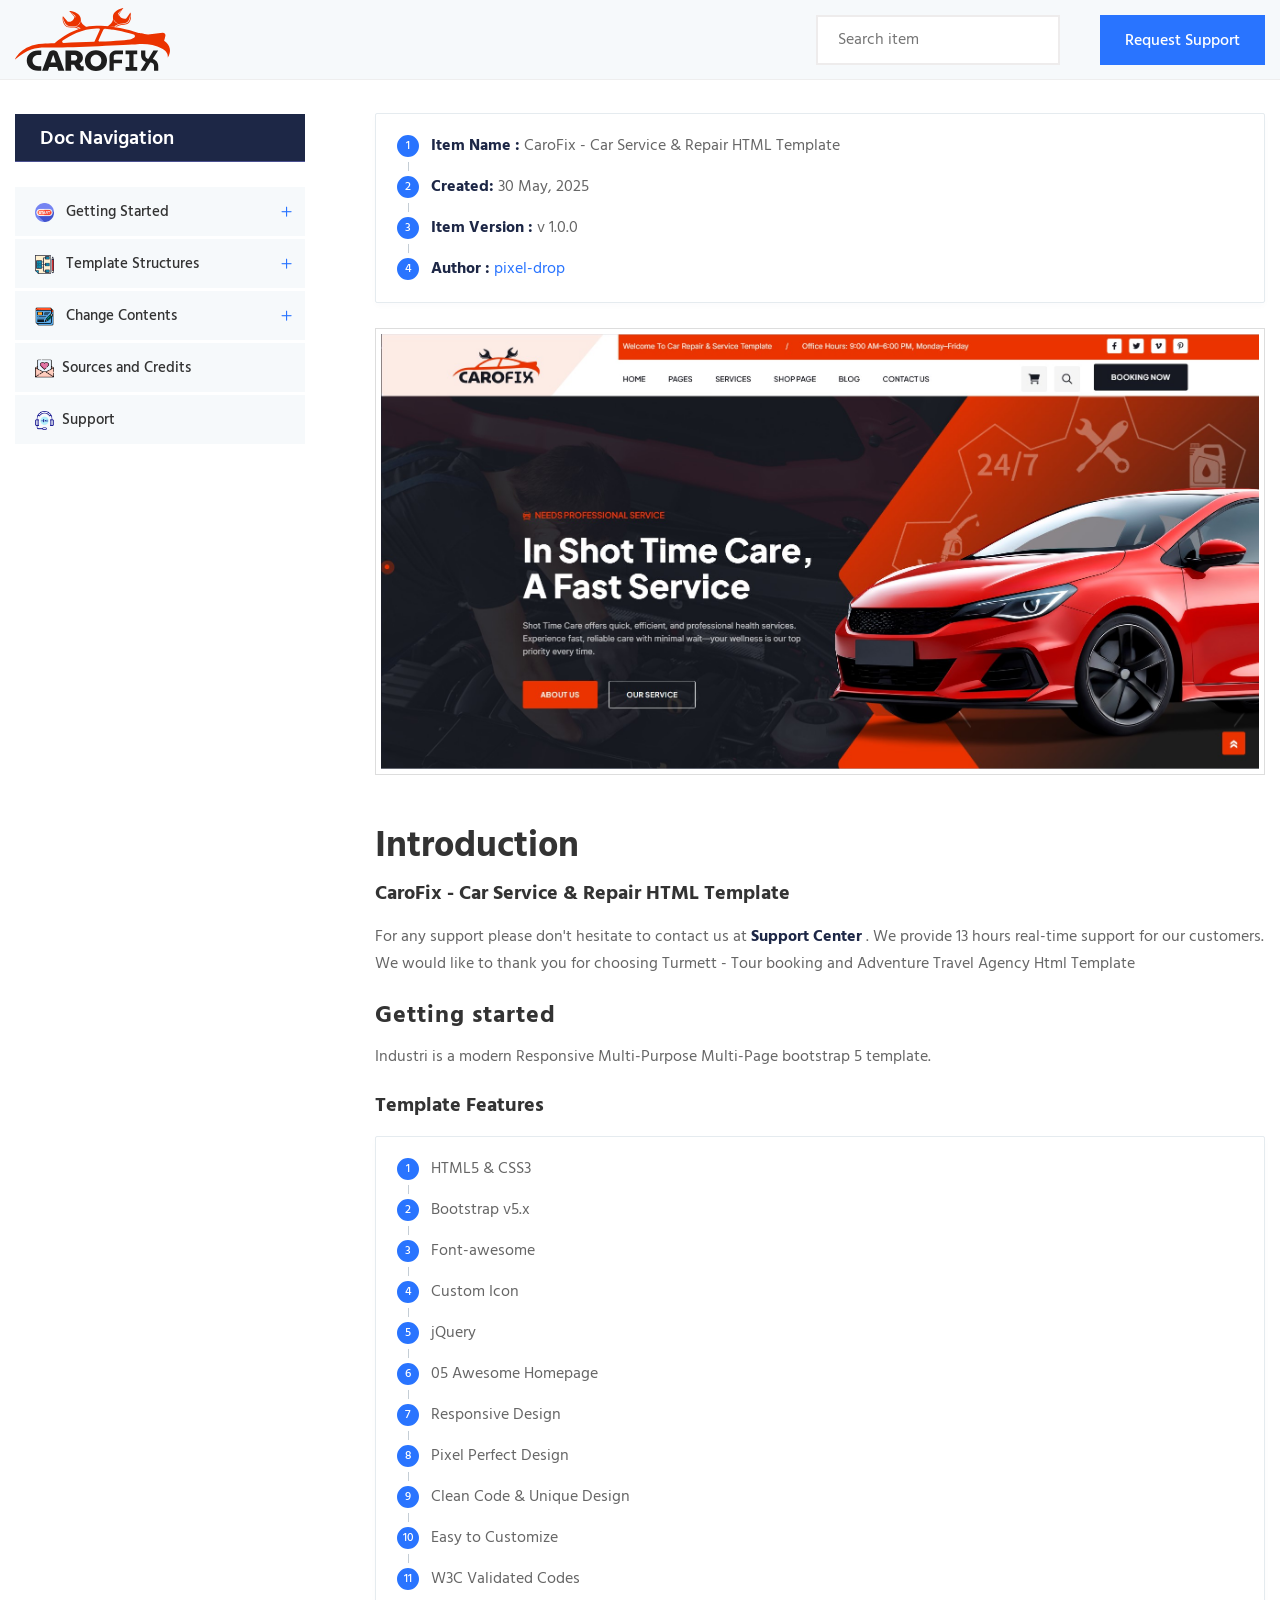
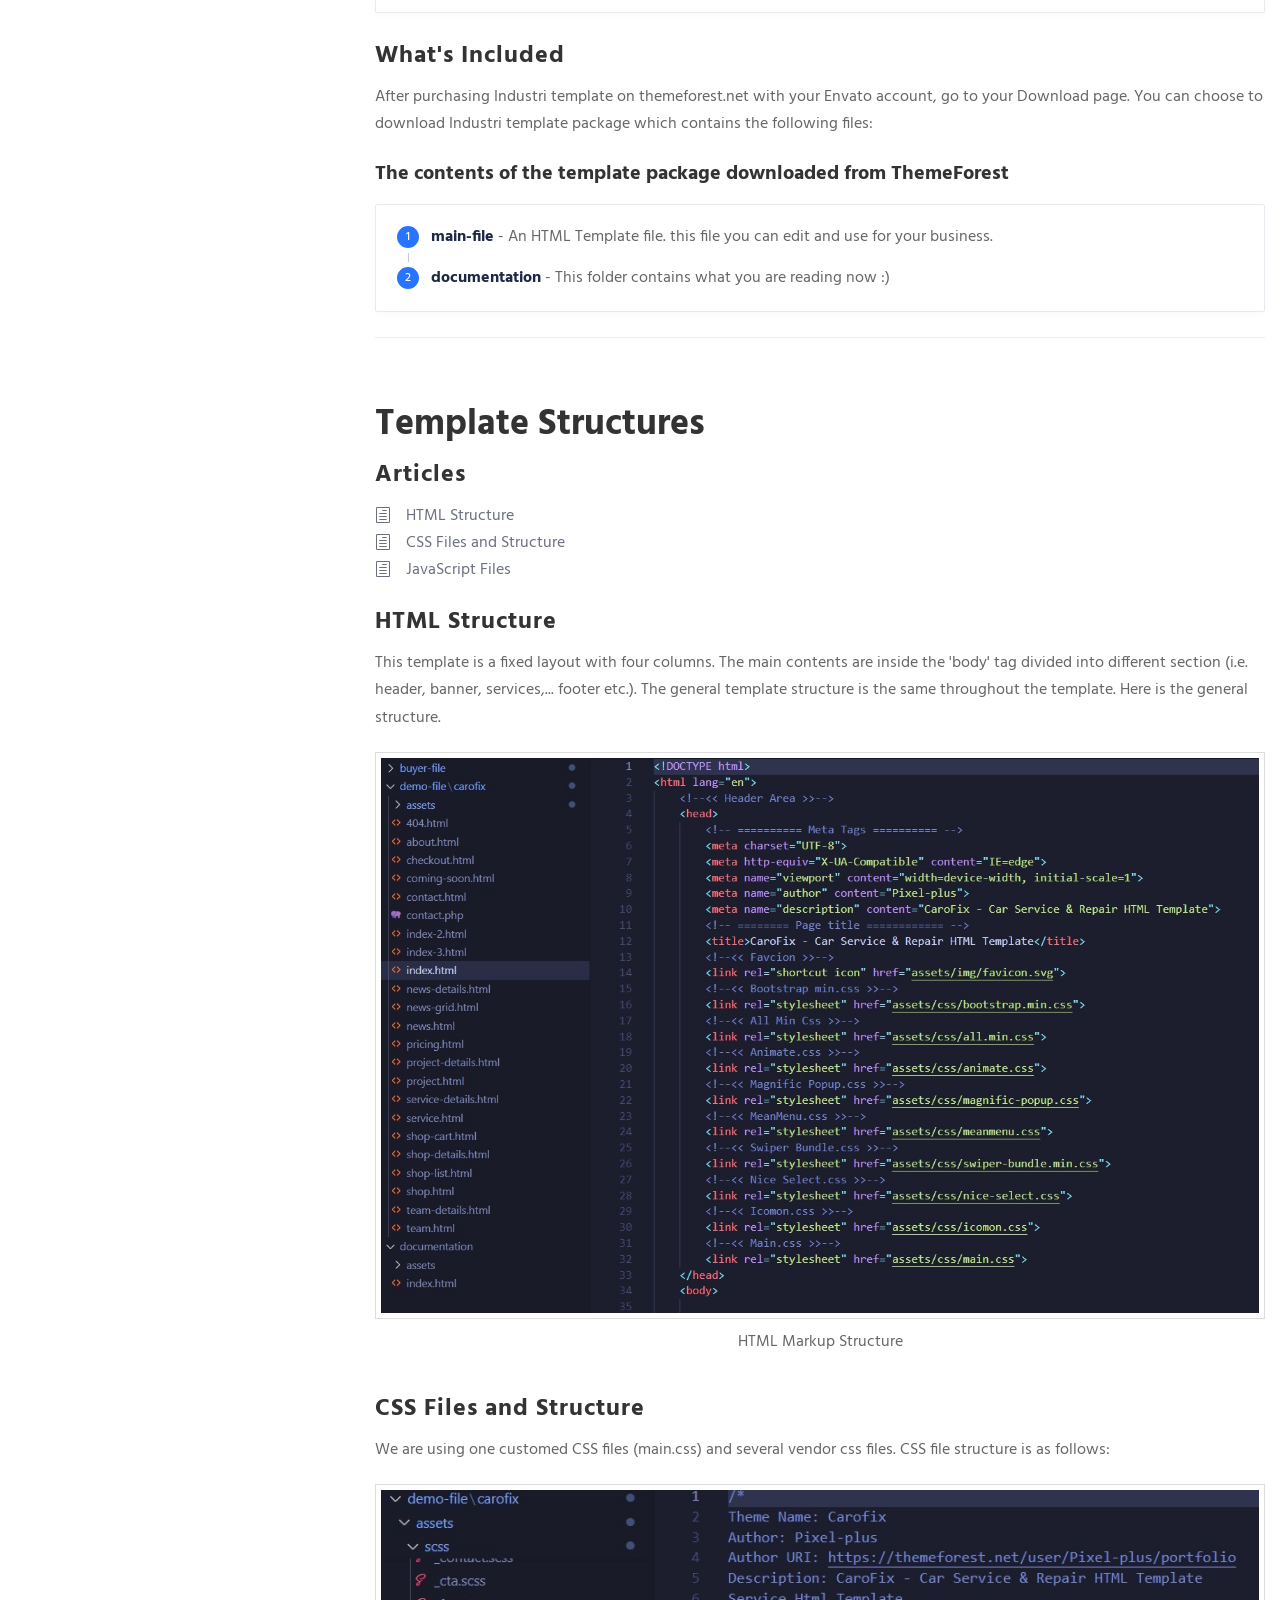
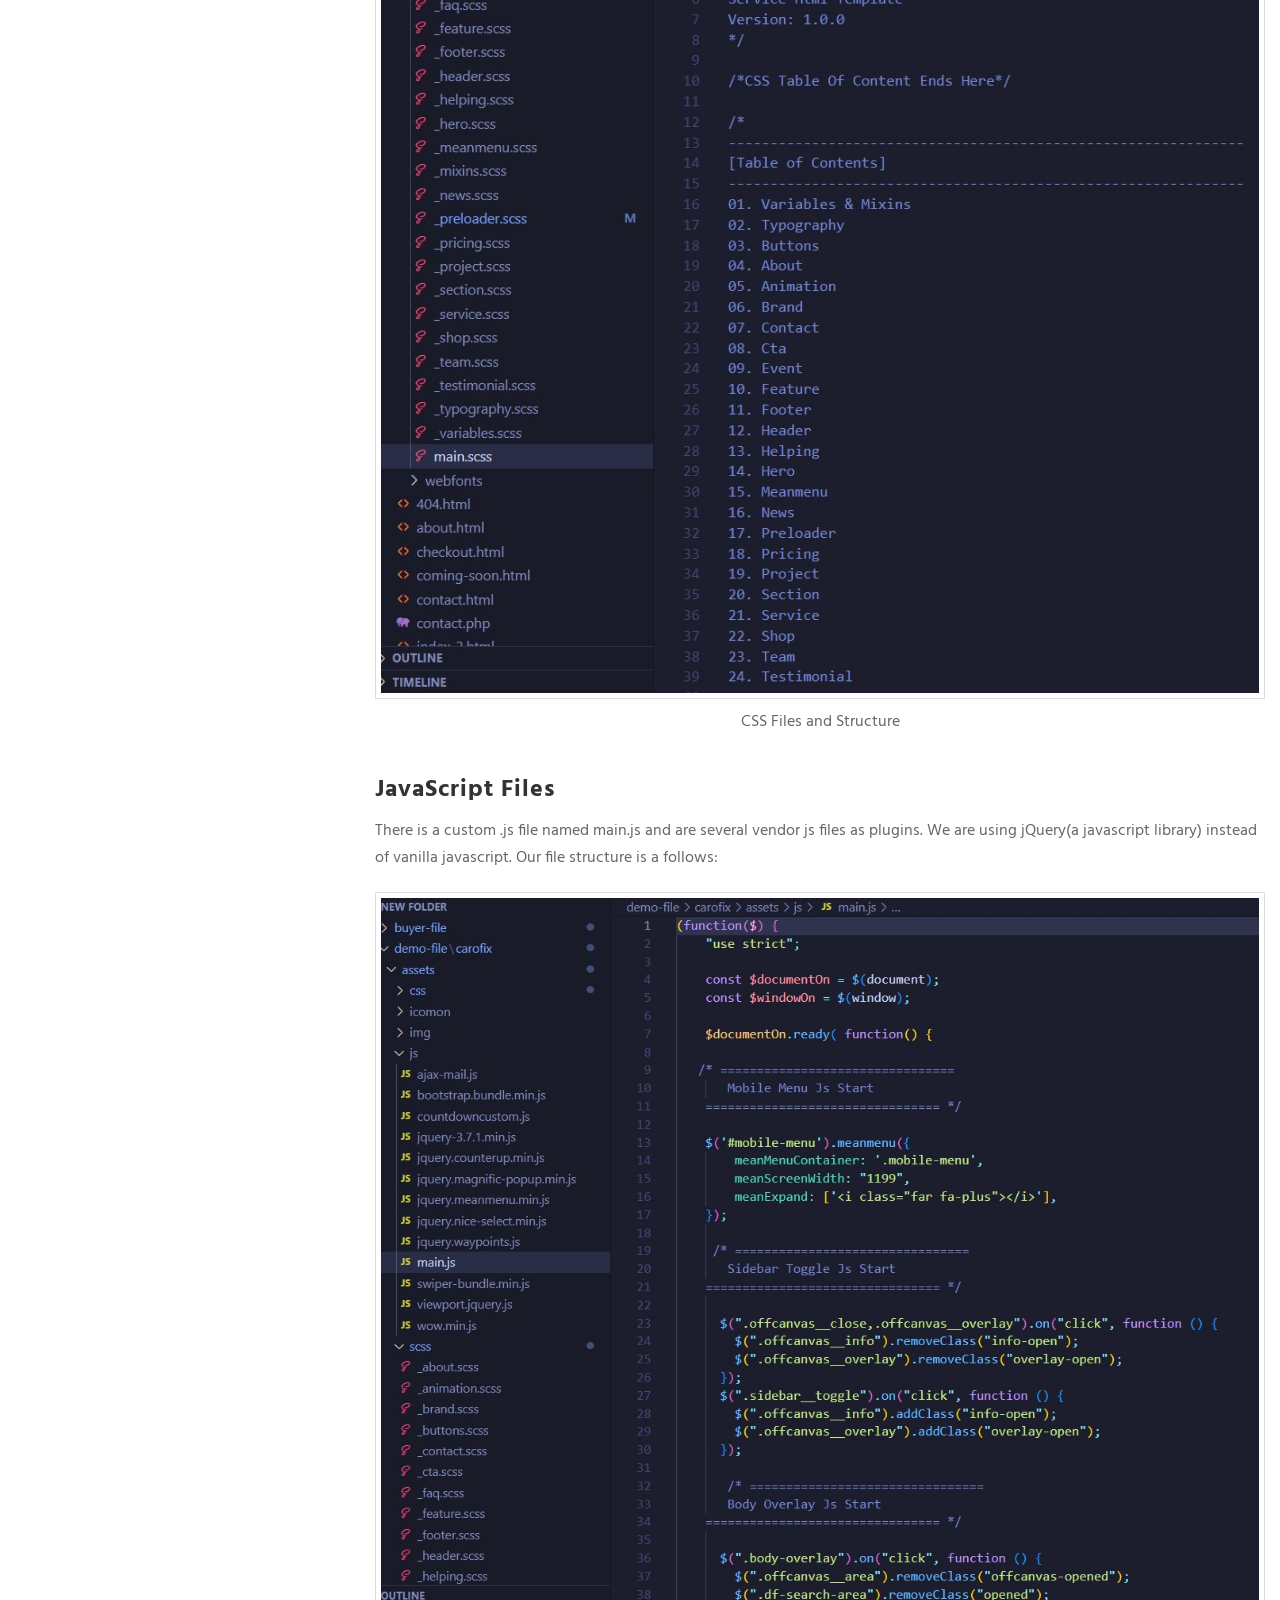
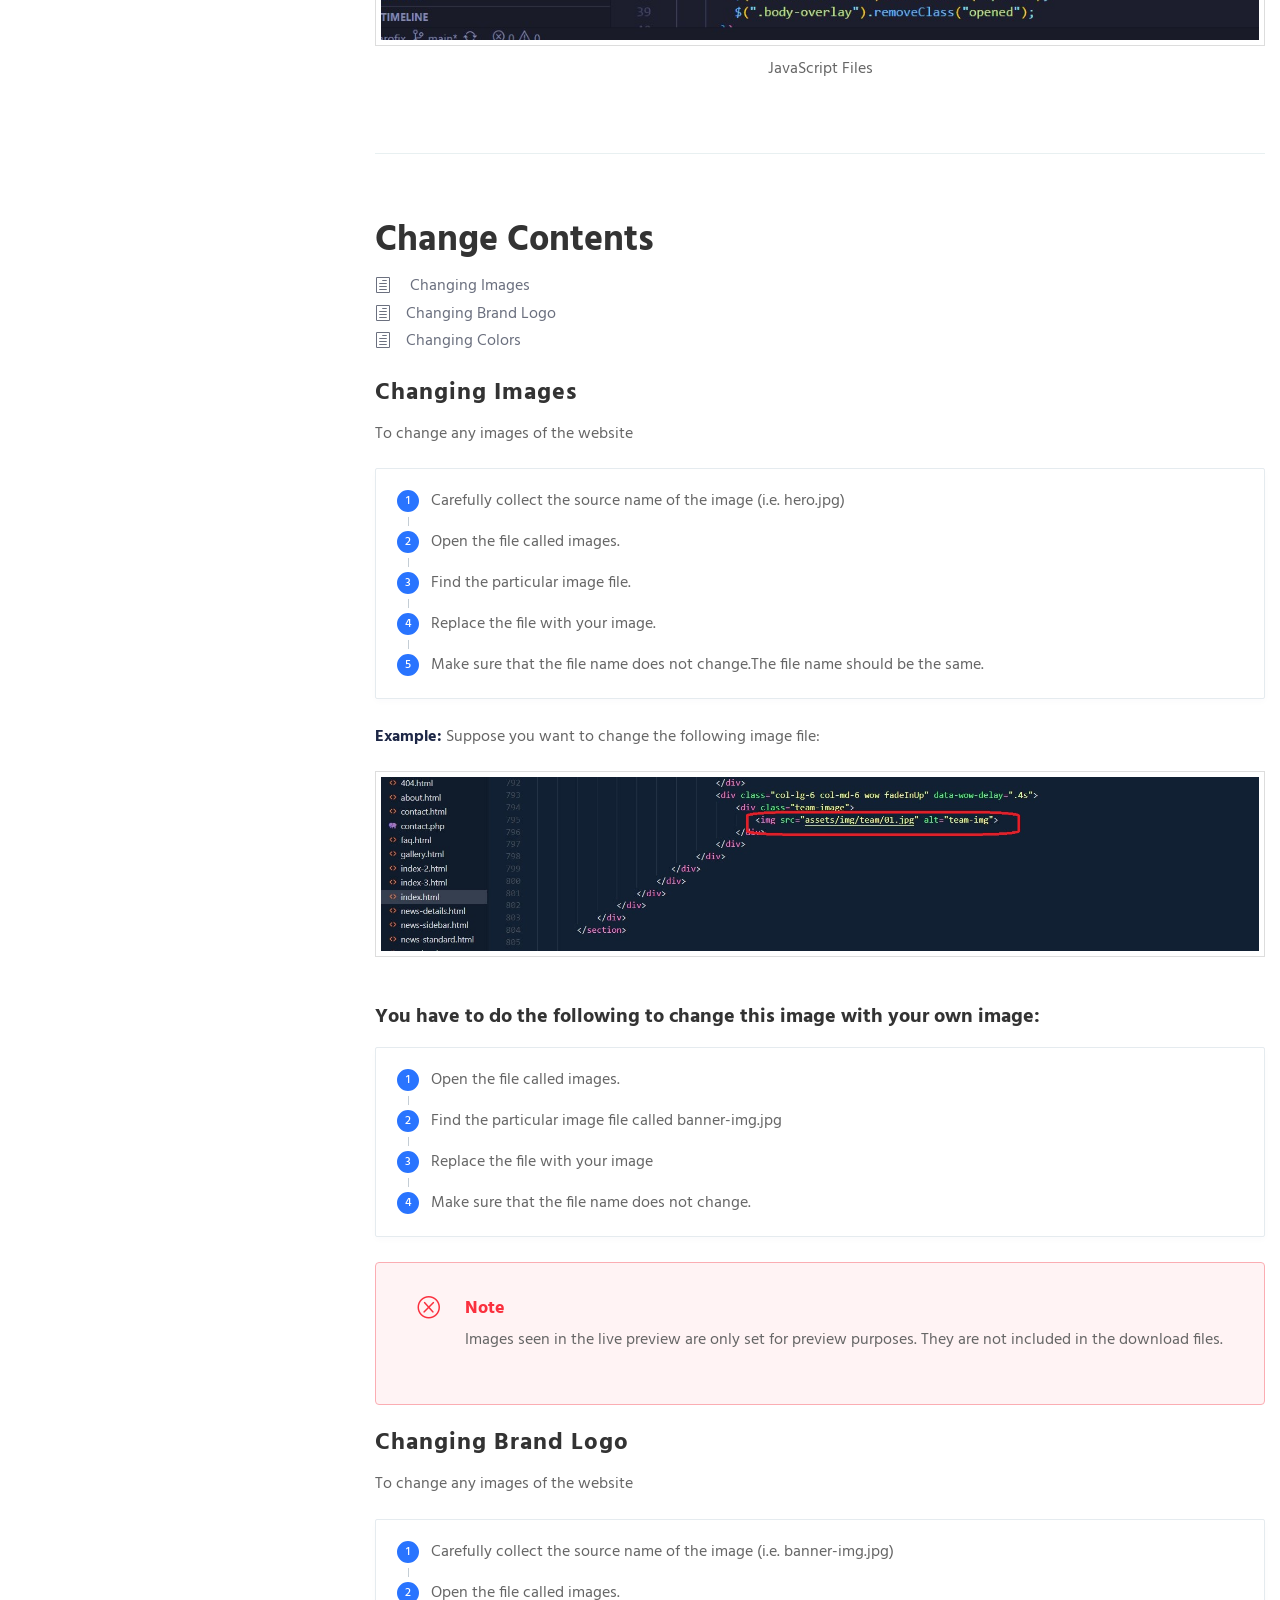
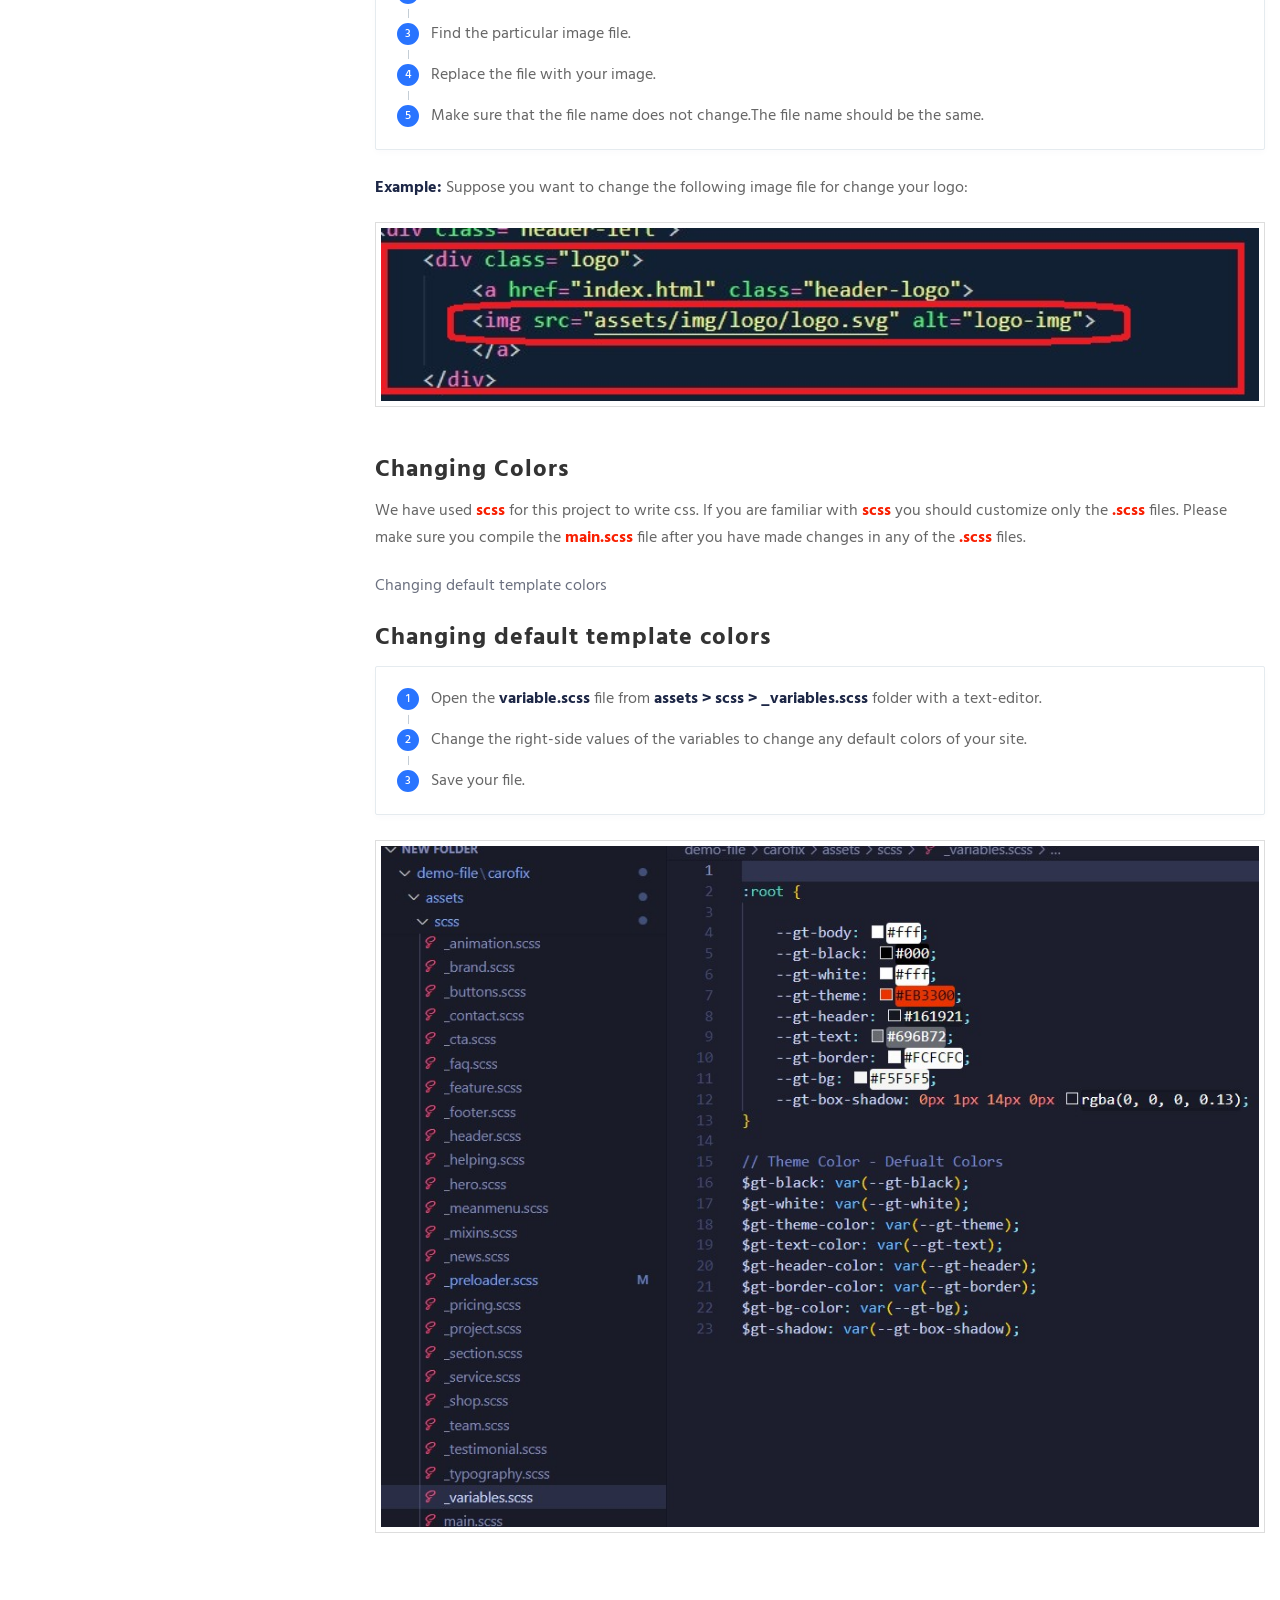
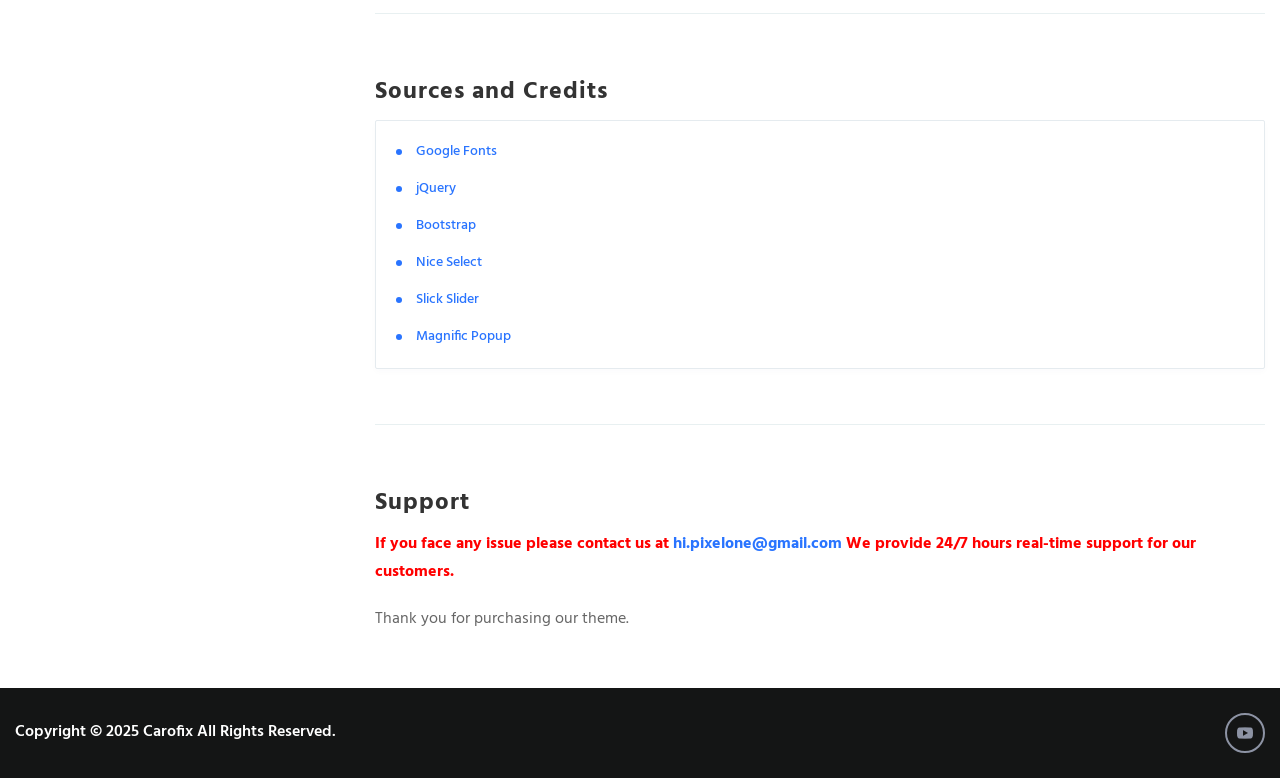
<file: documentation/index.html>
<!DOCTYPE html>
<html class="no-js" lang="zxx">

<head>
    <!-- Basic metas
    ======================================== -->
    <meta charset="utf-8">
    <meta name="author" content="">
    <meta name="description" content="">
    <meta name="keywords" content="">
    <!-- Mobile specific metas
    ======================================== -->
    <meta http-equiv="X-UA-Compatible" content="IE=edge">
    <meta name="viewport" content="width=device-width, initial-scale=1, shrink-to-fit=no">
    <meta property="og:title" content="Documentation">
    <meta property="og:url" content="index.html">
    <!-- Page Title
    ======================================== -->
    <title>CaroFix - Car Service & Repair HTML Template</title>
    <!-- Favicon -->
    <link rel="shortcut icon" type="image/x-icon" href="assets/images/favicon.svg">
    <!-- fonts
	======================================== -->
    <link rel="stylesheet" type="text/css" href="assets/css/elegantFont.css">
    <!-- Bootstrap -->
    <link rel="stylesheet" type="text/css" href="assets/css/vendor/bootstrap.min.css">
    <!-- Custom css -->
    <link rel="stylesheet" type="text/css" href="assets/css/style.css">
    <link rel="stylesheet" type="text/css" href="assets/css/responsive.css">
</head>

<body>
    <!--[if lte IE 9]>
        <p class="browserupgrade">You are using an <strong>outdated</strong> browser. Please <a href="https://browsehappy.com/">upgrade your browser</a> to improve your experience and security.</p>
	<![endif]-->
    <!-- Header starts -->
    <a href="#top" class="back-to-top">
        <i class="fal fa-arrow-up"></i>
    </a>
    <header class="page-header sticky-top" id="top">
        <div class="container">
            <div class="row align-items-center">
                <div class="col-lg-3 col-md-4 col-sm-6 col-6">
                    <div class="logo">
                        <a href="#" class="nav-brand">
                            <img src="assets/images/logo.svg" alt="logo" width="155" height="36">
                        </a>
                    </div>
                </div>
                <div class="col-lg-9 col-md-8 col-sm-6 col-6">
                    <div class="right-part d-flex justify-content-end align-items-center">
                        <form action="#" class="search-form d-none d-lg-block">
                            <div class="input-group">
                                <input type="text" class="search-input" placeholder="Search item">
                            </div>
                        </form>
                        <div class="nav-list">
                            <a class="e-btn d-none d-md-inline-block" href="https://themeforest.net/user/pixel-drop/portfolio"
                                target="_blank">Request support</a>
                            <a href="#" class="toggle-navbar">
                                <i class="icon_menu"></i>
                            </a>
                        </div>
                    </div>
                </div>
            </div>
        </div>
        <!-- End of .container -->
    </header>
    <div class="main-content-wrapper">
        <div class="container ">
            <div class="row doc-container">
                <div class="col-xl-3">
                    <aside class="sidebar-navigation sticky-top doc-sidebar">
                        <h3>Doc Navigation</h3>
                        <!-- <nav class="nav">						 -->
                        <ul class="tmain-doc-nav  nav-sidebar doc-nav">
                            <li class="nav-item">
                                <a class="nav-link" href="#getting_started">
                                    <img src="assets/images/icon/start-button.png"> Getting Started
                                </a>
                                <span class="icon">
                                    <i class="icon_plus"></i>
                                    <i class="icon_minus-06"></i>
                                </span>
                                <ul class="submenu dropdown_nav">
                                    <li class="nav-item">
                                        <a class="nav-link" href="#introduction">Introduction</a>
                                    </li>
                                    <li class="nav-item">
                                        <a class="nav-link" href="#what_included">What's Included</a>
                                    </li>
                                </ul>
                            </li>
                            <li class="nav-item">
                                <a class="nav-link" href="#template">
                                    <img src="assets/images/icon/hierarchical-structure.png"> Template Structures
                                </a>
                                <span class="icon">
                                    <i class="icon_plus"></i>
                                    <i class="icon_minus-06"></i>
                                </span>
                                <ul class="submenu dropdown_nav">
                                    <li class="nav-item">
                                        <a class="nav-link" href="#html">HTML Structure</a>
                                    </li>
                                    <li class="nav-item">
                                        <a class="nav-link" href="#css">CSS Files and Structure</a>
                                    </li>
                                    <li class="nav-item">
                                        <a class="nav-link" href="#javascript">Javascript Files</a>
                                    </li>
                                </ul>
                            </li>
                            <li class="nav-item">
                                <a class="nav-link" href="#change_content">
                                    <img src="assets/images/icon/writer.png"> Change Contents
                                </a>
                                <span class="icon">
                                    <i class="icon_plus"></i>
                                    <i class="icon_minus-06"></i>
                                </span>
                                <ul class="submenu dropdown_nav">
                                    <li class="sub-nav nav-item ">
                                        <a class="nav-link" href="#change_img">Changing Images</a>
                                    </li>
                                    <li class="nav-item">
                                        <a class="nav-link" href="#change_logo">Changing Brand Logo</a>
                                    </li>
                                    <li class="nav-item">
                                        <a class="nav-link" href="#change_color">Changing Colors</a>
                                    </li>
                                </ul>
                            </li>
                            <li class="nav-item">
                                <a class="nav-link" href="#source">
                                    <img src="assets/images/icon/love-letter.png">Sources and Credits
                                </a>
                            </li>
                            <li class="nav-item">
                                <a class="nav-link" href="https://themeforest.net/user/pixel-drop/portfolio">
                                    <img src="assets/images/icon/headphone.png">Support
                                </a>
                            </li>
                        </ul>
                        <!-- </nav> -->
                    </aside>
                </div>
                <div class="col-xl-9 col-lg-12">
                    <div class="main-content">
                        <main class="main">
                            <div class="filterable-wrapper">
                                <article id="getting_started" class="section-main doc-section">
                                    <div class="steps-panel">
                                        <ol class="ordered-list">
                                            <li>
                                                <strong>Item Name :</strong>
                                                CaroFix - Car Service & Repair HTML Template
                                            </li>
                                            <li>
                                                <strong>Created:</strong>
                                                30 May, 2025
                                            </li>
                                            <li>
                                                <strong>Item Version :</strong> v 1.0.0
                                            </li>
                                            <li>
                                                <strong>Author :</strong>
                                                <a href="https://themeforest.net/user/pixel-drop/portfolio"
                                                    target="_blank">pixel-drop</a>
                                            </li>
                                        </ol>
                                    </div>
                                    <figure>
                                        <img class="max-100" src="assets/images/07.jpg" alt="image">
                                    </figure>
                                    <section id="introduction">
                                        <h2>Introduction</h2>
                                        <h4 class="title">CaroFix - Car Service & Repair HTML Template</h4>
                                        <div class="top-support">For any support please don't hesitate to contact us at
                                            <a href="https://themeforest.net/user/pixel-drop/portfolio">
                                                <b>Support Center</b>
                                            </a>. We provide 13 hours real-time support for our customers.
                                        </div>
                                        <p>We would like to thank you for choosing Turmett - Tour booking and Adventure Travel Agency Html Template</p>
                                    </section>
                                    <!-- End of #getting_started -->
                                    <section id="requirements">
                                        <h3>Getting started</h3>
                                        <p>Industri is a modern Responsive Multi-Purpose Multi-Page bootstrap 5 template.
                                        </p>
                                        <h4>Template Features</h4>
                                        <div class="steps-panel">
                                            <ul class="ordered-list">
                                                <li>HTML5 &amp; CSS3</li>
                                                <li>Bootstrap v5.x</li>
                                                <li>Font-awesome</li>
                                                <li>Custom Icon</li>
                                                <li>jQuery</li>
                                                <li>05 Awesome Homepage</li>
                                                <li>Responsive Design</li>
                                                <li>Pixel Perfect Design</li>
                                                <li>Clean Code &amp; Unique Design</li>
                                                <li>Easy to Customize</li>
                                                <li>W3C Validated Codes</li>
                                            </ul>
                                        </div>
                                    </section>
                                    <!-- End of #requirements -->
                                    <section id="what_included">
                                        <h3>What's Included</h3>
                                        <p>
                                            After purchasing Industri template on themeforest.net with your Envato
                                            account, go to your
                                            Download page. You can choose to download Industri template package which
                                            contains the following files:
                                        </p>
                                        <h4>The contents of the template package downloaded from ThemeForest</h4>
                                        <div class="steps-panel">
                                            <ul class="ordered-list">
                                                <li>
                                                    <strong>main-file</strong> - An HTML Template file. this file you
                                                    can edit and use for your business.
                                                </li>
                                                <li>
                                                    <strong>documentation</strong> - This folder contains what you are
                                                    reading now :)
                                                </li>
                                            </ul>
                                        </div>
                                    </section>
                                    <!-- End of #what_included -->
                                </article>
                                <article id="template" class="section-main doc-section">
                                    <section>
                                        <h2>Template Structures</h2>
                                        <h3>Articles</h3>
                                        <ul class="list-unstyled article_list tag_list">
                                            <li>
                                                <a href="#html">
                                                    <i class="icon_document_alt"></i>HTML Structure
                                                </a>
                                            </li>
                                            <li>
                                                <a href="#css">
                                                    <i class="icon_document_alt"></i>CSS Files and Structure
                                                </a>
                                            </li>
                                            <li>
                                                <a href="#javascript">
                                                    <i class="icon_document_alt"></i>JavaScript Files
                                                </a>
                                            </li>
                                        </ul>
                                    </section>
                                    <!-- End of #installation -->
                                    <section id="html">
                                        <h3>HTML Structure</h3>
                                        <p>This template is a fixed layout with four columns. The main contents are
                                            inside the 'body' tag divided into different section (i.e. header, banner,
                                            services,... footer etc.). The general template structure is the same
                                            throughout the template. Here is the general structure.</p>
                                        <figure>
                                            <img src="assets/images/02.jpg" alt="3.1.1" class="doc-image">
                                            <figcaption class="text-center">HTML Markup Structure</figcaption>
                                        </figure>
                                    </section>
                                    <!-- End of #installation -->
                                    <section id="css">
                                        <h3>CSS Files and Structure</h3>
                                        <p>We are using one customed CSS files (main.css) and several vendor css files.
                                            CSS file structure is as follows:</p>
                                        <figure>
                                            <img src="assets/images/01.jpg" alt="3.1.1" class="doc-image">
                                            <figcaption class="text-center">CSS Files and Structure</figcaption>
                                        </figure>
                                    </section>
                                    <!-- End of #using_theme_uploader -->
                                    <section id="javascript">
                                        <h3>JavaScript Files</h3>
                                        <p>There is a custom .js file named main.js and are several vendor js files as
                                            plugins. We are using jQuery(a javascript library) instead of vanilla
                                            javascript. Our file structure is a follows:</p>
                                        <figure>
                                            <img src="assets/images/03.jpg" alt="3.1.1" class="doc-image">
                                            <figcaption class="text-center">JavaScript Files</figcaption>
                                        </figure>
                                    </section>
                                    <!-- End of #using_ftp_uploader -->
                                </article>
                                <article id="change_content" class="section-main doc-section">
                                    <section>
                                        <h2>Change Contents</h2>
                                        <ul class="list-unstyled article_list tag_list">
                                            <li>
                                                <a href="#change_img">
                                                    <i class="icon_document_alt"></i>
                                                    Changing
                                                    Images
                                                </a>
                                            </li>
                                            <li>
                                                <a href="#bran_logo">
                                                    <i class="icon_document_alt"></i>Changing Brand Logo
                                                </a>
                                            </li>
                                            <li>
                                                <a href="#change_color">
                                                    <i class="icon_document_alt"></i>Changing Colors
                                                </a>
                                            </li>
                                        </ul>
                                    </section>
                                    <!-- End of #section-4 -->
                                    <section id="change_img">
                                        <h3>Changing Images</h3>
                                        <p>To change any images of the website</p>
                                        <div class="steps-panel">
                                            <ol class="ordered-list">
                                                <li>
                                                    Carefully collect the source name of the image (i.e. hero.jpg)
                                                </li>
                                                <li>Open the file called images.</li>
                                                <li>Find the particular image file.</li>
                                                <li>Replace the file with your image.</li>
                                                <li>
                                                    Make sure that the file name does not change.The file name should be
                                                    the same.
                                                </li>
                                            </ol>
                                        </div>
                                        <p>
                                            <strong>Example:</strong>
                                            Suppose you want to change the following image
                                            file:
                                        </p>
                                        <figure>
                                            <img src="assets/images/05.jpg" alt="4.1.1" class="doc-image">
                                        </figure>
                                        <h4>You have to do the following to change this image with your own image:</h4>
                                        <div class="steps-panel">
                                            <ol class="ordered-list">
                                                <li>Open the file called images.</li>
                                                <li>Find the particular image file called banner-img.jpg</li>
                                                <li>Replace the file with your image</li>
                                                <li>Make sure that the file name does not change.</li>
                                            </ol>
                                        </div>
                                        <div class="alert media message_alert alert-danger fade show" role="alert">
                                            <i class="icon_close_alt2"></i>
                                            <div class="media-body">
                                                <h5>Note</h5>
                                                <p>Images seen in the live preview are only set for preview purposes.
                                                    They are not included in the download files.</p>
                                            </div>
                                        </div>
                                    </section>
                                    <section id="bran_logo">
                                        <h3>Changing Brand Logo</h3>
                                        <p>To change any images of the website</p>
                                        <div class="steps-panel">
                                            <ol class="ordered-list">
                                                <li>
                                                    Carefully collect the source name of the image (i.e.
                                                    banner-img.jpg)
                                                </li>
                                                <li>Open the file called images.</li>
                                                <li>Find the particular image file.</li>
                                                <li>Replace the file with your image.</li>
                                                <li>
                                                    Make sure that the file name does not change.The file name
                                                    should be the same.
                                                </li>
                                            </ol>
                                        </div>
                                        <p>
                                            <strong>Example:</strong>
                                            Suppose you want to change the following
                                            image file for change your logo:
                                        </p>
                                        <figure>
                                            <img src="assets/images/04.jpg" alt="4.1.1" class="doc-image">
                                        </figure>
                                    </section>
                                    <!-- End of #section-4 -->
                                    <section id="change_color">
                                        <h3>Changing Colors</h3>
                                        <p>We have used
                                            <strong style="color: #f81f01;">scss</strong>
                                            for this project to write css. If
                                            you are familiar with
                                            <strong style="color: #f81f01;">scss</strong>
                                            you should customize
                                            only the
                                            <strong style="color: #f81f01;">.scss</strong>
                                            files. Please make sure you compile
                                            the
                                            <strong style="color: #f81f01;">main.scss</strong>
                                            file after you have made changes in
                                            any of the
                                            <strong style="color: #f81f01;">.scss</strong> files.
                                        </p>
                                        <ul class="list-unstyled article_list tag_list rn-list">
                                            <li>
                                                <a href="#changedefaultcolor">
                                                    Changing default template
                                                    colors
                                                </a>
                                            </li>
                                        </ul>
                                        <h3>Changing default template colors</h3>
                                        <div class="steps-panel">
                                            <ol class="ordered-list">
                                                <li>Open the
                                                    <strong>variable.scss</strong> file from
                                                    <strong>
                                                        assets &gt; scss &gt;
                                                         _variables.scss
                                                    </strong> folder with a text-editor.
                                                </li>
                                                <li>
                                                    Change the right-side values of the variables to change any default
                                                    colors of your
                                                    site.
                                                </li>
                                                <li>Save your file.</li>
                                            </ol>
                                        </div>
                                        <figure>
                                            <img src="assets/images/06.jpg" alt="4.1.1" class="doc-image">
                                        </figure>
                                    </section>
                                </article>
                                <article id="source" class="section-main doc-section">
                                    <section id="section-4-3">
                                        <h3>Sources and Credits</h3>
                                        <ul class=" single_list">
                                            <li>
                                                <a target="_blank" href="https://fonts.google.com/">Google Fonts</a>
                                            </li>
                                            <li>
                                                <a target="_blank" href="https://jquery.com/">jQuery</a>
                                            </li>
                                            <li>
                                                <a target="_blank" href="https://getbootstrap.com/">Bootstrap</a>
                                            </li>
                                            <li>
                                                <a target="_blank"
                                                    href="https://github.com/hernansartorio/jquery-nice-select">Nice
                                                    Select</a>
                                            </li>
                                            <li>
                                                <a target="_blank" href="https://github.com/kenwheeler/slick/">Slick
                                                    Slider</a>
                                            </li>
                                            <li>
                                                <a target="_blank"
                                                    href="https://github.com/dimsemenov/Magnific-Popup">Magnific
                                                    Popup</a>
                                            </li>
                                        </ul>
                                    </section>
                                </article>
                                <article id="change_content" class="section-main doc-section">
                                    <section id="support">
                                        <h3>Support</h3>
                                        <p style="color:red;font-weight:bold;">
                                            If you face any issue please contact us at
                                            <a href="mailto:hi.pixelone@gmail.com">hi.pixelone@gmail.com</a> We provide 24/7
                                            hours real-time support for our customers.
                                        </p>
                                        <p>Thank you for purchasing our theme.</p>
                                        <p class="mt50"></p>
                                    </section>
                                </article>
                                <!-- End of #getting_started1-4 -->
                            </div>
                            <!-- End of .filterable-wrapper -->
                        </main>
                    </div>
                </div>
            </div>
            <!-- End of .main-content -->
        </div>
        <!-- End of .container -->
    </div>
    <!-- End of .main-content -->
    <footer class="tp-footer">
        <div class="container">
            <div class="row align-items-center">
                <div class="col-md-8">
                    <div class="page-footer">
                        <p>Copyright © 2025 Carofix All Rights Reserved.</p>
                    </div>
                </div>
                <div class="col-md-4">
                    <div class="social-footer text-md-right">
                        <a href="index.html">
                            <i class="social_youtube"></i>
                        </a>
                    </div>
                </div>
            </div>
        </div>
    </footer>
    <!-- End of .page-footer -->
    <!-- Javascripts
		======================================= -->
    <!-- jQuery -->
    <script src="assets/js/vendor/jquery.min.js"></script>
    <script src="assets/js/vendor/jquery-migrate.min.js"></script>
    <script src="assets/js/vendor/bootstrap.bundle.min.js"></script>
    <!-- jQuery Easing Plugin -->
    <script src="assets/js/vendor/easing-1.3.js"></script>
    <!-- Custom Script -->
    <script src="assets/js/onpage-menu.js"></script>
    <script src="assets/js/main.js"></script>
</body>

</html>
</file>
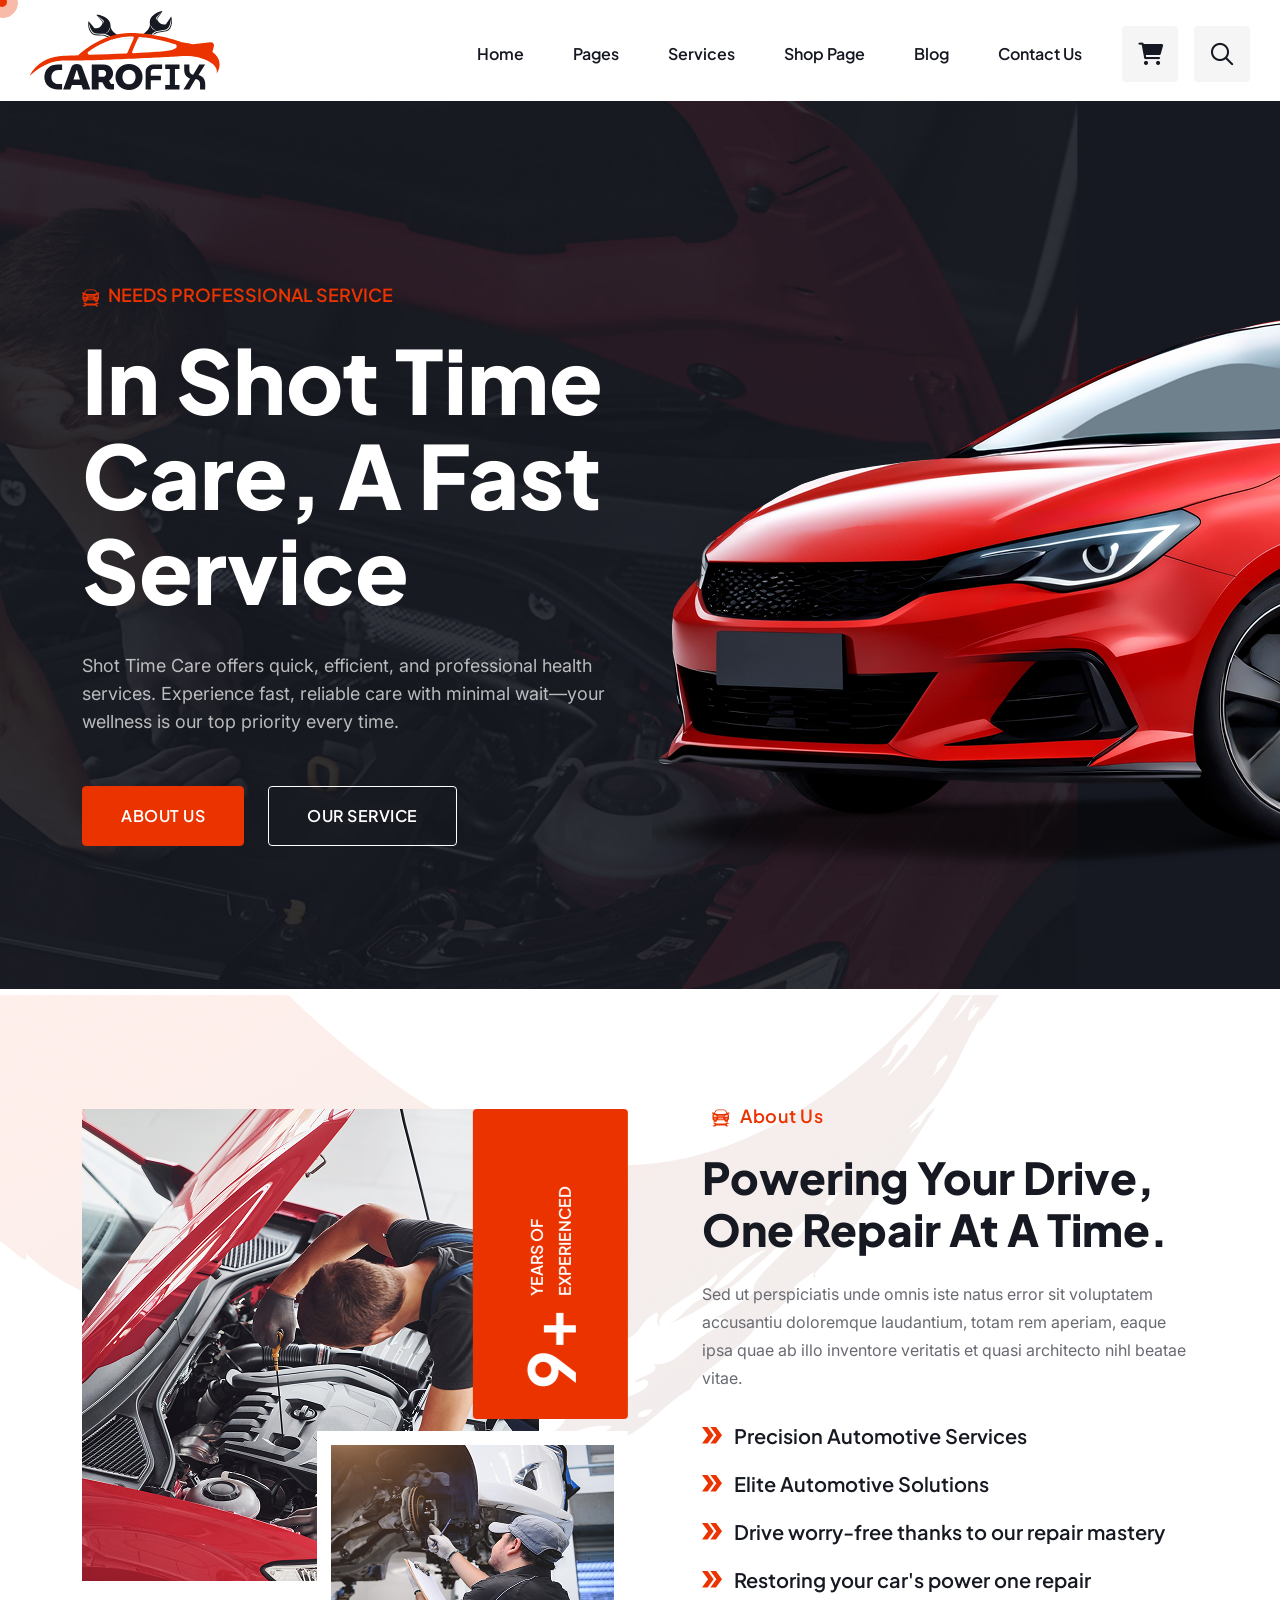
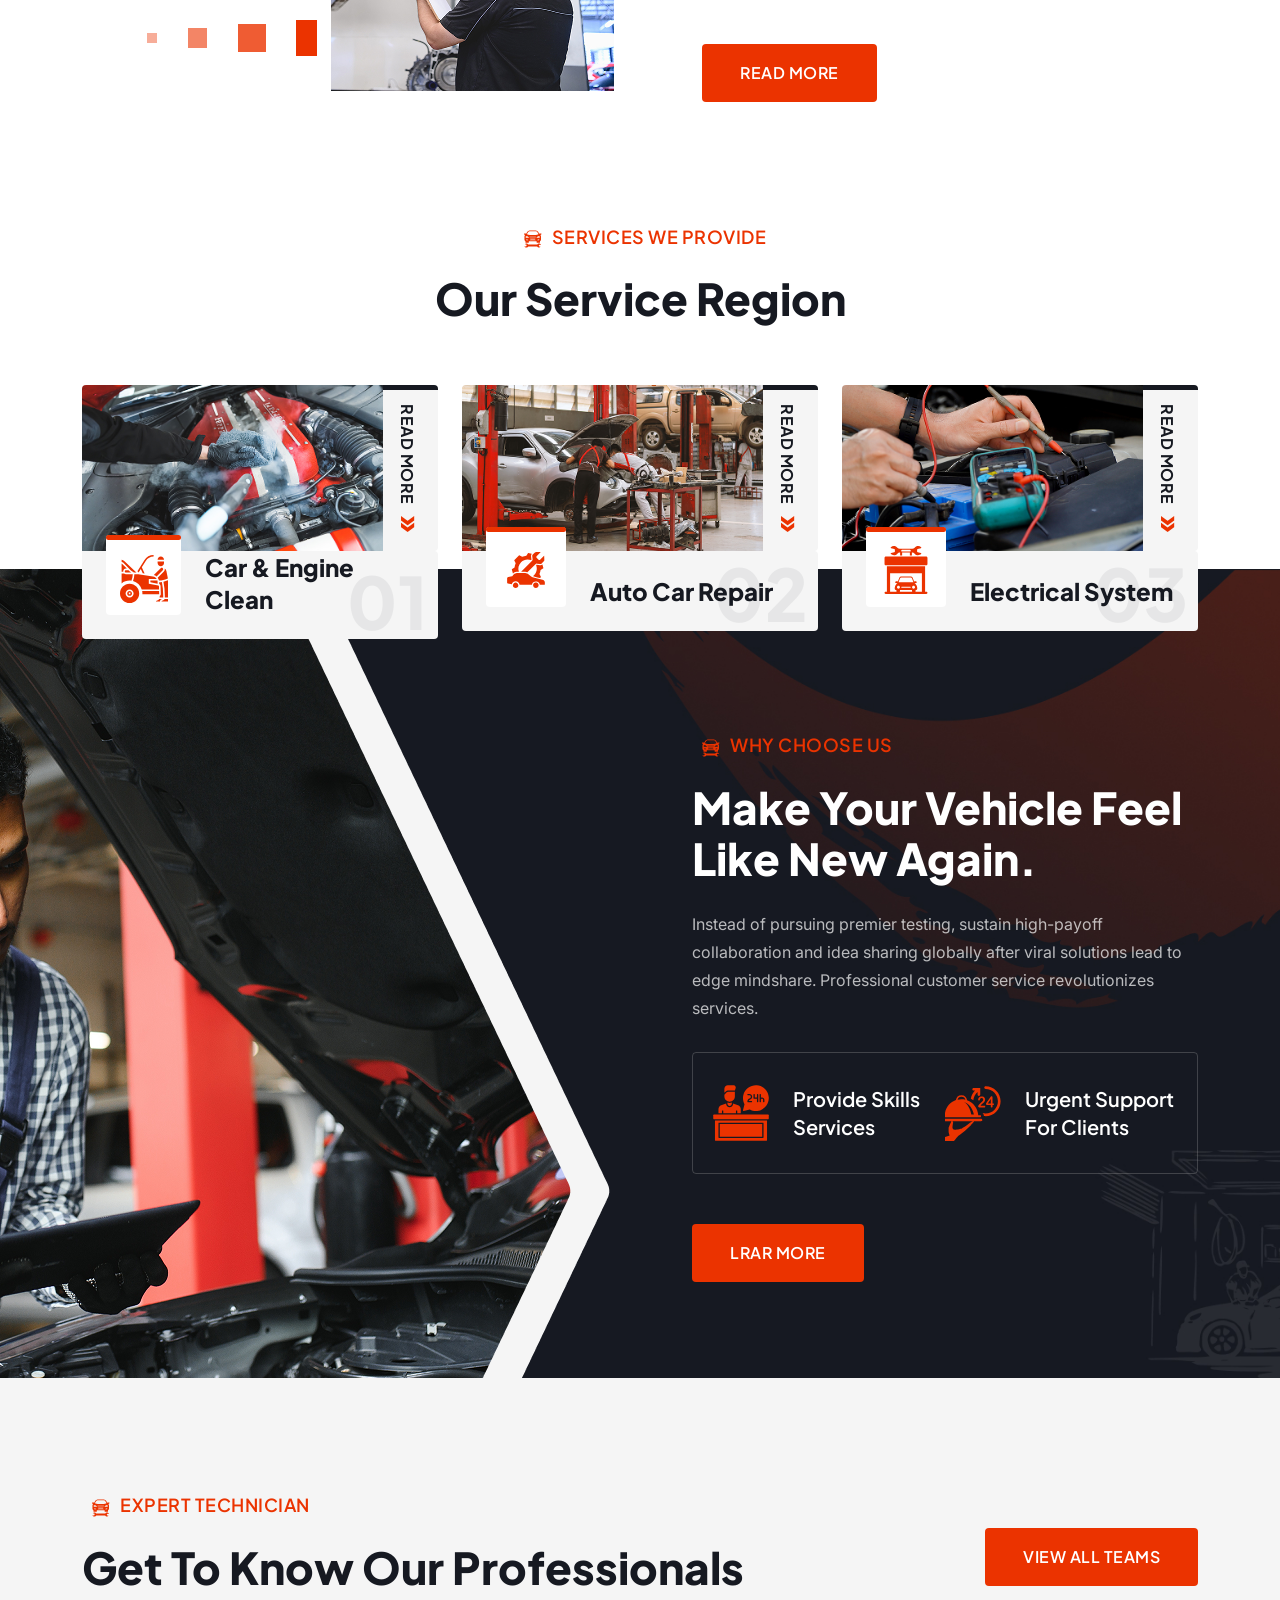
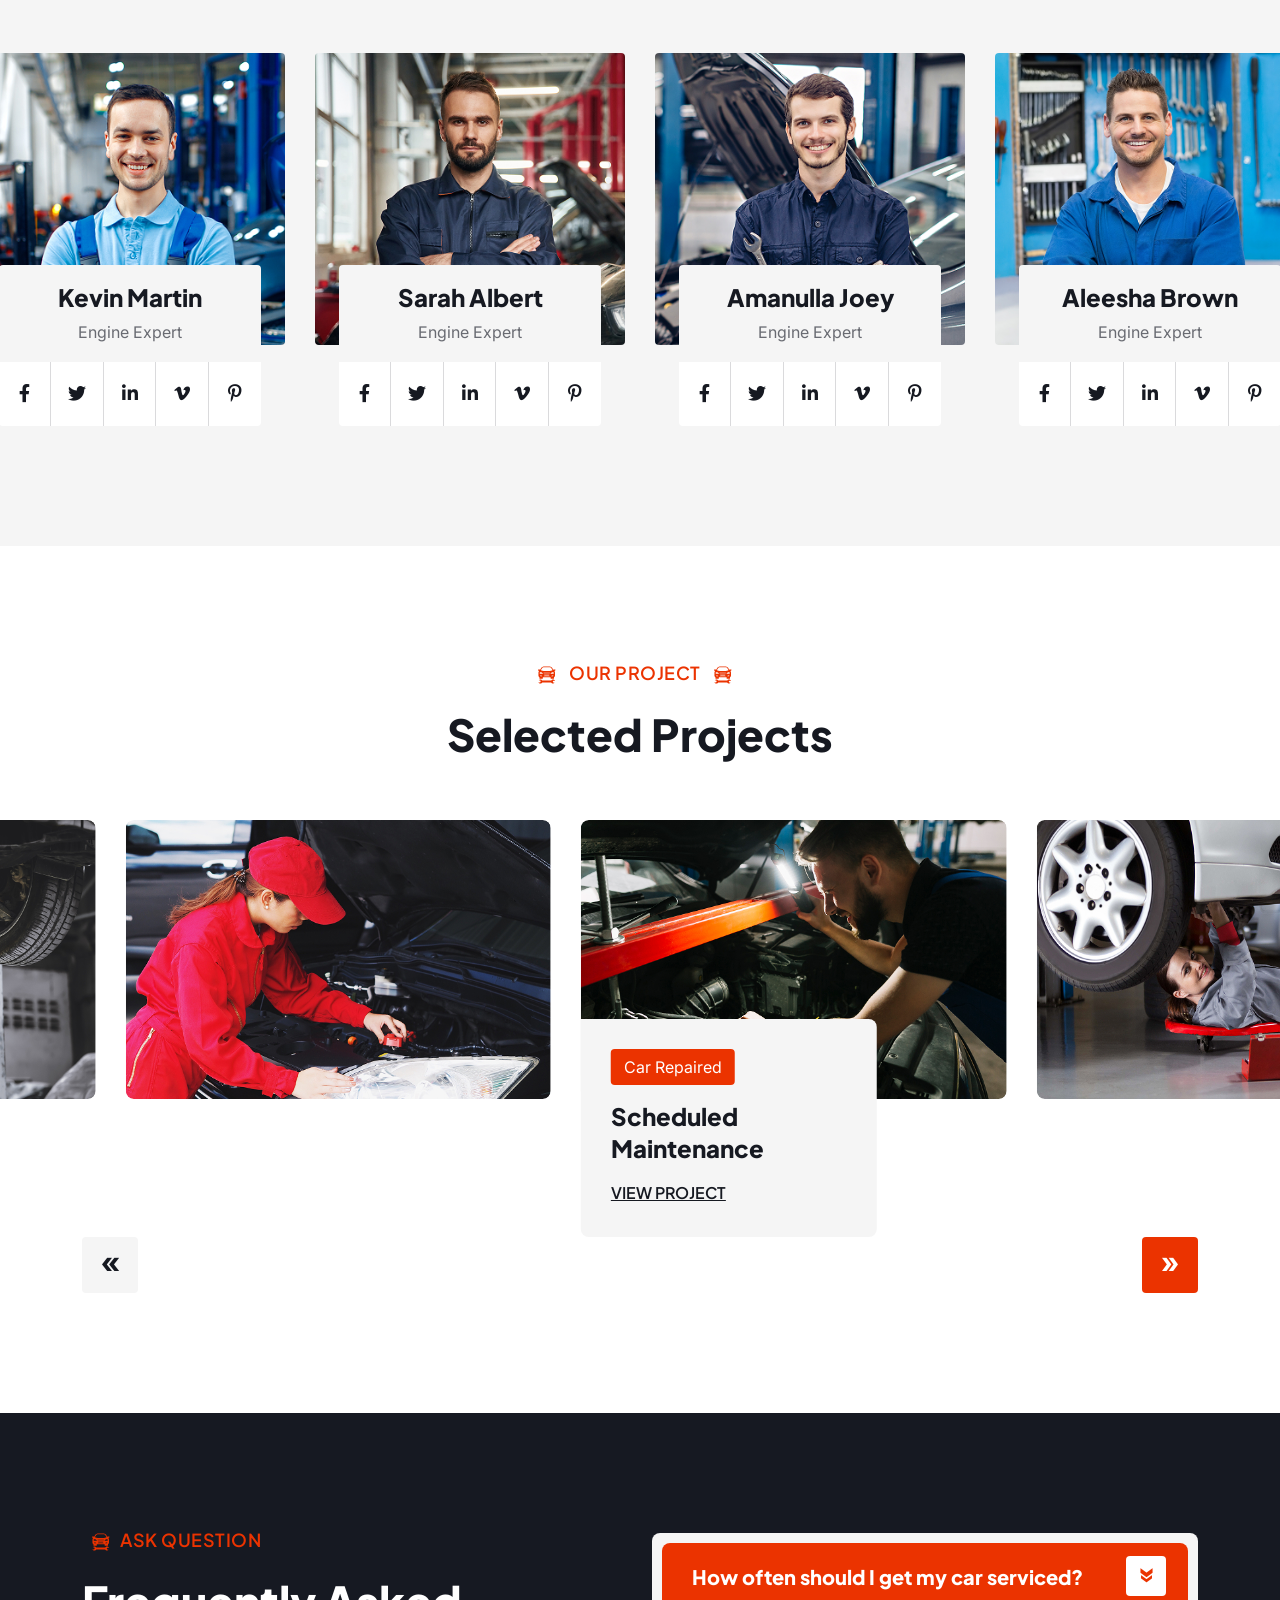
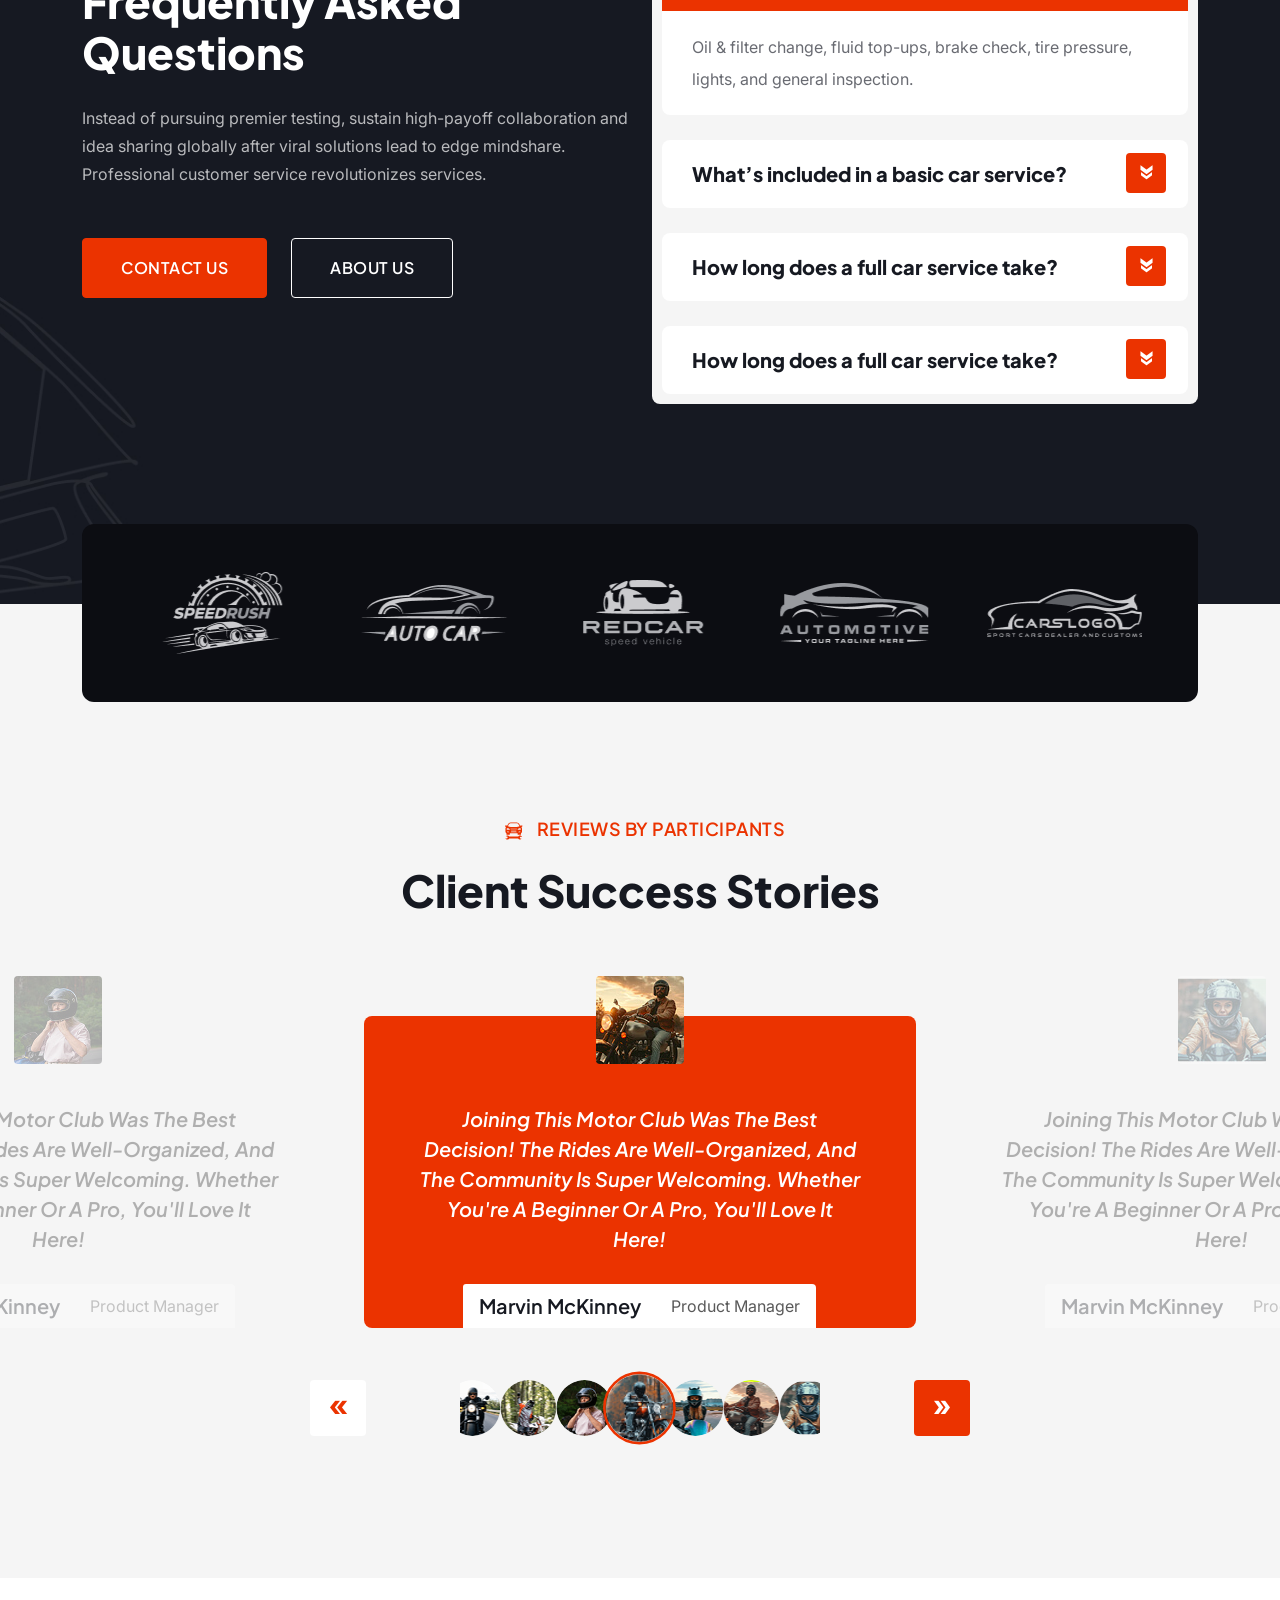
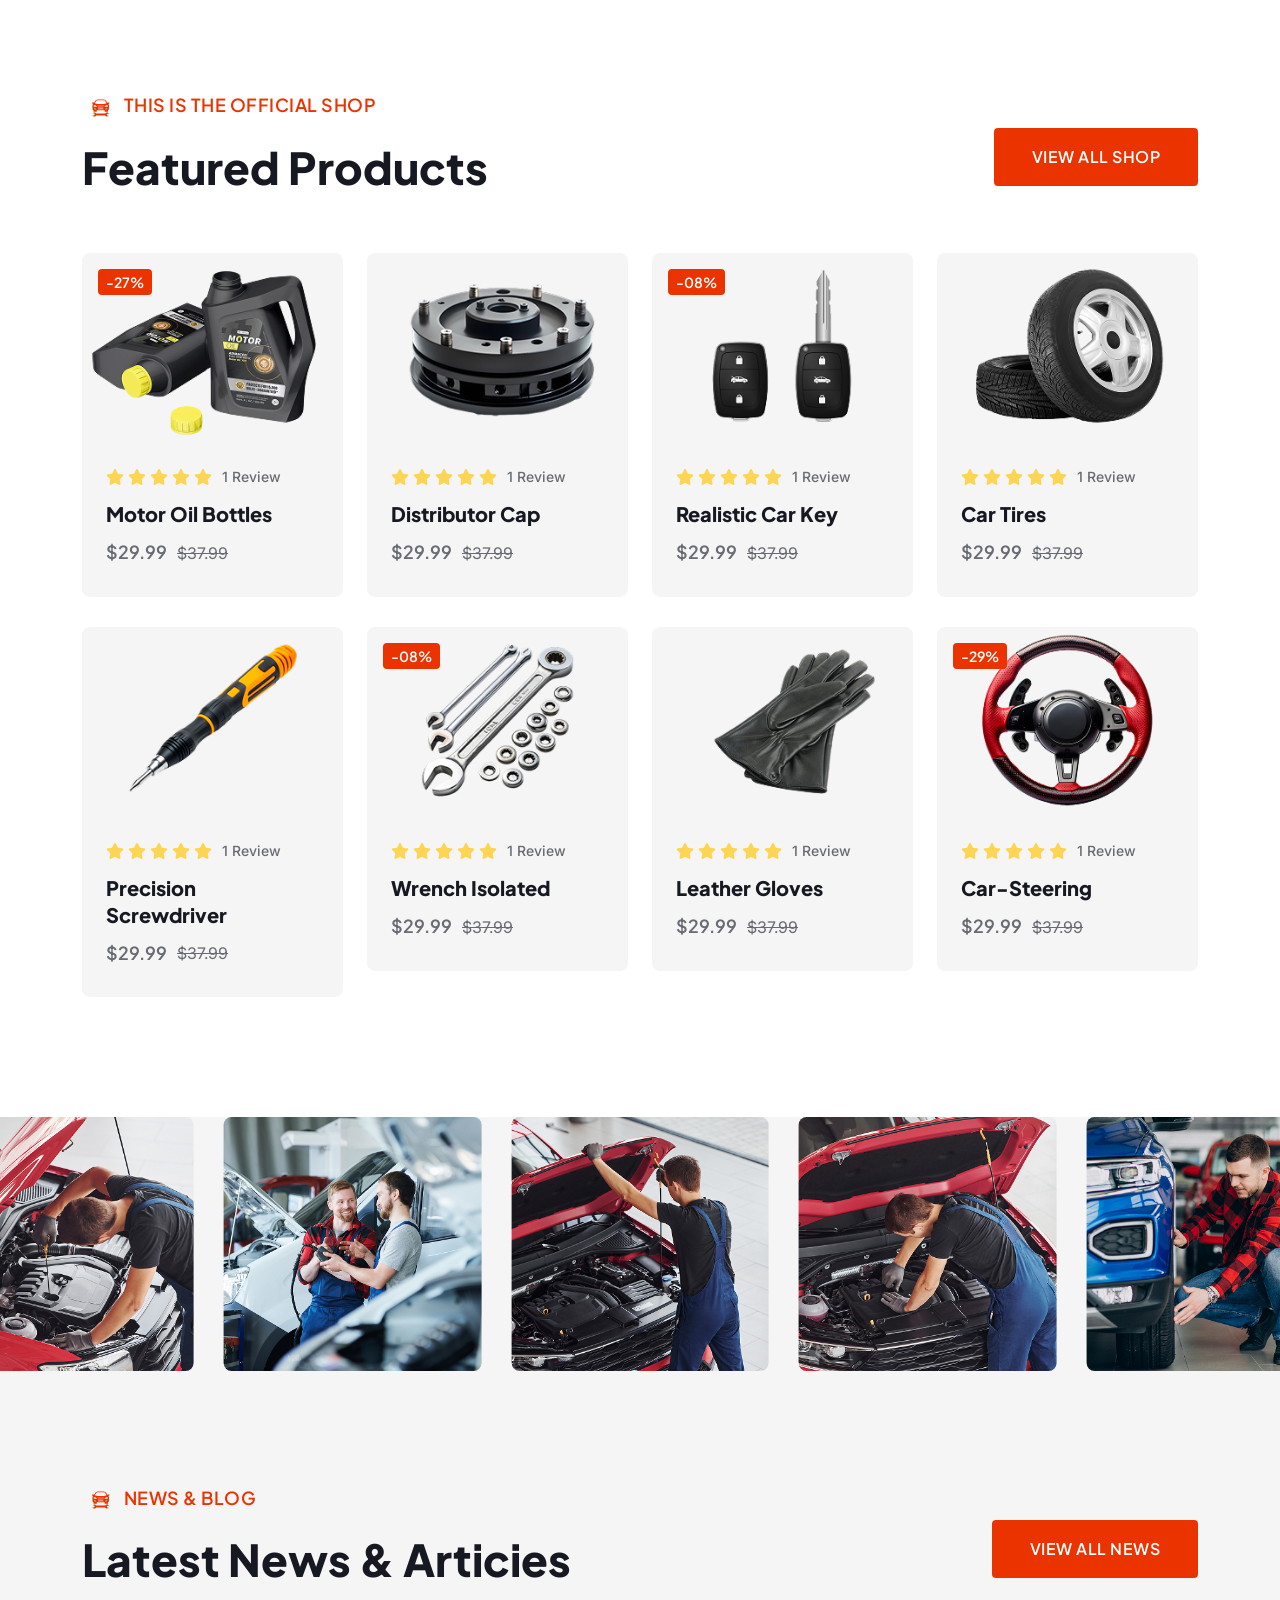
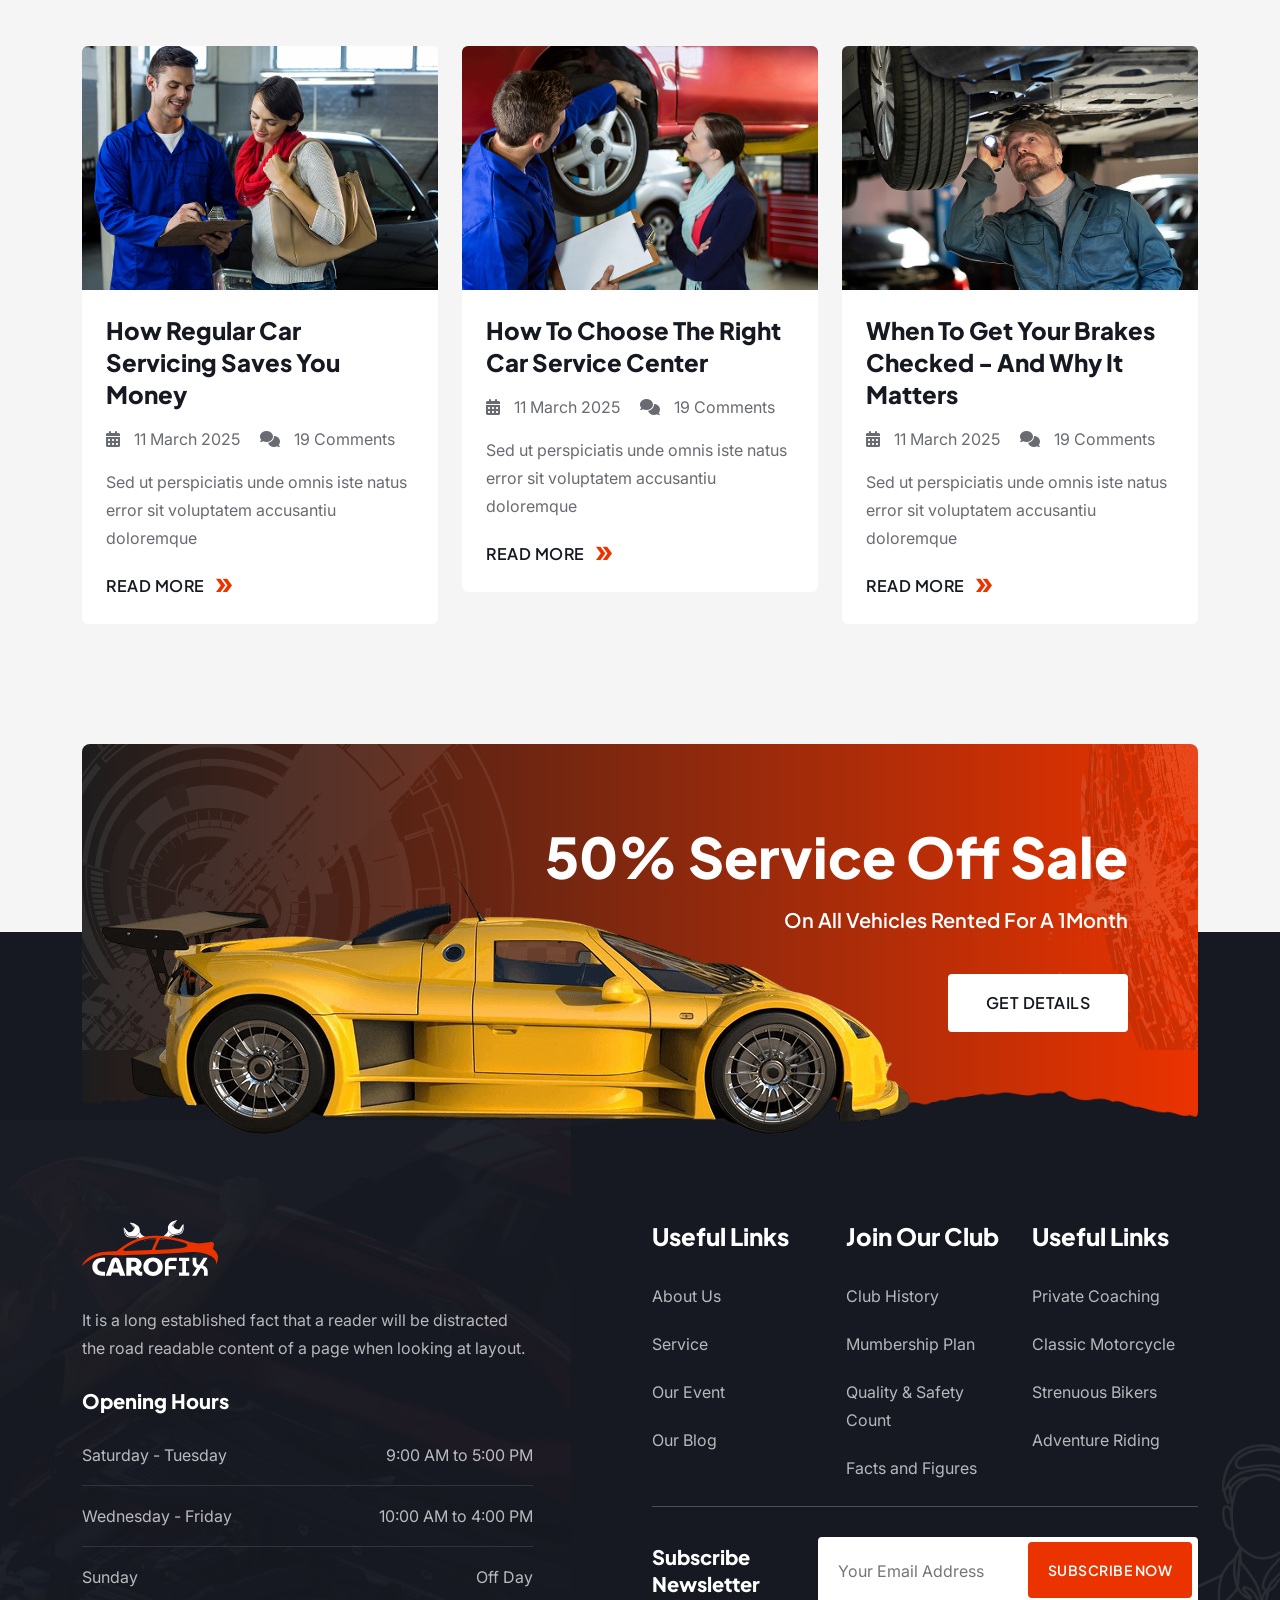
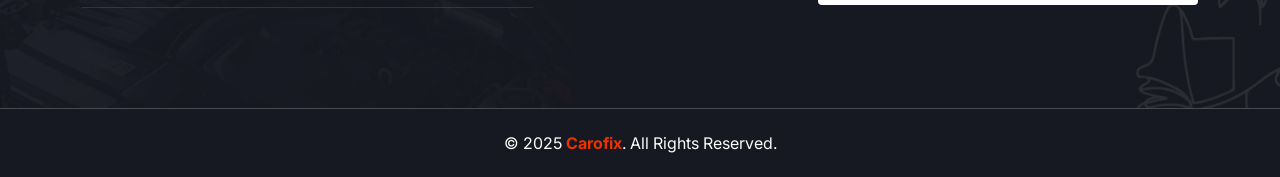
<file: assets/img/carofix/index.html>
<!DOCTYPE html>
<html lang="en">
    <!--<< Header Area >>-->
    <head>
        <!-- ========== Meta Tags ========== -->
        <meta charset="UTF-8">
        <meta http-equiv="X-UA-Compatible" content="IE=edge">
        <meta name="viewport" content="width=device-width, initial-scale=1">
        <meta name="author" content="Pixel-plus">
        <meta name="description" content="CaroFix - Car Service & Repair HTML Template">
        <!-- ======== Page title ============ -->
        <title>CaroFix - Car Service & Repair HTML Template</title>
        <!--<< Favcion >>-->
        <link rel="shortcut icon" href="assets/img/favicon.svg">
        <!--<< Bootstrap min.css >>-->
        <link rel="stylesheet" href="assets/css/bootstrap.min.css">
        <!--<< All Min Css >>-->
        <link rel="stylesheet" href="assets/css/all.min.css">
        <!--<< Animate.css >>-->
        <link rel="stylesheet" href="assets/css/animate.css">
        <!--<< Magnific Popup.css >>-->
        <link rel="stylesheet" href="assets/css/magnific-popup.css">
        <!--<< MeanMenu.css >>-->
        <link rel="stylesheet" href="assets/css/meanmenu.css">
        <!--<< Swiper Bundle.css >>-->
        <link rel="stylesheet" href="assets/css/swiper-bundle.min.css">
        <!--<< Nice Select.css >>-->
        <link rel="stylesheet" href="assets/css/nice-select.css">
        <!--<< Icomon.css >>-->
        <link rel="stylesheet" href="assets/css/icomon.css">
        <!--<< Main.css >>-->
        <link rel="stylesheet" href="assets/css/main.css">
    </head>
    <body>

       <!-- Preloader Start -->
        <div id="preloader" class="preloader">
            <div class="animation-preloader">
                <div class="spinner">                
                </div>
                <div class="txt-loading">
                    <span data-text-preloader="C" class="letters-loading">
                        C
                    </span>
                    <span data-text-preloader="A" class="letters-loading">
                        A
                    </span>
                    <span data-text-preloader="R" class="letters-loading">
                        R
                    </span>
                    <span data-text-preloader="O" class="letters-loading">
                        O
                    </span>
                    <span data-text-preloader="F" class="letters-loading">
                        F
                    </span>
                    <span data-text-preloader="I" class="letters-loading">
                        I
                    </span>
                    <span data-text-preloader="X" class="letters-loading">
                        X
                    </span>
                </div>
                <p class="text-center">Loading</p>
            </div>
            <div class="loader">
                <div class="row">
                    <div class="col-3 loader-section section-left">
                        <div class="bg"></div>
                    </div>
                    <div class="col-3 loader-section section-left">
                        <div class="bg"></div>
                    </div>
                    <div class="col-3 loader-section section-right">
                        <div class="bg"></div>
                    </div>
                    <div class="col-3 loader-section section-right">
                        <div class="bg"></div>
                    </div>
                </div>
            </div>
        </div>  

        <!-- GT Back To Top Start -->
        <button id="gt-back-top" class="gt-back-to-top show">
           <img src="assets/img/icon/up-arrow.svg" alt="">
        </button>

        <!-- GT MouseCursor Start -->
        <div class="mouseCursor cursor-outer"></div>
        <div class="mouseCursor cursor-inner"></div>

        <!-- Offcanvas Area Start -->
        <div class="fix-area">
            <div class="offcanvas__info">
                <div class="offcanvas__wrapper">
                    <div class="offcanvas__content">
                        <div class="offcanvas__top mb-5 d-flex justify-content-between align-items-center">
                            <div class="offcanvas__logo">
                                <a href="index.html">
                                    <img src="assets/img/logo/black-logo-2.svg" alt="logo-img">
                                </a>
                            </div>
                            <div class="offcanvas__close">
                                <button>
                                <i class="fas fa-times"></i>
                                </button>
                            </div>
                        </div>
                        <p class="text d-none d-xl-block">
                            Nullam dignissim, ante scelerisque the  is euismod fermentum odio sem semper the is erat, a feugiat leo urna eget eros. Duis Aenean a imperdiet risus.
                        </p>
                        <div class="mobile-menu fix mb-3"></div>
                        <div class="offcanvas__contact">
                            <h4>Contact Info</h4>
                            <ul>
                                <li class="d-flex align-items-center">
                                    <div class="offcanvas__contact-icon">
                                        <i class="fal fa-map-marker-alt"></i>
                                    </div>
                                    <div class="offcanvas__contact-text">
                                        <a target="_blank" href="#">Main Street, Melbourne, Australia</a>
                                    </div>
                                </li>
                                <li class="d-flex align-items-center">
                                    <div class="offcanvas__contact-icon mr-15">
                                        <i class="fal fa-envelope"></i>
                                    </div>
                                    <div class="offcanvas__contact-text">
                                        <a href="mailto:info@example.com"><span class="mailto:info@example.com">info@example.com</span></a>
                                    </div>
                                </li>
                                <li class="d-flex align-items-center">
                                    <div class="offcanvas__contact-icon mr-15">
                                        <i class="fal fa-clock"></i>
                                    </div>
                                    <div class="offcanvas__contact-text">
                                        <a target="_blank" href="#">Mod-friday, 09am -05pm</a>
                                    </div>
                                </li>
                                <li class="d-flex align-items-center">
                                    <div class="offcanvas__contact-icon mr-15">
                                        <i class="far fa-phone"></i>
                                    </div>
                                    <div class="offcanvas__contact-text">
                                        <a href="tel:+11002345909">+11002345909</a>
                                    </div>
                                </li>
                            </ul>
                            <div class="header-button mt-4">
                                
                            </div>
                            <a href="contact.php" class="gt-theme-btn">
                                <span class="gt-text-btn">
                                    <span class="gt-text-2">BOOKING NOW</span>
                                </span>
                            </a>
                            <div class="social-icon d-flex align-items-center">
                                <a href="#"><i class="fab fa-facebook-f"></i></a>
                                <a href="#"><i class="fab fa-twitter"></i></a>
                                <a href="#"><i class="fab fa-youtube"></i></a>
                                <a href="#"><i class="fab fa-linkedin-in"></i></a>
                            </div>
                        </div>
                    </div>
                </div>
            </div>
        </div>
        <div class="offcanvas__overlay"></div>

        <!-- Header Section Start -->
        <header id="header-sticky" class="header-1 bg-theme">
            <div class="bg-shape">
                <img src="assets/img/logo/bg-shape.png" alt="img">
            </div>
            <div class="container-fluid">
                <div class="mega-menu-wrapper">
                    <div class="header-main">
                        <div class="logo">
                            <a href="index.html" class="header-logo1">
                                <img src="assets/img/logo/black-logo.svg" alt="logo-img">
                            </a>
                        </div>
                        <div class="header-main-right-item">
                            <div class="head-top-wrapper">
                                <ul>
                                    <li>
                                        Welcome To Car Repair & Service Template
                                    </li>
                                    <li>
                                        /
                                    </li>
                                    <li>
                                        Office Hours: 9:00 AM–6:00 PM, Monday–Friday
                                    </li>
                                </ul>
                                <div class="gt-social-icon d-flex align-items-center">
                                    <a href="#"><i class="fab fa-facebook-f"></i></a>
                                    <a href="#"><i class="fab fa-twitter"></i></a>
                                    <a href="#"><i class="fab fa-vimeo-v"></i></a>
                                    <a href="#"><i class="fab fa-pinterest-p"></i></a>
                                </div>
                            </div>
                            <div class="header-right-area">
                                <div class="mean__menu-wrapper">
                                <div class="main-menu">
                                    <nav id="mobile-menu">
                                        <ul>
                                            <li class="has-dropdown active menu-thumb">
                                                <a href="index.html">
                                                    Home 
                                                </a>
                                                <ul class="submenu has-homemenu">
                                                    <li>
                                                        <div class="homemenu-items">
                                                            <div class="homemenu">
                                                                <div class="homemenu-thumb">
                                                                    <img src="assets/img/header/home-1.jpg" alt="img">
                                                                    <div class="demo-button">
                                                                        <a href="index.html" class="gt-theme-btn">
                                                                            <span class="gt-text-btn">
                                                                                <span class="gt-text-2"> Multi Page</span>
                                                                            </span>
                                                                        </a>
                                                                    </div>
                                                                </div>
                                                                <div class="homemenu-content text-center">
                                                                    <h4 class="homemenu-title">
                                                                    Home 01
                                                                    </h4>
                                                                </div>
                                                            </div>
                                                            <div class="homemenu">
                                                                <div class="homemenu-thumb mb-15">
                                                                    <img src="assets/img/header/home-2.jpg" alt="img">
                                                                    <div class="demo-button">
                                                                        <a href="index-2.html" class="gt-theme-btn">
                                                                            <span class="gt-text-btn">
                                                                                <span class="gt-text-2"> Multi Page</span>
                                                                            </span>
                                                                        </a>
                                                                    </div>
                                                                </div>
                                                                <div class="homemenu-content text-center">
                                                                    <h4 class="homemenu-title">
                                                                        Home 02
                                                                    </h4>
                                                                </div>
                                                            </div>
                                                            <div class="homemenu">
                                                                <div class="homemenu-thumb mb-15">
                                                                    <img src="assets/img/header/home-3.jpg" alt="img">
                                                                    <div class="demo-button">
                                                                        <a href="index-3.html" class="gt-theme-btn">
                                                                            <span class="gt-text-btn">
                                                                                <span class="gt-text-2">Multi Page</span>
                                                                            </span>
                                                                        </a>
                                                                    </div>
                                                                </div>
                                                                <div class="homemenu-content text-center">
                                                                    <h4 class="homemenu-title">
                                                                    Home 03
                                                                    </h4>
                                                                </div>
                                                            </div>
                                                        </div>
                                                    </li>
                                                </ul>
                                            </li>
                                            <li class="has-dropdown active d-xl-none">
                                                <a href="index.html" class="border-none">
                                                Home
                                                </a>
                                                <ul class="submenu">
                                                    <li><a href="index.html">Home 01</a></li>
                                                    <li><a href="index-2.html">Home 02</a></li>
                                                    <li><a href="index-3.html">Home 03</a></li>
                                                </ul>
                                            </li>
                                            <li class="has-dropdown">
                                                <a href="news.html">
                                                    Pages
                                                </a>
                                                <ul class="submenu">
                                                    <li><a href="about.html">About Us</a></li>
                                                    <li class="has-dropdown">
                                                        <a href="project-details.html">
                                                            Our project
                                                            <i class="fas fa-angle-right"></i>
                                                        </a>
                                                        <ul class="submenu">
                                                            <li><a href="project.html">Our project</a></li>
                                                            <li><a href="project-details.html">project Details</a></li>
                                                        </ul>
                                                    </li>
                                                    <li class="has-dropdown">
                                                        <a href="team-details.html">
                                                            Our Team
                                                            <i class="fas fa-angle-right"></i>
                                                        </a>
                                                        <ul class="submenu">
                                                            <li><a href="team.html">Our Team</a></li>
                                                            <li><a href="team-details.html">Team Details</a></li>
                                                        </ul>
                                                    </li>
                                                    <li><a href="pricing.html">Our Pricing</a></li>
                                                    <li><a href="coming-soon.html">Coming Soon</a></li>
                                                    <li><a href="404.html">404 Page</a></li>
                                                </ul>
                                            </li>
                                            <li>
                                                <a href="service-details.html">
                                                    Services
                                                </a>
                                                <ul class="submenu">
                                                    <li><a href="service.html">Service Page</a></li>
                                                    <li><a href="service-details.html">Service Details</a></li>
                                                </ul>
                                            </li>
                                             <li>
                                                <a href="shop-details.html">
                                                    Shop Page
                                                </a>
                                                    <ul class="submenu">
                                                        <li><a href="shop.html">Shop Grid</a></li>
                                                        <li><a href="shop-list.html">Shop List</a></li>
                                                        <li><a href="shop-cart.html">Shop Cart</a></li>
                                                        <li><a href="shop-details.html">Shop Details</a></li>
                                                        <li><a href="checkout.html">Checkout</a></li>
                                                    </ul>
                                                </li>
                                            <li>
                                                <a href="news-details.html">
                                                    Blog
                                                </a>
                                                <ul class="submenu">
                                                    <li><a href="news-grid.html">Blog Grid</a></li>
                                                    <li><a href="news.html">Blog Standard</a></li>
                                                    <li><a href="news-details.html">Blog Details</a></li>
                                                </ul>
                                            </li>
                                            <li>
                                                <a href="contact.html">Contact Us</a>
                                            </li>
                                        </ul>
                                    </nav>
                                </div>
                                </div>
                                <div class="header-right d-flex justify-content-end align-items-center">
                                    <div class="header-right-icon">
                                        <a href="shop-cart.html" class="cart-icon"><i class="fa-solid fa-cart-shopping"></i></a>
                                        <a href="#" class="main-header__search search-toggler">
                                            <i class="fa-regular fa-magnifying-glass"></i>
                                        </a>
                                    </div>
                                    <a href="contact.html" class="gt-theme-btn">
                                        <span class="gt-text-btn">
                                            <span class="gt-text-2">BOOKING NOW</span>
                                        </span>
                                    </a>
                                    <div class="header__hamburger d-xl-none my-auto">
                                        <div class="sidebar__toggle">
                                            <div class="header-bar">
                                                <span></span>
                                                <span></span>
                                            </div>
                                        </div>
                                    </div>
                                </div>
                            </div>
                        </div>
                    </div>
                </div>
            </div>
        </header>

        <!-- GT Search Start -->
        <div class="search-popup">
            <div class="search-popup__overlay search-toggler"></div>
            <div class="search-popup__content">
                <form role="search" method="get" class="search-popup__form" action="#">
                    <input type="text" id="search" name="search" placeholder="Search Here...">
                    <button type="submit" aria-label="search submit" class="search-btn">
                        <span><i class="fa-regular fa-magnifying-glass"></i></span>
                    </button>
                </form>
            </div>
        </div>

        <!-- GT Join Club Form Start -->
        <div class="modal modal-common-wrap fade" id="exampleModal1" tabindex="-1" aria-hidden="true">
            <div class="modal-dialog modal-dialog-centered modal-xl">
                <div class="modal-content">
                    <div class="modal-header">
                        <button type="button" class="btn-close" data-bs-dismiss="modal" aria-label="Close"></button>
                    </div>
                    <div class="modal-body">
                        <div class="gt-join-club-form">
                            <div class="gt-join-club-image">
                                <img src="assets/img/join-form.jpg" alt="img">
                            </div>
                            <div class="gt-join-club-content">
                                <div class="gt-join-content">
                                    <h3>JOIN OUR CLUB</h3>
                                    <p>
                                        Ride together, grow together—join our club and experience the thrill of true motorcycle brotherhood
                                    </p>
                                </div>
                                <form action="#">
                                    <div class="row g-4 justify-content-center">
                                        <div class="col-lg-12">
                                            <div class="form-clt">
                                                <span>Your Name</span>
                                                <input type="text" name="name" id="name" placeholder="Your Name">
                                            </div>
                                        </div>
                                        <div class="col-lg-12">
                                            <div class="form-clt">
                                                <span>Your Email</span>
                                                <input type="text" name="email" id="email01" placeholder="Email address">
                                            </div>
                                        </div>
                                        <div class="col-lg-12">
                                            <div class="form-clt">
                                                <span>Your Number</span>
                                                <input type="text" name="phone" id="phone" placeholder="Your Number">
                                            </div>
                                        </div>
                                        <div class="col-lg-12">
                                            <div class="form-clt">
                                                <span>Your City</span>
                                                <div class="form">
                                                    <select class="single-select w-100">
                                                        <option>Your City</option>
                                                        <option>Australia</option>
                                                        <option>Denmark</option>
                                                        <option>Portugal</option>
                                                    </select>
                                                </div>
                                            </div>
                                        </div>
                                        <div class="col-lg-12">
                                            <div class="form-clt">
                                                <span>Your Address Area</span>
                                                <div class="form">
                                                    <select class="single-select w-100">
                                                        <option>Select Area</option>
                                                        <option>Dhaka</option>
                                                        <option>Khulna</option>
                                                        <option>Kushtia</option>
                                                    </select>
                                                </div>
                                            </div>
                                        </div>
                                        <div class="col-lg-12">
                                            <div class="form-clt">
                                                <span>Select Your Ride</span>
                                                <div class="form">
                                                    <select class="single-select w-100">
                                                        <option>Select Ride</option>
                                                        <option>Bike Ride</option>
                                                        <option>Car Ride</option>
                                                        <option>Cycle Ride</option>
                                                    </select>
                                                </div>
                                            </div>
                                        </div>
                                        <div class="col-lg-12">
                                            <div class="form-clt">
                                                <span>Your Message</span>
                                                <textarea name="message" id="message01" placeholder="Type your message"></textarea>
                                            </div>
                                        </div>
                                        <div class="col-lg-12">
                                            <div class="gt-button text-center">
                                                <button type="submit" class="gt-theme-btn">
                                                    <span class="gt-icon-btn"><i class="icon-icon-1"></i></span>
                                                    <span class="gt-text-btn">
                                                        <span class="gt-text-2">SUBMIT NOW</span>
                                                    </span>
                                                </button>
                                            </div>
                                        </div>
                                    </div>
                                </form>
                            </div>
                        </div>
                    </div>
                </div>
            </div>
        </div>

        <!-- GT Shop Details Popup Start -->
        <div class="modal modal-common-wrap fade" id="exampleModal2" tabindex="-1" aria-hidden="true">
            <div class="modal-dialog style-shop-details modal-dialog-centered modal-xl">
                <div class="modal-content">
                    <div class="modal-header">
                        <button type="button" class="btn-close" data-bs-dismiss="modal" aria-label="Close"></button>
                    </div>
                    <div class="modal-body">
                       <div class="gt-shop-details-wrapper">
                        <div class="row g-4">
                            <div class="col-lg-6">
                                <div class="gt-shop-details-image">
                                    <img src="assets/img/inner/shop-details/details-01.jpg" alt="img">
                                    <span class="gt-box-text">(09% Of)</span>
                                </div>
                            </div>
                            <div class="col-lg-6">
                                <div class="gt-shop-details-content">
                                    <h6><span>Brand:</span> Carofix</h6>
                                    <h2>Full-Face Helmets</h2>
                                    <ul class="price-list">
                                        <li>
                                            Price: <span>$250.00</span>
                                        </li>
                                        <li>
                                            <del>$279.00</del>
                                        </li>
                                    </ul>
                                    <span class="eye-icon">
                                        <i class="fa-regular fa-eye"></i>
                                        16 people are viewing this right now
                                    </span>
                                    <ul class="color-list">
                                        <li>
                                            <span>Color:</span>
                                        </li>
                                        <li></li>
                                        <li></li>
                                        <li></li>
                                        <li></li>
                                    </ul>
                                    <div class="star">
                                        <i class="fa-solid fa-star"></i>
                                        <i class="fa-solid fa-star"></i>
                                        <i class="fa-solid fa-star"></i>
                                        <i class="fa-solid fa-star"></i>
                                        <i class="fa-solid fa-star"></i>
                                        <span>(79+ Review)</span>
                                    </div>
                                    <p>
                                        Hurry! Only 12 units left in stock!
                                    </p>
                                    <div class="cart-quantity">
                                        <p class="qty">
                                            <button class="qtyminus" aria-hidden="true">−</button>
                                            <input type="number" name="qty" id="qty2" min="1" max="10" step="1" value="1">
                                            <button class="qtyplus" aria-hidden="true">+</button>
                                        </p>
                                        <a href="shop-details.html" class="shop-btn theme-btn">Add to cart</a>
                                        <div class="icon-item">
                                            <a href="shop-details.html" class="icon">
                                                <i class="far fa-heart"></i>
                                            </a>
                                        </div>
                                    </div>
                                    <button type="submit" class="buy-btn">
                                        Buy It Now
                                    </button>
                                    <ul class="gt-list-items">
                                        <li>
                                            <span>Certification:</span> Meets DOT, ECE, or Snell safety standards
                                        </li>
                                        <li>
                                            <span>Maximum Protection:</span> Full coverage for your head, face, and chin
                                        </li>
                                    </ul>
                                    <div class="share-list">
                                        <span>Share With:</span>
                                        <a href="#"><i class="fab fa-facebook-f"></i></a>
                                        <a href="#"><i class="fab fa-twitter"></i></a>
                                        <a href="#"><i class="fab fa-vimeo-v"></i></a>
                                        <a href="#"><i class="fab fa-pinterest-p"></i></a>
                                    </div>
                                    <div class="gt-bank-list">
                                        <div class="">
                                            Guaranteed
                                            <span>Safe & Secure Checkout</span>
                                        </div>
                                        <img src="assets/img/inner/shop-details/pay_brand.png" alt="img">
                                    </div>
                                </div>
                            </div>
                        </div>
                       </div>
                    </div>
                </div>
            </div>
        </div>

        <!-- GT Hero Section Start -->
        <section class="gt-hero-section gt-hero-1 fix bg-cover" style="background-image: url('assets/img/home-1/hero/hero-bg.jpg');">
            <div class="gt-bg-shape">
                <img src="assets/img/home-1/hero/bg-shape.png" alt="img">
            </div>
            <div class="gt-array-button">
                <button class="array-prev"><i class="icon-icon-2"></i></button>
                <button class="array-next"><i class="icon-icon-3"></i></button>
            </div>
            <div class="container">
                <div class="swiper gt-hero-slider">
                    <div class="swiper-wrapper">
                        <div class="swiper-slide">
                            <div class="row g-4 align-items-center">
                                <div class="col-lg-6">
                                    <div class="gt-hero-content">
                                        <h6 class="wow fadeInUp"><img src="assets/img/home-1/hero/car-icon.svg" alt="img">NEEDS PROFESSIONAL SERVICE</h6>
                                        <h1 class="wow fadeInUp" data-wow-delay=".3s">
                                            In Shot Time Care, a Fast Service
                                        </h1>
                                        <p class="wow fadeInUp" data-wow-delay=".5s">
                                            Shot Time Care offers quick, efficient, and professional health services. Experience fast, reliable care with minimal wait—your wellness is our top priority every time.
                                        </p>
                                        <div class="gt-hero-button wow fadeInUp" data-wow-delay=".7s">
                                            <a href="about.html" class="gt-theme-btn">
                                                <span class="gt-text-btn">
                                                    <span class="gt-text-2">ABOUT US</span>
                                                </span>
                                            </a>
                                            <a href="service.html" class="gt-theme-btn gt-border-style">
                                                <span class="gt-text-btn">
                                                    <span class="gt-text-2">OUR SERVICE</span>
                                                </span>
                                            </a>
                                        </div>
                                    </div>
                                </div>
                                <div class="col-lg-6">
                                    <div class="gt-hero-image">
                                        <img src="assets/img/home-1/hero/hero-1.png" alt="img">
                                    </div>
                                </div>
                            </div>
                        </div>
                         <div class="swiper-slide">
                            <div class="row g-4 align-items-center">
                                <div class="col-lg-6">
                                    <div class="gt-hero-content">
                                        <h6 class="wow fadeInUp"><img src="assets/img/home-1/hero/car-icon.svg" alt="img">NEEDS PROFESSIONAL SERVICE</h6>
                                        <h1 class="wow fadeInUp" data-wow-delay=".3s">
                                            In Shot Time Care, a Fast Service
                                        </h1>
                                        <p class="wow fadeInUp" data-wow-delay=".5s">
                                            Shot Time Care offers quick, efficient, and professional health services. Experience fast, reliable care with minimal wait—your wellness is our top priority every time.
                                        </p>
                                        <div class="gt-hero-button wow fadeInUp" data-wow-delay=".7s">
                                            <a href="about.html" class="gt-theme-btn">
                                                <span class="gt-text-btn">
                                                    <span class="gt-text-2">ABOUT US</span>
                                                </span>
                                            </a>
                                            <a href="service.html" class="gt-theme-btn gt-border-style">
                                                <span class="gt-text-btn">
                                                    <span class="gt-text-2">OUR SERVICE</span>
                                                </span>
                                            </a>
                                        </div>
                                    </div>
                                </div>
                                <div class="col-lg-6">
                                    <div class="gt-hero-image">
                                        <img src="assets/img/home-1/hero/hero-2.png" alt="img">
                                    </div>
                                </div>
                            </div>
                        </div>
                         <div class="swiper-slide">
                            <div class="row g-4 align-items-center">
                                <div class="col-lg-6">
                                    <div class="gt-hero-content">
                                        <h6 class="wow fadeInUp"><img src="assets/img/home-1/hero/car-icon.svg" alt="img">NEEDS PROFESSIONAL SERVICE</h6>
                                        <h1 class="wow fadeInUp" data-wow-delay=".3s">
                                            In Shot Time Care, a Fast Service
                                        </h1>
                                        <p class="wow fadeInUp" data-wow-delay=".5s">
                                            Shot Time Care offers quick, efficient, and professional health services. Experience fast, reliable care with minimal wait—your wellness is our top priority every time.
                                        </p>
                                        <div class="gt-hero-button wow fadeInUp" data-wow-delay=".7s">
                                            <a href="about.html" class="gt-theme-btn">
                                                <span class="gt-text-btn">
                                                    <span class="gt-text-2">ABOUT US</span>
                                                </span>
                                            </a>
                                            <a href="service.html" class="gt-theme-btn gt-border-style">
                                                <span class="gt-text-btn">
                                                    <span class="gt-text-2">OUR SERVICE</span>
                                                </span>
                                            </a>
                                        </div>
                                    </div>
                                </div>
                                <div class="col-lg-6">
                                    <div class="gt-hero-image">
                                        <img src="assets/img/home-1/hero/hero-3.png" alt="img">
                                    </div>
                                </div>
                            </div>
                        </div>
                    </div>
                </div>
            </div>
        </section>

        <!-- GT About Section Start -->
        <section class="gt-about-section fix section-padding">
            <div class="gt-left-shape-1">
                <img src="assets/img/home-1/about/left-shape.png" alt="img">
            </div>
            <div class="container">
                <div class="gt-about-wrapper">
                    <div class="row g-4">
                        <div class="col-lg-6">
                            <div class="gt-about-image-items">
                                <div class="gt-box-shape">
                                    <img src="assets/img/home-1/about/box-shape.png" alt="img">
                                </div>
                                <div class="gt-about-image">
                                    <img src="assets/img/home-1/about/about-01.jpg" alt="img" class="gt-about-img-1 wow img-custom-anim-left">
                                    <div class="gt-about-image-2">
                                        <img src="assets/img/home-1/about/about-02.jpg" alt="img" class="wow img-custom-anim-right">
                                    </div>
                                    <div class="gt-counter-box">
                                        <h2><span class="gt-count">25</span>+</h2>
                                        <p>
                                            YEARS OF <br> EXPERIENCED
                                        </p>
                                    </div>
                                </div>
                            </div>
                        </div>
                        <div class="col-lg-6">
                            <div class="gt-about-content">
                                <div class="gt-section-title mb-0">
                                    <span class="wow fadeInUp"><img src="assets/img/sub-icon.svg" alt="img">About Us</span>
                                    <h2 class="wow fadeInUp" data-wow-delay=".3s">
                                        Powering Your Drive, One Repair at a Time.
                                    </h2>
                                </div>
                                <p class="gt-about-text wow fadeInUp" data-wow-delay=".5s">
                                    Sed ut perspiciatis unde omnis iste natus error sit voluptatem accusantiu doloremque laudantium, totam rem aperiam, eaque ipsa quae ab illo inventore veritatis et quasi architecto nihl beatae vitae.
                                </p>
                                <ul class="gt-about-list wow fadeInUp" data-wow-delay=".3s">
                                    <li>
                                        <i class="icon-icon-3"></i>
                                        Precision Automotive Services
                                    </li>
                                    <li>
                                        <i class="icon-icon-3"></i>
                                        Elite Automotive Solutions
                                    </li>
                                    <li>
                                        <i class="icon-icon-3"></i>
                                        Drive worry-free thanks to our repair mastery
                                    </li>
                                    <li>
                                        <i class="icon-icon-3"></i>
                                        Restoring your car's power one repair
                                    </li>
                                </ul>
                                <div class="gt-about-button wow fadeInUp" data-wow-delay=".3s">
                                    <a href="about.html" class="gt-theme-btn">
                                        <span class="gt-text-btn">
                                            <span class="gt-text-2">READ MORE</span>
                                        </span>
                                    </a>
                                </div>
                            </div>
                        </div>
                    </div>
                </div>
            </div>
        </section>

        <!-- GT Service Section Start -->
        <section class="gt-service-section">
            <div class="gt-car-shape">
                <img src="assets/img/home-1/service/car-shape.png" alt="img">
            </div>
            <div class="container">
                <div class="gt-service-wrapper">
                    <div class="gt-section-title text-center">
                        <span class="wow fadeInUp"><img src="assets/img/sub-icon.svg" alt="img">SERVICES WE PROVIDE</span>
                        <h2 class="wow fadeInUp" data-wow-delay=".3s">
                            Our Service Region
                        </h2>
                    </div>
                    <div class="row">
                        <div class="col-xl-4 col-lg-6 col-md-6 wow fadeInUp" data-wow-delay=".2s">
                            <div class="gt-service-card-items">
                                <div class="gt-thumb">
                                    <img src="assets/img/home-1/service/service-01.jpg" alt="img">
                                    <a href="service-details.html" class="gt-link-btn">
                                        READ MORE <i class="icon-icon-3"></i>
                                    </a>
                                </div>
                                <div class="gt-content">
                                    <div class="gt-icon">
                                        <svg xmlns="http://www.w3.org/2000/svg" width="48" height="48" viewBox="0 0 48 48" fill="none">
                                            <g clip-path="url(#clip0_2121_1063)">
                                              <path d="M30.3999 27.3321L37.5999 28.6415V27.0575C37.5999 26.5543 37.5343 26.0665 37.4104 25.6008H30.3999V27.3321Z" fill="#EB3300"/>
                                              <path d="M42.7709 15.2969C43.0439 15.0239 43.1998 14.6481 43.1998 14.2625C43.1998 13.4559 42.5439 12.8 41.7365 12.8C41.3463 12.8 40.9783 12.952 40.7021 13.2282L33.835 20.0961C34.8639 20.3649 35.7936 20.8465 36.5783 21.4903L42.7709 15.2969Z" fill="#EB3300"/>
                                              <path d="M39.8881 40.6374L39.5361 42.3999H43.2002V40.1761C43.2002 35.7405 42.7475 31.2983 41.8635 26.9487C40.9842 27.0753 40.0955 27.1511 39.2002 27.18V29.0151C40.0107 29.3999 40.5568 30.2288 40.5568 31.1815L40.8002 39.1761C40.8002 39.828 40.426 40.3776 39.8881 40.6374Z" fill="#EB3300"/>
                                              <path d="M43.9025 16.4282L37.6904 22.6407C38.3514 23.4931 38.8209 24.4938 39.0451 25.5841C41.8947 25.504 44.6682 24.9009 47.2963 23.7743L47.8873 23.5208L46.4002 16.0802C46.1865 15.0114 45.5529 14.12 44.7025 13.5337C44.7611 13.7681 44.8002 14.0099 44.8002 14.2626C44.8002 15.0817 44.4818 15.8497 43.9025 16.4282Z" fill="#EB3300"/>
                                              <path d="M40.8001 1.6001C39.0353 1.6001 37.6001 3.03525 37.6001 4.8001H44.0001C44.0001 3.03525 42.5649 1.6001 40.8001 1.6001Z" fill="#EB3300"/>
                                              <path d="M40.8001 11.1999C42.5649 11.1999 44.0001 9.76475 44.0001 7.9999V6.3999H37.6001V7.9999C37.6001 9.76475 39.0353 11.1999 40.8001 11.1999Z" fill="#EB3300"/>
                                              <path d="M20.7953 13.9586L22.716 18.2801L24.6008 18.5816L21.8145 12.3121L25.7328 5.98242C27.4312 3.23828 30.3727 1.6 33.6 1.6V0C29.8145 0 26.3648 1.92148 24.3719 5.14062L17.4199 16.3703L18.6055 17.4937L20.7953 13.9586Z" fill="#EB3300"/>
                                              <path d="M10.9259 15.3937L13.8665 17.6H16.3923L4.50088 6.33433C3.63838 5.51675 2.66572 5.02222 1.6001 4.86011V6.63042C2.1626 6.82729 2.67432 7.14331 3.10322 7.57183L10.9259 15.3937Z" fill="#EB3300"/>
                                              <path d="M38.9568 31.2054C38.9568 30.7839 38.6713 30.4519 38.2779 30.3902L28.8002 28.6679V24H36.701C35.865 22.7121 34.5072 21.7863 32.885 21.5273L18.3369 19.2H14.3811C14.2963 21.5585 13.8346 23.864 13.0049 26.0742C17.1268 27.2152 20.4178 30.3617 21.7514 34.4H39.0545L38.9568 31.2054Z" fill="#EB3300"/>
                                              <path d="M8.46856 15.2H5.9998C5.33809 15.2 4.7998 15.7382 4.7998 16.4C4.7998 17.0617 5.33809 17.6 5.9998 17.6H11.2076L9.83418 16.5656L8.46856 15.2Z" fill="#EB3300"/>
                                              <path d="M43.8122 44.9879L41.704 46.0414C41.6399 46.0734 41.6001 46.1383 41.6001 46.2105V46.4H48.0001V44H44.6802C44.5267 44.4207 44.2298 44.7793 43.8122 44.9879Z" fill="#EB3300"/>
                                              <path d="M47.9272 25.2449C46.4694 25.8695 44.9694 26.3425 43.439 26.6687C44.3382 31.1097 44.7999 35.6464 44.7999 40.1761V42.4H47.9999V25.2136L47.9272 25.2449Z" fill="#EB3300"/>
                                              <path d="M39.1779 44C39.017 44.4008 38.7217 44.7328 38.3268 44.9312L36.1049 46.0426C36.0408 46.0742 36.001 46.1391 36.001 46.2113C36.0002 46.3152 36.085 46.4 36.1889 46.4H40.0002V46.2113C40.0002 45.5297 40.3787 44.9176 40.9881 44.6121L42.2115 44H39.1779Z" fill="#EB3300"/>
                                              <path d="M3.1998 16.4C3.1998 14.8559 4.45566 13.6 5.9998 13.6H6.86855L1.97168 8.70317C1.8584 8.5895 1.73184 8.4938 1.60059 8.40552V16.8H3.24121C3.22129 16.668 3.1998 16.5368 3.1998 16.4Z" fill="#EB3300"/>
                                              <path d="M11.4177 25.744C12.2345 23.6433 12.6931 21.448 12.781 19.1999H6.0001C5.23994 19.1999 4.55205 18.8937 4.04658 18.3999H1.6001V28.4097C3.85596 26.6069 6.68408 25.5999 9.6001 25.5999C10.2185 25.5999 10.8224 25.6593 11.4177 25.744Z" fill="#EB3300"/>
                                              <path d="M39.2001 39.2L39.1024 36H22.1665C22.3153 36.7785 22.4001 37.5793 22.4001 38.4V39.2H39.2001Z" fill="#EB3300"/>
                                              <path d="M9.60019 36C8.27715 36 7.2002 37.077 7.2002 38.4C7.2002 39.723 8.27715 40.8 9.60019 40.8C10.9232 40.8 12.0002 39.723 12.0002 38.4C12.0002 37.077 10.9232 36 9.60019 36ZM10.4002 39.2H8.8002V37.6H10.4002V39.2Z" fill="#EB3300"/>
                                              <path d="M9.6 28.8C4.30625 28.8 0 33.1063 0 38.4C0 43.6938 4.30625 48 9.6 48C14.8937 48 19.2 43.6938 19.2 38.4C19.2 33.1063 14.8937 28.8 9.6 28.8ZM9.6 42.4C7.39453 42.4 5.6 40.6055 5.6 38.4C5.6 36.1946 7.39453 34.4 9.6 34.4C11.8055 34.4 13.6 36.1946 13.6 38.4C13.6 40.6055 11.8055 42.4 9.6 42.4Z" fill="#EB3300"/>
                                            </g>
                                            <defs>
                                              <clipPath id="clip0_2121_1063">
                                                <rect width="48" height="48" fill="white"/>
                                              </clipPath>
                                            </defs>
                                        </svg>
                                    </div>
                                    <h3><a href="service-details.html">Car & Engine Clean</a></h3>
                                    <span class="gt-number">
                                        01
                                    </span>
                                </div>
                                <a href="service-details.html" class="gt-link-btn-2">
                                    READ MORE <i class="icon-icon-3"></i>
                                </a>
                            </div>
                        </div>
                        <div class="col-xl-4 col-lg-6 col-md-6 wow fadeInUp" data-wow-delay=".4s">
                            <div class="gt-service-card-items">
                                <div class="gt-thumb">
                                    <img src="assets/img/home-1/service/service-02.jpg" alt="img">
                                    <a href="service-details.html" class="gt-link-btn">
                                        READ MORE <i class="icon-icon-3"></i>
                                    </a>
                                </div>
                                <div class="gt-content">
                                    <div class="gt-icon">
                                        <svg xmlns="http://www.w3.org/2000/svg" width="38" height="38" viewBox="0 0 38 38" fill="none">
                                            <path fill-rule="evenodd" clip-rule="evenodd" d="M25.0853 9.76739L14.1219 20.7309C14.0707 20.7821 14.107 20.8696 14.1795 20.8694C17.2392 20.8637 18.9266 20.8618 20.2887 21.2912C20.3182 21.3005 20.3485 21.2931 20.3705 21.2713L28.4799 13.1619C28.892 12.7497 29.4243 12.5618 30.0141 12.6355L33.1331 13.0251C33.7173 13.0981 34.2508 12.9151 34.6673 12.4987L36.8065 10.3593C37.1843 9.98147 37.3672 9.51395 37.3458 8.98L37.1762 4.76185C37.1733 4.6911 37.0878 4.6577 37.0378 4.70771C35.7162 6.02934 34.3944 7.35107 33.0728 8.6727C32.6619 9.08358 31.9917 9.08349 31.581 8.6727L29.5748 6.66649C29.164 6.25561 29.164 5.58554 29.5748 5.17465C30.8965 3.85302 32.2182 2.5313 33.5399 1.20957C33.5901 1.15946 33.5565 1.07392 33.4858 1.07114L29.2677 0.901601C28.7337 0.880097 28.266 1.06298 27.8881 1.44074L25.7488 3.58019C25.3324 3.99654 25.1493 4.53002 25.2223 5.11418L25.6121 8.23312C25.6855 8.82304 25.4974 9.35536 25.0853 9.76739ZM27.6907 31.8373C26.7993 32.204 26.1066 33.0347 26.1066 34.3326C26.1066 35.8611 27.3454 37.0999 28.8739 37.0999C30.4024 37.0999 31.6412 35.8611 31.6412 34.3326C31.6412 33.0075 30.9388 32.204 30.0292 31.8259L30.0288 31.8267C29.2638 31.521 28.4603 31.5505 27.6932 31.8363C27.6923 31.8366 27.6915 31.8369 27.6907 31.8373ZM10.5958 32.3758C9.51518 31.2952 7.7627 31.2952 6.68212 32.3758C5.60154 33.4563 5.60154 35.2088 6.68212 36.2894C7.76279 37.37 9.51518 37.37 10.5958 36.2894C11.6763 35.2088 11.6763 33.4563 10.5958 32.3758ZM23.8299 25.22C24.578 25.8783 26.5371 26.6115 27.417 26.8585C30.0093 27.5861 32.8989 28.1546 35.4577 28.732C36.617 28.9936 37.6253 29.7493 37.8106 30.9099C37.9277 31.6437 37.8501 32.5516 37.8126 33.4034C37.8043 33.5917 37.6385 33.7237 37.4441 33.7237H32.8914C32.8508 33.7237 32.8169 33.6944 32.8111 33.6542C32.5925 32.153 31.6483 31.1676 30.4805 30.7002L30.4809 30.6993C28.2032 29.789 25.3341 30.9361 24.937 33.6542C24.9311 33.6943 24.8973 33.7236 24.8567 33.7236H12.6466C12.6068 33.7236 12.5734 33.6955 12.5666 33.6561C12.4248 32.8268 12.0267 32.0848 11.4566 31.5147C9.27614 29.3343 5.57716 30.3676 4.79121 33.2917C4.78007 33.3333 4.7387 33.3588 4.69655 33.3502L0.857609 32.5614C0.493193 32.4865 0.126953 32.2408 0.126953 31.8642V27.222C0.126953 26.5759 0.696617 26.1391 1.32945 25.9991L5.1082 25.1627C5.23511 25.1348 5.35406 25.066 5.44353 24.9584C7.83364 22.0798 8.17425 22.08 12.9508 22.0827C13.3203 22.0829 13.715 22.0831 14.1374 22.0823C17.2315 22.0752 18.7917 22.0798 19.9748 22.4668C21.1235 22.8428 22.0348 23.6407 23.8299 25.22ZM29.1434 14.243C29.1312 14.2125 29.1377 14.1796 29.1607 14.1561C29.3659 13.9466 29.5166 13.7673 29.8671 13.8111L32.9861 14.2008C33.8387 14.3073 34.6606 14.0632 35.3068 13.5184C35.3524 13.4799 35.422 13.5018 35.4375 13.5594L36.3714 17.0447C36.3806 17.0792 36.3671 17.1143 36.3372 17.1338L33.6035 18.909C33.5822 18.9229 33.5695 18.9436 33.5669 18.9689C33.4247 20.3849 33.051 21.7552 32.4757 23.0296C32.4652 23.0528 32.4658 23.0771 32.4773 23.0999L33.9592 26.0083C33.9754 26.0402 33.9695 26.0772 33.9443 26.1026L33.1118 26.9351C33.0917 26.9552 33.0649 26.963 33.0372 26.957C31.25 26.5682 29.4601 26.17 27.7452 25.6884C27.3574 25.5796 26.7732 25.3766 26.1951 25.1361C26.1372 25.112 26.1272 25.0349 26.177 24.9968C29.5288 22.4327 30.6493 18.0136 29.1434 14.243ZM14.0593 11.1472C11.4592 13.7474 10.7365 17.514 11.8912 20.7626C11.9101 20.8156 11.8712 20.8707 11.815 20.8708C8.56142 20.8827 7.49831 21.0234 6.03316 22.4687C5.98881 22.5124 5.91393 22.4922 5.8978 22.4319L4.78804 18.2901C4.77882 18.2555 4.79226 18.2205 4.82222 18.201L7.55591 16.4258C7.57723 16.4118 7.5899 16.3911 7.59249 16.3659C7.73466 14.9498 8.10839 13.5795 8.68372 12.3051C8.69418 12.2819 8.69361 12.2576 8.68209 12.2349L7.20023 9.32656C7.18401 9.29469 7.18986 9.25763 7.21511 9.23238L12.1447 4.30288C12.17 4.27763 12.2071 4.27168 12.2389 4.2879L15.1445 5.76841C15.1672 5.77993 15.1915 5.78061 15.2146 5.77014C16.501 5.19203 17.8741 4.82397 19.2772 4.6816C19.3026 4.67901 19.3232 4.66643 19.3371 4.64502L21.1133 1.90998C21.1328 1.88003 21.1678 1.8665 21.2024 1.87581L24.6878 2.8097C24.7454 2.82515 24.7673 2.89485 24.7288 2.94045C24.184 3.58662 23.9398 4.40858 24.0463 5.26115L24.4361 8.38029C24.4798 8.73069 24.3006 8.88141 24.091 9.08656C24.0676 9.1095 24.0347 9.11603 24.0042 9.10384C20.6836 7.77779 16.7479 8.45853 14.0593 11.1472Z" fill="#EB3300"/>
                                          </svg>
                                    </div>
                                    <h3><a href="service-details.html">Auto Car Repair</a></h3>
                                    <span class="gt-number">
                                        02
                                    </span>
                                </div>
                                <a href="service-details.html" class="gt-link-btn-2">
                                    READ MORE <i class="icon-icon-3"></i>
                                </a>
                            </div>
                        </div>
                        <div class="col-xl-4 col-lg-6 col-md-6 wow fadeInUp" data-wow-delay=".6s">
                            <div class="gt-service-card-items">
                                <div class="gt-thumb">
                                    <img src="assets/img/home-1/service/service-03.jpg" alt="img">
                                    <a href="service-details.html" class="gt-link-btn">
                                        READ MORE <i class="icon-icon-3"></i>
                                    </a>
                                </div>
                                <div class="gt-content">
                                    <div class="gt-icon">
                                        <svg xmlns="http://www.w3.org/2000/svg" width="48" height="48" viewBox="0 0 48 48" fill="none">
                                            <path d="M44.0972 10.5186H3.90248C3.14573 10.5186 2.53223 11.1321 2.53223 11.8888V17.928C2.53223 18.6847 3.14573 19.2982 3.90248 19.2982H44.0971C44.8539 19.2982 45.4674 18.6847 45.4674 17.928V11.8888C45.4675 11.1321 44.854 10.5186 44.0972 10.5186Z" fill="#EB3300"/>
                                            <path d="M44.4197 45.8133H43.1014V20.3171H4.89829V45.8133H3.57998C3.00135 45.8133 2.53223 46.2823 2.53223 46.861C2.53223 47.4397 3.00135 47.9088 3.57998 47.9088H44.4196C44.9983 47.9088 45.4674 47.4397 45.4674 46.861C45.4675 46.2824 44.9984 45.8133 44.4197 45.8133ZM31.5493 42.6807C30.7247 42.6807 30.059 42.0149 30.059 41.1905C30.059 40.3659 30.7248 39.6957 31.5493 39.6957C32.3737 39.6957 33.0395 40.3659 33.0395 41.1905C33.0395 42.0149 32.3738 42.6807 31.5493 42.6807ZM16.5385 36.25L18.0601 32.2555C18.2543 31.7457 18.7508 31.4035 19.2959 31.4035H28.7037C29.2488 31.4035 29.7452 31.7457 29.9394 32.2555L31.461 36.25H16.5385ZM28.7849 41.1884C28.7849 41.4321 28.5877 41.6293 28.344 41.6293H19.6557C19.412 41.6293 19.2148 41.4321 19.2148 41.1884C19.2148 40.9448 19.412 40.7475 19.6557 40.7475H28.344C28.5877 40.7475 28.7849 40.9448 28.7849 41.1884ZM17.9408 41.1905C17.9408 42.0149 17.275 42.6807 16.4505 42.6807C15.6261 42.6807 14.9603 42.0149 14.9603 41.1905C14.9603 40.3659 15.6261 39.6957 16.4505 39.6957C17.275 39.6957 17.9408 40.3659 17.9408 41.1905ZM17.9848 45.2687V43.9858H30.0149V45.2687C30.0149 45.5116 30.1606 45.7181 30.3678 45.8133H17.632C17.8392 45.7182 17.9848 45.5117 17.9848 45.2687ZM33.2423 45.8133C33.4495 45.7181 33.5952 45.5116 33.5952 45.2687V43.9858H34.0219C34.7054 43.9858 35.2565 43.4348 35.2565 42.7513C35.2047 42.4116 35.5999 40.1617 33.7485 38.2011L32.7389 37.134L32.7183 37.0801C32.8748 37.1112 33.039 37.132 33.2128 37.132C34.0811 37.132 34.7846 36.7118 34.7846 36.1919C34.7846 35.6749 34.0811 35.2546 33.2128 35.2546C32.79 35.2546 32.4074 35.3554 32.1239 35.5173L30.7634 31.9401C30.4372 31.0847 29.6171 30.5202 28.7043 30.5202H19.2953C18.3826 30.5202 17.5625 31.0846 17.2362 31.9401L15.876 35.5165C15.5938 35.3552 15.2127 35.2547 14.7907 35.2547C13.9224 35.2547 13.2151 35.675 13.2151 36.192C13.2151 36.7119 13.9224 37.1321 14.7907 37.1321C14.9631 37.1321 15.1259 37.1115 15.2811 37.0809L15.2609 37.1341L14.2512 38.2012C12.3997 40.171 12.7955 42.4123 12.7432 42.7514C12.7432 43.4348 13.2944 43.9859 13.9778 43.9859H14.4045V45.2688C14.4045 45.5117 14.5502 45.7182 14.7574 45.8134H8.09798V27.2884H39.9017V45.8134L33.2423 45.8133Z" fill="#EB3300"/>
                                            <path d="M12.2542 6.32287L9.11559 7.01465C8.65781 7.11131 8.51024 7.68609 8.85618 7.9964C9.66506 8.73403 10.7384 9.18168 11.9185 9.18168C13.2818 9.18168 14.5027 8.5814 15.3319 7.63518C15.9473 6.93318 16.863 6.5669 17.799 6.5669H18.1093V9.50212H20.1339V6.56709H27.8661V9.50231H29.8907V6.56709H30.2061C31.137 6.56709 32.0527 6.93337 32.6681 7.63537C33.5024 8.58159 34.7182 9.18187 36.0815 9.18187C37.2617 9.18187 38.335 8.73421 39.1387 7.99659C39.4847 7.68121 39.3371 7.1115 38.8793 7.01484L35.7407 6.32306C35.3693 6.24168 35.0997 5.91103 35.0997 5.52946V3.74887C35.0997 3.36225 35.3693 3.03665 35.7407 2.95021L38.8844 2.2635C39.3422 2.16178 39.4897 1.59206 39.1438 1.27659C38.3349 0.538965 37.2616 0.0913086 36.0815 0.0913086C34.7182 0.0913086 33.4972 0.69159 32.6681 1.63771C32.0527 2.33972 31.137 2.706 30.201 2.706H17.7991C16.8631 2.706 15.9474 2.33972 15.332 1.63771C14.5027 0.69159 13.2818 0.0913086 11.9185 0.0913086C10.7383 0.0913086 9.66496 0.544027 8.86124 1.27659C8.51531 1.59196 8.66287 2.16178 9.12065 2.2635L12.2542 2.95021C12.6256 3.03665 12.8952 3.36225 12.8952 3.74887V5.52421C12.8952 5.91084 12.6257 6.2415 12.2542 6.32287ZM20.1035 3.74887H27.8967C28.3901 3.74887 28.787 4.14562 28.787 4.63912C28.787 5.12747 28.3902 5.52937 27.8967 5.52937H20.1035C19.6101 5.52937 19.2132 5.12747 19.2132 4.63912C19.2133 4.14562 19.6101 3.74887 20.1035 3.74887Z" fill="#EB3300"/>
                                          </svg>
                                    </div>
                                    <h3><a href="service-details.html">Electrical System</a></h3>
                                    <span class="gt-number">
                                        03
                                    </span>
                                </div>
                                <a href="service-details.html" class="gt-link-btn-2">
                                    READ MORE <i class="icon-icon-3"></i>
                                </a>
                            </div>
                        </div>
                    </div>
                </div>
            </div>
        </section>

        <!-- GT Why Choose Section Start -->
        <section class="gt-why-choose-section fix bg-cover" style="background-image: url('assets/img/home-1/why-choose-bg.jpg');">
            <div class="container">
                <div class="gt-why-choose-wrapper">
                    <div class="row g-4 align-items-center">
                        <div class="col-xl-6">
                            <div class="gt-why-choose-image">
                                <img src="assets/img/home-1/choose-image.png" alt="img" class="wow img-custom-anim-left">
                            </div>
                        </div>
                        <div class="col-xl-6">
                            <div class="gt-why-choose-content">
                                <div class="gt-section-title mb-0">
                                    <span class="wow fadeInUp"><img src="assets/img/sub-icon.svg" alt="img">WHY CHOOSE US</span>
                                    <h2 class="text-white wow fadeInUp" data-wow-delay=".3s">
                                        Make your vehicle feel like new Again.
                                    </h2>
                                </div>
                                <p class="gt-choose-text wow fadeInUp" data-wow-delay=".5s">
                                    Instead of pursuing premier testing, sustain high-payoff collaboration and idea sharing globally after viral solutions lead to edge mindshare. Professional customer service revolutionizes services.
                                </p>
                                <ul class="gt-icon-items wow fadeInUp" data-wow-delay=".3s">
                                    <li>
                                        <div class="icon">
                                            <svg xmlns="http://www.w3.org/2000/svg" width="56" height="56" viewBox="0 0 56 56" fill="none">
                                                <g clip-path="url(#clip0_2020_1504)">
                                                  <path d="M55.125 29.5312H0.875C0.512563 29.5312 0.21875 29.8251 0.21875 30.1875V33.4688C0.21875 33.8312 0.512563 34.125 0.875 34.125H55.125C55.4874 34.125 55.7812 33.8312 55.7812 33.4688V30.1875C55.7812 29.8251 55.4874 29.5312 55.125 29.5312Z" fill="#EB3300"/>
                                                  <path d="M1.96875 55.125C1.96875 55.299 2.03789 55.466 2.16096 55.589C2.28403 55.7121 2.45095 55.7812 2.625 55.7812H53.375C53.549 55.7812 53.716 55.7121 53.839 55.589C53.9621 55.466 54.0312 55.299 54.0312 55.125V35.4375H1.96875V55.125ZM5.46875 38.2812C5.46875 38.1072 5.53789 37.9403 5.66096 37.8172C5.78403 37.6941 5.95095 37.625 6.125 37.625H49.875C50.049 37.625 50.216 37.6941 50.339 37.8172C50.4621 37.9403 50.5312 38.1072 50.5312 38.2812V52.2812C50.5312 52.4553 50.4621 52.6222 50.339 52.7453C50.216 52.8684 50.049 52.9375 49.875 52.9375H6.125C5.95095 52.9375 5.78403 52.8684 5.66096 52.7453C5.53789 52.6222 5.46875 52.4553 5.46875 52.2812V38.2812Z" fill="#EB3300"/>
                                                  <path d="M49.2188 38.9375H6.78125V51.625H49.2188V38.9375Z" fill="#EB3300"/>
                                                  <path d="M15.4499 5.46875H21.875L22.6345 3.19375C22.7479 2.8541 22.779 2.49234 22.7252 2.13831C22.6714 1.78428 22.5341 1.44812 22.3248 1.15755C22.1155 0.866985 21.8402 0.630329 21.5214 0.467101C21.2027 0.303874 20.8497 0.21875 20.4916 0.21875H14.875C13.9467 0.21875 13.0565 0.587499 12.4001 1.24388C11.7437 1.90025 11.375 2.79049 11.375 3.71875V7.82163L12.5125 6.68412C12.8975 6.29751 13.3554 5.99105 13.8595 5.78244C14.3637 5.57383 14.9042 5.46721 15.4499 5.46875Z" fill="#EB3300"/>
                                                  <path d="M8.96875 26.0312C8.96875 25.8572 9.03789 25.6903 9.16096 25.5672C9.28403 25.4441 9.45095 25.375 9.625 25.375C9.79905 25.375 9.96597 25.4441 10.089 25.5672C10.2121 25.6903 10.2812 25.8572 10.2812 26.0312V28.2188H22.9688V26.0312C22.9688 25.8572 23.0379 25.6903 23.161 25.5672C23.284 25.4441 23.451 25.375 23.625 25.375C23.799 25.375 23.966 25.4441 24.089 25.5672C24.2121 25.6903 24.2812 25.8572 24.2812 26.0312V28.2188H27.7812V24.0966C27.7789 23.247 27.5172 22.4184 27.0312 21.7215C26.5453 21.0246 25.8582 20.4927 25.0618 20.1968L20.125 18.375V18.8125C20.125 19.7408 19.7563 20.631 19.0999 21.2874C18.4435 21.9438 17.5533 22.3125 16.625 22.3125C15.6967 22.3125 14.8065 21.9438 14.1501 21.2874C13.4937 20.631 13.125 19.7408 13.125 18.8125V18.375L8.18738 20.1968C7.39113 20.4928 6.70421 21.0248 6.21841 21.7217C5.73261 22.4186 5.47107 23.2471 5.46875 24.0966V28.2188H8.96875V26.0312Z" fill="#EB3300"/>
                                                  <path d="M14.4375 17.5552V18.8126C14.4375 19.3927 14.668 19.9491 15.0782 20.3593C15.4884 20.7696 16.0448 21.0001 16.625 21.0001C17.2052 21.0001 17.7616 20.7696 18.1718 20.3593C18.582 19.9491 18.8125 19.3927 18.8125 18.8126V17.5552C17.3987 18.065 15.8513 18.065 14.4375 17.5552Z" fill="#EB3300"/>
                                                  <path d="M16.625 16.625C18.0174 16.625 19.3527 16.0719 20.3373 15.0873C21.3219 14.1028 21.875 12.7674 21.875 11.375V6.78126H15.4499C15.076 6.78014 14.7056 6.85319 14.3602 6.99617C14.0147 7.13916 13.7011 7.34924 13.4374 7.61426L11.375 9.67751V11.375C11.375 12.7674 11.9281 14.1028 12.9127 15.0873C13.8973 16.0719 15.2326 16.625 16.625 16.625Z" fill="#EB3300"/>
                                                  <path d="M29.9889 25.2158C29.9615 25.3258 29.963 25.4409 29.9933 25.5501C30.0236 25.6593 30.0817 25.7588 30.1619 25.8389C30.242 25.919 30.3416 25.977 30.4508 26.0071C30.56 26.0373 30.6752 26.0387 30.7852 26.0112L36.7999 24.5071C39.5312 25.9655 42.6957 26.3941 45.7165 25.7147C48.7374 25.0353 51.4136 23.2931 53.2575 20.8057C55.1014 18.3182 55.9902 15.2511 55.7619 12.1632C55.5336 9.07526 54.2034 6.17216 52.0138 3.9829C49.8242 1.79364 46.9209 0.463961 43.8329 0.236181C40.745 0.00840057 37.678 0.897679 35.1908 2.74196C32.7037 4.58624 30.9619 7.26275 30.283 10.2837C29.6041 13.3047 30.0332 16.4691 31.4922 19.2002L29.9889 25.2158ZM46.5938 9.62506C46.5938 9.45101 46.6629 9.28409 46.786 9.16102C46.9091 9.03795 47.076 8.96881 47.25 8.96881C47.4241 8.96881 47.591 9.03795 47.7141 9.16102C47.8371 9.28409 47.9063 9.45101 47.9063 9.62506V12.7444C48.2434 12.5659 48.6186 12.4713 49 12.4688C49.6381 12.4693 50.2498 12.7229 50.701 13.1741C51.1522 13.6253 51.4058 14.237 51.4063 14.8751V16.6251C51.4063 16.7991 51.3371 16.966 51.2141 17.0891C51.091 17.2122 50.9241 17.2813 50.75 17.2813C50.576 17.2813 50.4091 17.2122 50.286 17.0891C50.1629 16.966 50.0938 16.7991 50.0938 16.6251V14.8751C50.0938 14.585 49.9785 14.3068 49.7734 14.1017C49.5683 13.8965 49.2901 13.7813 49 13.7813C48.71 13.7813 48.4318 13.8965 48.2266 14.1017C48.0215 14.3068 47.9063 14.585 47.9063 14.8751V16.6251C47.9063 16.7991 47.8371 16.966 47.7141 17.0891C47.591 17.2122 47.4241 17.2813 47.25 17.2813C47.076 17.2813 46.9091 17.2122 46.786 17.0891C46.6629 16.966 46.5938 16.7991 46.5938 16.6251V9.62506ZM40.4688 9.62506C40.4688 9.45101 40.5379 9.28409 40.661 9.16102C40.7841 9.03795 40.951 8.96881 41.125 8.96881C41.2991 8.96881 41.466 9.03795 41.5891 9.16102C41.7121 9.28409 41.7813 9.45101 41.7813 9.62506V12.4688H43.9688V9.62506C43.9688 9.45101 44.0379 9.28409 44.161 9.16102C44.2841 9.03795 44.451 8.96881 44.625 8.96881C44.7991 8.96881 44.966 9.03795 45.0891 9.16102C45.2121 9.28409 45.2813 9.45101 45.2813 9.62506V16.6251C45.2813 16.7991 45.2121 16.966 45.0891 17.0891C44.966 17.2122 44.7991 17.2813 44.625 17.2813C44.451 17.2813 44.2841 17.2122 44.161 17.0891C44.0379 16.966 43.9688 16.7991 43.9688 16.6251V13.7813H41.125C40.951 13.7813 40.7841 13.7122 40.661 13.5891C40.5379 13.466 40.4688 13.2991 40.4688 13.1251V9.62506ZM36.337 10.2813H35C34.826 10.2813 34.6591 10.2122 34.536 10.0891C34.4129 9.96603 34.3438 9.79911 34.3438 9.62506C34.3438 9.45101 34.4129 9.28409 34.536 9.16102C34.6591 9.03795 34.826 8.96881 35 8.96881H36.337C36.9709 8.9703 37.5858 9.18536 38.0824 9.57929C38.579 9.97321 38.9284 10.523 39.0741 11.1399C39.2199 11.7568 39.1535 12.4048 38.8856 12.9793C38.6178 13.5538 38.1641 14.0213 37.5979 14.3063L36.8585 14.6756C36.5974 14.8053 36.3652 14.9863 36.1757 15.208C35.9863 15.4296 35.8435 15.6872 35.756 15.9653H38.5C38.6741 15.9653 38.841 16.0344 38.9641 16.1575C39.0871 16.2806 39.1563 16.4475 39.1563 16.6216C39.1563 16.7956 39.0871 16.9625 38.9641 17.0856C38.841 17.2087 38.6741 17.2778 38.5 17.2778H35C34.826 17.2778 34.6591 17.2087 34.536 17.0856C34.4129 16.9625 34.3438 16.7956 34.3438 16.6216C34.3413 15.9737 34.5203 15.3381 34.8606 14.7868C35.2008 14.2355 35.6886 13.7905 36.2688 13.5022L37.0082 13.1321C37.3117 12.9802 37.5551 12.7303 37.6989 12.4228C37.8426 12.1153 37.8784 11.7683 37.8003 11.438C37.7222 11.1076 37.5349 10.8134 37.2687 10.6028C37.0025 10.3922 36.673 10.2777 36.3335 10.2778L36.337 10.2813Z" fill="#EB3300"/>
                                                </g>
                                                <defs>
                                                  <clipPath id="clip0_2020_1504">
                                                    <rect width="56" height="56" fill="white"/>
                                                  </clipPath>
                                                </defs>
                                            </svg>
                                        </div>
                                        <div class="content">
                                            <h4>Provide Skills Services</h4>
                                        </div>
                                    </li>
                                    <li>
                                        <div class="icon">
                                            <svg xmlns="http://www.w3.org/2000/svg" width="56" height="56" viewBox="0 0 56 56" fill="none">
                                                <g clip-path="url(#clip0_2020_1515)">
                                                  <path d="M34.0257 12.4248C33.7409 12.7276 33.5266 13.0649 33.3828 13.4371C33.2391 13.8093 33.1675 14.1667 33.1675 14.5091C33.1675 14.7919 33.2436 15.0153 33.3968 15.179C33.5495 15.3429 33.7419 15.4248 33.9736 15.4248C34.2378 15.4248 34.438 15.3355 34.5749 15.1568C34.7114 14.9781 34.8342 14.7227 34.9433 14.3901C35.0522 14.0575 35.1296 13.854 35.1762 13.7797C35.5236 13.209 36.0009 12.9236 36.6078 12.9236C36.8949 12.9236 37.1605 12.9931 37.4037 13.132C37.6472 13.271 37.8391 13.4658 37.9805 13.7164C38.1218 13.967 38.1924 14.2512 38.1924 14.5686C38.1924 14.8616 38.1266 15.1606 37.9946 15.4658C37.8625 15.771 37.6701 16.0687 37.4178 16.3591C37.1651 16.6493 36.8488 16.9385 36.469 17.2264C36.2558 17.3803 35.9013 17.7016 35.4056 18.1903C34.9097 18.6792 34.3539 19.266 33.7375 19.9509C33.589 20.1197 33.4525 20.3517 33.3274 20.6469C33.2021 20.9423 33.1396 21.1792 33.1396 21.3579C33.1396 21.6358 33.2368 21.8778 33.4316 22.0837C33.6262 22.2897 33.8975 22.3926 34.245 22.3926H39.36C39.6661 22.3926 39.8943 22.3082 40.0447 22.1395C40.1952 21.9708 40.2706 21.7649 40.2706 21.5215C40.2706 21.2488 40.1755 21.0328 39.9856 20.874C39.7957 20.7153 39.5201 20.6358 39.1585 20.6358H35.5306C35.6464 20.4472 35.76 20.2859 35.8712 20.1518C36.1304 19.8143 36.6089 19.3404 37.3066 18.7299C38.0038 18.1196 38.5006 17.6717 38.7971 17.3863C39.0937 17.101 39.3844 16.7064 39.6693 16.2026C39.9543 15.699 40.097 15.1394 40.097 14.524C40.097 14.1319 40.0284 13.7534 39.892 13.3886C39.7553 13.0238 39.5641 12.7025 39.3184 12.4247C39.0729 12.1467 38.7879 11.9285 38.4637 11.7695C37.9632 11.5313 37.3585 11.4121 36.6495 11.4121C36.061 11.4121 35.548 11.5052 35.11 11.6914C34.6721 11.8777 34.3107 12.1221 34.0257 12.4248Z" fill="#EB3300"/>
                                                  <path d="M46.4777 11.3379C46.2598 11.3379 46.0732 11.416 45.9184 11.5723C45.7629 11.7286 45.5648 11.9806 45.3242 12.3279L41.6404 17.6058C41.5385 17.7498 41.4527 17.8713 41.3831 17.9705C41.3138 18.07 41.2464 18.1728 41.1817 18.2795C41.1165 18.3863 41.0681 18.4878 41.0355 18.5846C41.0029 18.6815 40.9868 18.7771 40.9868 18.8713C40.9868 19.2385 41.0969 19.529 41.3173 19.7423C41.5373 19.9557 41.8674 20.0623 42.3073 20.0623H45.7966V21.4469C45.7966 21.8191 45.8763 22.1008 46.0364 22.2918C46.196 22.4829 46.4055 22.5785 46.665 22.5785C46.9293 22.5785 47.1399 22.4853 47.2977 22.2994C47.4551 22.1133 47.5341 21.8292 47.5341 21.4469V20.0623H47.9578C48.3098 20.0623 48.5742 19.9966 48.7501 19.8651C48.9263 19.7336 49.0142 19.5238 49.0142 19.236C49.0142 18.8838 48.9065 18.6553 48.6912 18.5511C48.4758 18.4469 48.1895 18.3949 47.8326 18.3949H47.534V12.6329C47.5342 11.7696 47.1821 11.3379 46.4777 11.3379ZM45.7967 18.395H42.8079L45.7967 14.0699V18.395Z" fill="#EB3300"/>
                                                  <path d="M35.949 33.7744H-2.95636C-3.61286 33.7744 -4.13574 34.3554 -4.13574 35.0119V35.2494C-4.13574 35.9059 -3.61286 36.1586 -2.95636 36.1586H6.54109C6.12992 36.4566 5.8825 37.4159 5.36269 38.5684C4.6416 40.1654 3.61244 42.7533 3.61244 42.7533V46.4362V46.621C3.61244 47.7072 4.19942 49.6233 4.55622 50.5713C4.55622 50.5713 -0.703152 52.4028 -2.96842 52.9422C-0.194046 58.4203 4.20262 59.9953 5.59941 60.1922C6.42962 59.2065 13.1239 50.9905 13.1239 50.9905L15.2615 49.3861L20.044 45.864L25.9246 40.1344C25.9246 40.1344 28.9793 37.1276 28.9515 36.5804C28.945 36.4622 28.9339 36.1584 28.9218 36.1584H35.9492C36.606 36.1584 37.2876 35.9057 37.2876 35.2492V35.0116C37.2875 34.3552 36.6059 33.7744 35.949 33.7744ZM22.4873 39.816C21.1858 40.8574 16.8428 43.604 16.8428 43.604C16.8428 43.604 12.2158 45.2214 8.84388 44.4922C7.73512 44.2541 7.47466 43.0989 7.47466 42.2886C7.47466 41.4781 7.8034 39.4226 7.8894 38.8191C7.9658 38.2754 8.67791 37.0526 7.41462 36.1585H27.8304C25.3626 36.7544 23.6622 38.8761 22.4873 39.816Z" fill="#EB3300"/>
                                                  <path d="M-2.25659 32.2847H35.2341C35.7475 32.2847 36.0958 31.8613 36.0958 31.3476V31.3053C36.0958 30.7918 35.7475 30.1984 35.2341 30.1984H33.2911C32.7397 23.0462 28.2332 17.4054 22.0938 15.1488C21.5304 12.2482 19.9163 10.2163 16.4871 10.2163C13.059 10.2163 11.443 12.2242 10.8803 15.1229C4.73482 17.3785 0.225704 23.0461 -0.326463 30.1983H-2.25659C-2.77012 30.1983 -3.24121 30.7917 -3.24121 31.3052V31.3475C-3.24133 31.8613 -2.77012 32.2847 -2.25659 32.2847ZM28.9199 29.6026H26.3417C24.6862 19.4703 19.0525 16.942 19.0525 16.942C27.1142 19.3342 28.9199 29.6026 28.9199 29.6026ZM16.487 11.7825C18.7943 11.7825 19.8863 12.9591 20.3887 14.7155C19.1336 14.4049 17.8274 14.237 16.4824 14.237C15.1316 14.237 13.8202 14.4068 12.5616 14.7195C13.0636 12.9625 14.1778 11.7825 16.487 11.7825Z" fill="#EB3300"/>
                                                  <path d="M28.3458 15.3112C28.5879 12.0636 30.1103 9.04453 32.5685 6.91682V9.54822C32.5685 10.2889 33.1689 10.8893 33.9094 10.8893C34.6502 10.8893 35.2505 10.2889 35.2505 9.54822V2.90967H28.6539C27.9131 2.90967 27.3128 3.51006 27.3128 4.25072C27.3128 4.99137 27.9132 5.59176 28.6539 5.59176H30.0534C27.848 7.78444 26.3783 10.6123 25.8491 13.6748C26.7228 14.156 27.5548 14.7052 28.3458 15.3112Z" fill="#EB3300"/>
                                                  <path d="M40.6115 1.23682C39.8708 1.23682 39.2706 1.83721 39.2706 2.57786C39.2706 3.31852 39.871 3.91891 40.6115 3.91891C47.396 3.91891 52.9154 9.43837 52.9154 16.2227C52.9154 23.0072 47.396 28.5266 40.6115 28.5266C39.5132 28.5266 38.4504 28.3774 37.437 28.1054C38.3065 28.7738 38.8659 29.8453 38.9189 31.1087C39.4748 31.1723 40.0388 31.2089 40.6115 31.2089C48.8748 31.2089 55.5975 24.486 55.5975 16.2226C55.5974 7.95952 48.8748 1.23682 40.6115 1.23682Z" fill="#EB3300"/>
                                                </g>
                                                <defs>
                                                  <clipPath id="clip0_2020_1515">
                                                    <rect width="56" height="56" fill="white"/>
                                                  </clipPath>
                                                </defs>
                                              </svg>
                                        </div>
                                        <div class="content">
                                            <h4>Urgent Support For Clients</h4>
                                        </div>
                                    </li>
                                </ul>
                                <div class="gt-about-button wow fadeInUp" data-wow-delay=".5s">
                                    <a href="about.html" class="gt-theme-btn">
                                        <span class="gt-text-btn">
                                            <span class="gt-text-2">LRAR MORE</span>
                                        </span>
                                    </a>
                                </div>
                            </div>
                        </div>
                    </div>
                </div>
            </div>
        </section>

        <!-- GT Team Section Start -->
        <section class="gt-team-section-1 fix section-padding section-bg">
            <div class="container">
                <div class="gt-section-title-area">
                    <div class="gt-section-title">
                        <span class="wow fadeInUp"><img src="assets/img/sub-icon.svg" alt="img">EXPERT TECHNICIAN</span>
                        <h2 class="wow fadeInUp" data-wow-delay=".3s">
                            Get to Know Our Professionals
                        </h2>
                    </div>
                    <a href="team.html" class="gt-theme-btn wow fadeInUp" data-wow-delay=".5s">
                        <span class="gt-text-btn">
                            <span class="gt-text-2">VIEW ALL  TEAMS</span>
                        </span>
                    </a>
                </div>
            </div>
            <div class="gt-team-wrapper-1">
                <div class="swiper gt-team-slider">
                    <div class="swiper-wrapper">
                        <div class="swiper-slide">
                            <div class="gt-team-card-items-1">
                                <div class="gt-thumb">
                                    <img src="assets/img/home-1/team/team-01.jpg" alt="img">
                                </div>
                                <div class="gt-team-content">
                                    <div class="gt-content">
                                        <h3><a href="team-details.html">Shikhon Islam</a></h3>
                                        <p>Engine Expert</p>
                                    </div>
                                    <div class="gt-social-icon d-flex align-items-center">
                                        <a href="#"><i class="fab fa-facebook-f"></i></a>
                                        <a href="#"><i class="fab fa-twitter"></i></a>
                                        <a href="#"><i class="fab fa-linkedin-in"></i></a>
                                        <a href="#"><i class="fab fa-vimeo-v"></i></a>
                                        <a href="#"><i class="fab fa-pinterest-p"></i></a>
                                    </div>
                                </div>
                            </div>
                        </div>
                        <div class="swiper-slide">
                            <div class="gt-team-card-items-1">
                                <div class="gt-thumb">
                                    <img src="assets/img/home-1/team/team-02.jpg" alt="img">
                                </div>
                                <div class="gt-team-content">
                                    <div class="gt-content">
                                        <h3><a href="team-details.html">Kevin Martin</a></h3>
                                        <p>Engine Expert</p>
                                    </div>
                                    <div class="gt-social-icon d-flex align-items-center">
                                        <a href="#"><i class="fab fa-facebook-f"></i></a>
                                        <a href="#"><i class="fab fa-twitter"></i></a>
                                        <a href="#"><i class="fab fa-linkedin-in"></i></a>
                                        <a href="#"><i class="fab fa-vimeo-v"></i></a>
                                        <a href="#"><i class="fab fa-pinterest-p"></i></a>
                                    </div>
                                </div>
                            </div>
                        </div>
                        <div class="swiper-slide">
                            <div class="gt-team-card-items-1">
                                <div class="gt-thumb">
                                    <img src="assets/img/home-1/team/team-03.jpg" alt="img">
                                </div>
                                <div class="gt-team-content">
                                    <div class="gt-content">
                                        <h3><a href="team-details.html">Sarah Albert</a></h3>
                                        <p>Engine Expert</p>
                                    </div>
                                    <div class="gt-social-icon d-flex align-items-center">
                                        <a href="#"><i class="fab fa-facebook-f"></i></a>
                                        <a href="#"><i class="fab fa-twitter"></i></a>
                                        <a href="#"><i class="fab fa-linkedin-in"></i></a>
                                        <a href="#"><i class="fab fa-vimeo-v"></i></a>
                                        <a href="#"><i class="fab fa-pinterest-p"></i></a>
                                    </div>
                                </div>
                            </div>
                        </div>
                        <div class="swiper-slide">
                            <div class="gt-team-card-items-1">
                                <div class="gt-thumb">
                                    <img src="assets/img/home-1/team/team-04.jpg" alt="img">
                                </div>
                                <div class="gt-team-content">
                                    <div class="gt-content">
                                        <h3><a href="team-details.html">Amanulla Joey</a></h3>
                                        <p>Engine Expert</p>
                                    </div>
                                    <div class="gt-social-icon d-flex align-items-center">
                                        <a href="#"><i class="fab fa-facebook-f"></i></a>
                                        <a href="#"><i class="fab fa-twitter"></i></a>
                                        <a href="#"><i class="fab fa-linkedin-in"></i></a>
                                        <a href="#"><i class="fab fa-vimeo-v"></i></a>
                                        <a href="#"><i class="fab fa-pinterest-p"></i></a>
                                    </div>
                                </div>
                            </div>
                        </div>
                        <div class="swiper-slide">
                            <div class="gt-team-card-items-1">
                                <div class="gt-thumb">
                                    <img src="assets/img/home-1/team/team-05.jpg" alt="img">
                                </div>
                                <div class="gt-team-content">
                                    <div class="gt-content">
                                        <h3><a href="team-details.html">Aleesha Brown</a></h3>
                                        <p>Engine Expert</p>
                                    </div>
                                    <div class="gt-social-icon d-flex align-items-center">
                                        <a href="#"><i class="fab fa-facebook-f"></i></a>
                                        <a href="#"><i class="fab fa-twitter"></i></a>
                                        <a href="#"><i class="fab fa-linkedin-in"></i></a>
                                        <a href="#"><i class="fab fa-vimeo-v"></i></a>
                                        <a href="#"><i class="fab fa-pinterest-p"></i></a>
                                    </div>
                                </div>
                            </div>
                        </div>
                    </div>
                </div>
            </div>
        </section>

        <!-- GT Project Section Start -->
        <section class="gt-project-section fix section-padding">
            <div class="container">
                <div class="gt-section-title text-center">
                    <span class="wow fadeInUp"><img src="assets/img/sub-icon.svg" alt="img"> OUR PROJECT <img src="assets/img/sub-icon.svg" alt="img"></span>
                    <h2 class="wow fadeInUp" data-wow-delay=".3s">
                        Selected Projects
                    </h2>
                </div>
            </div>
            <div class="gt-project-wrapper">
                <div class="swiper gt-project-slider">
                    <div class="swiper-wrapper">
                        <div class="swiper-slide">
                            <div class="gt-project-items">
                                <div class="gt-project-image-1">
                                    <img src="assets/img/home-1/project/project-01.jpg" alt="img">
                                </div>
                                <div class="gt-project-content">
                                    <a href="project-details.html" class="gt-post-tag">Car repaired</a>
                                    <h3><a href="project-details.html">Scheduled Maintenance</a></h3>
                                    <a href="project-details.html" class="gt-link-btn">VIEW PROJECT</a>
                                </div>
                            </div>
                        </div>
                        <div class="swiper-slide">
                            <div class="gt-project-items">
                                <div class="gt-project-image-1">
                                    <img src="assets/img/home-1/project/project-02.jpg" alt="img">
                                </div>
                                <div class="gt-project-content">
                                    <a href="project-details.html" class="gt-post-tag">Car repaired</a>
                                    <h3><a href="project-details.html">Scheduled Maintenance</a></h3>
                                    <a href="project-details.html" class="gt-link-btn">VIEW PROJECT</a>
                                </div>
                            </div>
                        </div>
                        <div class="swiper-slide">
                            <div class="gt-project-items">
                                <div class="gt-project-image-1">
                                    <img src="assets/img/home-1/project/project-03.jpg" alt="img">
                                </div>
                                <div class="gt-project-content">
                                    <a href="project-details.html" class="gt-post-tag">Car repaired</a>
                                    <h3><a href="project-details.html">Scheduled Maintenance</a></h3>
                                    <a href="project-details.html" class="gt-link-btn">VIEW PROJECT</a>
                                </div>
                            </div>
                        </div>
                        <div class="swiper-slide">
                            <div class="gt-project-items">
                                <div class="gt-project-image-1">
                                    <img src="assets/img/home-1/project/project-04.jpg" alt="img">
                                </div>
                                <div class="gt-project-content">
                                    <a href="project-details.html" class="gt-post-tag">Car repaired</a>
                                    <h3><a href="project-details.html">Scheduled Maintenance</a></h3>
                                    <a href="project-details.html" class="gt-link-btn">VIEW PROJECT</a>
                                </div>
                            </div>
                        </div>
                    </div>
                </div>
            </div>
            <div class="container">
                <div class="gt-array-button">
                    <button class="array-prev"><i class="icon-icon-2"></i></button>
                    <button class="array-next"><i class="icon-icon-3"></i></button>
                </div>
            </div>
        </section>

        <!-- GT Faq Section Start -->
        <section class="faq-section fix section-padding bg-cover" style="background-image: url('assets/img/home-1/faq/faq-bg.jpg');">
            <div class="container">
                <div class="gt-faq-wrapper">
                    <div class="row g-4">
                        <div class="col-lg-6">
                            <div class="gt-faq-content">
                                <div class="gt-section-title mb-0">
                                    <span class="wow fadeInUp"><img src="assets/img/sub-icon.svg" alt="img">ASK QUESTION</span>
                                    <h2 class="text-white wow fadeInUp" data-wow-delay=".3s">
                                        Frequently Asked Questions
                                    </h2>
                                </div>
                                <p class="gt-faq-text wow fadeInUp" data-wow-delay=".5s">
                                    Instead of pursuing premier testing, sustain high-payoff collaboration and idea sharing globally after viral solutions lead to edge mindshare. Professional customer service revolutionizes services.
                                </p>
                                <div class="gt-faq-button wow fadeInUp" data-wow-delay=".3s">
                                    <a href="contact.html" class="gt-theme-btn">
                                        <span class="gt-text-btn">
                                            <span class="gt-text-2">CONTACT US</span>
                                        </span>
                                    </a>
                                    <a href="about.html" class="gt-theme-btn gt-border-style">
                                        <span class="gt-text-btn">
                                            <span class="gt-text-2">ABOUT US</span>
                                        </span>
                                    </a>
                                </div>
                            </div>
                        </div>
                        <div class="col-lg-6">
                            <div class="faq-items mt-0 ms-0">
                                <div class="accordion" id="accordionExample">
                                    <div class="accordion-item wow fadeInUp" data-wow-delay=".3s">
                                        <h2 class="accordion-header" id="headingOne">
                                            <button class="accordion-button" type="button" data-bs-toggle="collapse"
                                                data-bs-target="#collapseOne" aria-expanded="true" aria-controls="collapseOne">
                                                How often should I get my car serviced?
                                            </button>
                                        </h2>
                                        <div id="collapseOne" class="accordion-collapse collapse show"
                                            aria-labelledby="headingOne" data-bs-parent="#accordionExample">
                                            <div class="accordion-body">
                                                <p>
                                                    Oil & filter change, fluid top-ups, brake check, tire pressure, lights, and general inspection.
                                                </p>
                                            </div>
                                        </div>
                                    </div>
                                    <div class="accordion-item wow fadeInUp" data-wow-delay=".5s">
                                        <h2 class="accordion-header" id="headingTwo">
                                            <button class="accordion-button collapsed" type="button" data-bs-toggle="collapse"
                                                data-bs-target="#collapseTwo" aria-expanded="false" aria-controls="collapseTwo">
                                                What’s included in a basic car service?
                                            </button>
                                        </h2>
                                        <div id="collapseTwo" class="accordion-collapse collapse" aria-labelledby="headingTwo"
                                            data-bs-parent="#accordionExample">
                                            <div class="accordion-body">
                                                <p>
                                                    Oil & filter change, fluid top-ups, brake check, tire pressure, lights, and general inspection.
                                                 </p>
                                            </div>
                                        </div>
                                    </div>
                                    <div class="accordion-item wow fadeInUp" data-wow-delay=".7s">
                                        <h2 class="accordion-header" id="headingthree">
                                            <button class="accordion-button collapsed" type="button" data-bs-toggle="collapse"
                                                data-bs-target="#collapsethree" aria-expanded="false"
                                                aria-controls="collapsethree">
                                                How long does a full car service take?
                                            </button>
                                        </h2>
                                        <div id="collapsethree" class="accordion-collapse collapse"
                                            aria-labelledby="headingthree" data-bs-parent="#accordionExample">
                                            <div class="accordion-body">
                                                <p>
                                                    Oil & filter change, fluid top-ups, brake check, tire pressure, lights, and general inspection.
                                                 </p>
                                            </div>
                                        </div>
                                    </div>
                                    <div class="accordion-item mb-0 wow fadeInUp" data-wow-delay=".3s">
                                        <h2 class="accordion-header" id="headingfour">
                                            <button class="accordion-button collapsed" type="button" data-bs-toggle="collapse"
                                                data-bs-target="#collapsefour" aria-expanded="false"
                                                aria-controls="collapsefour">
                                                How long does a full car service take?
                                            </button>
                                        </h2>
                                        <div id="collapsefour" class="accordion-collapse collapse" aria-labelledby="headingfour"
                                            data-bs-parent="#accordionExample">
                                            <div class="accordion-body">
                                                <p>
                                                    Oil & filter change, fluid top-ups, brake check, tire pressure, lights, and general inspection.
                                                 </p>
                                            </div>
                                        </div>
                                    </div>
                                </div>
                            </div>
                        </div>
                    </div>
                </div>
            </div>
        </section>

        <!-- GT Brand Section Start -->
        <div class="gt-brand-section section-bg">
            <div class="container">
                <div class="gt-brand-wrapper-1">
                    <div class="swiper gt-brand-slider">
                        <div class="swiper-wrapper">
                            <div class="swiper-slide">
                                <div class="gt-brand-image-1">
                                    <img src="assets/img/home-1/brand/brand-01.png" alt="img">
                                </div>
                            </div>
                            <div class="swiper-slide">
                                <div class="gt-brand-image-1">
                                    <img src="assets/img/home-1/brand/brand-02.png" alt="img">
                                </div>
                            </div>
                            <div class="swiper-slide">
                                <div class="gt-brand-image-1">
                                    <img src="assets/img/home-1/brand/brand-03.png" alt="img">
                                </div>
                            </div>
                            <div class="swiper-slide">
                                <div class="gt-brand-image-1">
                                    <img src="assets/img/home-1/brand/brand-04.png" alt="img">
                                </div>
                            </div>
                            <div class="swiper-slide">
                                <div class="gt-brand-image-1">
                                    <img src="assets/img/home-1/brand/brand-05.png" alt="img">
                                </div>
                            </div>
                            <div class="swiper-slide">
                                <div class="gt-brand-image-1">
                                    <img src="assets/img/home-1/brand/brand-06.png" alt="img">
                                </div>
                            </div>
                        </div>
                    </div>
                </div>
            </div>
        </div>

        <!-- GT Testimonial Section Start -->
        <section class="gt-testimonial-section fix section-padding section-bg">
            <div class="container">
                <div class="gt-section-title text-center">
                    <span class="wow fadeInUp"><img src="assets/img/sub-icon.svg" alt="img"> REVIEWS BY PARTICIPANTS</span>
                    <h2 class="wow fadeInUp" data-wow-delay=".3s">
                      Client Success Stories
                    </h2>
                </div>
            </div>
            <div class="gt-testimonial-wrapper">
                <div class="swiper gt-testimonial-content-slider">
                    <div class="swiper-wrapper">
                        <div class="swiper-slide">
                            <div class="gt-testimonial-box-items">
                                <div class="gt-testi-thumb">
                                    <img src="assets/img/home-1/testimonial/client-01.jpg" alt="img">
                                </div>
                                <div class="gt-testi-content">
                                    <h5>
                                        Joining this motor club was the best decision! The rides are well-organized, and the community is super welcoming. Whether you're a beginner or a pro, you'll love it here!
                                    </h5>
                                    <div class="client-info">
                                        <h4>Marvin McKinney</h4>
                                        <p>Product Manager</p>
                                    </div>
                                </div>
                            </div>
                        </div>
                        <div class="swiper-slide">
                            <div class="gt-testimonial-box-items">
                                <div class="gt-testi-thumb">
                                    <img src="assets/img/home-1/testimonial/client-02.jpg" alt="img">
                                </div>
                                <div class="gt-testi-content">
                                    <h5>
                                        Joining this motor club was the best decision! The rides are well-organized, and the community is super welcoming. Whether you're a beginner or a pro, you'll love it here!
                                    </h5>
                                    <div class="client-info">
                                        <h4>Marvin McKinney</h4>
                                        <p>Product Manager</p>
                                    </div>
                                </div>
                            </div>
                        </div>
                        <div class="swiper-slide">
                            <div class="gt-testimonial-box-items">
                                <div class="gt-testi-thumb">
                                    <img src="assets/img/home-1/testimonial/client-03.jpg" alt="img">
                                </div>
                                <div class="gt-testi-content">
                                    <h5>
                                        Joining this motor club was the best decision! The rides are well-organized, and the community is super welcoming. Whether you're a beginner or a pro, you'll love it here!
                                    </h5>
                                    <div class="client-info">
                                        <h4>Marvin McKinney</h4>
                                        <p>Product Manager</p>
                                    </div>
                                </div>
                            </div>
                        </div>
                        <div class="swiper-slide">
                            <div class="gt-testimonial-box-items">
                                <div class="gt-testi-thumb">
                                    <img src="assets/img/home-1/testimonial/client-01.jpg" alt="img">
                                </div>
                                <div class="gt-testi-content">
                                    <h5>
                                        Joining this motor club was the best decision! The rides are well-organized, and the community is super welcoming. Whether you're a beginner or a pro, you'll love it here!
                                    </h5>
                                    <div class="client-info">
                                        <h4>Marvin McKinney</h4>
                                        <p>Product Manager</p>
                                    </div>
                                </div>
                            </div>
                        </div>
                        <div class="swiper-slide">
                            <div class="gt-testimonial-box-items">
                                <div class="gt-testi-thumb">
                                    <img src="assets/img/home-1/testimonial/client-02.jpg" alt="img">
                                </div>
                                <div class="gt-testi-content">
                                    <h5>
                                        Joining this motor club was the best decision! The rides are well-organized, and the community is super welcoming. Whether you're a beginner or a pro, you'll love it here!
                                    </h5>
                                    <div class="client-info">
                                        <h4>Marvin McKinney</h4>
                                        <p>Product Manager</p>
                                    </div>
                                </div>
                            </div>
                        </div>
                        <div class="swiper-slide">
                            <div class="gt-testimonial-box-items">
                                <div class="gt-testi-thumb">
                                    <img src="assets/img/home-1/testimonial/client-03.jpg" alt="img">
                                </div>
                                <div class="gt-testi-content">
                                    <h5>
                                        Joining this motor club was the best decision! The rides are well-organized, and the community is super welcoming. Whether you're a beginner or a pro, you'll love it here!
                                    </h5>
                                    <div class="client-info">
                                        <h4>Marvin McKinney</h4>
                                        <p>Product Manager</p>
                                    </div>
                                </div>
                            </div>
                        </div>
                        <div class="swiper-slide">
                            <div class="gt-testimonial-box-items">
                                <div class="gt-testi-thumb">
                                    <img src="assets/img/home-1/testimonial/client-02.jpg" alt="img">
                                </div>
                                <div class="gt-testi-content">
                                    <h5>
                                        Joining this motor club was the best decision! The rides are well-organized, and the community is super welcoming. Whether you're a beginner or a pro, you'll love it here!
                                    </h5>
                                    <div class="client-info">
                                        <h4>Marvin McKinney</h4>
                                        <p>Product Manager</p>
                                    </div>
                                </div>
                            </div>
                        </div>
                    </div>
                </div>
                <div class="gt-array-items">
                    <button class="array-prev"><i class="icon-icon-2"></i></button>
                        <div class="swiper gt-testimonial-slider-thumb">
                            <div class="swiper-wrapper">
                                <div class="swiper-slide">
                                    <img src="assets/img/home-1/testimonial/sm-01.png" alt="image">
                                </div>
                                <div class="swiper-slide">
                                    <img src="assets/img/home-1/testimonial/sm-02.png" alt="image">
                                </div>
                                <div class="swiper-slide">
                                    <img src="assets/img/home-1/testimonial/sm-03.png" alt="image">
                                </div>
                                <div class="swiper-slide">
                                    <img src="assets/img/home-1/testimonial/sm-04.png" alt="image">
                                </div>
                                <div class="swiper-slide">
                                    <img src="assets/img/home-1/testimonial/sm-05.png" alt="image">
                                </div>
                                <div class="swiper-slide">
                                    <img src="assets/img/home-1/testimonial/sm-06.png" alt="image">
                                </div>
                                <div class="swiper-slide">
                                    <img src="assets/img/home-1/testimonial/sm-07.png" alt="image">
                                </div>
                            </div>
                        </div>
                        <button class="array-next"><i class="icon-icon-3"></i></button>
                </div>
            </div>
        </section>

        <!-- GT Shop Section Start -->
        <section class="gt-shop-section fix section-padding">
            <div class="container">
                <div class="gt-section-title-area">
                    <div class="gt-section-title">
                        <span class="wow fadeInUp"><img src="assets/img/sub-icon.svg" alt="img"> THIS IS THE OFFICIAL SHOP</span>
                        <h2 class="wow fadeInUp" data-wow-delay=".3s">
                           Featured Products
                        </h2>
                    </div>
                    <a href="shop.html" class="gt-theme-btn wow fadeInUp" data-wow-delay=".5s">
                        <span class="gt-text-btn">
                            <span class="gt-text-2">VIEW ALL SHOP</span>
                        </span>
                    </a>
                </div>
                <div class="row">
                    <div class="col-xl-3 col-lg-4 col-md-6 wow fadeInUp" data-wow-delay=".2s">
                        <div class="gt-shop-card-items">
                            <div class="gt-shop-image">
                                <img src="assets/img/home-1/shop/shop-01.png" alt="img">
                                <span class="discount">-27%</span>
                                <ul class="gt-shop-icon d-grid justify-content-center align-items-center">
                                    <li>
                                        <a href="shop-cart.html"><i class="far fa-heart"></i></a>
                                    </li>
                                    <li>
                                        <a href="shop-cart.html">
                                            <i class="far fa-shopping-cart"></i>
                                        </a>
                                    </li>
                                    <li>
                                        <button data-bs-toggle="modal" data-bs-target="#exampleModal2">
                                            <i class="far fa-eye"></i>
                                        </button>
                                    </li>
                                </ul>
                            </div>
                            <div class="gt-shop-content">
                                <div class="gt-star-list">
                                    <div class="gt-star">
                                        <i class="fa-solid fa-star"></i>
                                        <i class="fa-solid fa-star"></i>
                                        <i class="fa-solid fa-star"></i>
                                        <i class="fa-solid fa-star"></i>
                                        <i class="fa-solid fa-star"></i>
                                    </div>
                                    <span>1 Review</span>
                                </div>
                                <h3><a href="shop-details.html">Motor Oil Bottles</a></h3>
                                <ul class="gt-price-list">
                                    <li>
                                        $29.99
                                    </li>
                                    <li>
                                        <del>$37.99</del>
                                    </li>
                                </ul>
                            </div>
                        </div>
                    </div>
                    <div class="col-xl-3 col-lg-4 col-md-6 wow fadeInUp" data-wow-delay=".4s">
                        <div class="gt-shop-card-items">
                            <div class="gt-shop-image">
                                <img src="assets/img/home-1/shop/shop-02.png" alt="img">
                                <ul class="gt-shop-icon d-grid justify-content-center align-items-center">
                                    <li>
                                        <a href="shop-cart.html"><i class="far fa-heart"></i></a>
                                    </li>
                                    <li>
                                        <a href="shop-cart.html">
                                            <i class="far fa-shopping-cart"></i>
                                        </a>
                                    </li>
                                    <li>
                                        <button data-bs-toggle="modal" data-bs-target="#exampleModal2">
                                            <i class="far fa-eye"></i>
                                        </button>
                                    </li>
                                </ul>
                            </div>
                            <div class="gt-shop-content">
                                <div class="gt-star-list">
                                    <div class="gt-star">
                                        <i class="fa-solid fa-star"></i>
                                        <i class="fa-solid fa-star"></i>
                                        <i class="fa-solid fa-star"></i>
                                        <i class="fa-solid fa-star"></i>
                                        <i class="fa-solid fa-star"></i>
                                    </div>
                                    <span>1 Review</span>
                                </div>
                                <h3><a href="shop-details.html">Distributor cap</a></h3>
                                <ul class="gt-price-list">
                                    <li>
                                        $29.99
                                    </li>
                                    <li>
                                        <del>$37.99</del>
                                    </li>
                                </ul>
                            </div>
                        </div>
                    </div>
                    <div class="col-xl-3 col-lg-4 col-md-6 wow fadeInUp" data-wow-delay=".6s">
                        <div class="gt-shop-card-items">
                            <div class="gt-shop-image">
                                <img src="assets/img/home-1/shop/shop-03.png" alt="img">
                                <span class="discount">-08%</span>
                                <ul class="gt-shop-icon d-grid justify-content-center align-items-center">
                                    <li>
                                        <a href="shop-cart.html"><i class="far fa-heart"></i></a>
                                    </li>
                                    <li>
                                        <a href="shop-cart.html">
                                            <i class="far fa-shopping-cart"></i>
                                        </a>
                                    </li>
                                    <li>
                                        <button data-bs-toggle="modal" data-bs-target="#exampleModal2">
                                            <i class="far fa-eye"></i>
                                        </button>
                                    </li>
                                </ul>
                            </div>
                            <div class="gt-shop-content">
                                <div class="gt-star-list">
                                    <div class="gt-star">
                                        <i class="fa-solid fa-star"></i>
                                        <i class="fa-solid fa-star"></i>
                                        <i class="fa-solid fa-star"></i>
                                        <i class="fa-solid fa-star"></i>
                                        <i class="fa-solid fa-star"></i>
                                    </div>
                                    <span>1 Review</span>
                                </div>
                                <h3><a href="shop-details.html">Realistic car key</a></h3>
                                <ul class="gt-price-list">
                                    <li>
                                        $29.99
                                    </li>
                                    <li>
                                        <del>$37.99</del>
                                    </li>
                                </ul>
                            </div>
                        </div>
                    </div>
                    <div class="col-xl-3 col-lg-4 col-md-6 wow fadeInUp" data-wow-delay=".7s">
                        <div class="gt-shop-card-items">
                            <div class="gt-shop-image">
                                <img src="assets/img/home-1/shop/shop-04.png" alt="img">
                                <ul class="gt-shop-icon d-grid justify-content-center align-items-center">
                                    <li>
                                        <a href="shop-cart.html"><i class="far fa-heart"></i></a>
                                    </li>
                                    <li>
                                        <a href="shop-cart.html">
                                            <i class="far fa-shopping-cart"></i>
                                        </a>
                                    </li>
                                    <li>
                                        <button data-bs-toggle="modal" data-bs-target="#exampleModal2">
                                            <i class="far fa-eye"></i>
                                        </button>
                                    </li>
                                </ul>
                            </div>
                            <div class="gt-shop-content">
                                <div class="gt-star-list">
                                    <div class="gt-star">
                                        <i class="fa-solid fa-star"></i>
                                        <i class="fa-solid fa-star"></i>
                                        <i class="fa-solid fa-star"></i>
                                        <i class="fa-solid fa-star"></i>
                                        <i class="fa-solid fa-star"></i>
                                    </div>
                                    <span>1 Review</span>
                                </div>
                                <h3><a href="shop-details.html">Car tires</a></h3>
                                <ul class="gt-price-list">
                                    <li>
                                        $29.99
                                    </li>
                                    <li>
                                        <del>$37.99</del>
                                    </li>
                                </ul>
                            </div>
                        </div>
                    </div>
                    <div class="col-xl-3 col-lg-4 col-md-6 wow fadeInUp" data-wow-delay=".2s">
                        <div class="gt-shop-card-items">
                            <div class="gt-shop-image">
                                <img src="assets/img/home-1/shop/shop-05.png" alt="img">
                                <ul class="gt-shop-icon d-grid justify-content-center align-items-center">
                                    <li>
                                        <a href="shop-cart.html"><i class="far fa-heart"></i></a>
                                    </li>
                                    <li>
                                        <a href="shop-cart.html">
                                            <i class="far fa-shopping-cart"></i>
                                        </a>
                                    </li>
                                    <li>
                                        <button data-bs-toggle="modal" data-bs-target="#exampleModal2">
                                            <i class="far fa-eye"></i>
                                        </button>
                                    </li>
                                </ul>
                            </div>
                            <div class="gt-shop-content">
                                <div class="gt-star-list">
                                    <div class="gt-star">
                                        <i class="fa-solid fa-star"></i>
                                        <i class="fa-solid fa-star"></i>
                                        <i class="fa-solid fa-star"></i>
                                        <i class="fa-solid fa-star"></i>
                                        <i class="fa-solid fa-star"></i>
                                    </div>
                                    <span>1 Review</span>
                                </div>
                                <h3><a href="shop-details.html">Precision Screwdriver</a></h3>
                                <ul class="gt-price-list">
                                    <li>
                                        $29.99
                                    </li>
                                    <li>
                                        <del>$37.99</del>
                                    </li>
                                </ul>
                            </div>
                        </div>
                    </div>
                    <div class="col-xl-3 col-lg-4 col-md-6 wow fadeInUp" data-wow-delay=".4s">
                        <div class="gt-shop-card-items">
                            <div class="gt-shop-image">
                                <img src="assets/img/home-1/shop/shop-06.png" alt="img">
                                <span class="discount">-08%</span>
                                <ul class="gt-shop-icon d-grid justify-content-center align-items-center">
                                    <li>
                                        <a href="shop-cart.html"><i class="far fa-heart"></i></a>
                                    </li>
                                    <li>
                                        <a href="shop-cart.html">
                                            <i class="far fa-shopping-cart"></i>
                                        </a>
                                    </li>
                                    <li>
                                        <button data-bs-toggle="modal" data-bs-target="#exampleModal2">
                                            <i class="far fa-eye"></i>
                                        </button>
                                    </li>
                                </ul>
                            </div>
                            <div class="gt-shop-content">
                                <div class="gt-star-list">
                                    <div class="gt-star">
                                        <i class="fa-solid fa-star"></i>
                                        <i class="fa-solid fa-star"></i>
                                        <i class="fa-solid fa-star"></i>
                                        <i class="fa-solid fa-star"></i>
                                        <i class="fa-solid fa-star"></i>
                                    </div>
                                    <span>1 Review</span>
                                </div>
                                <h3><a href="shop-details.html">Wrench isolated </a></h3>
                                <ul class="gt-price-list">
                                    <li>
                                        $29.99
                                    </li>
                                    <li>
                                        <del>$37.99</del>
                                    </li>
                                </ul>
                            </div>
                        </div>
                    </div>
                    <div class="col-xl-3 col-lg-4 col-md-6 wow fadeInUp" data-wow-delay=".6s">
                        <div class="gt-shop-card-items">
                            <div class="gt-shop-image">
                                <img src="assets/img/home-1/shop/shop-07.png" alt="img">
                                <ul class="gt-shop-icon d-grid justify-content-center align-items-center">
                                    <li>
                                        <a href="shop-cart.html"><i class="far fa-heart"></i></a>
                                    </li>
                                    <li>
                                        <a href="shop-cart.html">
                                            <i class="far fa-shopping-cart"></i>
                                        </a>
                                    </li>
                                    <li>
                                        <button data-bs-toggle="modal" data-bs-target="#exampleModal2">
                                            <i class="far fa-eye"></i>
                                        </button>
                                    </li>
                                </ul>
                            </div>
                            <div class="gt-shop-content">
                                <div class="gt-star-list">
                                    <div class="gt-star">
                                        <i class="fa-solid fa-star"></i>
                                        <i class="fa-solid fa-star"></i>
                                        <i class="fa-solid fa-star"></i>
                                        <i class="fa-solid fa-star"></i>
                                        <i class="fa-solid fa-star"></i>
                                    </div>
                                    <span>1 Review</span>
                                </div>
                                <h3><a href="shop-details.html">Leather gloves</a></h3>
                                <ul class="gt-price-list">
                                    <li>
                                        $29.99
                                    </li>
                                    <li>
                                        <del>$37.99</del>
                                    </li>
                                </ul>
                            </div>
                        </div>
                    </div>
                    <div class="col-xl-3 col-lg-4 col-md-6 wow fadeInUp" data-wow-delay=".7s">
                        <div class="gt-shop-card-items">
                            <div class="gt-shop-image">
                                <img src="assets/img/home-1/shop/shop-08.png" alt="img">
                                <span class="discount">-29%</span>
                                <ul class="gt-shop-icon d-grid justify-content-center align-items-center">
                                    <li>
                                        <a href="shop-cart.html"><i class="far fa-heart"></i></a>
                                    </li>
                                    <li>
                                        <a href="shop-cart.html">
                                            <i class="far fa-shopping-cart"></i>
                                        </a>
                                    </li>
                                    <li>
                                        <button data-bs-toggle="modal" data-bs-target="#exampleModal2">
                                            <i class="far fa-eye"></i>
                                        </button>
                                    </li>
                                </ul>
                            </div>
                            <div class="gt-shop-content">
                                <div class="gt-star-list">
                                    <div class="gt-star">
                                        <i class="fa-solid fa-star"></i>
                                        <i class="fa-solid fa-star"></i>
                                        <i class="fa-solid fa-star"></i>
                                        <i class="fa-solid fa-star"></i>
                                        <i class="fa-solid fa-star"></i>
                                    </div>
                                    <span>1 Review</span>
                                </div>
                                <h3><a href="shop-details.html">Car-Steering</a></h3>
                                <ul class="gt-price-list">
                                    <li>
                                        $29.99
                                    </li>
                                    <li>
                                        <del>$37.99</del>
                                    </li>
                                </ul>
                            </div>
                        </div>
                    </div>
                </div>
            </div>
        </section>

        <!-- GT Instagram Section Start -->
        <div class="gt-instagram-section fix section-bg">
            <div class="swiper gt-instagram-slider">
                <div class="swiper-wrapper">
                    <div class="swiper-slide">
                        <div class="gt-instagram-image">
                            <img src="assets/img/home-1/instagram/instagram-01.jpg" alt="img">
                            <a href="index.html" class="gt-icon">
                                <i class="fa-brands fa-instagram"></i>
                            </a>
                        </div>
                    </div>
                    <div class="swiper-slide">
                        <div class="gt-instagram-image">
                            <img src="assets/img/home-1/instagram/instagram-02.jpg" alt="img">
                            <a href="index.html" class="gt-icon">
                                <i class="fa-brands fa-instagram"></i>
                            </a>
                        </div>
                    </div>
                    <div class="swiper-slide">
                        <div class="gt-instagram-image">
                            <img src="assets/img/home-1/instagram/instagram-03.jpg" alt="img">
                            <a href="index.html" class="gt-icon">
                                <i class="fa-brands fa-instagram"></i>
                            </a>
                        </div>
                    </div>
                    <div class="swiper-slide">
                        <div class="gt-instagram-image">
                            <img src="assets/img/home-1/instagram/instagram-04.jpg" alt="img">
                            <a href="index.html" class="gt-icon">
                                <i class="fa-brands fa-instagram"></i>
                            </a>
                        </div>
                    </div>
                    <div class="swiper-slide">
                        <div class="gt-instagram-image">
                            <img src="assets/img/home-1/instagram/instagram-05.jpg" alt="img">
                            <a href="index.html" class="gt-icon">
                                <i class="fa-brands fa-instagram"></i>
                            </a>
                        </div>
                    </div>
                </div>
            </div>
        </div>

        <!-- GT News Section Start -->
        <section class="gt-news-section fix section-padding section-bg">
            <div class="container">
                <div class="gt-section-title-area">
                    <div class="gt-section-title">
                        <span class="wow fadeInUp"><img src="assets/img/sub-icon.svg" alt="img"> NEWS & BLOG</span>
                        <h2 class="wow fadeInUp" data-wow-delay=".3s">
                           Latest News & Articies
                        </h2>
                    </div>
                    <a href="news.html" class="gt-theme-btn wow fadeInUp" data-wow-delay=".5s">

                        <span class="gt-text-btn">
                            <span class="gt-text-2">VIEW ALL News</span>
                        </span>
                    </a>
                </div>
                <div class="row">
                    <div class="col-xl-4 col-lg-6 col-md-6 wow fadeInUp" data-wow-delay=".2s">
                        <div class="gt-news-card-items">
                            <div class="gt-news-image">
                                <img src="assets/img/home-1/news/news-01.jpg" alt="img">
                            </div>
                            <div class="gt-news-content">
                                <h3>
                                    <a href="news-details.html">
                                        How Regular Car Servicing Saves You Money
                                    </a>
                                </h3>
                               <ul class="gt-date-list">
                                    <li>
                                        <i class="fa-solid fa-calendar-days"></i>
                                        11 March 2025
                                    </li>
                                    <li>
                                        <i class="fa-solid fa-comments"></i>
                                        19 Comments
                                    </li>
                               </ul>
                               <p>
                                    Sed ut perspiciatis unde omnis iste natus error sit voluptatem accusantiu doloremque 
                               </p>
                               <a href="news-details.html" class="gt-link-btn">
                                    Read More <i class="icon-icon-3"></i>
                               </a>
                            </div>
                        </div>
                    </div>
                    <div class="col-xl-4 col-lg-6 col-md-6 wow fadeInUp" data-wow-delay=".4s">
                        <div class="gt-news-card-items">
                            <div class="gt-news-image">
                                <img src="assets/img/home-1/news/news-02.jpg" alt="img">
                            </div>
                            <div class="gt-news-content">
                                <h3>
                                    <a href="news-details.html">
                                        How to Choose the Right Car Service Center
                                    </a>
                                </h3>
                               <ul class="gt-date-list">
                                    <li>
                                        <i class="fa-solid fa-calendar-days"></i>
                                        11 March 2025
                                    </li>
                                    <li>
                                        <i class="fa-solid fa-comments"></i>
                                        19 Comments
                                    </li>
                               </ul>
                               <p>
                                    Sed ut perspiciatis unde omnis iste natus error sit voluptatem accusantiu doloremque 
                               </p>
                               <a href="news-details.html" class="gt-link-btn">
                                    Read More <i class="icon-icon-3"></i>
                               </a>
                            </div>
                        </div>
                    </div>
                    <div class="col-xl-4 col-lg-6 col-md-6 wow fadeInUp" data-wow-delay=".6s">
                        <div class="gt-news-card-items">
                            <div class="gt-news-image">
                                <img src="assets/img/home-1/news/news-03.jpg" alt="img">
                            </div>
                            <div class="gt-news-content">
                                <h3>
                                    <a href="news-details.html">
                                        When to Get Your Brakes Checked - And Why It Matters
                                    </a>
                                </h3>
                               <ul class="gt-date-list">
                                    <li>
                                        <i class="fa-solid fa-calendar-days"></i>
                                        11 March 2025
                                    </li>
                                    <li>
                                        <i class="fa-solid fa-comments"></i>
                                        19 Comments
                                    </li>
                               </ul>
                               <p>
                                    Sed ut perspiciatis unde omnis iste natus error sit voluptatem accusantiu doloremque 
                               </p>
                               <a href="news-details.html" class="gt-link-btn">
                                    Read More <i class="icon-icon-3"></i>
                               </a>
                            </div>
                        </div>
                    </div>
                </div>
            </div>
        </section>

        <!-- GT Cta Offer Section Start -->
        <section class="cta-offer-section section-bg">
            <div class="container">
                <div class="gt-cta-offer-wrapper">
                    <div class="line-shape">
                        <img src="assets/img/home-3/cta/line-shape.png" alt="img">
                    </div>
                    <div class="left-shape">
                        <img src="assets/img/home-3/cta/shape-1.png" alt="img">
                    </div>
                    <div class="right-shape">
                        <img src="assets/img/home-3/cta/shape-2.png" alt="img">
                    </div>
                    <div class="gt-cta-image">
                        <img src="assets/img/home-3/cta/cta-1.png" alt="img" class="wow wow img-custom-anim-left">
                    </div>
                    <div class="gt-cta-content">
                        <h2 class="wow fadeInUp" data-wow-delay=".3s">50% Service Off Sale</h2>
                        <h4 class="wow fadeInUp" data-wow-delay=".5s">On All Vehicles Rented For a 1Month</h4>
                        <a href="service-details.html" class="gt-theme-btn wow fadeInUp" data-wow-delay=".7s">
                            <span class="gt-text-btn">
                                <span class="gt-text-2">GET DETAILS</span>
                            </span>
                        </a>
                    </div>
                </div>
            </div>
        </section>

        <!-- GT Footer Section Start -->
        <footer class="gt-footer-section bg-cover fix" style="background-image: url('assets/img/footer-bg.jpg');">
            <div class="container">
                <div class="gt-footer-widget-wrapper">
                    <div class="row justify-content-between">
                        <div class="col-xl-5 col-lg-6 col-md-12 wow fadeInUp" data-wow-delay=".2s">
                            <div class="gt-footer-widget-items">
                                <div class="gt-widget-head">
                                    <a href="index.html" class="gt-footer-logo">
                                        <img src="assets/img/logo/white-logo.svg" alt="img">
                                    </a>
                                </div>
                                <div class="gt-footer-content">
                                    <p>
                                        It is a long established fact that a reader will be distracted the road readable content of a page when looking at layout. 
                                    </p>
                                    <div class="opening-hours-list">
                                        <h4>Opening Hours</h4>
                                        <ul class="opening-list">
                                            <li>
                                                Saturday - Tuesday
                                                <span>9:00 AM to 5:00 PM</span>
                                            </li>
                                            <li>
                                                Wednesday - Friday
                                                <span>10:00 AM to 4:00 PM</span>
                                            </li>
                                            <li>
                                                Sunday
                                                <span>Off Day</span>
                                            </li>
                                        </ul>
                                    </div>
                                </div>
                            </div>
                        </div>
                        <div class="col-xl-6">
                            <div class="row">
                                <div class="col-xl-4 col-lg-3 col-md-6 col-sm-6 wow fadeInUp" data-wow-delay=".4s">
                                    <div class="gt-footer-widget-items">
                                        <div class="gt-widget-head">
                                            <h3>Useful Links</h3>
                                        </div>
                                        <ul class="gt-list-area">
                                            <li>
                                                <a href="about.html">
                                                    About Us
                                                </a>
                                            </li>
                                            <li>
                                                <a href="service.html">
                                                    Service
                                                </a>
                                            </li>
                                            <li>
                                                <a href="event.html">
                                                    Our Event
                                                </a>
                                            </li>
                                            <li>
                                                <a href="news.html">
                                                    Our Blog
                                                </a>
                                            </li>
                                        </ul>
                                    </div>
                                </div>
                                <div class="col-xl-4 ps-lg-3 col-lg-3 col-md-6 col-sm-6 wow fadeInUp" data-wow-delay=".6s">
                                    <div class="gt-footer-widget-items">
                                        <div class="gt-widget-head">
                                            <h3>Join Our Club </h3>
                                        </div>
                                        <ul class="gt-list-area">
                                            <li>
                                                <a href="service-details.html">
                                                    Club History
                                                </a>
                                            </li>
                                            <li>
                                                <a href="service-details.html">
                                                    Mumbership Plan
                                                </a>
                                            </li>
                                            <li>
                                                <a href="service-details.html">
                                                    Quality & Safety Count
                                                </a>
                                            </li>
                                            <li>
                                                <a href="service-details.html">
                                                    Facts and Figures
                                                </a>
                                            </li>
                                        </ul>
                                    </div>
                                </div>
                                <div class="col-xl-4 ps-xxl-5 col-lg-4 col-md-6 col-sm-6 wow fadeInUp" data-wow-delay=".8s">
                                    <div class="gt-footer-widget-items">
                                        <div class="gt-widget-head">
                                            <h3>Useful Links</h3>
                                        </div>
                                        <ul class="gt-list-area">
                                            <li>
                                                <a href="service-details.html">
                                                    Private Coaching
                                                </a>
                                            </li>
                                            <li>
                                                <a href="service-details.html">
                                                    Classic Motorcycle
                                                </a>
                                            </li>
                                            <li>
                                                <a href="service-details.html">
                                                    Strenuous Bikers
                                                </a>
                                            </li>
                                            <li>
                                                <a href="service-details.html">
                                                    Adventure Riding
                                                </a>
                                            </li>
                                        </ul>
                                    </div>
                                </div>
                            </div>
                            <div class="">
                                <div class="gt-footer-newsletter wow fadeInUp" data-wow-delay=".3s">
                                    <div class="gt-newsletter-content">
                                        <h3>Subscribe Newsletter</h3>
                                    </div>
                                    <form action="#">
                                        <div class="form-clt">
                                            <input type="text" name="email" id="email" placeholder="Your Email Address">
                                            <button type="submit" class="gt-theme-btn">
                                                <span class="gt-text-btn">
                                                    <span class="gt-text-2">SUBSCRIBE NOW</span>
                                                </span>
                                            </button>
                                        </div>
                                    </form>
                                </div>
                            </div>
                        </div>
                    </div>
                </div>
            </div>
            <div class="footer-bottom wow fadeInUp" data-wow-delay=".3s">
                <p>© 2025 <b>Carofix</b>. All Rights Reserved.</p>
            </div>

        </footer>
        
        <!--<< All JS Plugins >>-->
        <script src="assets/js/jquery-3.7.1.min.js"></script>
        <!--<< Viewport Js >>-->
        <script src="assets/js/viewport.jquery.js"></script>
        <!--<< Bootstrap Js >>-->
        <script src="assets/js/bootstrap.bundle.min.js"></script>
        <!--<< nice-selec Js >>-->
        <script src="assets/js/jquery.nice-select.min.js"></script>
        <!--<< Waypoints Js >>-->
        <script src="assets/js/jquery.waypoints.js"></script>
        <!--<< Counterup Js >>-->
        <script src="assets/js/jquery.counterup.min.js"></script>
        <!--<< Swiper Slider Js >>-->
        <script src="assets/js/swiper-bundle.min.js"></script>
        <!--<< MeanMenu Js >>-->
        <script src="assets/js/jquery.meanmenu.min.js"></script>
        <!--<< Magnific Popup Js >>-->
        <script src="assets/js/jquery.magnific-popup.min.js"></script>
        <!--<< Wow Animation Js >>-->
        <script src="assets/js/wow.min.js"></script>
        <!--<< Main.js >>-->
        <script src="assets/js/main.js"></script>
    </body>
</html>
</file>
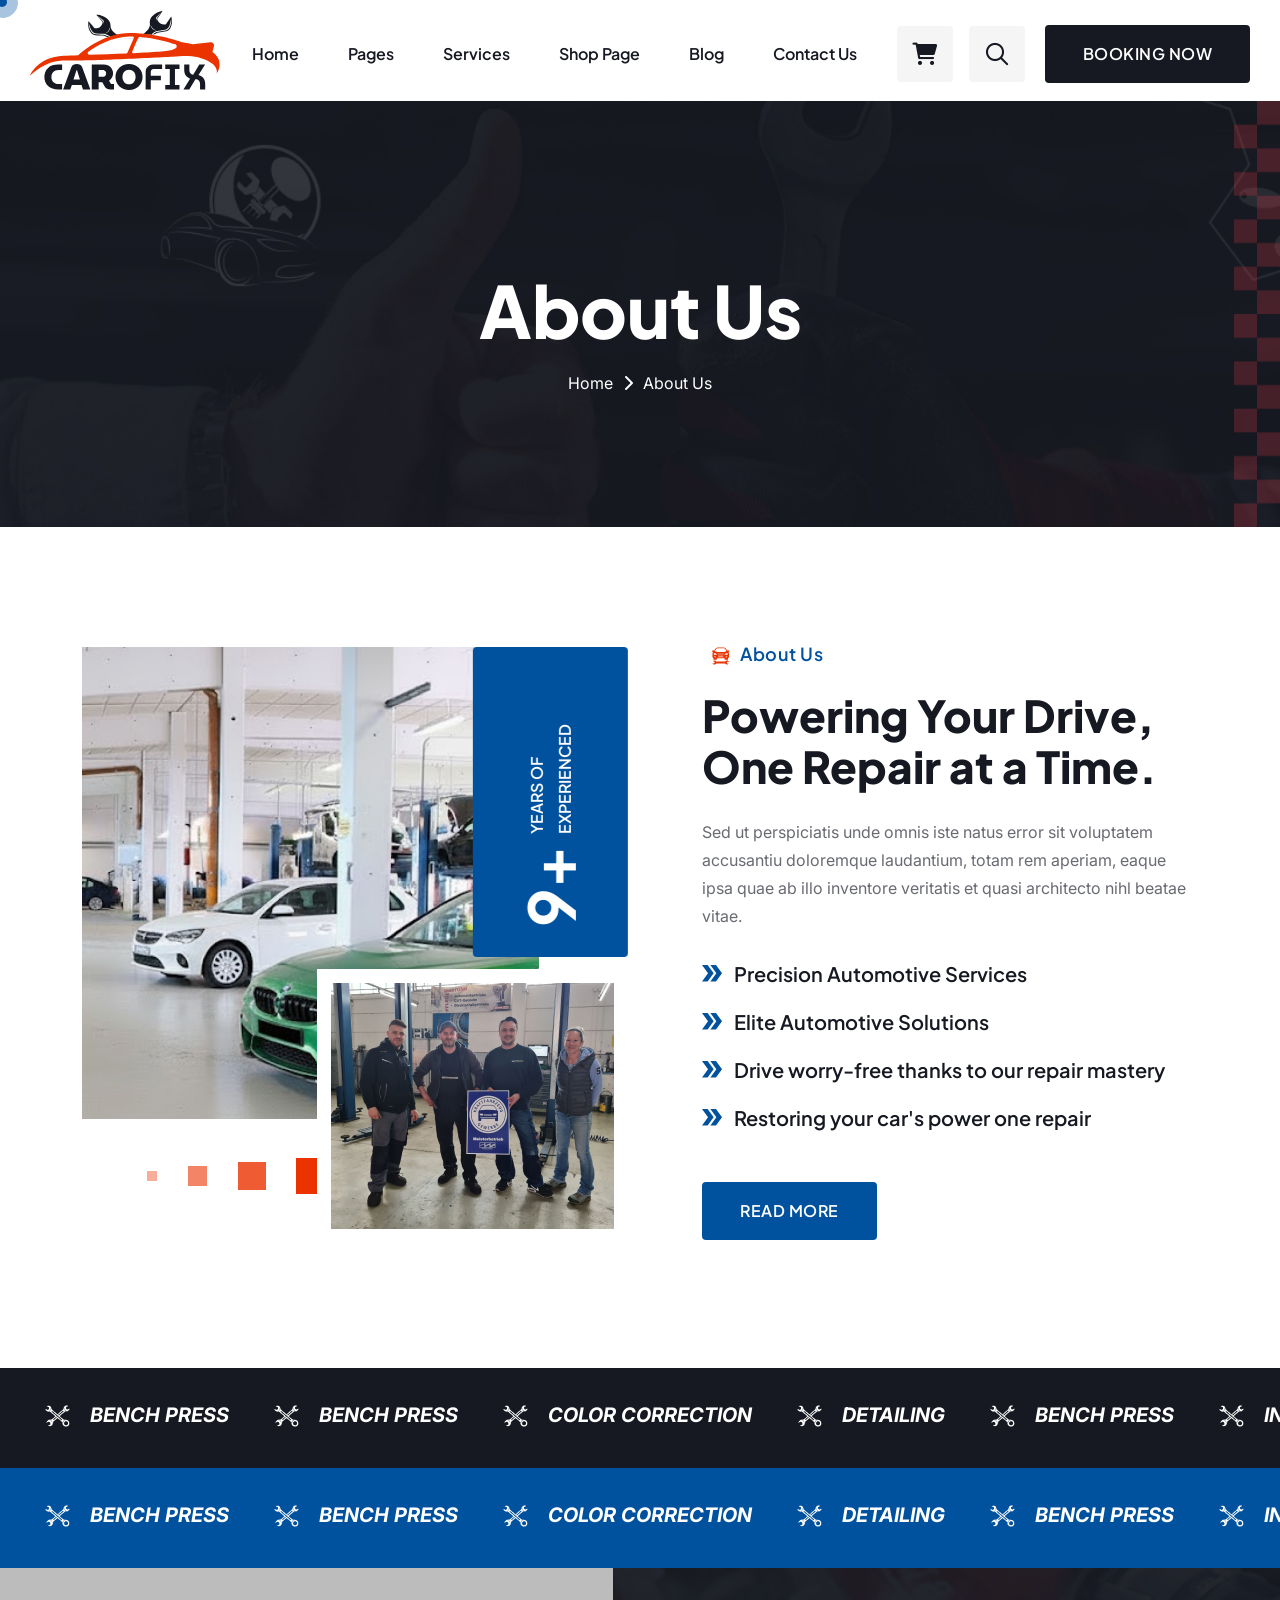
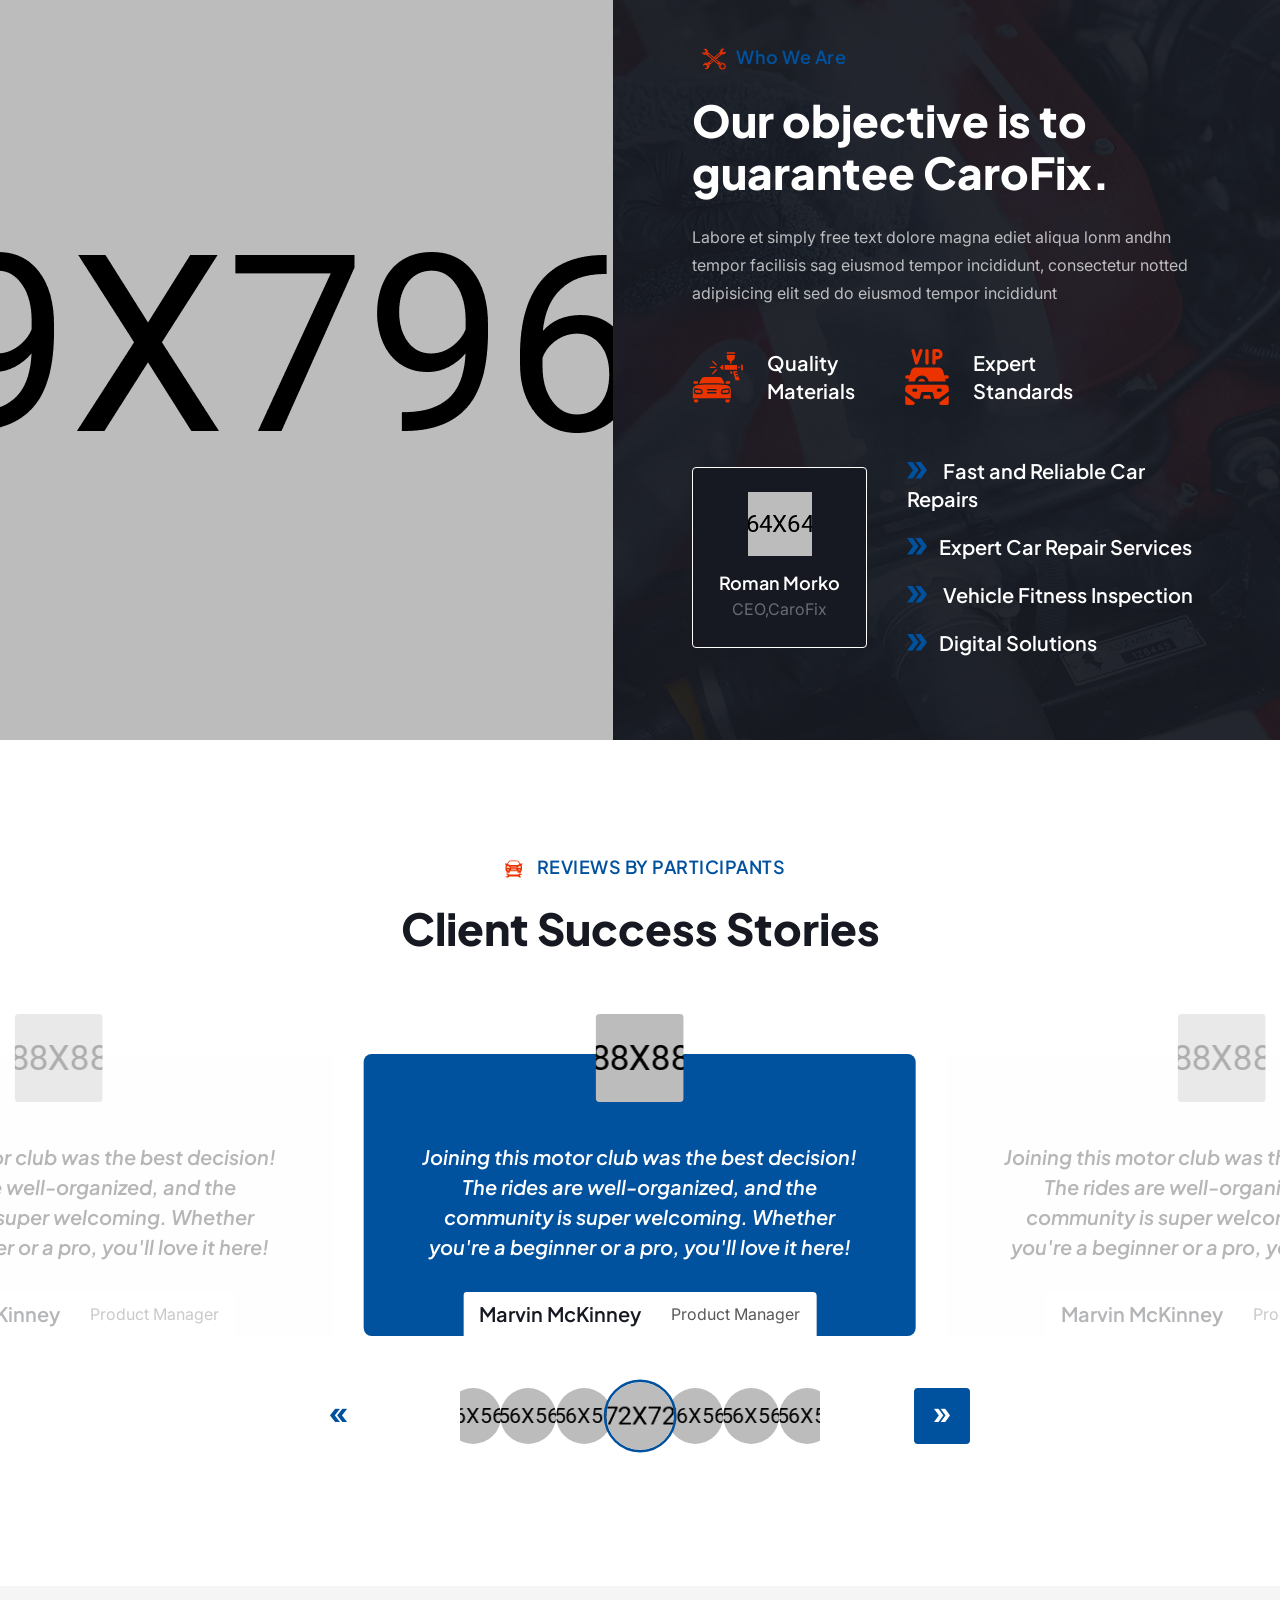
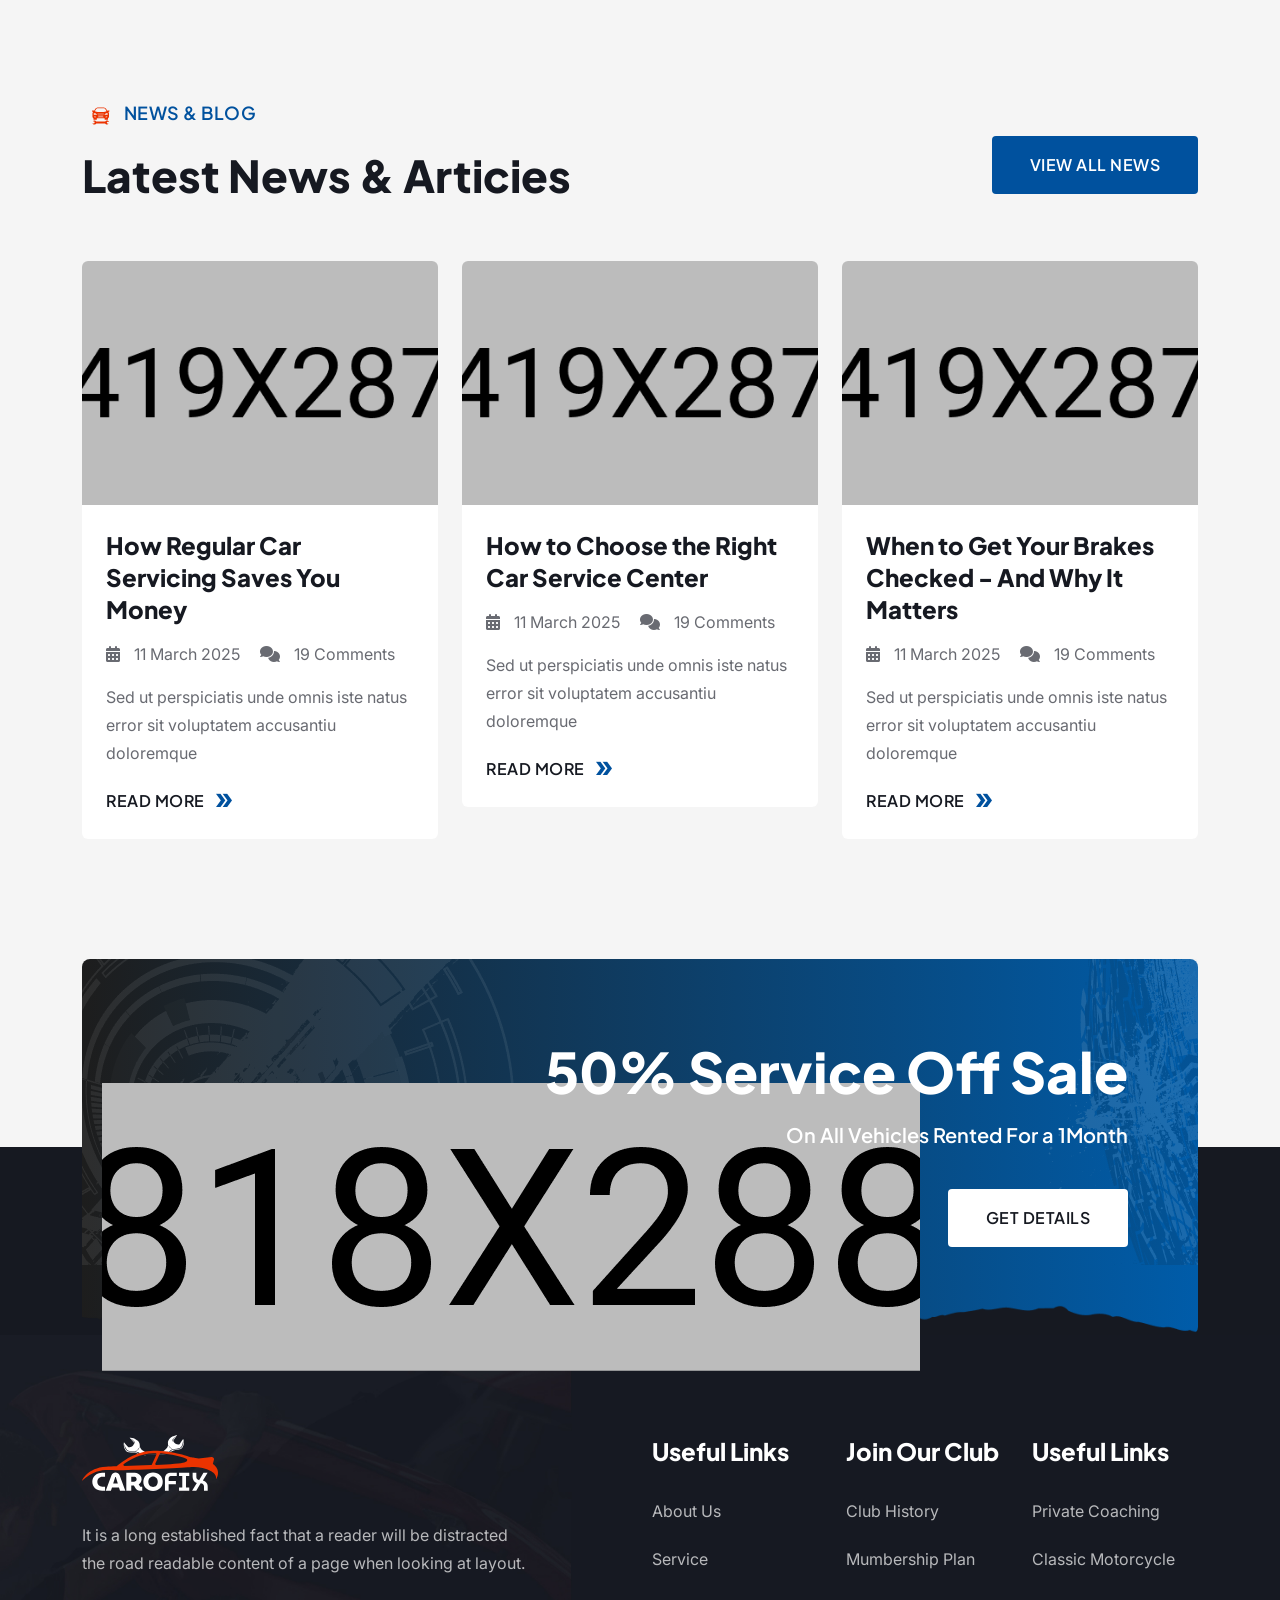
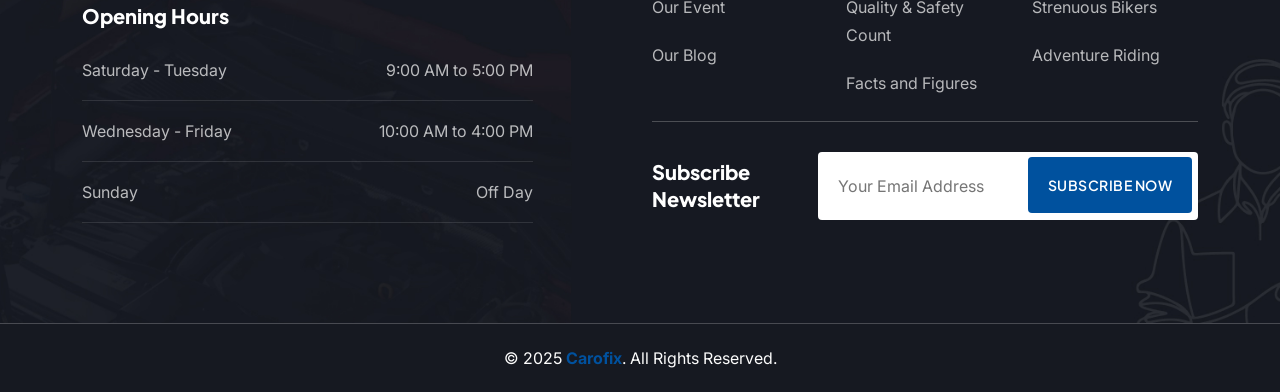
<file: about.html>
<!DOCTYPE html>
<html lang="en">
    <!--<< Header Area >>-->
    <head>
        <!-- ========== Meta Tags ========== -->
        <meta charset="UTF-8">
        <meta http-equiv="X-UA-Compatible" content="IE=edge">
        <meta name="viewport" content="width=device-width, initial-scale=1">
        <meta name="author" content="Pixel-plus">
        <meta name="description" content="CaroFix - Car Service & Repair HTML Template">
        <!-- ======== Page title ============ -->
        <title>CaroFix - Car Service & Repair HTML Template</title>
        <!--<< Favcion >>-->
        <link rel="shortcut icon" href="assets/img/favicon.svg">
        <!--<< Bootstrap min.css >>-->
        <link rel="stylesheet" href="assets/css/bootstrap.min.css">
        <!--<< All Min Css >>-->
        <link rel="stylesheet" href="assets/css/all.min.css">
        <!--<< Animate.css >>-->
        <link rel="stylesheet" href="assets/css/animate.css">
        <!--<< Magnific Popup.css >>-->
        <link rel="stylesheet" href="assets/css/magnific-popup.css">
        <!--<< MeanMenu.css >>-->
        <link rel="stylesheet" href="assets/css/meanmenu.css">
        <!--<< Swiper Bundle.css >>-->
        <link rel="stylesheet" href="assets/css/swiper-bundle.min.css">
        <!--<< Nice Select.css >>-->
        <link rel="stylesheet" href="assets/css/nice-select.css">
        <!--<< Icomon.css >>-->
        <link rel="stylesheet" href="assets/css/icomon.css">
        <!--<< Main.css >>-->
        <link rel="stylesheet" href="assets/css/main.css">
    </head>
    <body>

       <!-- Preloader Start -->
        <div id="preloader" class="preloader">
            <div class="animation-preloader">
                <div class="spinner">                
                </div>
                <div class="txt-loading">
                    <span data-text-preloader="C" class="letters-loading">
                        C
                    </span>
                    <span data-text-preloader="A" class="letters-loading">
                        A
                    </span>
                    <span data-text-preloader="R" class="letters-loading">
                        R
                    </span>
                    <span data-text-preloader="O" class="letters-loading">
                        O
                    </span>
                    <span data-text-preloader="F" class="letters-loading">
                        F
                    </span>
                    <span data-text-preloader="I" class="letters-loading">
                        I
                    </span>
                    <span data-text-preloader="X" class="letters-loading">
                        X
                    </span>
                </div>
                <p class="text-center">Loading</p>
            </div>
            <div class="loader">
                <div class="row">
                    <div class="col-3 loader-section section-left">
                        <div class="bg"></div>
                    </div>
                    <div class="col-3 loader-section section-left">
                        <div class="bg"></div>
                    </div>
                    <div class="col-3 loader-section section-right">
                        <div class="bg"></div>
                    </div>
                    <div class="col-3 loader-section section-right">
                        <div class="bg"></div>
                    </div>
                </div>
            </div>
        </div>  

        <!-- GT Back To Top Start -->
        <button id="gt-back-top" class="gt-back-to-top show">
           <img src="assets/img/icon/up-arrow.svg" alt="">
        </button>

        <!-- GT MouseCursor Start -->
        <div class="mouseCursor cursor-outer"></div>
        <div class="mouseCursor cursor-inner"></div>

        <!-- Offcanvas Area Start -->
        <div class="fix-area">
            <div class="offcanvas__info">
                <div class="offcanvas__wrapper">
                    <div class="offcanvas__content">
                        <div class="offcanvas__top mb-5 d-flex justify-content-between align-items-center">
                            <div class="offcanvas__logo">
                                <a href="index.html">
                                    <img src="assets/img/logo/black-logo-2.svg" alt="logo-img">
                                </a>
                            </div>
                            <div class="offcanvas__close">
                                <button>
                                <i class="fas fa-times"></i>
                                </button>
                            </div>
                        </div>
                        <p class="text d-none d-xl-block">
                            Nullam dignissim, ante scelerisque the  is euismod fermentum odio sem semper the is erat, a feugiat leo urna eget eros. Duis Aenean a imperdiet risus.
                        </p>
                        <div class="mobile-menu fix mb-3"></div>
                        <div class="offcanvas__contact">
                            <h4>Contact Info</h4>
                            <ul>
                                <li class="d-flex align-items-center">
                                    <div class="offcanvas__contact-icon">
                                        <i class="fal fa-map-marker-alt"></i>
                                    </div>
                                    <div class="offcanvas__contact-text">
                                        <a target="_blank" href="#">Main Street, Melbourne, Australia</a>
                                    </div>
                                </li>
                                <li class="d-flex align-items-center">
                                    <div class="offcanvas__contact-icon mr-15">
                                        <i class="fal fa-envelope"></i>
                                    </div>
                                    <div class="offcanvas__contact-text">
                                        <a href="mailto:info@example.com"><span class="mailto:info@example.com">info@example.com</span></a>
                                    </div>
                                </li>
                                <li class="d-flex align-items-center">
                                    <div class="offcanvas__contact-icon mr-15">
                                        <i class="fal fa-clock"></i>
                                    </div>
                                    <div class="offcanvas__contact-text">
                                        <a target="_blank" href="#">Mod-friday, 09am -05pm</a>
                                    </div>
                                </li>
                                <li class="d-flex align-items-center">
                                    <div class="offcanvas__contact-icon mr-15">
                                        <i class="far fa-phone"></i>
                                    </div>
                                    <div class="offcanvas__contact-text">
                                        <a href="tel:+11002345909">+11002345909</a>
                                    </div>
                                </li>
                            </ul>
                            <div class="header-button mt-4">
                                
                            </div>
                            <a href="contact.php" class="gt-theme-btn">
                                <span class="gt-text-btn">
                                    <span class="gt-text-2">BOOKING NOW</span>
                                </span>
                            </a>
                            <div class="social-icon d-flex align-items-center">
                                <a href="#"><i class="fab fa-facebook-f"></i></a>
                                <a href="#"><i class="fab fa-twitter"></i></a>
                                <a href="#"><i class="fab fa-youtube"></i></a>
                                <a href="#"><i class="fab fa-linkedin-in"></i></a>
                            </div>
                        </div>
                    </div>
                </div>
            </div>
        </div>
        <div class="offcanvas__overlay"></div>

        <!-- Header Section Start -->
        <header id="header-sticky" class="header-1 bg-theme">
            <div class="bg-shape">
                <img src="assets/img/logo/bg-shape.png" alt="img">
            </div>
            <div class="container-fluid">
                <div class="mega-menu-wrapper">
                    <div class="header-main">
                        <div class="logo">
                            <a href="index.html" class="header-logo1">
                                <img src="assets/img/logo/black-logo.svg" alt="logo-img">
                            </a>
                        </div>
                        <div class="header-main-right-item">
                            <div class="head-top-wrapper">
                                <ul>
                                    <li>
                                        Welcome To Car Repair & Service Template
                                    </li>
                                    <li>
                                        /
                                    </li>
                                    <li>
                                        Office Hours: 9:00 AM–6:00 PM, Monday–Friday
                                    </li>
                                </ul>
                                <div class="gt-social-icon d-flex align-items-center">
                                    <a href="#"><i class="fab fa-facebook-f"></i></a>
                                    <a href="#"><i class="fab fa-twitter"></i></a>
                                    <a href="#"><i class="fab fa-vimeo-v"></i></a>
                                    <a href="#"><i class="fab fa-pinterest-p"></i></a>
                                </div>
                            </div>
                            <div class="header-right-area">
                                <div class="mean__menu-wrapper">
                                <div class="main-menu">
                                    <nav id="mobile-menu">
                                        <ul>
                                            <li class="has-dropdown active menu-thumb">
                                                <a href="index.html">
                                                    Home 
                                                </a>
                                                <ul class="submenu has-homemenu">
                                                    <li>
                                                        <div class="homemenu-items">
                                                            <div class="homemenu">
                                                                <div class="homemenu-thumb">
                                                                    <img src="assets/img/header/home-1.jpg" alt="img">
                                                                    <div class="demo-button">
                                                                        <a href="index.html" class="gt-theme-btn">
                                                                            <span class="gt-text-btn">
                                                                                <span class="gt-text-2"> Multi Page</span>
                                                                            </span>
                                                                        </a>
                                                                    </div>
                                                                </div>
                                                                <div class="homemenu-content text-center">
                                                                    <h4 class="homemenu-title">
                                                                    Home 01
                                                                    </h4>
                                                                </div>
                                                            </div>
                                                            <div class="homemenu">
                                                                <div class="homemenu-thumb mb-15">
                                                                    <img src="assets/img/header/home-2.jpg" alt="img">
                                                                    <div class="demo-button">
                                                                        <a href="index-2.html" class="gt-theme-btn">
                                                                            <span class="gt-text-btn">
                                                                                <span class="gt-text-2"> Multi Page</span>
                                                                            </span>
                                                                        </a>
                                                                    </div>
                                                                </div>
                                                                <div class="homemenu-content text-center">
                                                                    <h4 class="homemenu-title">
                                                                        Home 02
                                                                    </h4>
                                                                </div>
                                                            </div>
                                                            <div class="homemenu">
                                                                <div class="homemenu-thumb mb-15">
                                                                    <img src="assets/img/header/home-3.jpg" alt="img">
                                                                    <div class="demo-button">
                                                                        <a href="index-3.html" class="gt-theme-btn">
                                                                            <span class="gt-text-btn">
                                                                                <span class="gt-text-2">Multi Page</span>
                                                                            </span>
                                                                        </a>
                                                                    </div>
                                                                </div>
                                                                <div class="homemenu-content text-center">
                                                                    <h4 class="homemenu-title">
                                                                    Home 03
                                                                    </h4>
                                                                </div>
                                                            </div>
                                                        </div>
                                                    </li>
                                                </ul>
                                            </li>
                                            <li class="has-dropdown active d-xl-none">
                                                <a href="index.html" class="border-none">
                                                Home
                                                </a>
                                                <ul class="submenu">
                                                    <li><a href="index.html">Home 01</a></li>
                                                    <li><a href="index-2.html">Home 02</a></li>
                                                    <li><a href="index-3.html">Home 03</a></li>
                                                </ul>
                                            </li>
                                            <li class="has-dropdown">
                                                <a href="news.html">
                                                    Pages
                                                </a>
                                                <ul class="submenu">
                                                    <li><a href="about.html">About Us</a></li>
                                                    <li class="has-dropdown">
                                                        <a href="project-details.html">
                                                            Our project
                                                            <i class="fas fa-angle-right"></i>
                                                        </a>
                                                        <ul class="submenu">
                                                            <li><a href="project.html">Our project</a></li>
                                                            <li><a href="project-details.html">project Details</a></li>
                                                        </ul>
                                                    </li>
                                                    <li class="has-dropdown">
                                                        <a href="team-details.html">
                                                            Our Team
                                                            <i class="fas fa-angle-right"></i>
                                                        </a>
                                                        <ul class="submenu">
                                                            <li><a href="team.html">Our Team</a></li>
                                                            <li><a href="team-details.html">Team Details</a></li>
                                                        </ul>
                                                    </li>
                                                    <li><a href="pricing.html">Our Pricing</a></li>
                                                    <li><a href="coming-soon.html">Coming Soon</a></li>
                                                    <li><a href="404.html">404 Page</a></li>
                                                </ul>
                                            </li>
                                            <li>
                                                <a href="service-details.html">
                                                    Services
                                                </a>
                                                <ul class="submenu">
                                                    <li><a href="service.html">Service Page</a></li>
                                                    <li><a href="service-details.html">Service Details</a></li>
                                                </ul>
                                            </li>
                                             <li>
                                                <a href="shop-details.html">
                                                    Shop Page
                                                </a>
                                                    <ul class="submenu">
                                                        <li><a href="shop.html">Shop Grid</a></li>
                                                        <li><a href="shop-list.html">Shop List</a></li>
                                                        <li><a href="shop-cart.html">Shop Cart</a></li>
                                                        <li><a href="shop-details.html">Shop Details</a></li>
                                                        <li><a href="checkout.html">Checkout</a></li>
                                                    </ul>
                                                </li>
                                            <li>
                                                <a href="news-details.html">
                                                    Blog
                                                </a>
                                                <ul class="submenu">
                                                    <li><a href="news-grid.html">Blog Grid</a></li>
                                                    <li><a href="news.html">Blog Standard</a></li>
                                                    <li><a href="news-details.html">Blog Details</a></li>
                                                </ul>
                                            </li>
                                            <li>
                                                <a href="contact.html">Contact Us</a>
                                            </li>
                                        </ul>
                                    </nav>
                                </div>
                                </div>
                                <div class="header-right d-flex justify-content-end align-items-center">
                                    <div class="header-right-icon">
                                        <a href="shop-cart.html" class="cart-icon"><i class="fa-solid fa-cart-shopping"></i></a>
                                        <a href="#" class="main-header__search search-toggler">
                                            <i class="fa-regular fa-magnifying-glass"></i>
                                        </a>
                                    </div>
                                    <a href="contact.html" class="gt-theme-btn">
                                        <span class="gt-text-btn">
                                            <span class="gt-text-2">BOOKING NOW</span>
                                        </span>
                                    </a>
                                    <div class="header__hamburger d-xl-none my-auto">
                                        <div class="sidebar__toggle">
                                            <div class="header-bar">
                                                <span></span>
                                                <span></span>
                                            </div>
                                        </div>
                                    </div>
                                </div>
                            </div>
                        </div>
                    </div>
                </div>
            </div>
        </header>

        <!-- GT Search Start -->
        <div class="search-popup">
            <div class="search-popup__overlay search-toggler"></div>
            <div class="search-popup__content">
                <form role="search" method="get" class="search-popup__form" action="#">
                    <input type="text" id="search" name="search" placeholder="Search Here...">
                    <button type="submit" aria-label="search submit" class="search-btn">
                        <span><i class="fa-regular fa-magnifying-glass"></i></span>
                    </button>
                </form>
            </div>
        </div>

        <!-- GT Breadcrunb Section Start -->
        <div class="gt-breadcrumb-wrapper bg-cover" style="background-image: url('assets/img/breadcrumb-bg.jpg');">
            <div class="gt-right-shape">
                <img src="assets/img/breadcrumb-shape.jpg" alt="img">
            </div>
            <div class="container">
                <div class="gt-page-heading">
                    <div class="gt-breadcrumb-sub-title">
                        <h1 class="wow fadeInUp" data-wow-delay=".3s">About Us</h1>
                    </div>
                    <ul class="gt-breadcrumb-items wow fadeInUp" data-wow-delay=".5s">
                        <li>
                            <a href="index.html">
                                Home
                            </a>
                        </li>
                        <li>
                            <i class="fa-solid fa-chevron-right"></i>
                        </li>
                        <li>
                            About Us
                        </li>
                    </ul>
                </div>
            </div>
        </div>

        <!-- GT About Section Start -->
        <section class="gt-about-section fix section-padding">
            <div class="gt-left-shape-1">
                <img src="assets/img/home-1/about/left-shape.png" alt="img">
            </div>
            <div class="container">
                <div class="gt-about-wrapper">
                    <div class="row g-4">
                        <div class="col-lg-6">
                            <div class="gt-about-image-items">
                                <div class="gt-box-shape">
                                    <img src="assets/img/home-1/about/box-shape.png" alt="img">
                                </div>
                                <div class="gt-about-image">
                                    <img src="assets/img/home-1/about/about-01.jpg" alt="img" class="gt-about-img-1 wow img-custom-anim-left">
                                    <div class="gt-about-image-2">
                                        <img src="assets/img/home-1/about/about-02.jpg" alt="img" class="wow img-custom-anim-right">
                                    </div>
                                    <div class="gt-counter-box">
                                        <h2><span class="gt-count">25</span>+</h2>
                                        <p>
                                            YEARS OF <br> EXPERIENCED
                                        </p>
                                    </div>
                                </div>
                            </div>
                        </div>
                        <div class="col-lg-6">
                            <div class="gt-about-content">
                                <div class="gt-section-title mb-0">
                                    <span class="wow fadeInUp"><img src="assets/img/sub-icon.svg" alt="img">About Us</span>
                                    <h2 class="wow fadeInUp" data-wow-delay=".3s">
                                        Powering Your Drive, One Repair at a Time.
                                    </h2>
                                </div>
                                <p class="gt-about-text wow fadeInUp" data-wow-delay=".5s">
                                    Sed ut perspiciatis unde omnis iste natus error sit voluptatem accusantiu doloremque laudantium, totam rem aperiam, eaque ipsa quae ab illo inventore veritatis et quasi architecto nihl beatae vitae.
                                </p>
                                <ul class="gt-about-list wow fadeInUp" data-wow-delay=".3s">
                                    <li>
                                        <i class="icon-icon-3"></i>
                                        Precision Automotive Services
                                    </li>
                                    <li>
                                        <i class="icon-icon-3"></i>
                                        Elite Automotive Solutions
                                    </li>
                                    <li>
                                        <i class="icon-icon-3"></i>
                                        Drive worry-free thanks to our repair mastery
                                    </li>
                                    <li>
                                        <i class="icon-icon-3"></i>
                                        Restoring your car's power one repair
                                    </li>
                                </ul>
                                <div class="gt-about-button wow fadeInUp" data-wow-delay=".3s">
                                    <a href="about.html" class="gt-theme-btn">
                                        <span class="gt-text-btn">
                                            <span class="gt-text-2">READ MORE</span>
                                        </span>
                                    </a>
                                </div>
                            </div>
                        </div>
                    </div>
                </div>
            </div>
        </section>

        <!--<< GT Marque Section Start >>-->
        <div class="marque-section">
            <div class="marquee-wrapper text-slider">
                <div class="marquee-inner to-left">
                    <ul class="marqee-list d-flex">
                        <li class="marquee-item">
                            <span class="text-slider"><img src="assets/img/home-2/vector.png" alt="img"></span><span class="text-slider">BENCH PRESS</span>
                        </li>
                        <li class="marquee-item">
                            <span class="text-slider"><img src="assets/img/home-2/vector.png" alt="img"></span><span class="text-slider">BENCH PRESS</span>
                        </li>
                        <li class="marquee-item">
                            <span class="text-slider"><img src="assets/img/home-2/vector.png" alt="img"></span><span class="text-slider">COLOR CORRECTION</span>
                        </li>
                        <li class="marquee-item">
                            <span class="text-slider"><img src="assets/img/home-2/vector.png" alt="img"></span><span class="text-slider">DETAILING</span>
                        </li>
                        <li class="marquee-item">
                            <span class="text-slider"><img src="assets/img/home-2/vector.png" alt="img"></span><span class="text-slider">BENCH PRESS</span>
                        </li>
                        <li class="marquee-item">
                            <span class="text-slider"><img src="assets/img/home-2/vector.png" alt="img"></span><span class="text-slider">INTERRIOR</span>
                        </li>
                        <li class="marquee-item">
                            <span class="text-slider"><img src="assets/img/home-2/vector.png" alt="img"></span><span class="text-slider">BENCH PRESS</span>
                        </li>
                        <li class="marquee-item">
                            <span class="text-slider"><img src="assets/img/home-2/vector.png" alt="img"></span><span class="text-slider">INTERRIOR</span>
                        </li>
                            <li class="marquee-item">
                            <span class="text-slider"><img src="assets/img/home-2/vector.png" alt="img"></span><span class="text-slider">DETAILING</span>
                        </li>
                    </ul>
                    <ul class="marqee-list d-flex">
                        <li class="marquee-item">
                            <span class="text-slider"><img src="assets/img/home-2/vector.png" alt="img"></span><span class="text-slider">BENCH PRESS</span>
                        </li>
                        <li class="marquee-item">
                            <span class="text-slider"><img src="assets/img/home-2/vector.png" alt="img"></span><span class="text-slider">BENCH PRESS</span>
                        </li>
                        <li class="marquee-item">
                            <span class="text-slider"><img src="assets/img/home-2/vector.png" alt="img"></span><span class="text-slider">COLOR CORRECTION</span>
                        </li>
                        <li class="marquee-item">
                            <span class="text-slider"><img src="assets/img/home-2/vector.png" alt="img"></span><span class="text-slider">DETAILING</span>
                        </li>
                        <li class="marquee-item">
                            <span class="text-slider"><img src="assets/img/home-2/vector.png" alt="img"></span><span class="text-slider">BENCH PRESS</span>
                        </li>
                        <li class="marquee-item">
                            <span class="text-slider"><img src="assets/img/home-2/vector.png" alt="img"></span><span class="text-slider">INTERRIOR</span>
                        </li>
                        <li class="marquee-item">
                            <span class="text-slider"><img src="assets/img/home-2/vector.png" alt="img"></span><span class="text-slider">BENCH PRESS</span>
                        </li>
                        <li class="marquee-item">
                            <span class="text-slider"><img src="assets/img/home-2/vector.png" alt="img"></span><span class="text-slider">INTERRIOR</span>
                        </li>
                            <li class="marquee-item">
                            <span class="text-slider"><img src="assets/img/home-2/vector.png" alt="img"></span><span class="text-slider">DETAILING</span>
                        </li>
                    </ul>
                    <ul class="marqee-list d-flex">
                        <li class="marquee-item">
                            <span class="text-slider"><img src="assets/img/home-2/vector.png" alt="img"></span><span class="text-slider">BENCH PRESS</span>
                        </li>
                        <li class="marquee-item">
                            <span class="text-slider"><img src="assets/img/home-2/vector.png" alt="img"></span><span class="text-slider">BENCH PRESS</span>
                        </li>
                        <li class="marquee-item">
                            <span class="text-slider"><img src="assets/img/home-2/vector.png" alt="img"></span><span class="text-slider">COLOR CORRECTION</span>
                        </li>
                        <li class="marquee-item">
                            <span class="text-slider"><img src="assets/img/home-2/vector.png" alt="img"></span><span class="text-slider">DETAILING</span>
                        </li>
                        <li class="marquee-item">
                            <span class="text-slider"><img src="assets/img/home-2/vector.png" alt="img"></span><span class="text-slider">BENCH PRESS</span>
                        </li>
                        <li class="marquee-item">
                            <span class="text-slider"><img src="assets/img/home-2/vector.png" alt="img"></span><span class="text-slider">INTERRIOR</span>
                        </li>
                        <li class="marquee-item">
                            <span class="text-slider"><img src="assets/img/home-2/vector.png" alt="img"></span><span class="text-slider">BENCH PRESS</span>
                        </li>
                        <li class="marquee-item">
                            <span class="text-slider"><img src="assets/img/home-2/vector.png" alt="img"></span><span class="text-slider">INTERRIOR</span>
                        </li>
                            <li class="marquee-item">
                            <span class="text-slider"><img src="assets/img/home-2/vector.png" alt="img"></span><span class="text-slider">DETAILING</span>
                        </li>
                    </ul>
                </div>
            </div>
            <div class="marquee-wrapper text-slider style-2">
                <div class="marquee-inner to-right">
                    <ul class="marqee-list d-flex">
                        <li class="marquee-item">
                            <span class="text-slider"><img src="assets/img/home-2/vector.png" alt="img"></span><span class="text-slider">BENCH PRESS</span>
                        </li>
                        <li class="marquee-item">
                            <span class="text-slider"><img src="assets/img/home-2/vector.png" alt="img"></span><span class="text-slider">BENCH PRESS</span>
                        </li>
                        <li class="marquee-item">
                            <span class="text-slider"><img src="assets/img/home-2/vector.png" alt="img"></span><span class="text-slider">COLOR CORRECTION</span>
                        </li>
                        <li class="marquee-item">
                            <span class="text-slider"><img src="assets/img/home-2/vector.png" alt="img"></span><span class="text-slider">DETAILING</span>
                        </li>
                        <li class="marquee-item">
                            <span class="text-slider"><img src="assets/img/home-2/vector.png" alt="img"></span><span class="text-slider">BENCH PRESS</span>
                        </li>
                        <li class="marquee-item">
                            <span class="text-slider"><img src="assets/img/home-2/vector.png" alt="img"></span><span class="text-slider">INTERRIOR</span>
                        </li>
                        <li class="marquee-item">
                            <span class="text-slider"><img src="assets/img/home-2/vector.png" alt="img"></span><span class="text-slider">BENCH PRESS</span>
                        </li>
                        <li class="marquee-item">
                            <span class="text-slider"><img src="assets/img/home-2/vector.png" alt="img"></span><span class="text-slider">INTERRIOR</span>
                        </li>
                            <li class="marquee-item">
                            <span class="text-slider"><img src="assets/img/home-2/vector.png" alt="img"></span><span class="text-slider">DETAILING</span>
                        </li>
                    </ul>
                    <ul class="marqee-list d-flex">
                        <li class="marquee-item">
                            <span class="text-slider"><img src="assets/img/home-2/vector.png" alt="img"></span><span class="text-slider">BENCH PRESS</span>
                        </li>
                        <li class="marquee-item">
                            <span class="text-slider"><img src="assets/img/home-2/vector.png" alt="img"></span><span class="text-slider">BENCH PRESS</span>
                        </li>
                        <li class="marquee-item">
                            <span class="text-slider"><img src="assets/img/home-2/vector.png" alt="img"></span><span class="text-slider">COLOR CORRECTION</span>
                        </li>
                        <li class="marquee-item">
                            <span class="text-slider"><img src="assets/img/home-2/vector.png" alt="img"></span><span class="text-slider">DETAILING</span>
                        </li>
                        <li class="marquee-item">
                            <span class="text-slider"><img src="assets/img/home-2/vector.png" alt="img"></span><span class="text-slider">BENCH PRESS</span>
                        </li>
                        <li class="marquee-item">
                            <span class="text-slider"><img src="assets/img/home-2/vector.png" alt="img"></span><span class="text-slider">INTERRIOR</span>
                        </li>
                        <li class="marquee-item">
                            <span class="text-slider"><img src="assets/img/home-2/vector.png" alt="img"></span><span class="text-slider">BENCH PRESS</span>
                        </li>
                        <li class="marquee-item">
                            <span class="text-slider"><img src="assets/img/home-2/vector.png" alt="img"></span><span class="text-slider">INTERRIOR</span>
                        </li>
                            <li class="marquee-item">
                            <span class="text-slider"><img src="assets/img/home-2/vector.png" alt="img"></span><span class="text-slider">DETAILING</span>
                        </li>
                    </ul>
                    <ul class="marqee-list d-flex">
                        <li class="marquee-item">
                            <span class="text-slider"><img src="assets/img/home-2/vector.png" alt="img"></span><span class="text-slider">BENCH PRESS</span>
                        </li>
                        <li class="marquee-item">
                            <span class="text-slider"><img src="assets/img/home-2/vector.png" alt="img"></span><span class="text-slider">BENCH PRESS</span>
                        </li>
                        <li class="marquee-item">
                            <span class="text-slider"><img src="assets/img/home-2/vector.png" alt="img"></span><span class="text-slider">COLOR CORRECTION</span>
                        </li>
                        <li class="marquee-item">
                            <span class="text-slider"><img src="assets/img/home-2/vector.png" alt="img"></span><span class="text-slider">DETAILING</span>
                        </li>
                        <li class="marquee-item">
                            <span class="text-slider"><img src="assets/img/home-2/vector.png" alt="img"></span><span class="text-slider">BENCH PRESS</span>
                        </li>
                        <li class="marquee-item">
                            <span class="text-slider"><img src="assets/img/home-2/vector.png" alt="img"></span><span class="text-slider">INTERRIOR</span>
                        </li>
                        <li class="marquee-item">
                            <span class="text-slider"><img src="assets/img/home-2/vector.png" alt="img"></span><span class="text-slider">BENCH PRESS</span>
                        </li>
                        <li class="marquee-item">
                            <span class="text-slider"><img src="assets/img/home-2/vector.png" alt="img"></span><span class="text-slider">INTERRIOR</span>
                        </li>
                            <li class="marquee-item">
                            <span class="text-slider"><img src="assets/img/home-2/vector.png" alt="img"></span><span class="text-slider">DETAILING</span>
                        </li>
                    </ul>
                </div>
            </div>
        </div>

         <!-- GT Why Choose Section Start -->
        <section class="gt-why-choose-section bg-cover" style="background-image: url('assets/img/home-2/choose-us-bg.jpg');">
            <div class="gt-gear-shape">
                <img src="assets/img/home-2/gear-shape.png" alt="img">
            </div>
            <div class="container">
                <div class="gt-why-choose-wrapper mb-0">
                    <div class="row g-4 align-items-center">
                        <div class="col-xl-6">
                            <div class="gt-why-choose-image">
                                <img src="assets/img/home-2/choose-us.png" alt="img">
                            </div>
                        </div>
                        <div class="col-xl-6">
                            <div class="gt-why-choose-content style-2">
                                <div class="gt-section-title mb-0">
                                    <span class="wow fadeInUp"><img src="assets/img/icon/icon-24.svg" alt="img">Who We Are</span>
                                    <h2 class="text-white wow fadeInUp" data-wow-delay=".3s">
                                        Our objective is to guarantee CaroFix.
                                    </h2>
                                </div>
                                <p class="gt-choose-text wow fadeInUp" data-wow-delay=".5s">
                                   Labore et simply free text dolore magna ediet aliqua lonm andhn tempor facilisis sag eiusmod tempor incididunt, consectetur notted adipisicing elit sed do eiusmod tempor incididunt
                                </p>
                                <ul class="gt-icon-items wow fadeInUp" data-wow-delay=".3s">
                                    <li>
                                        <div class="icon">
                                            <img src="assets/img/home-2/icon/icon-8.svg" alt="img">
                                        </div>
                                        <div class="content">
                                            <h4>Quality <br> Materials</h4>
                                        </div>
                                    </li>
                                    <li>
                                        <div class="icon">
                                             <img src="assets/img/home-2/icon/icon-9.svg" alt="img">
                                        </div>
                                        <div class="content">
                                            <h4>Expert <br> Standards</h4>
                                        </div>
                                    </li>
                                </ul>
                               <div class="gt-feature-list-box">
                                    <div class="client-box wow fadeInUp" data-wow-delay=".3s">
                                        <img src="assets/img/home-2/client-info.png" alt="img">
                                        <h3>Roman Morko</h3>
                                        <span>CEO,CaroFix</span>
                                    </div>
                                    <ul class="gt-list wow fadeInUp" data-wow-delay=".5s">
                                        <li>
                                            <i class="icon-icon-3"></i>
                                             Fast and Reliable Car Repairs
                                        </li>
                                        <li>
                                            <i class="icon-icon-3"></i>
                                            Expert Car Repair Services
                                        </li>
                                        <li>
                                            <i class="icon-icon-3"></i>
                                             Vehicle Fitness Inspection
                                        </li>
                                        <li>
                                            <i class="icon-icon-3"></i>
                                            Digital Solutions
                                        </li>
                                    </ul>
                               </div>
                            </div>
                        </div>
                    </div>
                </div>
            </div>
        </section>

        <!-- GT Testimonial Section Start -->
        <section class="gt-testimonial-section fix section-padding">
            <div class="container">
                <div class="gt-section-title text-center">
                    <span class="wow fadeInUp"><img src="assets/img/sub-icon.svg" alt="img"> REVIEWS BY PARTICIPANTS</span>
                    <h2 class="wow fadeInUp" data-wow-delay=".3s">
                      Client Success Stories
                    </h2>
                </div>
            </div>
            <div class="gt-testimonial-wrapper">
                <div class="swiper gt-testimonial-content-slider">
                    <div class="swiper-wrapper">
                        <div class="swiper-slide">
                            <div class="gt-testimonial-box-items">
                                <div class="gt-testi-thumb">
                                    <img src="assets/img/home-1/testimonial/client-01.jpg" alt="img">
                                </div>
                                <div class="gt-testi-content">
                                    <h5>
                                        Joining this motor club was the best decision! The rides are well-organized, and the community is super welcoming. Whether you're a beginner or a pro, you'll love it here!
                                    </h5>
                                    <div class="client-info">
                                        <h4>Marvin McKinney</h4>
                                        <p>Product Manager</p>
                                    </div>
                                </div>
                            </div>
                        </div>
                        <div class="swiper-slide">
                            <div class="gt-testimonial-box-items">
                                <div class="gt-testi-thumb">
                                    <img src="assets/img/home-1/testimonial/client-02.jpg" alt="img">
                                </div>
                                <div class="gt-testi-content">
                                    <h5>
                                        Joining this motor club was the best decision! The rides are well-organized, and the community is super welcoming. Whether you're a beginner or a pro, you'll love it here!
                                    </h5>
                                    <div class="client-info">
                                        <h4>Marvin McKinney</h4>
                                        <p>Product Manager</p>
                                    </div>
                                </div>
                            </div>
                        </div>
                        <div class="swiper-slide">
                            <div class="gt-testimonial-box-items">
                                <div class="gt-testi-thumb">
                                    <img src="assets/img/home-1/testimonial/client-03.jpg" alt="img">
                                </div>
                                <div class="gt-testi-content">
                                    <h5>
                                        Joining this motor club was the best decision! The rides are well-organized, and the community is super welcoming. Whether you're a beginner or a pro, you'll love it here!
                                    </h5>
                                    <div class="client-info">
                                        <h4>Marvin McKinney</h4>
                                        <p>Product Manager</p>
                                    </div>
                                </div>
                            </div>
                        </div>
                        <div class="swiper-slide">
                            <div class="gt-testimonial-box-items">
                                <div class="gt-testi-thumb">
                                    <img src="assets/img/home-1/testimonial/client-01.jpg" alt="img">
                                </div>
                                <div class="gt-testi-content">
                                    <h5>
                                        Joining this motor club was the best decision! The rides are well-organized, and the community is super welcoming. Whether you're a beginner or a pro, you'll love it here!
                                    </h5>
                                    <div class="client-info">
                                        <h4>Marvin McKinney</h4>
                                        <p>Product Manager</p>
                                    </div>
                                </div>
                            </div>
                        </div>
                        <div class="swiper-slide">
                            <div class="gt-testimonial-box-items">
                                <div class="gt-testi-thumb">
                                    <img src="assets/img/home-1/testimonial/client-02.jpg" alt="img">
                                </div>
                                <div class="gt-testi-content">
                                    <h5>
                                        Joining this motor club was the best decision! The rides are well-organized, and the community is super welcoming. Whether you're a beginner or a pro, you'll love it here!
                                    </h5>
                                    <div class="client-info">
                                        <h4>Marvin McKinney</h4>
                                        <p>Product Manager</p>
                                    </div>
                                </div>
                            </div>
                        </div>
                        <div class="swiper-slide">
                            <div class="gt-testimonial-box-items">
                                <div class="gt-testi-thumb">
                                    <img src="assets/img/home-1/testimonial/client-03.jpg" alt="img">
                                </div>
                                <div class="gt-testi-content">
                                    <h5>
                                        Joining this motor club was the best decision! The rides are well-organized, and the community is super welcoming. Whether you're a beginner or a pro, you'll love it here!
                                    </h5>
                                    <div class="client-info">
                                        <h4>Marvin McKinney</h4>
                                        <p>Product Manager</p>
                                    </div>
                                </div>
                            </div>
                        </div>
                        <div class="swiper-slide">
                            <div class="gt-testimonial-box-items">
                                <div class="gt-testi-thumb">
                                    <img src="assets/img/home-1/testimonial/client-02.jpg" alt="img">
                                </div>
                                <div class="gt-testi-content">
                                    <h5>
                                        Joining this motor club was the best decision! The rides are well-organized, and the community is super welcoming. Whether you're a beginner or a pro, you'll love it here!
                                    </h5>
                                    <div class="client-info">
                                        <h4>Marvin McKinney</h4>
                                        <p>Product Manager</p>
                                    </div>
                                </div>
                            </div>
                        </div>
                    </div>
                </div>
                <div class="gt-array-items">
                    <button class="array-prev"><i class="icon-icon-2"></i></button>
                        <div class="swiper gt-testimonial-slider-thumb">
                            <div class="swiper-wrapper">
                                <div class="swiper-slide">
                                    <img src="assets/img/home-1/testimonial/sm-01.png" alt="image">
                                </div>
                                <div class="swiper-slide">
                                    <img src="assets/img/home-1/testimonial/sm-02.png" alt="image">
                                </div>
                                <div class="swiper-slide">
                                    <img src="assets/img/home-1/testimonial/sm-03.png" alt="image">
                                </div>
                                <div class="swiper-slide">
                                    <img src="assets/img/home-1/testimonial/sm-04.png" alt="image">
                                </div>
                                <div class="swiper-slide">
                                    <img src="assets/img/home-1/testimonial/sm-05.png" alt="image">
                                </div>
                                <div class="swiper-slide">
                                    <img src="assets/img/home-1/testimonial/sm-06.png" alt="image">
                                </div>
                                <div class="swiper-slide">
                                    <img src="assets/img/home-1/testimonial/sm-07.png" alt="image">
                                </div>
                            </div>
                        </div>
                        <button class="array-next"><i class="icon-icon-3"></i></button>
                </div>
            </div>
        </section>

         <!-- GT News Section Start -->
        <section class="gt-news-section fix section-padding section-bg">
            <div class="container">
                <div class="gt-section-title-area">
                    <div class="gt-section-title">
                        <span class="wow fadeInUp"><img src="assets/img/sub-icon.svg" alt="img"> NEWS & BLOG</span>
                        <h2 class="wow fadeInUp" data-wow-delay=".3s">
                           Latest News & Articies
                        </h2>
                    </div>
                    <a href="news.html" class="gt-theme-btn wow fadeInUp" data-wow-delay=".5s">

                        <span class="gt-text-btn">
                            <span class="gt-text-2">VIEW ALL News</span>
                        </span>
                    </a>
                </div>
                <div class="row">
                    <div class="col-xl-4 col-lg-6 col-md-6 wow fadeInUp" data-wow-delay=".2s">
                        <div class="gt-news-card-items">
                            <div class="gt-news-image">
                                <img src="assets/img/home-1/news/news-01.jpg" alt="img">
                            </div>
                            <div class="gt-news-content">
                                <h3>
                                    <a href="news-details.html">
                                        How Regular Car Servicing Saves You Money
                                    </a>
                                </h3>
                               <ul class="gt-date-list">
                                    <li>
                                        <i class="fa-solid fa-calendar-days"></i>
                                        11 March 2025
                                    </li>
                                    <li>
                                        <i class="fa-solid fa-comments"></i>
                                        19 Comments
                                    </li>
                               </ul>
                               <p>
                                    Sed ut perspiciatis unde omnis iste natus error sit voluptatem accusantiu doloremque 
                               </p>
                               <a href="news-details.html" class="gt-link-btn">
                                    Read More <i class="icon-icon-3"></i>
                               </a>
                            </div>
                        </div>
                    </div>
                    <div class="col-xl-4 col-lg-6 col-md-6 wow fadeInUp" data-wow-delay=".4s">
                        <div class="gt-news-card-items">
                            <div class="gt-news-image">
                                <img src="assets/img/home-1/news/news-02.jpg" alt="img">
                            </div>
                            <div class="gt-news-content">
                                <h3>
                                    <a href="news-details.html">
                                        How to Choose the Right Car Service Center
                                    </a>
                                </h3>
                               <ul class="gt-date-list">
                                    <li>
                                        <i class="fa-solid fa-calendar-days"></i>
                                        11 March 2025
                                    </li>
                                    <li>
                                        <i class="fa-solid fa-comments"></i>
                                        19 Comments
                                    </li>
                               </ul>
                               <p>
                                    Sed ut perspiciatis unde omnis iste natus error sit voluptatem accusantiu doloremque 
                               </p>
                               <a href="news-details.html" class="gt-link-btn">
                                    Read More <i class="icon-icon-3"></i>
                               </a>
                            </div>
                        </div>
                    </div>
                    <div class="col-xl-4 col-lg-6 col-md-6 wow fadeInUp" data-wow-delay=".6s">
                        <div class="gt-news-card-items">
                            <div class="gt-news-image">
                                <img src="assets/img/home-1/news/news-03.jpg" alt="img">
                            </div>
                            <div class="gt-news-content">
                                <h3>
                                    <a href="news-details.html">
                                        When to Get Your Brakes Checked - And Why It Matters
                                    </a>
                                </h3>
                               <ul class="gt-date-list">
                                    <li>
                                        <i class="fa-solid fa-calendar-days"></i>
                                        11 March 2025
                                    </li>
                                    <li>
                                        <i class="fa-solid fa-comments"></i>
                                        19 Comments
                                    </li>
                               </ul>
                               <p>
                                    Sed ut perspiciatis unde omnis iste natus error sit voluptatem accusantiu doloremque 
                               </p>
                               <a href="news-details.html" class="gt-link-btn">
                                    Read More <i class="icon-icon-3"></i>
                               </a>
                            </div>
                        </div>
                    </div>
                </div>
            </div>
        </section>

       <!-- GT Cta Offer Section Start -->
        <section class="cta-offer-section section-bg">
            <div class="container">
                <div class="gt-cta-offer-wrapper">
                    <div class="line-shape">
                        <img src="assets/img/home-3/cta/line-shape.png" alt="img">
                    </div>
                    <div class="left-shape">
                        <img src="assets/img/home-3/cta/shape-1.png" alt="img">
                    </div>
                    <div class="right-shape">
                        <img src="assets/img/home-3/cta/shape-2.png" alt="img">
                    </div>
                    <div class="gt-cta-image">
                        <img src="assets/img/home-3/cta/cta-1.png" alt="img" class="wow wow img-custom-anim-left">
                    </div>
                    <div class="gt-cta-content">
                        <h2 class="wow fadeInUp" data-wow-delay=".3s">50% Service Off Sale</h2>
                        <h4 class="wow fadeInUp" data-wow-delay=".5s">On All Vehicles Rented For a 1Month</h4>
                        <a href="service-details.html" class="gt-theme-btn wow fadeInUp" data-wow-delay=".7s">
                            <span class="gt-text-btn">
                                <span class="gt-text-2">GET DETAILS</span>
                            </span>
                        </a>
                    </div>
                </div>
            </div>
        </section>

        <!-- GT Footer Section Start -->
        <footer class="gt-footer-section bg-cover fix" style="background-image: url('assets/img/footer-bg.jpg');">
            <div class="container">
                <div class="gt-footer-widget-wrapper">
                    <div class="row justify-content-between">
                        <div class="col-xl-5 col-lg-6 col-md-12 wow fadeInUp" data-wow-delay=".2s">
                            <div class="gt-footer-widget-items">
                                <div class="gt-widget-head">
                                    <a href="index.html" class="gt-footer-logo">
                                        <img src="assets/img/logo/white-logo.svg" alt="img">
                                    </a>
                                </div>
                                <div class="gt-footer-content">
                                    <p>
                                        It is a long established fact that a reader will be distracted the road readable content of a page when looking at layout. 
                                    </p>
                                    <div class="opening-hours-list">
                                        <h4>Opening Hours</h4>
                                        <ul class="opening-list">
                                            <li>
                                                Saturday - Tuesday
                                                <span>9:00 AM to 5:00 PM</span>
                                            </li>
                                            <li>
                                                Wednesday - Friday
                                                <span>10:00 AM to 4:00 PM</span>
                                            </li>
                                            <li>
                                                Sunday
                                                <span>Off Day</span>
                                            </li>
                                        </ul>
                                    </div>
                                </div>
                            </div>
                        </div>
                        <div class="col-xl-6">
                            <div class="row">
                                <div class="col-xl-4 col-lg-3 col-md-6 col-sm-6 wow fadeInUp" data-wow-delay=".4s">
                                    <div class="gt-footer-widget-items">
                                        <div class="gt-widget-head">
                                            <h3>Useful Links</h3>
                                        </div>
                                        <ul class="gt-list-area">
                                            <li>
                                                <a href="about.html">
                                                    About Us
                                                </a>
                                            </li>
                                            <li>
                                                <a href="service.html">
                                                    Service
                                                </a>
                                            </li>
                                            <li>
                                                <a href="event.html">
                                                    Our Event
                                                </a>
                                            </li>
                                            <li>
                                                <a href="news.html">
                                                    Our Blog
                                                </a>
                                            </li>
                                        </ul>
                                    </div>
                                </div>
                                <div class="col-xl-4 ps-lg-3 col-lg-3 col-md-6 col-sm-6 wow fadeInUp" data-wow-delay=".6s">
                                    <div class="gt-footer-widget-items">
                                        <div class="gt-widget-head">
                                            <h3>Join Our Club </h3>
                                        </div>
                                        <ul class="gt-list-area">
                                            <li>
                                                <a href="service-details.html">
                                                    Club History
                                                </a>
                                            </li>
                                            <li>
                                                <a href="service-details.html">
                                                    Mumbership Plan
                                                </a>
                                            </li>
                                            <li>
                                                <a href="service-details.html">
                                                    Quality & Safety Count
                                                </a>
                                            </li>
                                            <li>
                                                <a href="service-details.html">
                                                    Facts and Figures
                                                </a>
                                            </li>
                                        </ul>
                                    </div>
                                </div>
                                <div class="col-xl-4 ps-xxl-5 col-lg-4 col-md-6 col-sm-6 wow fadeInUp" data-wow-delay=".8s">
                                    <div class="gt-footer-widget-items">
                                        <div class="gt-widget-head">
                                            <h3>Useful Links</h3>
                                        </div>
                                        <ul class="gt-list-area">
                                            <li>
                                                <a href="service-details.html">
                                                    Private Coaching
                                                </a>
                                            </li>
                                            <li>
                                                <a href="service-details.html">
                                                    Classic Motorcycle
                                                </a>
                                            </li>
                                            <li>
                                                <a href="service-details.html">
                                                    Strenuous Bikers
                                                </a>
                                            </li>
                                            <li>
                                                <a href="service-details.html">
                                                    Adventure Riding
                                                </a>
                                            </li>
                                        </ul>
                                    </div>
                                </div>
                            </div>
                            <div class="">
                                <div class="gt-footer-newsletter wow fadeInUp" data-wow-delay=".3s">
                                    <div class="gt-newsletter-content">
                                        <h3>Subscribe Newsletter</h3>
                                    </div>
                                    <form action="#">
                                        <div class="form-clt">
                                            <input type="text" name="email" id="email" placeholder="Your Email Address">
                                            <button type="submit" class="gt-theme-btn">
                                                <span class="gt-text-btn">
                                                    <span class="gt-text-2">SUBSCRIBE NOW</span>
                                                </span>
                                            </button>
                                        </div>
                                    </form>
                                </div>
                            </div>
                        </div>
                    </div>
                </div>
            </div>
            <div class="footer-bottom wow fadeInUp" data-wow-delay=".3s">
                <p>© 2025 <b>Carofix</b>. All Rights Reserved.</p>
            </div>

        </footer>
       
        
        <!--<< All JS Plugins >>-->
        <script src="assets/js/jquery-3.7.1.min.js"></script>
        <!--<< Viewport Js >>-->
        <script src="assets/js/viewport.jquery.js"></script>
        <!--<< Bootstrap Js >>-->
        <script src="assets/js/bootstrap.bundle.min.js"></script>
        <!--<< nice-selec Js >>-->
        <script src="assets/js/jquery.nice-select.min.js"></script>
        <!--<< Waypoints Js >>-->
        <script src="assets/js/jquery.waypoints.js"></script>
        <!--<< Counterup Js >>-->
        <script src="assets/js/jquery.counterup.min.js"></script>
        <!--<< Swiper Slider Js >>-->
        <script src="assets/js/swiper-bundle.min.js"></script>
        <!--<< MeanMenu Js >>-->
        <script src="assets/js/jquery.meanmenu.min.js"></script>
        <!--<< Magnific Popup Js >>-->
        <script src="assets/js/jquery.magnific-popup.min.js"></script>
        <!--<< Wow Animation Js >>-->
        <script src="assets/js/wow.min.js"></script>
        <!--<< Main.js >>-->
        <script src="assets/js/main.js"></script>
    </body>
</html>
</file>
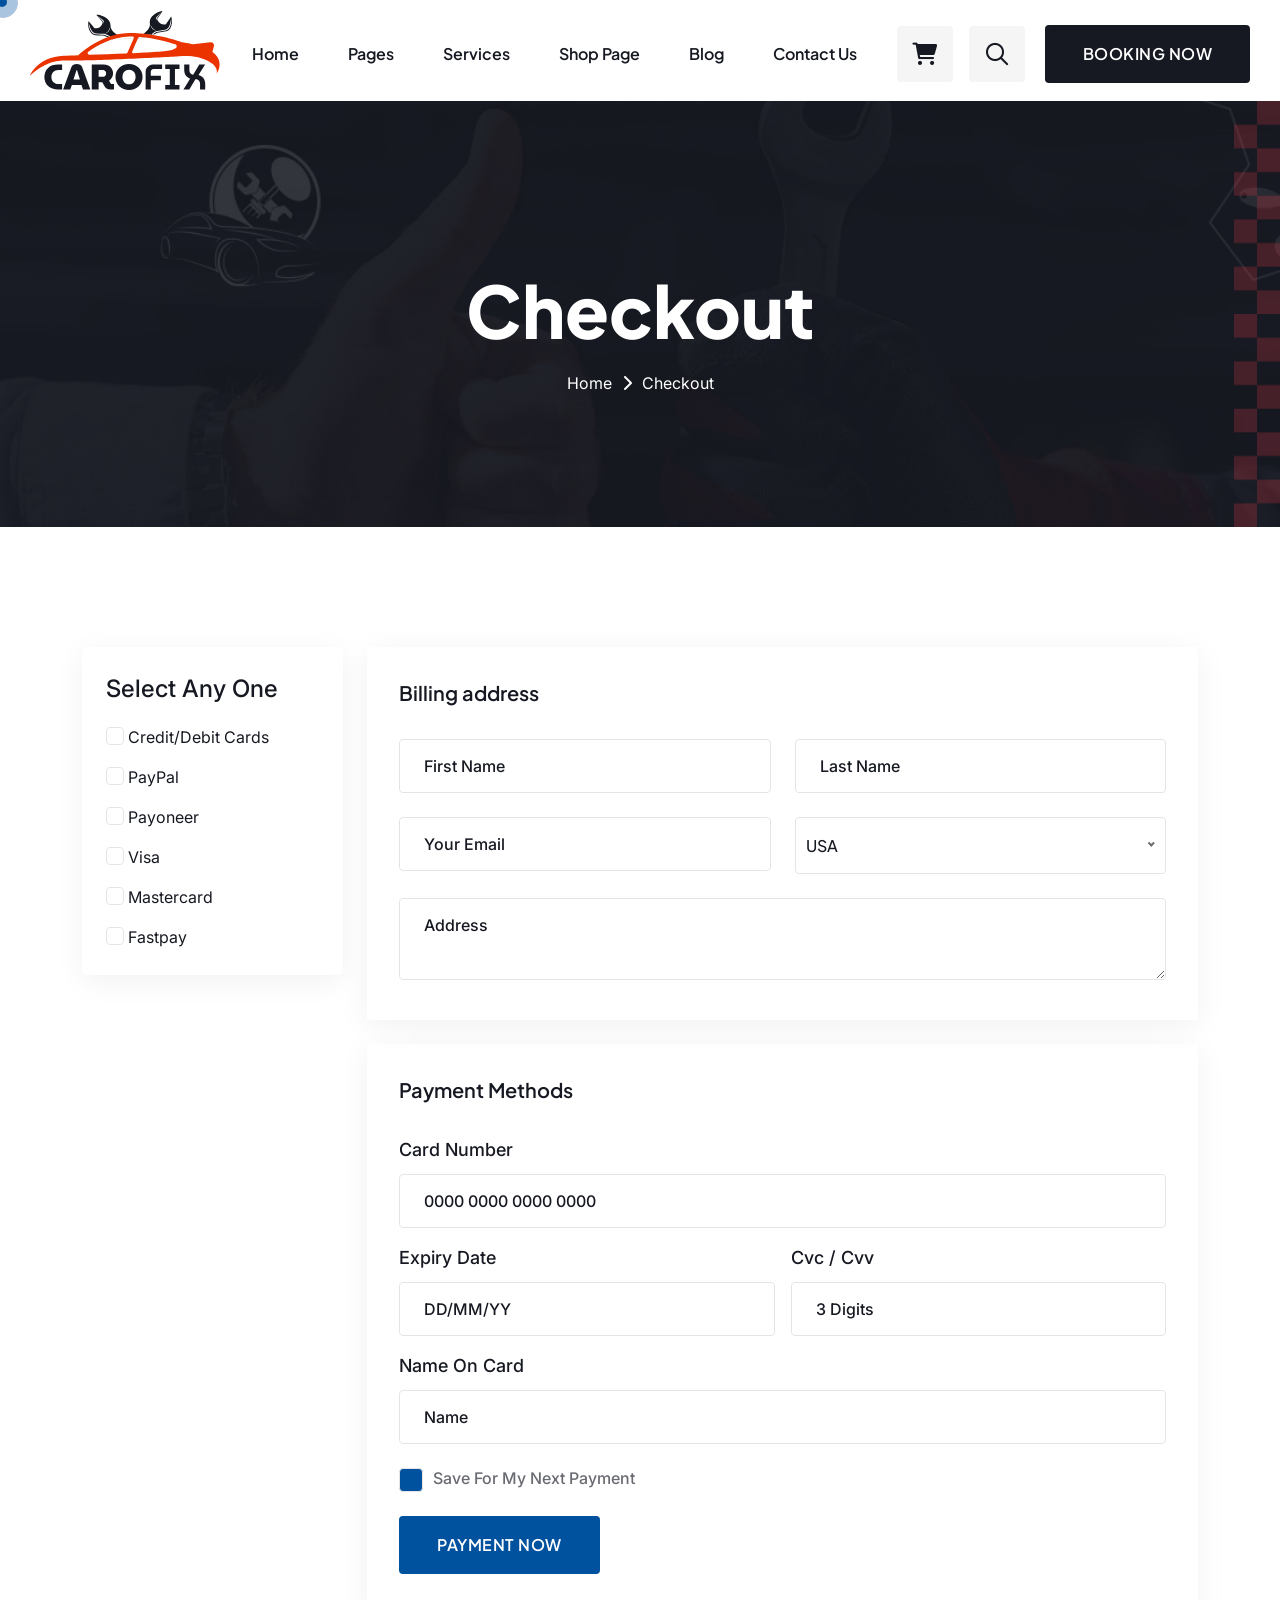
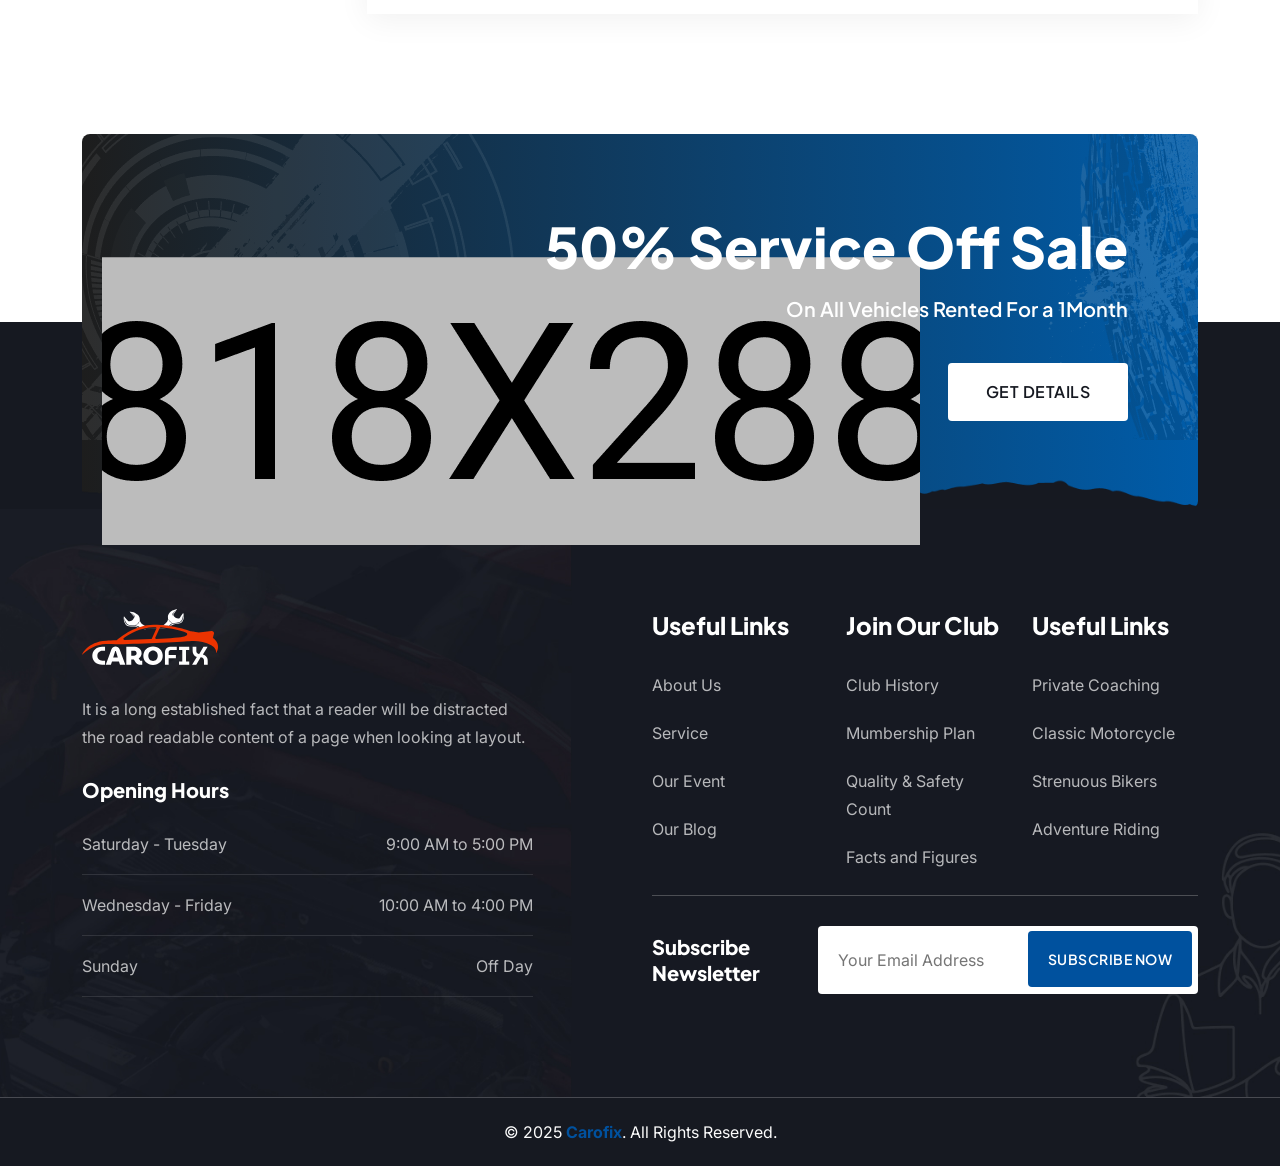
<file: checkout.html>
<!DOCTYPE html>
<html lang="en">
    <!--<< Header Area >>-->
    <head>
        <!-- ========== Meta Tags ========== -->
        <meta charset="UTF-8">
        <meta http-equiv="X-UA-Compatible" content="IE=edge">
        <meta name="viewport" content="width=device-width, initial-scale=1">
        <meta name="author" content="Pixel-plus">
        <meta name="description" content="CaroFix - Car Service & Repair HTML Template">
        <!-- ======== Page title ============ -->
        <title>CaroFix - Car Service & Repair HTML Template</title>
        <!--<< Favcion >>-->
        <link rel="shortcut icon" href="assets/img/favicon.svg">
        <!--<< Bootstrap min.css >>-->
        <link rel="stylesheet" href="assets/css/bootstrap.min.css">
        <!--<< All Min Css >>-->
        <link rel="stylesheet" href="assets/css/all.min.css">
        <!--<< Animate.css >>-->
        <link rel="stylesheet" href="assets/css/animate.css">
        <!--<< Magnific Popup.css >>-->
        <link rel="stylesheet" href="assets/css/magnific-popup.css">
        <!--<< MeanMenu.css >>-->
        <link rel="stylesheet" href="assets/css/meanmenu.css">
        <!--<< Swiper Bundle.css >>-->
        <link rel="stylesheet" href="assets/css/swiper-bundle.min.css">
        <!--<< Nice Select.css >>-->
        <link rel="stylesheet" href="assets/css/nice-select.css">
        <!--<< Icomon.css >>-->
        <link rel="stylesheet" href="assets/css/icomon.css">
        <!--<< Main.css >>-->
        <link rel="stylesheet" href="assets/css/main.css">
    </head>
    <body>

       <!-- Preloader Start -->
        <div id="preloader" class="preloader">
            <div class="animation-preloader">
                <div class="spinner">                
                </div>
                <div class="txt-loading">
                    <span data-text-preloader="C" class="letters-loading">
                        C
                    </span>
                    <span data-text-preloader="A" class="letters-loading">
                        A
                    </span>
                    <span data-text-preloader="R" class="letters-loading">
                        R
                    </span>
                    <span data-text-preloader="O" class="letters-loading">
                        O
                    </span>
                    <span data-text-preloader="F" class="letters-loading">
                        F
                    </span>
                    <span data-text-preloader="I" class="letters-loading">
                        I
                    </span>
                    <span data-text-preloader="X" class="letters-loading">
                        X
                    </span>
                </div>
                <p class="text-center">Loading</p>
            </div>
            <div class="loader">
                <div class="row">
                    <div class="col-3 loader-section section-left">
                        <div class="bg"></div>
                    </div>
                    <div class="col-3 loader-section section-left">
                        <div class="bg"></div>
                    </div>
                    <div class="col-3 loader-section section-right">
                        <div class="bg"></div>
                    </div>
                    <div class="col-3 loader-section section-right">
                        <div class="bg"></div>
                    </div>
                </div>
            </div>
        </div>  

        <!-- GT Back To Top Start -->
        <button id="gt-back-top" class="gt-back-to-top show">
           <img src="assets/img/icon/up-arrow.svg" alt="">
        </button>

        <!-- GT MouseCursor Start -->
        <div class="mouseCursor cursor-outer"></div>
        <div class="mouseCursor cursor-inner"></div>

        <!-- Offcanvas Area Start -->
        <div class="fix-area">
            <div class="offcanvas__info">
                <div class="offcanvas__wrapper">
                    <div class="offcanvas__content">
                        <div class="offcanvas__top mb-5 d-flex justify-content-between align-items-center">
                            <div class="offcanvas__logo">
                                <a href="index.html">
                                    <img src="assets/img/logo/black-logo-2.svg" alt="logo-img">
                                </a>
                            </div>
                            <div class="offcanvas__close">
                                <button>
                                <i class="fas fa-times"></i>
                                </button>
                            </div>
                        </div>
                        <p class="text d-none d-xl-block">
                            Nullam dignissim, ante scelerisque the  is euismod fermentum odio sem semper the is erat, a feugiat leo urna eget eros. Duis Aenean a imperdiet risus.
                        </p>
                        <div class="mobile-menu fix mb-3"></div>
                        <div class="offcanvas__contact">
                            <h4>Contact Info</h4>
                            <ul>
                                <li class="d-flex align-items-center">
                                    <div class="offcanvas__contact-icon">
                                        <i class="fal fa-map-marker-alt"></i>
                                    </div>
                                    <div class="offcanvas__contact-text">
                                        <a target="_blank" href="#">Main Street, Melbourne, Australia</a>
                                    </div>
                                </li>
                                <li class="d-flex align-items-center">
                                    <div class="offcanvas__contact-icon mr-15">
                                        <i class="fal fa-envelope"></i>
                                    </div>
                                    <div class="offcanvas__contact-text">
                                        <a href="mailto:info@example.com"><span class="mailto:info@example.com">info@example.com</span></a>
                                    </div>
                                </li>
                                <li class="d-flex align-items-center">
                                    <div class="offcanvas__contact-icon mr-15">
                                        <i class="fal fa-clock"></i>
                                    </div>
                                    <div class="offcanvas__contact-text">
                                        <a target="_blank" href="#">Mod-friday, 09am -05pm</a>
                                    </div>
                                </li>
                                <li class="d-flex align-items-center">
                                    <div class="offcanvas__contact-icon mr-15">
                                        <i class="far fa-phone"></i>
                                    </div>
                                    <div class="offcanvas__contact-text">
                                        <a href="tel:+11002345909">+11002345909</a>
                                    </div>
                                </li>
                            </ul>
                            <div class="header-button mt-4">
                                
                            </div>
                            <a href="contact.php" class="gt-theme-btn">
                                <span class="gt-text-btn">
                                    <span class="gt-text-2">BOOKING NOW</span>
                                </span>
                            </a>
                            <div class="social-icon d-flex align-items-center">
                                <a href="#"><i class="fab fa-facebook-f"></i></a>
                                <a href="#"><i class="fab fa-twitter"></i></a>
                                <a href="#"><i class="fab fa-youtube"></i></a>
                                <a href="#"><i class="fab fa-linkedin-in"></i></a>
                            </div>
                        </div>
                    </div>
                </div>
            </div>
        </div>
        <div class="offcanvas__overlay"></div>

        <!-- Header Section Start -->
        <header id="header-sticky" class="header-1 bg-theme">
            <div class="bg-shape">
                <img src="assets/img/logo/bg-shape.png" alt="img">
            </div>
            <div class="container-fluid">
                <div class="mega-menu-wrapper">
                    <div class="header-main">
                        <div class="logo">
                            <a href="index.html" class="header-logo1">
                                <img src="assets/img/logo/black-logo.svg" alt="logo-img">
                            </a>
                        </div>
                        <div class="header-main-right-item">
                            <div class="head-top-wrapper">
                                <ul>
                                    <li>
                                        Welcome To Car Repair & Service Template
                                    </li>
                                    <li>
                                        /
                                    </li>
                                    <li>
                                        Office Hours: 9:00 AM–6:00 PM, Monday–Friday
                                    </li>
                                </ul>
                                <div class="gt-social-icon d-flex align-items-center">
                                    <a href="#"><i class="fab fa-facebook-f"></i></a>
                                    <a href="#"><i class="fab fa-twitter"></i></a>
                                    <a href="#"><i class="fab fa-vimeo-v"></i></a>
                                    <a href="#"><i class="fab fa-pinterest-p"></i></a>
                                </div>
                            </div>
                            <div class="header-right-area">
                                <div class="mean__menu-wrapper">
                                <div class="main-menu">
                                    <nav id="mobile-menu">
                                        <ul>
                                            <li class="has-dropdown active menu-thumb">
                                                <a href="index.html">
                                                    Home 
                                                </a>
                                                <ul class="submenu has-homemenu">
                                                    <li>
                                                        <div class="homemenu-items">
                                                            <div class="homemenu">
                                                                <div class="homemenu-thumb">
                                                                    <img src="assets/img/header/home-1.jpg" alt="img">
                                                                    <div class="demo-button">
                                                                        <a href="index.html" class="gt-theme-btn">
                                                                            <span class="gt-text-btn">
                                                                                <span class="gt-text-2"> Multi Page</span>
                                                                            </span>
                                                                        </a>
                                                                    </div>
                                                                </div>
                                                                <div class="homemenu-content text-center">
                                                                    <h4 class="homemenu-title">
                                                                    Home 01
                                                                    </h4>
                                                                </div>
                                                            </div>
                                                            <div class="homemenu">
                                                                <div class="homemenu-thumb mb-15">
                                                                    <img src="assets/img/header/home-2.jpg" alt="img">
                                                                    <div class="demo-button">
                                                                        <a href="index-2.html" class="gt-theme-btn">
                                                                            <span class="gt-text-btn">
                                                                                <span class="gt-text-2"> Multi Page</span>
                                                                            </span>
                                                                        </a>
                                                                    </div>
                                                                </div>
                                                                <div class="homemenu-content text-center">
                                                                    <h4 class="homemenu-title">
                                                                        Home 02
                                                                    </h4>
                                                                </div>
                                                            </div>
                                                            <div class="homemenu">
                                                                <div class="homemenu-thumb mb-15">
                                                                    <img src="assets/img/header/home-3.jpg" alt="img">
                                                                    <div class="demo-button">
                                                                        <a href="index-3.html" class="gt-theme-btn">
                                                                            <span class="gt-text-btn">
                                                                                <span class="gt-text-2">Multi Page</span>
                                                                            </span>
                                                                        </a>
                                                                    </div>
                                                                </div>
                                                                <div class="homemenu-content text-center">
                                                                    <h4 class="homemenu-title">
                                                                    Home 03
                                                                    </h4>
                                                                </div>
                                                            </div>
                                                        </div>
                                                    </li>
                                                </ul>
                                            </li>
                                            <li class="has-dropdown active d-xl-none">
                                                <a href="index.html" class="border-none">
                                                Home
                                                </a>
                                                <ul class="submenu">
                                                    <li><a href="index.html">Home 01</a></li>
                                                    <li><a href="index-2.html">Home 02</a></li>
                                                    <li><a href="index-3.html">Home 03</a></li>
                                                </ul>
                                            </li>
                                            <li class="has-dropdown">
                                                <a href="news.html">
                                                    Pages
                                                </a>
                                                <ul class="submenu">
                                                    <li><a href="about.html">About Us</a></li>
                                                    <li class="has-dropdown">
                                                        <a href="project-details.html">
                                                            Our project
                                                            <i class="fas fa-angle-right"></i>
                                                        </a>
                                                        <ul class="submenu">
                                                            <li><a href="project.html">Our project</a></li>
                                                            <li><a href="project-details.html">project Details</a></li>
                                                        </ul>
                                                    </li>
                                                    <li class="has-dropdown">
                                                        <a href="team-details.html">
                                                            Our Team
                                                            <i class="fas fa-angle-right"></i>
                                                        </a>
                                                        <ul class="submenu">
                                                            <li><a href="team.html">Our Team</a></li>
                                                            <li><a href="team-details.html">Team Details</a></li>
                                                        </ul>
                                                    </li>
                                                    <li><a href="pricing.html">Our Pricing</a></li>
                                                    <li><a href="coming-soon.html">Coming Soon</a></li>
                                                    <li><a href="404.html">404 Page</a></li>
                                                </ul>
                                            </li>
                                            <li>
                                                <a href="service-details.html">
                                                    Services
                                                </a>
                                                <ul class="submenu">
                                                    <li><a href="service.html">Service Page</a></li>
                                                    <li><a href="service-details.html">Service Details</a></li>
                                                </ul>
                                            </li>
                                             <li>
                                                <a href="shop-details.html">
                                                    Shop Page
                                                </a>
                                                    <ul class="submenu">
                                                        <li><a href="shop.html">Shop Grid</a></li>
                                                        <li><a href="shop-list.html">Shop List</a></li>
                                                        <li><a href="shop-cart.html">Shop Cart</a></li>
                                                        <li><a href="shop-details.html">Shop Details</a></li>
                                                        <li><a href="checkout.html">Checkout</a></li>
                                                    </ul>
                                                </li>
                                            <li>
                                                <a href="news-details.html">
                                                    Blog
                                                </a>
                                                <ul class="submenu">
                                                    <li><a href="news-grid.html">Blog Grid</a></li>
                                                    <li><a href="news.html">Blog Standard</a></li>
                                                    <li><a href="news-details.html">Blog Details</a></li>
                                                </ul>
                                            </li>
                                            <li>
                                                <a href="contact.html">Contact Us</a>
                                            </li>
                                        </ul>
                                    </nav>
                                </div>
                                </div>
                                <div class="header-right d-flex justify-content-end align-items-center">
                                    <div class="header-right-icon">
                                        <a href="shop-cart.html" class="cart-icon"><i class="fa-solid fa-cart-shopping"></i></a>
                                        <a href="#" class="main-header__search search-toggler">
                                            <i class="fa-regular fa-magnifying-glass"></i>
                                        </a>
                                    </div>
                                    <a href="contact.html" class="gt-theme-btn">
                                        <span class="gt-text-btn">
                                            <span class="gt-text-2">BOOKING NOW</span>
                                        </span>
                                    </a>
                                    <div class="header__hamburger d-xl-none my-auto">
                                        <div class="sidebar__toggle">
                                            <div class="header-bar">
                                                <span></span>
                                                <span></span>
                                            </div>
                                        </div>
                                    </div>
                                </div>
                            </div>
                        </div>
                    </div>
                </div>
            </div>
        </header>

        <!-- GT Search Start -->
        <div class="search-popup">
            <div class="search-popup__overlay search-toggler"></div>
            <div class="search-popup__content">
                <form role="search" method="get" class="search-popup__form" action="#">
                    <input type="text" id="search" name="search" placeholder="Search Here...">
                    <button type="submit" aria-label="search submit" class="search-btn">
                        <span><i class="fa-regular fa-magnifying-glass"></i></span>
                    </button>
                </form>
            </div>
        </div>

        <!-- GT Breadcrunb Section Start -->
        <div class="gt-breadcrumb-wrapper bg-cover" style="background-image: url('assets/img/breadcrumb-bg.jpg');">
            <div class="gt-right-shape">
                <img src="assets/img/breadcrumb-shape.jpg" alt="img">
            </div>
            <div class="container">
                <div class="gt-page-heading">
                    <div class="gt-breadcrumb-sub-title">
                        <h1 class="wow fadeInUp" data-wow-delay=".3s">Checkout</h1>
                    </div>
                    <ul class="gt-breadcrumb-items wow fadeInUp" data-wow-delay=".5s">
                        <li>
                            <a href="index.html">
                                Home
                            </a>
                        </li>
                        <li>
                            <i class="fa-solid fa-chevron-right"></i>
                        </li>
                        <li>
                            Checkout
                        </li>
                    </ul>
                </div>
            </div>
        </div>

       <!-- Checkout Section Start -->
       <section class="checkout-section fix section-padding">
        <div class="container">
            <div class="row">
                <div class="col-12">
                    <form action="#" method="post">
                        <div class="row g-4">
                            <div class="col-md-5 col-lg-4 col-xl-3">
                                <div class="checkout-radio">
                                    <p class="primary-text">Select any one</p>
                                    <div class="checkout-radio-wrapper">
                                        <div class="checkout-radio-single">
                                            <input type="checkbox" class="form-check-input" id="cCard" name="pay-method" value="Credit/Debit Cards">
                                            <label for="cCard">Credit/Debit Cards</label>
                                        </div>
                                        <div class="checkout-radio-single">
                                            <input type="checkbox" class="form-check-input" id="paypal" name="pay-method" value="PayPal">
                                            <label for="paypal">PayPal</label>
                                        </div>
                                        <div class="checkout-radio-single">
                                            <input type="checkbox" class="form-check-input" id="payoneer" name="pay-method" value="Payoneer">
                                            <label for="payoneer">Payoneer</label>
                                        </div>
                                        <div class="checkout-radio-single">
                                            <input type="checkbox" class="form-check-input" id="visa" name="pay-method" value="Visa">
                                            <label for="visa">Visa</label>
                                        </div>
                                        <div class="checkout-radio-single">
                                            <input type="checkbox" class="form-check-input" id="mastercard" name="pay-method" value="Mastercard">
                                            <label for="mastercard">Mastercard</label>
                                        </div>
                                        <div class="checkout-radio-single">
                                            <input type="checkbox" class="form-check-input" id="fastPay" name="pay-method" value="Fastpay">
                                            <label for="fastPay">Fastpay</label>
                                        </div>
                                    </div>
                                </div>
                            </div>
                            <div class="col-md-7 col-lg-8 col-xl-9">
                                <div class="checkout-single-wrapper">
                                    <div class="checkout-single boxshado-single">
                                        <h4>Billing address</h4>
                                        <div class="checkout-single-form">
                                            <div class="row g-4">
                                                <div class="col-lg-6">
                                                <div class="input-single">
                                                    <input type="text" name="user-first-name" id="userFirstName" required="" placeholder="First Name">
                                                </div>
                                                </div>
                                                <div class="col-lg-6">
                                                <div class="input-single">
                                                    <input type="text" name="user-last-name" id="userLastName" required="" placeholder="Last Name">
                                                </div>
                                                </div>
                                                <div class="col-lg-6">
                                                    <div class="input-single">
                                                        <input type="email" name="user-check-email" id="userCheckEmail" required="" placeholder="Your Email">
                                                    </div>
                                                </div>
                                                <div class="col-lg-6">
                                                    <div class="input-single">
                                                        <div class="form">
                                                            <select class="single-select w-100">
                                                                <option>USA</option>
                                                                <option>Aus</option>
                                                                <option>UK</option>
                                                            </select>
                                                        </div>
                                                    </div>
                                                </div>
                                                <div class="col-lg-12">
                                                    <div class="input-single">
                                                        <textarea name="user-address" id="userAddress" placeholder="Address"></textarea>
                                                    </div>
                                                </div>
                                            </div>
                                        </div>
                                    </div>
                                    <div class="checkout-single checkout-single-bg">
                                        <h4>Payment Methods</h4>
                                        <div class="checkout-single-form">
                                            <p class="payment"></p>
                                            <div class="row g-3">
                                            <div class="col-lg-12">
                                                <div class="input-single">
                                                    <label for="userCardNumber">Card number</label>
                                                    <input type="number" name="user-card-number" id="userCardNumber" placeholder="0000 0000 0000 0000">
                                                </div>
                                            </div>
                                            <div class="col-lg-6">
                                                <div class="input-single">
                                                    <label for="userCardDate">Expiry date</label>
                                                    <input type="text" id="userCardDate" placeholder="DD/MM/YY">
                                                </div>
                                            </div>
                                            <div class="col-lg-6">
                                                <div class="input-single">
                                                    <label for="userCvc">Cvc / Cvv</label>
                                                    <input type="text" maxlength="3" name="user-card-cvc" id="userCvc" required="" placeholder="3 Digits">
                                                </div>
                                            </div>
                                            <div class="col-lg-12">
                                                <div class="input-single">
                                                    <label for="userCardName">Name on card</label>
                                                    <input type="text" name="user-card-name" id="userCardName" placeholder="Name">
                                                </div>
                                            </div>
                                            </div>
                                        </div>
                                        <div class="input-single input-check payment-save">
                                            <input type="checkbox" class="form-check-input" name="save-for-next" id="saveForNext">
                                            <label for="saveForNext">Save for my next payment</label>
                                        </div>
                                        <div class="mt-4">
                                            <a href="checkout.html" class="gt-theme-btn">
                                                <span class="gt-text-btn">
                                                    <span class="gt-text-2">Payment Now</span>
                                                </span>
                                            </a>
                                        </div>
                                    </div>
                                </div>
                            </div>
                        </div>
                    </form>
                </div>
            </div>
        </div>
    </section>

        <!-- GT Cta Offer Section Start -->
        <section class="cta-offer-section">
            <div class="container">
                <div class="gt-cta-offer-wrapper">
                    <div class="line-shape">
                        <img src="assets/img/home-3/cta/line-shape.png" alt="img">
                    </div>
                    <div class="left-shape">
                        <img src="assets/img/home-3/cta/shape-1.png" alt="img">
                    </div>
                    <div class="right-shape">
                        <img src="assets/img/home-3/cta/shape-2.png" alt="img">
                    </div>
                    <div class="gt-cta-image">
                        <img src="assets/img/home-3/cta/cta-1.png" alt="img" class="wow wow img-custom-anim-left">
                    </div>
                    <div class="gt-cta-content">
                        <h2 class="wow fadeInUp" data-wow-delay=".3s">50% Service Off Sale</h2>
                        <h4 class="wow fadeInUp" data-wow-delay=".5s">On All Vehicles Rented For a 1Month</h4>
                        <a href="service-details.html" class="gt-theme-btn wow fadeInUp" data-wow-delay=".7s">
                            <span class="gt-text-btn">
                                <span class="gt-text-2">GET DETAILS</span>
                            </span>
                        </a>
                    </div>
                </div>
            </div>
        </section>

        <!-- GT Footer Section Start -->
        <footer class="gt-footer-section bg-cover fix" style="background-image: url('assets/img/footer-bg.jpg');">
            <div class="container">
                <div class="gt-footer-widget-wrapper">
                    <div class="row justify-content-between">
                        <div class="col-xl-5 col-lg-6 col-md-12 wow fadeInUp" data-wow-delay=".2s">
                            <div class="gt-footer-widget-items">
                                <div class="gt-widget-head">
                                    <a href="index.html" class="gt-footer-logo">
                                        <img src="assets/img/logo/white-logo.svg" alt="img">
                                    </a>
                                </div>
                                <div class="gt-footer-content">
                                    <p>
                                        It is a long established fact that a reader will be distracted the road readable content of a page when looking at layout. 
                                    </p>
                                    <div class="opening-hours-list">
                                        <h4>Opening Hours</h4>
                                        <ul class="opening-list">
                                            <li>
                                                Saturday - Tuesday
                                                <span>9:00 AM to 5:00 PM</span>
                                            </li>
                                            <li>
                                                Wednesday - Friday
                                                <span>10:00 AM to 4:00 PM</span>
                                            </li>
                                            <li>
                                                Sunday
                                                <span>Off Day</span>
                                            </li>
                                        </ul>
                                    </div>
                                </div>
                            </div>
                        </div>
                        <div class="col-xl-6">
                            <div class="row">
                                <div class="col-xl-4 col-lg-3 col-md-6 col-sm-6 wow fadeInUp" data-wow-delay=".4s">
                                    <div class="gt-footer-widget-items">
                                        <div class="gt-widget-head">
                                            <h3>Useful Links</h3>
                                        </div>
                                        <ul class="gt-list-area">
                                            <li>
                                                <a href="about.html">
                                                    About Us
                                                </a>
                                            </li>
                                            <li>
                                                <a href="service.html">
                                                    Service
                                                </a>
                                            </li>
                                            <li>
                                                <a href="event.html">
                                                    Our Event
                                                </a>
                                            </li>
                                            <li>
                                                <a href="news.html">
                                                    Our Blog
                                                </a>
                                            </li>
                                        </ul>
                                    </div>
                                </div>
                                <div class="col-xl-4 ps-lg-3 col-lg-3 col-md-6 col-sm-6 wow fadeInUp" data-wow-delay=".6s">
                                    <div class="gt-footer-widget-items">
                                        <div class="gt-widget-head">
                                            <h3>Join Our Club </h3>
                                        </div>
                                        <ul class="gt-list-area">
                                            <li>
                                                <a href="service-details.html">
                                                    Club History
                                                </a>
                                            </li>
                                            <li>
                                                <a href="service-details.html">
                                                    Mumbership Plan
                                                </a>
                                            </li>
                                            <li>
                                                <a href="service-details.html">
                                                    Quality & Safety Count
                                                </a>
                                            </li>
                                            <li>
                                                <a href="service-details.html">
                                                    Facts and Figures
                                                </a>
                                            </li>
                                        </ul>
                                    </div>
                                </div>
                                <div class="col-xl-4 ps-xxl-5 col-lg-4 col-md-6 col-sm-6 wow fadeInUp" data-wow-delay=".8s">
                                    <div class="gt-footer-widget-items">
                                        <div class="gt-widget-head">
                                            <h3>Useful Links</h3>
                                        </div>
                                        <ul class="gt-list-area">
                                            <li>
                                                <a href="service-details.html">
                                                    Private Coaching
                                                </a>
                                            </li>
                                            <li>
                                                <a href="service-details.html">
                                                    Classic Motorcycle
                                                </a>
                                            </li>
                                            <li>
                                                <a href="service-details.html">
                                                    Strenuous Bikers
                                                </a>
                                            </li>
                                            <li>
                                                <a href="service-details.html">
                                                    Adventure Riding
                                                </a>
                                            </li>
                                        </ul>
                                    </div>
                                </div>
                            </div>
                            <div class="">
                                <div class="gt-footer-newsletter wow fadeInUp" data-wow-delay=".3s">
                                    <div class="gt-newsletter-content">
                                        <h3>Subscribe Newsletter</h3>
                                    </div>
                                    <form action="#">
                                        <div class="form-clt">
                                            <input type="text" name="email" id="email" placeholder="Your Email Address">
                                            <button type="submit" class="gt-theme-btn">
                                                <span class="gt-text-btn">
                                                    <span class="gt-text-2">SUBSCRIBE NOW</span>
                                                </span>
                                            </button>
                                        </div>
                                    </form>
                                </div>
                            </div>
                        </div>
                    </div>
                </div>
            </div>
            <div class="footer-bottom wow fadeInUp" data-wow-delay=".3s">
                <p>© 2025 <b>Carofix</b>. All Rights Reserved.</p>
            </div>

        </footer>
        
        <!--<< All JS Plugins >>-->
        <script src="assets/js/jquery-3.7.1.min.js"></script>
        <!--<< Viewport Js >>-->
        <script src="assets/js/viewport.jquery.js"></script>
        <!--<< Bootstrap Js >>-->
        <script src="assets/js/bootstrap.bundle.min.js"></script>
        <!--<< nice-selec Js >>-->
        <script src="assets/js/jquery.nice-select.min.js"></script>
        <!--<< Waypoints Js >>-->
        <script src="assets/js/jquery.waypoints.js"></script>
        <!--<< Counterup Js >>-->
        <script src="assets/js/jquery.counterup.min.js"></script>
        <!--<< Swiper Slider Js >>-->
        <script src="assets/js/swiper-bundle.min.js"></script>
        <!--<< MeanMenu Js >>-->
        <script src="assets/js/jquery.meanmenu.min.js"></script>
        <!--<< Magnific Popup Js >>-->
        <script src="assets/js/jquery.magnific-popup.min.js"></script>
        <!--<< Wow Animation Js >>-->
        <script src="assets/js/wow.min.js"></script>
        <!--<< Main.js >>-->
        <script src="assets/js/main.js"></script>
    </body>
</html>
</file>
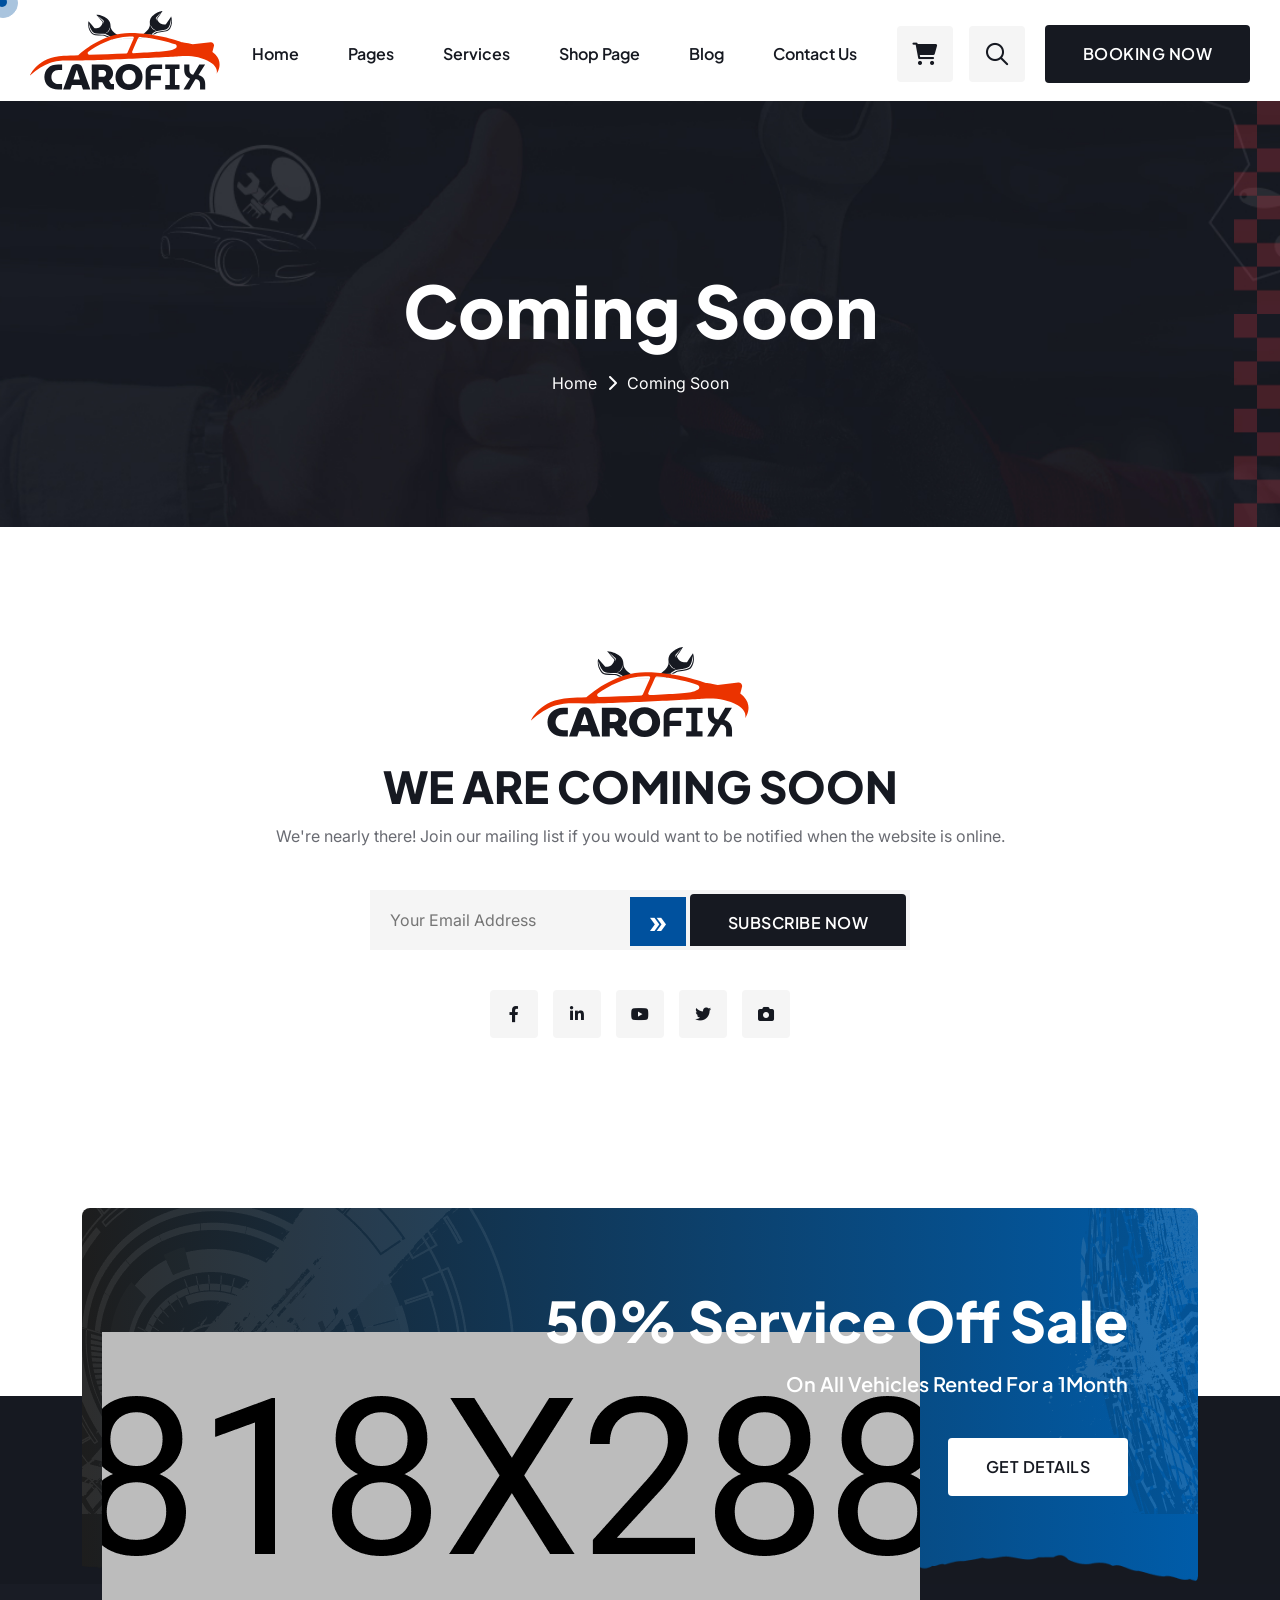
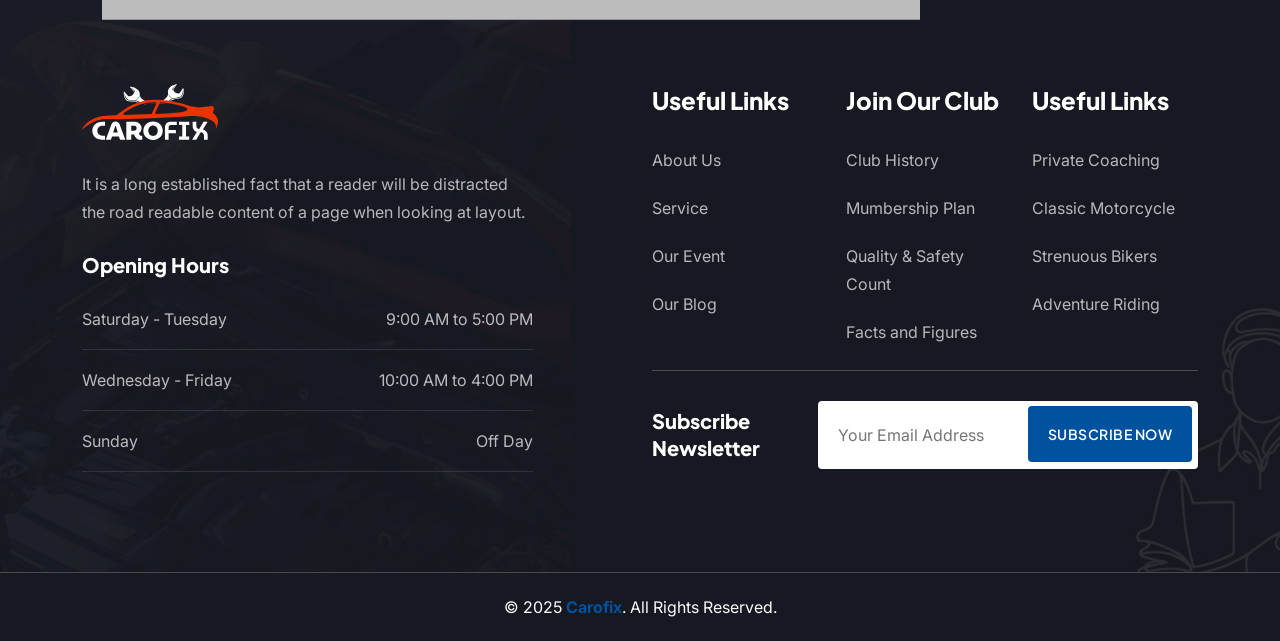
<file: coming-soon.html>
<!DOCTYPE html>
<html lang="en">
    <!--<< Header Area >>-->
    <head>
        <!-- ========== Meta Tags ========== -->
        <meta charset="UTF-8">
        <meta http-equiv="X-UA-Compatible" content="IE=edge">
        <meta name="viewport" content="width=device-width, initial-scale=1">
        <meta name="author" content="Pixel-plus">
        <meta name="description" content="CaroFix - Car Service & Repair HTML Template">
        <!-- ======== Page title ============ -->
        <title>CaroFix - Car Service & Repair HTML Template</title>
        <!--<< Favcion >>-->
        <link rel="shortcut icon" href="assets/img/favicon.svg">
        <!--<< Bootstrap min.css >>-->
        <link rel="stylesheet" href="assets/css/bootstrap.min.css">
        <!--<< All Min Css >>-->
        <link rel="stylesheet" href="assets/css/all.min.css">
        <!--<< Animate.css >>-->
        <link rel="stylesheet" href="assets/css/animate.css">
        <!--<< Magnific Popup.css >>-->
        <link rel="stylesheet" href="assets/css/magnific-popup.css">
        <!--<< MeanMenu.css >>-->
        <link rel="stylesheet" href="assets/css/meanmenu.css">
        <!--<< Swiper Bundle.css >>-->
        <link rel="stylesheet" href="assets/css/swiper-bundle.min.css">
        <!--<< Nice Select.css >>-->
        <link rel="stylesheet" href="assets/css/nice-select.css">
        <!--<< Icomon.css >>-->
        <link rel="stylesheet" href="assets/css/icomon.css">
        <!--<< Main.css >>-->
        <link rel="stylesheet" href="assets/css/main.css">
    </head>
    <body>

       <!-- Preloader Start -->
        <div id="preloader" class="preloader">
            <div class="animation-preloader">
                <div class="spinner">                
                </div>
                <div class="txt-loading">
                    <span data-text-preloader="C" class="letters-loading">
                        C
                    </span>
                    <span data-text-preloader="A" class="letters-loading">
                        A
                    </span>
                    <span data-text-preloader="R" class="letters-loading">
                        R
                    </span>
                    <span data-text-preloader="O" class="letters-loading">
                        O
                    </span>
                    <span data-text-preloader="F" class="letters-loading">
                        F
                    </span>
                    <span data-text-preloader="I" class="letters-loading">
                        I
                    </span>
                    <span data-text-preloader="X" class="letters-loading">
                        X
                    </span>
                </div>
                <p class="text-center">Loading</p>
            </div>
            <div class="loader">
                <div class="row">
                    <div class="col-3 loader-section section-left">
                        <div class="bg"></div>
                    </div>
                    <div class="col-3 loader-section section-left">
                        <div class="bg"></div>
                    </div>
                    <div class="col-3 loader-section section-right">
                        <div class="bg"></div>
                    </div>
                    <div class="col-3 loader-section section-right">
                        <div class="bg"></div>
                    </div>
                </div>
            </div>
        </div>  

        <!-- GT Back To Top Start -->
        <button id="gt-back-top" class="gt-back-to-top show">
           <img src="assets/img/icon/up-arrow.svg" alt="">
        </button>

        <!-- GT MouseCursor Start -->
        <div class="mouseCursor cursor-outer"></div>
        <div class="mouseCursor cursor-inner"></div>

      <!-- Offcanvas Area Start -->
        <div class="fix-area">
            <div class="offcanvas__info">
                <div class="offcanvas__wrapper">
                    <div class="offcanvas__content">
                        <div class="offcanvas__top mb-5 d-flex justify-content-between align-items-center">
                            <div class="offcanvas__logo">
                                <a href="index.html">
                                    <img src="assets/img/logo/black-logo-2.svg" alt="logo-img">
                                </a>
                            </div>
                            <div class="offcanvas__close">
                                <button>
                                <i class="fas fa-times"></i>
                                </button>
                            </div>
                        </div>
                        <p class="text d-none d-xl-block">
                            Nullam dignissim, ante scelerisque the  is euismod fermentum odio sem semper the is erat, a feugiat leo urna eget eros. Duis Aenean a imperdiet risus.
                        </p>
                        <div class="mobile-menu fix mb-3"></div>
                        <div class="offcanvas__contact">
                            <h4>Contact Info</h4>
                            <ul>
                                <li class="d-flex align-items-center">
                                    <div class="offcanvas__contact-icon">
                                        <i class="fal fa-map-marker-alt"></i>
                                    </div>
                                    <div class="offcanvas__contact-text">
                                        <a target="_blank" href="#">Main Street, Melbourne, Australia</a>
                                    </div>
                                </li>
                                <li class="d-flex align-items-center">
                                    <div class="offcanvas__contact-icon mr-15">
                                        <i class="fal fa-envelope"></i>
                                    </div>
                                    <div class="offcanvas__contact-text">
                                        <a href="mailto:info@example.com"><span class="mailto:info@example.com">info@example.com</span></a>
                                    </div>
                                </li>
                                <li class="d-flex align-items-center">
                                    <div class="offcanvas__contact-icon mr-15">
                                        <i class="fal fa-clock"></i>
                                    </div>
                                    <div class="offcanvas__contact-text">
                                        <a target="_blank" href="#">Mod-friday, 09am -05pm</a>
                                    </div>
                                </li>
                                <li class="d-flex align-items-center">
                                    <div class="offcanvas__contact-icon mr-15">
                                        <i class="far fa-phone"></i>
                                    </div>
                                    <div class="offcanvas__contact-text">
                                        <a href="tel:+11002345909">+11002345909</a>
                                    </div>
                                </li>
                            </ul>
                            <div class="header-button mt-4">
                                
                            </div>
                            <a href="contact.php" class="gt-theme-btn">
                                <span class="gt-text-btn">
                                    <span class="gt-text-2">BOOKING NOW</span>
                                </span>
                            </a>
                            <div class="social-icon d-flex align-items-center">
                                <a href="#"><i class="fab fa-facebook-f"></i></a>
                                <a href="#"><i class="fab fa-twitter"></i></a>
                                <a href="#"><i class="fab fa-youtube"></i></a>
                                <a href="#"><i class="fab fa-linkedin-in"></i></a>
                            </div>
                        </div>
                    </div>
                </div>
            </div>
        </div>
        <div class="offcanvas__overlay"></div>

        <!-- Header Section Start -->
        <header id="header-sticky" class="header-1 bg-theme">
            <div class="bg-shape">
                <img src="assets/img/logo/bg-shape.png" alt="img">
            </div>
            <div class="container-fluid">
                <div class="mega-menu-wrapper">
                    <div class="header-main">
                        <div class="logo">
                            <a href="index.html" class="header-logo1">
                                <img src="assets/img/logo/black-logo.svg" alt="logo-img">
                            </a>
                        </div>
                        <div class="header-main-right-item">
                            <div class="head-top-wrapper">
                                <ul>
                                    <li>
                                        Welcome To Car Repair & Service Template
                                    </li>
                                    <li>
                                        /
                                    </li>
                                    <li>
                                        Office Hours: 9:00 AM–6:00 PM, Monday–Friday
                                    </li>
                                </ul>
                                <div class="gt-social-icon d-flex align-items-center">
                                    <a href="#"><i class="fab fa-facebook-f"></i></a>
                                    <a href="#"><i class="fab fa-twitter"></i></a>
                                    <a href="#"><i class="fab fa-vimeo-v"></i></a>
                                    <a href="#"><i class="fab fa-pinterest-p"></i></a>
                                </div>
                            </div>
                            <div class="header-right-area">
                                <div class="mean__menu-wrapper">
                                <div class="main-menu">
                                    <nav id="mobile-menu">
                                        <ul>
                                            <li class="has-dropdown active menu-thumb">
                                                <a href="index.html">
                                                    Home 
                                                </a>
                                                <ul class="submenu has-homemenu">
                                                    <li>
                                                        <div class="homemenu-items">
                                                            <div class="homemenu">
                                                                <div class="homemenu-thumb">
                                                                    <img src="assets/img/header/home-1.jpg" alt="img">
                                                                    <div class="demo-button">
                                                                        <a href="index.html" class="gt-theme-btn">
                                                                            <span class="gt-text-btn">
                                                                                <span class="gt-text-2"> Multi Page</span>
                                                                            </span>
                                                                        </a>
                                                                    </div>
                                                                </div>
                                                                <div class="homemenu-content text-center">
                                                                    <h4 class="homemenu-title">
                                                                    Home 01
                                                                    </h4>
                                                                </div>
                                                            </div>
                                                            <div class="homemenu">
                                                                <div class="homemenu-thumb mb-15">
                                                                    <img src="assets/img/header/home-2.jpg" alt="img">
                                                                    <div class="demo-button">
                                                                        <a href="index-2.html" class="gt-theme-btn">
                                                                            <span class="gt-text-btn">
                                                                                <span class="gt-text-2"> Multi Page</span>
                                                                            </span>
                                                                        </a>
                                                                    </div>
                                                                </div>
                                                                <div class="homemenu-content text-center">
                                                                    <h4 class="homemenu-title">
                                                                        Home 02
                                                                    </h4>
                                                                </div>
                                                            </div>
                                                            <div class="homemenu">
                                                                <div class="homemenu-thumb mb-15">
                                                                    <img src="assets/img/header/home-3.jpg" alt="img">
                                                                    <div class="demo-button">
                                                                        <a href="index-3.html" class="gt-theme-btn">
                                                                            <span class="gt-text-btn">
                                                                                <span class="gt-text-2">Multi Page</span>
                                                                            </span>
                                                                        </a>
                                                                    </div>
                                                                </div>
                                                                <div class="homemenu-content text-center">
                                                                    <h4 class="homemenu-title">
                                                                    Home 03
                                                                    </h4>
                                                                </div>
                                                            </div>
                                                        </div>
                                                    </li>
                                                </ul>
                                            </li>
                                            <li class="has-dropdown active d-xl-none">
                                                <a href="index.html" class="border-none">
                                                Home
                                                </a>
                                                <ul class="submenu">
                                                    <li><a href="index.html">Home 01</a></li>
                                                    <li><a href="index-2.html">Home 02</a></li>
                                                    <li><a href="index-3.html">Home 03</a></li>
                                                </ul>
                                            </li>
                                            <li class="has-dropdown">
                                                <a href="news.html">
                                                    Pages
                                                </a>
                                                <ul class="submenu">
                                                    <li><a href="about.html">About Us</a></li>
                                                    <li class="has-dropdown">
                                                        <a href="project-details.html">
                                                            Our project
                                                            <i class="fas fa-angle-right"></i>
                                                        </a>
                                                        <ul class="submenu">
                                                            <li><a href="project.html">Our project</a></li>
                                                            <li><a href="project-details.html">project Details</a></li>
                                                        </ul>
                                                    </li>
                                                    <li class="has-dropdown">
                                                        <a href="team-details.html">
                                                            Our Team
                                                            <i class="fas fa-angle-right"></i>
                                                        </a>
                                                        <ul class="submenu">
                                                            <li><a href="team.html">Our Team</a></li>
                                                            <li><a href="team-details.html">Team Details</a></li>
                                                        </ul>
                                                    </li>
                                                    <li><a href="pricing.html">Our Pricing</a></li>
                                                    <li><a href="coming-soon.html">Coming Soon</a></li>
                                                    <li><a href="404.html">404 Page</a></li>
                                                </ul>
                                            </li>
                                            <li>
                                                <a href="service-details.html">
                                                    Services
                                                </a>
                                                <ul class="submenu">
                                                    <li><a href="service.html">Service Page</a></li>
                                                    <li><a href="service-details.html">Service Details</a></li>
                                                </ul>
                                            </li>
                                             <li>
                                                <a href="shop-details.html">
                                                    Shop Page
                                                </a>
                                                    <ul class="submenu">
                                                        <li><a href="shop.html">Shop Grid</a></li>
                                                        <li><a href="shop-list.html">Shop List</a></li>
                                                        <li><a href="shop-cart.html">Shop Cart</a></li>
                                                        <li><a href="shop-details.html">Shop Details</a></li>
                                                        <li><a href="checkout.html">Checkout</a></li>
                                                    </ul>
                                                </li>
                                            <li>
                                                <a href="news-details.html">
                                                    Blog
                                                </a>
                                                <ul class="submenu">
                                                    <li><a href="news-grid.html">Blog Grid</a></li>
                                                    <li><a href="news.html">Blog Standard</a></li>
                                                    <li><a href="news-details.html">Blog Details</a></li>
                                                </ul>
                                            </li>
                                            <li>
                                                <a href="contact.html">Contact Us</a>
                                            </li>
                                        </ul>
                                    </nav>
                                </div>
                                </div>
                                <div class="header-right d-flex justify-content-end align-items-center">
                                    <div class="header-right-icon">
                                        <a href="shop-cart.html" class="cart-icon"><i class="fa-solid fa-cart-shopping"></i></a>
                                        <a href="#" class="main-header__search search-toggler">
                                            <i class="fa-regular fa-magnifying-glass"></i>
                                        </a>
                                    </div>
                                    <a href="contact.html" class="gt-theme-btn">
                                        <span class="gt-text-btn">
                                            <span class="gt-text-2">BOOKING NOW</span>
                                        </span>
                                    </a>
                                    <div class="header__hamburger d-xl-none my-auto">
                                        <div class="sidebar__toggle">
                                            <div class="header-bar">
                                                <span></span>
                                                <span></span>
                                            </div>
                                        </div>
                                    </div>
                                </div>
                            </div>
                        </div>
                    </div>
                </div>
            </div>
        </header>

        <!-- GT Search Start -->
        <div class="search-popup">
            <div class="search-popup__overlay search-toggler"></div>
            <div class="search-popup__content">
                <form role="search" method="get" class="search-popup__form" action="#">
                    <input type="text" id="search" name="search" placeholder="Search Here...">
                    <button type="submit" aria-label="search submit" class="search-btn">
                        <span><i class="fa-regular fa-magnifying-glass"></i></span>
                    </button>
                </form>
            </div>
        </div>

        <!-- GT Breadcrunb Section Start -->
        <div class="gt-breadcrumb-wrapper bg-cover" style="background-image: url('assets/img/breadcrumb-bg.jpg');">
            <div class="gt-right-shape">
                <img src="assets/img/breadcrumb-shape.jpg" alt="img">
            </div>
            <div class="container">
                <div class="gt-page-heading">
                    <div class="gt-breadcrumb-sub-title">
                        <h1 class="wow fadeInUp" data-wow-delay=".3s">Coming Soon</h1>
                    </div>
                    <ul class="gt-breadcrumb-items wow fadeInUp" data-wow-delay=".5s">
                        <li>
                            <a href="index.html">
                                Home
                            </a>
                        </li>
                        <li>
                            <i class="fa-solid fa-chevron-right"></i>
                        </li>
                        <li>
                             Coming Soon
                        </li>
                    </ul>
                </div>
            </div>
        </div>

        <!-- GT Coming-soon Section Start -->
        <section class="gt-coming-soon-section section-padding fix">
            <div class="container">
                <div class="row justify-content-center">
                    <div class="col-lg-8">
                        <div class="gt-coming-soon-items">
                            <a href="index.html" class="gt-footer-logo">
                                <img src="assets/img/logo/black-logo.svg" alt="img">
                            </a>
                            <h2 class="wow fadeInUp" data-wow-delay=".5s">
                                WE ARE COMING SOON
                            </h2>
                            <p class="wow fadeInUp" data-wow-delay=".3s">
                                We're nearly there! Join our mailing list if you would want to be notified when the website is online.
                            </p>
                            <form action="#">
                                <div class="form-clt">
                                    <input type="text" name="email" id="email1" placeholder="Your Email Address">
                                    <button type="submit" class="gt-theme-btn">
                                        <span class="gt-icon-btn"><i class="icon-icon-1"></i></span>
                                        <span class="gt-text-btn">
                                            <span class="gt-text-2">SUBSCRIBE NOW</span>
                                        </span>
                                    </button>
                                </div>
                            </form>
                            <div class="gt-social-icon d-flex align-items-center">
                                <a href="#"><i class="fab fa-facebook-f"></i></a>
                                <a href="#"><i class="fa-brands fa-linkedin-in"></i></a>
                                <a href="#"><i class="fa-brands fa-youtube"></i></a>
                                <a href="#"><i class="fab fa-twitter"></i></a>
                                <a href="#"><i class="fa-solid fa-camera"></i></a>
                            </div>
                        </div>
                    </div>
                </div>
            </div>
        </section>

        <!-- GT Cta Offer Section Start -->
        <section class="cta-offer-section">
            <div class="container">
                <div class="gt-cta-offer-wrapper">
                    <div class="line-shape">
                        <img src="assets/img/home-3/cta/line-shape.png" alt="img">
                    </div>
                    <div class="left-shape">
                        <img src="assets/img/home-3/cta/shape-1.png" alt="img">
                    </div>
                    <div class="right-shape">
                        <img src="assets/img/home-3/cta/shape-2.png" alt="img">
                    </div>
                    <div class="gt-cta-image">
                        <img src="assets/img/home-3/cta/cta-1.png" alt="img" class="wow wow img-custom-anim-left">
                    </div>
                    <div class="gt-cta-content">
                        <h2 class="wow fadeInUp" data-wow-delay=".3s">50% Service Off Sale</h2>
                        <h4 class="wow fadeInUp" data-wow-delay=".5s">On All Vehicles Rented For a 1Month</h4>
                        <a href="service-details.html" class="gt-theme-btn wow fadeInUp" data-wow-delay=".7s">
                            <span class="gt-text-btn">
                                <span class="gt-text-2">GET DETAILS</span>
                            </span>
                        </a>
                    </div>
                </div>
            </div>
        </section>

        <!-- GT Footer Section Start -->
        <footer class="gt-footer-section bg-cover fix" style="background-image: url('assets/img/footer-bg.jpg');">
            <div class="container">
                <div class="gt-footer-widget-wrapper">
                    <div class="row justify-content-between">
                        <div class="col-xl-5 col-lg-6 col-md-12 wow fadeInUp" data-wow-delay=".2s">
                            <div class="gt-footer-widget-items">
                                <div class="gt-widget-head">
                                    <a href="index.html" class="gt-footer-logo">
                                        <img src="assets/img/logo/white-logo.svg" alt="img">
                                    </a>
                                </div>
                                <div class="gt-footer-content">
                                    <p>
                                        It is a long established fact that a reader will be distracted the road readable content of a page when looking at layout. 
                                    </p>
                                    <div class="opening-hours-list">
                                        <h4>Opening Hours</h4>
                                        <ul class="opening-list">
                                            <li>
                                                Saturday - Tuesday
                                                <span>9:00 AM to 5:00 PM</span>
                                            </li>
                                            <li>
                                                Wednesday - Friday
                                                <span>10:00 AM to 4:00 PM</span>
                                            </li>
                                            <li>
                                                Sunday
                                                <span>Off Day</span>
                                            </li>
                                        </ul>
                                    </div>
                                </div>
                            </div>
                        </div>
                        <div class="col-xl-6">
                            <div class="row">
                                <div class="col-xl-4 col-lg-3 col-md-6 col-sm-6 wow fadeInUp" data-wow-delay=".4s">
                                    <div class="gt-footer-widget-items">
                                        <div class="gt-widget-head">
                                            <h3>Useful Links</h3>
                                        </div>
                                        <ul class="gt-list-area">
                                            <li>
                                                <a href="about.html">
                                                    About Us
                                                </a>
                                            </li>
                                            <li>
                                                <a href="service.html">
                                                    Service
                                                </a>
                                            </li>
                                            <li>
                                                <a href="event.html">
                                                    Our Event
                                                </a>
                                            </li>
                                            <li>
                                                <a href="news.html">
                                                    Our Blog
                                                </a>
                                            </li>
                                        </ul>
                                    </div>
                                </div>
                                <div class="col-xl-4 ps-lg-3 col-lg-3 col-md-6 col-sm-6 wow fadeInUp" data-wow-delay=".6s">
                                    <div class="gt-footer-widget-items">
                                        <div class="gt-widget-head">
                                            <h3>Join Our Club </h3>
                                        </div>
                                        <ul class="gt-list-area">
                                            <li>
                                                <a href="service-details.html">
                                                    Club History
                                                </a>
                                            </li>
                                            <li>
                                                <a href="service-details.html">
                                                    Mumbership Plan
                                                </a>
                                            </li>
                                            <li>
                                                <a href="service-details.html">
                                                    Quality & Safety Count
                                                </a>
                                            </li>
                                            <li>
                                                <a href="service-details.html">
                                                    Facts and Figures
                                                </a>
                                            </li>
                                        </ul>
                                    </div>
                                </div>
                                <div class="col-xl-4 ps-xxl-5 col-lg-4 col-md-6 col-sm-6 wow fadeInUp" data-wow-delay=".8s">
                                    <div class="gt-footer-widget-items">
                                        <div class="gt-widget-head">
                                            <h3>Useful Links</h3>
                                        </div>
                                        <ul class="gt-list-area">
                                            <li>
                                                <a href="service-details.html">
                                                    Private Coaching
                                                </a>
                                            </li>
                                            <li>
                                                <a href="service-details.html">
                                                    Classic Motorcycle
                                                </a>
                                            </li>
                                            <li>
                                                <a href="service-details.html">
                                                    Strenuous Bikers
                                                </a>
                                            </li>
                                            <li>
                                                <a href="service-details.html">
                                                    Adventure Riding
                                                </a>
                                            </li>
                                        </ul>
                                    </div>
                                </div>
                            </div>
                            <div class="">
                                <div class="gt-footer-newsletter wow fadeInUp" data-wow-delay=".3s">
                                    <div class="gt-newsletter-content">
                                        <h3>Subscribe Newsletter</h3>
                                    </div>
                                    <form action="#">
                                        <div class="form-clt">
                                            <input type="text" name="email" id="email" placeholder="Your Email Address">
                                            <button type="submit" class="gt-theme-btn">
                                                <span class="gt-text-btn">
                                                    <span class="gt-text-2">SUBSCRIBE NOW</span>
                                                </span>
                                            </button>
                                        </div>
                                    </form>
                                </div>
                            </div>
                        </div>
                    </div>
                </div>
            </div>
            <div class="footer-bottom wow fadeInUp" data-wow-delay=".3s">
                <p>© 2025 <b>Carofix</b>. All Rights Reserved.</p>
            </div>

        </footer>
        
        <!--<< All JS Plugins >>-->
        <script src="assets/js/jquery-3.7.1.min.js"></script>
        <!--<< Viewport Js >>-->
        <script src="assets/js/viewport.jquery.js"></script>
        <!--<< Bootstrap Js >>-->
        <script src="assets/js/bootstrap.bundle.min.js"></script>
        <!--<< nice-selec Js >>-->
        <script src="assets/js/jquery.nice-select.min.js"></script>
        <!--<< Waypoints Js >>-->
        <script src="assets/js/jquery.waypoints.js"></script>
        <!--<< Counterup Js >>-->
        <script src="assets/js/jquery.counterup.min.js"></script>
        <!--<< Swiper Slider Js >>-->
        <script src="assets/js/swiper-bundle.min.js"></script>
        <!--<< MeanMenu Js >>-->
        <script src="assets/js/jquery.meanmenu.min.js"></script>
        <!--<< Magnific Popup Js >>-->
        <script src="assets/js/jquery.magnific-popup.min.js"></script>
        <!--<< Wow Animation Js >>-->
        <script src="assets/js/wow.min.js"></script>
        <!--<< Main.js >>-->
        <script src="assets/js/main.js"></script>
    </body>
</html>
</file>
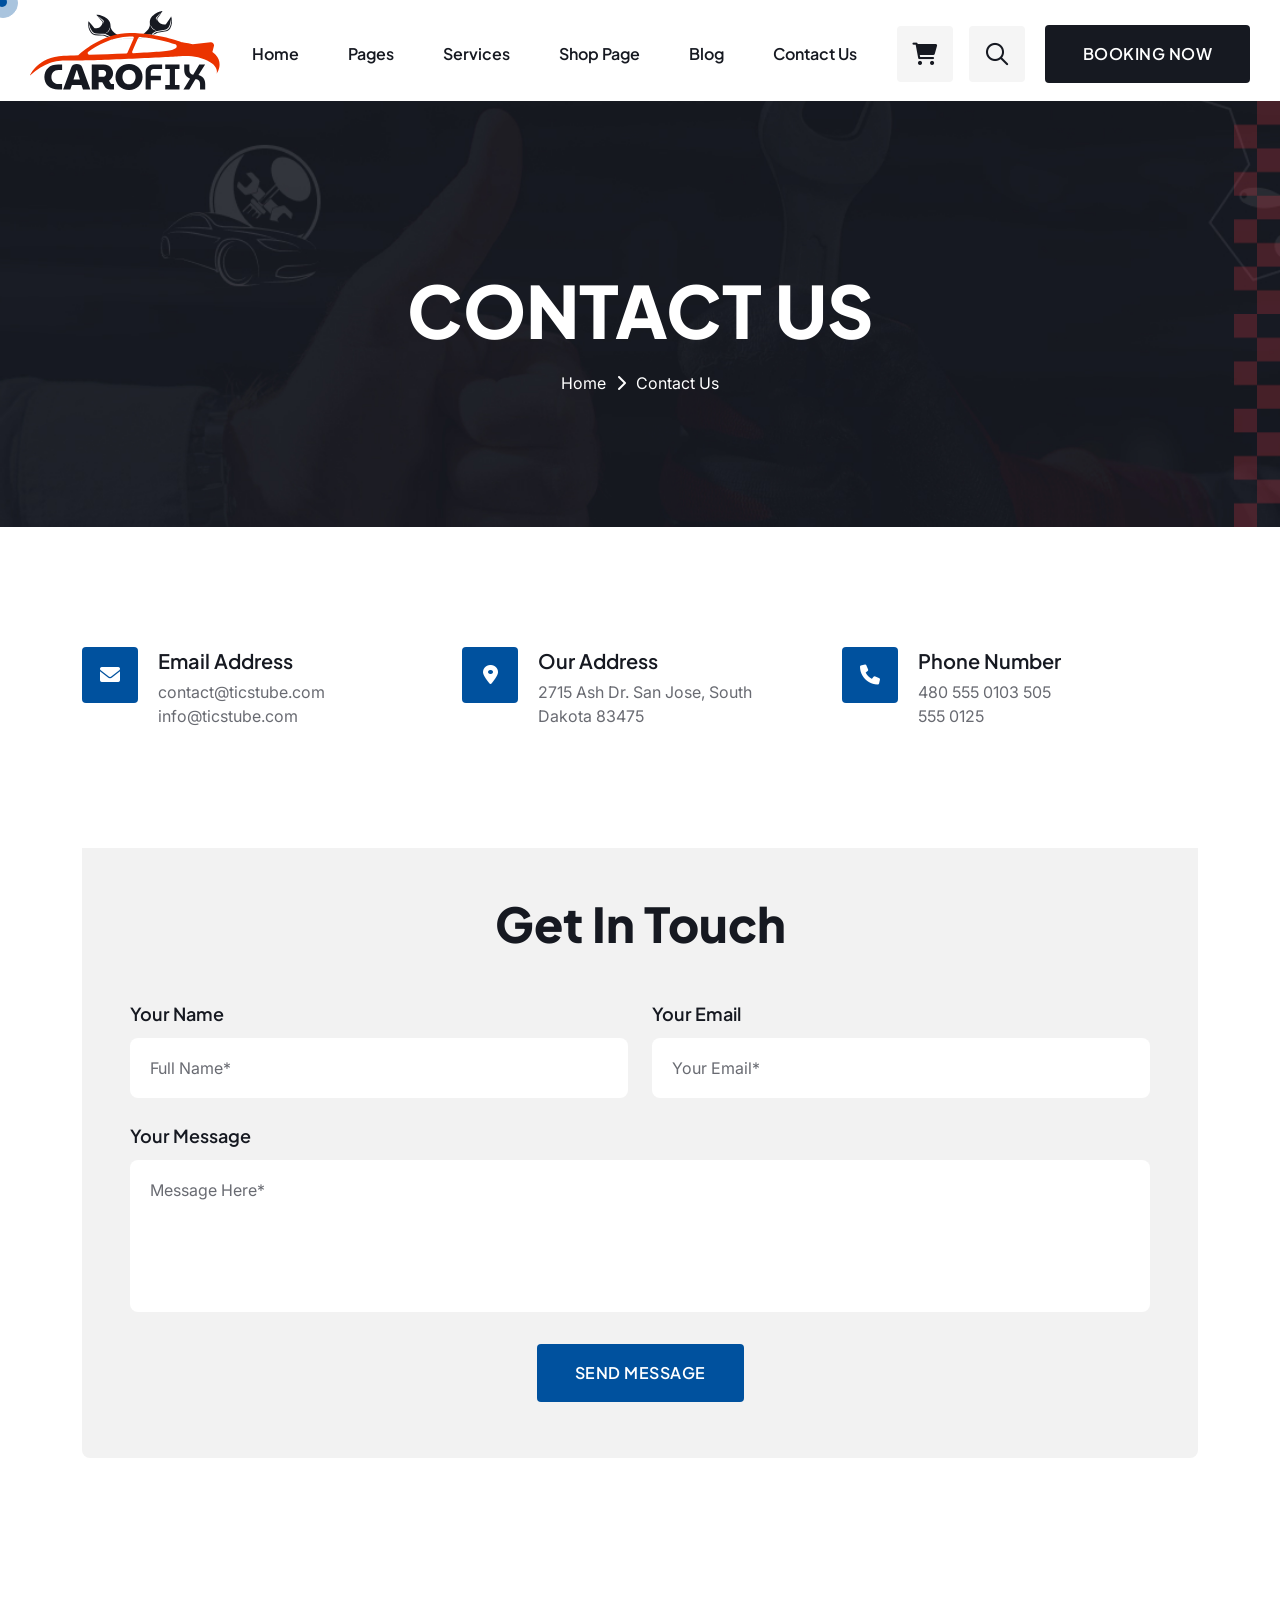
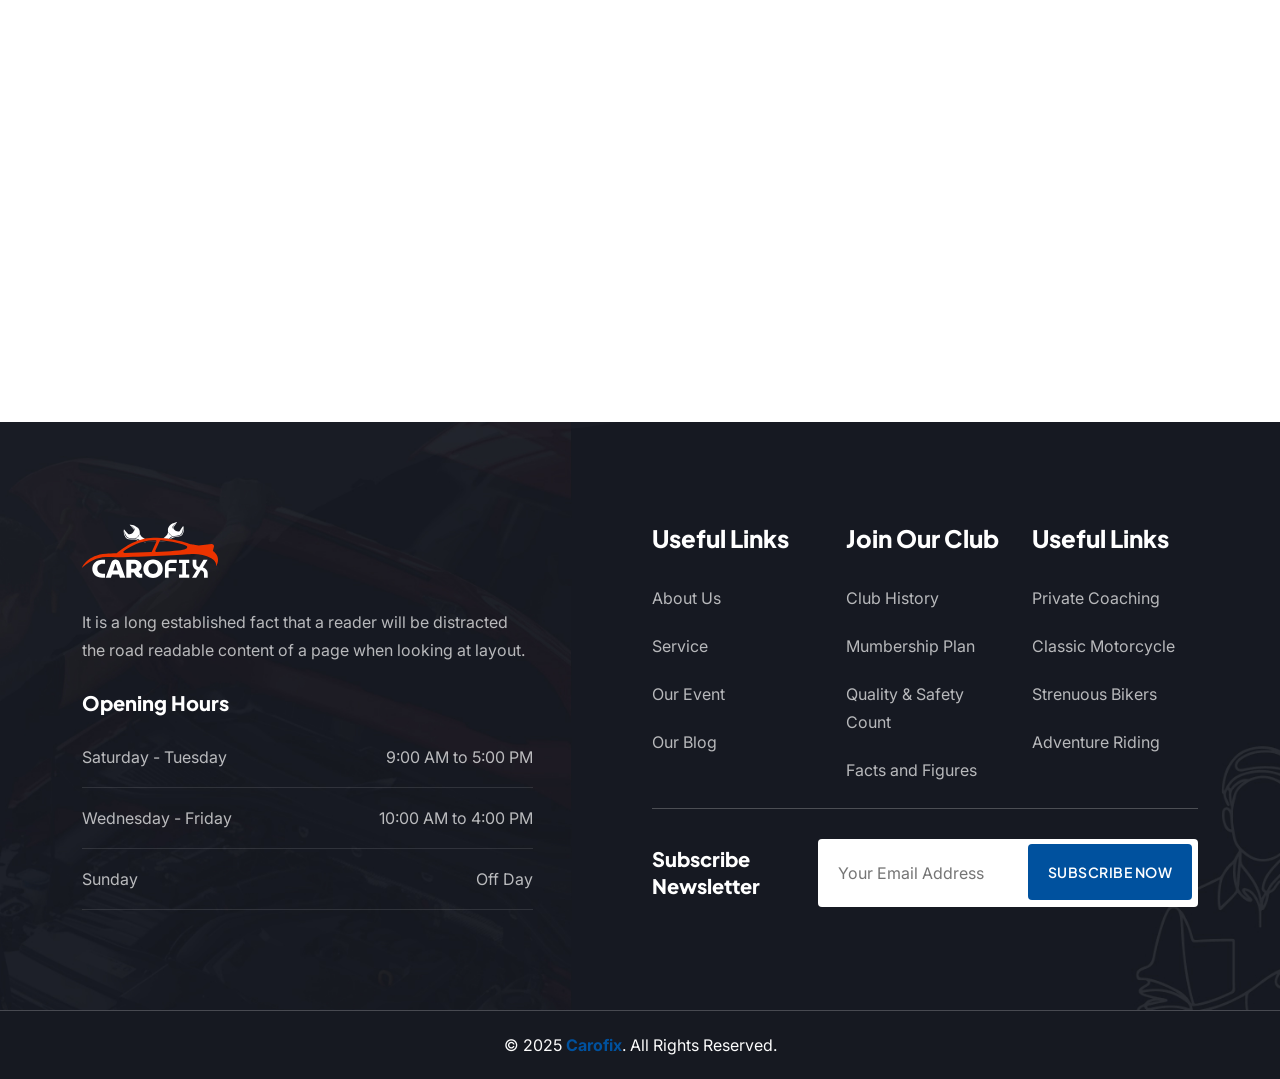
<file: contact.html>
<!DOCTYPE html>
<html lang="en">
    <!--<< Header Area >>-->
    <head>
        <!-- ========== Meta Tags ========== -->
        <meta charset="UTF-8">
        <meta http-equiv="X-UA-Compatible" content="IE=edge">
        <meta name="viewport" content="width=device-width, initial-scale=1">
        <meta name="author" content="Pixel-plus">
        <meta name="description" content="CaroFix - Car Service & Repair HTML Template">
        <!-- ======== Page title ============ -->
        <title>CaroFix - Car Service & Repair HTML Template</title>
        <!--<< Favcion >>-->
        <link rel="shortcut icon" href="assets/img/favicon.svg">
        <!--<< Bootstrap min.css >>-->
        <link rel="stylesheet" href="assets/css/bootstrap.min.css">
        <!--<< All Min Css >>-->
        <link rel="stylesheet" href="assets/css/all.min.css">
        <!--<< Animate.css >>-->
        <link rel="stylesheet" href="assets/css/animate.css">
        <!--<< Magnific Popup.css >>-->
        <link rel="stylesheet" href="assets/css/magnific-popup.css">
        <!--<< MeanMenu.css >>-->
        <link rel="stylesheet" href="assets/css/meanmenu.css">
        <!--<< Swiper Bundle.css >>-->
        <link rel="stylesheet" href="assets/css/swiper-bundle.min.css">
        <!--<< Nice Select.css >>-->
        <link rel="stylesheet" href="assets/css/nice-select.css">
        <!--<< Icomon.css >>-->
        <link rel="stylesheet" href="assets/css/icomon.css">
        <!--<< Main.css >>-->
        <link rel="stylesheet" href="assets/css/main.css">
    </head>
    <body>

       <!-- Preloader Start -->
        <div id="preloader" class="preloader">
            <div class="animation-preloader">
                <div class="spinner">                
                </div>
                <div class="txt-loading">
                    <span data-text-preloader="C" class="letters-loading">
                        C
                    </span>
                    <span data-text-preloader="A" class="letters-loading">
                        A
                    </span>
                    <span data-text-preloader="R" class="letters-loading">
                        R
                    </span>
                    <span data-text-preloader="O" class="letters-loading">
                        O
                    </span>
                    <span data-text-preloader="F" class="letters-loading">
                        F
                    </span>
                    <span data-text-preloader="I" class="letters-loading">
                        I
                    </span>
                    <span data-text-preloader="X" class="letters-loading">
                        X
                    </span>
                </div>
                <p class="text-center">Loading</p>
            </div>
            <div class="loader">
                <div class="row">
                    <div class="col-3 loader-section section-left">
                        <div class="bg"></div>
                    </div>
                    <div class="col-3 loader-section section-left">
                        <div class="bg"></div>
                    </div>
                    <div class="col-3 loader-section section-right">
                        <div class="bg"></div>
                    </div>
                    <div class="col-3 loader-section section-right">
                        <div class="bg"></div>
                    </div>
                </div>
            </div>
        </div>  

        <!-- GT Back To Top Start -->
        <button id="gt-back-top" class="gt-back-to-top show">
           <img src="assets/img/icon/up-arrow.svg" alt="">
        </button>

        <!-- GT MouseCursor Start -->
        <div class="mouseCursor cursor-outer"></div>
        <div class="mouseCursor cursor-inner"></div>

        <!-- Offcanvas Area Start -->
        <div class="fix-area">
            <div class="offcanvas__info">
                <div class="offcanvas__wrapper">
                    <div class="offcanvas__content">
                        <div class="offcanvas__top mb-5 d-flex justify-content-between align-items-center">
                            <div class="offcanvas__logo">
                                <a href="index.html">
                                    <img src="assets/img/logo/black-logo-2.svg" alt="logo-img">
                                </a>
                            </div>
                            <div class="offcanvas__close">
                                <button>
                                <i class="fas fa-times"></i>
                                </button>
                            </div>
                        </div>
                        <p class="text d-none d-xl-block">
                            Nullam dignissim, ante scelerisque the  is euismod fermentum odio sem semper the is erat, a feugiat leo urna eget eros. Duis Aenean a imperdiet risus.
                        </p>
                        <div class="mobile-menu fix mb-3"></div>
                        <div class="offcanvas__contact">
                            <h4>Contact Info</h4>
                            <ul>
                                <li class="d-flex align-items-center">
                                    <div class="offcanvas__contact-icon">
                                        <i class="fal fa-map-marker-alt"></i>
                                    </div>
                                    <div class="offcanvas__contact-text">
                                        <a target="_blank" href="#">Main Street, Melbourne, Australia</a>
                                    </div>
                                </li>
                                <li class="d-flex align-items-center">
                                    <div class="offcanvas__contact-icon mr-15">
                                        <i class="fal fa-envelope"></i>
                                    </div>
                                    <div class="offcanvas__contact-text">
                                        <a href="mailto:info@example.com"><span class="mailto:info@example.com">info@example.com</span></a>
                                    </div>
                                </li>
                                <li class="d-flex align-items-center">
                                    <div class="offcanvas__contact-icon mr-15">
                                        <i class="fal fa-clock"></i>
                                    </div>
                                    <div class="offcanvas__contact-text">
                                        <a target="_blank" href="#">Mod-friday, 09am -05pm</a>
                                    </div>
                                </li>
                                <li class="d-flex align-items-center">
                                    <div class="offcanvas__contact-icon mr-15">
                                        <i class="far fa-phone"></i>
                                    </div>
                                    <div class="offcanvas__contact-text">
                                        <a href="tel:+11002345909">+11002345909</a>
                                    </div>
                                </li>
                            </ul>
                            <div class="header-button mt-4">
                                
                            </div>
                            <a href="contact.php" class="gt-theme-btn">
                                <span class="gt-text-btn">
                                    <span class="gt-text-2">BOOKING NOW</span>
                                </span>
                            </a>
                            <div class="social-icon d-flex align-items-center">
                                <a href="#"><i class="fab fa-facebook-f"></i></a>
                                <a href="#"><i class="fab fa-twitter"></i></a>
                                <a href="#"><i class="fab fa-youtube"></i></a>
                                <a href="#"><i class="fab fa-linkedin-in"></i></a>
                            </div>
                        </div>
                    </div>
                </div>
            </div>
        </div>
        <div class="offcanvas__overlay"></div>

        <!-- Header Section Start -->
        <header id="header-sticky" class="header-1 bg-theme">
            <div class="bg-shape">
                <img src="assets/img/logo/bg-shape.png" alt="img">
            </div>
            <div class="container-fluid">
                <div class="mega-menu-wrapper">
                    <div class="header-main">
                        <div class="logo">
                            <a href="index.html" class="header-logo1">
                                <img src="assets/img/logo/black-logo.svg" alt="logo-img">
                            </a>
                        </div>
                        <div class="header-main-right-item">
                            <div class="head-top-wrapper">
                                <ul>
                                    <li>
                                        Welcome To Car Repair & Service Template
                                    </li>
                                    <li>
                                        /
                                    </li>
                                    <li>
                                        Office Hours: 9:00 AM–6:00 PM, Monday–Friday
                                    </li>
                                </ul>
                                <div class="gt-social-icon d-flex align-items-center">
                                    <a href="#"><i class="fab fa-facebook-f"></i></a>
                                    <a href="#"><i class="fab fa-twitter"></i></a>
                                    <a href="#"><i class="fab fa-vimeo-v"></i></a>
                                    <a href="#"><i class="fab fa-pinterest-p"></i></a>
                                </div>
                            </div>
                            <div class="header-right-area">
                                <div class="mean__menu-wrapper">
                                <div class="main-menu">
                                    <nav id="mobile-menu">
                                        <ul>
                                            <li class="has-dropdown active menu-thumb">
                                                <a href="index.html">
                                                    Home 
                                                </a>
                                                <ul class="submenu has-homemenu">
                                                    <li>
                                                        <div class="homemenu-items">
                                                            <div class="homemenu">
                                                                <div class="homemenu-thumb">
                                                                    <img src="assets/img/header/home-1.jpg" alt="img">
                                                                    <div class="demo-button">
                                                                        <a href="index.html" class="gt-theme-btn">
                                                                            <span class="gt-text-btn">
                                                                                <span class="gt-text-2"> Multi Page</span>
                                                                            </span>
                                                                        </a>
                                                                    </div>
                                                                </div>
                                                                <div class="homemenu-content text-center">
                                                                    <h4 class="homemenu-title">
                                                                    Home 01
                                                                    </h4>
                                                                </div>
                                                            </div>
                                                            <div class="homemenu">
                                                                <div class="homemenu-thumb mb-15">
                                                                    <img src="assets/img/header/home-2.jpg" alt="img">
                                                                    <div class="demo-button">
                                                                        <a href="index-2.html" class="gt-theme-btn">
                                                                            <span class="gt-text-btn">
                                                                                <span class="gt-text-2"> Multi Page</span>
                                                                            </span>
                                                                        </a>
                                                                    </div>
                                                                </div>
                                                                <div class="homemenu-content text-center">
                                                                    <h4 class="homemenu-title">
                                                                        Home 02
                                                                    </h4>
                                                                </div>
                                                            </div>
                                                            <div class="homemenu">
                                                                <div class="homemenu-thumb mb-15">
                                                                    <img src="assets/img/header/home-3.jpg" alt="img">
                                                                    <div class="demo-button">
                                                                        <a href="index-3.html" class="gt-theme-btn">
                                                                            <span class="gt-text-btn">
                                                                                <span class="gt-text-2">Multi Page</span>
                                                                            </span>
                                                                        </a>
                                                                    </div>
                                                                </div>
                                                                <div class="homemenu-content text-center">
                                                                    <h4 class="homemenu-title">
                                                                    Home 03
                                                                    </h4>
                                                                </div>
                                                            </div>
                                                        </div>
                                                    </li>
                                                </ul>
                                            </li>
                                            <li class="has-dropdown active d-xl-none">
                                                <a href="index.html" class="border-none">
                                                Home
                                                </a>
                                                <ul class="submenu">
                                                    <li><a href="index.html">Home 01</a></li>
                                                    <li><a href="index-2.html">Home 02</a></li>
                                                    <li><a href="index-3.html">Home 03</a></li>
                                                </ul>
                                            </li>
                                            <li class="has-dropdown">
                                                <a href="news.html">
                                                    Pages
                                                </a>
                                                <ul class="submenu">
                                                    <li><a href="about.html">About Us</a></li>
                                                    <li class="has-dropdown">
                                                        <a href="project-details.html">
                                                            Our project
                                                            <i class="fas fa-angle-right"></i>
                                                        </a>
                                                        <ul class="submenu">
                                                            <li><a href="project.html">Our project</a></li>
                                                            <li><a href="project-details.html">project Details</a></li>
                                                        </ul>
                                                    </li>
                                                    <li class="has-dropdown">
                                                        <a href="team-details.html">
                                                            Our Team
                                                            <i class="fas fa-angle-right"></i>
                                                        </a>
                                                        <ul class="submenu">
                                                            <li><a href="team.html">Our Team</a></li>
                                                            <li><a href="team-details.html">Team Details</a></li>
                                                        </ul>
                                                    </li>
                                                    <li><a href="pricing.html">Our Pricing</a></li>
                                                    <li><a href="coming-soon.html">Coming Soon</a></li>
                                                    <li><a href="404.html">404 Page</a></li>
                                                </ul>
                                            </li>
                                            <li>
                                                <a href="service-details.html">
                                                    Services
                                                </a>
                                                <ul class="submenu">
                                                    <li><a href="service.html">Service Page</a></li>
                                                    <li><a href="service-details.html">Service Details</a></li>
                                                </ul>
                                            </li>
                                             <li>
                                                <a href="shop-details.html">
                                                    Shop Page
                                                </a>
                                                    <ul class="submenu">
                                                        <li><a href="shop.html">Shop Grid</a></li>
                                                        <li><a href="shop-list.html">Shop List</a></li>
                                                        <li><a href="shop-cart.html">Shop Cart</a></li>
                                                        <li><a href="shop-details.html">Shop Details</a></li>
                                                        <li><a href="checkout.html">Checkout</a></li>
                                                    </ul>
                                                </li>
                                            <li>
                                                <a href="news-details.html">
                                                    Blog
                                                </a>
                                                <ul class="submenu">
                                                    <li><a href="news-grid.html">Blog Grid</a></li>
                                                    <li><a href="news.html">Blog Standard</a></li>
                                                    <li><a href="news-details.html">Blog Details</a></li>
                                                </ul>
                                            </li>
                                            <li>
                                                <a href="contact.html">Contact Us</a>
                                            </li>
                                        </ul>
                                    </nav>
                                </div>
                                </div>
                                <div class="header-right d-flex justify-content-end align-items-center">
                                    <div class="header-right-icon">
                                        <a href="shop-cart.html" class="cart-icon"><i class="fa-solid fa-cart-shopping"></i></a>
                                        <a href="#" class="main-header__search search-toggler">
                                            <i class="fa-regular fa-magnifying-glass"></i>
                                        </a>
                                    </div>
                                    <a href="contact.html" class="gt-theme-btn">
                                        <span class="gt-text-btn">
                                            <span class="gt-text-2">BOOKING NOW</span>
                                        </span>
                                    </a>
                                    <div class="header__hamburger d-xl-none my-auto">
                                        <div class="sidebar__toggle">
                                            <div class="header-bar">
                                                <span></span>
                                                <span></span>
                                            </div>
                                        </div>
                                    </div>
                                </div>
                            </div>
                        </div>
                    </div>
                </div>
            </div>
        </header>

        <!-- GT Search Start -->
        <div class="search-popup">
            <div class="search-popup__overlay search-toggler"></div>
            <div class="search-popup__content">
                <form role="search" method="get" class="search-popup__form" action="#">
                    <input type="text" id="search" name="search" placeholder="Search Here...">
                    <button type="submit" aria-label="search submit" class="search-btn">
                        <span><i class="fa-regular fa-magnifying-glass"></i></span>
                    </button>
                </form>
            </div>
        </div>

        <!-- GT Breadcrunb Section Start -->
        <div class="gt-breadcrumb-wrapper bg-cover" style="background-image: url('assets/img/breadcrumb-bg.jpg');">
            <div class="gt-right-shape">
                <img src="assets/img/breadcrumb-shape.jpg" alt="img">
            </div>
            <div class="container">
                <div class="gt-page-heading">
                    <div class="gt-breadcrumb-sub-title">
                        <h1 class="wow fadeInUp" data-wow-delay=".3s">CONTACT US</h1>
                    </div>
                    <ul class="gt-breadcrumb-items wow fadeInUp" data-wow-delay=".5s">
                        <li>
                            <a href="index.html">
                                Home
                            </a>
                        </li>
                        <li>
                            <i class="fa-solid fa-chevron-right"></i>
                        </li>
                        <li>
                            Contact Us
                        </li>
                    </ul>
                </div>
            </div>
        </div>

        <!-- GT Contact Section Start -->
        <section class="gt-contact-section section-padding fix pb-0">
            <div class="container">
                <div class="row g-4">
                   <div class="col-xl-4 col-lg-6 col-md-6">
                    <div class="contact-info-items">
                        <div class="icon">
                           <i class="fa-solid fa-envelope"></i>                         
                        </div>
                        <div class="content">
                            <h4>Email Address</h4>
                            <h6>
                                <a href="mailto:contact@ticstube.com">contact@ticstube.com</a> <br>
                                <a href="mailto:contact@ticstube.com">info@ticstube.com</a>
                            </h6>
                        </div>
                    </div>
                   </div>
                    <div class="col-xl-4 col-lg-6 col-md-6">
                        <div class="contact-info-items">
                            <div class="icon">
                                <i class="fa-solid fa-location-dot"></i>                             
                            </div>
                            <div class="content">
                                <h4>Our Address</h4>
                                <h6>
                                    2715 Ash Dr. San Jose, South <br> Dakota 83475
                                </h6>
                            </div>
                        </div>
                    </div>
                    <div class="col-xl-4 col-lg-6 col-md-6">
                        <div class="contact-info-items">
                            <div class="icon">
                                <i class="fa-solid fa-phone"></i>                             
                            </div>
                            <div class="content">
                                <h4>Phone Number</h4>
                                <h6>
                                    <a href="tel:4805550103505">480 555 0103 505</a> <br>
                                    <a href="tel:5550125">555 0125</a>
                                </h6>
                            </div>
                        </div>
                    </div>
                </div>
            </div>
        </section>

        <!-- GT Contact us Section Start -->
        <section class="gt-contact-us-section section-padding pb-0 fix">
            <div class="container">
                <div class="gt-contact-us-wrapper">
                    <h2>Get In Touch</h2>
                    <form action="#" id="contact-form" method="POST">
                        <div class="row g-4">
                            <div class="col-lg-6">
                                <div class="form-clt">
                                    <span>Your Name</span>
                                    <input type="text" name="name" id="name" placeholder="Full Name*">
                                </div>
                            </div>
                            <div class="col-lg-6">
                                <div class="form-clt">
                                    <span>Your Email</span>
                                    <input type="text" name="email" id="email2" placeholder="Your Email*">
                                </div>
                            </div>
                            <div class="col-lg-12">
                                <div class="form-clt">
                                    <span>Your Message</span>
                                    <textarea name="message" id="message" placeholder="Message Here*"></textarea>
                                </div>
                            </div>
                            <div class="col-lg-12">
                                <div class="contact-btn">
                                    <button type="submit" class="gt-theme-btn">
                                            <span class="gt-text-btn">
                                                <span class="gt-text-2">SEND MESSAGE</span>
                                        </span>
                                    </button>
                                </div>
                            </div>
                        </div>
                    </form>
                </div>
            </div>
        </section>

        <!-- GT Map Section Start -->
        <div class="gt-map-section">
            <div class="gt-map-items">
                <div class="googpemap">
                    <iframe src="https://www.google.com/maps/embed?pb=!1m18!1m12!1m3!1d6678.7619084840835!2d144.9618311901502!3d-37.81450084255415!2m3!1f0!2f0!3f0!3m2!1i1024!2i768!4f13.1!3m3!1m2!1s0x6ad642b4758afc1d%3A0x3119cc820fdfc62e!2sEnvato!5e0!3m2!1sen!2sbd!4v1641984054261!5m2!1sen!2sbd" style="border:0;" allowfullscreen="" loading="lazy"></iframe>
                </div>
            </div>
        </div>

        <!-- GT Footer Section Start -->
        <footer class="gt-footer-section bg-cover fix" style="background-image: url('assets/img/footer-bg.jpg');">
            <div class="container">
                <div class="gt-footer-widget-wrapper">
                    <div class="row justify-content-between">
                        <div class="col-xl-5 col-lg-6 col-md-12 wow fadeInUp" data-wow-delay=".2s">
                            <div class="gt-footer-widget-items">
                                <div class="gt-widget-head">
                                    <a href="index.html" class="gt-footer-logo">
                                        <img src="assets/img/logo/white-logo.svg" alt="img">
                                    </a>
                                </div>
                                <div class="gt-footer-content">
                                    <p>
                                        It is a long established fact that a reader will be distracted the road readable content of a page when looking at layout. 
                                    </p>
                                    <div class="opening-hours-list">
                                        <h4>Opening Hours</h4>
                                        <ul class="opening-list">
                                            <li>
                                                Saturday - Tuesday
                                                <span>9:00 AM to 5:00 PM</span>
                                            </li>
                                            <li>
                                                Wednesday - Friday
                                                <span>10:00 AM to 4:00 PM</span>
                                            </li>
                                            <li>
                                                Sunday
                                                <span>Off Day</span>
                                            </li>
                                        </ul>
                                    </div>
                                </div>
                            </div>
                        </div>
                        <div class="col-xl-6">
                            <div class="row">
                                <div class="col-xl-4 col-lg-3 col-md-6 col-sm-6 wow fadeInUp" data-wow-delay=".4s">
                                    <div class="gt-footer-widget-items">
                                        <div class="gt-widget-head">
                                            <h3>Useful Links</h3>
                                        </div>
                                        <ul class="gt-list-area">
                                            <li>
                                                <a href="about.html">
                                                    About Us
                                                </a>
                                            </li>
                                            <li>
                                                <a href="service.html">
                                                    Service
                                                </a>
                                            </li>
                                            <li>
                                                <a href="event.html">
                                                    Our Event
                                                </a>
                                            </li>
                                            <li>
                                                <a href="news.html">
                                                    Our Blog
                                                </a>
                                            </li>
                                        </ul>
                                    </div>
                                </div>
                                <div class="col-xl-4 ps-lg-3 col-lg-3 col-md-6 col-sm-6 wow fadeInUp" data-wow-delay=".6s">
                                    <div class="gt-footer-widget-items">
                                        <div class="gt-widget-head">
                                            <h3>Join Our Club </h3>
                                        </div>
                                        <ul class="gt-list-area">
                                            <li>
                                                <a href="service-details.html">
                                                    Club History
                                                </a>
                                            </li>
                                            <li>
                                                <a href="service-details.html">
                                                    Mumbership Plan
                                                </a>
                                            </li>
                                            <li>
                                                <a href="service-details.html">
                                                    Quality & Safety Count
                                                </a>
                                            </li>
                                            <li>
                                                <a href="service-details.html">
                                                    Facts and Figures
                                                </a>
                                            </li>
                                        </ul>
                                    </div>
                                </div>
                                <div class="col-xl-4 ps-xxl-5 col-lg-4 col-md-6 col-sm-6 wow fadeInUp" data-wow-delay=".8s">
                                    <div class="gt-footer-widget-items">
                                        <div class="gt-widget-head">
                                            <h3>Useful Links</h3>
                                        </div>
                                        <ul class="gt-list-area">
                                            <li>
                                                <a href="service-details.html">
                                                    Private Coaching
                                                </a>
                                            </li>
                                            <li>
                                                <a href="service-details.html">
                                                    Classic Motorcycle
                                                </a>
                                            </li>
                                            <li>
                                                <a href="service-details.html">
                                                    Strenuous Bikers
                                                </a>
                                            </li>
                                            <li>
                                                <a href="service-details.html">
                                                    Adventure Riding
                                                </a>
                                            </li>
                                        </ul>
                                    </div>
                                </div>
                            </div>
                            <div class="">
                                <div class="gt-footer-newsletter wow fadeInUp" data-wow-delay=".3s">
                                    <div class="gt-newsletter-content">
                                        <h3>Subscribe Newsletter</h3>
                                    </div>
                                    <form action="#">
                                        <div class="form-clt">
                                            <input type="text" name="email" id="email" placeholder="Your Email Address">
                                            <button type="submit" class="gt-theme-btn">
                                                <span class="gt-text-btn">
                                                    <span class="gt-text-2">SUBSCRIBE NOW</span>
                                                </span>
                                            </button>
                                        </div>
                                    </form>
                                </div>
                            </div>
                        </div>
                    </div>
                </div>
            </div>
            <div class="footer-bottom wow fadeInUp" data-wow-delay=".3s">
                <p>© 2025 <b>Carofix</b>. All Rights Reserved.</p>
            </div>

        </footer>
        
        <!--<< All JS Plugins >>-->
        <script src="assets/js/jquery-3.7.1.min.js"></script>
        <!--<< Viewport Js >>-->
        <script src="assets/js/viewport.jquery.js"></script>
        <!--<< Bootstrap Js >>-->
        <script src="assets/js/bootstrap.bundle.min.js"></script>
        <!--<< nice-selec Js >>-->
        <script src="assets/js/jquery.nice-select.min.js"></script>
        <!--<< Waypoints Js >>-->
        <script src="assets/js/jquery.waypoints.js"></script>
        <!--<< Counterup Js >>-->
        <script src="assets/js/jquery.counterup.min.js"></script>
        <!--<< Swiper Slider Js >>-->
        <script src="assets/js/swiper-bundle.min.js"></script>
        <!--<< MeanMenu Js >>-->
        <script src="assets/js/jquery.meanmenu.min.js"></script>
        <!--<< Magnific Popup Js >>-->
        <script src="assets/js/jquery.magnific-popup.min.js"></script>
        <!--<< Wow Animation Js >>-->
        <script src="assets/js/wow.min.js"></script>
        <!--<< Ajax Mail Js >>-->
        <script src="assets/js/ajax-mail.js"></script>
        <!--<< Main.js >>-->
        <script src="assets/js/main.js"></script>
    </body>
</html>
</file>
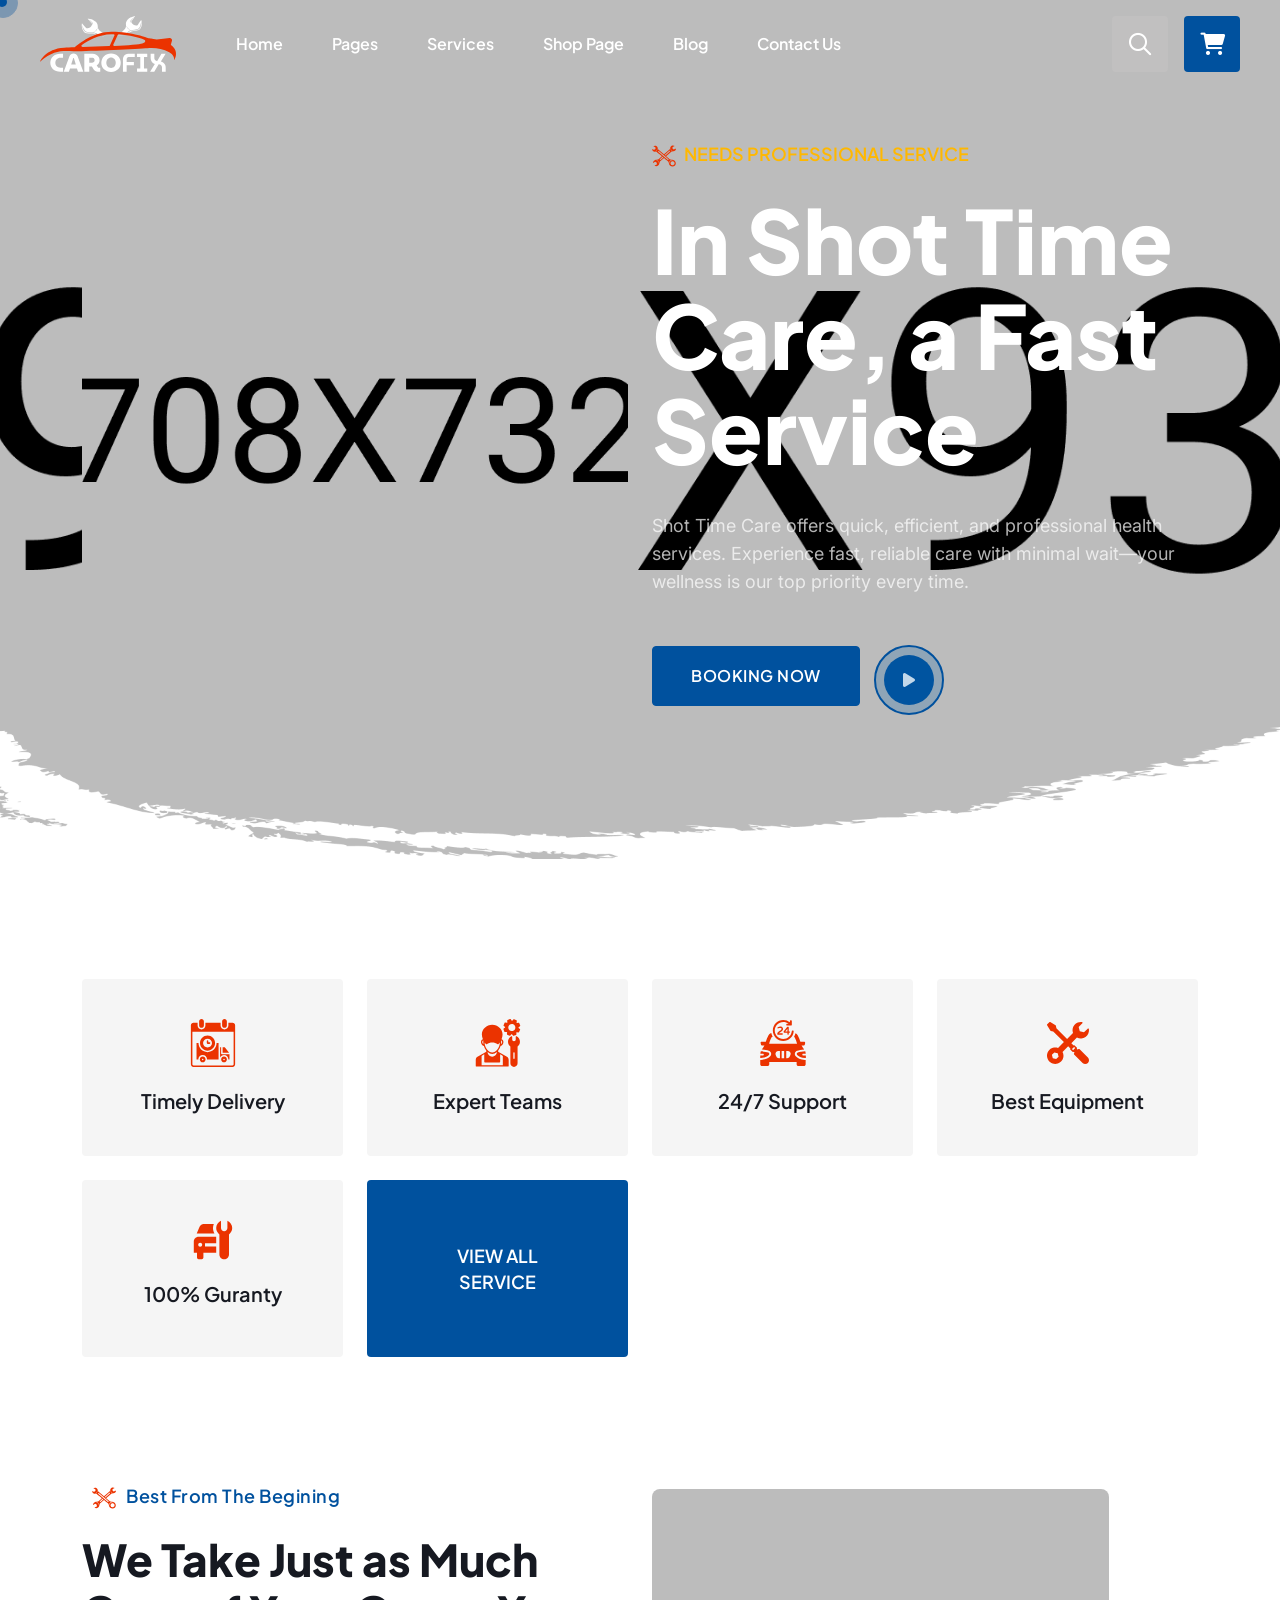
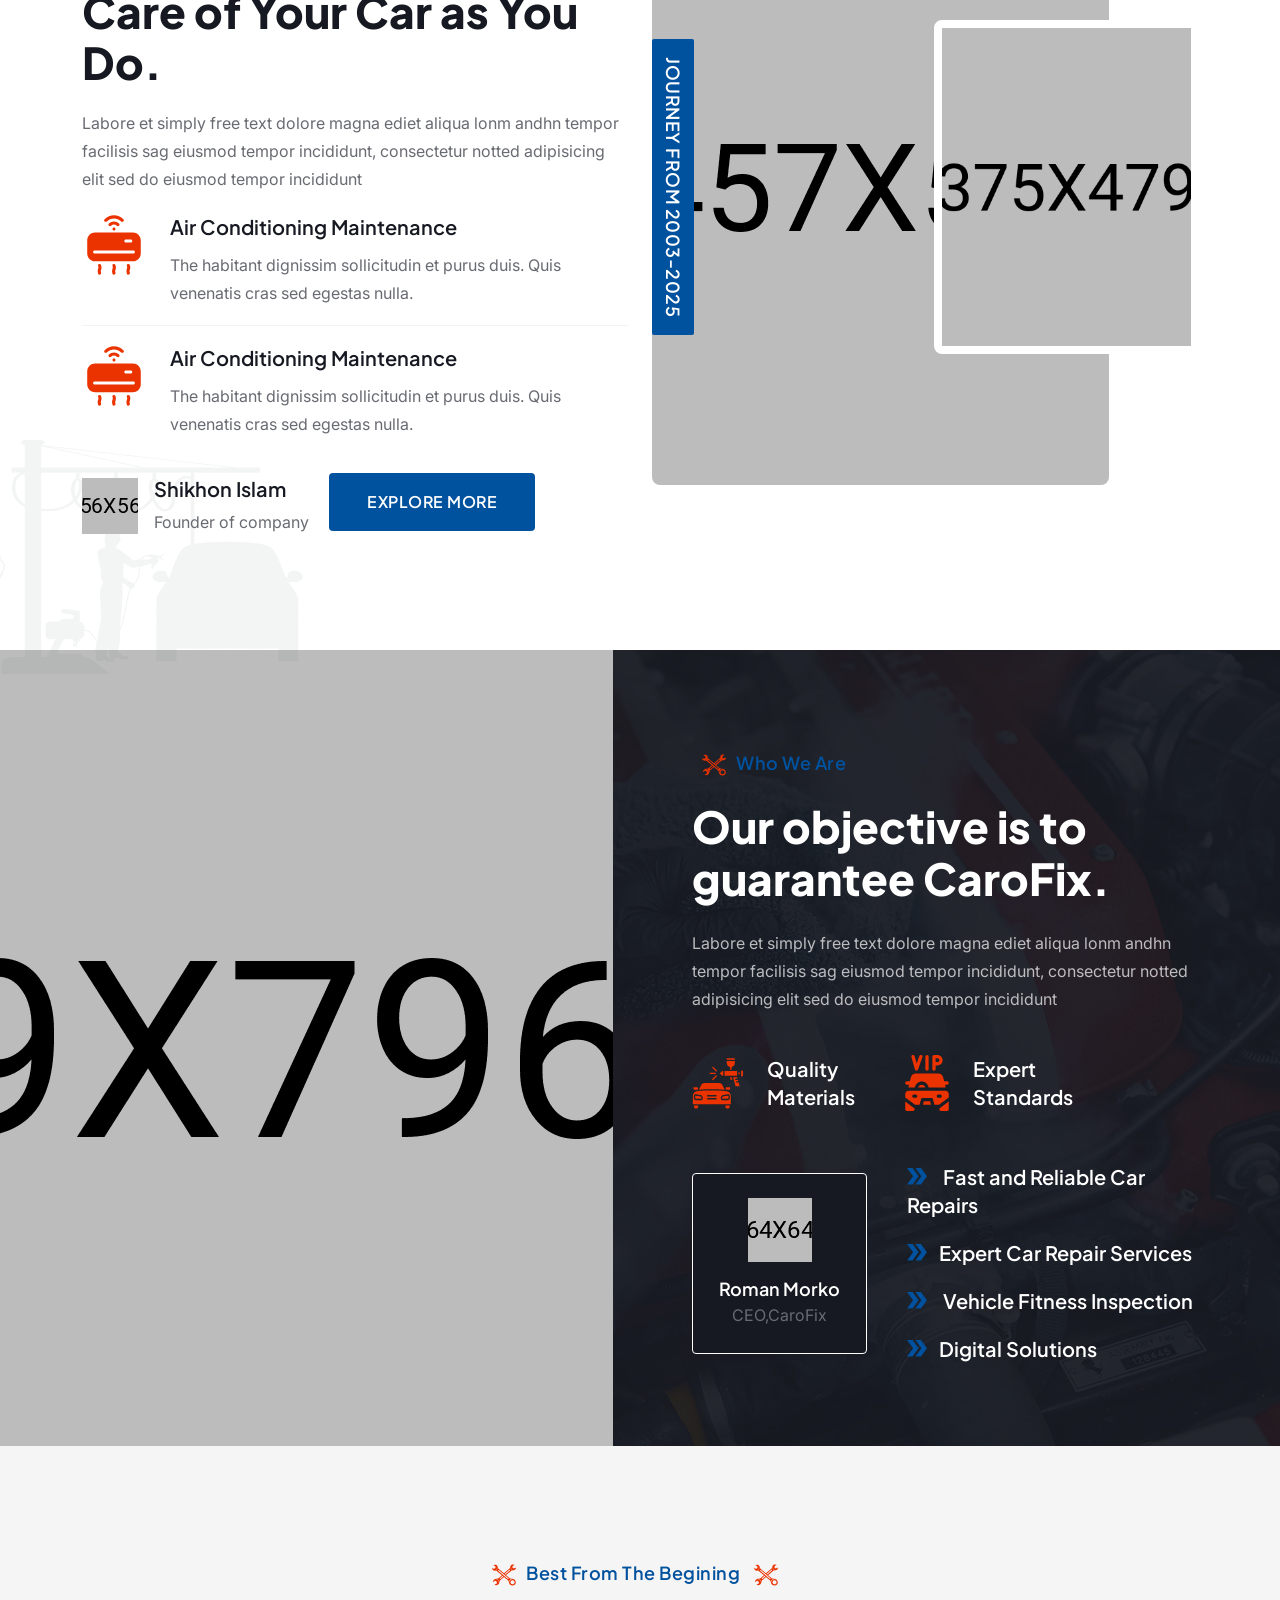
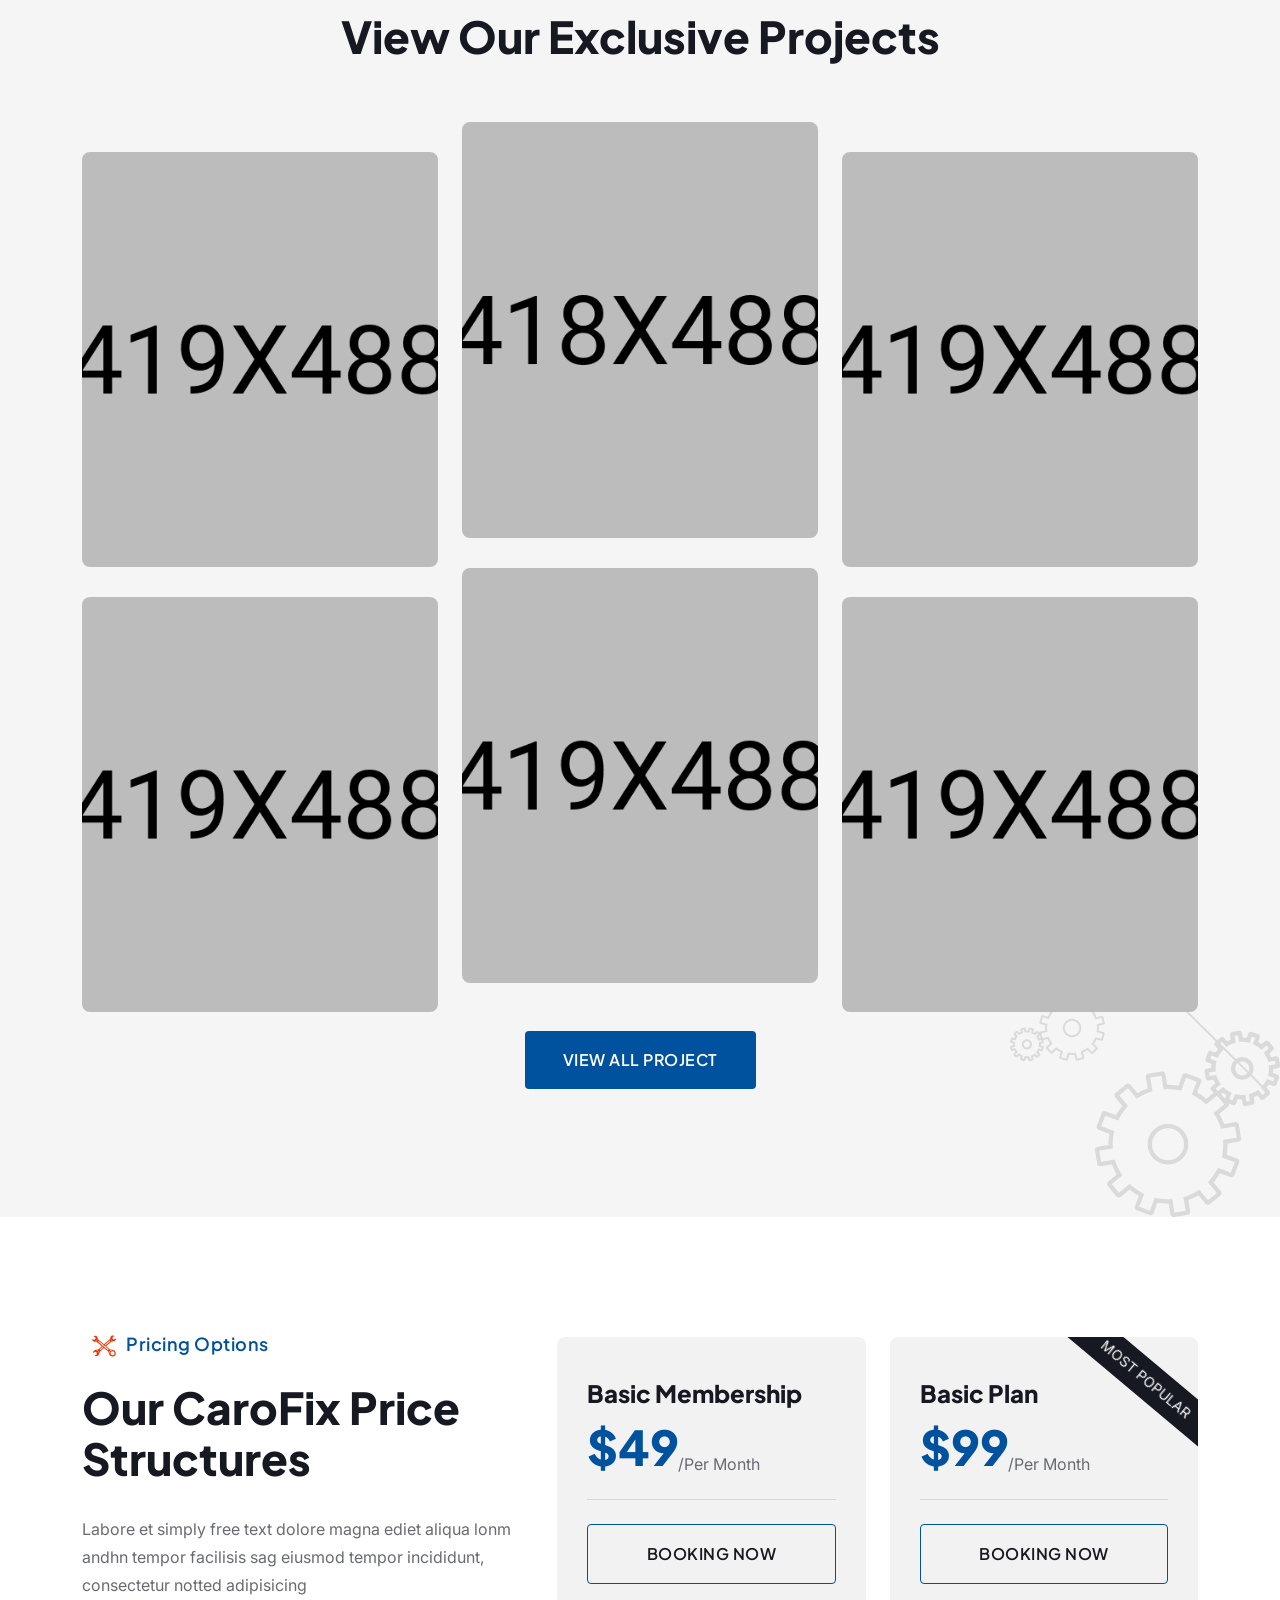
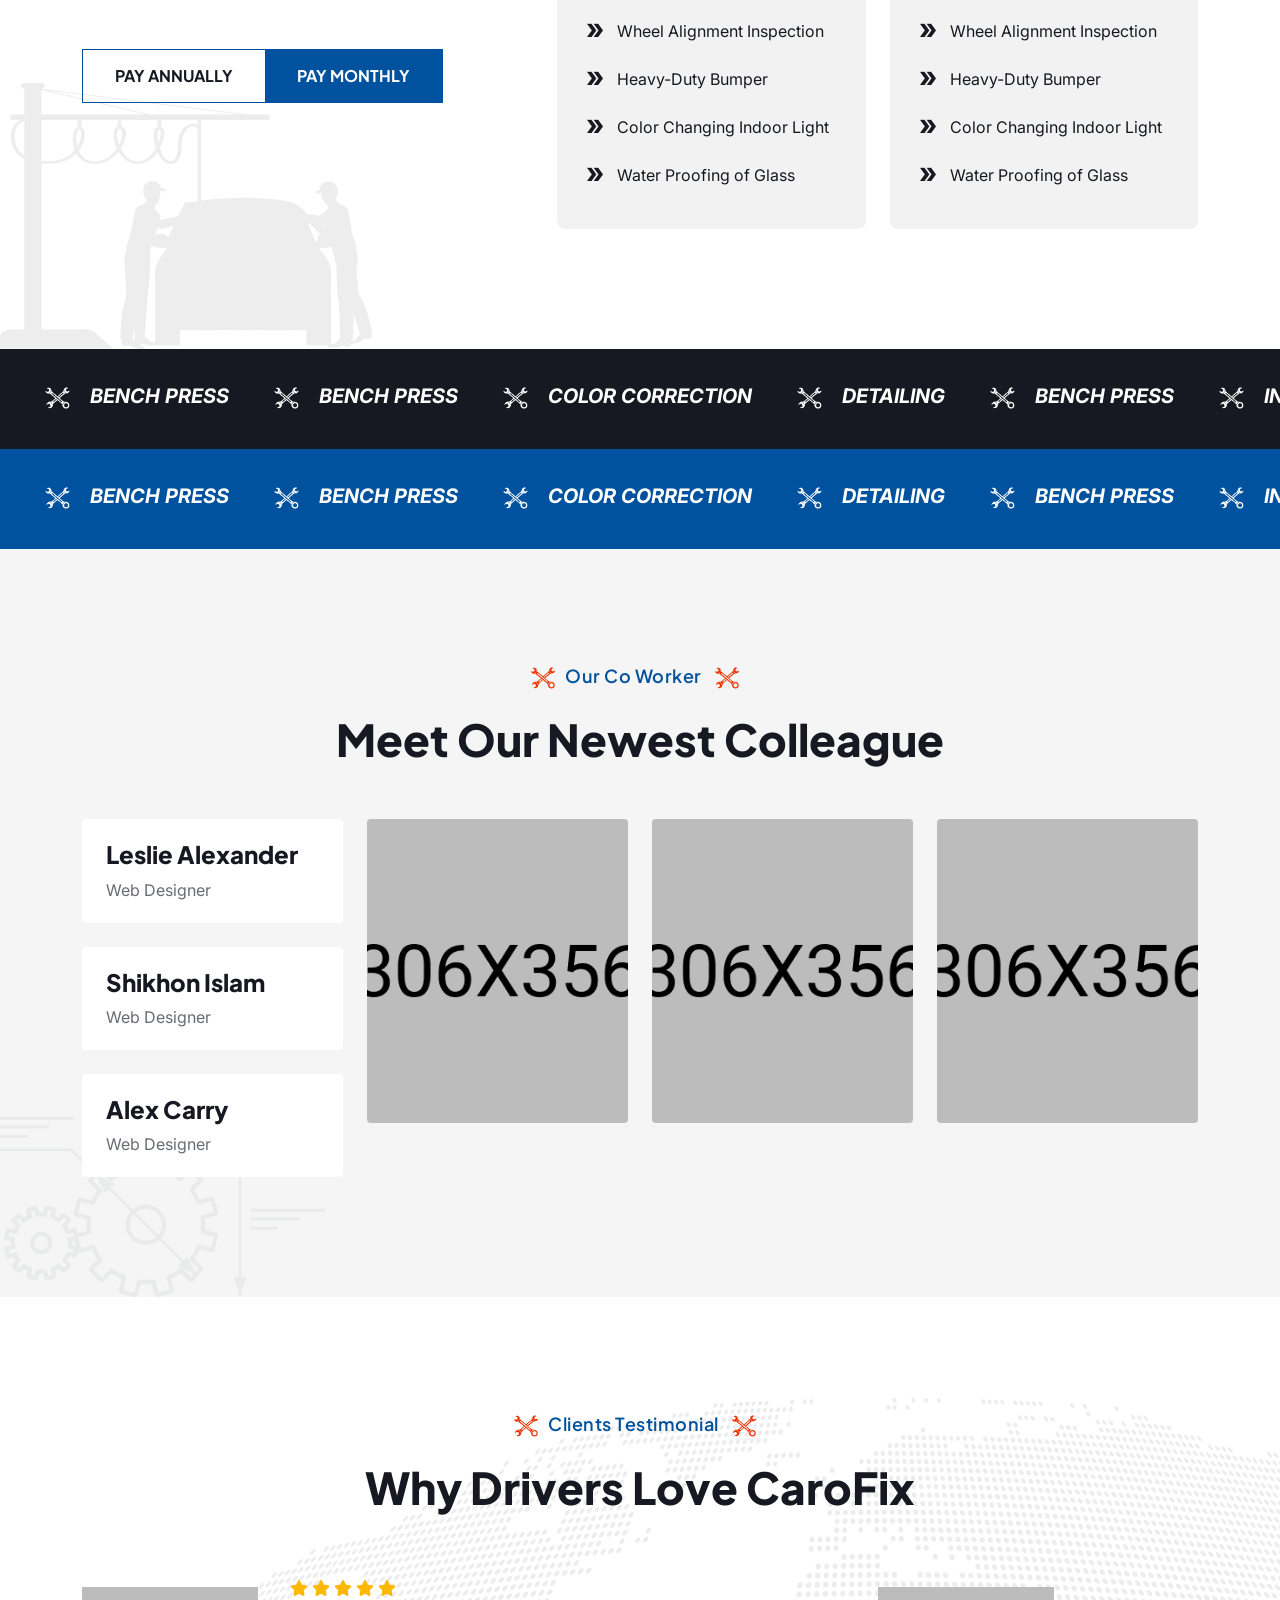
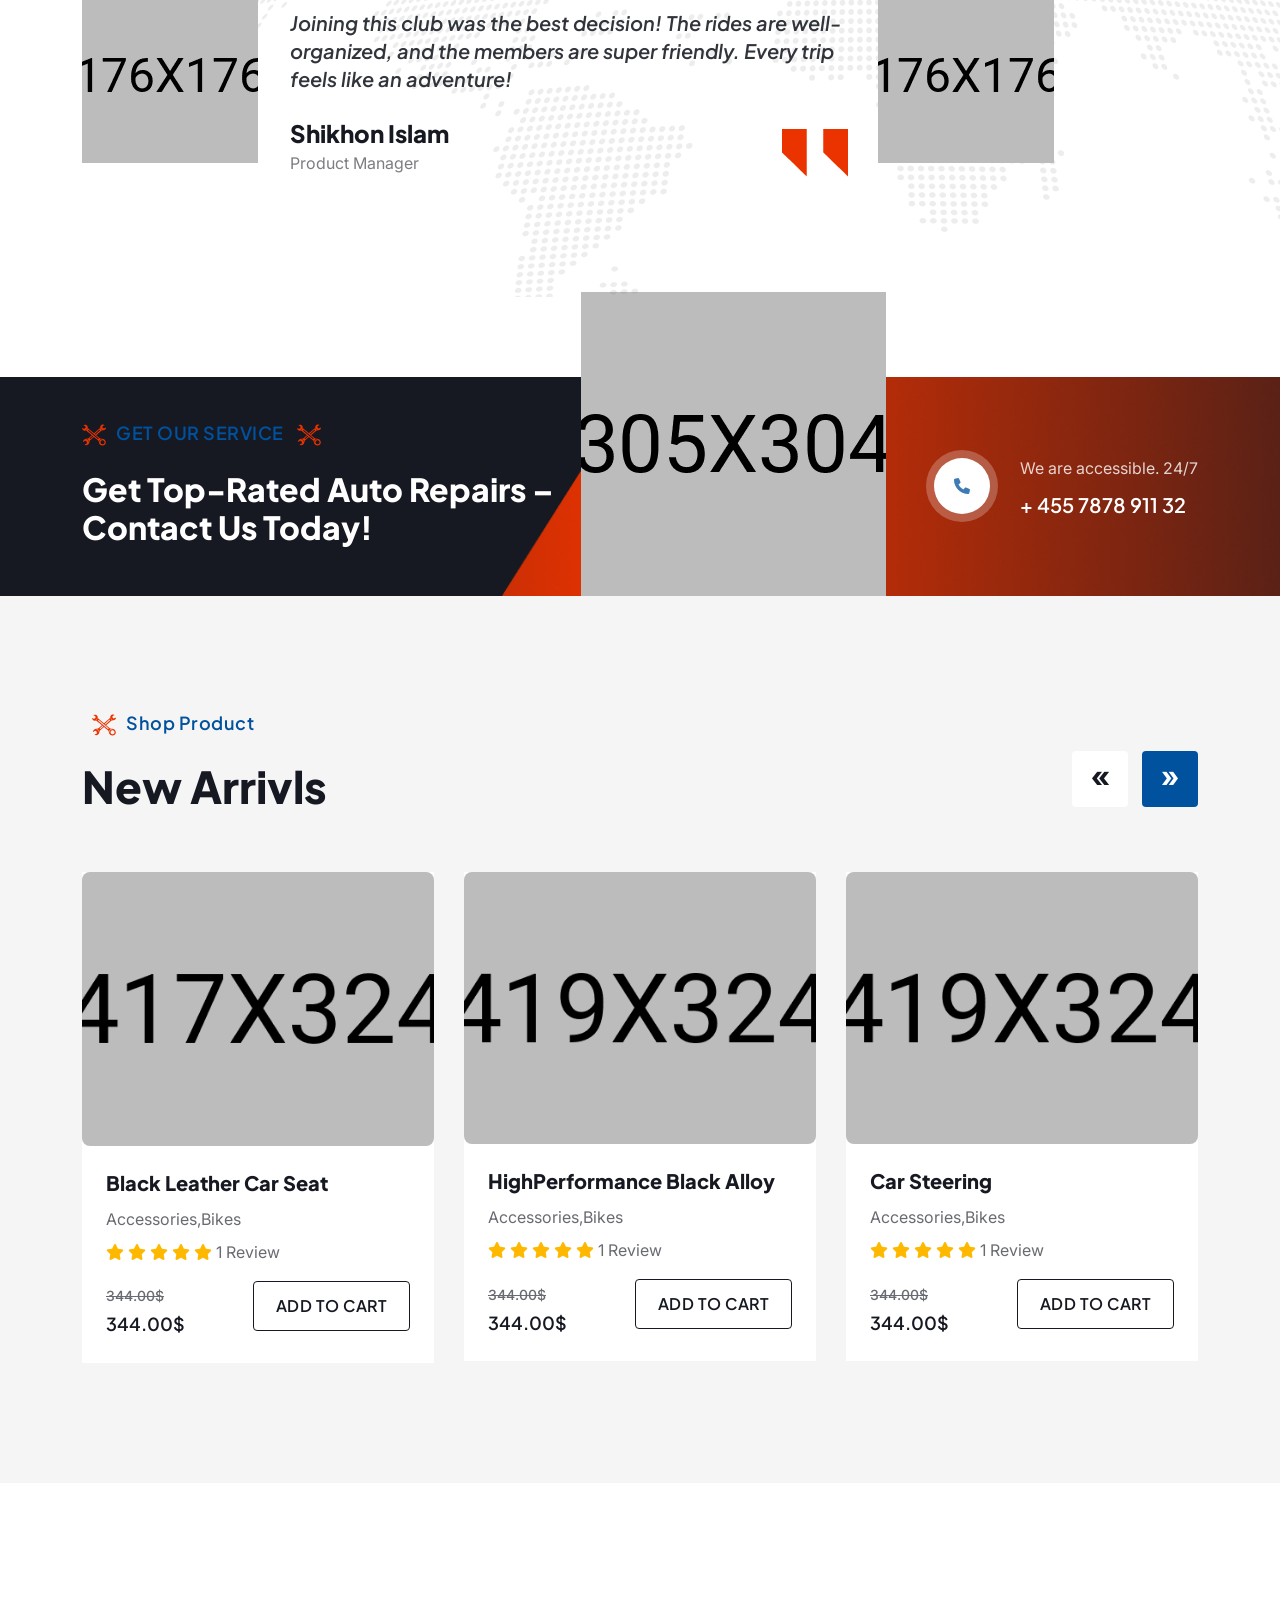
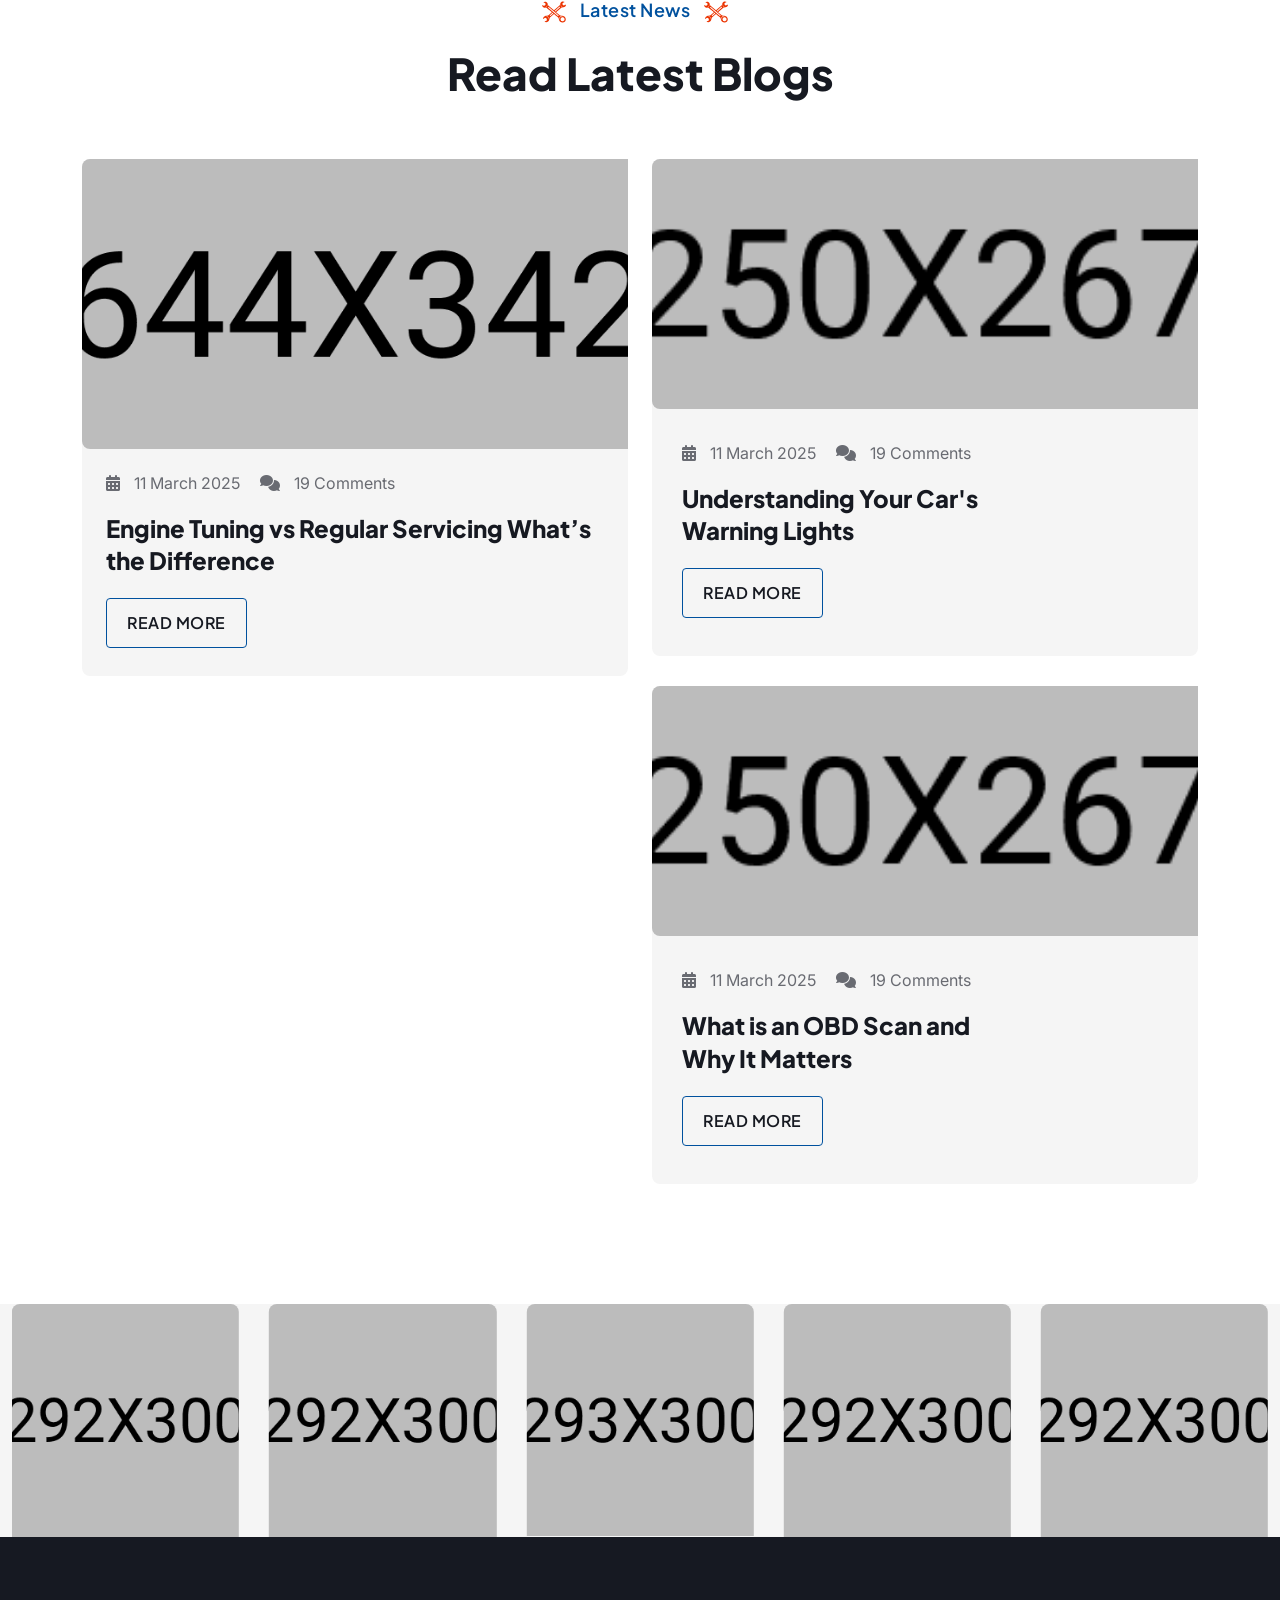
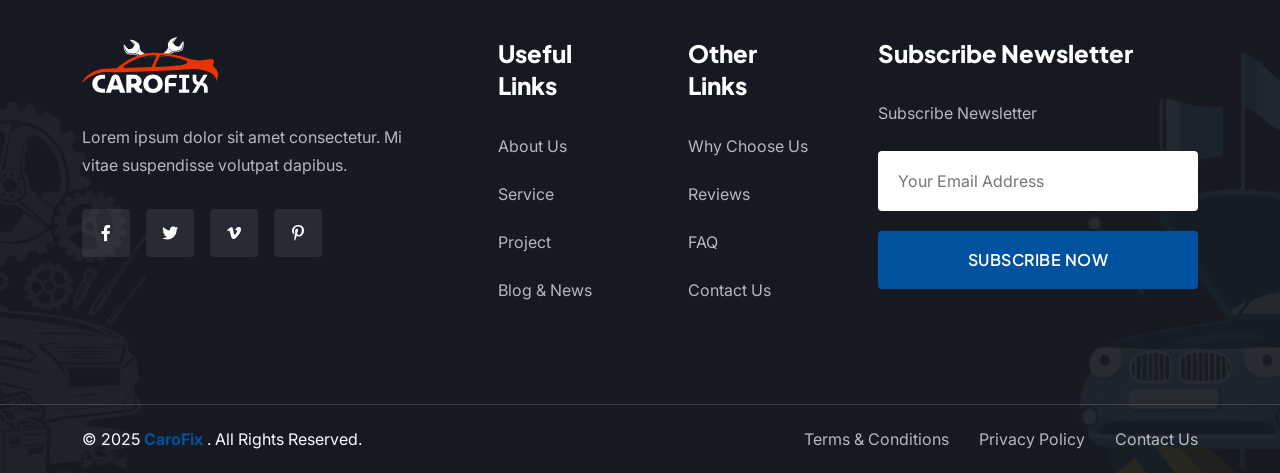
<file: index-2.html>
<!DOCTYPE html>
<html lang="en">
    <!--<< Header Area >>-->
    <head>
        <!-- ========== Meta Tags ========== -->
        <meta charset="UTF-8">
        <meta http-equiv="X-UA-Compatible" content="IE=edge">
        <meta name="viewport" content="width=device-width, initial-scale=1">
        <meta name="author" content="Pixel-plus">
        <meta name="description" content="CaroFix - Car Service & Repair HTML Template">
        <!-- ======== Page title ============ -->
        <title>CaroFix - Car Service & Repair HTML Template</title>
        <!--<< Favcion >>-->
        <link rel="shortcut icon" href="assets/img/favicon.svg">
        <!--<< Bootstrap min.css >>-->
        <link rel="stylesheet" href="assets/css/bootstrap.min.css">
        <!--<< All Min Css >>-->
        <link rel="stylesheet" href="assets/css/all.min.css">
        <!--<< Animate.css >>-->
        <link rel="stylesheet" href="assets/css/animate.css">
        <!--<< Magnific Popup.css >>-->
        <link rel="stylesheet" href="assets/css/magnific-popup.css">
        <!--<< MeanMenu.css >>-->
        <link rel="stylesheet" href="assets/css/meanmenu.css">
        <!--<< Swiper Bundle.css >>-->
        <link rel="stylesheet" href="assets/css/swiper-bundle.min.css">
        <!--<< Nice Select.css >>-->
        <link rel="stylesheet" href="assets/css/nice-select.css">
        <!--<< Icomon.css >>-->
        <link rel="stylesheet" href="assets/css/icomon.css">
        <!--<< Main.css >>-->
        <link rel="stylesheet" href="assets/css/main.css">
    </head>
    <body>

       <!-- Preloader Start -->
        <div id="preloader" class="preloader">
            <div class="animation-preloader">
                <div class="spinner">                
                </div>
                <div class="txt-loading">
                    <span data-text-preloader="C" class="letters-loading">
                        C
                    </span>
                    <span data-text-preloader="A" class="letters-loading">
                        A
                    </span>
                    <span data-text-preloader="R" class="letters-loading">
                        R
                    </span>
                    <span data-text-preloader="O" class="letters-loading">
                        O
                    </span>
                    <span data-text-preloader="F" class="letters-loading">
                        F
                    </span>
                    <span data-text-preloader="I" class="letters-loading">
                        I
                    </span>
                    <span data-text-preloader="X" class="letters-loading">
                        X
                    </span>
                </div>
                <p class="text-center">Loading</p>
            </div>
            <div class="loader">
                <div class="row">
                    <div class="col-3 loader-section section-left">
                        <div class="bg"></div>
                    </div>
                    <div class="col-3 loader-section section-left">
                        <div class="bg"></div>
                    </div>
                    <div class="col-3 loader-section section-right">
                        <div class="bg"></div>
                    </div>
                    <div class="col-3 loader-section section-right">
                        <div class="bg"></div>
                    </div>
                </div>
            </div>
        </div>  

        <!-- GT Back To Top Start -->
        <button id="gt-back-top" class="gt-back-to-top show">
           <img src="assets/img/icon/up-arrow.svg" alt="">
        </button>

        <!-- GT MouseCursor Start -->
        <div class="mouseCursor cursor-outer"></div>
        <div class="mouseCursor cursor-inner"></div>

       <!-- Offcanvas Area Start -->
        <div class="fix-area">
            <div class="offcanvas__info">
                <div class="offcanvas__wrapper">
                    <div class="offcanvas__content">
                        <div class="offcanvas__top mb-5 d-flex justify-content-between align-items-center">
                            <div class="offcanvas__logo">
                                <a href="index.html">
                                    <img src="assets/img/logo/black-logo-2.svg" alt="logo-img">
                                </a>
                            </div>
                            <div class="offcanvas__close">
                                <button>
                                <i class="fas fa-times"></i>
                                </button>
                            </div>
                        </div>
                        <p class="text d-none d-xl-block">
                            Nullam dignissim, ante scelerisque the  is euismod fermentum odio sem semper the is erat, a feugiat leo urna eget eros. Duis Aenean a imperdiet risus.
                        </p>
                        <div class="mobile-menu fix mb-3"></div>
                        <div class="offcanvas__contact">
                            <h4>Contact Info</h4>
                            <ul>
                                <li class="d-flex align-items-center">
                                    <div class="offcanvas__contact-icon">
                                        <i class="fal fa-map-marker-alt"></i>
                                    </div>
                                    <div class="offcanvas__contact-text">
                                        <a target="_blank" href="#">Main Street, Melbourne, Australia</a>
                                    </div>
                                </li>
                                <li class="d-flex align-items-center">
                                    <div class="offcanvas__contact-icon mr-15">
                                        <i class="fal fa-envelope"></i>
                                    </div>
                                    <div class="offcanvas__contact-text">
                                        <a href="mailto:info@example.com"><span class="mailto:info@example.com">info@example.com</span></a>
                                    </div>
                                </li>
                                <li class="d-flex align-items-center">
                                    <div class="offcanvas__contact-icon mr-15">
                                        <i class="fal fa-clock"></i>
                                    </div>
                                    <div class="offcanvas__contact-text">
                                        <a target="_blank" href="#">Mod-friday, 09am -05pm</a>
                                    </div>
                                </li>
                                <li class="d-flex align-items-center">
                                    <div class="offcanvas__contact-icon mr-15">
                                        <i class="far fa-phone"></i>
                                    </div>
                                    <div class="offcanvas__contact-text">
                                        <a href="tel:+11002345909">+11002345909</a>
                                    </div>
                                </li>
                            </ul>
                            <div class="header-button mt-4">
                                
                            </div>
                            <a href="contact.php" class="gt-theme-btn">
                                <span class="gt-text-btn">
                                    <span class="gt-text-2">BOOKING NOW</span>
                                </span>
                            </a>
                            <div class="social-icon d-flex align-items-center">
                                <a href="#"><i class="fab fa-facebook-f"></i></a>
                                <a href="#"><i class="fab fa-twitter"></i></a>
                                <a href="#"><i class="fab fa-youtube"></i></a>
                                <a href="#"><i class="fab fa-linkedin-in"></i></a>
                            </div>
                        </div>
                    </div>
                </div>
            </div>
        </div>
        <div class="offcanvas__overlay"></div>

        <!-- Header Section Start -->
        <header class="header-section-2">
             <div id="header-sticky" class="header-1 header-2">
                <div class="container-fluid">
                    <div class="mega-menu-wrapper">
                        <div class="header-main">
                            <div class="header-left">
                                <div class="logo">
                                    <a href="index.html" class="header-logo">
                                        <img src="assets/img/logo/white-logo.svg" alt="logo-img">
                                    </a>
                                    <a href="index.html" class="header-logo-2">
                                        <img src="assets/img/logo/black-logo-2.svg" alt="logo-img">
                                    </a>
                                </div>
                                <div class="mean__menu-wrapper">
                                    <div class="main-menu">
                                       <nav id="mobile-menu">
                                        <ul>
                                            <li class="has-dropdown active menu-thumb">
                                                <a href="index.html">
                                                    Home 
                                                </a>
                                                <ul class="submenu has-homemenu">
                                                    <li>
                                                        <div class="homemenu-items">
                                                            <div class="homemenu">
                                                                <div class="homemenu-thumb">
                                                                    <img src="assets/img/header/home-1.jpg" alt="img">
                                                                    <div class="demo-button">
                                                                        <a href="index.html" class="gt-theme-btn">
                                                                            <span class="gt-text-btn">
                                                                                <span class="gt-text-2"> Multi Page</span>
                                                                            </span>
                                                                        </a>
                                                                    </div>
                                                                </div>
                                                                <div class="homemenu-content text-center">
                                                                    <h4 class="homemenu-title">
                                                                    Home 01
                                                                    </h4>
                                                                </div>
                                                            </div>
                                                            <div class="homemenu">
                                                                <div class="homemenu-thumb mb-15">
                                                                    <img src="assets/img/header/home-2.jpg" alt="img">
                                                                    <div class="demo-button">
                                                                        <a href="index-2.html" class="gt-theme-btn">
                                                                            <span class="gt-text-btn">
                                                                                <span class="gt-text-2"> Multi Page</span>
                                                                            </span>
                                                                        </a>
                                                                    </div>
                                                                </div>
                                                                <div class="homemenu-content text-center">
                                                                    <h4 class="homemenu-title">
                                                                        Home 02
                                                                    </h4>
                                                                </div>
                                                            </div>
                                                            <div class="homemenu">
                                                                <div class="homemenu-thumb mb-15">
                                                                    <img src="assets/img/header/home-3.jpg" alt="img">
                                                                    <div class="demo-button">
                                                                        <a href="index-3.html" class="gt-theme-btn">
                                                                            <span class="gt-text-btn">
                                                                                <span class="gt-text-2">Multi Page</span>
                                                                            </span>
                                                                        </a>
                                                                    </div>
                                                                </div>
                                                                <div class="homemenu-content text-center">
                                                                    <h4 class="homemenu-title">
                                                                    Home 03
                                                                    </h4>
                                                                </div>
                                                            </div>
                                                        </div>
                                                    </li>
                                                </ul>
                                            </li>
                                            <li class="has-dropdown active d-xl-none">
                                                <a href="index.html" class="border-none">
                                                Home
                                                </a>
                                                <ul class="submenu">
                                                    <li><a href="index.html">Home 01</a></li>
                                                    <li><a href="index-2.html">Home 02</a></li>
                                                    <li><a href="index-3.html">Home 03</a></li>
                                                </ul>
                                            </li>
                                            <li class="has-dropdown">
                                                <a href="news.html">
                                                    Pages
                                                </a>
                                                <ul class="submenu">
                                                    <li><a href="about.html">About Us</a></li>
                                                    <li class="has-dropdown">
                                                        <a href="project-details.html">
                                                            Our project
                                                            <i class="fas fa-angle-right"></i>
                                                        </a>
                                                        <ul class="submenu">
                                                            <li><a href="project.html">Our project</a></li>
                                                            <li><a href="project-details.html">project Details</a></li>
                                                        </ul>
                                                    </li>
                                                    <li class="has-dropdown">
                                                        <a href="team-details.html">
                                                            Our Team
                                                            <i class="fas fa-angle-right"></i>
                                                        </a>
                                                        <ul class="submenu">
                                                            <li><a href="team.html">Our Team</a></li>
                                                            <li><a href="team-details.html">Team Details</a></li>
                                                        </ul>
                                                    </li>
                                                    <li><a href="pricing.html">Our Pricing</a></li>
                                                    <li><a href="coming-soon.html">Coming Soon</a></li>
                                                    <li><a href="404.html">404 Page</a></li>
                                                </ul>
                                            </li>
                                            <li>
                                                <a href="service-details.html">
                                                    Services
                                                </a>
                                                <ul class="submenu">
                                                    <li><a href="service.html">Service Page</a></li>
                                                    <li><a href="service-details.html">Service Details</a></li>
                                                </ul>
                                            </li>
                                             <li>
                                                <a href="shop-details.html">
                                                    Shop Page
                                                </a>
                                                    <ul class="submenu">
                                                        <li><a href="shop.html">Shop Grid</a></li>
                                                        <li><a href="shop-list.html">Shop List</a></li>
                                                        <li><a href="shop-cart.html">Shop Cart</a></li>
                                                        <li><a href="shop-details.html">Shop Details</a></li>
                                                        <li><a href="checkout.html">Checkout</a></li>
                                                    </ul>
                                                </li>
                                            <li>
                                                <a href="news-details.html">
                                                    Blog
                                                </a>
                                                <ul class="submenu">
                                                    <li><a href="news-grid.html">Blog Grid</a></li>
                                                    <li><a href="news.html">Blog Standard</a></li>
                                                    <li><a href="news-details.html">Blog Details</a></li>
                                                </ul>
                                            </li>
                                            <li>
                                                <a href="contact.html">Contact Us</a>
                                            </li>
                                        </ul>
                                    </nav>
                                    </div>
                                </div>
                            </div>
                            <div class="header-right d-flex justify-content-end align-items-center">
                                <div class="header-right-icon">
                                    <a href="#" class="main-header__search search-toggler">
                                        <i class="fa-regular fa-magnifying-glass"></i>
                                    </a>
                                    <a href="shop-cart.html" class="cart-icon"><i class="fa-solid fa-cart-shopping"></i></a>
                                </div>
                                
                                <div class="header__hamburger d-xl-none my-auto">
                                    <div class="sidebar__toggle">
                                        <div class="header-bar">
                                            <span></span>
                                            <span></span>
                                        </div>
                                    </div>
                                </div>
                            </div>
                        </div>
                    </div>
                </div>
            </div>
        </header>
       
        <!-- GT Search Start -->
        <div class="search-popup">
            <div class="search-popup__overlay search-toggler"></div>
            <div class="search-popup__content">
                <form role="search" method="get" class="search-popup__form" action="#">
                    <input type="text" id="search" name="search" placeholder="Search Here...">
                    <button type="submit" aria-label="search submit" class="search-btn">
                        <span><i class="fa-regular fa-magnifying-glass"></i></span>
                    </button>
                </form>
            </div>
        </div>

        <!-- GT Join Club Form Start -->
        <div class="modal modal-common-wrap fade" id="exampleModal1" tabindex="-1" aria-hidden="true">
            <div class="modal-dialog modal-dialog-centered modal-xl">
                <div class="modal-content">
                    <div class="modal-header">
                        <button type="button" class="btn-close" data-bs-dismiss="modal" aria-label="Close"></button>
                    </div>
                    <div class="modal-body">
                        <div class="gt-join-club-form">
                            <div class="gt-join-club-image">
                                <img src="assets/img/join-form.jpg" alt="img">
                            </div>
                            <div class="gt-join-club-content">
                                <div class="gt-join-content">
                                    <h3>JOIN OUR CLUB</h3>
                                    <p>
                                        Ride together, grow together—join our club and experience the thrill of true motorcycle brotherhood
                                    </p>
                                </div>
                                <form action="#">
                                    <div class="row g-4 justify-content-center">
                                        <div class="col-lg-12">
                                            <div class="form-clt">
                                                <span>Your Name</span>
                                                <input type="text" name="name" id="name" placeholder="Your Name">
                                            </div>
                                        </div>
                                        <div class="col-lg-12">
                                            <div class="form-clt">
                                                <span>Your Email</span>
                                                <input type="text" name="email" id="email01" placeholder="Email address">
                                            </div>
                                        </div>
                                        <div class="col-lg-12">
                                            <div class="form-clt">
                                                <span>Your Number</span>
                                                <input type="text" name="phone" id="phone" placeholder="Your Number">
                                            </div>
                                        </div>
                                        <div class="col-lg-12">
                                            <div class="form-clt">
                                                <span>Your City</span>
                                                <div class="form">
                                                    <select class="single-select w-100">
                                                        <option>Your City</option>
                                                        <option>Australia</option>
                                                        <option>Denmark</option>
                                                        <option>Portugal</option>
                                                    </select>
                                                </div>
                                            </div>
                                        </div>
                                        <div class="col-lg-12">
                                            <div class="form-clt">
                                                <span>Your Address Area</span>
                                                <div class="form">
                                                    <select class="single-select w-100">
                                                        <option>Select Area</option>
                                                        <option>Dhaka</option>
                                                        <option>Khulna</option>
                                                        <option>Kushtia</option>
                                                    </select>
                                                </div>
                                            </div>
                                        </div>
                                        <div class="col-lg-12">
                                            <div class="form-clt">
                                                <span>Select Your Ride</span>
                                                <div class="form">
                                                    <select class="single-select w-100">
                                                        <option>Select Ride</option>
                                                        <option>Bike Ride</option>
                                                        <option>Car Ride</option>
                                                        <option>Cycle Ride</option>
                                                    </select>
                                                </div>
                                            </div>
                                        </div>
                                        <div class="col-lg-12">
                                            <div class="form-clt">
                                                <span>Your Message</span>
                                                <textarea name="message" id="message01" placeholder="Type your message"></textarea>
                                            </div>
                                        </div>
                                        <div class="col-lg-12">
                                            <div class="gt-button text-center">
                                                <button type="submit" class="gt-theme-btn">
                                                    <span class="gt-icon-btn"><i class="icon-icon-1"></i></span>
                                                    <span class="gt-text-btn">
                                                        <span class="gt-text-2">SUBMIT NOW</span>
                                                    </span>
                                                </button>
                                            </div>
                                        </div>
                                    </div>
                                </form>
                            </div>
                        </div>
                    </div>
                </div>
            </div>
        </div>

        <!-- GT Shop Details Popup Start -->
        <div class="modal modal-common-wrap fade" id="exampleModal2" tabindex="-1" aria-hidden="true">
            <div class="modal-dialog style-shop-details modal-dialog-centered modal-xl">
                <div class="modal-content">
                    <div class="modal-header">
                        <button type="button" class="btn-close" data-bs-dismiss="modal" aria-label="Close"></button>
                    </div>
                    <div class="modal-body">
                       <div class="gt-shop-details-wrapper">
                        <div class="row g-4">
                            <div class="col-lg-6">
                                <div class="gt-shop-details-image">
                                    <img src="assets/img/inner/shop-details/details-01.jpg" alt="img">
                                    <span class="gt-box-text">(09% Of)</span>
                                </div>
                            </div>
                            <div class="col-lg-6">
                                <div class="gt-shop-details-content">
                                    <h6><span>Brand:</span> Carofix</h6>
                                    <h2>Full-Face Helmets</h2>
                                    <ul class="price-list">
                                        <li>
                                            Price: <span>$250.00</span>
                                        </li>
                                        <li>
                                            <del>$279.00</del>
                                        </li>
                                    </ul>
                                    <span class="eye-icon">
                                        <i class="fa-regular fa-eye"></i>
                                        16 people are viewing this right now
                                    </span>
                                    <ul class="color-list">
                                        <li>
                                            <span>Color:</span>
                                        </li>
                                        <li></li>
                                        <li></li>
                                        <li></li>
                                        <li></li>
                                    </ul>
                                    <div class="star">
                                        <i class="fa-solid fa-star"></i>
                                        <i class="fa-solid fa-star"></i>
                                        <i class="fa-solid fa-star"></i>
                                        <i class="fa-solid fa-star"></i>
                                        <i class="fa-solid fa-star"></i>
                                        <span>(79+ Review)</span>
                                    </div>
                                    <p>
                                        Hurry! Only 12 units left in stock!
                                    </p>
                                    <div class="cart-quantity">
                                        <p class="qty">
                                            <button class="qtyminus" aria-hidden="true">−</button>
                                            <input type="number" name="qty" id="qty2" min="1" max="10" step="1" value="1">
                                            <button class="qtyplus" aria-hidden="true">+</button>
                                        </p>
                                        <a href="shop-details.html" class="shop-btn theme-btn">Add to cart</a>
                                        <div class="icon-item">
                                            <a href="shop-details.html" class="icon">
                                                <i class="far fa-heart"></i>
                                            </a>
                                        </div>
                                    </div>
                                    <button type="submit" class="buy-btn">
                                        Buy It Now
                                    </button>
                                    <ul class="gt-list-items">
                                        <li>
                                            <span>Certification:</span> Meets DOT, ECE, or Snell safety standards
                                        </li>
                                        <li>
                                            <span>Maximum Protection:</span> Full coverage for your head, face, and chin
                                        </li>
                                    </ul>
                                    <div class="share-list">
                                        <span>Share With:</span>
                                        <a href="#"><i class="fab fa-facebook-f"></i></a>
                                        <a href="#"><i class="fab fa-twitter"></i></a>
                                        <a href="#"><i class="fab fa-vimeo-v"></i></a>
                                        <a href="#"><i class="fab fa-pinterest-p"></i></a>
                                    </div>
                                    <div class="gt-bank-list">
                                        <div class="">
                                            Guaranteed
                                            <span>Safe & Secure Checkout</span>
                                        </div>
                                        <img src="assets/img/inner/shop-details/pay_brand.png" alt="img">
                                    </div>
                                </div>
                            </div>
                        </div>
                       </div>
                    </div>
                </div>
            </div>
        </div>

        <!-- GT Hero Section Start -->
        <section class="gt-hero-section gt-hero-2 bg-cover" style="background-image: url('assets/img/home-2/hero/hero-bg.jpg');">
            <div class="gt-line-shape">
                <img src="assets/img/home-2/hero/line-shape.png" alt="img">
            </div>
            <div class="container">
                <div class="row g-4 align-items-center">
                    <div class="col-lg-6">
                        <div class="gt-hero-image wow fadeInUp" data-wow-delay=".3s">
                            <img src="assets/img/home-2/hero/hero-01.png" alt="img">
                        </div>
                    </div>
                    <div class="col-lg-6">
                        <div class="gt-hero-content">
                            <h6 class="wow fadeInUp" data-wow-delay=".3s"><img src="assets/img/icon/icon-24.svg" alt="img">NEEDS PROFESSIONAL SERVICE</h6>
                            <h1 class="wow fadeInUp" data-wow-delay=".5s">
                                In Shot Time Care, a Fast Service
                            </h1>
                            <p class="wow fadeInUp" data-wow-delay=".7s">
                                Shot Time Care offers quick, efficient, and professional health services. Experience fast, reliable care with minimal wait—your wellness is our top priority every time.
                            </p>
                            <div class="gt-hero-button wow fadeInUp" data-wow-delay=".9s">
                                <a href="contact.html" class="gt-theme-btn">
                                    <span class="gt-text-btn">
                                        <span class="gt-text-2">BOOKING NOW</span>
                                    </span>
                                </a>
                                <a href="https://www.youtube.com/watch?v=Cn4G2lZ_g2I" class="video-btn ripple video-popup">
                                    <i class="fa-solid fa-play"></i>
                                </a>
                            </div>
                        </div>
                    </div>
                </div>
            </div>
        </section>

        <!-- GT Service Section Start -->
        <section class="gt-service-section-2 fix section-padding">
            <div class="container">
                <div class="row g-4 align-items-center">
                    <div class="col-xxl-2 col-xl-3 col-lg-3 col-md-4 col-sm-6 wow fadeInUp" data-wow-delay=".2s">
                        <div class="service-box-items">
                            <div class="icon">
                                <img src="assets/img/home-2/icon/icon-1.svg" alt="img">
                            </div>
                            <h4><a href="service-details.html">Timely Delivery</a></h4>
                        </div>
                    </div>
                    <div class="col-xxl-2 col-xl-3 col-lg-3 col-md-4 col-sm-6 wow fadeInUp" data-wow-delay=".4s">
                        <div class="service-box-items">
                            <div class="icon">
                                <img src="assets/img/home-2/icon/icon-2.svg" alt="img">
                            </div>
                            <h4><a href="service-details.html">Expert Teams</a></h4>
                        </div>
                    </div>
                    <div class="col-xxl-2 col-xl-3 col-lg-3 col-md-4 col-sm-6 wow fadeInUp" data-wow-delay=".6s">
                        <div class="service-box-items">
                            <div class="icon">
                                <img src="assets/img/home-2/icon/icon-3.svg" alt="img">
                            </div>
                            <h4><a href="service-details.html">24/7 Support</a></h4>
                        </div>
                    </div>
                    <div class="col-xxl-2 col-xl-3 col-lg-3 col-md-4 col-sm-6 wow fadeInUp" data-wow-delay=".7s">
                        <div class="service-box-items">
                            <div class="icon">
                                <img src="assets/img/home-2/icon/icon-4.svg" alt="img">
                            </div>
                            <h4><a href="service-details.html">Best Equipment</a></h4>
                        </div>
                    </div>
                    <div class="col-xxl-2 col-xl-3 col-lg-3 col-md-4 col-sm-6 wow fadeInUp" data-wow-delay=".8s">
                        <div class="service-box-items">
                            <div class="icon">
                                <img src="assets/img/home-2/icon/icon-5.svg" alt="img">
                            </div>
                            <h4><a href="service-details.html">100% Guranty</a></h4>
                        </div>
                    </div>
                    <div class="col-xxl-2 col-xl-3 col-lg-3 col-md-4 col-sm-6 wow fadeInUp" data-wow-delay=".9s">
                        <div class="service-box-items style-2">
                            <h5><a href="service-details.html">VIEW ALL <br> SERVICE</a></h5>
                        </div>
                    </div>
                </div>
            </div>
        </section>

        <!-- GT About Section Start -->
        <div class="gt-about-section-2 fix section-padding pt-0">
            <div class="gt-about-shape">
                <img src="assets/img/home-2/about/about-shape.png" alt="img">
            </div>
            <div class="container">
                <div class="gt-about-wrapper-2">
                    <div class="row g-4">
                        <div class="col-lg-6">
                            <div class="gt-about-content">
                                <div class="gt-section-title mb-0">
                                    <span class="wow fadeInUp"><img src="assets/img/icon/icon-24.svg" alt="img">Best From The Begining</span>
                                    <h2 class="wow fadeInUp" data-wow-delay=".3s">
                                        We Take Just as Much Care of Your Car as You Do.
                                    </h2>
                                </div>
                                <p class="gt-about-text wow fadeInUp" data-wow-delay=".5s">
                                    Labore et simply free text dolore magna ediet aliqua lonm andhn tempor facilisis sag eiusmod tempor incididunt, consectetur notted adipisicing elit sed do eiusmod tempor incididunt
                                </p>
                                <ul class="gt-icon-list wow fadeInUp" data-wow-delay=".3s">
                                    <li>
                                        <div class="icon">
                                            <img src="assets/img/home-2/icon/icon-6.svg" alt="img">
                                        </div>
                                        <div class="content">
                                            <h4>Air Conditioning Maintenance</h4>
                                            <span>
                                                The habitant dignissim sollicitudin et purus duis. Quis venenatis cras sed egestas nulla.
                                            </span>
                                        </div>
                                    </li>
                                    <li>
                                        <div class="icon">
                                            <img src="assets/img/home-2/icon/icon-6.svg" alt="img">
                                        </div>
                                        <div class="content">
                                            <h4>Air Conditioning Maintenance</h4>
                                            <span>
                                                The habitant dignissim sollicitudin et purus duis. Quis venenatis cras sed egestas nulla.
                                            </span>
                                        </div>
                                    </li>
                                </ul>
                                <div class="gt-info-items wow fadeInUp" data-wow-delay=".5s">
                                    <div class="gt-client-items">
                                        <div class="gt-client-image">
                                            <img src="assets/img/home-2/about/info.png" alt="img">
                                        </div>
                                        <div class="gt-content">
                                            <h4>Shikhon Islam</h4>
                                            <span>Founder of company</span>
                                        </div>
                                    </div>
                                    <a href="about.html" class="gt-theme-btn">
                                        <span class="gt-text-btn">
                                            <span class="gt-text-2">EXPLORE MORE</span>
                                        </span>
                                    </a>
                                </div>
                            </div>
                        </div>
                        <div class="col-lg-6">
                            <div class="gt-about-image">
                                <img src="assets/img/home-2/about/about-01.jpg" alt="img" class="wow img-custom-anim-left">
                                <div class="gt-about-image-2">
                                    <img src="assets/img/home-2/about/about-02.jpg" alt="img" class="wow img-custom-anim-right">
                                </div>
                                <span class="gt-text">JOURNEY FROM 2003-2025</span>
                            </div>
                        </div>
                    </div>
                </div>
            </div>
        </div>

        <!-- GT Why Choose Section Start -->
        <section class="gt-why-choose-section bg-cover" style="background-image: url('assets/img/home-2/choose-us-bg.jpg');">
            <div class="gt-gear-shape">
                <img src="assets/img/home-2/gear-shape.png" alt="img">
            </div>
            <div class="container">
                <div class="gt-why-choose-wrapper mb-0">
                    <div class="row g-4 align-items-center">
                        <div class="col-xl-6">
                            <div class="gt-why-choose-image">
                                <img src="assets/img/home-2/choose-us.png" alt="img">
                            </div>
                        </div>
                        <div class="col-xl-6">
                            <div class="gt-why-choose-content style-2">
                                <div class="gt-section-title mb-0">
                                    <span class="wow fadeInUp"><img src="assets/img/icon/icon-24.svg" alt="img">Who We Are</span>
                                    <h2 class="text-white wow fadeInUp" data-wow-delay=".3s">
                                        Our objective is to guarantee CaroFix.
                                    </h2>
                                </div>
                                <p class="gt-choose-text wow fadeInUp" data-wow-delay=".5s">
                                   Labore et simply free text dolore magna ediet aliqua lonm andhn tempor facilisis sag eiusmod tempor incididunt, consectetur notted adipisicing elit sed do eiusmod tempor incididunt
                                </p>
                                <ul class="gt-icon-items wow fadeInUp" data-wow-delay=".3s">
                                    <li>
                                        <div class="icon">
                                            <img src="assets/img/home-2/icon/icon-8.svg" alt="img">
                                        </div>
                                        <div class="content">
                                            <h4>Quality <br> Materials</h4>
                                        </div>
                                    </li>
                                    <li>
                                        <div class="icon">
                                             <img src="assets/img/home-2/icon/icon-9.svg" alt="img">
                                        </div>
                                        <div class="content">
                                            <h4>Expert <br> Standards</h4>
                                        </div>
                                    </li>
                                </ul>
                               <div class="gt-feature-list-box">
                                    <div class="client-box wow fadeInUp" data-wow-delay=".3s">
                                        <img src="assets/img/home-2/client-info.png" alt="img">
                                        <h3>Roman Morko</h3>
                                        <span>CEO,CaroFix</span>
                                    </div>
                                    <ul class="gt-list wow fadeInUp" data-wow-delay=".5s">
                                        <li>
                                            <i class="icon-icon-3"></i>
                                             Fast and Reliable Car Repairs
                                        </li>
                                        <li>
                                            <i class="icon-icon-3"></i>
                                            Expert Car Repair Services
                                        </li>
                                        <li>
                                            <i class="icon-icon-3"></i>
                                             Vehicle Fitness Inspection
                                        </li>
                                        <li>
                                            <i class="icon-icon-3"></i>
                                            Digital Solutions
                                        </li>
                                    </ul>
                               </div>
                            </div>
                        </div>
                    </div>
                </div>
            </div>
        </section>

        <!-- GT Project Section Start -->
        <section class="gt-project-section fix section-padding section-bg">
            <div class="gt-right-shape">
                <img src="assets/img/home-2/project/right-shape.png" alt="img">
            </div>
            <div class="container">
                <div class="gt-section-title text-center">
                    <span class="wow fadeInUp"><img src="assets/img/icon/icon-24.svg" alt="img">Best From The Begining <img src="assets/img/icon/icon-24.svg" alt="img"></span>
                    <h2 class="wow fadeInUp" data-wow-delay=".3s">
                       View Our Exclusive Projects
                    </h2>
                </div>
                <div class="row">
                    <div class="col-xl-4 col-lg-6 col-md-6 wow fadeInUp" data-wow-delay=".3s">
                        <div class="gt-project-image-items style-2">
                            <img src="assets/img/home-2/project/project-01.jpg" alt="img">
                            <div class="gt-projet-content">
                                <p>Car repaired</p>
                                <h3><a href="project-details.html">Scheduled Maintenance</a></h3>
                            </div>
                        </div>
                        <div class="gt-project-image-items">
                            <img src="assets/img/home-2/project/project-02.jpg" alt="img">
                            <div class="gt-projet-content">
                                <p>Car repaired</p>
                                <h3><a href="project-details.html">Scheduled Maintenance</a></h3>
                            </div>
                        </div>
                    </div>
                    <div class="col-xl-4 col-lg-6 col-md-6 wow fadeInUp" data-wow-delay=".5s">
                        <div class="gt-project-image-items">
                            <img src="assets/img/home-2/project/project-03.jpg" alt="img">
                            <div class="gt-projet-content">
                                <p>Car repaired</p>
                                <h3><a href="project-details.html">Scheduled Maintenance</a></h3>
                            </div>
                        </div>
                        <div class="gt-project-image-items">
                            <img src="assets/img/home-2/project/project-04.jpg" alt="img">
                            <div class="gt-projet-content">
                                <p>Car repaired</p>
                                <h3><a href="project-details.html">Scheduled Maintenance</a></h3>
                            </div>
                        </div>
                       <div class="gt-project-btn text-center mt-5 d-none d-xl-block">
                         <a href="project.html" class="gt-theme-btn">
                            <span class="gt-text-btn">
                                <span class="gt-text-2">VIEW ALL PROJECT</span>
                            </span>
                        </a>
                       </div>
                    </div>
                    <div class="col-xl-4 col-lg-6 col-md-6 wow fadeInUp" data-wow-delay=".7s">
                        <div class="gt-project-image-items style-2">
                            <img src="assets/img/home-2/project/project-01.jpg" alt="img">
                            <div class="gt-projet-content">
                                <p>Car repaired</p>
                                <h3><a href="project-details.html">Scheduled Maintenance</a></h3>
                            </div>
                        </div>
                        <div class="gt-project-image-items">
                            <img src="assets/img/home-2/project/project-02.jpg" alt="img">
                            <div class="gt-projet-content">
                                <p>Car repaired</p>
                                <h3><a href="project-details.html">Scheduled Maintenance</a></h3>
                            </div>
                        </div>
                    </div>
                </div>
            </div>
        </section>

        <!-- GT Pricing Section Start -->
        <section class="gt-pricing-section fix section-padding fix">
            <div class="gt-pricing-left-shape">
                <img src="assets/img/home-2/pricing-left-shape.png" alt="img">
            </div>
            <div class="container">
                <div class="gt-pricing-wrapper">
                    <div class="row g-4">
                        <div class="col-xl-5 col-lg-12">
                            <div class="gt-pricing-left-content">
                                <div class="gt-section-title mb-0">
                                    <span class="wow fadeInUp"><img src="assets/img/icon/icon-24.svg" alt="img">Pricing Options</span>
                                    <h2 class="wow fadeInUp" data-wow-delay=".3s">
                                        Our CaroFix Price Structures
                                    </h2>
                                </div> 
                                <p class="pricing-text wow fadeInUp" data-wow-delay=".5s">
                                    Labore et simply free text dolore magna ediet aliqua lonm andhn tempor facilisis sag eiusmod tempor incididunt, consectetur notted adipisicing 
                                </p>
                                <ul class="nav wow fadeInUp" data-wow-delay=".3s">
                                    <li class="nav-item">
                                        <a href="#ANNUALLY" data-bs-toggle="tab" class="nav-link">
                                            PAY ANNUALLY
                                        </a>
                                    </li>
                                    <li class="nav-item">
                                        <a href="#MONTHLY" data-bs-toggle="tab" class="nav-link active">
                                            PAY MONTHLY
                                        </a>
                                    </li>
                                </ul>
                            </div>
                        </div>
                        <div class="col-xl-7 col-lg-12">
                            <div class="tab-content">
                                <div id="ANNUALLY" class="tab-pane fade">
                                    <div class="row g-4">
                                        <div class="col-xl-6 col-lg-6 col-md-6">
                                            <div class="gt-pricing-box-items">
                                                <div class="gt-pricing-header">
                                                    <h3>Basic Membership</h3>
                                                    <h2>
                                                        $49 <sub>/Per Month </sub>
                                                    </h2>
                                                </div>
                                                <a href="pricing.html" class="gt-theme-btn">
                                                    <span class="gt-text-btn">
                                                        <span class="gt-text-2">Residential Plan</span>
                                                    </span>
                                                </a>
                                                <ul class="gt-pricing-list-items">
                                                    <li>
                                                        <i class="icon-icon-3"></i>
                                                        All Basic benefits
                                                    </li> 
                                                    <li>
                                                        <i class="icon-icon-3"></i>
                                                        Access to Group Rides
                                                    </li>          
                                                    <li>
                                                        <i class="icon-icon-3"></i>
                                                        Club Events & Meetups
                                                    </li>    
                                                    <li>
                                                        <i class="icon-icon-3"></i>
                                                        Member-Only Discounts
                                                    </li>    
                                                </ul>
                                            </div>
                                        </div>
                                        <div class="col-xl-6 col-lg-6 col-md-6">
                                            <div class="gt-pricing-box-items">
                                                <span class="gt-price-tag">MOST POPULAR</span>
                                                <div class="gt-pricing-header">
                                                    <h3>Premium Membership</h3>
                                                    <h2>
                                                        $99 <sub>/Per Month </sub>
                                                    </h2>
                                                </div>
                                                <a href="pricing.html" class="gt-theme-btn">
                                                    <span class="gt-text-btn">
                                                        <span class="gt-text-2"><i class="icon-icon-1"></i>START NOW</span>
                                                    </span>
                                                </a>
                                                <ul class="gt-pricing-list-items">
                                                    <li>
                                                        <i class="icon-icon-3"></i>
                                                        All Basic benefits
                                                    </li> 
                                                    <li>
                                                        <i class="icon-icon-3"></i>
                                                        Priority Event Access
                                                    </li>          
                                                    <li>
                                                        <i class="icon-icon-3"></i>
                                                        Exclusive long-distance tours
                                                    </li>    
                                                    <li>
                                                        <i class="icon-icon-3"></i>
                                                        Personalized riding support
                                                    </li>    
                                                </ul>
                                            </div>
                                        </div>
                                    </div>
                                </div>
                                <div id="MONTHLY" class="tab-pane fade show active">
                                    <div class="row g-4">
                                        <div class="col-xl-6 col-lg-6 col-md-6 wow fadeInUp" data-wow-delay=".3s">
                                            <div class="gt-pricing-box-items">
                                                <div class="gt-pricing-header">
                                                    <h3>Basic Membership</h3>
                                                    <h2>
                                                        $49 <sub>/Per Month </sub>
                                                    </h2>
                                                </div>
                                                <a href="pricing.html" class="gt-theme-btn">
                                                    <span class="gt-text-btn">
                                                        <span class="gt-text-2">BOOKING NOW</span>
                                                    </span>
                                                </a>
                                                <ul class="gt-pricing-list-items">
                                                    <li>
                                                        <i class="icon-icon-3"></i>
                                                        Wheel Alignment Inspection
                                                    </li> 
                                                    <li>
                                                        <i class="icon-icon-3"></i>
                                                        Heavy-Duty Bumper
                                                    </li>          
                                                    <li>
                                                        <i class="icon-icon-3"></i>
                                                        Color Changing Indoor Light
                                                    </li>    
                                                    <li>
                                                        <i class="icon-icon-3"></i>
                                                        Water Proofing of Glass
                                                    </li>    
                                                </ul>
                                            </div>
                                        </div>
                                        <div class="col-xl-6 col-lg-6 col-md-6 wow fadeInUp" data-wow-delay=".5s">
                                            <div class="gt-pricing-box-items">
                                                <span class="gt-price-tag">MOST POPULAR</span>
                                                <div class="gt-pricing-header">
                                                    <h3>Basic Plan</h3>
                                                    <h2>
                                                        $99 <sub>/Per Month </sub>
                                                    </h2>
                                                </div>
                                                <a href="pricing.html" class="gt-theme-btn">
                                                    <span class="gt-text-btn">
                                                        <span class="gt-text-2">BOOKING NOW</span>
                                                    </span>
                                                </a>
                                                <ul class="gt-pricing-list-items">
                                                    <li>
                                                        <i class="icon-icon-3"></i>
                                                        Wheel Alignment Inspection
                                                    </li> 
                                                    <li>
                                                        <i class="icon-icon-3"></i>
                                                        Heavy-Duty Bumper
                                                    </li>          
                                                    <li>
                                                        <i class="icon-icon-3"></i>
                                                        Color Changing Indoor Light
                                                    </li>    
                                                    <li>
                                                        <i class="icon-icon-3"></i>
                                                        Water Proofing of Glass
                                                    </li>    
                                                </ul>
                                            </div>
                                        </div>
                                    </div>
                                </div>
                            </div>
                        </div>
                    </div>
                </div>
            </div>
        </section>

        <!--<< GT Marque Section Start >>-->
        <div class="marque-section">
            <div class="marquee-wrapper text-slider">
                <div class="marquee-inner to-left">
                    <ul class="marqee-list d-flex">
                        <li class="marquee-item">
                            <span class="text-slider"><img src="assets/img/home-2/vector.png" alt="img"></span><span class="text-slider">BENCH PRESS</span>
                        </li>
                        <li class="marquee-item">
                            <span class="text-slider"><img src="assets/img/home-2/vector.png" alt="img"></span><span class="text-slider">BENCH PRESS</span>
                        </li>
                        <li class="marquee-item">
                            <span class="text-slider"><img src="assets/img/home-2/vector.png" alt="img"></span><span class="text-slider">COLOR CORRECTION</span>
                        </li>
                        <li class="marquee-item">
                            <span class="text-slider"><img src="assets/img/home-2/vector.png" alt="img"></span><span class="text-slider">DETAILING</span>
                        </li>
                        <li class="marquee-item">
                            <span class="text-slider"><img src="assets/img/home-2/vector.png" alt="img"></span><span class="text-slider">BENCH PRESS</span>
                        </li>
                        <li class="marquee-item">
                            <span class="text-slider"><img src="assets/img/home-2/vector.png" alt="img"></span><span class="text-slider">INTERRIOR</span>
                        </li>
                        <li class="marquee-item">
                            <span class="text-slider"><img src="assets/img/home-2/vector.png" alt="img"></span><span class="text-slider">BENCH PRESS</span>
                        </li>
                        <li class="marquee-item">
                            <span class="text-slider"><img src="assets/img/home-2/vector.png" alt="img"></span><span class="text-slider">INTERRIOR</span>
                        </li>
                            <li class="marquee-item">
                            <span class="text-slider"><img src="assets/img/home-2/vector.png" alt="img"></span><span class="text-slider">DETAILING</span>
                        </li>
                    </ul>
                    <ul class="marqee-list d-flex">
                        <li class="marquee-item">
                            <span class="text-slider"><img src="assets/img/home-2/vector.png" alt="img"></span><span class="text-slider">BENCH PRESS</span>
                        </li>
                        <li class="marquee-item">
                            <span class="text-slider"><img src="assets/img/home-2/vector.png" alt="img"></span><span class="text-slider">BENCH PRESS</span>
                        </li>
                        <li class="marquee-item">
                            <span class="text-slider"><img src="assets/img/home-2/vector.png" alt="img"></span><span class="text-slider">COLOR CORRECTION</span>
                        </li>
                        <li class="marquee-item">
                            <span class="text-slider"><img src="assets/img/home-2/vector.png" alt="img"></span><span class="text-slider">DETAILING</span>
                        </li>
                        <li class="marquee-item">
                            <span class="text-slider"><img src="assets/img/home-2/vector.png" alt="img"></span><span class="text-slider">BENCH PRESS</span>
                        </li>
                        <li class="marquee-item">
                            <span class="text-slider"><img src="assets/img/home-2/vector.png" alt="img"></span><span class="text-slider">INTERRIOR</span>
                        </li>
                        <li class="marquee-item">
                            <span class="text-slider"><img src="assets/img/home-2/vector.png" alt="img"></span><span class="text-slider">BENCH PRESS</span>
                        </li>
                        <li class="marquee-item">
                            <span class="text-slider"><img src="assets/img/home-2/vector.png" alt="img"></span><span class="text-slider">INTERRIOR</span>
                        </li>
                            <li class="marquee-item">
                            <span class="text-slider"><img src="assets/img/home-2/vector.png" alt="img"></span><span class="text-slider">DETAILING</span>
                        </li>
                    </ul>
                    <ul class="marqee-list d-flex">
                        <li class="marquee-item">
                            <span class="text-slider"><img src="assets/img/home-2/vector.png" alt="img"></span><span class="text-slider">BENCH PRESS</span>
                        </li>
                        <li class="marquee-item">
                            <span class="text-slider"><img src="assets/img/home-2/vector.png" alt="img"></span><span class="text-slider">BENCH PRESS</span>
                        </li>
                        <li class="marquee-item">
                            <span class="text-slider"><img src="assets/img/home-2/vector.png" alt="img"></span><span class="text-slider">COLOR CORRECTION</span>
                        </li>
                        <li class="marquee-item">
                            <span class="text-slider"><img src="assets/img/home-2/vector.png" alt="img"></span><span class="text-slider">DETAILING</span>
                        </li>
                        <li class="marquee-item">
                            <span class="text-slider"><img src="assets/img/home-2/vector.png" alt="img"></span><span class="text-slider">BENCH PRESS</span>
                        </li>
                        <li class="marquee-item">
                            <span class="text-slider"><img src="assets/img/home-2/vector.png" alt="img"></span><span class="text-slider">INTERRIOR</span>
                        </li>
                        <li class="marquee-item">
                            <span class="text-slider"><img src="assets/img/home-2/vector.png" alt="img"></span><span class="text-slider">BENCH PRESS</span>
                        </li>
                        <li class="marquee-item">
                            <span class="text-slider"><img src="assets/img/home-2/vector.png" alt="img"></span><span class="text-slider">INTERRIOR</span>
                        </li>
                            <li class="marquee-item">
                            <span class="text-slider"><img src="assets/img/home-2/vector.png" alt="img"></span><span class="text-slider">DETAILING</span>
                        </li>
                    </ul>
                </div>
            </div>
            <div class="marquee-wrapper text-slider style-2">
                <div class="marquee-inner to-right">
                    <ul class="marqee-list d-flex">
                        <li class="marquee-item">
                            <span class="text-slider"><img src="assets/img/home-2/vector.png" alt="img"></span><span class="text-slider">BENCH PRESS</span>
                        </li>
                        <li class="marquee-item">
                            <span class="text-slider"><img src="assets/img/home-2/vector.png" alt="img"></span><span class="text-slider">BENCH PRESS</span>
                        </li>
                        <li class="marquee-item">
                            <span class="text-slider"><img src="assets/img/home-2/vector.png" alt="img"></span><span class="text-slider">COLOR CORRECTION</span>
                        </li>
                        <li class="marquee-item">
                            <span class="text-slider"><img src="assets/img/home-2/vector.png" alt="img"></span><span class="text-slider">DETAILING</span>
                        </li>
                        <li class="marquee-item">
                            <span class="text-slider"><img src="assets/img/home-2/vector.png" alt="img"></span><span class="text-slider">BENCH PRESS</span>
                        </li>
                        <li class="marquee-item">
                            <span class="text-slider"><img src="assets/img/home-2/vector.png" alt="img"></span><span class="text-slider">INTERRIOR</span>
                        </li>
                        <li class="marquee-item">
                            <span class="text-slider"><img src="assets/img/home-2/vector.png" alt="img"></span><span class="text-slider">BENCH PRESS</span>
                        </li>
                        <li class="marquee-item">
                            <span class="text-slider"><img src="assets/img/home-2/vector.png" alt="img"></span><span class="text-slider">INTERRIOR</span>
                        </li>
                            <li class="marquee-item">
                            <span class="text-slider"><img src="assets/img/home-2/vector.png" alt="img"></span><span class="text-slider">DETAILING</span>
                        </li>
                    </ul>
                    <ul class="marqee-list d-flex">
                        <li class="marquee-item">
                            <span class="text-slider"><img src="assets/img/home-2/vector.png" alt="img"></span><span class="text-slider">BENCH PRESS</span>
                        </li>
                        <li class="marquee-item">
                            <span class="text-slider"><img src="assets/img/home-2/vector.png" alt="img"></span><span class="text-slider">BENCH PRESS</span>
                        </li>
                        <li class="marquee-item">
                            <span class="text-slider"><img src="assets/img/home-2/vector.png" alt="img"></span><span class="text-slider">COLOR CORRECTION</span>
                        </li>
                        <li class="marquee-item">
                            <span class="text-slider"><img src="assets/img/home-2/vector.png" alt="img"></span><span class="text-slider">DETAILING</span>
                        </li>
                        <li class="marquee-item">
                            <span class="text-slider"><img src="assets/img/home-2/vector.png" alt="img"></span><span class="text-slider">BENCH PRESS</span>
                        </li>
                        <li class="marquee-item">
                            <span class="text-slider"><img src="assets/img/home-2/vector.png" alt="img"></span><span class="text-slider">INTERRIOR</span>
                        </li>
                        <li class="marquee-item">
                            <span class="text-slider"><img src="assets/img/home-2/vector.png" alt="img"></span><span class="text-slider">BENCH PRESS</span>
                        </li>
                        <li class="marquee-item">
                            <span class="text-slider"><img src="assets/img/home-2/vector.png" alt="img"></span><span class="text-slider">INTERRIOR</span>
                        </li>
                            <li class="marquee-item">
                            <span class="text-slider"><img src="assets/img/home-2/vector.png" alt="img"></span><span class="text-slider">DETAILING</span>
                        </li>
                    </ul>
                    <ul class="marqee-list d-flex">
                        <li class="marquee-item">
                            <span class="text-slider"><img src="assets/img/home-2/vector.png" alt="img"></span><span class="text-slider">BENCH PRESS</span>
                        </li>
                        <li class="marquee-item">
                            <span class="text-slider"><img src="assets/img/home-2/vector.png" alt="img"></span><span class="text-slider">BENCH PRESS</span>
                        </li>
                        <li class="marquee-item">
                            <span class="text-slider"><img src="assets/img/home-2/vector.png" alt="img"></span><span class="text-slider">COLOR CORRECTION</span>
                        </li>
                        <li class="marquee-item">
                            <span class="text-slider"><img src="assets/img/home-2/vector.png" alt="img"></span><span class="text-slider">DETAILING</span>
                        </li>
                        <li class="marquee-item">
                            <span class="text-slider"><img src="assets/img/home-2/vector.png" alt="img"></span><span class="text-slider">BENCH PRESS</span>
                        </li>
                        <li class="marquee-item">
                            <span class="text-slider"><img src="assets/img/home-2/vector.png" alt="img"></span><span class="text-slider">INTERRIOR</span>
                        </li>
                        <li class="marquee-item">
                            <span class="text-slider"><img src="assets/img/home-2/vector.png" alt="img"></span><span class="text-slider">BENCH PRESS</span>
                        </li>
                        <li class="marquee-item">
                            <span class="text-slider"><img src="assets/img/home-2/vector.png" alt="img"></span><span class="text-slider">INTERRIOR</span>
                        </li>
                            <li class="marquee-item">
                            <span class="text-slider"><img src="assets/img/home-2/vector.png" alt="img"></span><span class="text-slider">DETAILING</span>
                        </li>
                    </ul>
                </div>
            </div>
        </div>

        <!-- GT Team Section Start -->
        <section class="gt-team-section-2 fix section-padding fix section-bg">
            <div class="gt-left-shape">
                <img src="assets/img/home-2/team/left-shape.png" alt="img">
            </div>
            <div class="container">
                <div class="gt-section-title text-center">
                    <span class="wow fadeInUp"><img src="assets/img/icon/icon-24.svg" alt="img">Our Co Worker <img src="assets/img/icon/icon-24.svg" alt="img"></span>
                    <h2 class="wow fadeInUp" data-wow-delay=".3s">
                       Meet Our Newest Colleague
                    </h2>
                </div>
                <div class="gt-team-wrapper">
                    <div class="row">
                        <div class="col-xl-3 col-lg-4">
                            <div class="gt-team-left-items">
                                <div class="gt-content-box wow fadeInUp" data-wow-delay=".3s">
                                    <h3><a href="team-details.html">Leslie Alexander</a></h3>
                                    <p>Web Designer</p>
                                </div>
                                <div class="gt-content-box wow fadeInUp" data-wow-delay=".5s">
                                    <h3><a href="team-details.html">Shikhon Islam</a></h3>
                                    <p>Web Designer</p>
                                </div>
                                <div class="gt-content-box wow fadeInUp" data-wow-delay=".3s">
                                    <h3><a href="team-details.html">Alex Carry</a></h3>
                                    <p>Web Designer</p>
                                </div>
                            </div>
                        </div>
                        <div class="col-xl-9 col-lg-8">
                            <div class="row">
                                <div class="col-xl-4 col-lg-6 col-md-6 wow fadeInUp" data-wow-delay=".3s">
                                    <div class="gt-team-box-items">
                                        <img src="assets/img/home-2/team/team-01.jpg" alt="img">
                                        <div class="gt-social-icon d-flex align-items-center">
                                            <a href="#"><i class="fab fa-facebook-f"></i></a>
                                            <a href="#"><i class="fab fa-twitter"></i></a>
                                            <a href="#"><i class="fab fa-vimeo-v"></i></a>
                                            <a href="#"><i class="fab fa-pinterest-p"></i></a>
                                        </div>
                                    </div>
                                </div>
                                <div class="col-xl-4 col-lg-6 col-md-6 wow fadeInUp" data-wow-delay=".5s">
                                    <div class="gt-team-box-items">
                                        <img src="assets/img/home-2/team/team-02.jpg" alt="img">
                                        <div class="gt-social-icon d-flex align-items-center">
                                            <a href="#"><i class="fab fa-facebook-f"></i></a>
                                            <a href="#"><i class="fab fa-twitter"></i></a>
                                            <a href="#"><i class="fab fa-vimeo-v"></i></a>
                                            <a href="#"><i class="fab fa-pinterest-p"></i></a>
                                        </div>
                                    </div>
                                </div>
                                <div class="col-xl-4 col-lg-6 col-md-6 wow fadeInUp" data-wow-delay=".7s">
                                    <div class="gt-team-box-items">
                                        <img src="assets/img/home-2/team/team-03.jpg" alt="img">
                                        <div class="gt-social-icon d-flex align-items-center">
                                            <a href="#"><i class="fab fa-facebook-f"></i></a>
                                            <a href="#"><i class="fab fa-twitter"></i></a>
                                            <a href="#"><i class="fab fa-vimeo-v"></i></a>
                                            <a href="#"><i class="fab fa-pinterest-p"></i></a>
                                        </div>
                                    </div>
                                </div>
                            </div>
                        </div>
                    </div>
                </div>
            </div>
        </section>

        <!-- GT Testimonial Section Start -->
        <section class="gt-testimonial-section-2 fix section-padding">
            <div class="container">
                <div class="gt-section-title text-center">
                    <span class="wow fadeInUp"><img src="assets/img/icon/icon-24.svg" alt="img">Clients Testimonial <img src="assets/img/icon/icon-24.svg" alt="img"></span>
                    <h2 class="wow fadeInUp" data-wow-delay=".3s">
                     Why Drivers Love CaroFix
                    </h2>
                </div>
                <div class="gt-testimonail-wrapper-2">
                    <div class="gt-dot-shape">
                        <img src="assets/img/home-2/testimonial/dot-shape.png" alt="img">
                    </div>
                    <div class="swiper gt-testimonial-slider-2">
                        <div class="swiper-wrapper">
                            <div class="swiper-slide">
                                <div class="gt-testimonial-box-items-2">
                                    <div class="gt-client-image">
                                        <img src="assets/img/home-2/testimonial/client-01.png" alt="img">
                                    </div>
                                    <div class="gt-testimonial-content">
                                        <div class="gt-star">
                                            <i class="fa-solid fa-star"></i>
                                            <i class="fa-solid fa-star"></i>
                                            <i class="fa-solid fa-star"></i>
                                            <i class="fa-solid fa-star"></i>
                                            <i class="fa-solid fa-star"></i>
                                        </div>
                                        <p>
                                            Joining this club was the best decision! The rides are well-organized, and the members are super friendly. Every trip feels like an adventure!
                                        </p>
                                        <div class="gt-client-info">
                                            <h3>Marvin McKinney</h3>
                                            <span>Product Manager</span>
                                        </div>
                                    </div>
                                    <div class="quote-icon">
                                        <img src="assets/img/home-2/testimonial/quotes.png" alt="img">
                                    </div>
                                </div>
                            </div>
                            <div class="swiper-slide">
                                <div class="gt-testimonial-box-items-2">
                                    <div class="gt-client-image">
                                        <img src="assets/img/home-2/testimonial/client-02.png" alt="img">
                                    </div>
                                    <div class="gt-testimonial-content">
                                        <div class="gt-star">
                                            <i class="fa-solid fa-star"></i>
                                            <i class="fa-solid fa-star"></i>
                                            <i class="fa-solid fa-star"></i>
                                            <i class="fa-solid fa-star"></i>
                                            <i class="fa-solid fa-star"></i>
                                        </div>
                                        <p>
                                            Joining this club was the best decision! The rides are well-organized, and the members are super friendly. Every trip feels like an adventure!
                                        </p>
                                        <div class="gt-client-info">
                                            <h3>Shikhon Islam</h3>
                                            <span>Product Manager</span>
                                        </div>
                                    </div>
                                    <div class="quote-icon">
                                        <img src="assets/img/home-2/testimonial/quotes.png" alt="img">
                                    </div>
                                </div>
                            </div>
                            <div class="swiper-slide">
                                <div class="gt-testimonial-box-items-2">
                                    <div class="gt-client-image">
                                        <img src="assets/img/home-2/testimonial/client-01.png" alt="img">
                                    </div>
                                    <div class="gt-testimonial-content">
                                        <div class="gt-star">
                                            <i class="fa-solid fa-star"></i>
                                            <i class="fa-solid fa-star"></i>
                                            <i class="fa-solid fa-star"></i>
                                            <i class="fa-solid fa-star"></i>
                                            <i class="fa-solid fa-star"></i>
                                        </div>
                                        <p>
                                            Joining this club was the best decision! The rides are well-organized, and the members are super friendly. Every trip feels like an adventure!
                                        </p>
                                        <div class="gt-client-info">
                                            <h3>Marvin McKinney</h3>
                                            <span>Product Manager</span>
                                        </div>
                                    </div>
                                    <div class="quote-icon">
                                        <img src="assets/img/home-2/testimonial/quotes.png" alt="img">
                                    </div>
                                </div>
                            </div>
                            <div class="swiper-slide">
                                <div class="gt-testimonial-box-items-2">
                                    <div class="gt-client-image">
                                        <img src="assets/img/home-2/testimonial/client-02.png" alt="img">
                                    </div>
                                    <div class="gt-testimonial-content">
                                        <div class="gt-star">
                                            <i class="fa-solid fa-star"></i>
                                            <i class="fa-solid fa-star"></i>
                                            <i class="fa-solid fa-star"></i>
                                            <i class="fa-solid fa-star"></i>
                                            <i class="fa-solid fa-star"></i>
                                        </div>
                                        <p>
                                            Joining this club was the best decision! The rides are well-organized, and the members are super friendly. Every trip feels like an adventure!
                                        </p>
                                        <div class="gt-client-info">
                                            <h3>Shikhon Islam</h3>
                                            <span>Product Manager</span>
                                        </div>
                                    </div>
                                    <div class="quote-icon">
                                        <img src="assets/img/home-2/testimonial/quotes.png" alt="img">
                                    </div>
                                </div>
                            </div>
                            <div class="swiper-slide">
                                <div class="gt-testimonial-box-items-2">
                                    <div class="gt-client-image">
                                        <img src="assets/img/home-2/testimonial/client-01.png" alt="img">
                                    </div>
                                    <div class="gt-testimonial-content">
                                        <div class="gt-star">
                                            <i class="fa-solid fa-star"></i>
                                            <i class="fa-solid fa-star"></i>
                                            <i class="fa-solid fa-star"></i>
                                            <i class="fa-solid fa-star"></i>
                                            <i class="fa-solid fa-star"></i>
                                        </div>
                                        <p>
                                            Joining this club was the best decision! The rides are well-organized, and the members are super friendly. Every trip feels like an adventure!
                                        </p>
                                        <div class="gt-client-info">
                                            <h3>Marvin McKinney</h3>
                                            <span>Product Manager</span>
                                        </div>
                                    </div>
                                    <div class="quote-icon">
                                        <img src="assets/img/home-2/testimonial/quotes.png" alt="img">
                                    </div>
                                </div>
                            </div>
                        </div>
                    </div>
                </div>
                
                <div class="arra-button">
                    <button class="array-prev"><i class="icon-icon-2"></i></button>
                    <button class="array-next"><i class="icon-icon-3"></i></button>
                </div>
            </div>
        </section>

        <!-- GT Cta Service Section Start -->
        <section class="gt-cta-service-section bg-cover" style="background-image: url('assets/img/home-2/cta-contact-bg.jpg');">
            <div class="container">
                <div class="gt-cta-service-wrapper">
                    <div class="gt-section-title mb-0">
                        <span class="wow fadeInUp"><img src="assets/img/icon/icon-24.svg" alt="img">GET OUR SERVICE <img src="assets/img/icon/icon-24.svg" alt="img"></span>
                        <h2 class="text-white wow fadeInUp" data-wow-delay=".3s">
                            Get Top-Rated Auto Repairs – <br> Contact Us Today!
                        </h2>
                    </div>
                    <div class="gt-cta-right">
                        <div class="gt-thumb">
                            <img src="assets/img/home-2/man-servicing.png" alt="img" class="wow img-custom-anim-left">
                        </div>
                        <div class="gt-icon-items wow fadeInUp" data-wow-delay=".3s">
                            <div class="gt-icon">
                                <i class="fa-solid fa-phone"></i>
                            </div>
                            <div class="gt-content">
                                <p>We are accessible. 24/7</p>
                                <h3><a href="tel:+455787891132">+ 455 7878 911 32</a></h3>
                            </div>
                        </div>
                    </div>
                </div>
            </div>
        </section>

        <!-- GT Shop Section Start -->
        <section class="gt-shop-section-2 fix section-padding section-bg">
            <div class="container">
                <div class="gt-section-title-area">
                    <div class="gt-section-title">
                        <span class="wow fadeInUp"><img src="assets/img/icon/icon-24.svg" alt="img">Shop Product</span>
                        <h2 class="wow fadeInUp" data-wow-delay=".3s">
                            New Arrivls
                        </h2>
                    </div>
                    <div class="gt-array-button wow fadeInUp" data-wow-delay=".5s">
                        <button class="array-prev"><i class="icon-icon-2"></i></button>
                        <button class="array-next"><i class="icon-icon-3"></i></button>
                    </div>
                </div>
                <div class="swiper gt-shop-slider">
                    <div class="swiper-wrapper">
                        <div class="swiper-slide">
                            <div class="gt-shop-box-items">
                                <div class="gt-shop-image">
                                    <img src="assets/img/home-2/shop/shop-01.png" alt="img">
                                    <ul class="gt-shop-icon d-grid justify-content-center align-items-center">
                                        <li>
                                            <a href="shop-cart.html"><i class="far fa-heart"></i></a>
                                        </li>
                                        <li>
                                            <a href="shop-cart.html">
                                                <i class="far fa-shopping-cart"></i>
                                            </a>
                                        </li>
                                        <li>
                                            <button data-bs-toggle="modal" data-bs-target="#exampleModal2">
                                                <i class="far fa-eye"></i>
                                            </button>
                                        </li>
                                    </ul>
                                </div>
                                <div class="gt-shop-content">
                                    <h3><a href="shop-details.html">Car Steering</a></h3>
                                    <p>Accessories,Bikes</p>
                                    <div class="gt-star">
                                        <i class="fa-solid fa-star"></i>
                                        <i class="fa-solid fa-star"></i>
                                        <i class="fa-solid fa-star"></i>
                                        <i class="fa-solid fa-star"></i>
                                        <i class="fa-solid fa-star"></i>
                                        <span>1 Review</span>
                                    </div>
                                    <div class="gt-price-list">
                                        <div class="gt-price">
                                            <del>344.00$</del>
                                            <p>344.00$</p>
                                        </div>
                                        <a href="shop-cart.html" class="gt-theme-btn">
                                            <span class="gt-text-btn">
                                                <span class="gt-text-2">ADD TO CART</span>
                                            </span>
                                        </a>
                                    </div>
                                </div>
                            </div>
                        </div>
                        <div class="swiper-slide">
                            <div class="gt-shop-box-items">
                                <div class="gt-shop-image">
                                    <img src="assets/img/home-2/shop/shop-02.png" alt="img">
                                    <ul class="gt-shop-icon d-grid justify-content-center align-items-center">
                                        <li>
                                            <a href="shop-cart.html"><i class="far fa-heart"></i></a>
                                        </li>
                                        <li>
                                            <a href="shop-cart.html">
                                                <i class="far fa-shopping-cart"></i>
                                            </a>
                                        </li>
                                        <li>
                                            <button data-bs-toggle="modal" data-bs-target="#exampleModal2">
                                                <i class="far fa-eye"></i>
                                            </button>
                                        </li>
                                    </ul>
                                </div>
                                <div class="gt-shop-content">
                                    <h3><a href="shop-details.html">Black Leather Car Seat</a></h3>
                                    <p>Accessories,Bikes</p>
                                    <div class="gt-star">
                                        <i class="fa-solid fa-star"></i>
                                        <i class="fa-solid fa-star"></i>
                                        <i class="fa-solid fa-star"></i>
                                        <i class="fa-solid fa-star"></i>
                                        <i class="fa-solid fa-star"></i>
                                        <span>1 Review</span>
                                    </div>
                                    <div class="gt-price-list">
                                        <div class="gt-price">
                                            <del>344.00$</del>
                                            <p>344.00$</p>
                                        </div>
                                        <a href="shop-cart.html" class="gt-theme-btn">
                                            <span class="gt-text-btn">
                                                <span class="gt-text-2">ADD TO CART</span>
                                            </span>
                                        </a>
                                    </div>
                                </div>
                            </div>
                        </div>
                        <div class="swiper-slide">
                            <div class="gt-shop-box-items">
                                <div class="gt-shop-image">
                                    <img src="assets/img/home-2/shop/shop-03.png" alt="img">
                                    <ul class="gt-shop-icon d-grid justify-content-center align-items-center">
                                        <li>
                                            <a href="shop-cart.html"><i class="far fa-heart"></i></a>
                                        </li>
                                        <li>
                                            <a href="shop-cart.html">
                                                <i class="far fa-shopping-cart"></i>
                                            </a>
                                        </li>
                                        <li>
                                            <button data-bs-toggle="modal" data-bs-target="#exampleModal2">
                                                <i class="far fa-eye"></i>
                                            </button>
                                        </li>
                                    </ul>
                                </div>
                                <div class="gt-shop-content">
                                    <h3><a href="shop-details.html">HighPerformance Black Alloy</a></h3>
                                    <p>Accessories,Bikes</p>
                                    <div class="gt-star">
                                        <i class="fa-solid fa-star"></i>
                                        <i class="fa-solid fa-star"></i>
                                        <i class="fa-solid fa-star"></i>
                                        <i class="fa-solid fa-star"></i>
                                        <i class="fa-solid fa-star"></i>
                                        <span>1 Review</span>
                                    </div>
                                    <div class="gt-price-list">
                                        <div class="gt-price">
                                            <del>344.00$</del>
                                            <p>344.00$</p>
                                        </div>
                                        <a href="shop-cart.html" class="gt-theme-btn">
                                            <span class="gt-text-btn">
                                                <span class="gt-text-2">ADD TO CART</span>
                                            </span>
                                        </a>
                                    </div>
                                </div>
                            </div>
                        </div>
                    </div>
                </div>
            </div>
        </section>

        <!-- GT News Section Start -->
        <section class="gt-news-section-2 fix section-padding">
            <div class="container">
                <div class="gt-section-title text-center">
                    <span class="wow fadeInUp"><img src="assets/img/icon/icon-24.svg" alt="img"> Latest News <img src="assets/img/icon/icon-24.svg" alt="img"></span>
                    <h2 class="wow fadeInUp" data-wow-delay=".3s">
                        Read Latest Blogs 
                    </h2>
                </div>
                <div class="row">
                    <div class="col-lg-6 wow fadeInUp" data-wow-delay=".3s">
                        <div class="gt-news-left-items">
                            <div class="gt-news-image">
                                <img src="assets/img/home-2/news/news-01.jpg" alt="img">
                            </div>
                            <div class="gt-news-content">
                                <ul class="gt-date-list">
                                    <li>
                                        <i class="fa-solid fa-calendar-days"></i>
                                        11 March 2025
                                    </li>
                                    <li>
                                        <i class="fa-solid fa-comments"></i>
                                        19 Comments
                                    </li>
                            </ul>
                            <h3><a href="news-details.html">Engine Tuning vs Regular Servicing What’s the Difference</a></h3>
                                <a href="news-details.html" class="gt-theme-btn style-2">
                                    <span class="gt-text-btn">
                                        <span class="gt-text-2">READ MORE</span>
                                    </span>
                                </a>
                            </div>
                        </div>
                    </div>
                    <div class="col-lg-6">
                        <div class="gt-news-right-items">
                            <div class="gt-news-box-items wow fadeInUp" data-wow-delay=".3s">
                                <div class="gt-news-image">
                                    <img src="assets/img/home-2/news/news-02.jpg" alt="img">
                                </div>
                                <div class="gt-news-content">
                                    <ul class="gt-date-list">
                                        <li>
                                            <i class="fa-solid fa-calendar-days"></i>
                                            11 March 2025
                                        </li>
                                        <li>
                                            <i class="fa-solid fa-comments"></i>
                                            19 Comments
                                        </li>
                                </ul>
                                <h3><a href="news-details.html">Understanding Your Car's Warning Lights</a></h3>
                                <a href="news-details.html" class="gt-theme-btn style-2">
                                       <span class="gt-text-btn">
                                            <span class="gt-text-2">READ MORE</span>
                                        </span>
                                    </a>
                                </div>
                            </div>
                            <div class="gt-news-box-items wow fadeInUp" data-wow-delay=".5s">
                                <div class="gt-news-image">
                                    <img src="assets/img/home-2/news/news-03.jpg" alt="img">
                                </div>
                                <div class="gt-news-content">
                                    <ul class="gt-date-list">
                                        <li>
                                            <i class="fa-solid fa-calendar-days"></i>
                                            11 March 2025
                                        </li>
                                        <li>
                                            <i class="fa-solid fa-comments"></i>
                                            19 Comments
                                        </li>
                                </ul>
                                <h3><a href="news-details.html">What is an OBD Scan and Why It Matters</a></h3>
                                <a href="news-details.html" class="gt-theme-btn style-2">
                                        <span class="gt-text-btn">
                                            <span class="gt-text-2">READ MORE</span>
                                        </span>
                                    </a>
                                </div>
                            </div>
                        </div>
                    </div>
                </div>
            </div>
        </section>

        <!-- GT Instagram Section Start -->
        <div class="gt-instagram-section-2 fix section-bg">
            <div class="container-fluid">
                <div class="swiper gt-instagram-slider-2">
                    <div class="swiper-wrapper">
                        <div class="swiper-slide">
                            <div class="gt-instagram-image style-2">
                                <img src="assets/img/home-2/instagram/instagram-01.jpg" alt="img">
                                <a href="index.html" class="gt-icon">
                                    <i class="fa-brands fa-instagram"></i>
                                </a>
                            </div>
                        </div>
                        <div class="swiper-slide">
                            <div class="gt-instagram-image style-2">
                                <img src="assets/img/home-2/instagram/instagram-02.jpg" alt="img">
                                <a href="index.html" class="gt-icon">
                                    <i class="fa-brands fa-instagram"></i>
                                </a>
                            </div>
                        </div>
                        <div class="swiper-slide">
                            <div class="gt-instagram-image style-2">
                                <img src="assets/img/home-2/instagram/instagram-03.jpg" alt="img">
                                <a href="index.html" class="gt-icon">
                                    <i class="fa-brands fa-instagram"></i>
                                </a>
                            </div>
                        </div>
                        <div class="swiper-slide">
                            <div class="gt-instagram-image style-2">
                                <img src="assets/img/home-2/instagram/instagram-04.jpg" alt="img">
                                <a href="index.html" class="gt-icon">
                                    <i class="fa-brands fa-instagram"></i>
                                </a>
                            </div>
                        </div>
                        <div class="swiper-slide">
                            <div class="gt-instagram-image style-2">
                                <img src="assets/img/home-2/instagram/instagram-05.jpg" alt="img">
                                <a href="index.html" class="gt-icon">
                                    <i class="fa-brands fa-instagram"></i>
                                </a>
                            </div>
                        </div>
                        <div class="swiper-slide">
                            <div class="gt-instagram-image style-2">
                                <img src="assets/img/home-2/instagram/instagram-06.jpg" alt="img">
                                <a href="index.html" class="gt-icon">
                                    <i class="fa-brands fa-instagram"></i>
                                </a>
                            </div>
                        </div>
                    </div>
                </div>
            </div>
        </div>

        <!-- GT Footer Section Start -->
        <footer class="gt-footer-section bg-cover fix" style="background-image: url('assets/img/home-2/footer-bg.jpg');">
            <div class="container">
                <div class="gt-footer-widget-wrapper">
                    <div class="row justify-content-between">
                        <div class="col-xl-4 col-lg-4 col-md-6 wow fadeInUp" data-wow-delay=".2s">
                            <div class="gt-footer-widget-items">
                                <div class="gt-widget-head">
                                    <a href="index.html" class="gt-footer-logo">
                                        <img src="assets/img/logo/white-logo.svg" alt="img">
                                    </a>
                                </div>
                                <div class="gt-footer-content">
                                    <p>
                                        Lorem ipsum dolor sit amet consectetur. Mi  vitae suspendisse volutpat dapibus.
                                    </p>
                                    <div class="gt-social-icon d-flex align-items-center">
                                        <a href="#"><i class="fab fa-facebook-f"></i></a>
                                        <a href="#"><i class="fab fa-twitter"></i></a>
                                        <a href="#"><i class="fab fa-vimeo-v"></i></a>
                                        <a href="#"><i class="fab fa-pinterest-p"></i></a>
                                    </div>
                                </div>
                            </div>
                        </div>
                        <div class="col-xl-2 col-lg-4 col-md-6 col-sm-6 ps-lg-5 wow fadeInUp" data-wow-delay=".4s">
                            <div class="gt-footer-widget-items">
                                <div class="gt-widget-head">
                                    <h3>Useful Links</h3>
                                </div>
                                <ul class="gt-list-area">
                                    <li>
                                        <a href="about.html">
                                            About Us
                                        </a>
                                    </li>
                                    <li>
                                        <a href="service.html">
                                            Service 
                                        </a>
                                    </li>
                                    <li>
                                        <a href="project.html">
                                            Project
                                        </a>
                                    </li>
                                    <li>
                                        <a href="news.html">
                                            Blog & News
                                        </a>
                                    </li>
                                </ul>
                            </div>
                        </div>
                        <div class="col-xl-2 col-lg-4 col-md-6 col-sm-6 ps-lg-5 wow fadeInUp" data-wow-delay=".6s">
                            <div class="gt-footer-widget-items">
                                <div class="gt-widget-head">
                                    <h3>Other Links</h3>
                                </div>
                            <ul class="gt-list-area">
                                    <li>
                                        <a href="about.html">
                                        Why Choose Us
                                        </a>
                                    </li>
                                    <li>
                                        <a href="contact.html">
                                            Reviews  
                                        </a>
                                    </li>
                                    <li>
                                        <a href="contact.html">
                                            FAQ
                                        </a>
                                    </li>
                                    <li>
                                        <a href="contact.html">
                                        Contact Us
                                        </a>
                                    </li>
                                </ul>
                            </div>
                        </div>
                        <div class="col-xl-4 ps-xl-5 col-lg-4 col-md-6 col-sm-6 wow fadeInUp" data-wow-delay=".8s">
                            <div class="gt-footer-widget-items">
                                <div class="gt-widget-head">
                                    <h3>Subscribe Newsletter</h3>
                                </div>
                                <div class="gt-footer-content">
                                    <p>Subscribe Newsletter</p>
                                    <form action="#">
                                        <div class="form-clt">
                                            <input type="text" name="email" id="email" placeholder="Your Email Address">
                                            <button type="submit" class="gt-theme-btn w-100">
                                                <span class="gt-text-btn w-100">
                                                    <span class="gt-text-2">SUBSCRIBE NOW</span>
                                                </span>
                                            </button>
                                        </div>
                                    </form>
                                </div>
                            </div>
                        </div>
                    </div>
                </div>
            </div>
            <div class="footer-bottom style-2">
                <div class="container">
                    <div class="gt-footer-bottom-wrapper">
                        <p class="wow fadeInUp" data-wow-delay=".3s">© 2025 <b>CaroFix </b>. All Rights Reserved.</p>
                        <ul class="gt-footer-list wow fadeInUp" data-wow-delay=".5s">
                            <li>
                                <a href="contact.html">Terms & Conditions</a>
                            </li>
                            <li>
                                <a href="contact.html">Privacy Policy</a>
                            </li>
                            <li>
                                <a href="contact.html">Contact Us</a>
                            </li>
                        </ul>
                    </div>
                </div>
            </div>
        </footer>
        
        <!--<< All JS Plugins >>-->
        <script src="assets/js/jquery-3.7.1.min.js"></script>
        <!--<< Viewport Js >>-->
        <script src="assets/js/viewport.jquery.js"></script>
        <!--<< Bootstrap Js >>-->
        <script src="assets/js/bootstrap.bundle.min.js"></script>
        <!--<< nice-selec Js >>-->
        <script src="assets/js/jquery.nice-select.min.js"></script>
        <!--<< Waypoints Js >>-->
        <script src="assets/js/jquery.waypoints.js"></script>
        <!--<< Counterup Js >>-->
        <script src="assets/js/jquery.counterup.min.js"></script>
        <!--<< Swiper Slider Js >>-->
        <script src="assets/js/swiper-bundle.min.js"></script>
        <!--<< MeanMenu Js >>-->
        <script src="assets/js/jquery.meanmenu.min.js"></script>
        <!--<< Magnific Popup Js >>-->
        <script src="assets/js/jquery.magnific-popup.min.js"></script>
        <!--<< Wow Animation Js >>-->
        <script src="assets/js/wow.min.js"></script>
        <!--<< Main.js >>-->
        <script src="assets/js/main.js"></script>
    </body>
</html>
</file>
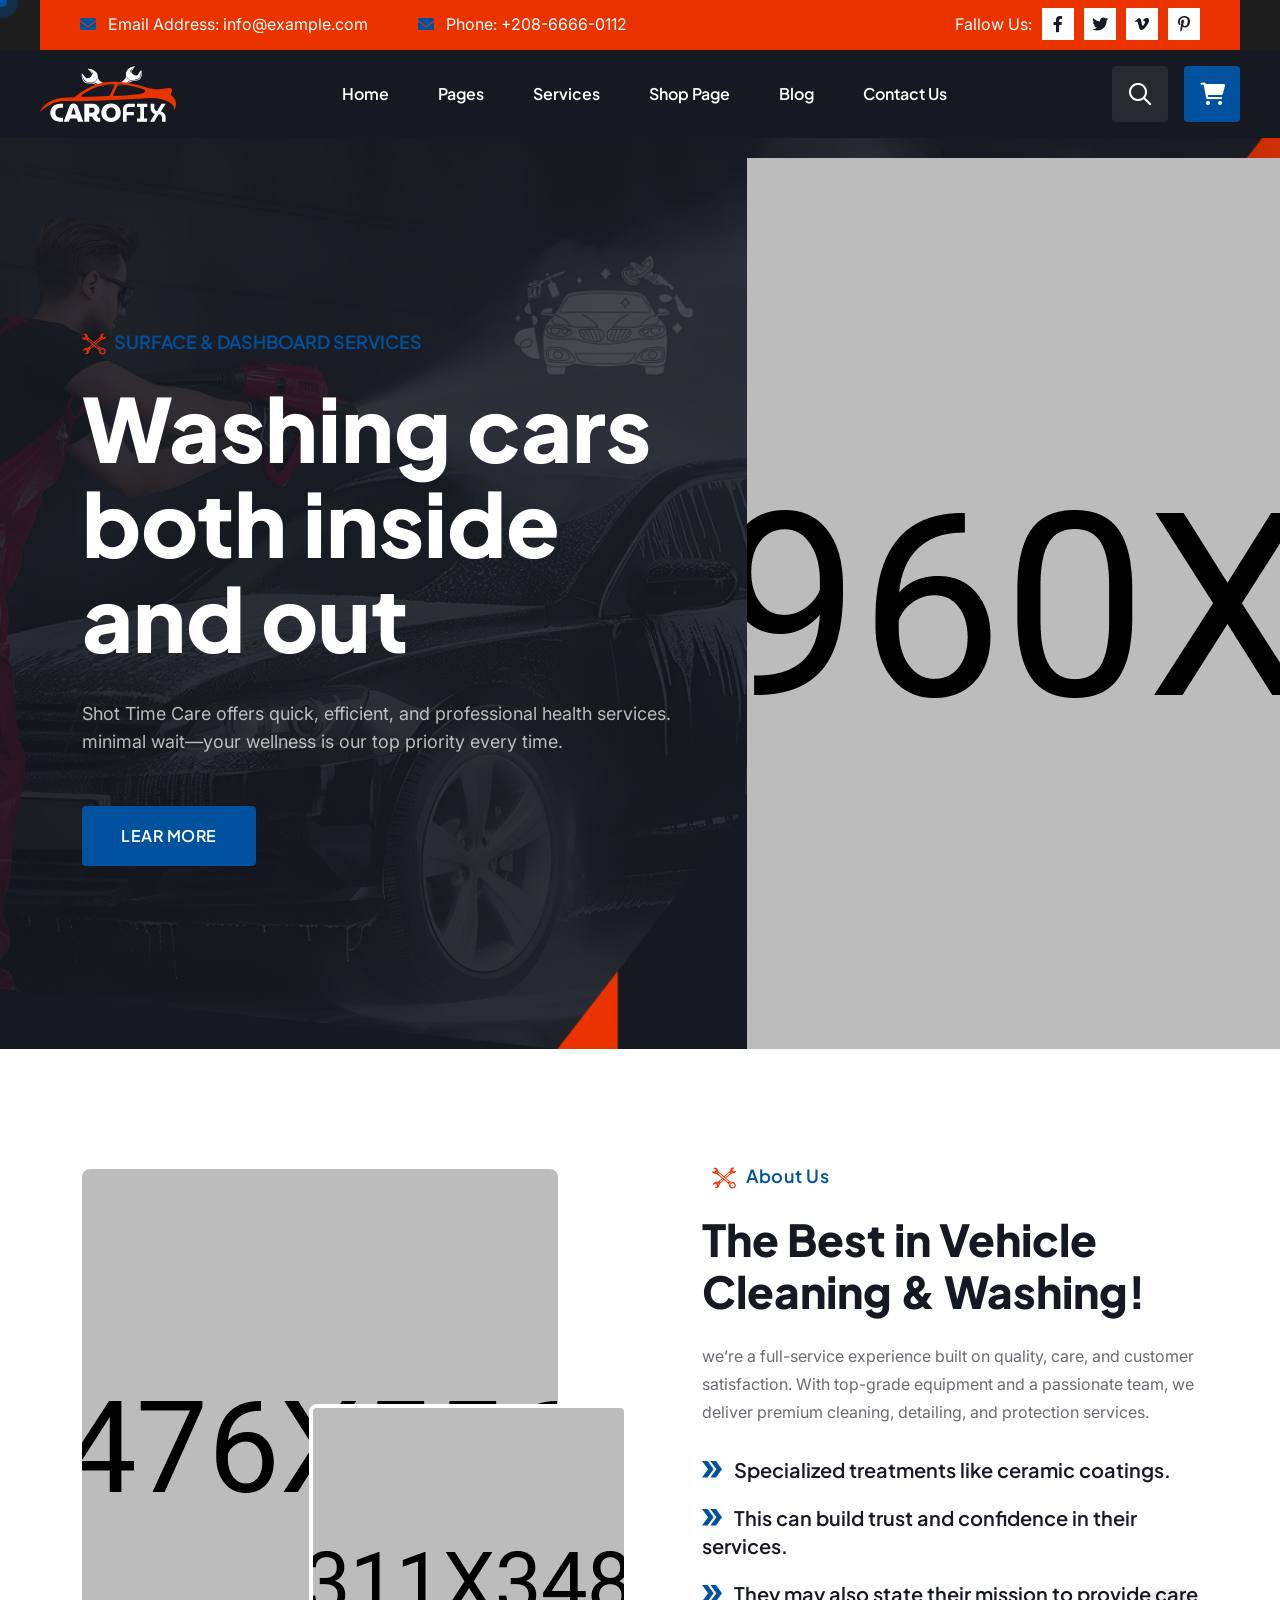
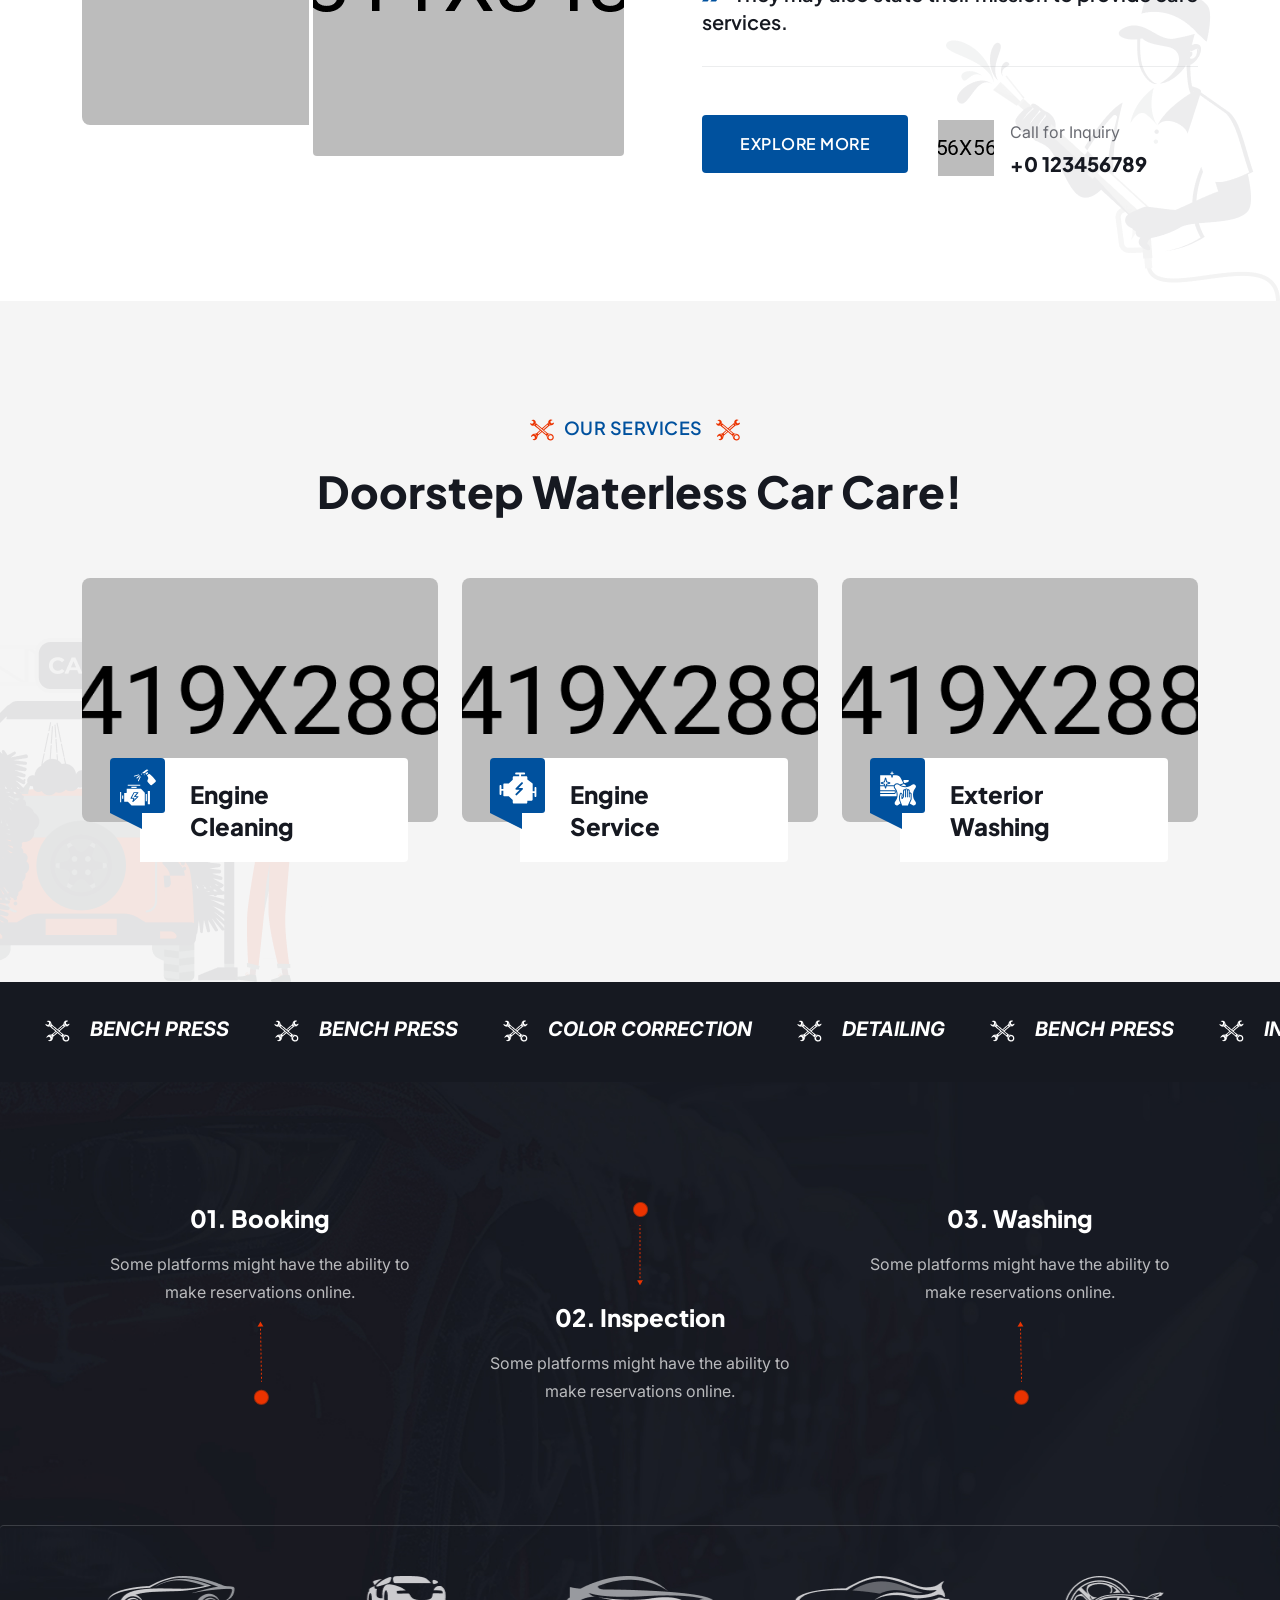
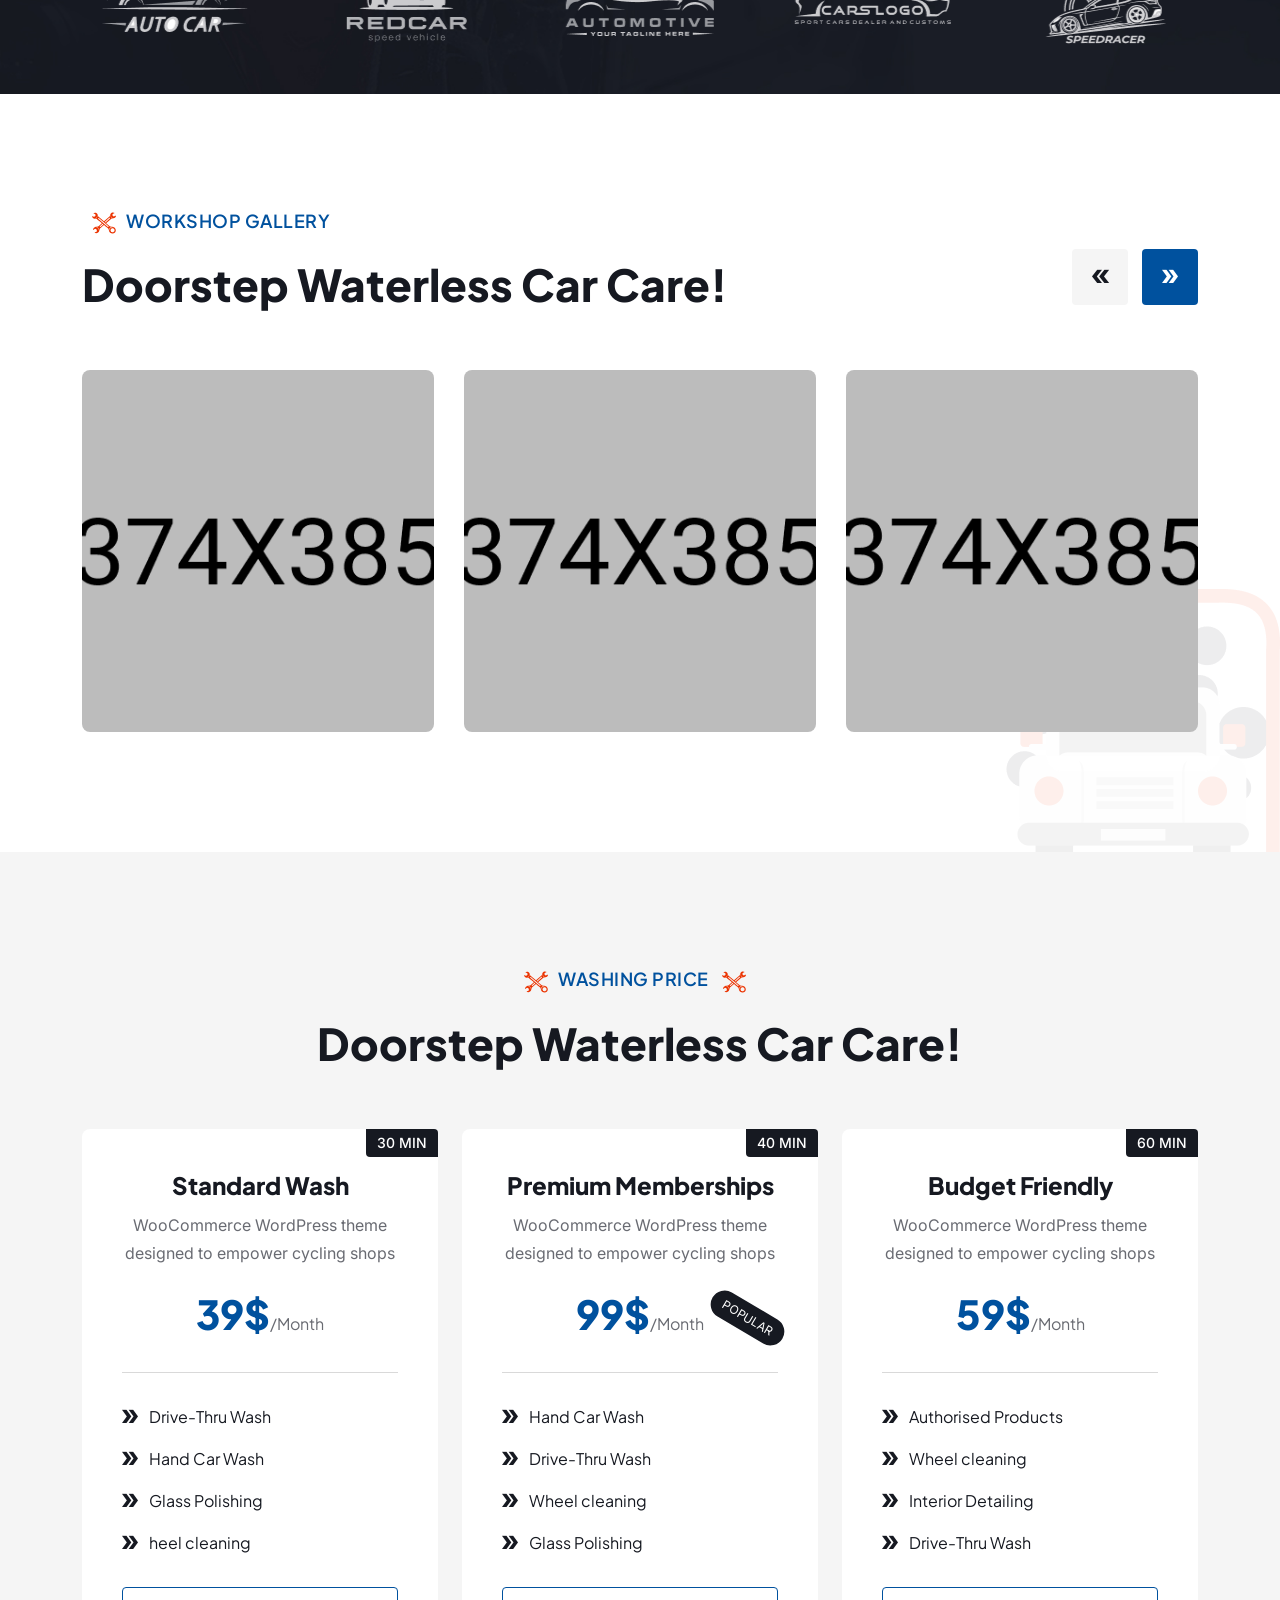
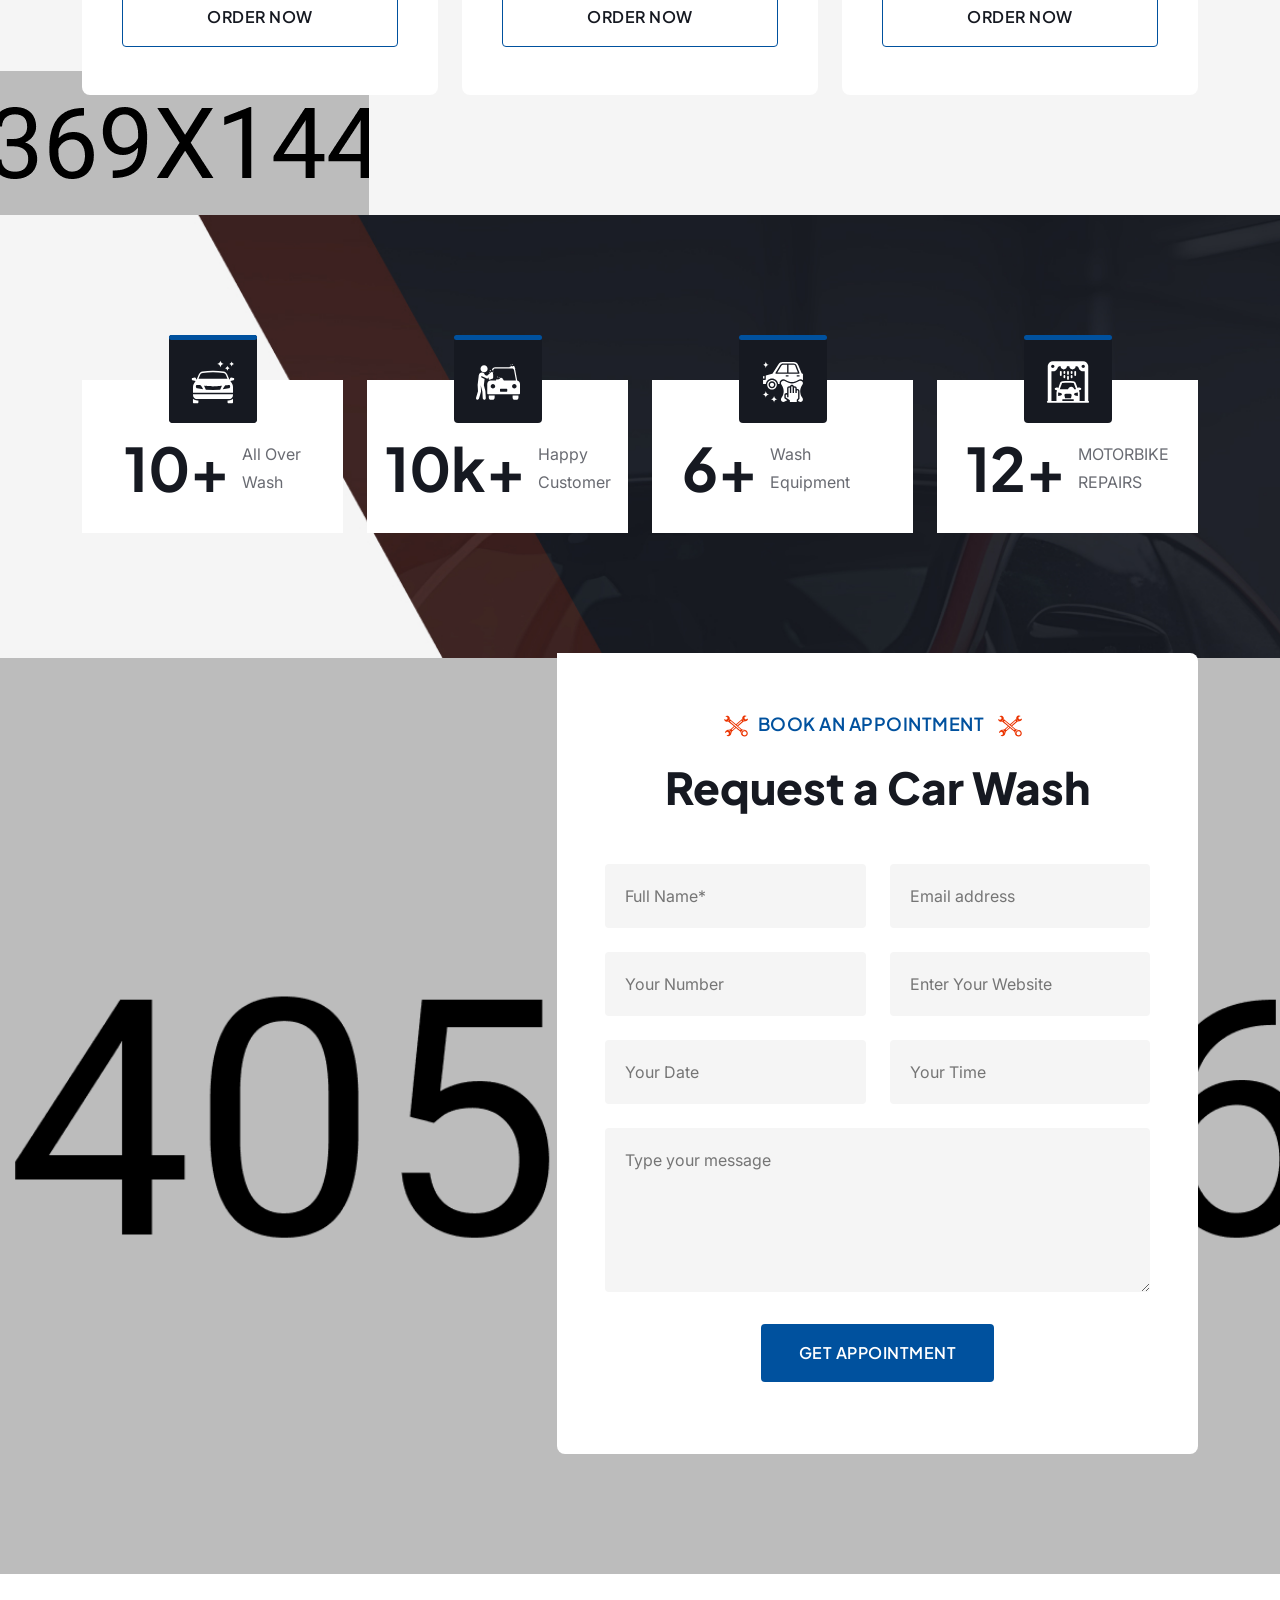
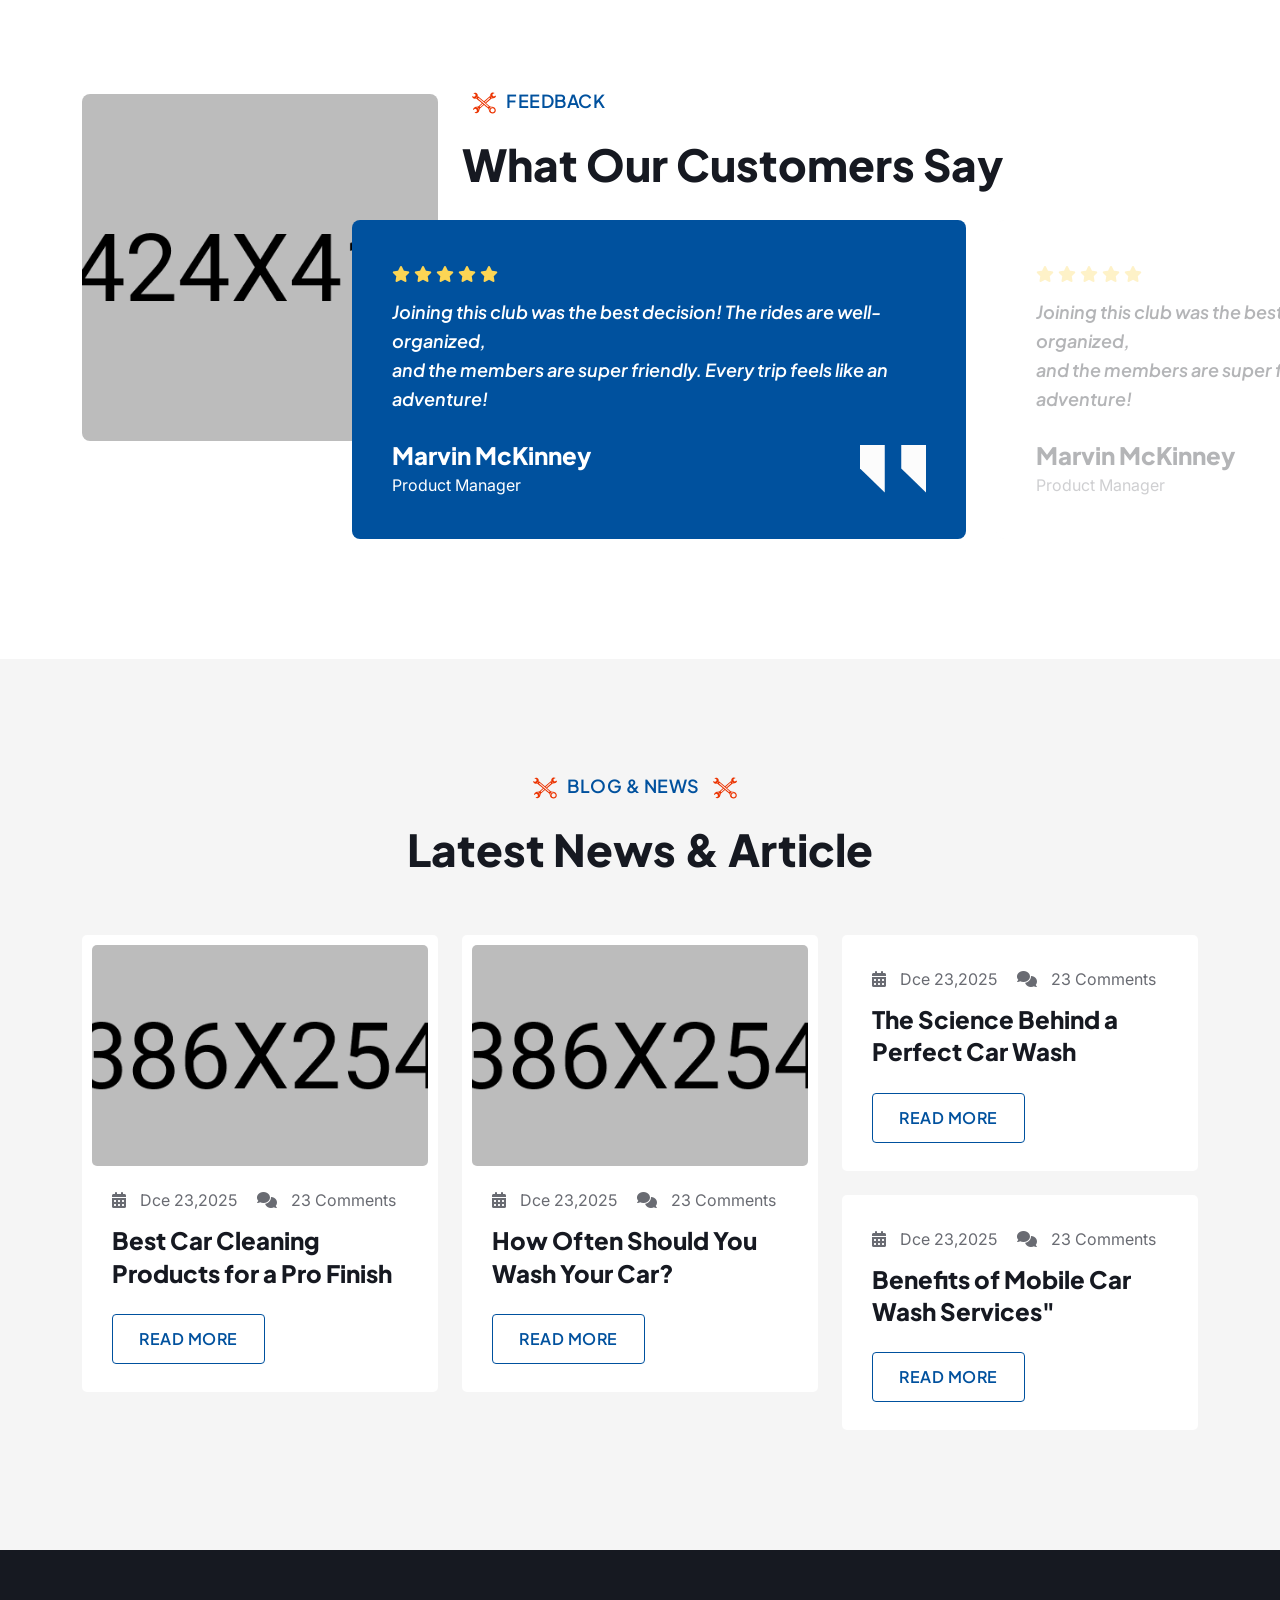
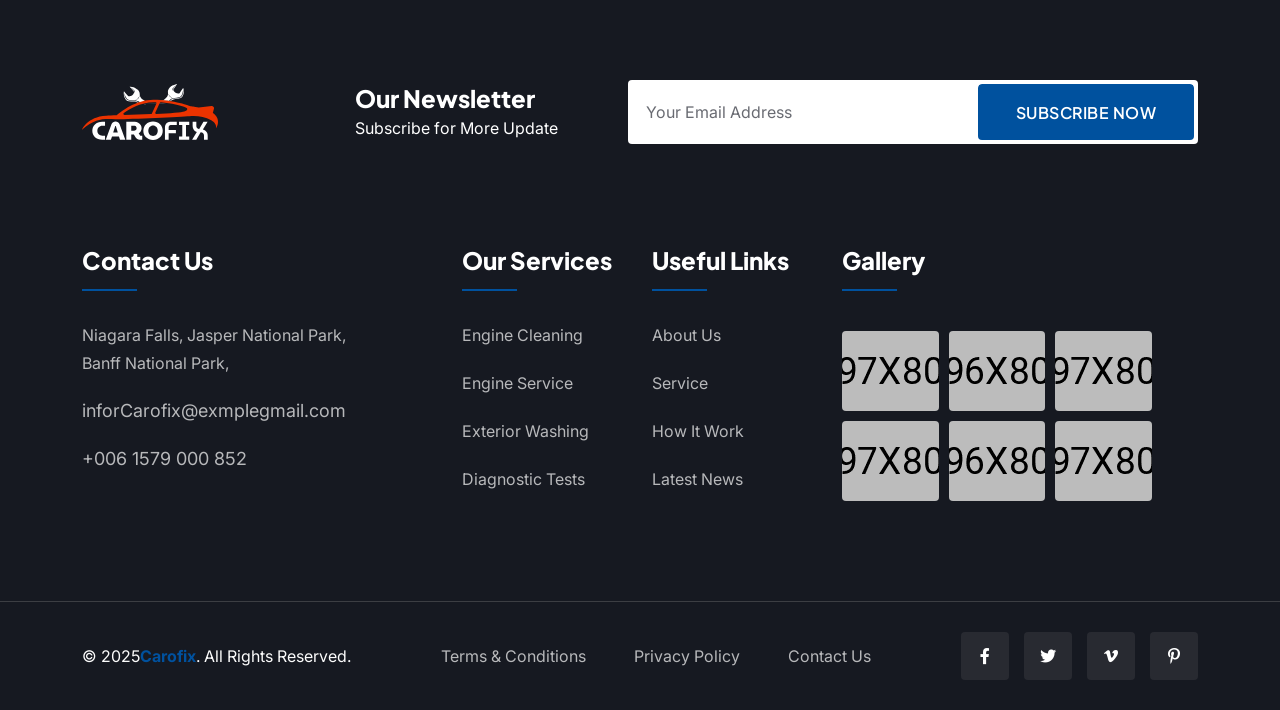
<file: index-3.html>
<!DOCTYPE html>
<html lang="en">
    <!--<< Header Area >>-->
    <head>
        <!-- ========== Meta Tags ========== -->
        <meta charset="UTF-8">
        <meta http-equiv="X-UA-Compatible" content="IE=edge">
        <meta name="viewport" content="width=device-width, initial-scale=1">
        <meta name="author" content="Pixel-plus">
        <meta name="description" content="CaroFix - Car Service & Repair HTML Template">
        <!-- ======== Page title ============ -->
        <title>CaroFix - Car Service & Repair HTML Template</title>
        <!--<< Favcion >>-->
        <link rel="shortcut icon" href="assets/img/favicon.svg">
        <!--<< Bootstrap min.css >>-->
        <link rel="stylesheet" href="assets/css/bootstrap.min.css">
        <!--<< All Min Css >>-->
        <link rel="stylesheet" href="assets/css/all.min.css">
        <!--<< Animate.css >>-->
        <link rel="stylesheet" href="assets/css/animate.css">
        <!--<< Magnific Popup.css >>-->
        <link rel="stylesheet" href="assets/css/magnific-popup.css">
        <!--<< MeanMenu.css >>-->
        <link rel="stylesheet" href="assets/css/meanmenu.css">
        <!--<< Swiper Bundle.css >>-->
        <link rel="stylesheet" href="assets/css/swiper-bundle.min.css">
        <!--<< Nice Select.css >>-->
        <link rel="stylesheet" href="assets/css/nice-select.css">
        <!--<< Icomon.css >>-->
        <link rel="stylesheet" href="assets/css/icomon.css">
        <!--<< Main.css >>-->
        <link rel="stylesheet" href="assets/css/main.css">
    </head>
    <body>

        <!-- Preloader Start -->
        <!-- <div id="preloader" class="preloader">
            <div class="animation-preloader">
                <div class="spinner">                
                </div>
                <div class="txt-loading">
                    <span data-text-preloader="X" class="letters-loading">
                        X
                    </span>
                    <span data-text-preloader="R" class="letters-loading">
                        R
                    </span>
                    <span data-text-preloader="I" class="letters-loading">
                        I
                    </span>
                    <span data-text-preloader="D" class="letters-loading">
                        D
                    </span>
                    <span data-text-preloader="E" class="letters-loading">
                        E
                    </span>
                    <span data-text-preloader="R" class="letters-loading">
                        R
                    </span>
                    <span data-text-preloader="S" class="letters-loading">
                        S
                    </span>
                </div>
                <p class="text-center">Loading</p>
            </div>
            <div class="loader">
                <div class="row">
                    <div class="col-3 loader-section section-left">
                        <div class="bg"></div>
                    </div>
                    <div class="col-3 loader-section section-left">
                        <div class="bg"></div>
                    </div>
                    <div class="col-3 loader-section section-right">
                        <div class="bg"></div>
                    </div>
                    <div class="col-3 loader-section section-right">
                        <div class="bg"></div>
                    </div>
                </div>
            </div>
        </div>   -->
        
        <!-- GT Back To Top Start -->
        <button id="gt-back-top" class="gt-back-to-top show">
           <img src="assets/img/icon/up-arrow.svg" alt="">
        </button>

        <!-- GT MouseCursor Start -->
        <div class="mouseCursor cursor-outer"></div>
        <div class="mouseCursor cursor-inner"></div>

        <!-- Offcanvas Area Start -->
        <div class="fix-area">
            <div class="offcanvas__info">
                <div class="offcanvas__wrapper">
                    <div class="offcanvas__content">
                        <div class="offcanvas__top mb-5 d-flex justify-content-between align-items-center">
                            <div class="offcanvas__logo">
                                <a href="index.html">
                                    <img src="assets/img/logo/black-logo-2.svg" alt="logo-img">
                                </a>
                            </div>
                            <div class="offcanvas__close">
                                <button>
                                <i class="fas fa-times"></i>
                                </button>
                            </div>
                        </div>
                        <p class="text d-none d-xl-block">
                            Nullam dignissim, ante scelerisque the  is euismod fermentum odio sem semper the is erat, a feugiat leo urna eget eros. Duis Aenean a imperdiet risus.
                        </p>
                        <div class="mobile-menu fix mb-3"></div>
                        <div class="offcanvas__contact">
                            <h4>Contact Info</h4>
                            <ul>
                                <li class="d-flex align-items-center">
                                    <div class="offcanvas__contact-icon">
                                        <i class="fal fa-map-marker-alt"></i>
                                    </div>
                                    <div class="offcanvas__contact-text">
                                        <a target="_blank" href="#">Main Street, Melbourne, Australia</a>
                                    </div>
                                </li>
                                <li class="d-flex align-items-center">
                                    <div class="offcanvas__contact-icon mr-15">
                                        <i class="fal fa-envelope"></i>
                                    </div>
                                    <div class="offcanvas__contact-text">
                                        <a href="mailto:info@example.com"><span class="mailto:info@example.com">info@example.com</span></a>
                                    </div>
                                </li>
                                <li class="d-flex align-items-center">
                                    <div class="offcanvas__contact-icon mr-15">
                                        <i class="fal fa-clock"></i>
                                    </div>
                                    <div class="offcanvas__contact-text">
                                        <a target="_blank" href="#">Mod-friday, 09am -05pm</a>
                                    </div>
                                </li>
                                <li class="d-flex align-items-center">
                                    <div class="offcanvas__contact-icon mr-15">
                                        <i class="far fa-phone"></i>
                                    </div>
                                    <div class="offcanvas__contact-text">
                                        <a href="tel:+11002345909">+11002345909</a>
                                    </div>
                                </li>
                            </ul>
                            <div class="header-button mt-4">
                                
                            </div>
                            <a href="contact.php" class="gt-theme-btn">
                                <span class="gt-text-btn">
                                    <span class="gt-text-2">BOOKING NOW</span>
                                </span>
                            </a>
                            <div class="social-icon d-flex align-items-center">
                                <a href="#"><i class="fab fa-facebook-f"></i></a>
                                <a href="#"><i class="fab fa-twitter"></i></a>
                                <a href="#"><i class="fab fa-youtube"></i></a>
                                <a href="#"><i class="fab fa-linkedin-in"></i></a>
                            </div>
                        </div>
                    </div>
                </div>
            </div>
        </div>
        <div class="offcanvas__overlay"></div>

        <!-- Header Section Start -->
        <header class="header-section-2 header-section-3">
            <div class="header-top-section-2">
                <div class="container-fluid">
                    <div class="header-top-wrapper-2" style="background-image: url('assets/img/header-top-bg.png');">
                        <ul class="top-left">
                            <li>
                                <i class="fa-solid fa-envelope"></i>
                                <span>
                                    Email Address:
                                    <a href="mailto:info@example.com">info@example.com</a>
                                </span>
                            </li>
                            <li>
                                <i class="fa-solid fa-envelope"></i>
                                <span>
                                    Phone:
                                    <a href="tel:20866660112">+208-6666-0112</a>
                                </span>
                            </li>
                        </ul>
                        <div class="gt-social-icon d-flex align-items-center">
                            <span>Fallow Us:</span>
                            <a href="#"><i class="fab fa-facebook-f"></i></a>
                            <a href="#"><i class="fab fa-twitter"></i></a>
                            <a href="#"><i class="fab fa-vimeo-v"></i></a>
                            <a href="#"><i class="fab fa-pinterest-p"></i></a>
                        </div>
                    </div>
                </div>
            </div>
            <div id="header-sticky" class="header-1 header-2 header-3">
                <div class="container-fluid">
                    <div class="mega-menu-wrapper">
                        <div class="header-main">
                            <div class="header-left">
                                <div class="logo">
                                    <a href="index.html" class="header-logo">
                                        <img src="assets/img/logo/white-logo.svg" alt="logo-img">
                                    </a>
                                    <a href="index.html" class="header-logo-2">
                                        <img src="assets/img/logo/black-logo-2.svg" alt="logo-img">
                                    </a>
                                </div>
                            </div>
                            <div class="mean__menu-wrapper">
                                    <div class="main-menu">
                                        <nav id="mobile-menu">
                                        <ul>
                                            <li class="has-dropdown active menu-thumb">
                                                <a href="index.html">
                                                    Home 
                                                </a>
                                                <ul class="submenu has-homemenu">
                                                    <li>
                                                        <div class="homemenu-items">
                                                            <div class="homemenu">
                                                                <div class="homemenu-thumb">
                                                                    <img src="assets/img/header/home-1.jpg" alt="img">
                                                                    <div class="demo-button">
                                                                        <a href="index.html" class="gt-theme-btn">
                                                                            <span class="gt-text-btn">
                                                                                <span class="gt-text-2"> Multi Page</span>
                                                                            </span>
                                                                        </a>
                                                                    </div>
                                                                </div>
                                                                <div class="homemenu-content text-center">
                                                                    <h4 class="homemenu-title">
                                                                    Home 01
                                                                    </h4>
                                                                </div>
                                                            </div>
                                                            <div class="homemenu">
                                                                <div class="homemenu-thumb mb-15">
                                                                    <img src="assets/img/header/home-2.jpg" alt="img">
                                                                    <div class="demo-button">
                                                                        <a href="index-2.html" class="gt-theme-btn">
                                                                            <span class="gt-text-btn">
                                                                                <span class="gt-text-2"> Multi Page</span>
                                                                            </span>
                                                                        </a>
                                                                    </div>
                                                                </div>
                                                                <div class="homemenu-content text-center">
                                                                    <h4 class="homemenu-title">
                                                                        Home 02
                                                                    </h4>
                                                                </div>
                                                            </div>
                                                            <div class="homemenu">
                                                                <div class="homemenu-thumb mb-15">
                                                                    <img src="assets/img/header/home-3.jpg" alt="img">
                                                                    <div class="demo-button">
                                                                        <a href="index-3.html" class="gt-theme-btn">
                                                                            <span class="gt-text-btn">
                                                                                <span class="gt-text-2">Multi Page</span>
                                                                            </span>
                                                                        </a>
                                                                    </div>
                                                                </div>
                                                                <div class="homemenu-content text-center">
                                                                    <h4 class="homemenu-title">
                                                                    Home 03
                                                                    </h4>
                                                                </div>
                                                            </div>
                                                        </div>
                                                    </li>
                                                </ul>
                                            </li>
                                            <li class="has-dropdown active d-xl-none">
                                                <a href="index.html" class="border-none">
                                                Home
                                                </a>
                                                <ul class="submenu">
                                                    <li><a href="index.html">Home 01</a></li>
                                                    <li><a href="index-2.html">Home 02</a></li>
                                                    <li><a href="index-3.html">Home 03</a></li>
                                                </ul>
                                            </li>
                                            <li class="has-dropdown">
                                                <a href="news.html">
                                                    Pages
                                                </a>
                                                <ul class="submenu">
                                                    <li><a href="about.html">About Us</a></li>
                                                    <li class="has-dropdown">
                                                        <a href="project-details.html">
                                                            Our project
                                                            <i class="fas fa-angle-right"></i>
                                                        </a>
                                                        <ul class="submenu">
                                                            <li><a href="project.html">Our project</a></li>
                                                            <li><a href="project-details.html">project Details</a></li>
                                                        </ul>
                                                    </li>
                                                    <li class="has-dropdown">
                                                        <a href="team-details.html">
                                                            Our Team
                                                            <i class="fas fa-angle-right"></i>
                                                        </a>
                                                        <ul class="submenu">
                                                            <li><a href="team.html">Our Team</a></li>
                                                            <li><a href="team-details.html">Team Details</a></li>
                                                        </ul>
                                                    </li>
                                                    <li><a href="pricing.html">Our Pricing</a></li>
                                                    <li><a href="coming-soon.html">Coming Soon</a></li>
                                                    <li><a href="404.html">404 Page</a></li>
                                                </ul>
                                            </li>
                                            <li>
                                                <a href="service-details.html">
                                                    Services
                                                </a>
                                                <ul class="submenu">
                                                    <li><a href="service.html">Service Page</a></li>
                                                    <li><a href="service-details.html">Service Details</a></li>
                                                </ul>
                                            </li>
                                             <li>
                                                <a href="shop-details.html">
                                                    Shop Page
                                                </a>
                                                    <ul class="submenu">
                                                        <li><a href="shop.html">Shop Grid</a></li>
                                                        <li><a href="shop-list.html">Shop List</a></li>
                                                        <li><a href="shop-cart.html">Shop Cart</a></li>
                                                        <li><a href="shop-details.html">Shop Details</a></li>
                                                        <li><a href="checkout.html">Checkout</a></li>
                                                    </ul>
                                                </li>
                                            <li>
                                                <a href="news-details.html">
                                                    Blog
                                                </a>
                                                <ul class="submenu">
                                                    <li><a href="news-grid.html">Blog Grid</a></li>
                                                    <li><a href="news.html">Blog Standard</a></li>
                                                    <li><a href="news-details.html">Blog Details</a></li>
                                                </ul>
                                            </li>
                                            <li>
                                                <a href="contact.html">Contact Us</a>
                                            </li>
                                        </ul>
                                    </nav>
                                    </div>
                                </div>
                            <div class="header-right d-flex justify-content-end align-items-center">
                                <div class="header-right-icon">
                                    <a href="#" class="main-header__search search-toggler">
                                        <i class="fa-regular fa-magnifying-glass"></i>
                                    </a>
                                    <a href="shop-cart.html" class="cart-icon"><i class="fa-solid fa-cart-shopping"></i></a>
                                </div>
                                <a href="contact.html" class="gt-theme-btn">
                                    <span class="gt-text-btn">
                                        <span class="gt-text-2">MAKE APPOINTMENT</span>
                                    </span>
                                </a>
                                <div class="header__hamburger d-xl-none my-auto">
                                    <div class="sidebar__toggle">
                                        <div class="header-bar">
                                            <span></span>
                                            <span></span>
                                        </div>
                                    </div>
                                </div>
                            </div>
                        </div>
                    </div>
                </div>
            </div>
        </header>
       
        <!-- GT Search Start -->
        <div class="search-popup">
            <div class="search-popup__overlay search-toggler"></div>
            <div class="search-popup__content">
                <form role="search" method="get" class="search-popup__form" action="#">
                    <input type="text" id="search" name="search" placeholder="Search Here...">
                    <button type="submit" aria-label="search submit" class="search-btn">
                        <span><i class="fa-regular fa-magnifying-glass"></i></span>
                    </button>
                </form>
            </div>
        </div>

        <!-- GT Join Club Form Start -->
        <div class="modal modal-common-wrap fade" id="exampleModal1" tabindex="-1" aria-hidden="true">
            <div class="modal-dialog modal-dialog-centered modal-xl">
                <div class="modal-content">
                    <div class="modal-header">
                        <button type="button" class="btn-close" data-bs-dismiss="modal" aria-label="Close"></button>
                    </div>
                    <div class="modal-body">
                        <div class="gt-join-club-form">
                            <div class="gt-join-club-image">
                                <img src="assets/img/join-form.jpg" alt="img">
                            </div>
                            <div class="gt-join-club-content">
                                <div class="gt-join-content">
                                    <h3>JOIN OUR CLUB</h3>
                                    <p>
                                        Ride together, grow together—join our club and experience the thrill of true motorcycle brotherhood
                                    </p>
                                </div>
                                <form action="#">
                                    <div class="row g-4 justify-content-center">
                                        <div class="col-lg-12">
                                            <div class="form-clt">
                                                <span>Your Name</span>
                                                <input type="text" name="name" id="name" placeholder="Your Name">
                                            </div>
                                        </div>
                                        <div class="col-lg-12">
                                            <div class="form-clt">
                                                <span>Your Email</span>
                                                <input type="text" name="email" id="email01" placeholder="Email address">
                                            </div>
                                        </div>
                                        <div class="col-lg-12">
                                            <div class="form-clt">
                                                <span>Your Number</span>
                                                <input type="text" name="phone" id="phone" placeholder="Your Number">
                                            </div>
                                        </div>
                                        <div class="col-lg-12">
                                            <div class="form-clt">
                                                <span>Your City</span>
                                                <div class="form">
                                                    <select class="single-select w-100">
                                                        <option>Your City</option>
                                                        <option>Australia</option>
                                                        <option>Denmark</option>
                                                        <option>Portugal</option>
                                                    </select>
                                                </div>
                                            </div>
                                        </div>
                                        <div class="col-lg-12">
                                            <div class="form-clt">
                                                <span>Your Address Area</span>
                                                <div class="form">
                                                    <select class="single-select w-100">
                                                        <option>Select Area</option>
                                                        <option>Dhaka</option>
                                                        <option>Khulna</option>
                                                        <option>Kushtia</option>
                                                    </select>
                                                </div>
                                            </div>
                                        </div>
                                        <div class="col-lg-12">
                                            <div class="form-clt">
                                                <span>Select Your Ride</span>
                                                <div class="form">
                                                    <select class="single-select w-100">
                                                        <option>Select Ride</option>
                                                        <option>Bike Ride</option>
                                                        <option>Car Ride</option>
                                                        <option>Cycle Ride</option>
                                                    </select>
                                                </div>
                                            </div>
                                        </div>
                                        <div class="col-lg-12">
                                            <div class="form-clt">
                                                <span>Your Message</span>
                                                <textarea name="message" id="message01" placeholder="Type your message"></textarea>
                                            </div>
                                        </div>
                                        <div class="col-lg-12">
                                            <div class="gt-button text-center">
                                                <button type="submit" class="gt-theme-btn">
                                                    <span class="gt-icon-btn"><i class="icon-icon-1"></i></span>
                                                    <span class="gt-text-btn">
                                                        <span class="gt-text-2">SUBMIT NOW</span>
                                                    </span>
                                                </button>
                                            </div>
                                        </div>
                                    </div>
                                </form>
                            </div>
                        </div>
                    </div>
                </div>
            </div>
        </div>

        <!-- GT Shop Details Popup Start -->
        <div class="modal modal-common-wrap fade" id="exampleModal2" tabindex="-1" aria-hidden="true">
            <div class="modal-dialog style-shop-details modal-dialog-centered modal-xl">
                <div class="modal-content">
                    <div class="modal-header">
                        <button type="button" class="btn-close" data-bs-dismiss="modal" aria-label="Close"></button>
                    </div>
                    <div class="modal-body">
                       <div class="gt-shop-details-wrapper">
                        <div class="row g-4">
                            <div class="col-lg-6">
                                <div class="gt-shop-details-image">
                                    <img src="assets/img/inner/shop-details/details-01.jpg" alt="img">
                                    <span class="gt-box-text">(09% Of)</span>
                                </div>
                            </div>
                            <div class="col-lg-6">
                                <div class="gt-shop-details-content">
                                    <h6><span>Brand:</span> Carofix</h6>
                                    <h2>Full-Face Helmets</h2>
                                    <ul class="price-list">
                                        <li>
                                            Price: <span>$250.00</span>
                                        </li>
                                        <li>
                                            <del>$279.00</del>
                                        </li>
                                    </ul>
                                    <span class="eye-icon">
                                        <i class="fa-regular fa-eye"></i>
                                        16 people are viewing this right now
                                    </span>
                                    <ul class="color-list">
                                        <li>
                                            <span>Color:</span>
                                        </li>
                                        <li></li>
                                        <li></li>
                                        <li></li>
                                        <li></li>
                                    </ul>
                                    <div class="star">
                                        <i class="fa-solid fa-star"></i>
                                        <i class="fa-solid fa-star"></i>
                                        <i class="fa-solid fa-star"></i>
                                        <i class="fa-solid fa-star"></i>
                                        <i class="fa-solid fa-star"></i>
                                        <span>(79+ Review)</span>
                                    </div>
                                    <p>
                                        Hurry! Only 12 units left in stock!
                                    </p>
                                    <div class="cart-quantity">
                                        <p class="qty">
                                            <button class="qtyminus" aria-hidden="true">−</button>
                                            <input type="number" name="qty" id="qty2" min="1" max="10" step="1" value="1">
                                            <button class="qtyplus" aria-hidden="true">+</button>
                                        </p>
                                        <a href="shop-details.html" class="shop-btn theme-btn">Add to cart</a>
                                        <div class="icon-item">
                                            <a href="shop-details.html" class="icon">
                                                <i class="far fa-heart"></i>
                                            </a>
                                        </div>
                                    </div>
                                    <button type="submit" class="buy-btn">
                                        Buy It Now
                                    </button>
                                    <ul class="gt-list-items">
                                        <li>
                                            <span>Certification:</span> Meets DOT, ECE, or Snell safety standards
                                        </li>
                                        <li>
                                            <span>Maximum Protection:</span> Full coverage for your head, face, and chin
                                        </li>
                                    </ul>
                                    <div class="share-list">
                                        <span>Share With:</span>
                                        <a href="#"><i class="fab fa-facebook-f"></i></a>
                                        <a href="#"><i class="fab fa-twitter"></i></a>
                                        <a href="#"><i class="fab fa-vimeo-v"></i></a>
                                        <a href="#"><i class="fab fa-pinterest-p"></i></a>
                                    </div>
                                    <div class="gt-bank-list">
                                        <div class="">
                                            Guaranteed
                                            <span>Safe & Secure Checkout</span>
                                        </div>
                                        <img src="assets/img/inner/shop-details/pay_brand.png" alt="img">
                                    </div>
                                </div>
                            </div>
                        </div>
                       </div>
                    </div>
                </div>
            </div>
        </div>

        <!-- GT Hero Section Start -->
        <section class="gt-hero-section gt-hero-3 hero-bg fix bg-cover" style="background-image: url('assets/img/home-3/hero/hero-bg-3.png');">
            <span class="hero-text">
               carofix
            </span>
            <div class="container">
                <div class="row g-4 align-items-center">
                    <div class="col-lg-7">
                        <div class="gt-hero-content">
                            <h6 class="wow fadeInUp" data-wow-delay=".3s"><img src="assets/img/icon/icon-24.svg" alt="img">SURFACE & DASHBOARD SERVICES</h6>
                            <h1 class="wow fadeInUp" data-wow-delay=".5s">
                                Washing cars both inside and out
                            </h1>
                            <p class="wow fadeInUp" data-wow-delay=".7s">
                                Shot Time Care offers quick, efficient, and professional health services. minimal wait—your wellness is our top priority every time.
                            </p>
                            <div class="gt-hero-button wow fadeInUp" data-wow-delay=".9s">
                                <a href="about.html" class="gt-theme-btn">
                                    <span class="gt-text-btn">
                                        <span class="gt-text-2">LEAR MORE</span>
                                    </span>
                                </a>
                            </div>
                        </div>
                    </div>
                    <div class="col-lg-5">
                        <div class="gt-hero-image">
                            <img src="assets/img/home-3/hero/hero-3.png" alt="img" class="wow img-custom-anim-right">
                        </div>
                    </div>
                </div>
            </div>
        </section>

        <!-- GT About Section Start -->
        <section class="gt-about-section fix section-padding">
            <div class="gt-right-shape-2">
                <img src="assets/img/home-3/about/right-shape-2.png" alt="img">
            </div>
            <div class="container">
                <div class="gt-about-wrapper style-padding">
                    <div class="row g-4">
                        <div class="col-lg-6">
                            <div class="gt-about-image-items about-image-2">
                                <div class="gt-about-image">
                                    <img src="assets/img/home-3/about/about-01.jpg" alt="img" class="gt-about-img-1 wow img-custom-anim-left">
                                    <div class="gt-about-image-2">
                                        <img src="assets/img/home-3/about/about-02.jpg" alt="img" class="wow img-custom-anim-right">
                                    </div>
                                </div>
                            </div>
                        </div>
                        <div class="col-lg-6">
                            <div class="gt-about-content style-3">
                                <div class="gt-section-title mb-0">
                                    <span class="wow fadeInUp"><img src="assets/img/icon/icon-24.svg" alt="img">About Us</span>
                                    <h2 class="wow fadeInUp" data-wow-delay=".3s">
                                       The Best in Vehicle Cleaning & Washing! 
                                    </h2>
                                </div>
                                <p class="gt-about-text wow fadeInUp" data-wow-delay=".5s">
                                   we’re a full-service experience built on quality, care, and customer satisfaction. With top-grade equipment and a passionate team, we deliver premium cleaning, detailing, and protection services.
                                </p>
                                <ul class="gt-about-list wow fadeInUp" data-wow-delay=".3s">
                                    <li>
                                        <i class="icon-icon-3"></i>
                                       Specialized treatments like ceramic coatings.
                                    </li>
                                    <li>
                                        <i class="icon-icon-3"></i>
                                       This can build trust and confidence in their services.
                                    </li>
                                    <li>
                                        <i class="icon-icon-3"></i>
                                        They may also state their mission to provide care services.
                                    </li>
                                </ul>
                                <div class="gt-about-button wow fadeInUp" data-wow-delay=".3s">
                                    <a href="about.html" class="gt-theme-btn">
                                        <span class="gt-text-btn">
                                            <span class="gt-text-2">EXPLORE MORE</span>
                                        </span>
                                    </a>
                                    <div class="gt-client-items">
                                        <div class="gt-client-image">
                                            <img src="assets/img/home-2/about/info.png" alt="img">
                                        </div>
                                        <div class="gt-content">
                                            <span>Call for Inquiry</span>
                                            <h3><a href="tel:+0123456789">+0 123456789</a></h3>
                                        </div>
                                    </div>
                                </div>
                            </div>
                        </div>
                    </div>
                </div>
            </div>
        </section>

        <!-- GT Service Section Start -->
        <section class="gt-service-section-3 section-padding section-bg fix">
            <div class="gt-left-shape">
                <img src="assets/img/home-3/service/left-shape.png" alt="img">
            </div>
            <div class="container">
                <div class="gt-section-title text-center">
                    <span class="wow fadeInUp"><img src="assets/img/icon/icon-24.svg" alt="img">OUR SERVICES <img src="assets/img/icon/icon-24.svg" alt="img"></span>
                    <h2 class="wow fadeInUp" data-wow-delay=".3s">
                        Doorstep Waterless Car Care!
                    </h2>
                </div>
                <div class="row">
                    <div class="col-xl-4 col-lg-6 col-md-6 wow fadeInUp" data-wow-delay=".3s">
                        <div class="gt-xriders-item">
                            <div class="gt-xriders-image">
                               <img src="assets/img/home-3/service/service-01.jpg" alt="img">
                                <div class="xriders-content">
                                    <div class="icon">
                                        <svg xmlns="http://www.w3.org/2000/svg" width="36" height="37" viewBox="0 0 36 37" fill="none">
                                        <path fill-rule="evenodd" clip-rule="evenodd" d="M18.3414 23.4023C18.4187 23.5672 18.393 23.7625 18.275 23.9016L15.5508 27.1406H17.9633C18.1539 27.1406 18.3258 27.2555 18.3977 27.432C18.4695 27.6086 18.4273 27.8109 18.2914 27.9438L13.1461 32.9805C13.0555 33.0688 12.9375 33.1141 12.818 33.1141C12.732 33.1141 12.6461 33.0906 12.5687 33.043C12.3852 32.9281 12.3047 32.7023 12.3734 32.4969L13.2773 29.8086H11.0328C10.8695 29.8086 10.718 29.7234 10.6328 29.5836C10.5477 29.4438 10.5414 29.2703 10.6164 29.1242L13.5773 23.3852C13.6578 23.2289 13.818 23.1313 13.9937 23.1313H17.9164C18.0992 23.1313 18.2648 23.2367 18.3414 23.4023ZM14.4398 7.54297L18.6898 6.34687C18.9391 6.27656 19.0844 6.01797 19.0141 5.76875C18.9438 5.51953 18.6852 5.37422 18.4359 5.44453L14.1859 6.64062C13.9367 6.71094 13.7914 6.96953 13.8617 7.21875C13.9195 7.42578 14.1078 7.56016 14.3125 7.56016C14.3547 7.56094 14.3969 7.55547 14.4398 7.54297ZM17.1586 9.38828C17.0711 9.4625 16.9633 9.49922 16.8563 9.49922C16.7234 9.49922 16.5906 9.44297 16.4984 9.33281C16.3312 9.13516 16.3563 8.83906 16.5539 8.67188L19.1156 6.50859C19.3133 6.34141 19.6086 6.36641 19.7758 6.56406C19.943 6.76172 19.918 7.05781 19.7203 7.225L17.1586 9.38828ZM19.8086 7.67187C19.9195 7.43828 20.1992 7.33828 20.4336 7.44922C20.6672 7.56016 20.7672 7.83984 20.6562 8.07344L18.7656 12.0633C18.6852 12.2328 18.5172 12.3313 18.3414 12.3313C18.2742 12.3313 18.2055 12.3164 18.1406 12.2859C17.907 12.175 17.8062 11.8953 17.918 11.6617L19.8086 7.67187ZM21.6078 5.64297L22.1508 5.18516L21.5336 4.45469L20.9914 4.91328L21.6078 5.64297ZM24.6766 6.49219C24.732 6.02734 24.6523 5.55234 24.4391 5.12812L23.6734 5.125L23.6562 5.13906L24.3281 5.93437C24.4711 6.10469 24.5883 6.29219 24.6766 6.49219ZM24.5508 4.19141L27.5563 1.65312C27.8258 1.42578 28.1383 1.26094 28.4664 1.16641C27.6133 0.433593 26.3266 0.406249 25.4406 1.15469L22.25 3.85L22.8664 4.58047L23.2 4.29844C23.2852 4.22656 23.3922 4.18516 23.5047 4.1875L24.5508 4.19141ZM26.3133 5.82031L25.382 4.71719L27.2961 3.10078L28.2273 4.20391L26.3133 5.82031ZM27.7758 12.9375L30.2086 15.8188C30.618 16.3031 31.3453 16.3648 31.8305 15.9555L35.4641 12.8867C35.6977 12.6891 35.8414 12.4117 35.8672 12.1039C35.893 11.7969 35.7984 11.4984 35.6008 11.2648L32.9023 8.07031C31.5047 6.51172 30.0594 5.31484 28.9695 4.80469L26.9188 6.53672L27.4289 7.14141C28.3172 8.19219 28.4922 9.62187 27.8383 10.4703C27.2625 11.2602 27.2352 12.2969 27.7758 12.9375ZM1.18203 33.3227V22.9141H0.0898438V33.3227H1.18203ZM3.25312 29.6805V26.557H2.11953V29.6805H3.25312ZM26.8758 32.3602V25.0555H25.7437V32.3602H26.8758ZM27.8133 21.9242V35.3398H29.9438V21.9242H27.8133ZM16.9094 24.0688H14.2797L11.8023 28.8711H13.9297C14.0805 28.8711 14.2219 28.9438 14.3102 29.0656C14.3977 29.1883 14.4219 29.3453 14.3734 29.4883L13.8836 30.9469L16.8148 28.0781H14.5437C14.3609 28.0781 14.1953 27.9719 14.1188 27.807C14.0414 27.6422 14.0672 27.4469 14.1852 27.3078L16.9094 24.0688ZM16.618 17.7781H11.3438V18.9195H16.618V17.7781ZM7.73828 16.8406H20.2234V15.8063H7.73828V16.8406ZM21.0078 19.857H6.73125V23.4969C6.73125 23.7555 6.52188 23.9656 6.2625 23.9656H4.19062V32.775H7.80313C7.92813 32.775 8.04844 32.8258 8.13672 32.9148L11.5602 36.3883H24.8062V23.6555L21.0078 19.857Z" fill="white"/>
                                        </svg>
                                    </div>
                                    <div class="content-item">
                                        <div class="content">
                                            <div class="text">
                                                <h3>
                                                    <a href="event-details.html">
                                                       Engine Cleaning
                                                    </a>
                                                </h3>
                                            </div>
                                        </div>
                                    </div>
                                    <div class="xriders-bottom">
                                        <p>
                                            Race on thrilling courses, test your skills, and push limits
                                        </p>
                                        <div class="xriders-btn">
                                            <a href="event-details.html" class="link-btn">Read MORE</a>
                                        </div>
                                    </div>
                                </div>
                            </div>
                        </div>
                    </div>
                    <div class="col-xl-4 col-lg-6 col-md-6 wow fadeInUp" data-wow-delay=".5s">
                        <div class="gt-xriders-item">
                            <div class="gt-xriders-image">
                                <img src="assets/img/home-3/service/service-02.jpg" alt="img">
                                <div class="xriders-content">
                                    <div class="icon">
                                       <svg xmlns="http://www.w3.org/2000/svg" width="40" height="40" viewBox="0 0 40 40" fill="none">
                                        <path d="M37.5 19.0752C37.2535 19.0752 37.0169 19.1722 36.8415 19.3453C36.666 19.5185 36.5658 19.7537 36.5625 20.0002V23.1252H34.6875V16.0127C34.6888 15.8654 34.6548 15.7199 34.5885 15.5884C34.5222 15.4568 34.4254 15.343 34.3063 15.2564L29.35 11.6127V9.29395C29.35 9.0453 29.2512 8.80685 29.0754 8.63103C28.8996 8.45522 28.6611 8.35645 28.4125 8.35645H23.075V6.48145H26.2C26.4486 6.48145 26.6871 6.38267 26.8629 6.20686C27.0387 6.03104 27.1375 5.79259 27.1375 5.54395C27.1375 5.2953 27.0387 5.05685 26.8629 4.88103C26.6871 4.70522 26.4486 4.60645 26.2 4.60645H18.0562C17.8076 4.60645 17.5692 4.70522 17.3933 4.88103C17.2175 5.05685 17.1187 5.2953 17.1187 5.54395C17.1187 5.79259 17.2175 6.03104 17.3933 6.20686C17.5692 6.38267 17.8076 6.48145 18.0562 6.48145H21.1812V8.35645H15.6938C15.4451 8.35645 15.2067 8.45522 15.0308 8.63103C14.855 8.80685 14.7563 9.0453 14.7563 9.29395V11.6877L10.75 15.4939H6.28125C6.03261 15.4939 5.79415 15.5927 5.61834 15.7685C5.44252 15.9443 5.34375 16.1828 5.34375 16.4314V20.9502H3.4375V17.8252C3.4375 17.5766 3.33873 17.3381 3.16291 17.1623C2.9871 16.9865 2.74864 16.8877 2.5 16.8877C2.25136 16.8877 2.0129 16.9865 1.83709 17.1623C1.66127 17.3381 1.5625 17.5766 1.5625 17.8252V25.9752C1.5625 26.2238 1.66127 26.4623 1.83709 26.6381C2.0129 26.8139 2.25136 26.9127 2.5 26.9127C2.74864 26.9127 2.9871 26.8139 3.16291 26.6381C3.33873 26.4623 3.4375 26.2238 3.4375 25.9752V22.8502H5.34375V27.3752C5.34375 27.6238 5.44252 27.8623 5.61834 28.0381C5.79415 28.2139 6.03261 28.3127 6.28125 28.3127H10.75L14.7563 32.1189V34.5127C14.7563 34.7613 14.855 34.9998 15.0308 35.1756C15.2067 35.3514 15.4451 35.4502 15.6938 35.4502H28.3813C28.6299 35.4502 28.8683 35.3514 29.0442 35.1756C29.22 34.9998 29.3188 34.7613 29.3188 34.5127V32.6377H33.6937C33.9424 32.6377 34.1808 32.5389 34.3567 32.3631C34.5325 32.1873 34.6312 31.9488 34.6312 31.7002V25.0314H36.5062V28.1564C36.5062 28.4051 36.605 28.6435 36.7808 28.8194C36.9567 28.9952 37.1951 29.0939 37.4437 29.0939C37.6924 29.0939 37.9308 28.9952 38.1067 28.8194C38.2825 28.6435 38.3812 28.4051 38.3812 28.1564V20.0002C38.3785 19.7632 38.2861 19.536 38.1226 19.3643C37.9591 19.1927 37.7366 19.0894 37.5 19.0752ZM23.9875 19.8939C24.1733 19.8929 24.3553 19.947 24.5103 20.0496C24.6653 20.1521 24.7863 20.2984 24.8579 20.4699C24.9296 20.6414 24.9487 20.8302 24.9128 21.0126C24.8769 21.1949 24.7876 21.3625 24.6562 21.4939L19.0312 27.1189C18.8544 27.2949 18.6151 27.3937 18.3656 27.3937C18.1162 27.3937 17.8768 27.2949 17.7 27.1189C17.5259 26.9424 17.4284 26.7044 17.4284 26.4564C17.4284 26.2085 17.5259 25.9705 17.7 25.7939L21.7313 21.7627H18.3563C18.1735 21.7624 17.9948 21.7083 17.8425 21.6072C17.6903 21.506 17.5712 21.3623 17.5 21.1939C17.4288 21.0224 17.4097 20.8336 17.4453 20.6513C17.4809 20.4689 17.5695 20.3011 17.7 20.1689L23.325 14.4939C23.412 14.4065 23.5154 14.3371 23.6292 14.2897C23.743 14.2422 23.8651 14.2176 23.9884 14.2173C24.1117 14.217 24.2339 14.241 24.348 14.288C24.462 14.3349 24.5657 14.4038 24.6531 14.4908C24.7405 14.5778 24.81 14.6812 24.8574 14.795C24.9049 14.9088 24.9295 15.0309 24.9298 15.1542C24.93 15.2776 24.906 15.3997 24.8591 15.5138C24.8122 15.6278 24.7433 15.7315 24.6562 15.8189L20.625 19.8939H23.9875Z" fill="white"/>
                                        </svg>
                                    </div>
                                    <div class="content-item">
                                        <div class="content">
                                            <div class="text">
                                                <h3>
                                                    <a href="event-details.html">
                                                      Engine Service
                                                    </a>
                                                </h3>
                                            </div>
                                        </div>
                                    </div>
                                    <div class="xriders-bottom">
                                        <p>
                                            Race on thrilling courses, test your skills, and push limits
                                        </p>
                                        <div class="xriders-btn">
                                            <a href="event-details.html" class="link-btn">Read MORE</a>
                                        </div>
                                    </div>
                                </div>
                            </div>
                        </div>
                    </div>
                    <div class="col-xl-4 col-lg-6 col-md-6 wow fadeInUp" data-wow-delay=".7s">
                        <div class="gt-xriders-item">
                            <div class="gt-xriders-image">
                                <img src="assets/img/home-3/service/service-03.jpg" alt="img">
                                <div class="xriders-content">
                                    <div class="icon">
                                        <svg xmlns="http://www.w3.org/2000/svg" width="36" height="36" viewBox="0 0 36 36" fill="none">
                                        <path fill-rule="evenodd" clip-rule="evenodd" d="M12.0336 7.62676C11.7453 7.62676 11.4945 7.42363 11.425 7.13379L10.9875 5.31816H0.163269V15.3479L4.27421 15.3314L4.09296 14.5791L1.19999 13.6572C0.917175 13.5674 0.72655 13.2986 0.72655 12.9885C0.72655 12.6791 0.917175 12.4104 1.19999 12.3205L4.09296 11.3986L4.90233 8.04004C4.97733 7.72988 5.24374 7.51269 5.55077 7.51269C5.8578 7.51269 6.12421 7.72988 6.19921 8.04004L7.00858 11.3986L9.90155 12.3205C10.1844 12.4104 10.375 12.6791 10.375 12.9885C10.375 13.2986 10.1851 13.5674 9.90155 13.6572L7.00858 14.5791L6.82967 15.3213L13.9734 15.2924C14.4422 14.1033 15.6016 13.2588 16.9555 13.2588H17.0891C17.9023 13.2588 18.6219 13.5346 19.2281 14.0775C19.4078 14.2385 19.5976 14.3908 19.7969 14.5353L23.368 13.3064L20.5203 7.8002C19.7164 6.24629 18.125 5.31816 16.2633 5.31816H13.0797L12.6422 7.13379C12.5726 7.42363 12.3226 7.62676 12.0336 7.62676ZM24.3195 13.1049L23.2305 10.9986L23.7492 10.0252C23.7976 9.93457 23.8742 9.88926 23.9766 9.88926H28.7148C28.7547 9.88926 28.7765 9.89941 28.8023 9.92988C28.8273 9.96113 28.8336 9.98457 28.825 10.0236L28.55 11.3768C28.4914 11.6658 28.3156 11.8768 28.043 11.9877L25.8562 12.8736C25.4555 13.0354 25.1008 13.1049 24.668 13.1049H24.3195ZM20.8375 15.1689L23.9875 14.0854C25.0234 14.6807 25.7953 15.3721 26.2875 16.1494C25.968 16.1783 25.6437 16.1939 25.3164 16.1939C23.6922 16.1939 22.1383 15.8307 20.8375 15.1689ZM22.6078 28.7299C22.4172 28.9424 22.1219 29.0135 21.8555 28.9119C21.5883 28.8104 21.4164 28.5596 21.4164 28.2744V26.7291C21.4164 26.6885 21.4219 26.6471 21.432 26.608L21.725 25.5143C21.9078 24.8338 21.6328 24.1244 21.0414 23.7502C20.9898 23.7182 20.9461 23.7135 20.8891 23.7338C20.832 23.7541 20.8015 23.7861 20.7828 23.8439L20.018 26.2197C19.9664 26.3791 19.9484 26.5189 19.9562 26.6861L20.1031 29.7518C20.1211 30.1174 20.1859 30.4182 20.3226 30.758L21.8805 34.6408C21.9906 34.9158 22.0601 35.1768 22.0937 35.4518H27.9555C27.9976 35.1189 28.0914 34.8041 28.2398 34.4846L30.5211 29.5916C30.6312 29.3557 30.6781 29.1439 30.6781 28.8846V23.9111C30.6781 23.658 30.4719 23.4518 30.2187 23.4518H30.1765C29.9234 23.4518 29.7172 23.658 29.7172 23.9111V26.9721C29.7172 27.2307 29.507 27.4408 29.2484 27.4408C28.9898 27.4408 28.7797 27.2307 28.7797 26.9721V20.6744C28.7797 20.4213 28.5734 20.215 28.3203 20.215H28.2781C28.025 20.215 27.8187 20.4213 27.8187 20.6744V26.9721C27.8187 27.2307 27.6086 27.4408 27.35 27.4408C27.0914 27.4408 26.8812 27.2307 26.8812 26.9721V19.7869C26.8812 19.5338 26.675 19.3275 26.4219 19.3275H26.3797C26.1266 19.3275 25.9203 19.5338 25.9203 19.7869V26.9721C25.9203 27.2307 25.7101 27.4408 25.4515 27.4408C25.193 27.4408 24.9828 27.2307 24.9828 26.9721V20.6744C24.9828 20.4213 24.7766 20.215 24.5234 20.215H24.4812C24.2281 20.215 24.0219 20.4213 24.0219 20.6744V26.0158C24.0219 26.7689 23.7664 27.4354 23.264 27.9963L22.6078 28.7299ZM15.268 18.1103C14.8781 17.6752 14.689 17.1807 14.689 16.5971V16.4635C14.689 15.2135 15.7062 14.1963 16.9562 14.1963H17.0898C17.6734 14.1963 18.1687 14.3861 18.6031 14.7752C20.2734 16.2729 22.7203 17.1314 25.3172 17.1314C27.9141 17.1314 30.3609 16.2729 32.0312 14.7752C32.4656 14.3861 32.9609 14.1963 33.5445 14.1963H33.6781C34.9281 14.1963 35.9453 15.2135 35.9453 16.4635V16.5971C35.9453 17.1807 35.7562 17.6752 35.3664 18.1103C33.8687 19.7799 33.0109 22.2275 33.0109 24.8244C33.0109 27.4213 33.8695 29.8682 35.3664 31.5385C35.7562 31.9728 35.9453 32.4682 35.9453 33.0518V33.1846C35.9453 34.4346 34.9281 35.4518 33.6781 35.4518H33.5445C32.9609 35.4518 32.4656 35.2627 32.0312 34.8728C31.3851 34.2939 30.6242 33.8103 29.7664 33.4299L31.3719 29.9877C31.5391 29.6299 31.6164 29.2791 31.6164 28.8846V23.9111C31.6164 23.1408 30.9898 22.5143 30.2195 22.5143H30.1773C30.0164 22.5143 29.8617 22.5432 29.718 22.5932V20.6744C29.718 19.9041 29.0914 19.2775 28.3211 19.2775H28.2789C28.0953 19.2775 27.9195 19.3143 27.7586 19.3791C27.5836 18.8072 27.0508 18.39 26.4226 18.39H26.3805C25.7523 18.39 25.2195 18.8072 25.0445 19.3791C24.8836 19.3143 24.7078 19.2775 24.5242 19.2775H24.482C23.7117 19.2775 23.0851 19.9041 23.0851 20.6744V26.0158C23.0851 26.5385 22.9156 26.9814 22.5664 27.3705L22.3531 27.6088V26.7908L22.6297 25.7572C22.9187 24.6775 22.4812 23.5533 21.5422 22.958C21.2453 22.7705 20.9 22.733 20.5695 22.8525C20.2391 22.9721 19.9976 23.2221 19.8898 23.5564L19.125 25.933C19.0383 26.2018 19.0055 26.4486 19.0195 26.7314L19.1664 29.7971C19.189 30.2666 19.2773 30.6705 19.4523 31.1072L20.4609 33.6221C19.7664 33.9697 19.1422 34.3893 18.6023 34.8728C18.168 35.2627 17.6726 35.4518 17.0891 35.4518H16.9555C15.7055 35.4518 14.6883 34.4346 14.6883 33.1846V33.0518C14.6883 32.4682 14.8773 31.9728 15.2672 31.5385C16.764 29.8682 17.6226 27.4213 17.6226 24.8244C17.6234 22.2275 16.7656 19.7799 15.268 18.1103ZM14.6476 21.2338L0.16405 21.2877V23.0455L14.6492 22.9916C14.7351 22.9916 14.8047 22.9213 14.8047 22.8354V21.39C14.8047 21.3424 14.793 21.3135 14.7586 21.2791C14.7242 21.2455 14.6945 21.233 14.6476 21.2338ZM13.7609 16.2307L6.60468 16.2596L6.19999 17.9369C6.12499 18.2479 5.85858 18.465 5.55155 18.465C5.24452 18.465 4.97811 18.2479 4.90311 17.9369L4.50077 16.2674L0.16405 16.2854V20.3502L14.6445 20.2963H14.6484C14.9437 20.2963 15.2109 20.4064 15.4203 20.615C15.6305 20.8252 15.7422 21.0932 15.7422 21.39V22.8354C15.7422 23.4361 15.2531 23.9268 14.6523 23.9291L0.163269 23.983V26.2182H16.5953C16.6555 25.7627 16.6859 25.2963 16.6859 24.8244C16.6859 22.4557 15.9148 20.2361 14.5695 18.7361C14.0266 18.1299 13.7515 17.4103 13.7515 16.5971V16.4635C13.7515 16.3854 13.7555 16.308 13.7609 16.2307ZM11.6437 4.04238C11.6055 3.88301 11.4867 3.75488 11.3305 3.70566L9.68124 3.17988L11.3305 2.6541C11.4867 2.60488 11.6055 2.47676 11.6437 2.31738L12.0336 0.700195L12.4234 2.31738C12.4617 2.47676 12.5805 2.60488 12.7367 2.6541L14.3859 3.17988L12.7367 3.70566C12.5805 3.75488 12.4617 3.88301 12.4234 4.04238L12.0336 5.65957L11.6437 4.04238ZM8.91249 12.9885L6.47342 13.7658C6.31717 13.8158 6.19842 13.9432 6.16014 14.1025L5.55155 16.6275L4.94296 14.1025C4.90468 13.9432 4.78592 13.8158 4.62967 13.7658L2.19061 12.9885L4.62967 12.2119C4.78592 12.1619 4.90468 12.0346 4.94296 11.8752L5.55155 9.34941L6.16014 11.8752C6.19842 12.0346 6.31717 12.1619 6.47342 12.2119L8.91249 12.9885Z" fill="white"/>
                                        </svg>
                                    </div>
                                    <div class="content-item">
                                        <div class="content">
                                            <div class="text">
                                                <h3>
                                                    <a href="event-details.html">
                                                       Exterior Washing
                                                    </a>
                                                </h3>
                                            </div>
                                        </div>
                                    </div>
                                    <div class="xriders-bottom">
                                        <p>
                                            Race on thrilling courses, test your skills, and push limits
                                        </p>
                                        <div class="xriders-btn">
                                            <a href="event-details.html" class="link-btn">Read MORE</a>
                                        </div>
                                    </div>
                                </div>
                            </div>
                        </div>
                    </div>
                </div>
            </div>
        </section>

         <!--<< GT Marque Section Start >>-->
        <div class="marque-section">
            <div class="marquee-wrapper text-slider">
                <div class="marquee-inner to-left">
                    <ul class="marqee-list d-flex">
                        <li class="marquee-item">
                            <span class="text-slider"><img src="assets/img/home-2/vector.png" alt="img"></span><span class="text-slider">BENCH PRESS</span>
                        </li>
                        <li class="marquee-item">
                            <span class="text-slider"><img src="assets/img/home-2/vector.png" alt="img"></span><span class="text-slider">BENCH PRESS</span>
                        </li>
                        <li class="marquee-item">
                            <span class="text-slider"><img src="assets/img/home-2/vector.png" alt="img"></span><span class="text-slider">COLOR CORRECTION</span>
                        </li>
                        <li class="marquee-item">
                            <span class="text-slider"><img src="assets/img/home-2/vector.png" alt="img"></span><span class="text-slider">DETAILING</span>
                        </li>
                        <li class="marquee-item">
                            <span class="text-slider"><img src="assets/img/home-2/vector.png" alt="img"></span><span class="text-slider">BENCH PRESS</span>
                        </li>
                        <li class="marquee-item">
                            <span class="text-slider"><img src="assets/img/home-2/vector.png" alt="img"></span><span class="text-slider">INTERRIOR</span>
                        </li>
                        <li class="marquee-item">
                            <span class="text-slider"><img src="assets/img/home-2/vector.png" alt="img"></span><span class="text-slider">BENCH PRESS</span>
                        </li>
                        <li class="marquee-item">
                            <span class="text-slider"><img src="assets/img/home-2/vector.png" alt="img"></span><span class="text-slider">INTERRIOR</span>
                        </li>
                            <li class="marquee-item">
                            <span class="text-slider"><img src="assets/img/home-2/vector.png" alt="img"></span><span class="text-slider">DETAILING</span>
                        </li>
                    </ul>
                    <ul class="marqee-list d-flex">
                        <li class="marquee-item">
                            <span class="text-slider"><img src="assets/img/home-2/vector.png" alt="img"></span><span class="text-slider">BENCH PRESS</span>
                        </li>
                        <li class="marquee-item">
                            <span class="text-slider"><img src="assets/img/home-2/vector.png" alt="img"></span><span class="text-slider">BENCH PRESS</span>
                        </li>
                        <li class="marquee-item">
                            <span class="text-slider"><img src="assets/img/home-2/vector.png" alt="img"></span><span class="text-slider">COLOR CORRECTION</span>
                        </li>
                        <li class="marquee-item">
                            <span class="text-slider"><img src="assets/img/home-2/vector.png" alt="img"></span><span class="text-slider">DETAILING</span>
                        </li>
                        <li class="marquee-item">
                            <span class="text-slider"><img src="assets/img/home-2/vector.png" alt="img"></span><span class="text-slider">BENCH PRESS</span>
                        </li>
                        <li class="marquee-item">
                            <span class="text-slider"><img src="assets/img/home-2/vector.png" alt="img"></span><span class="text-slider">INTERRIOR</span>
                        </li>
                        <li class="marquee-item">
                            <span class="text-slider"><img src="assets/img/home-2/vector.png" alt="img"></span><span class="text-slider">BENCH PRESS</span>
                        </li>
                        <li class="marquee-item">
                            <span class="text-slider"><img src="assets/img/home-2/vector.png" alt="img"></span><span class="text-slider">INTERRIOR</span>
                        </li>
                            <li class="marquee-item">
                            <span class="text-slider"><img src="assets/img/home-2/vector.png" alt="img"></span><span class="text-slider">DETAILING</span>
                        </li>
                    </ul>
                    <ul class="marqee-list d-flex">
                        <li class="marquee-item">
                            <span class="text-slider"><img src="assets/img/home-2/vector.png" alt="img"></span><span class="text-slider">BENCH PRESS</span>
                        </li>
                        <li class="marquee-item">
                            <span class="text-slider"><img src="assets/img/home-2/vector.png" alt="img"></span><span class="text-slider">BENCH PRESS</span>
                        </li>
                        <li class="marquee-item">
                            <span class="text-slider"><img src="assets/img/home-2/vector.png" alt="img"></span><span class="text-slider">COLOR CORRECTION</span>
                        </li>
                        <li class="marquee-item">
                            <span class="text-slider"><img src="assets/img/home-2/vector.png" alt="img"></span><span class="text-slider">DETAILING</span>
                        </li>
                        <li class="marquee-item">
                            <span class="text-slider"><img src="assets/img/home-2/vector.png" alt="img"></span><span class="text-slider">BENCH PRESS</span>
                        </li>
                        <li class="marquee-item">
                            <span class="text-slider"><img src="assets/img/home-2/vector.png" alt="img"></span><span class="text-slider">INTERRIOR</span>
                        </li>
                        <li class="marquee-item">
                            <span class="text-slider"><img src="assets/img/home-2/vector.png" alt="img"></span><span class="text-slider">BENCH PRESS</span>
                        </li>
                        <li class="marquee-item">
                            <span class="text-slider"><img src="assets/img/home-2/vector.png" alt="img"></span><span class="text-slider">INTERRIOR</span>
                        </li>
                            <li class="marquee-item">
                            <span class="text-slider"><img src="assets/img/home-2/vector.png" alt="img"></span><span class="text-slider">DETAILING</span>
                        </li>
                    </ul>
                </div>
            </div>
        </div>

        <!-- GT How Work Section Start -->
        <section class="gt-how-work-section-3 pb-0 section-padding bg-cover" style="background-image: url('assets/img/home-3/how-work-bg.jpg');">
            <div class="container">
                <div class="gt-how-work-wrapper-3">
                    <div class="gt-main-line-shape">
                        <img src="assets/img/home-3/line-shape-3.png" alt="img">
                    </div>
                    <div class="row g-4">
                        <div class="col-xl-4 col-lg-6 col-md-6 wow fadeInUp" data-wow-delay=".3s">
                            <div class="gt-how-work-items-3">
                                <h3>01. Booking</h3>
                                <p>Some platforms might have the ability to make reservations online.</p>
                                <div class="line-shape-1">
                                    <img src="assets/img/home-3/line-shape-1.png" alt="img">
                                </div>
                            </div>
                        </div>
                        <div class="col-xl-4 col-lg-6 col-md-6 wow fadeInUp" data-wow-delay=".5s">
                            <div class="gt-how-work-items-3">
                                <div class="line-shape-2">
                                    <img src="assets/img/home-3/line-shape-2.png" alt="img">
                                </div>
                                <h3>02. Inspection</h3>
                                <p>Some platforms might have the ability to make reservations online.</p>
                            </div>
                        </div>
                         <div class="col-xl-4 col-lg-6 col-md-6 wow fadeInUp" data-wow-delay=".7s">
                            <div class="gt-how-work-items-3">
                                <h3>03. Washing</h3>
                                <p>Some platforms might have the ability to make reservations online.</p>
                                <div class="line-shape-1">
                                    <img src="assets/img/home-3/line-shape-1.png" alt="img">
                                </div>
                            </div>
                        </div>
                    </div>
                </div>
            </div>
            <div class="gt-brand-section-3">
                <div class="container">
                    <div class="swiper gt-brand-slider-2">
                        <div class="swiper-wrapper">
                            <div class="swiper-slide">
                                <div class="gt-brand-image text-center">
                                    <img src="assets/img/home-3/brand/01.png" alt="img">
                                </div>
                            </div>
                            <div class="swiper-slide">
                                <div class="gt-brand-image text-center">
                                    <img src="assets/img/home-3/brand/02.png" alt="img">
                                </div>
                            </div>
                            <div class="swiper-slide">
                                <div class="gt-brand-image text-center">
                                    <img src="assets/img/home-3/brand/03.png" alt="img">
                                </div>
                            </div>
                            <div class="swiper-slide">
                                <div class="gt-brand-image text-center">
                                    <img src="assets/img/home-3/brand/04.png" alt="img">
                                </div>
                            </div>
                            <div class="swiper-slide">
                                <div class="gt-brand-image text-center">
                                    <img src="assets/img/home-3/brand/05.png" alt="img">
                                </div>
                            </div>
                        </div>
                    </div>
                </div>
            </div>
        </section>

        <!-- GT Project Section Start -->
        <section class="gt-project-section-3 fix section-padding">
            <div class="gt-right-shape">
                <img src="assets/img/home-3/project/right-shape.png" alt="img">
            </div>
            <div class="container">
                <div class="gt-section-title-area">
                    <div class="gt-section-title">
                        <span class="wow fadeInUp"><img src="assets/img/icon/icon-24.svg" alt="img">WORKSHOP GALLERY</span>
                        <h2 class="wow fadeInUp" data-wow-delay=".3s">
                            Doorstep Waterless Car Care!
                        </h2>
                    </div>
                     <div class="gt-array-button wow fadeInUp" data-wow-delay=".5s">
                        <button class="array-prev"><i class="icon-icon-2"></i></button>
                        <button class="array-next"><i class="icon-icon-3"></i></button>
                    </div>
                </div>
                <div class="swiper gt-project-slider-2">
                    <div class="swiper-wrapper">
                        <div class="swiper-slide">
                            <div class="gt-project-image-3">
                                <img src="assets/img/home-3/project/project-01.jpg" alt="img">
                                <div class="gt-content">
                                    <p>General</p>
                                    <h3><a href="project-details.html">Paint Application</a></h3>
                                </div>
                            </div>
                        </div>
                         <div class="swiper-slide">
                            <div class="gt-project-image-3">
                                <img src="assets/img/home-3/project/project-02.jpg" alt="img">
                                <div class="gt-content">
                                    <p>General</p>
                                    <h3><a href="project-details.html">Paint Application</a></h3>
                                </div>
                            </div>
                        </div>
                         <div class="swiper-slide">
                            <div class="gt-project-image-3">
                                <img src="assets/img/home-3/project/project-03.jpg" alt="img">
                                <div class="gt-content">
                                    <p>General</p>
                                    <h3><a href="project-details.html">Paint Application</a></h3>
                                </div>
                            </div>
                        </div>
                    </div>
                </div>
            </div>
        </section>

        <!-- GT Pricing Section Start -->
        <section class="gt-pricing-section section-padding section-bg fix">
            <div class="gt-car-shape">
                <img src="assets/img/home-3/car-shape.png" alt="img">
            </div>
            <div class="container">
                <div class="gt-section-title text-center">
                        <span class="wow fadeInUp"><img src="assets/img/icon/icon-24.svg" alt="img">WASHING PRICE <img src="assets/img/icon/icon-24.svg" alt="img"></span>
                        <h2 class="wow fadeInUp" data-wow-delay=".3s">
                            Doorstep Waterless Car Care!
                        </h2>
                </div>
                <div class="row">
                    <div class="col-xl-4 col-lg-6 col-md-6 wow fadeInUp" data-wow-delay=".3s">
                        <div class="gt-pricing-card-item-3">
                            <div class="gt-pricing-header">
                                <h3>Standard Wash</h3>
                                <p>
                                    WooCommerce WordPress theme designed to empower cycling shops
                                </p>
                                <div class="gt-pricing-price">
                                    <h2>39$<span>/Month</span></h2>
                                </div>
                            </div>
                            <span class="gt-time">30 MIN</span>
                            <ul class="gt-pricing-list">
                                <li>
                                    <i class="icon-icon-3"></i>
                                    Drive-Thru Wash
                                </li>
                                <li>
                                    <i class="icon-icon-3"></i>
                                    Hand Car Wash
                                </li>
                                <li>
                                    <i class="icon-icon-3"></i>
                                   Glass Polishing
                                </li>
                                <li>
                                    <i class="icon-icon-3"></i>
                                   heel cleaning
                                </li>
                            </ul>
                            <div class="gt-pricing-button">
                                <a href="pricing.html" class="gt-theme-btn">
                                    <span class="gt-text-btn">
                                        <span class="gt-text-2">ORDER NOW</span>
                                    </span>
                                </a>
                            </div>
                        </div>
                    </div>
                    <div class="col-xl-4 col-lg-6 col-md-6 wow fadeInUp" data-wow-delay=".5s">
                        <div class="gt-pricing-card-item-3">
                             <span class="gt-time">40 MIN</span>
                            <div class="gt-pricing-header">
                                <h3>Premium Memberships</h3>
                                <p>
                                    WooCommerce WordPress theme designed to empower cycling shops
                                </p>
                                <div class="gt-pricing-price">
                                    <h2>99$<span>/Month</span></h2>
                                    <div class="text">POPULAR</div>
                                </div>
                            </div>
                            <ul class="gt-pricing-list">
                                <li>
                                    <i class="icon-icon-3"></i>
                                    Hand Car Wash
                                </li>
                                <li>
                                    <i class="icon-icon-3"></i>
                                    Drive-Thru Wash
                                </li>
                                <li>
                                    <i class="icon-icon-3"></i>
                                    Wheel cleaning
                                </li>
                                <li>
                                    <i class="icon-icon-3"></i>
                                   Glass Polishing
                                </li>
                            </ul>
                            <div class="gt-pricing-button">
                                <a href="pricing.html" class="gt-theme-btn">
                                    <span class="gt-text-btn">
                                         <span class="gt-text-2">ORDER NOW</span>
                                    </span>
                                </a>
                            </div>
                        </div>
                    </div>
                    <div class="col-xl-4 col-lg-6 col-md-6 wow fadeInUp" data-wow-delay=".7s">
                        <div class="gt-pricing-card-item-3">
                             <span class="gt-time">60 MIN</span>
                            <div class="gt-pricing-header">
                                <h3>Budget Friendly</h3>
                                <p>
                                    WooCommerce WordPress theme designed to empower cycling shops
                                </p>
                                <div class="gt-pricing-price">
                                    <h2>59$<span>/Month</span></h2>
                                </div>
                            </div>
                            <ul class="gt-pricing-list">
                                <li>
                                    <i class="icon-icon-3"></i>
                                    Authorised Products
                                </li>
                                <li>
                                    <i class="icon-icon-3"></i>
                                   Wheel cleaning
                                </li>
                                <li>
                                    <i class="icon-icon-3"></i>
                                   Interior Detailing
                                </li>
                                <li>
                                    <i class="icon-icon-3"></i>
                                   Drive-Thru Wash
                                </li>
                            </ul>
                            <div class="gt-pricing-button">
                                <a href="pricing.html" class="gt-theme-btn">
                                    <span class="gt-text-btn">
                                        <span class="gt-text-2">ORDER NOW</span>
                                    </span>
                                </a>
                            </div>
                        </div>
                    </div>
                </div>
            </div>
        </section>

        <!-- GT Counter Section Start -->
        <section class="gt-counter-section-3 section-padding bg-cover" style="background-image: url('assets/img/home-3/counter-bg.jpg');">
            <div class="container">
                 <div class="gt-counter-wrapper">
                    <div class="row g-4">
                        <div class="col-xl-3 col-lg-4 col-md-6 wow fadeInUp" data-wow-delay=".2s">
                            <div class="gt-counter-box">
                                <div class="gt-icon">
                                   <div class="gt-icon">
                                        <img src="assets/img/home-3/icon/icon-01.svg" alt="img">
                                    </div>
                                </div>
                                <div class="gt-content">
                                    <h2><span class="gt-count">47</span>+</h2>
                                    <p>All Over <br> Wash</p>
                                </div>
                            </div>
                        </div>
                        <div class="col-xl-3 col-lg-4 col-md-6 wow fadeInUp" data-wow-delay=".4s">
                            <div class="gt-counter-box">
                                <div class="gt-icon">
                                   <img src="assets/img/home-3/icon/icon-02.svg" alt="img">
                                </div>
                                <div class="gt-content">
                                    <h2><span class="gt-count">45</span>k+</h2>
                                    <p>Happy <br> Customer</p>
                                </div>
                            </div>
                        </div>
                        <div class="col-xl-3 col-lg-4 col-md-6 wow fadeInUp" data-wow-delay=".6s">
                            <div class="gt-counter-box">
                                <div class="gt-icon">
                                   <img src="assets/img/home-3/icon/icon-03.svg" alt="img">
                                </div>
                                <div class="gt-content">
                                    <h2><span class="gt-count">30</span>+</h2>
                                    <p>Wash Equipment</p>
                                </div>
                            </div>
                        </div>
                        <div class="col-xl-3 col-lg-4 col-md-6 wow fadeInUp" data-wow-delay=".8s">
                            <div class="gt-counter-box">
                                <div class="gt-icon">
                                   <img src="assets/img/home-3/icon/icon-04.svg" alt="img">
                                </div>
                                <div class="gt-content">
                                    <h2><span class="gt-count">55</span>+</h2>
                                    <p>MOTORBIKE <br> REPAIRS</p>
                                </div>
                            </div>
                        </div>
                    </div>
                </div>
            </div>
            <div class="contact-form-section-3 ftx section-padding pb-0">
               <div class="container">
                 <div class="contact-form-wrapper-3 fix">
                    <div class="row g-4">
                        <div class="col-lg-5">
                            <div class="contact-image">
                                <img src="assets/img/home-3/contact-image.png" alt="img">
                            </div>
                        </div>
                        <div class="col-xl-7">
                            <div class="contact-form-box-3">
                                <div class="gt-section-title text-center mb-0">
                                    <span class="wow fadeInUp"><img src="assets/img/icon/icon-24.svg" alt="img">BOOK AN APPOINTMENT <img src="assets/img/icon/icon-24.svg" alt="img"></span>
                                    <h2 class="wow fadeInUp" data-wow-delay=".3s">
                                       Request a Car Wash
                                    </h2>
                                </div>
                                <form action="#">
                                    <div class="row g-4">
                                        <div class="col-sm-6">
                                            <div class="form-clt">
                                                <input type="text" name="name" id="name1" placeholder="Full Name*">
                                            </div>
                                        </div>
                                         <div class="col-sm-6">
                                            <div class="form-clt">
                                                <input type="text" name="name" id="email1" placeholder="Email address">
                                            </div>
                                        </div>
                                         <div class="col-sm-6">
                                            <div class="form-clt">
                                                <input type="text" name="name" id="number1" placeholder="Your Number">
                                            </div>
                                        </div>
                                         <div class="col-sm-6">
                                            <div class="form-clt">
                                                <input type="text" name="name" id="website" placeholder="Enter Your Website">
                                            </div>
                                        </div>
                                         <div class="col-sm-6">
                                            <div class="form-clt">
                                                <input type="text" name="name" id="date" placeholder="Your Date">
                                            </div>
                                        </div>
                                        <div class="col-sm-6">
                                            <div class="form-clt">
                                                <input type="text" name="name" id="time" placeholder="Your Time">
                                            </div>
                                        </div>
                                         <div class="col-sm-12">
                                            <div class="form-clt">
                                               <textarea name="message" id="message" placeholder="Type your message"></textarea>
                                            </div>
                                        </div>
                                        <div class="col-sm-12">
                                            <div class="appointment-button center">
                                                <button type="submit" class="gt-theme-btn">
                                                    <span class="gt-text-btn">
                                                        <span class="gt-text-2">GET APPOINTMENT</span>
                                                    </span>
                                                </button>
                                            </div>
                                        </div>
                                    </div>
                                </form>
                            </div>
                        </div>
                    </div>
                </div>
               </div>
            </div>
        </section>

        <!-- GT Testimonial Section Start -->
        <section class="gt-testimonial-section section-padding fix">
            <div class="container">
                <div class="gt-testimonial-wrapper-3">
                    <div class="row g-4">
                        <div class="col-xl-4">
                            <div class="gt-testimonial-image">
                                <img src="assets/img/home-3/testimonial/01.jpg" alt="img">
                            </div>
                        </div>
                        <div class="col-xl-8">
                            <div class="gt-section-title">
                                <span class="wow fadeInUp"><img src="assets/img/icon/icon-24.svg" alt="img">FEEDBACK</span>
                                <h2 class="wow fadeInUp" data-wow-delay=".3s">
                                    What Our Customers Say
                                </h2>
                            </div>
                            <div class="gt-testi-main-box">
                                <div class="swiper gt-testimonial-slider-3">
                                    <div class="swiper-wrapper">
                                        <div class="swiper-slide">
                                            <div class="gt-testimonial-box">
                                                <div class="gt-testi-content">
                                                    <div class="gt-star">
                                                        <i class="fa-solid fa-star"></i>
                                                        <i class="fa-solid fa-star"></i>
                                                        <i class="fa-solid fa-star"></i>
                                                        <i class="fa-solid fa-star"></i>
                                                        <i class="fa-solid fa-star"></i>
                                                    </div>
                                                    <h5>
                                                        Joining this club was the best decision! The rides are well-organized, <br> and the members are super friendly. Every trip feels like an adventure!
                                                    </h5>
                                                    <div class="gt-testimonial-info">
                                                        <div class="content">
                                                            <h3>Marvin McKinney</h3>
                                                            <span>Product Manager</span>
                                                        </div>
                                                        <div class="icon">
                                                            <img src="assets/img/home-3/icon/quate.svg" alt="img">
                                                        </div>
                                                    </div>
                                                </div>
                                            </div>
                                        </div>
                                        <div class="swiper-slide">
                                            <div class="gt-testimonial-box">
                                                <div class="gt-testi-content">
                                                    <div class="gt-star">
                                                        <i class="fa-solid fa-star"></i>
                                                        <i class="fa-solid fa-star"></i>
                                                        <i class="fa-solid fa-star"></i>
                                                        <i class="fa-solid fa-star"></i>
                                                        <i class="fa-solid fa-star"></i>
                                                    </div>
                                                    <h5>
                                                        Joining this club was the best decision! The rides are well-organized, <br> and the members are super friendly. Every trip feels like an adventure!
                                                    </h5>
                                                    <div class="gt-testimonial-info">
                                                        <div class="content">
                                                            <h3>Marvin McKinney</h3>
                                                            <span>Product Manager</span>
                                                        </div>
                                                        <div class="icon">
                                                            <img src="assets/img/home-3/icon/quate.svg" alt="img">
                                                        </div>
                                                    </div>
                                                </div>
                                            </div>
                                        </div>
                                    </div>
                                </div>
                            </div>
                        </div>
                    </div>
                </div>
            </div>
        </section>

        <!-- GT News Section Start -->
        <section class="gt-news-section-3 section-bg section-padding fix">
            <div class="container">
                 <div class="gt-section-title text-center">
                        <span class="wow fadeInUp"><img src="assets/img/icon/icon-24.svg" alt="img">BLOG & NEWS <img src="assets/img/icon/icon-24.svg" alt="img"></span>
                        <h2 class="wow fadeInUp" data-wow-delay=".3s">
                            Latest News & Article
                        </h2>
                    </div>
                <div class="row">
                    <div class="col-xl-4 col-lg-6 col-md-6 wow fadeInUp" data-wow-delay=".3s">
                        <div class="gt-news-card-item-3">
                            <div class="gt-news-image">
                                <img src="assets/img/home-3/news/news-1.jpg" alt="img">
                            </div>
                            <div class="gt-news-content">
                               <ul class="gt-date-list">
                                    <li>
                                        <i class="fa-solid fa-calendar-days"></i>
                                        Dce 23,2025
                                    </li>
                                    <li>
                                        <i class="fa-solid fa-comments"></i>
                                        23 Comments
                                    </li>
                               </ul>
                               <h3>
                                <a href="news-details.html">
                                    Best Car Cleaning Products for a Pro Finish
                                </a>
                            </h3>
                               <a href="news-details.html" class="gt-theme-btn">
                                    <span class="gt-text-btn">
                                        <span class="gt-text-2">Read More</span>
                                    </span>
                                </a>
                            </div>
                        </div>
                    </div>
                    <div class="col-xl-4 col-lg-6 col-md-6 wow fadeInUp" data-wow-delay=".5s">
                        <div class="gt-news-card-item-3">
                            <div class="gt-news-image">
                                <img src="assets/img/home-3/news/news-2.jpg" alt="img">
                            </div>
                            <div class="gt-news-content">
                               <ul class="gt-date-list">
                                    <li>
                                        <i class="fa-solid fa-calendar-days"></i>
                                        Dce 23,2025
                                    </li>
                                    <li>
                                        <i class="fa-solid fa-comments"></i>
                                        23 Comments
                                    </li>
                               </ul>
                               <h3>
                                <a href="news-details.html">How Often Should You Wash Your Car?
                                </a>
                            </h3>
                              <a href="news-details.html" class="gt-theme-btn">
                                    <span class="gt-text-btn">
                                        <span class="gt-text-2">Read More</span>
                                    </span>
                                </a>
                            </div>
                        </div>
                    </div>
                    <div class="col-xl-4 col-lg-6 col-md-6">
                        <div class="gt-news-card-item-3 wow fadeInRight" data-wow-delay=".3s">
                            <div class="gt-news-content">
                               <ul class="gt-date-list">
                                    <li>
                                        <i class="fa-solid fa-calendar-days"></i>
                                        Dce 23,2025
                                    </li>
                                    <li>
                                        <i class="fa-solid fa-comments"></i>
                                        23 Comments
                                    </li>
                               </ul>
                               <h3>
                                <a href="news-details.html">
                                    The Science Behind a Perfect Car Wash
                                </a>
                            </h3>
                              <a href="news-details.html" class="gt-theme-btn">
                                    <span class="gt-text-btn">
                                        <span class="gt-text-2">Read More</span>
                                    </span>
                                </a>
                            </div>
                        </div>
                        <div class="gt-news-card-item-3 mt-4 wow fadeInRight" data-wow-delay=".5s">
                            <div class="gt-news-content">
                               <ul class="gt-date-list">
                                    <li>
                                        <i class="fa-solid fa-calendar-days"></i>
                                        Dce 23,2025
                                    </li>
                                    <li>
                                        <i class="fa-solid fa-comments"></i>
                                        23 Comments
                                    </li>
                               </ul>
                               <h3>
                                <a href="news-details.html">
                                   Benefits of Mobile Car Wash Services"
                                </a>
                            </h3>
                              <a href="news-details.html" class="gt-theme-btn">
                                    <span class="gt-text-btn">
                                        <span class="gt-text-2">Read More</span>
                                    </span>
                                </a>
                            </div>
                        </div>
                    </div>
                </div>
            </div>
        </section>

        <!-- GT Footer Section Start -->
        <footer class="gt-footer-section footer-bg fix">
            <div class="container">
                <div class="gt-newsletter-wrapper">
                    <a href="index.html" class="gt-footer-logo wow fadeInUp" data-wow-delay=".3s">
                        <img src="assets/img/logo/white-logo.svg" alt="img">
                    </a>
                    <div class="gt-cta-content-wrapper wow fadeInUp" data-wow-delay=".5s">
                        <div class="gt-content">
                            <h3>Our Newsletter</h3>
                            <p>Subscribe for More Update</p>
                        </div>
                        <div class="search-widget">
                            <input type="email" id="email" placeholder="Your Email Address">
                            <button type="submit" class="gt-theme-btn">
                                <span class="gt-text-btn">
                                    <span class="gt-text-2">SUBSCRIBE NOW</span>
                                </span>
                            </button>
                        </div>
                    </div>
                </div>
                <div class="gt-footer-widget-wrapper gt-widget-wrapper-3">
                    <div class="row justify-content-between">
                        <div class="col-xl-4 col-lg-6 col-md-12 wow fadeInUp" data-wow-delay=".2s">
                            <div class="gt-footer-widget-items">
                                <div class="gt-widget-head">
                                    <h3>Contact Us</h3>
                                </div>
                                <div class="gt-footer-content">
                                    <p>
                                        Niagara Falls, Jasper National Park, <br> Banff National Park,
                                    </p>
                                    <ul class="gt-list">
                                        <li>
                                            <a href="mailto:inforCarofix@exmplegmail.com">
                                                inforCarofix@exmplegmail.com
                                            </a>
                                        </li>
                                        <li>
                                            <a href="tel:+0061579000852">+006 1579 000 852</a>
                                        </li>
                                    </ul>
                                </div>
                            </div>
                        </div>
                        <div class="col-xl-2 col-lg-3 col-md-6 col-sm-6 wow fadeInUp" data-wow-delay=".4s">
                            <div class="gt-footer-widget-items">
                                <div class="gt-widget-head">
                                    <h3>Our Services</h3>
                                </div>
                                <ul class="gt-list-area">
                                    <li>
                                        <a href="service-details.html">
                                            Engine Cleaning
                                        </a>
                                    </li>
                                    <li>
                                        <a href="service-details.html">
                                            Engine Service
                                        </a>
                                    </li>
                                    <li>
                                        <a href="service-details.html">
                                           Exterior Washing
                                        </a>
                                    </li>
                                    <li>
                                        <a href="service-details.html">
                                           Diagnostic Tests
                                        </a>
                                    </li>
                                </ul>
                            </div>
                        </div>
                        <div class="col-xl-2 ps-xxl-5 col-lg-3 col-md-6 col-sm-6 wow fadeInUp" data-wow-delay=".6s">
                            <div class="gt-footer-widget-items">
                                <div class="gt-widget-head">
                                    <h3>Useful Links</h3>
                                </div>
                                <ul class="gt-list-area">
                                    <li>
                                        <a href="service-details.html">
                                            About Us
                                        </a>
                                    </li>
                                    <li>
                                        <a href="service.html">
                                           Service
                                        </a>
                                    </li>
                                    <li>
                                        <a href="about.html">
                                            How It Work
                                        </a>
                                    </li>
                                    <li>
                                        <a href="news-details.html">
                                            Latest News
                                        </a>
                                    </li>
                                </ul>
                            </div>
                        </div>
                        <div class="col-xl-4 ps-xxl-5 col-lg-4 col-md-6 col-sm-6 wow fadeInUp" data-wow-delay=".8s">
                            <div class="gt-footer-widget-items">
                                <div class="gt-widget-head">
                                    <h3>Gallery</h3>
                                </div>
                                <div class="footer-gallery">
                                    <div class="gallery-wrap">
                                        <div class="gallery-item">
                                            <div class="thumb">
                                                <a href="assets/img/home-3/footer/gallery-1.jpg" class="img-popup">
                                                    <img src="assets/img/home-3/footer/gallery-1.jpg" alt="gallery-img">
                                                    <div class="icon">
                                                        <i class="far fa-plus"></i>
                                                    </div>
                                                </a>
                                            </div>
                                            <div class="thumb">
                                                <a href="assets/img/home-3/footer/gallery-2.jpg" class="img-popup">
                                                    <img src="assets/img/home-3/footer/gallery-2.jpg" alt="gallery-img">
                                                    <div class="icon">
                                                        <i class="far fa-plus"></i>
                                                    </div>
                                                </a>
                                            </div>
                                            <div class="thumb">
                                                <a href="assets/img/home-3/footer/gallery-3.jpg" class="img-popup">
                                                    <img src="assets/img/home-3/footer/gallery-3.jpg" alt="gallery-img">
                                                    <div class="icon">
                                                        <i class="far fa-plus"></i>
                                                    </div>
                                                </a>
                                            </div>
                                        </div>
                                        <div class="gallery-item">
                                            <div class="thumb">
                                                <a href="assets/img/home-3/footer/gallery-4.jpg" class="img-popup">
                                                    <img src="assets/img/home-3/footer/gallery-4.jpg" alt="gallery-img">
                                                    <div class="icon">
                                                        <i class="far fa-plus"></i>
                                                    </div>
                                                </a>
                                            </div>
                                            <div class="thumb">
                                                <a href="assets/img/home-3/footer/gallery-5.jpg" class="img-popup">
                                                    <img src="assets/img/home-3/footer/gallery-5.jpg" alt="gallery-img">
                                                    <div class="icon">
                                                        <i class="far fa-plus"></i>
                                                    </div>
                                                </a>
                                            </div>
                                            <div class="thumb">
                                                <a href="assets/img/home-3/footer/gallery-6.jpg" class="img-popup">
                                                    <img src="assets/img/home-3/footer/gallery-6.jpg" alt="gallery-img">
                                                    <div class="icon">
                                                        <i class="far fa-plus"></i>
                                                    </div>
                                                </a>
                                            </div>
                                        </div>
                                    </div>
                                </div>
                            </div>
                        </div>
                    </div>
                </div>
            </div>
            <div class="footer-bottom footer-bottom-3 wow fadeInUp" data-wow-delay=".3s">
                <div class="container">
                    <div class="gt-footer-wrapper-3">
                        <p>© 2025<b>Carofix</b>. All Rights Reserved.</p>
                        <ul class="gt-bottom-list">
                            <li>
                                <a href="contact.html">Terms & Conditions</a>
                            </li>
                            <li>
                                <a href="contact.html">Privacy Policy</a>
                            </li>
                            <li>
                                <a href="contact.html">Contact Us</a>
                            </li>
                        </ul>
                        <div class="gt-social-icon d-flex align-items-center wow fadeInUp" data-wow-delay=".5s">
                            <a href="#"><i class="fab fa-facebook-f"></i></a>
                            <a href="#"><i class="fab fa-twitter"></i></a>
                            <a href="#"><i class="fab fa-vimeo-v"></i></a>
                            <a href="#"><i class="fab fa-pinterest-p"></i></a>
                        </div>
                    </div>
                </div>
            </div>
        </footer>
        
        <!--<< All JS Plugins >>-->
        <script src="assets/js/jquery-3.7.1.min.js"></script>
        <!--<< Viewport Js >>-->
        <script src="assets/js/viewport.jquery.js"></script>
        <!--<< Bootstrap Js >>-->
        <script src="assets/js/bootstrap.bundle.min.js"></script>
        <!--<< nice-selec Js >>-->
        <script src="assets/js/jquery.nice-select.min.js"></script>
        <!--<< Waypoints Js >>-->
        <script src="assets/js/jquery.waypoints.js"></script>
        <!--<< Counterup Js >>-->
        <script src="assets/js/jquery.counterup.min.js"></script>
        <!--<< Swiper Slider Js >>-->
        <script src="assets/js/swiper-bundle.min.js"></script>
        <!--<< MeanMenu Js >>-->
        <script src="assets/js/jquery.meanmenu.min.js"></script>
        <!--<< Magnific Popup Js >>-->
        <script src="assets/js/jquery.magnific-popup.min.js"></script>
        <!--<< Wow Animation Js >>-->
        <script src="assets/js/wow.min.js"></script>
        <!--<< Main.js >>-->
        <script src="assets/js/main.js"></script>
    </body>
</html>
</file>
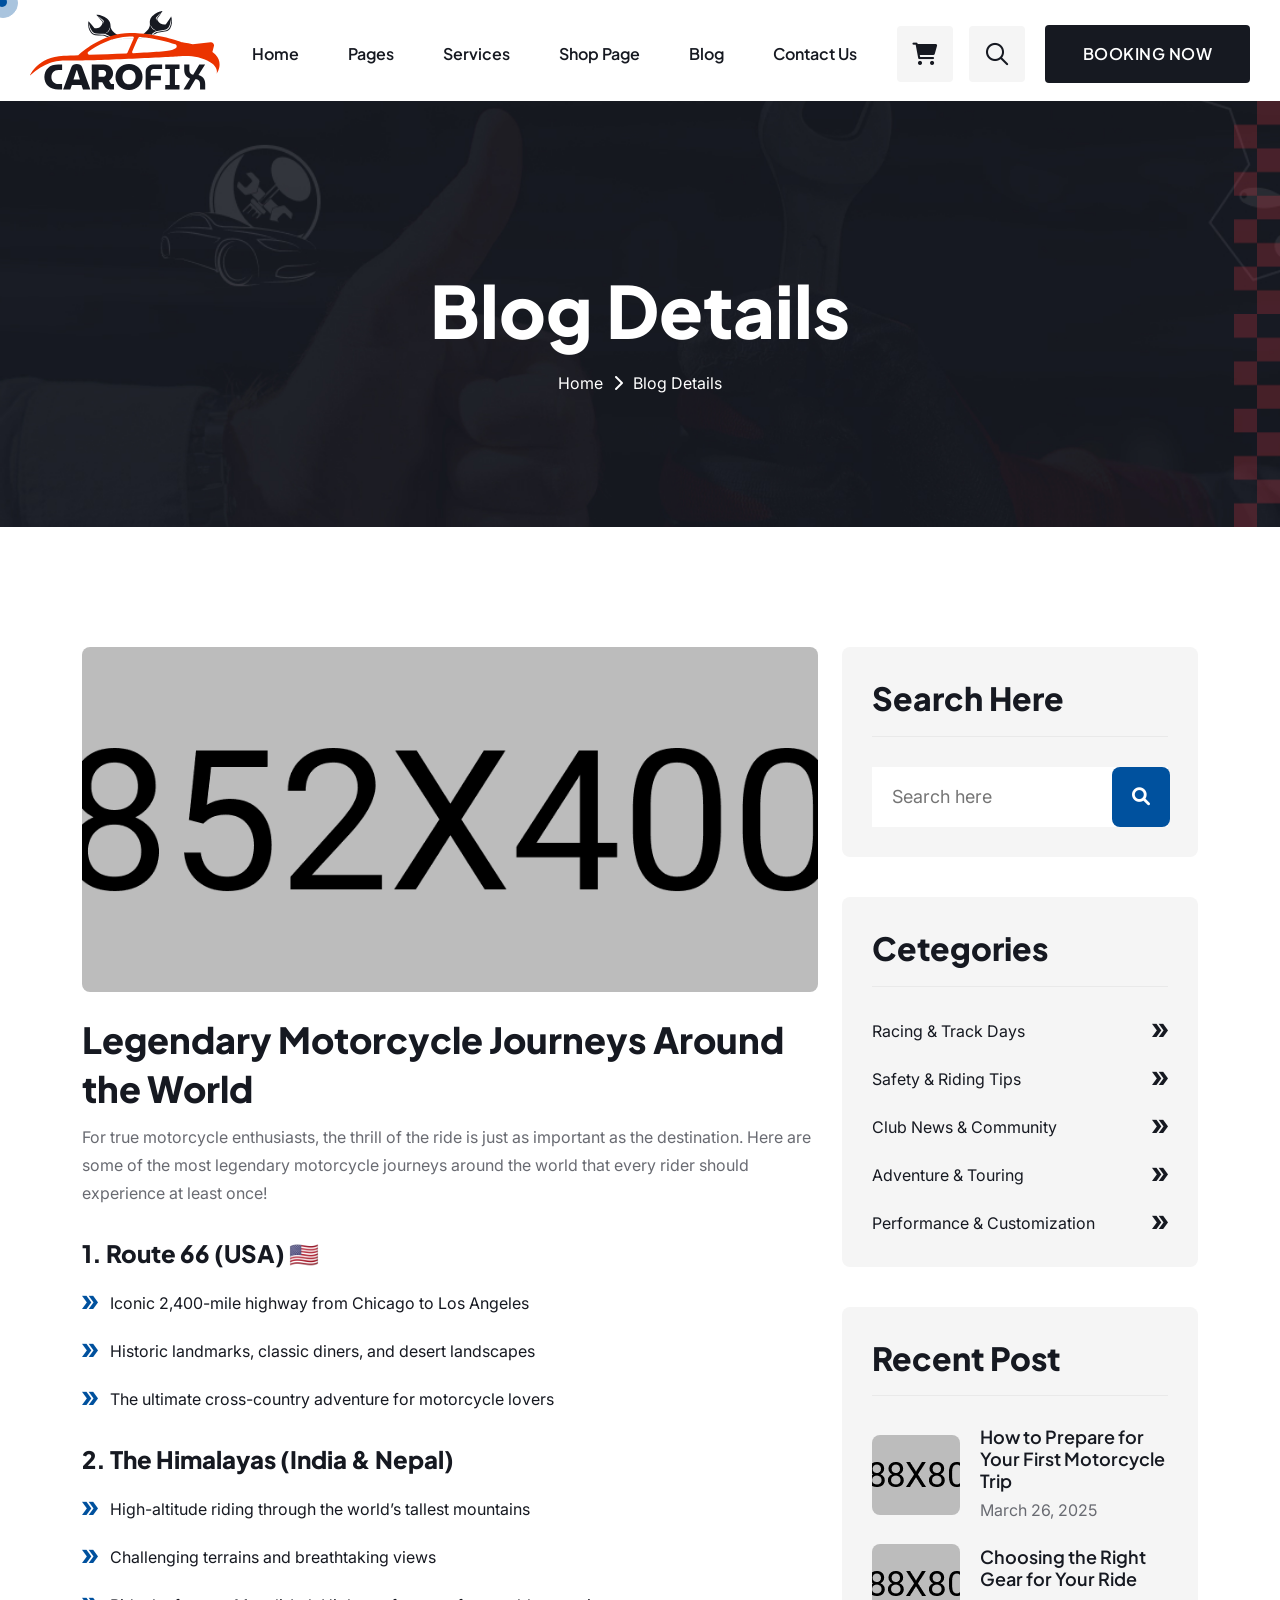
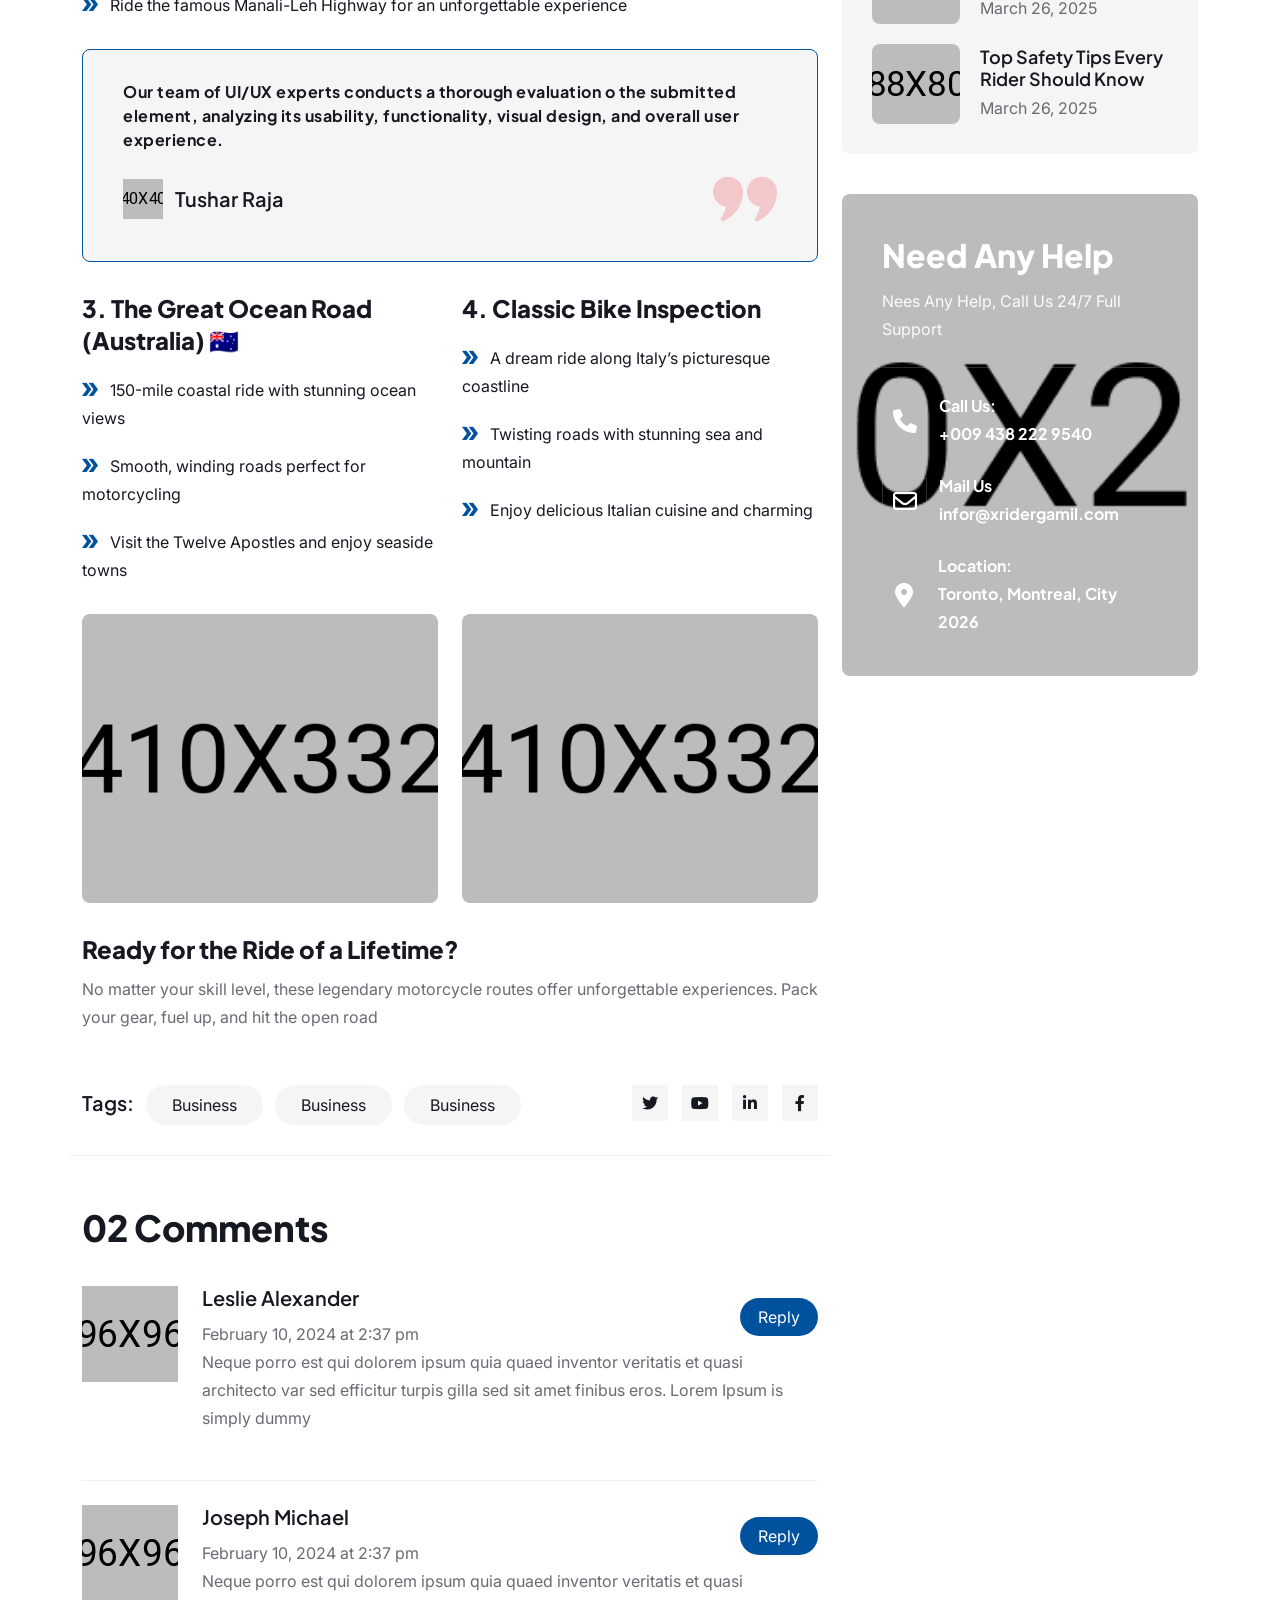
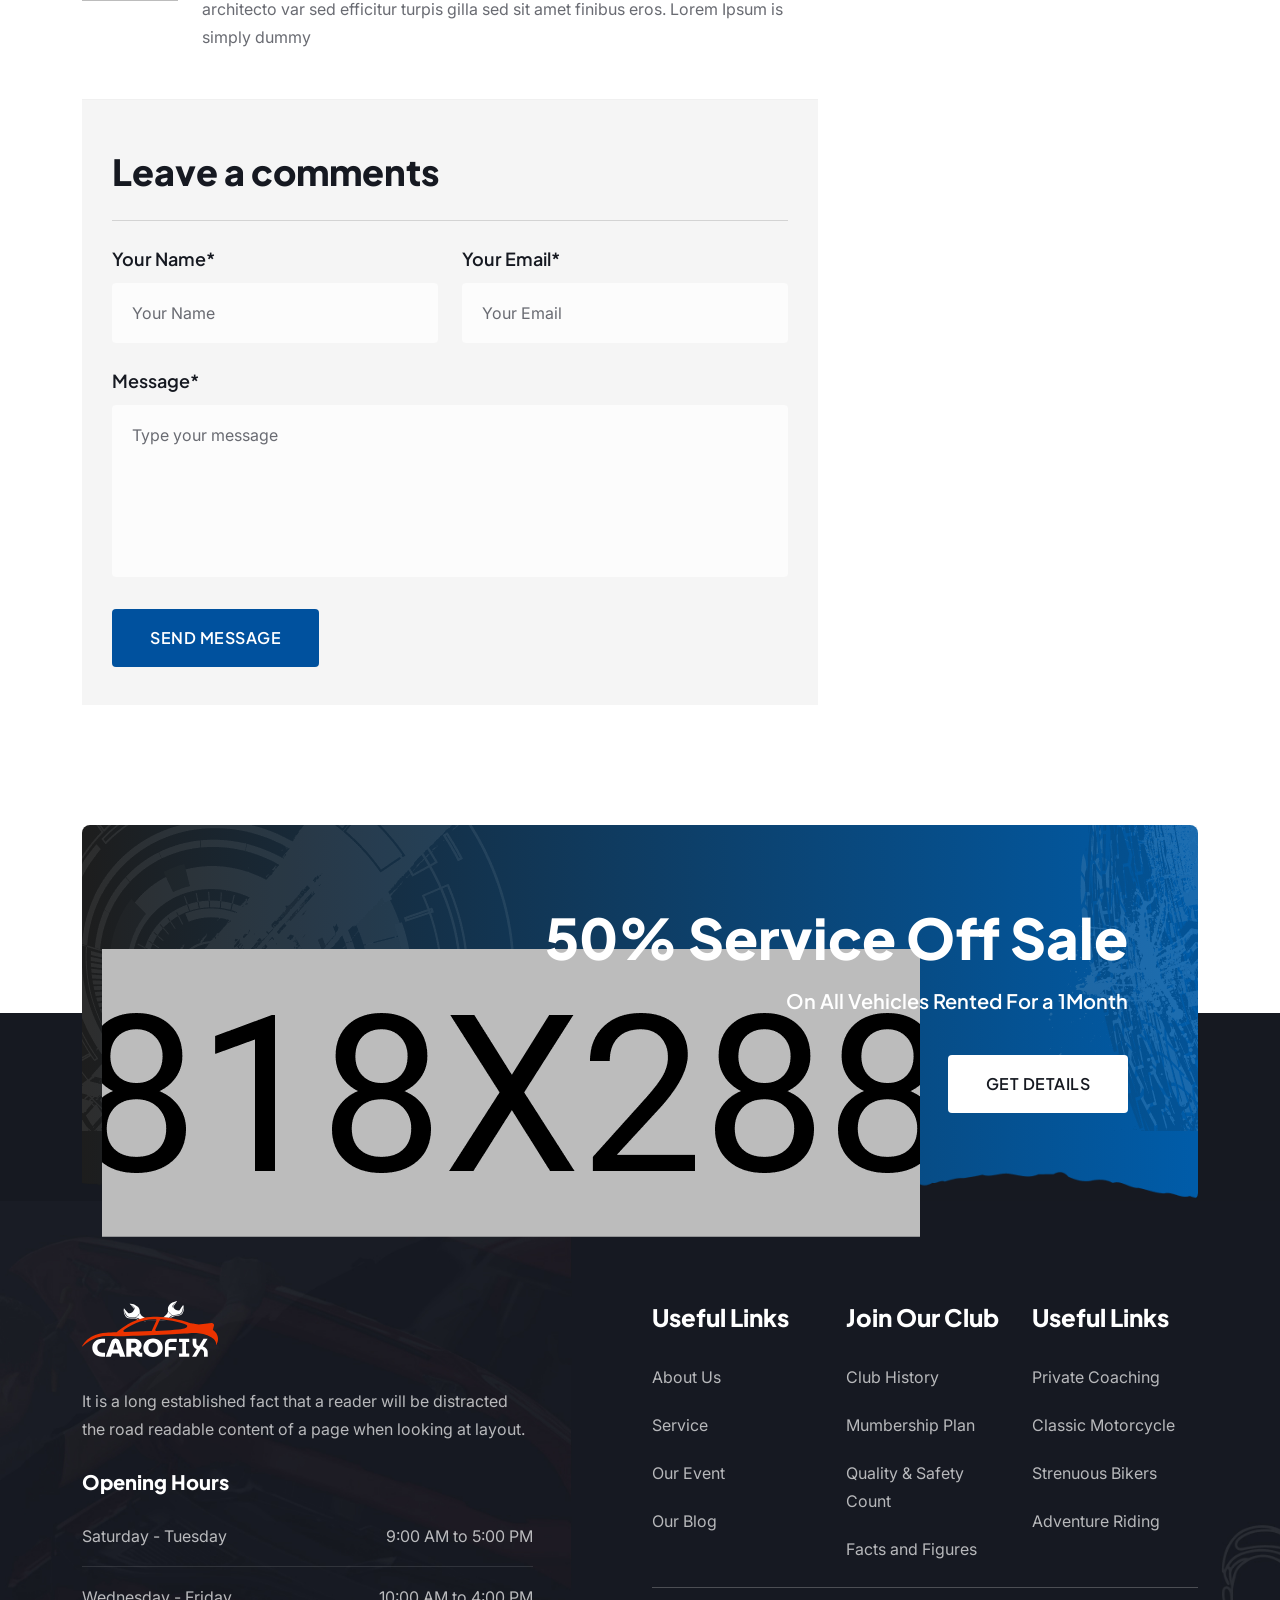
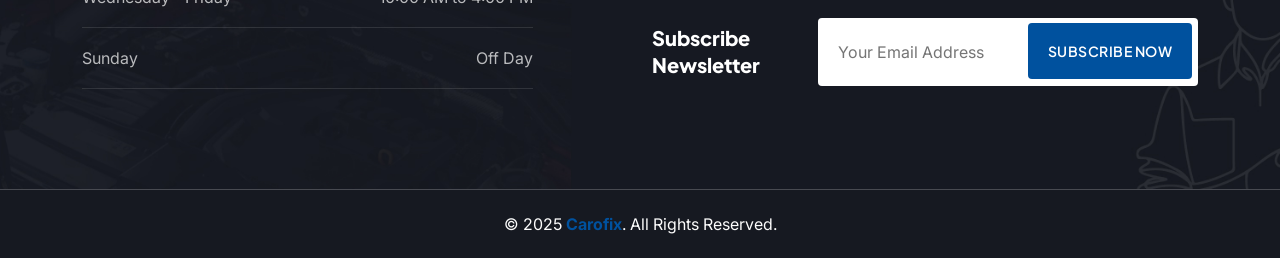
<file: news-details.html>
<!DOCTYPE html>
<html lang="en">
    <!--<< Header Area >>-->
    <head>
        <!-- ========== Meta Tags ========== -->
        <meta charset="UTF-8">
        <meta http-equiv="X-UA-Compatible" content="IE=edge">
        <meta name="viewport" content="width=device-width, initial-scale=1">
        <meta name="author" content="Pixel-plus">
        <meta name="description" content="CaroFix - Car Service & Repair HTML Template">
        <!-- ======== Page title ============ -->
        <title>CaroFix - Car Service & Repair HTML Template</title>
        <!--<< Favcion >>-->
        <link rel="shortcut icon" href="assets/img/favicon.svg">
        <!--<< Bootstrap min.css >>-->
        <link rel="stylesheet" href="assets/css/bootstrap.min.css">
        <!--<< All Min Css >>-->
        <link rel="stylesheet" href="assets/css/all.min.css">
        <!--<< Animate.css >>-->
        <link rel="stylesheet" href="assets/css/animate.css">
        <!--<< Magnific Popup.css >>-->
        <link rel="stylesheet" href="assets/css/magnific-popup.css">
        <!--<< MeanMenu.css >>-->
        <link rel="stylesheet" href="assets/css/meanmenu.css">
        <!--<< Swiper Bundle.css >>-->
        <link rel="stylesheet" href="assets/css/swiper-bundle.min.css">
        <!--<< Nice Select.css >>-->
        <link rel="stylesheet" href="assets/css/nice-select.css">
        <!--<< Icomon.css >>-->
        <link rel="stylesheet" href="assets/css/icomon.css">
        <!--<< Main.css >>-->
        <link rel="stylesheet" href="assets/css/main.css">
    </head>
    <body>

       <!-- Preloader Start -->
        <div id="preloader" class="preloader">
            <div class="animation-preloader">
                <div class="spinner">                
                </div>
                <div class="txt-loading">
                    <span data-text-preloader="C" class="letters-loading">
                        C
                    </span>
                    <span data-text-preloader="A" class="letters-loading">
                        A
                    </span>
                    <span data-text-preloader="R" class="letters-loading">
                        R
                    </span>
                    <span data-text-preloader="O" class="letters-loading">
                        O
                    </span>
                    <span data-text-preloader="F" class="letters-loading">
                        F
                    </span>
                    <span data-text-preloader="I" class="letters-loading">
                        I
                    </span>
                    <span data-text-preloader="X" class="letters-loading">
                        X
                    </span>
                </div>
                <p class="text-center">Loading</p>
            </div>
            <div class="loader">
                <div class="row">
                    <div class="col-3 loader-section section-left">
                        <div class="bg"></div>
                    </div>
                    <div class="col-3 loader-section section-left">
                        <div class="bg"></div>
                    </div>
                    <div class="col-3 loader-section section-right">
                        <div class="bg"></div>
                    </div>
                    <div class="col-3 loader-section section-right">
                        <div class="bg"></div>
                    </div>
                </div>
            </div>
        </div>  

        <!-- GT Back To Top Start -->
        <button id="gt-back-top" class="gt-back-to-top show">
           <img src="assets/img/icon/up-arrow.svg" alt="">
        </button>

        <!-- GT MouseCursor Start -->
        <div class="mouseCursor cursor-outer"></div>
        <div class="mouseCursor cursor-inner"></div>

        <!-- Offcanvas Area Start -->
        <div class="fix-area">
            <div class="offcanvas__info">
                <div class="offcanvas__wrapper">
                    <div class="offcanvas__content">
                        <div class="offcanvas__top mb-5 d-flex justify-content-between align-items-center">
                            <div class="offcanvas__logo">
                                <a href="index.html">
                                    <img src="assets/img/logo/black-logo-2.svg" alt="logo-img">
                                </a>
                            </div>
                            <div class="offcanvas__close">
                                <button>
                                <i class="fas fa-times"></i>
                                </button>
                            </div>
                        </div>
                        <p class="text d-none d-xl-block">
                            Nullam dignissim, ante scelerisque the  is euismod fermentum odio sem semper the is erat, a feugiat leo urna eget eros. Duis Aenean a imperdiet risus.
                        </p>
                        <div class="mobile-menu fix mb-3"></div>
                        <div class="offcanvas__contact">
                            <h4>Contact Info</h4>
                            <ul>
                                <li class="d-flex align-items-center">
                                    <div class="offcanvas__contact-icon">
                                        <i class="fal fa-map-marker-alt"></i>
                                    </div>
                                    <div class="offcanvas__contact-text">
                                        <a target="_blank" href="#">Main Street, Melbourne, Australia</a>
                                    </div>
                                </li>
                                <li class="d-flex align-items-center">
                                    <div class="offcanvas__contact-icon mr-15">
                                        <i class="fal fa-envelope"></i>
                                    </div>
                                    <div class="offcanvas__contact-text">
                                        <a href="mailto:info@example.com"><span class="mailto:info@example.com">info@example.com</span></a>
                                    </div>
                                </li>
                                <li class="d-flex align-items-center">
                                    <div class="offcanvas__contact-icon mr-15">
                                        <i class="fal fa-clock"></i>
                                    </div>
                                    <div class="offcanvas__contact-text">
                                        <a target="_blank" href="#">Mod-friday, 09am -05pm</a>
                                    </div>
                                </li>
                                <li class="d-flex align-items-center">
                                    <div class="offcanvas__contact-icon mr-15">
                                        <i class="far fa-phone"></i>
                                    </div>
                                    <div class="offcanvas__contact-text">
                                        <a href="tel:+11002345909">+11002345909</a>
                                    </div>
                                </li>
                            </ul>
                            <div class="header-button mt-4">
                                
                            </div>
                            <a href="contact.php" class="gt-theme-btn">
                                <span class="gt-text-btn">
                                    <span class="gt-text-2">BOOKING NOW</span>
                                </span>
                            </a>
                            <div class="social-icon d-flex align-items-center">
                                <a href="#"><i class="fab fa-facebook-f"></i></a>
                                <a href="#"><i class="fab fa-twitter"></i></a>
                                <a href="#"><i class="fab fa-youtube"></i></a>
                                <a href="#"><i class="fab fa-linkedin-in"></i></a>
                            </div>
                        </div>
                    </div>
                </div>
            </div>
        </div>
        <div class="offcanvas__overlay"></div>

        <!-- Header Section Start -->
        <header id="header-sticky" class="header-1 bg-theme">
            <div class="bg-shape">
                <img src="assets/img/logo/bg-shape.png" alt="img">
            </div>
            <div class="container-fluid">
                <div class="mega-menu-wrapper">
                    <div class="header-main">
                        <div class="logo">
                            <a href="index.html" class="header-logo1">
                                <img src="assets/img/logo/black-logo.svg" alt="logo-img">
                            </a>
                        </div>
                        <div class="header-main-right-item">
                            <div class="head-top-wrapper">
                                <ul>
                                    <li>
                                        Welcome To Car Repair & Service Template
                                    </li>
                                    <li>
                                        /
                                    </li>
                                    <li>
                                        Office Hours: 9:00 AM–6:00 PM, Monday–Friday
                                    </li>
                                </ul>
                                <div class="gt-social-icon d-flex align-items-center">
                                    <a href="#"><i class="fab fa-facebook-f"></i></a>
                                    <a href="#"><i class="fab fa-twitter"></i></a>
                                    <a href="#"><i class="fab fa-vimeo-v"></i></a>
                                    <a href="#"><i class="fab fa-pinterest-p"></i></a>
                                </div>
                            </div>
                            <div class="header-right-area">
                                <div class="mean__menu-wrapper">
                                <div class="main-menu">
                                    <nav id="mobile-menu">
                                        <ul>
                                            <li class="has-dropdown active menu-thumb">
                                                <a href="index.html">
                                                    Home 
                                                </a>
                                                <ul class="submenu has-homemenu">
                                                    <li>
                                                        <div class="homemenu-items">
                                                            <div class="homemenu">
                                                                <div class="homemenu-thumb">
                                                                    <img src="assets/img/header/home-1.jpg" alt="img">
                                                                    <div class="demo-button">
                                                                        <a href="index.html" class="gt-theme-btn">
                                                                            <span class="gt-text-btn">
                                                                                <span class="gt-text-2"> Multi Page</span>
                                                                            </span>
                                                                        </a>
                                                                    </div>
                                                                </div>
                                                                <div class="homemenu-content text-center">
                                                                    <h4 class="homemenu-title">
                                                                    Home 01
                                                                    </h4>
                                                                </div>
                                                            </div>
                                                            <div class="homemenu">
                                                                <div class="homemenu-thumb mb-15">
                                                                    <img src="assets/img/header/home-2.jpg" alt="img">
                                                                    <div class="demo-button">
                                                                        <a href="index-2.html" class="gt-theme-btn">
                                                                            <span class="gt-text-btn">
                                                                                <span class="gt-text-2"> Multi Page</span>
                                                                            </span>
                                                                        </a>
                                                                    </div>
                                                                </div>
                                                                <div class="homemenu-content text-center">
                                                                    <h4 class="homemenu-title">
                                                                        Home 02
                                                                    </h4>
                                                                </div>
                                                            </div>
                                                            <div class="homemenu">
                                                                <div class="homemenu-thumb mb-15">
                                                                    <img src="assets/img/header/home-3.jpg" alt="img">
                                                                    <div class="demo-button">
                                                                        <a href="index-3.html" class="gt-theme-btn">
                                                                            <span class="gt-text-btn">
                                                                                <span class="gt-text-2">Multi Page</span>
                                                                            </span>
                                                                        </a>
                                                                    </div>
                                                                </div>
                                                                <div class="homemenu-content text-center">
                                                                    <h4 class="homemenu-title">
                                                                    Home 03
                                                                    </h4>
                                                                </div>
                                                            </div>
                                                        </div>
                                                    </li>
                                                </ul>
                                            </li>
                                            <li class="has-dropdown active d-xl-none">
                                                <a href="index.html" class="border-none">
                                                Home
                                                </a>
                                                <ul class="submenu">
                                                    <li><a href="index.html">Home 01</a></li>
                                                    <li><a href="index-2.html">Home 02</a></li>
                                                    <li><a href="index-3.html">Home 03</a></li>
                                                </ul>
                                            </li>
                                            <li class="has-dropdown">
                                                <a href="news.html">
                                                    Pages
                                                </a>
                                                <ul class="submenu">
                                                    <li><a href="about.html">About Us</a></li>
                                                    <li class="has-dropdown">
                                                        <a href="project-details.html">
                                                            Our project
                                                            <i class="fas fa-angle-right"></i>
                                                        </a>
                                                        <ul class="submenu">
                                                            <li><a href="project.html">Our project</a></li>
                                                            <li><a href="project-details.html">project Details</a></li>
                                                        </ul>
                                                    </li>
                                                    <li class="has-dropdown">
                                                        <a href="team-details.html">
                                                            Our Team
                                                            <i class="fas fa-angle-right"></i>
                                                        </a>
                                                        <ul class="submenu">
                                                            <li><a href="team.html">Our Team</a></li>
                                                            <li><a href="team-details.html">Team Details</a></li>
                                                        </ul>
                                                    </li>
                                                    <li><a href="pricing.html">Our Pricing</a></li>
                                                    <li><a href="coming-soon.html">Coming Soon</a></li>
                                                    <li><a href="404.html">404 Page</a></li>
                                                </ul>
                                            </li>
                                            <li>
                                                <a href="service-details.html">
                                                    Services
                                                </a>
                                                <ul class="submenu">
                                                    <li><a href="service.html">Service Page</a></li>
                                                    <li><a href="service-details.html">Service Details</a></li>
                                                </ul>
                                            </li>
                                             <li>
                                                <a href="shop-details.html">
                                                    Shop Page
                                                </a>
                                                    <ul class="submenu">
                                                        <li><a href="shop.html">Shop Grid</a></li>
                                                        <li><a href="shop-list.html">Shop List</a></li>
                                                        <li><a href="shop-cart.html">Shop Cart</a></li>
                                                        <li><a href="shop-details.html">Shop Details</a></li>
                                                        <li><a href="checkout.html">Checkout</a></li>
                                                    </ul>
                                                </li>
                                            <li>
                                                <a href="news-details.html">
                                                    Blog
                                                </a>
                                                <ul class="submenu">
                                                    <li><a href="news-grid.html">Blog Grid</a></li>
                                                    <li><a href="news.html">Blog Standard</a></li>
                                                    <li><a href="news-details.html">Blog Details</a></li>
                                                </ul>
                                            </li>
                                            <li>
                                                <a href="contact.html">Contact Us</a>
                                            </li>
                                        </ul>
                                    </nav>
                                </div>
                                </div>
                                <div class="header-right d-flex justify-content-end align-items-center">
                                    <div class="header-right-icon">
                                        <a href="shop-cart.html" class="cart-icon"><i class="fa-solid fa-cart-shopping"></i></a>
                                        <a href="#" class="main-header__search search-toggler">
                                            <i class="fa-regular fa-magnifying-glass"></i>
                                        </a>
                                    </div>
                                    <a href="contact.html" class="gt-theme-btn">
                                        <span class="gt-text-btn">
                                            <span class="gt-text-2">BOOKING NOW</span>
                                        </span>
                                    </a>
                                    <div class="header__hamburger d-xl-none my-auto">
                                        <div class="sidebar__toggle">
                                            <div class="header-bar">
                                                <span></span>
                                                <span></span>
                                            </div>
                                        </div>
                                    </div>
                                </div>
                            </div>
                        </div>
                    </div>
                </div>
            </div>
        </header>

        <!-- GT Search Start -->
        <div class="search-popup">
            <div class="search-popup__overlay search-toggler"></div>
            <div class="search-popup__content">
                <form role="search" method="get" class="search-popup__form" action="#">
                    <input type="text" id="search" name="search" placeholder="Search Here...">
                    <button type="submit" aria-label="search submit" class="search-btn">
                        <span><i class="fa-regular fa-magnifying-glass"></i></span>
                    </button>
                </form>
            </div>
        </div>

        <!-- GT Breadcrunb Section Start -->
        <div class="gt-breadcrumb-wrapper bg-cover" style="background-image: url('assets/img/breadcrumb-bg.jpg');">
            <div class="gt-right-shape">
                <img src="assets/img/breadcrumb-shape.jpg" alt="img">
            </div>
            <div class="container">
                <div class="gt-page-heading">
                    <div class="gt-breadcrumb-sub-title">
                        <h1 class="wow fadeInUp" data-wow-delay=".3s"> Blog Details</h1>
                    </div>
                    <ul class="gt-breadcrumb-items wow fadeInUp" data-wow-delay=".5s">
                        <li>
                            <a href="index.html">
                                Home
                            </a>
                        </li>
                        <li>
                            <i class="fa-solid fa-chevron-right"></i>
                        </li>
                        <li>
                            Blog Details
                        </li>
                    </ul>
                </div>
            </div>
        </div>

        <!-- GT News-details Section Start -->
        <section class="news-details-section section-padding">
            <div class="container">
                <div class="gt-news-details-wrapper">
                    <div class="row g-4">
                        <div class="col-12 col-lg-8">
                            <div class="gt-details-image">
                                <img src="assets/img/home-1/news/details-1.jpg" alt="img">
                            </div>
                            <div class="gt-news-details-content">
                                <h3>Legendary Motorcycle Journeys Around the World</h3>
                                <p>
                                    For true motorcycle enthusiasts, the thrill of the ride is just as important as the destination. Here are some of the most legendary motorcycle journeys around the world that every rider should experience at least once!
                                </p>
                                <div class="gt-list">
                                    <div class="gt-list-item">
                                        <h3>1. Route 66 (USA) 🇺🇸</h3>
                                        <ul class="gt-details-list">
                                            <li>
                                                <i class="icon-icon-3"></i>
                                                Iconic 2,400-mile highway from Chicago to Los Angeles
                                            </li>
                                            <li>
                                                <i class="icon-icon-3"></i>
                                                Historic landmarks, classic diners, and desert landscapes
                                            </li>
                                            <li>
                                                <i class="icon-icon-3"></i>
                                                The ultimate cross-country adventure for motorcycle lovers
                                            </li>
                                        </ul>
                                    </div>
                                    <div class="gt-list-item">
                                        <h3>2. The Himalayas (India & Nepal)</h3>
                                        <ul class="gt-details-list">
                                            <li>
                                                <i class="icon-icon-3"></i>
                                                High-altitude riding through the world’s tallest mountains
                                            </li>
                                            <li>
                                                <i class="icon-icon-3"></i>
                                                Challenging terrains and breathtaking views
                                            </li>
                                            <li>
                                                <i class="icon-icon-3"></i>
                                                Ride the famous Manali-Leh Highway for an unforgettable experience
                                            </li>
                                        </ul>
                                    </div>
                                </div>
                                <div class="gt-sideber">
                                    <h6>
                                        Our team of UI/UX experts conducts a thorough evaluation o the submitted element, analyzing its usability, functionality, visual design, and overall user experience.
                                    </h6>
                                    <div class="client-info-item">
                                        <div class="client-info">
                                            <div class="image">
                                                <img src="assets/img/home-1/news/client-1.png" alt="img">
                                            </div>
                                            <h4>Tushar Raja</h4>
                                        </div>
                                        <div class="icon">
                                            <img src="assets/img/icon/quate.svg" alt="img">
                                        </div>
                                    </div>
                                </div>
                                <div class="gt-list mb-0">
                                    <div class="row">
                                        <div class="col-lg-6">
                                            <div class="gt-list-item">
                                                <h3>3. The Great Ocean Road (Australia) 🇦🇺</h3>
                                                <ul class="gt-details-list">
                                                    <li>
                                                        <i class="icon-icon-3"></i>
                                                        150-mile coastal ride with stunning ocean views
                                                    </li>
                                                    <li>
                                                        <i class="icon-icon-3"></i>
                                                        Smooth, winding roads perfect for motorcycling
                                                    </li>
                                                    <li>
                                                        <i class="icon-icon-3"></i>
                                                        Visit the Twelve Apostles and enjoy seaside towns
                                                    </li>
                                                </ul>
                                            </div>
                                        </div>
                                        <div class="col-lg-6">
                                            <div class="gt-list-item">
                                                <h3>4. Classic Bike Inspection </h3>
                                                <ul class="gt-details-list">
                                                    <li>
                                                        <i class="icon-icon-3"></i>
                                                        A dream ride along Italy’s picturesque coastline
                                                    </li>
                                                    <li>
                                                        <i class="icon-icon-3"></i>
                                                        Twisting roads with stunning sea and mountain
                                                    </li>
                                                    <li>
                                                        <i class="icon-icon-3"></i>
                                                        Enjoy delicious Italian cuisine and charming 
                                                    </li>
                                                </ul>
                                            </div>
                                        </div>
                                    </div>
                                </div>
                                <div class="row g-4">
                                    <div class="col-lg-6">
                                        <div class="gt-details-image">
                                            <img src="assets/img/home-1/news/details-2.jpg" alt="img">
                                        </div>
                                    </div>
                                    <div class="col-lg-6">
                                        <div class="gt-details-image">
                                            <img src="assets/img/home-1/news/details-3.jpg" alt="img">
                                        </div>
                                    </div>
                                </div>
                                <h3 class="text">Ready for the Ride of a Lifetime?</h3>
                                <p>
                                    No matter your skill level, these legendary motorcycle routes offer unforgettable experiences. Pack your gear, fuel up, and hit the open road
                                </p>
                                <div class="row gt-tag-share-wrap mt-4 mb-5">
                                    <div class="col-lg-8 col-12">
                                        <div class="tagcloud"> 
                                            <span>Tags:</span>                                  
                                            <a href="news-details.html">Business</a>
                                            <a href="news-details.html">Business</a>
                                            <a href="news-details.html">Business</a>
                                        </div>
                                    </div>
                                    <div class="col-lg-4 col-12 mt-3 mt-lg-0 text-lg-end">
                                        <div class="social-share">
                                            <a href="#"><i class="fab fa-twitter"></i></a>
                                            <a href="#"><i class="fa-brands fa-youtube"></i></a>
                                            <a href="#"><i class="fab fa-linkedin-in"></i></a> 
                                            <a href="#"><i class="fab fa-facebook-f"></i></a>    
                                        </div>
                                    </div>
                                </div>
                                <div class="gt-comments-area">
                                    <div class="gt-comments-heading">
                                        <h3>02 Comments</h3>
                                    </div>
                                    <div class="gt-blog-single-comment d-flex gap-4 pt-4 pb-4">
                                        <div class="image">
                                            <img src="assets/img/home-1/news/comment-1.png" alt="img">
                                        </div>
                                        <div class="gt-content">
                                            <div class="head d-flex flex-wrap gap-2 align-items-center justify-content-between">
                                                <div class="con">
                                                    <h5><a href="news-details.html">Leslie Alexander</a></h5>
                                                    <span>February 10, 2024 at 2:37 pm</span>
                                                </div>
                                                <a href="news-details.html" class="reply">Reply</a>
                                            </div>
                                            <p class="mt-30 mb-4">
                                                Neque porro est qui dolorem ipsum quia quaed inventor veritatis et quasi architecto var sed efficitur turpis gilla sed sit amet finibus eros. Lorem Ipsum is simply dummy
                                            </p>
                                        </div>
                                    </div>
                                    <div class="gt-blog-single-comment d-flex gap-4 pt-4 pb-4">
                                        <div class="image">
                                            <img src="assets/img/home-1/news/comment-2.png" alt="img">
                                        </div>
                                        <div class="gt-content">
                                            <div class="head d-flex flex-wrap gap-2 align-items-center justify-content-between">
                                                <div class="con">
                                                    <h5><a href="news-details.html">Joseph Michael</a></h5>
                                                    <span>February 10, 2024 at 2:37 pm</span>
                                                </div>
                                                <a href="news-details.html" class="reply">Reply</a>
                                            </div>
                                            <p class="mt-30 mb-4">
                                                Neque porro est qui dolorem ipsum quia quaed inventor veritatis et quasi architecto var sed efficitur turpis gilla sed sit amet finibus eros. Lorem Ipsum is simply dummy
                                            </p>
                                        </div>
                                    </div>
                                </div>
                                <div class="gt-comment-form-wrap pt-5">
                                    <h3>Leave a comments</h3>
                                    <form action="#" id="contact-form" method="POST">
                                        <div class="row g-4">
                                            <div class="col-lg-6">
                                                <div class="form-clt">
                                                    <span>Your Name*</span>
                                                    <input type="text" name="name" id="name" placeholder="Your Name">
                                                </div>
                                            </div>
                                            <div class="col-lg-6">
                                                <div class="form-clt">
                                                    <span>Your Email*</span>
                                                    <input type="text" name="email" id="email6" placeholder="Your Email">
                                                </div>
                                            </div>
                                            <div class="col-lg-12">
                                                <div class="form-clt">
                                                    <span>Message*</span>
                                                    <textarea name="message" id="message" placeholder="Type your message"></textarea>
                                                </div>
                                            </div>
                                            <div class="col-lg-6">
                                                <button type="submit" class="gt-theme-btn">
                                                        <span class="gt-text-btn">
                                                            <span class="gt-text-2">SEND MESSAGE</span>
                                                        </span>
                                                </button>
                                            </div>
                                        </div>
                                    </form>
                                </div>
                            </div>
                        </div>
                        <div class="col-lg-4 col-12">
                            <div class="gt-main-sideber sticky-style">
                                <div class="gt-single-sideber-widget">
                                    <div class="gt-widget-title">
                                        <h3>Search Here</h3>
                                    </div>
                                    <div class="gt-search-widget">
                                        <form action="#">
                                            <input type="text" placeholder="Search here">
                                            <button type="submit"><i class="fa-solid fa-magnifying-glass"></i></button>
                                        </form>
                                    </div>
                                </div>
                                <div class="gt-single-sideber-widget">
                                    <div class="gt-widget-title">
                                        <h3>Cetegories</h3>
                                    </div>
                                    <ul>
                                        <li><a href="news-details.html">Racing & Track Days</a><span><i class="icon-icon-3"></i></span></li>
                                        <li><a href="news-details.html">Safety & Riding Tips</a><span><i class="icon-icon-3"></i></span></li>
                                        <li><a href="news-details.html">Club News & Community</a><span><i class="icon-icon-3"></i></span></li>
                                        <li><a href="news-details.html">Adventure & Touring</a><span><i class="icon-icon-3"></i></span></li>
                                        <li><a href="news-details.html">Performance & Customization</a><span><i class="icon-icon-3"></i></span></li>
                                    </ul>
                                </div>
                                <div class="gt-single-sideber-widget">
                                    <div class="gt-widget-title">
                                        <h3>Recent Post</h3>
                                    </div>
                                    <div class="gt-recent-post-area">
                                        <div class="gt-recent-items">
                                            <div class="gt-recent-thumb">
                                                <img src="assets/img/home-1/news/post-1.jpg" alt="img">
                                            </div>
                                            <div class="gt-recent-content">
                                                <h5>
                                                    <a href="news-details.html">
                                                        How to Prepare for Your First Motorcycle Trip
                                                    </a>
                                                </h5>
                                                <ul>
                                                    <li>
                                                        March 26, 2025
                                                    </li>
                                                </ul>
                                            </div>
                                        </div>
                                        <div class="gt-recent-items">
                                            <div class="gt-recent-thumb">
                                                <img src="assets/img/home-1/news/post-2.jpg" alt="img">
                                            </div>
                                            <div class="gt-recent-content">
                                                <h5>
                                                    <a href="news-details.html">
                                                        Choosing the Right Gear for Your Ride
                                                    </a>
                                                </h5>
                                                <ul>
                                                    <li>
                                                        March 26, 2025
                                                    </li>
                                                </ul>
                                            </div>
                                        </div>
                                        <div class="gt-recent-items">
                                            <div class="gt-recent-thumb">
                                                <img src="assets/img/home-1/news/post-3.jpg" alt="img">
                                            </div>
                                            <div class="gt-recent-content">
                                                <h5>
                                                    <a href="news-details.html">
                                                        Top Safety Tips Every Rider Should Know
                                                    </a>
                                                </h5>
                                                <ul>
                                                    <li>
                                                        March 26, 2025
                                                    </li>
                                                </ul>
                                            </div>
                                        </div>
                                    </div>
                                </div>
                                <div class="gt-contact-bg bg-cover" style="background-image: url(assets/img/inner-page/service-details/bg.jpg);">
                                    <div class="gt-contact-content">
                                        <h3>Need Any Help</h3>
                                        <p>Nees Any Help, Call Us  24/7 Full Support</p>
                                        <div class="gt-contact-item">
                                            <div class="gt-icon">
                                                <i class="fa-solid fa-phone"></i>
                                            </div>
                                            <ul class="gt-list">
                                                <li><span>Call Us:</span></li>
                                                <li><a href="tel:+0094382229540 ">+009 438 222 9540 </a></li>
                                            </ul>
                                        </div>
                                        <div class="gt-contact-item">
                                            <div class="gt-icon">
                                                <i class="fa-regular fa-envelope"></i>
                                            </div>
                                            <ul class="gt-list">
                                                <li><span>Mail Us</span></li>
                                                <li><a href="infor@xridergamil.com">
                                                    infor@xridergamil.com
                                                </a></li>
                                            </ul>
                                        </div>
                                        <div class="gt-contact-item mb-0">
                                            <div class="gt-icon">
                                                <i class="fa-solid fa-location-dot"></i>
                                            </div>
                                            <ul class="gt-list">
                                                <li><span>Location:</span></li>
                                                <li>Toronto, Montreal, City 2026</li>
                                            </ul>
                                        </div>
                                    </div>
                                </div>
                            </div>
                        </div>
                    </div>
                </div>
            </div>
       </section>

       <!-- GT Cta Offer Section Start -->
        <section class="cta-offer-section">
            <div class="container">
                <div class="gt-cta-offer-wrapper">
                    <div class="line-shape">
                        <img src="assets/img/home-3/cta/line-shape.png" alt="img">
                    </div>
                    <div class="left-shape">
                        <img src="assets/img/home-3/cta/shape-1.png" alt="img">
                    </div>
                    <div class="right-shape">
                        <img src="assets/img/home-3/cta/shape-2.png" alt="img">
                    </div>
                    <div class="gt-cta-image">
                        <img src="assets/img/home-3/cta/cta-1.png" alt="img" class="wow wow img-custom-anim-left">
                    </div>
                    <div class="gt-cta-content">
                        <h2 class="wow fadeInUp" data-wow-delay=".3s">50% Service Off Sale</h2>
                        <h4 class="wow fadeInUp" data-wow-delay=".5s">On All Vehicles Rented For a 1Month</h4>
                        <a href="service-details.html" class="gt-theme-btn wow fadeInUp" data-wow-delay=".7s">
                            <span class="gt-text-btn">
                                <span class="gt-text-2">GET DETAILS</span>
                            </span>
                        </a>
                    </div>
                </div>
            </div>
        </section>

        <!-- GT Footer Section Start -->
        <footer class="gt-footer-section bg-cover fix" style="background-image: url('assets/img/footer-bg.jpg');">
            <div class="container">
                <div class="gt-footer-widget-wrapper">
                    <div class="row justify-content-between">
                        <div class="col-xl-5 col-lg-6 col-md-12 wow fadeInUp" data-wow-delay=".2s">
                            <div class="gt-footer-widget-items">
                                <div class="gt-widget-head">
                                    <a href="index.html" class="gt-footer-logo">
                                        <img src="assets/img/logo/white-logo.svg" alt="img">
                                    </a>
                                </div>
                                <div class="gt-footer-content">
                                    <p>
                                        It is a long established fact that a reader will be distracted the road readable content of a page when looking at layout. 
                                    </p>
                                    <div class="opening-hours-list">
                                        <h4>Opening Hours</h4>
                                        <ul class="opening-list">
                                            <li>
                                                Saturday - Tuesday
                                                <span>9:00 AM to 5:00 PM</span>
                                            </li>
                                            <li>
                                                Wednesday - Friday
                                                <span>10:00 AM to 4:00 PM</span>
                                            </li>
                                            <li>
                                                Sunday
                                                <span>Off Day</span>
                                            </li>
                                        </ul>
                                    </div>
                                </div>
                            </div>
                        </div>
                        <div class="col-xl-6">
                            <div class="row">
                                <div class="col-xl-4 col-lg-3 col-md-6 col-sm-6 wow fadeInUp" data-wow-delay=".4s">
                                    <div class="gt-footer-widget-items">
                                        <div class="gt-widget-head">
                                            <h3>Useful Links</h3>
                                        </div>
                                        <ul class="gt-list-area">
                                            <li>
                                                <a href="about.html">
                                                    About Us
                                                </a>
                                            </li>
                                            <li>
                                                <a href="service.html">
                                                    Service
                                                </a>
                                            </li>
                                            <li>
                                                <a href="event.html">
                                                    Our Event
                                                </a>
                                            </li>
                                            <li>
                                                <a href="news.html">
                                                    Our Blog
                                                </a>
                                            </li>
                                        </ul>
                                    </div>
                                </div>
                                <div class="col-xl-4 ps-lg-3 col-lg-3 col-md-6 col-sm-6 wow fadeInUp" data-wow-delay=".6s">
                                    <div class="gt-footer-widget-items">
                                        <div class="gt-widget-head">
                                            <h3>Join Our Club </h3>
                                        </div>
                                        <ul class="gt-list-area">
                                            <li>
                                                <a href="service-details.html">
                                                    Club History
                                                </a>
                                            </li>
                                            <li>
                                                <a href="service-details.html">
                                                    Mumbership Plan
                                                </a>
                                            </li>
                                            <li>
                                                <a href="service-details.html">
                                                    Quality & Safety Count
                                                </a>
                                            </li>
                                            <li>
                                                <a href="service-details.html">
                                                    Facts and Figures
                                                </a>
                                            </li>
                                        </ul>
                                    </div>
                                </div>
                                <div class="col-xl-4 ps-xxl-5 col-lg-4 col-md-6 col-sm-6 wow fadeInUp" data-wow-delay=".8s">
                                    <div class="gt-footer-widget-items">
                                        <div class="gt-widget-head">
                                            <h3>Useful Links</h3>
                                        </div>
                                        <ul class="gt-list-area">
                                            <li>
                                                <a href="service-details.html">
                                                    Private Coaching
                                                </a>
                                            </li>
                                            <li>
                                                <a href="service-details.html">
                                                    Classic Motorcycle
                                                </a>
                                            </li>
                                            <li>
                                                <a href="service-details.html">
                                                    Strenuous Bikers
                                                </a>
                                            </li>
                                            <li>
                                                <a href="service-details.html">
                                                    Adventure Riding
                                                </a>
                                            </li>
                                        </ul>
                                    </div>
                                </div>
                            </div>
                            <div class="">
                                <div class="gt-footer-newsletter wow fadeInUp" data-wow-delay=".3s">
                                    <div class="gt-newsletter-content">
                                        <h3>Subscribe Newsletter</h3>
                                    </div>
                                    <form action="#">
                                        <div class="form-clt">
                                            <input type="text" name="email" id="email" placeholder="Your Email Address">
                                            <button type="submit" class="gt-theme-btn">
                                                <span class="gt-text-btn">
                                                    <span class="gt-text-2">SUBSCRIBE NOW</span>
                                                </span>
                                            </button>
                                        </div>
                                    </form>
                                </div>
                            </div>
                        </div>
                    </div>
                </div>
            </div>
            <div class="footer-bottom wow fadeInUp" data-wow-delay=".3s">
                <p>© 2025 <b>Carofix</b>. All Rights Reserved.</p>
            </div>

        </footer>
        
        <!--<< All JS Plugins >>-->
        <script src="assets/js/jquery-3.7.1.min.js"></script>
        <!--<< Viewport Js >>-->
        <script src="assets/js/viewport.jquery.js"></script>
        <!--<< Bootstrap Js >>-->
        <script src="assets/js/bootstrap.bundle.min.js"></script>
        <!--<< nice-selec Js >>-->
        <script src="assets/js/jquery.nice-select.min.js"></script>
        <!--<< Waypoints Js >>-->
        <script src="assets/js/jquery.waypoints.js"></script>
        <!--<< Counterup Js >>-->
        <script src="assets/js/jquery.counterup.min.js"></script>
        <!--<< Swiper Slider Js >>-->
        <script src="assets/js/swiper-bundle.min.js"></script>
        <!--<< MeanMenu Js >>-->
        <script src="assets/js/jquery.meanmenu.min.js"></script>
        <!--<< Magnific Popup Js >>-->
        <script src="assets/js/jquery.magnific-popup.min.js"></script>
        <!--<< Wow Animation Js >>-->
        <script src="assets/js/wow.min.js"></script>
        <!--<< Main.js >>-->
        <script src="assets/js/main.js"></script>
    </body>
</html>
</file>
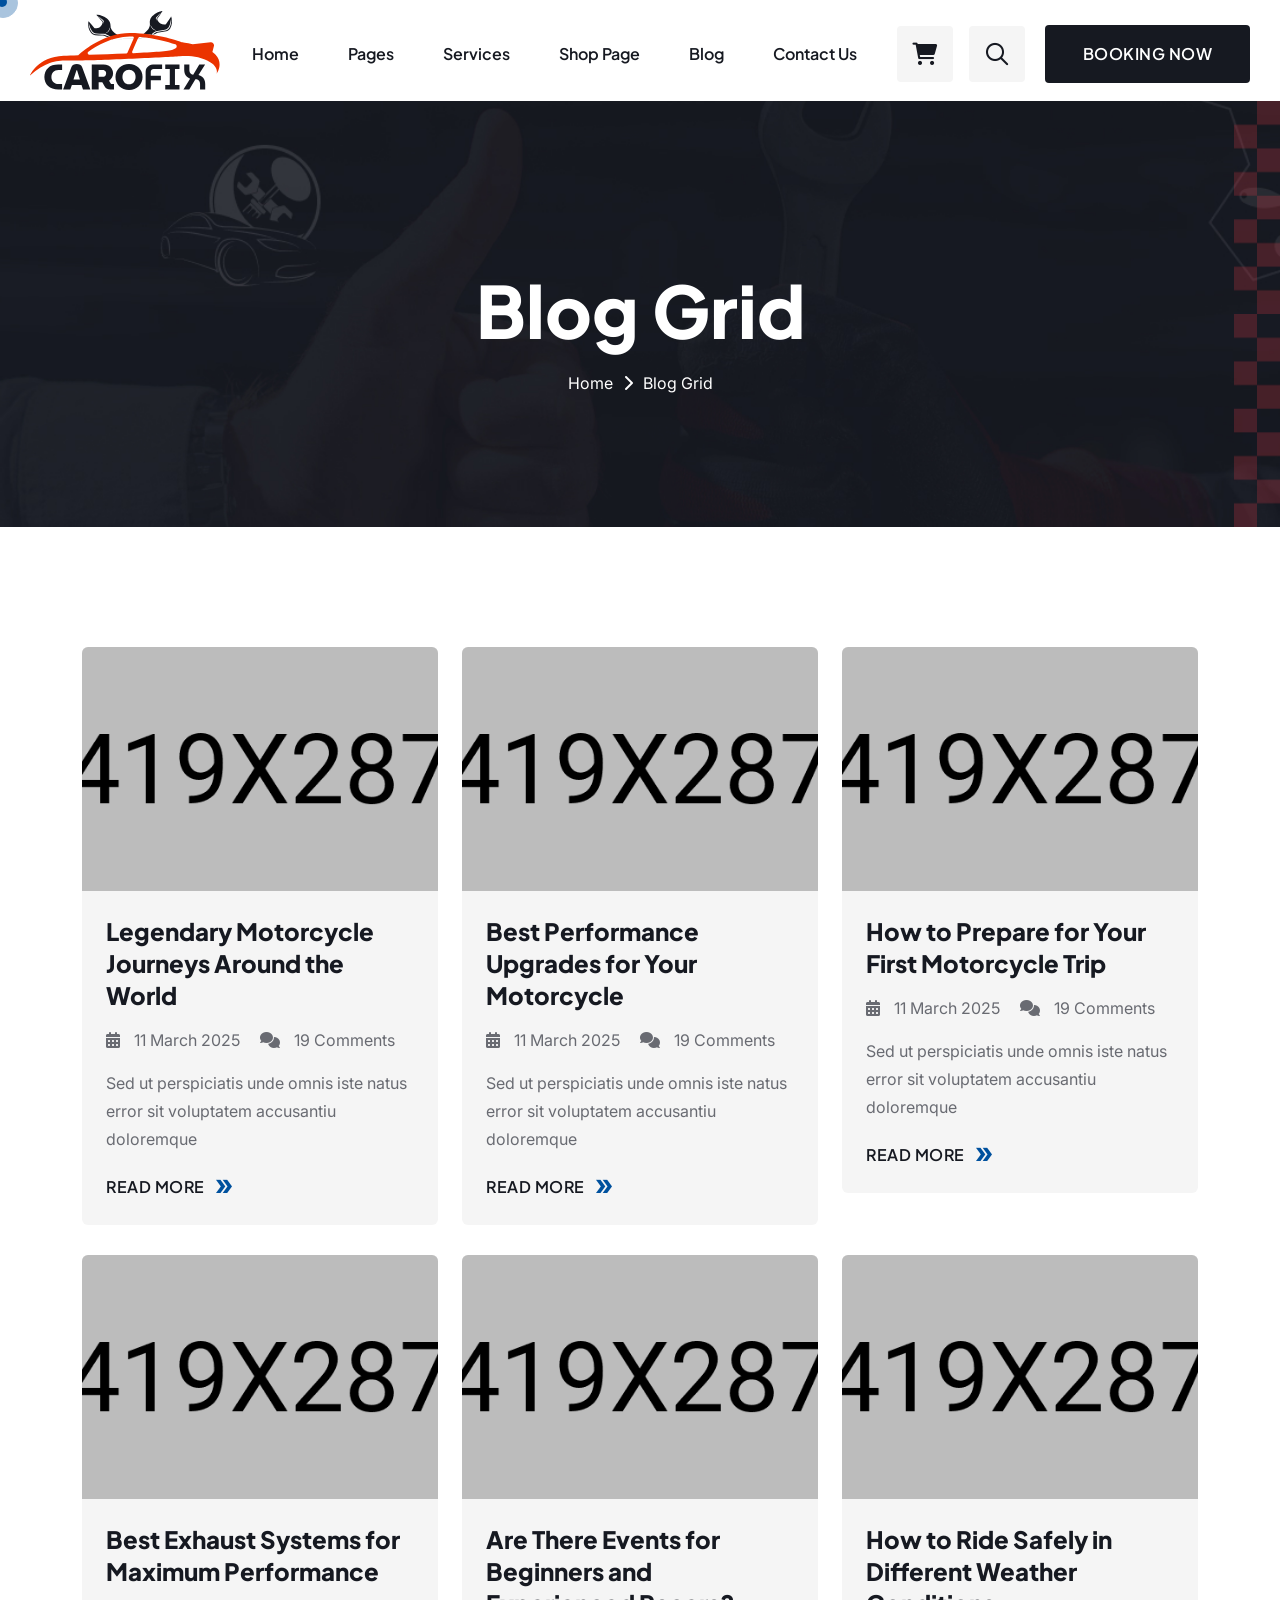
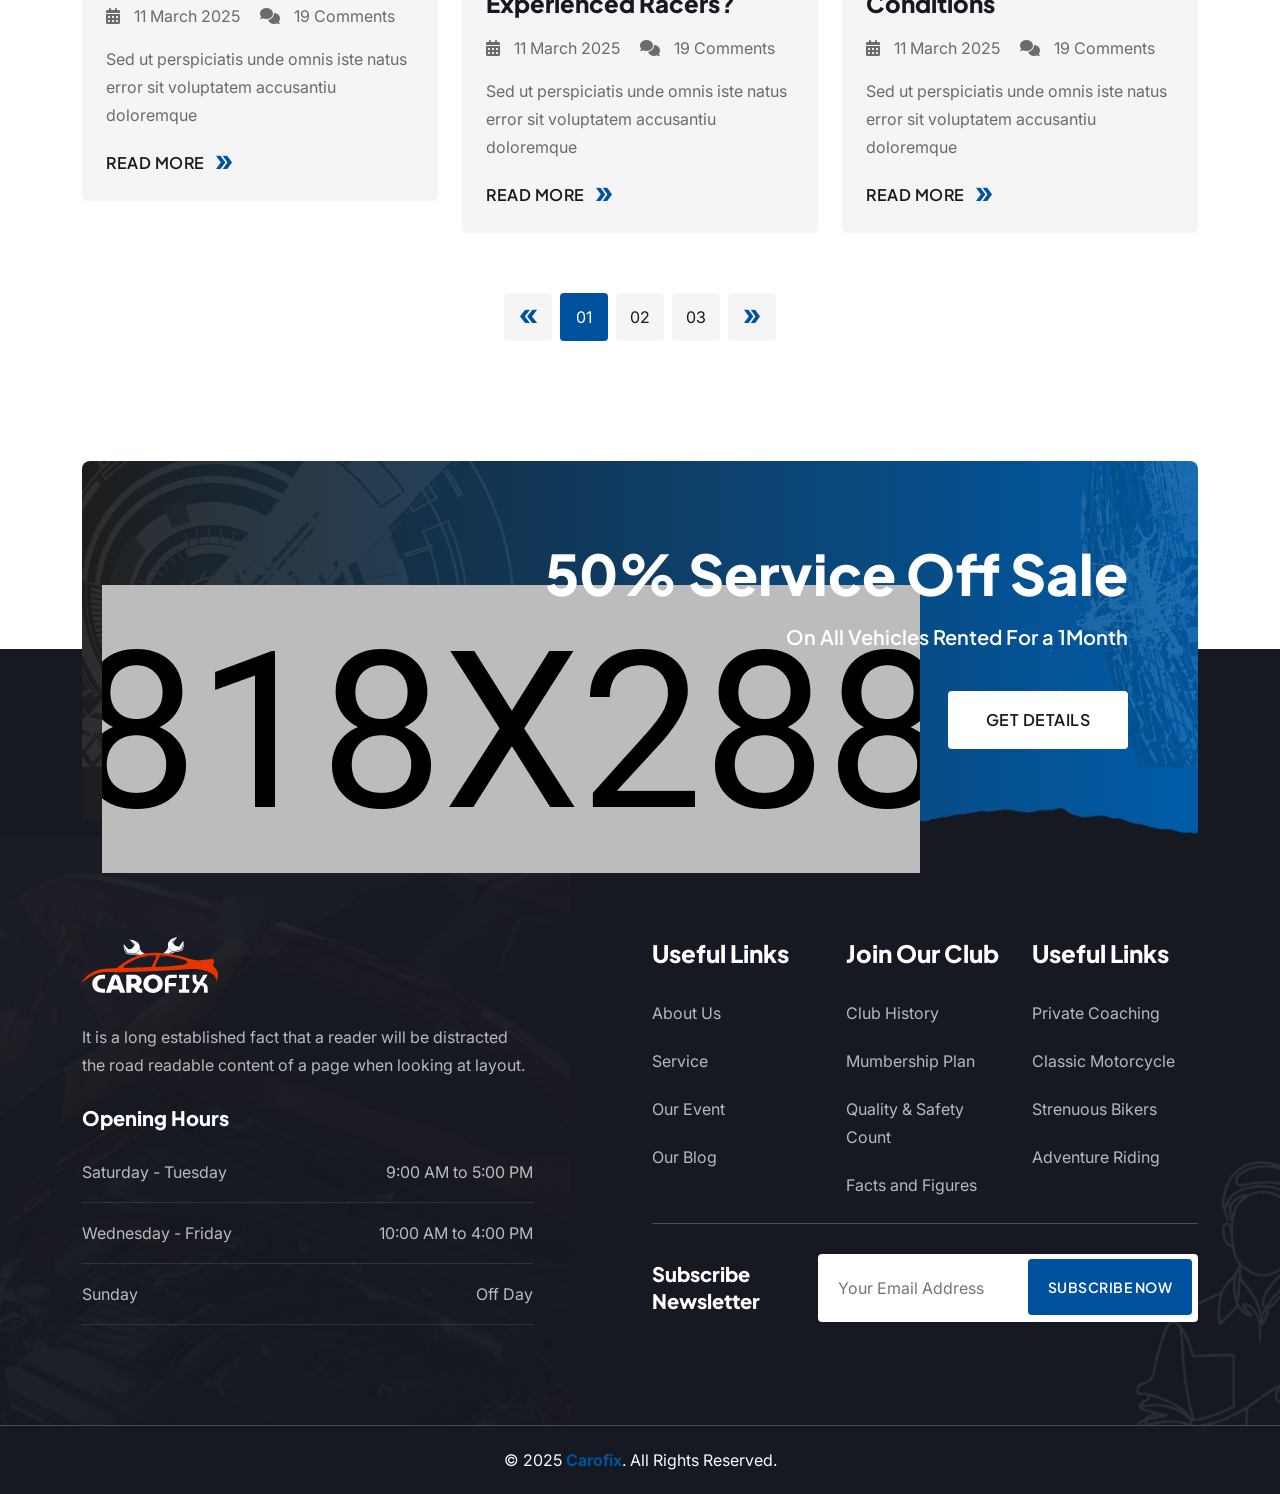
<file: news-grid.html>
<!DOCTYPE html>
<html lang="en">
    <!--<< Header Area >>-->
    <head>
        <!-- ========== Meta Tags ========== -->
        <meta charset="UTF-8">
        <meta http-equiv="X-UA-Compatible" content="IE=edge">
        <meta name="viewport" content="width=device-width, initial-scale=1">
        <meta name="author" content="Pixel-plus">
        <meta name="description" content="CaroFix - Car Service & Repair HTML Template">
        <!-- ======== Page title ============ -->
        <title>CaroFix - Car Service & Repair HTML Template</title>
        <!--<< Favcion >>-->
        <link rel="shortcut icon" href="assets/img/favicon.svg">
        <!--<< Bootstrap min.css >>-->
        <link rel="stylesheet" href="assets/css/bootstrap.min.css">
        <!--<< All Min Css >>-->
        <link rel="stylesheet" href="assets/css/all.min.css">
        <!--<< Animate.css >>-->
        <link rel="stylesheet" href="assets/css/animate.css">
        <!--<< Magnific Popup.css >>-->
        <link rel="stylesheet" href="assets/css/magnific-popup.css">
        <!--<< MeanMenu.css >>-->
        <link rel="stylesheet" href="assets/css/meanmenu.css">
        <!--<< Swiper Bundle.css >>-->
        <link rel="stylesheet" href="assets/css/swiper-bundle.min.css">
        <!--<< Nice Select.css >>-->
        <link rel="stylesheet" href="assets/css/nice-select.css">
        <!--<< Icomon.css >>-->
        <link rel="stylesheet" href="assets/css/icomon.css">
        <!--<< Main.css >>-->
        <link rel="stylesheet" href="assets/css/main.css">
    </head>
    <body>

       <!-- Preloader Start -->
        <div id="preloader" class="preloader">
            <div class="animation-preloader">
                <div class="spinner">                
                </div>
                <div class="txt-loading">
                    <span data-text-preloader="C" class="letters-loading">
                        C
                    </span>
                    <span data-text-preloader="A" class="letters-loading">
                        A
                    </span>
                    <span data-text-preloader="R" class="letters-loading">
                        R
                    </span>
                    <span data-text-preloader="O" class="letters-loading">
                        O
                    </span>
                    <span data-text-preloader="F" class="letters-loading">
                        F
                    </span>
                    <span data-text-preloader="I" class="letters-loading">
                        I
                    </span>
                    <span data-text-preloader="X" class="letters-loading">
                        X
                    </span>
                </div>
                <p class="text-center">Loading</p>
            </div>
            <div class="loader">
                <div class="row">
                    <div class="col-3 loader-section section-left">
                        <div class="bg"></div>
                    </div>
                    <div class="col-3 loader-section section-left">
                        <div class="bg"></div>
                    </div>
                    <div class="col-3 loader-section section-right">
                        <div class="bg"></div>
                    </div>
                    <div class="col-3 loader-section section-right">
                        <div class="bg"></div>
                    </div>
                </div>
            </div>
        </div>  

        <!-- GT Back To Top Start -->
        <button id="gt-back-top" class="gt-back-to-top show">
           <img src="assets/img/icon/up-arrow.svg" alt="">
        </button>

        <!-- GT MouseCursor Start -->
        <div class="mouseCursor cursor-outer"></div>
        <div class="mouseCursor cursor-inner"></div>

        <!-- Offcanvas Area Start -->
        <div class="fix-area">
            <div class="offcanvas__info">
                <div class="offcanvas__wrapper">
                    <div class="offcanvas__content">
                        <div class="offcanvas__top mb-5 d-flex justify-content-between align-items-center">
                            <div class="offcanvas__logo">
                                <a href="index.html">
                                    <img src="assets/img/logo/black-logo-2.svg" alt="logo-img">
                                </a>
                            </div>
                            <div class="offcanvas__close">
                                <button>
                                <i class="fas fa-times"></i>
                                </button>
                            </div>
                        </div>
                        <p class="text d-none d-xl-block">
                            Nullam dignissim, ante scelerisque the  is euismod fermentum odio sem semper the is erat, a feugiat leo urna eget eros. Duis Aenean a imperdiet risus.
                        </p>
                        <div class="mobile-menu fix mb-3"></div>
                        <div class="offcanvas__contact">
                            <h4>Contact Info</h4>
                            <ul>
                                <li class="d-flex align-items-center">
                                    <div class="offcanvas__contact-icon">
                                        <i class="fal fa-map-marker-alt"></i>
                                    </div>
                                    <div class="offcanvas__contact-text">
                                        <a target="_blank" href="#">Main Street, Melbourne, Australia</a>
                                    </div>
                                </li>
                                <li class="d-flex align-items-center">
                                    <div class="offcanvas__contact-icon mr-15">
                                        <i class="fal fa-envelope"></i>
                                    </div>
                                    <div class="offcanvas__contact-text">
                                        <a href="mailto:info@example.com"><span class="mailto:info@example.com">info@example.com</span></a>
                                    </div>
                                </li>
                                <li class="d-flex align-items-center">
                                    <div class="offcanvas__contact-icon mr-15">
                                        <i class="fal fa-clock"></i>
                                    </div>
                                    <div class="offcanvas__contact-text">
                                        <a target="_blank" href="#">Mod-friday, 09am -05pm</a>
                                    </div>
                                </li>
                                <li class="d-flex align-items-center">
                                    <div class="offcanvas__contact-icon mr-15">
                                        <i class="far fa-phone"></i>
                                    </div>
                                    <div class="offcanvas__contact-text">
                                        <a href="tel:+11002345909">+11002345909</a>
                                    </div>
                                </li>
                            </ul>
                            <div class="header-button mt-4">
                                
                            </div>
                            <a href="contact.php" class="gt-theme-btn">
                                <span class="gt-text-btn">
                                    <span class="gt-text-2">BOOKING NOW</span>
                                </span>
                            </a>
                            <div class="social-icon d-flex align-items-center">
                                <a href="#"><i class="fab fa-facebook-f"></i></a>
                                <a href="#"><i class="fab fa-twitter"></i></a>
                                <a href="#"><i class="fab fa-youtube"></i></a>
                                <a href="#"><i class="fab fa-linkedin-in"></i></a>
                            </div>
                        </div>
                    </div>
                </div>
            </div>
        </div>
        <div class="offcanvas__overlay"></div>

        <!-- Header Section Start -->
        <header id="header-sticky" class="header-1 bg-theme">
            <div class="bg-shape">
                <img src="assets/img/logo/bg-shape.png" alt="img">
            </div>
            <div class="container-fluid">
                <div class="mega-menu-wrapper">
                    <div class="header-main">
                        <div class="logo">
                            <a href="index.html" class="header-logo1">
                                <img src="assets/img/logo/black-logo.svg" alt="logo-img">
                            </a>
                        </div>
                        <div class="header-main-right-item">
                            <div class="head-top-wrapper">
                                <ul>
                                    <li>
                                        Welcome To Car Repair & Service Template
                                    </li>
                                    <li>
                                        /
                                    </li>
                                    <li>
                                        Office Hours: 9:00 AM–6:00 PM, Monday–Friday
                                    </li>
                                </ul>
                                <div class="gt-social-icon d-flex align-items-center">
                                    <a href="#"><i class="fab fa-facebook-f"></i></a>
                                    <a href="#"><i class="fab fa-twitter"></i></a>
                                    <a href="#"><i class="fab fa-vimeo-v"></i></a>
                                    <a href="#"><i class="fab fa-pinterest-p"></i></a>
                                </div>
                            </div>
                            <div class="header-right-area">
                                <div class="mean__menu-wrapper">
                                <div class="main-menu">
                                    <nav id="mobile-menu">
                                        <ul>
                                            <li class="has-dropdown active menu-thumb">
                                                <a href="index.html">
                                                    Home 
                                                </a>
                                                <ul class="submenu has-homemenu">
                                                    <li>
                                                        <div class="homemenu-items">
                                                            <div class="homemenu">
                                                                <div class="homemenu-thumb">
                                                                    <img src="assets/img/header/home-1.jpg" alt="img">
                                                                    <div class="demo-button">
                                                                        <a href="index.html" class="gt-theme-btn">
                                                                            <span class="gt-text-btn">
                                                                                <span class="gt-text-2"> Multi Page</span>
                                                                            </span>
                                                                        </a>
                                                                    </div>
                                                                </div>
                                                                <div class="homemenu-content text-center">
                                                                    <h4 class="homemenu-title">
                                                                    Home 01
                                                                    </h4>
                                                                </div>
                                                            </div>
                                                            <div class="homemenu">
                                                                <div class="homemenu-thumb mb-15">
                                                                    <img src="assets/img/header/home-2.jpg" alt="img">
                                                                    <div class="demo-button">
                                                                        <a href="index-2.html" class="gt-theme-btn">
                                                                            <span class="gt-text-btn">
                                                                                <span class="gt-text-2"> Multi Page</span>
                                                                            </span>
                                                                        </a>
                                                                    </div>
                                                                </div>
                                                                <div class="homemenu-content text-center">
                                                                    <h4 class="homemenu-title">
                                                                        Home 02
                                                                    </h4>
                                                                </div>
                                                            </div>
                                                            <div class="homemenu">
                                                                <div class="homemenu-thumb mb-15">
                                                                    <img src="assets/img/header/home-3.jpg" alt="img">
                                                                    <div class="demo-button">
                                                                        <a href="index-3.html" class="gt-theme-btn">
                                                                            <span class="gt-text-btn">
                                                                                <span class="gt-text-2">Multi Page</span>
                                                                            </span>
                                                                        </a>
                                                                    </div>
                                                                </div>
                                                                <div class="homemenu-content text-center">
                                                                    <h4 class="homemenu-title">
                                                                    Home 03
                                                                    </h4>
                                                                </div>
                                                            </div>
                                                        </div>
                                                    </li>
                                                </ul>
                                            </li>
                                            <li class="has-dropdown active d-xl-none">
                                                <a href="index.html" class="border-none">
                                                Home
                                                </a>
                                                <ul class="submenu">
                                                    <li><a href="index.html">Home 01</a></li>
                                                    <li><a href="index-2.html">Home 02</a></li>
                                                    <li><a href="index-3.html">Home 03</a></li>
                                                </ul>
                                            </li>
                                            <li class="has-dropdown">
                                                <a href="news.html">
                                                    Pages
                                                </a>
                                                <ul class="submenu">
                                                    <li><a href="about.html">About Us</a></li>
                                                    <li class="has-dropdown">
                                                        <a href="project-details.html">
                                                            Our project
                                                            <i class="fas fa-angle-right"></i>
                                                        </a>
                                                        <ul class="submenu">
                                                            <li><a href="project.html">Our project</a></li>
                                                            <li><a href="project-details.html">project Details</a></li>
                                                        </ul>
                                                    </li>
                                                    <li class="has-dropdown">
                                                        <a href="team-details.html">
                                                            Our Team
                                                            <i class="fas fa-angle-right"></i>
                                                        </a>
                                                        <ul class="submenu">
                                                            <li><a href="team.html">Our Team</a></li>
                                                            <li><a href="team-details.html">Team Details</a></li>
                                                        </ul>
                                                    </li>
                                                    <li><a href="pricing.html">Our Pricing</a></li>
                                                    <li><a href="coming-soon.html">Coming Soon</a></li>
                                                    <li><a href="404.html">404 Page</a></li>
                                                </ul>
                                            </li>
                                            <li>
                                                <a href="service-details.html">
                                                    Services
                                                </a>
                                                <ul class="submenu">
                                                    <li><a href="service.html">Service Page</a></li>
                                                    <li><a href="service-details.html">Service Details</a></li>
                                                </ul>
                                            </li>
                                             <li>
                                                <a href="shop-details.html">
                                                    Shop Page
                                                </a>
                                                    <ul class="submenu">
                                                        <li><a href="shop.html">Shop Grid</a></li>
                                                        <li><a href="shop-list.html">Shop List</a></li>
                                                        <li><a href="shop-cart.html">Shop Cart</a></li>
                                                        <li><a href="shop-details.html">Shop Details</a></li>
                                                        <li><a href="checkout.html">Checkout</a></li>
                                                    </ul>
                                                </li>
                                            <li>
                                                <a href="news-details.html">
                                                    Blog
                                                </a>
                                                <ul class="submenu">
                                                    <li><a href="news-grid.html">Blog Grid</a></li>
                                                    <li><a href="news.html">Blog Standard</a></li>
                                                    <li><a href="news-details.html">Blog Details</a></li>
                                                </ul>
                                            </li>
                                            <li>
                                                <a href="contact.html">Contact Us</a>
                                            </li>
                                        </ul>
                                    </nav>
                                </div>
                                </div>
                                <div class="header-right d-flex justify-content-end align-items-center">
                                    <div class="header-right-icon">
                                        <a href="shop-cart.html" class="cart-icon"><i class="fa-solid fa-cart-shopping"></i></a>
                                        <a href="#" class="main-header__search search-toggler">
                                            <i class="fa-regular fa-magnifying-glass"></i>
                                        </a>
                                    </div>
                                    <a href="contact.html" class="gt-theme-btn">
                                        <span class="gt-text-btn">
                                            <span class="gt-text-2">BOOKING NOW</span>
                                        </span>
                                    </a>
                                    <div class="header__hamburger d-xl-none my-auto">
                                        <div class="sidebar__toggle">
                                            <div class="header-bar">
                                                <span></span>
                                                <span></span>
                                            </div>
                                        </div>
                                    </div>
                                </div>
                            </div>
                        </div>
                    </div>
                </div>
            </div>
        </header>

        <!-- GT Search Start -->
        <div class="search-popup">
            <div class="search-popup__overlay search-toggler"></div>
            <div class="search-popup__content">
                <form role="search" method="get" class="search-popup__form" action="#">
                    <input type="text" id="search" name="search" placeholder="Search Here...">
                    <button type="submit" aria-label="search submit" class="search-btn">
                        <span><i class="fa-regular fa-magnifying-glass"></i></span>
                    </button>
                </form>
            </div>
        </div>

        <!-- GT Breadcrunb Section Start -->
        <div class="gt-breadcrumb-wrapper bg-cover" style="background-image: url('assets/img/breadcrumb-bg.jpg');">
            <div class="gt-right-shape">
                <img src="assets/img/breadcrumb-shape.jpg" alt="img">
            </div>
            <div class="container">
                <div class="gt-page-heading">
                    <div class="gt-breadcrumb-sub-title">
                        <h1 class="wow fadeInUp" data-wow-delay=".3s">Blog Grid</h1>
                    </div>
                    <ul class="gt-breadcrumb-items wow fadeInUp" data-wow-delay=".5s">
                        <li>
                            <a href="index.html">
                                Home
                            </a>
                        </li>
                        <li>
                            <i class="fa-solid fa-chevron-right"></i>
                        </li>
                        <li>
                            Blog Grid
                        </li>
                    </ul>
                </div>
            </div>
        </div>

        <!-- GT News Section Start -->
        <section class="gt-news-section fix section-padding">
            <div class="container">
                <div class="row">
                    <div class="col-xl-4 col-lg-6 col-md-6 wow fadeInUp" data-wow-delay=".3s">
                        <div class="gt-news-card-items gt-bg-color mt-0">
                            <div class="gt-news-image">
                                <img src="assets/img/home-1/news/news-01.jpg" alt="img">
                            </div>
                            <div class="gt-news-content">
                                <h3>
                                    <a href="news-details.html">
                                        Legendary Motorcycle Journeys Around the World
                                    </a>
                                </h3>
                               <ul class="gt-date-list">
                                    <li>
                                        <i class="fa-solid fa-calendar-days"></i>
                                        11 March 2025
                                    </li>
                                    <li>
                                        <i class="fa-solid fa-comments"></i>
                                        19 Comments
                                    </li>
                               </ul>
                               <p>
                                    Sed ut perspiciatis unde omnis iste natus error sit voluptatem accusantiu doloremque 
                               </p>
                               <a href="news-details.html" class="gt-link-btn">
                                    Read More <i class="icon-icon-3"></i>
                               </a>
                            </div>
                        </div>
                    </div>
                    <div class="col-xl-4 col-lg-6 col-md-6 wow fadeInUp" data-wow-delay=".5s">
                        <div class="gt-news-card-items gt-bg-color mt-0">
                            <div class="gt-news-image">
                                <img src="assets/img/home-1/news/news-02.jpg" alt="img">
                            </div>
                            <div class="gt-news-content">
                                <h3>
                                    <a href="news-details.html">
                                        Best Performance Upgrades for Your Motorcycle
                                    </a>
                                </h3>
                               <ul class="gt-date-list">
                                    <li>
                                        <i class="fa-solid fa-calendar-days"></i>
                                        11 March 2025
                                    </li>
                                    <li>
                                        <i class="fa-solid fa-comments"></i>
                                        19 Comments
                                    </li>
                               </ul>
                               <p>
                                    Sed ut perspiciatis unde omnis iste natus error sit voluptatem accusantiu doloremque 
                               </p>
                               <a href="news-details.html" class="gt-link-btn">
                                    Read More <i class="icon-icon-3"></i>
                               </a>
                            </div>
                        </div>
                    </div>
                    <div class="col-xl-4 col-lg-6 col-md-6 wow fadeInUp" data-wow-delay=".7s">
                        <div class="gt-news-card-items gt-bg-color mt-0">
                            <div class="gt-news-image">
                                <img src="assets/img/home-1/news/news-03.jpg" alt="img">
                            </div>
                            <div class="gt-news-content">
                                <h3>
                                    <a href="news-details.html">
                                        How to Prepare for Your First Motorcycle Trip
                                    </a>
                                </h3>
                               <ul class="gt-date-list">
                                    <li>
                                        <i class="fa-solid fa-calendar-days"></i>
                                        11 March 2025
                                    </li>
                                    <li>
                                        <i class="fa-solid fa-comments"></i>
                                        19 Comments
                                    </li>
                               </ul>
                               <p>
                                    Sed ut perspiciatis unde omnis iste natus error sit voluptatem accusantiu doloremque 
                               </p>
                               <a href="news-details.html" class="gt-link-btn">
                                    Read More <i class="icon-icon-3"></i>
                               </a>
                            </div>
                        </div>
                    </div>
                    <div class="col-xl-4 col-lg-6 col-md-6 wow fadeInUp" data-wow-delay=".3s">
                        <div class="gt-news-card-items gt-bg-color">
                            <div class="gt-news-image">
                                <img src="assets/img/home-1/news/news-04.jpg" alt="img">
                            </div>
                            <div class="gt-news-content">
                                <h3>
                                    <a href="news-details.html">
                                        Best Exhaust Systems for Maximum Performance
                                    </a>
                                </h3>
                               <ul class="gt-date-list">
                                    <li>
                                        <i class="fa-solid fa-calendar-days"></i>
                                        11 March 2025
                                    </li>
                                    <li>
                                        <i class="fa-solid fa-comments"></i>
                                        19 Comments
                                    </li>
                               </ul>
                               <p>
                                    Sed ut perspiciatis unde omnis iste natus error sit voluptatem accusantiu doloremque 
                               </p>
                               <a href="news-details.html" class="gt-link-btn">
                                    Read More <i class="icon-icon-3"></i>
                               </a>
                            </div>
                        </div>
                    </div>
                    <div class="col-xl-4 col-lg-6 col-md-6 wow fadeInUp" data-wow-delay=".5s">
                        <div class="gt-news-card-items gt-bg-color">
                            <div class="gt-news-image">
                                <img src="assets/img/home-1/news/news-05.jpg" alt="img">
                            </div>
                            <div class="gt-news-content">
                                <h3>
                                    <a href="news-details.html">
                                        Are There Events for Beginners and Experienced Racers?
                                    </a>
                                </h3>
                               <ul class="gt-date-list">
                                    <li>
                                        <i class="fa-solid fa-calendar-days"></i>
                                        11 March 2025
                                    </li>
                                    <li>
                                        <i class="fa-solid fa-comments"></i>
                                        19 Comments
                                    </li>
                               </ul>
                               <p>
                                    Sed ut perspiciatis unde omnis iste natus error sit voluptatem accusantiu doloremque 
                               </p>
                               <a href="news-details.html" class="gt-link-btn">
                                    Read More <i class="icon-icon-3"></i>
                               </a>
                            </div>
                        </div>
                    </div>
                    <div class="col-xl-4 col-lg-6 col-md-6 wow fadeInUp" data-wow-delay=".7s">
                        <div class="gt-news-card-items gt-bg-color">
                            <div class="gt-news-image">
                                <img src="assets/img/home-1/news/news-06.jpg" alt="img">
                            </div>
                            <div class="gt-news-content">
                                <h3>
                                    <a href="news-details.html">
                                        How to Ride Safely in Different Weather Conditions
                                    </a>
                                </h3>
                               <ul class="gt-date-list">
                                    <li>
                                        <i class="fa-solid fa-calendar-days"></i>
                                        11 March 2025
                                    </li>
                                    <li>
                                        <i class="fa-solid fa-comments"></i>
                                        19 Comments
                                    </li>
                               </ul>
                               <p>
                                    Sed ut perspiciatis unde omnis iste natus error sit voluptatem accusantiu doloremque 
                               </p>
                               <a href="news-details.html" class="gt-link-btn">
                                    Read More <i class="icon-icon-3"></i>
                               </a>
                            </div>
                        </div>
                    </div>
                </div>
                <div class="page-nav-wrap text-center">
                    <ul>
                        <li><a class="page-numbers" href="#"><i class="icon-icon-2"></i></a></li>
                        <li class="active"><a class="page-numbers" href="#">01</a></li>
                        <li><a class="page-numbers" href="#">02</a></li>
                        <li><a class="page-numbers" href="#">03</a></li>
                        <li><a class="page-numbers" href="#"><i class="icon-icon-3"></i></a></li>
                    </ul>
                </div>
            </div>
        </section>

        <!-- GT Cta Offer Section Start -->
        <section class="cta-offer-section">
            <div class="container">
                <div class="gt-cta-offer-wrapper">
                    <div class="line-shape">
                        <img src="assets/img/home-3/cta/line-shape.png" alt="img">
                    </div>
                    <div class="left-shape">
                        <img src="assets/img/home-3/cta/shape-1.png" alt="img">
                    </div>
                    <div class="right-shape">
                        <img src="assets/img/home-3/cta/shape-2.png" alt="img">
                    </div>
                    <div class="gt-cta-image">
                        <img src="assets/img/home-3/cta/cta-1.png" alt="img" class="wow wow img-custom-anim-left">
                    </div>
                    <div class="gt-cta-content">
                        <h2 class="wow fadeInUp" data-wow-delay=".3s">50% Service Off Sale</h2>
                        <h4 class="wow fadeInUp" data-wow-delay=".5s">On All Vehicles Rented For a 1Month</h4>
                        <a href="service-details.html" class="gt-theme-btn wow fadeInUp" data-wow-delay=".7s">
                            <span class="gt-text-btn">
                                <span class="gt-text-2">GET DETAILS</span>
                            </span>
                        </a>
                    </div>
                </div>
            </div>
        </section>

        <!-- GT Footer Section Start -->
        <footer class="gt-footer-section bg-cover fix" style="background-image: url('assets/img/footer-bg.jpg');">
            <div class="container">
                <div class="gt-footer-widget-wrapper">
                    <div class="row justify-content-between">
                        <div class="col-xl-5 col-lg-6 col-md-12 wow fadeInUp" data-wow-delay=".2s">
                            <div class="gt-footer-widget-items">
                                <div class="gt-widget-head">
                                    <a href="index.html" class="gt-footer-logo">
                                        <img src="assets/img/logo/white-logo.svg" alt="img">
                                    </a>
                                </div>
                                <div class="gt-footer-content">
                                    <p>
                                        It is a long established fact that a reader will be distracted the road readable content of a page when looking at layout. 
                                    </p>
                                    <div class="opening-hours-list">
                                        <h4>Opening Hours</h4>
                                        <ul class="opening-list">
                                            <li>
                                                Saturday - Tuesday
                                                <span>9:00 AM to 5:00 PM</span>
                                            </li>
                                            <li>
                                                Wednesday - Friday
                                                <span>10:00 AM to 4:00 PM</span>
                                            </li>
                                            <li>
                                                Sunday
                                                <span>Off Day</span>
                                            </li>
                                        </ul>
                                    </div>
                                </div>
                            </div>
                        </div>
                        <div class="col-xl-6">
                            <div class="row">
                                <div class="col-xl-4 col-lg-3 col-md-6 col-sm-6 wow fadeInUp" data-wow-delay=".4s">
                                    <div class="gt-footer-widget-items">
                                        <div class="gt-widget-head">
                                            <h3>Useful Links</h3>
                                        </div>
                                        <ul class="gt-list-area">
                                            <li>
                                                <a href="about.html">
                                                    About Us
                                                </a>
                                            </li>
                                            <li>
                                                <a href="service.html">
                                                    Service
                                                </a>
                                            </li>
                                            <li>
                                                <a href="event.html">
                                                    Our Event
                                                </a>
                                            </li>
                                            <li>
                                                <a href="news.html">
                                                    Our Blog
                                                </a>
                                            </li>
                                        </ul>
                                    </div>
                                </div>
                                <div class="col-xl-4 ps-lg-3 col-lg-3 col-md-6 col-sm-6 wow fadeInUp" data-wow-delay=".6s">
                                    <div class="gt-footer-widget-items">
                                        <div class="gt-widget-head">
                                            <h3>Join Our Club </h3>
                                        </div>
                                        <ul class="gt-list-area">
                                            <li>
                                                <a href="service-details.html">
                                                    Club History
                                                </a>
                                            </li>
                                            <li>
                                                <a href="service-details.html">
                                                    Mumbership Plan
                                                </a>
                                            </li>
                                            <li>
                                                <a href="service-details.html">
                                                    Quality & Safety Count
                                                </a>
                                            </li>
                                            <li>
                                                <a href="service-details.html">
                                                    Facts and Figures
                                                </a>
                                            </li>
                                        </ul>
                                    </div>
                                </div>
                                <div class="col-xl-4 ps-xxl-5 col-lg-4 col-md-6 col-sm-6 wow fadeInUp" data-wow-delay=".8s">
                                    <div class="gt-footer-widget-items">
                                        <div class="gt-widget-head">
                                            <h3>Useful Links</h3>
                                        </div>
                                        <ul class="gt-list-area">
                                            <li>
                                                <a href="service-details.html">
                                                    Private Coaching
                                                </a>
                                            </li>
                                            <li>
                                                <a href="service-details.html">
                                                    Classic Motorcycle
                                                </a>
                                            </li>
                                            <li>
                                                <a href="service-details.html">
                                                    Strenuous Bikers
                                                </a>
                                            </li>
                                            <li>
                                                <a href="service-details.html">
                                                    Adventure Riding
                                                </a>
                                            </li>
                                        </ul>
                                    </div>
                                </div>
                            </div>
                            <div class="">
                                <div class="gt-footer-newsletter wow fadeInUp" data-wow-delay=".3s">
                                    <div class="gt-newsletter-content">
                                        <h3>Subscribe Newsletter</h3>
                                    </div>
                                    <form action="#">
                                        <div class="form-clt">
                                            <input type="text" name="email" id="email" placeholder="Your Email Address">
                                            <button type="submit" class="gt-theme-btn">
                                                <span class="gt-text-btn">
                                                    <span class="gt-text-2">SUBSCRIBE NOW</span>
                                                </span>
                                            </button>
                                        </div>
                                    </form>
                                </div>
                            </div>
                        </div>
                    </div>
                </div>
            </div>
            <div class="footer-bottom wow fadeInUp" data-wow-delay=".3s">
                <p>© 2025 <b>Carofix</b>. All Rights Reserved.</p>
            </div>

        </footer>
        
        <!--<< All JS Plugins >>-->
        <script src="assets/js/jquery-3.7.1.min.js"></script>
        <!--<< Viewport Js >>-->
        <script src="assets/js/viewport.jquery.js"></script>
        <!--<< Bootstrap Js >>-->
        <script src="assets/js/bootstrap.bundle.min.js"></script>
        <!--<< nice-selec Js >>-->
        <script src="assets/js/jquery.nice-select.min.js"></script>
        <!--<< Waypoints Js >>-->
        <script src="assets/js/jquery.waypoints.js"></script>
        <!--<< Counterup Js >>-->
        <script src="assets/js/jquery.counterup.min.js"></script>
        <!--<< Swiper Slider Js >>-->
        <script src="assets/js/swiper-bundle.min.js"></script>
        <!--<< MeanMenu Js >>-->
        <script src="assets/js/jquery.meanmenu.min.js"></script>
        <!--<< Magnific Popup Js >>-->
        <script src="assets/js/jquery.magnific-popup.min.js"></script>
        <!--<< Wow Animation Js >>-->
        <script src="assets/js/wow.min.js"></script>
        <!--<< Main.js >>-->
        <script src="assets/js/main.js"></script>
    </body>
</html>
</file>
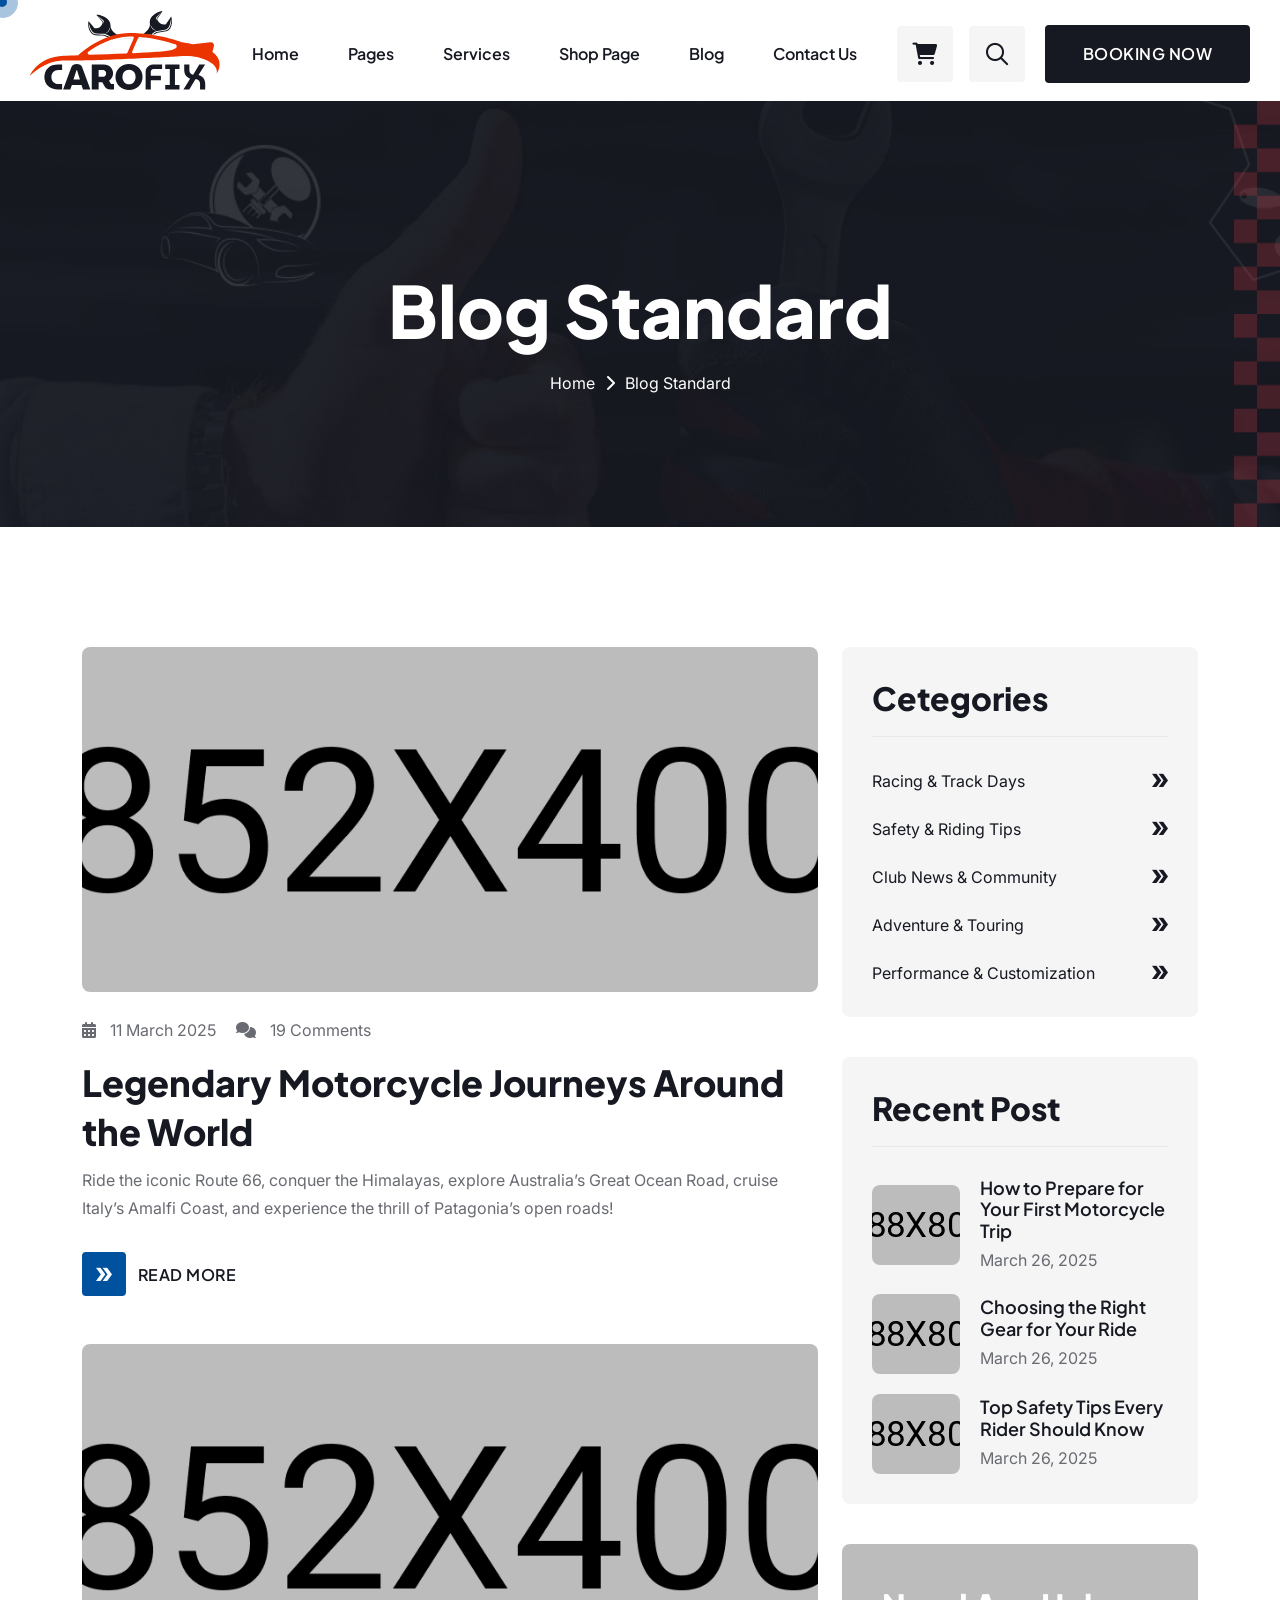
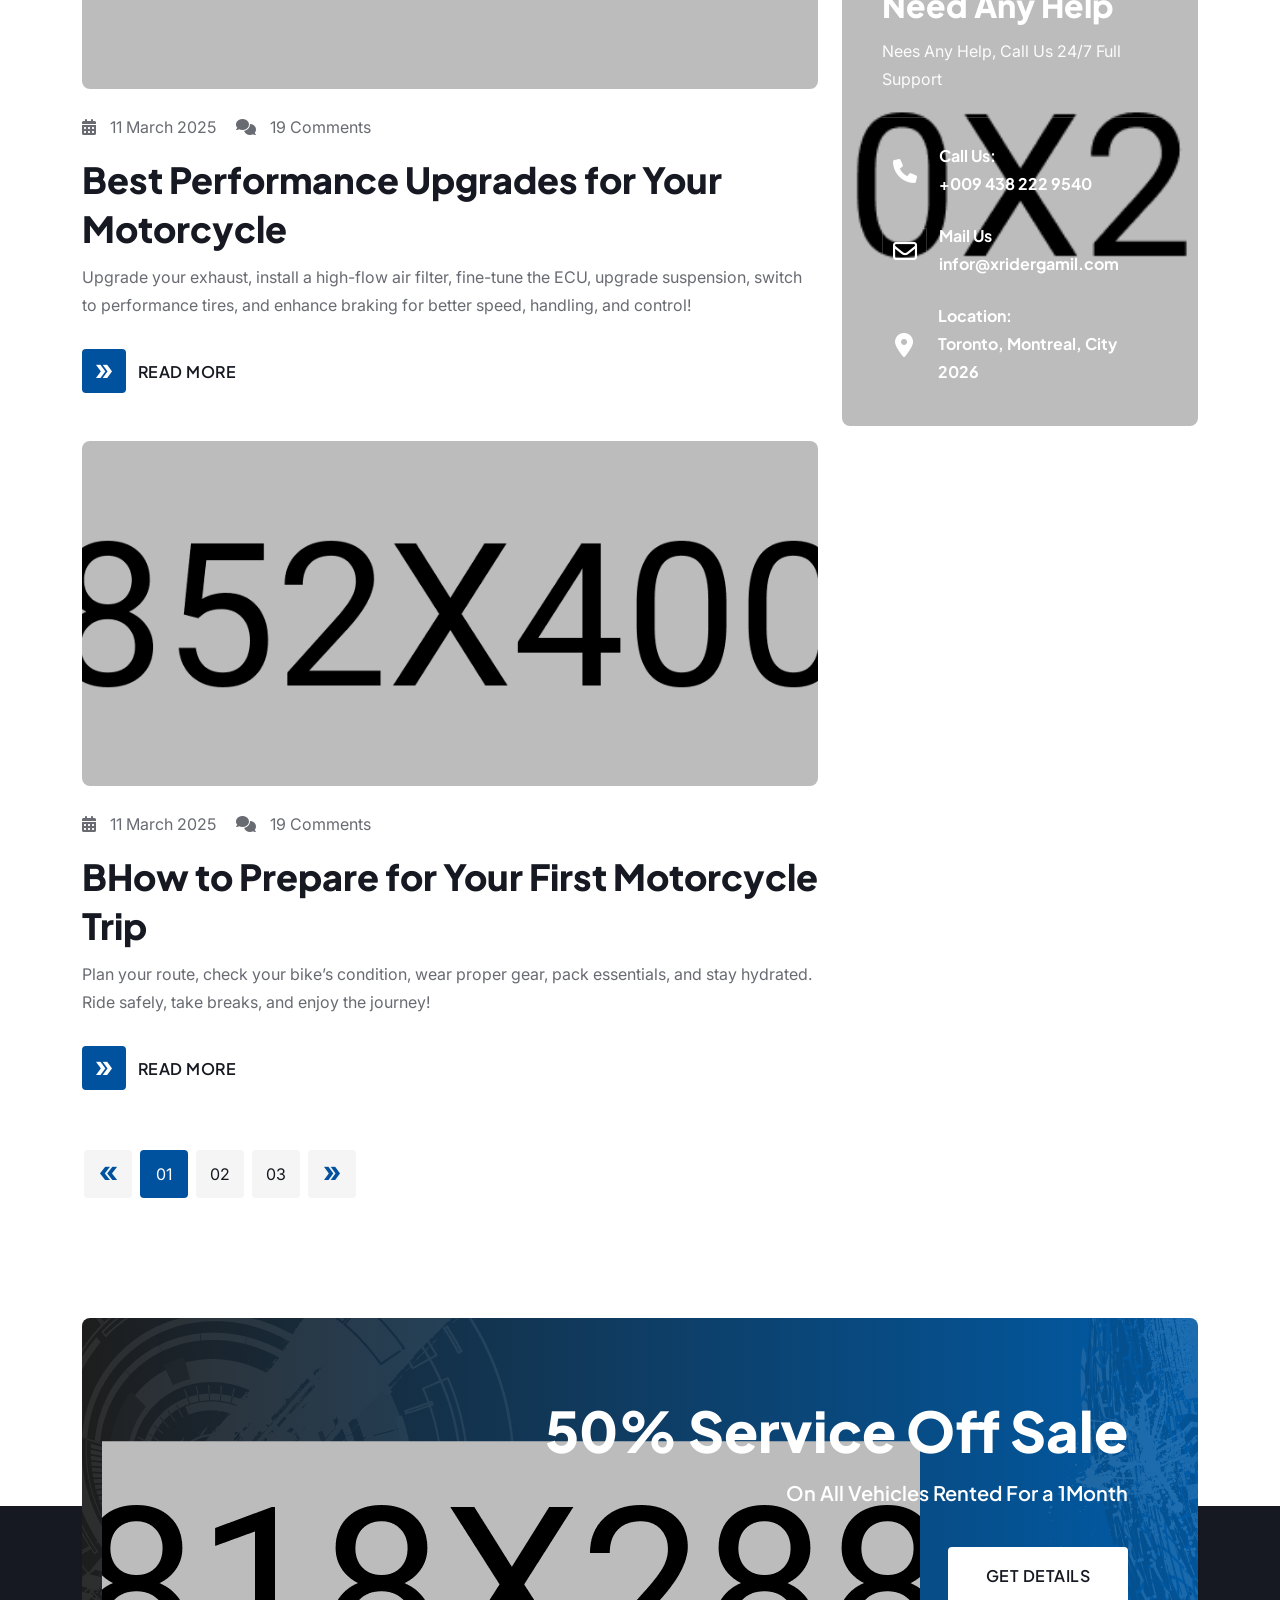
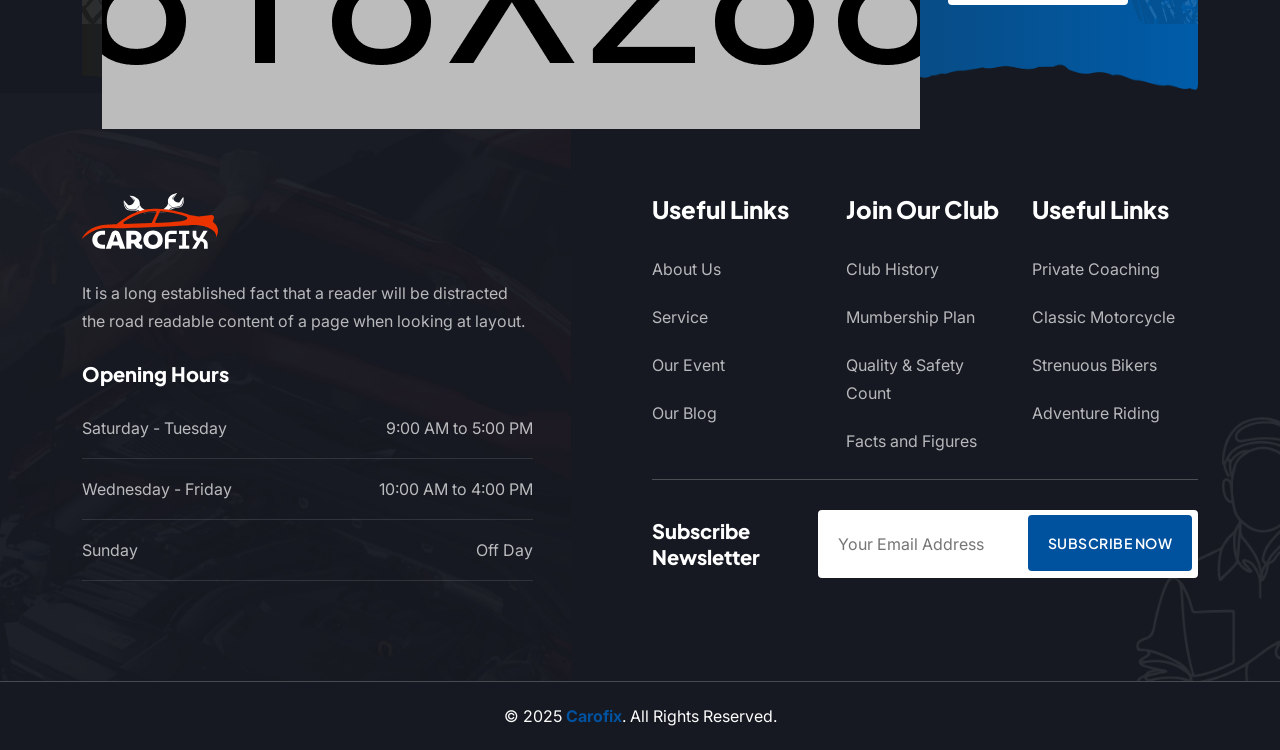
<file: news.html>
<!DOCTYPE html>
<html lang="en">
    <!--<< Header Area >>-->
    <head>
        <!-- ========== Meta Tags ========== -->
        <meta charset="UTF-8">
        <meta http-equiv="X-UA-Compatible" content="IE=edge">
        <meta name="viewport" content="width=device-width, initial-scale=1">
        <meta name="author" content="Pixel-plus">
        <meta name="description" content="CaroFix - Car Service & Repair HTML Template">
        <!-- ======== Page title ============ -->
        <title>CaroFix - Car Service & Repair HTML Template</title>
        <!--<< Favcion >>-->
        <link rel="shortcut icon" href="assets/img/favicon.svg">
        <!--<< Bootstrap min.css >>-->
        <link rel="stylesheet" href="assets/css/bootstrap.min.css">
        <!--<< All Min Css >>-->
        <link rel="stylesheet" href="assets/css/all.min.css">
        <!--<< Animate.css >>-->
        <link rel="stylesheet" href="assets/css/animate.css">
        <!--<< Magnific Popup.css >>-->
        <link rel="stylesheet" href="assets/css/magnific-popup.css">
        <!--<< MeanMenu.css >>-->
        <link rel="stylesheet" href="assets/css/meanmenu.css">
        <!--<< Swiper Bundle.css >>-->
        <link rel="stylesheet" href="assets/css/swiper-bundle.min.css">
        <!--<< Nice Select.css >>-->
        <link rel="stylesheet" href="assets/css/nice-select.css">
        <!--<< Icomon.css >>-->
        <link rel="stylesheet" href="assets/css/icomon.css">
        <!--<< Main.css >>-->
        <link rel="stylesheet" href="assets/css/main.css">
    </head>
    <body>

       <!-- Preloader Start -->
        <div id="preloader" class="preloader">
            <div class="animation-preloader">
                <div class="spinner">                
                </div>
                <div class="txt-loading">
                    <span data-text-preloader="C" class="letters-loading">
                        C
                    </span>
                    <span data-text-preloader="A" class="letters-loading">
                        A
                    </span>
                    <span data-text-preloader="R" class="letters-loading">
                        R
                    </span>
                    <span data-text-preloader="O" class="letters-loading">
                        O
                    </span>
                    <span data-text-preloader="F" class="letters-loading">
                        F
                    </span>
                    <span data-text-preloader="I" class="letters-loading">
                        I
                    </span>
                    <span data-text-preloader="X" class="letters-loading">
                        X
                    </span>
                </div>
                <p class="text-center">Loading</p>
            </div>
            <div class="loader">
                <div class="row">
                    <div class="col-3 loader-section section-left">
                        <div class="bg"></div>
                    </div>
                    <div class="col-3 loader-section section-left">
                        <div class="bg"></div>
                    </div>
                    <div class="col-3 loader-section section-right">
                        <div class="bg"></div>
                    </div>
                    <div class="col-3 loader-section section-right">
                        <div class="bg"></div>
                    </div>
                </div>
            </div>
        </div>  

        <!-- GT Back To Top Start -->
        <button id="gt-back-top" class="gt-back-to-top show">
           <img src="assets/img/icon/up-arrow.svg" alt="">
        </button>

        <!-- GT MouseCursor Start -->
        <div class="mouseCursor cursor-outer"></div>
        <div class="mouseCursor cursor-inner"></div>

        <!-- Offcanvas Area Start -->
        <div class="fix-area">
            <div class="offcanvas__info">
                <div class="offcanvas__wrapper">
                    <div class="offcanvas__content">
                        <div class="offcanvas__top mb-5 d-flex justify-content-between align-items-center">
                            <div class="offcanvas__logo">
                                <a href="index.html">
                                    <img src="assets/img/logo/black-logo-2.svg" alt="logo-img">
                                </a>
                            </div>
                            <div class="offcanvas__close">
                                <button>
                                <i class="fas fa-times"></i>
                                </button>
                            </div>
                        </div>
                        <p class="text d-none d-xl-block">
                            Nullam dignissim, ante scelerisque the  is euismod fermentum odio sem semper the is erat, a feugiat leo urna eget eros. Duis Aenean a imperdiet risus.
                        </p>
                        <div class="mobile-menu fix mb-3"></div>
                        <div class="offcanvas__contact">
                            <h4>Contact Info</h4>
                            <ul>
                                <li class="d-flex align-items-center">
                                    <div class="offcanvas__contact-icon">
                                        <i class="fal fa-map-marker-alt"></i>
                                    </div>
                                    <div class="offcanvas__contact-text">
                                        <a target="_blank" href="#">Main Street, Melbourne, Australia</a>
                                    </div>
                                </li>
                                <li class="d-flex align-items-center">
                                    <div class="offcanvas__contact-icon mr-15">
                                        <i class="fal fa-envelope"></i>
                                    </div>
                                    <div class="offcanvas__contact-text">
                                        <a href="mailto:info@example.com"><span class="mailto:info@example.com">info@example.com</span></a>
                                    </div>
                                </li>
                                <li class="d-flex align-items-center">
                                    <div class="offcanvas__contact-icon mr-15">
                                        <i class="fal fa-clock"></i>
                                    </div>
                                    <div class="offcanvas__contact-text">
                                        <a target="_blank" href="#">Mod-friday, 09am -05pm</a>
                                    </div>
                                </li>
                                <li class="d-flex align-items-center">
                                    <div class="offcanvas__contact-icon mr-15">
                                        <i class="far fa-phone"></i>
                                    </div>
                                    <div class="offcanvas__contact-text">
                                        <a href="tel:+11002345909">+11002345909</a>
                                    </div>
                                </li>
                            </ul>
                            <div class="header-button mt-4">
                                
                            </div>
                            <a href="contact.php" class="gt-theme-btn">
                                <span class="gt-text-btn">
                                    <span class="gt-text-2">BOOKING NOW</span>
                                </span>
                            </a>
                            <div class="social-icon d-flex align-items-center">
                                <a href="#"><i class="fab fa-facebook-f"></i></a>
                                <a href="#"><i class="fab fa-twitter"></i></a>
                                <a href="#"><i class="fab fa-youtube"></i></a>
                                <a href="#"><i class="fab fa-linkedin-in"></i></a>
                            </div>
                        </div>
                    </div>
                </div>
            </div>
        </div>
        <div class="offcanvas__overlay"></div>

        <!-- Header Section Start -->
        <header id="header-sticky" class="header-1 bg-theme">
            <div class="bg-shape">
                <img src="assets/img/logo/bg-shape.png" alt="img">
            </div>
            <div class="container-fluid">
                <div class="mega-menu-wrapper">
                    <div class="header-main">
                        <div class="logo">
                            <a href="index.html" class="header-logo1">
                                <img src="assets/img/logo/black-logo.svg" alt="logo-img">
                            </a>
                        </div>
                        <div class="header-main-right-item">
                            <div class="head-top-wrapper">
                                <ul>
                                    <li>
                                        Welcome To Car Repair & Service Template
                                    </li>
                                    <li>
                                        /
                                    </li>
                                    <li>
                                        Office Hours: 9:00 AM–6:00 PM, Monday–Friday
                                    </li>
                                </ul>
                                <div class="gt-social-icon d-flex align-items-center">
                                    <a href="#"><i class="fab fa-facebook-f"></i></a>
                                    <a href="#"><i class="fab fa-twitter"></i></a>
                                    <a href="#"><i class="fab fa-vimeo-v"></i></a>
                                    <a href="#"><i class="fab fa-pinterest-p"></i></a>
                                </div>
                            </div>
                            <div class="header-right-area">
                                <div class="mean__menu-wrapper">
                                <div class="main-menu">
                                    <nav id="mobile-menu">
                                        <ul>
                                            <li class="has-dropdown active menu-thumb">
                                                <a href="index.html">
                                                    Home 
                                                </a>
                                                <ul class="submenu has-homemenu">
                                                    <li>
                                                        <div class="homemenu-items">
                                                            <div class="homemenu">
                                                                <div class="homemenu-thumb">
                                                                    <img src="assets/img/header/home-1.jpg" alt="img">
                                                                    <div class="demo-button">
                                                                        <a href="index.html" class="gt-theme-btn">
                                                                            <span class="gt-text-btn">
                                                                                <span class="gt-text-2"> Multi Page</span>
                                                                            </span>
                                                                        </a>
                                                                    </div>
                                                                </div>
                                                                <div class="homemenu-content text-center">
                                                                    <h4 class="homemenu-title">
                                                                    Home 01
                                                                    </h4>
                                                                </div>
                                                            </div>
                                                            <div class="homemenu">
                                                                <div class="homemenu-thumb mb-15">
                                                                    <img src="assets/img/header/home-2.jpg" alt="img">
                                                                    <div class="demo-button">
                                                                        <a href="index-2.html" class="gt-theme-btn">
                                                                            <span class="gt-text-btn">
                                                                                <span class="gt-text-2"> Multi Page</span>
                                                                            </span>
                                                                        </a>
                                                                    </div>
                                                                </div>
                                                                <div class="homemenu-content text-center">
                                                                    <h4 class="homemenu-title">
                                                                        Home 02
                                                                    </h4>
                                                                </div>
                                                            </div>
                                                            <div class="homemenu">
                                                                <div class="homemenu-thumb mb-15">
                                                                    <img src="assets/img/header/home-3.jpg" alt="img">
                                                                    <div class="demo-button">
                                                                        <a href="index-3.html" class="gt-theme-btn">
                                                                            <span class="gt-text-btn">
                                                                                <span class="gt-text-2">Multi Page</span>
                                                                            </span>
                                                                        </a>
                                                                    </div>
                                                                </div>
                                                                <div class="homemenu-content text-center">
                                                                    <h4 class="homemenu-title">
                                                                    Home 03
                                                                    </h4>
                                                                </div>
                                                            </div>
                                                        </div>
                                                    </li>
                                                </ul>
                                            </li>
                                            <li class="has-dropdown active d-xl-none">
                                                <a href="index.html" class="border-none">
                                                Home
                                                </a>
                                                <ul class="submenu">
                                                    <li><a href="index.html">Home 01</a></li>
                                                    <li><a href="index-2.html">Home 02</a></li>
                                                    <li><a href="index-3.html">Home 03</a></li>
                                                </ul>
                                            </li>
                                            <li class="has-dropdown">
                                                <a href="news.html">
                                                    Pages
                                                </a>
                                                <ul class="submenu">
                                                    <li><a href="about.html">About Us</a></li>
                                                    <li class="has-dropdown">
                                                        <a href="project-details.html">
                                                            Our project
                                                            <i class="fas fa-angle-right"></i>
                                                        </a>
                                                        <ul class="submenu">
                                                            <li><a href="project.html">Our project</a></li>
                                                            <li><a href="project-details.html">project Details</a></li>
                                                        </ul>
                                                    </li>
                                                    <li class="has-dropdown">
                                                        <a href="team-details.html">
                                                            Our Team
                                                            <i class="fas fa-angle-right"></i>
                                                        </a>
                                                        <ul class="submenu">
                                                            <li><a href="team.html">Our Team</a></li>
                                                            <li><a href="team-details.html">Team Details</a></li>
                                                        </ul>
                                                    </li>
                                                    <li><a href="pricing.html">Our Pricing</a></li>
                                                    <li><a href="coming-soon.html">Coming Soon</a></li>
                                                    <li><a href="404.html">404 Page</a></li>
                                                </ul>
                                            </li>
                                            <li>
                                                <a href="service-details.html">
                                                    Services
                                                </a>
                                                <ul class="submenu">
                                                    <li><a href="service.html">Service Page</a></li>
                                                    <li><a href="service-details.html">Service Details</a></li>
                                                </ul>
                                            </li>
                                             <li>
                                                <a href="shop-details.html">
                                                    Shop Page
                                                </a>
                                                    <ul class="submenu">
                                                        <li><a href="shop.html">Shop Grid</a></li>
                                                        <li><a href="shop-list.html">Shop List</a></li>
                                                        <li><a href="shop-cart.html">Shop Cart</a></li>
                                                        <li><a href="shop-details.html">Shop Details</a></li>
                                                        <li><a href="checkout.html">Checkout</a></li>
                                                    </ul>
                                                </li>
                                            <li>
                                                <a href="news-details.html">
                                                    Blog
                                                </a>
                                                <ul class="submenu">
                                                    <li><a href="news-grid.html">Blog Grid</a></li>
                                                    <li><a href="news.html">Blog Standard</a></li>
                                                    <li><a href="news-details.html">Blog Details</a></li>
                                                </ul>
                                            </li>
                                            <li>
                                                <a href="contact.html">Contact Us</a>
                                            </li>
                                        </ul>
                                    </nav>
                                </div>
                                </div>
                                <div class="header-right d-flex justify-content-end align-items-center">
                                    <div class="header-right-icon">
                                        <a href="shop-cart.html" class="cart-icon"><i class="fa-solid fa-cart-shopping"></i></a>
                                        <a href="#" class="main-header__search search-toggler">
                                            <i class="fa-regular fa-magnifying-glass"></i>
                                        </a>
                                    </div>
                                    <a href="contact.html" class="gt-theme-btn">
                                        <span class="gt-text-btn">
                                            <span class="gt-text-2">BOOKING NOW</span>
                                        </span>
                                    </a>
                                    <div class="header__hamburger d-xl-none my-auto">
                                        <div class="sidebar__toggle">
                                            <div class="header-bar">
                                                <span></span>
                                                <span></span>
                                            </div>
                                        </div>
                                    </div>
                                </div>
                            </div>
                        </div>
                    </div>
                </div>
            </div>
        </header>

        <!-- GT Search Start -->
        <div class="search-popup">
            <div class="search-popup__overlay search-toggler"></div>
            <div class="search-popup__content">
                <form role="search" method="get" class="search-popup__form" action="#">
                    <input type="text" id="search" name="search" placeholder="Search Here...">
                    <button type="submit" aria-label="search submit" class="search-btn">
                        <span><i class="fa-regular fa-magnifying-glass"></i></span>
                    </button>
                </form>
            </div>
        </div>

        <!-- GT Breadcrunb Section Start -->
        <div class="gt-breadcrumb-wrapper bg-cover" style="background-image: url('assets/img/breadcrumb-bg.jpg');">
            <div class="gt-right-shape">
                <img src="assets/img/breadcrumb-shape.jpg" alt="img">
            </div>
            <div class="container">
                <div class="gt-page-heading">
                    <div class="gt-breadcrumb-sub-title">
                        <h1 class="wow fadeInUp" data-wow-delay=".3s">Blog Standard</h1>
                    </div>
                    <ul class="gt-breadcrumb-items wow fadeInUp" data-wow-delay=".5s">
                        <li>
                            <a href="index.html">
                                Home
                            </a>
                        </li>
                        <li>
                            <i class="fa-solid fa-chevron-right"></i>
                        </li>
                        <li>
                            Blog Standard
                        </li>
                    </ul>
                </div>
            </div>
        </div>

        <!-- GT News-standard Section Start -->
        <section class="news-standard-section section-padding">
            <div class="container">
                <div class="gt-news-standard-wrapper">
                    <div class="row g-4">
                        <div class="col-12 col-lg-8">
                            <div class="gt-news-standard-items">
                                <div class="gt-news-card-items-4">
                                    <div class="gt-news-image">
                                        <img src="assets/img/home-1/news/news-10.jpg" alt="img">
                                    </div>
                                    <div class="gt-news-content">
                                       <ul class="gt-date-list">
                                            <li>
                                                <i class="fa-solid fa-calendar-days"></i>
                                                11 March 2025
                                            </li>
                                            <li>
                                                <i class="fa-solid fa-comments"></i>
                                                19 Comments
                                            </li>
                                       </ul>
                                       <h3>
                                        <a href="news-details.html">
                                            Legendary Motorcycle Journeys Around the World
                                        </a>
                                    </h3>
                                       <p>
                                        Ride the iconic Route 66, conquer the Himalayas, explore Australia’s Great Ocean Road, cruise Italy’s Amalfi Coast, and experience the thrill of Patagonia’s open roads!
                                       </p>
                                       <a href="news-details.html" class="gt-link-btn">
                                        <i class="icon-icon-3"></i>  Read More
                                       </a>
                                    </div>
                                </div>
                                <div class="gt-news-card-items-4">
                                    <div class="gt-news-image">
                                        <img src="assets/img/home-1/news/news-11.jpg" alt="img">
                                    </div>
                                    <div class="gt-news-content">
                                       <ul class="gt-date-list">
                                            <li>
                                                <i class="fa-solid fa-calendar-days"></i>
                                                11 March 2025
                                            </li>
                                            <li>
                                                <i class="fa-solid fa-comments"></i>
                                                19 Comments
                                            </li>
                                       </ul>
                                       <h3>
                                        <a href="news-details.html">
                                            Best Performance Upgrades for Your Motorcycle
                                        </a>
                                    </h3>
                                       <p>
                                        Upgrade your exhaust, install a high-flow air filter, fine-tune the ECU, upgrade suspension, switch to performance tires, and enhance braking for better speed, handling, and control!
                                       </p>
                                       <a href="news-details.html" class="gt-link-btn">
                                        <i class="icon-icon-3"></i>  Read More
                                       </a>
                                    </div>
                                </div>
                                <div class="gt-news-card-items-4 mb-0">
                                    <div class="gt-news-image">
                                        <img src="assets/img/home-1/news/news-12.jpg" alt="img">
                                    </div>
                                    <div class="gt-news-content">
                                       <ul class="gt-date-list">
                                            <li>
                                                <i class="fa-solid fa-calendar-days"></i>
                                                11 March 2025
                                            </li>
                                            <li>
                                                <i class="fa-solid fa-comments"></i>
                                                19 Comments
                                            </li>
                                       </ul>
                                       <h3>
                                        <a href="news-details.html">
                                            BHow to Prepare for Your First Motorcycle Trip
                                        </a>
                                    </h3>
                                       <p>
                                        Plan your route, check your bike’s condition, wear proper gear, pack essentials, and stay hydrated. Ride safely, take breaks, and enjoy the journey!
                                       </p>
                                       <a href="news-details.html" class="gt-link-btn">
                                        <i class="icon-icon-3"></i>  Read More
                                       </a>
                                    </div>
                                </div>
                                <div class="page-nav-wrap">
                                    <ul>
                                        <li><a class="page-numbers" href="#"><i class="icon-icon-2"></i></a></li>
                                        <li class="active"><a class="page-numbers" href="#">01</a></li>
                                        <li><a class="page-numbers" href="#">02</a></li>
                                        <li><a class="page-numbers" href="#">03</a></li>
                                        <li><a class="page-numbers" href="#"><i class="icon-icon-3"></i></a></li>
                                    </ul>
                                </div>
                            </div>
                        </div>
                        <div class="col-lg-4 col-12">
                            <div class="gt-main-sideber sticky-style">
                                <div class="gt-single-sideber-widget">
                                    <div class="gt-widget-title">
                                        <h3>Cetegories</h3>
                                    </div>
                                    <ul>
                                        <li><a href="news-details.html">Racing & Track Days</a><span><i class="icon-icon-3"></i></span></li>
                                        <li><a href="news-details.html">Safety & Riding Tips</a><span><i class="icon-icon-3"></i></span></li>
                                        <li><a href="news-details.html">Club News & Community</a><span><i class="icon-icon-3"></i></span></li>
                                        <li><a href="news-details.html">Adventure & Touring</a><span><i class="icon-icon-3"></i></span></li>
                                        <li><a href="news-details.html">Performance & Customization</a><span><i class="icon-icon-3"></i></span></li>
                                    </ul>
                                </div>
                                <div class="gt-single-sideber-widget">
                                    <div class="gt-widget-title">
                                        <h3>Recent Post</h3>
                                    </div>
                                    <div class="gt-recent-post-area">
                                        <div class="gt-recent-items">
                                            <div class="gt-recent-thumb">
                                                <img src="assets/img/home-1/news/post-1.jpg" alt="img">
                                            </div>
                                            <div class="gt-recent-content">
                                                <h5>
                                                    <a href="news-details.html">
                                                        How to Prepare for Your First Motorcycle Trip
                                                    </a>
                                                </h5>
                                                <ul>
                                                    <li>
                                                        March 26, 2025
                                                    </li>
                                                </ul>
                                            </div>
                                        </div>
                                        <div class="gt-recent-items">
                                            <div class="gt-recent-thumb">
                                                <img src="assets/img/home-1/news/post-2.jpg" alt="img">
                                            </div>
                                            <div class="gt-recent-content">
                                                <h5>
                                                    <a href="news-details.html">
                                                        Choosing the Right Gear for Your Ride
                                                    </a>
                                                </h5>
                                                <ul>
                                                    <li>
                                                        March 26, 2025
                                                    </li>
                                                </ul>
                                            </div>
                                        </div>
                                        <div class="gt-recent-items">
                                            <div class="gt-recent-thumb">
                                                <img src="assets/img/home-1/news/post-3.jpg" alt="img">
                                            </div>
                                            <div class="gt-recent-content">
                                                <h5>
                                                    <a href="news-details.html">
                                                        Top Safety Tips Every Rider Should Know
                                                    </a>
                                                </h5>
                                                <ul>
                                                    <li>
                                                        March 26, 2025
                                                    </li>
                                                </ul>
                                            </div>
                                        </div>
                                    </div>
                                </div>
                                <div class="gt-contact-bg bg-cover" style="background-image: url(assets/img/inner-page/service-details/bg.jpg);">
                                    <div class="gt-contact-content">
                                        <h3>Need Any Help</h3>
                                        <p>Nees Any Help, Call Us  24/7 Full Support</p>
                                        <div class="gt-contact-item">
                                            <div class="gt-icon">
                                                <i class="fa-solid fa-phone"></i>
                                            </div>
                                            <ul class="gt-list">
                                                <li><span>Call Us:</span></li>
                                                <li><a href="tel:+0094382229540 ">+009 438 222 9540 </a></li>
                                            </ul>
                                        </div>
                                        <div class="gt-contact-item">
                                            <div class="gt-icon">
                                                <i class="fa-regular fa-envelope"></i>
                                            </div>
                                            <ul class="gt-list">
                                                <li><span>Mail Us</span></li>
                                                <li><a href="infor@xridergamil.com">
                                                    infor@xridergamil.com
                                                </a></li>
                                            </ul>
                                        </div>
                                        <div class="gt-contact-item mb-0">
                                            <div class="gt-icon">
                                                <i class="fa-solid fa-location-dot"></i>
                                            </div>
                                            <ul class="gt-list">
                                                <li><span>Location:</span></li>
                                                <li>Toronto, Montreal, City 2026</li>
                                            </ul>
                                        </div>
                                    </div>
                                </div>
                            </div>
                        </div>
                    </div>
                </div>
            </div>
        </section>

        <!-- GT Cta Offer Section Start -->
        <section class="cta-offer-section">
            <div class="container">
                <div class="gt-cta-offer-wrapper">
                    <div class="line-shape">
                        <img src="assets/img/home-3/cta/line-shape.png" alt="img">
                    </div>
                    <div class="left-shape">
                        <img src="assets/img/home-3/cta/shape-1.png" alt="img">
                    </div>
                    <div class="right-shape">
                        <img src="assets/img/home-3/cta/shape-2.png" alt="img">
                    </div>
                    <div class="gt-cta-image">
                        <img src="assets/img/home-3/cta/cta-1.png" alt="img" class="wow wow img-custom-anim-left">
                    </div>
                    <div class="gt-cta-content">
                        <h2 class="wow fadeInUp" data-wow-delay=".3s">50% Service Off Sale</h2>
                        <h4 class="wow fadeInUp" data-wow-delay=".5s">On All Vehicles Rented For a 1Month</h4>
                        <a href="service-details.html" class="gt-theme-btn wow fadeInUp" data-wow-delay=".7s">
                            <span class="gt-text-btn">
                                <span class="gt-text-2">GET DETAILS</span>
                            </span>
                        </a>
                    </div>
                </div>
            </div>
        </section>

        <!-- GT Footer Section Start -->
        <footer class="gt-footer-section bg-cover fix" style="background-image: url('assets/img/footer-bg.jpg');">
            <div class="container">
                <div class="gt-footer-widget-wrapper">
                    <div class="row justify-content-between">
                        <div class="col-xl-5 col-lg-6 col-md-12 wow fadeInUp" data-wow-delay=".2s">
                            <div class="gt-footer-widget-items">
                                <div class="gt-widget-head">
                                    <a href="index.html" class="gt-footer-logo">
                                        <img src="assets/img/logo/white-logo.svg" alt="img">
                                    </a>
                                </div>
                                <div class="gt-footer-content">
                                    <p>
                                        It is a long established fact that a reader will be distracted the road readable content of a page when looking at layout. 
                                    </p>
                                    <div class="opening-hours-list">
                                        <h4>Opening Hours</h4>
                                        <ul class="opening-list">
                                            <li>
                                                Saturday - Tuesday
                                                <span>9:00 AM to 5:00 PM</span>
                                            </li>
                                            <li>
                                                Wednesday - Friday
                                                <span>10:00 AM to 4:00 PM</span>
                                            </li>
                                            <li>
                                                Sunday
                                                <span>Off Day</span>
                                            </li>
                                        </ul>
                                    </div>
                                </div>
                            </div>
                        </div>
                        <div class="col-xl-6">
                            <div class="row">
                                <div class="col-xl-4 col-lg-3 col-md-6 col-sm-6 wow fadeInUp" data-wow-delay=".4s">
                                    <div class="gt-footer-widget-items">
                                        <div class="gt-widget-head">
                                            <h3>Useful Links</h3>
                                        </div>
                                        <ul class="gt-list-area">
                                            <li>
                                                <a href="about.html">
                                                    About Us
                                                </a>
                                            </li>
                                            <li>
                                                <a href="service.html">
                                                    Service
                                                </a>
                                            </li>
                                            <li>
                                                <a href="event.html">
                                                    Our Event
                                                </a>
                                            </li>
                                            <li>
                                                <a href="news.html">
                                                    Our Blog
                                                </a>
                                            </li>
                                        </ul>
                                    </div>
                                </div>
                                <div class="col-xl-4 ps-lg-3 col-lg-3 col-md-6 col-sm-6 wow fadeInUp" data-wow-delay=".6s">
                                    <div class="gt-footer-widget-items">
                                        <div class="gt-widget-head">
                                            <h3>Join Our Club </h3>
                                        </div>
                                        <ul class="gt-list-area">
                                            <li>
                                                <a href="service-details.html">
                                                    Club History
                                                </a>
                                            </li>
                                            <li>
                                                <a href="service-details.html">
                                                    Mumbership Plan
                                                </a>
                                            </li>
                                            <li>
                                                <a href="service-details.html">
                                                    Quality & Safety Count
                                                </a>
                                            </li>
                                            <li>
                                                <a href="service-details.html">
                                                    Facts and Figures
                                                </a>
                                            </li>
                                        </ul>
                                    </div>
                                </div>
                                <div class="col-xl-4 ps-xxl-5 col-lg-4 col-md-6 col-sm-6 wow fadeInUp" data-wow-delay=".8s">
                                    <div class="gt-footer-widget-items">
                                        <div class="gt-widget-head">
                                            <h3>Useful Links</h3>
                                        </div>
                                        <ul class="gt-list-area">
                                            <li>
                                                <a href="service-details.html">
                                                    Private Coaching
                                                </a>
                                            </li>
                                            <li>
                                                <a href="service-details.html">
                                                    Classic Motorcycle
                                                </a>
                                            </li>
                                            <li>
                                                <a href="service-details.html">
                                                    Strenuous Bikers
                                                </a>
                                            </li>
                                            <li>
                                                <a href="service-details.html">
                                                    Adventure Riding
                                                </a>
                                            </li>
                                        </ul>
                                    </div>
                                </div>
                            </div>
                            <div class="">
                                <div class="gt-footer-newsletter wow fadeInUp" data-wow-delay=".3s">
                                    <div class="gt-newsletter-content">
                                        <h3>Subscribe Newsletter</h3>
                                    </div>
                                    <form action="#">
                                        <div class="form-clt">
                                            <input type="text" name="email" id="email" placeholder="Your Email Address">
                                            <button type="submit" class="gt-theme-btn">
                                                <span class="gt-text-btn">
                                                    <span class="gt-text-2">SUBSCRIBE NOW</span>
                                                </span>
                                            </button>
                                        </div>
                                    </form>
                                </div>
                            </div>
                        </div>
                    </div>
                </div>
            </div>
            <div class="footer-bottom wow fadeInUp" data-wow-delay=".3s">
                <p>© 2025 <b>Carofix</b>. All Rights Reserved.</p>
            </div>

        </footer>
        
        <!--<< All JS Plugins >>-->
        <script src="assets/js/jquery-3.7.1.min.js"></script>
        <!--<< Viewport Js >>-->
        <script src="assets/js/viewport.jquery.js"></script>
        <!--<< Bootstrap Js >>-->
        <script src="assets/js/bootstrap.bundle.min.js"></script>
        <!--<< nice-selec Js >>-->
        <script src="assets/js/jquery.nice-select.min.js"></script>
        <!--<< Waypoints Js >>-->
        <script src="assets/js/jquery.waypoints.js"></script>
        <!--<< Counterup Js >>-->
        <script src="assets/js/jquery.counterup.min.js"></script>
        <!--<< Swiper Slider Js >>-->
        <script src="assets/js/swiper-bundle.min.js"></script>
        <!--<< MeanMenu Js >>-->
        <script src="assets/js/jquery.meanmenu.min.js"></script>
        <!--<< Magnific Popup Js >>-->
        <script src="assets/js/jquery.magnific-popup.min.js"></script>
        <!--<< Wow Animation Js >>-->
        <script src="assets/js/wow.min.js"></script>
        <!--<< Main.js >>-->
        <script src="assets/js/main.js"></script>
    </body>
</html>
</file>
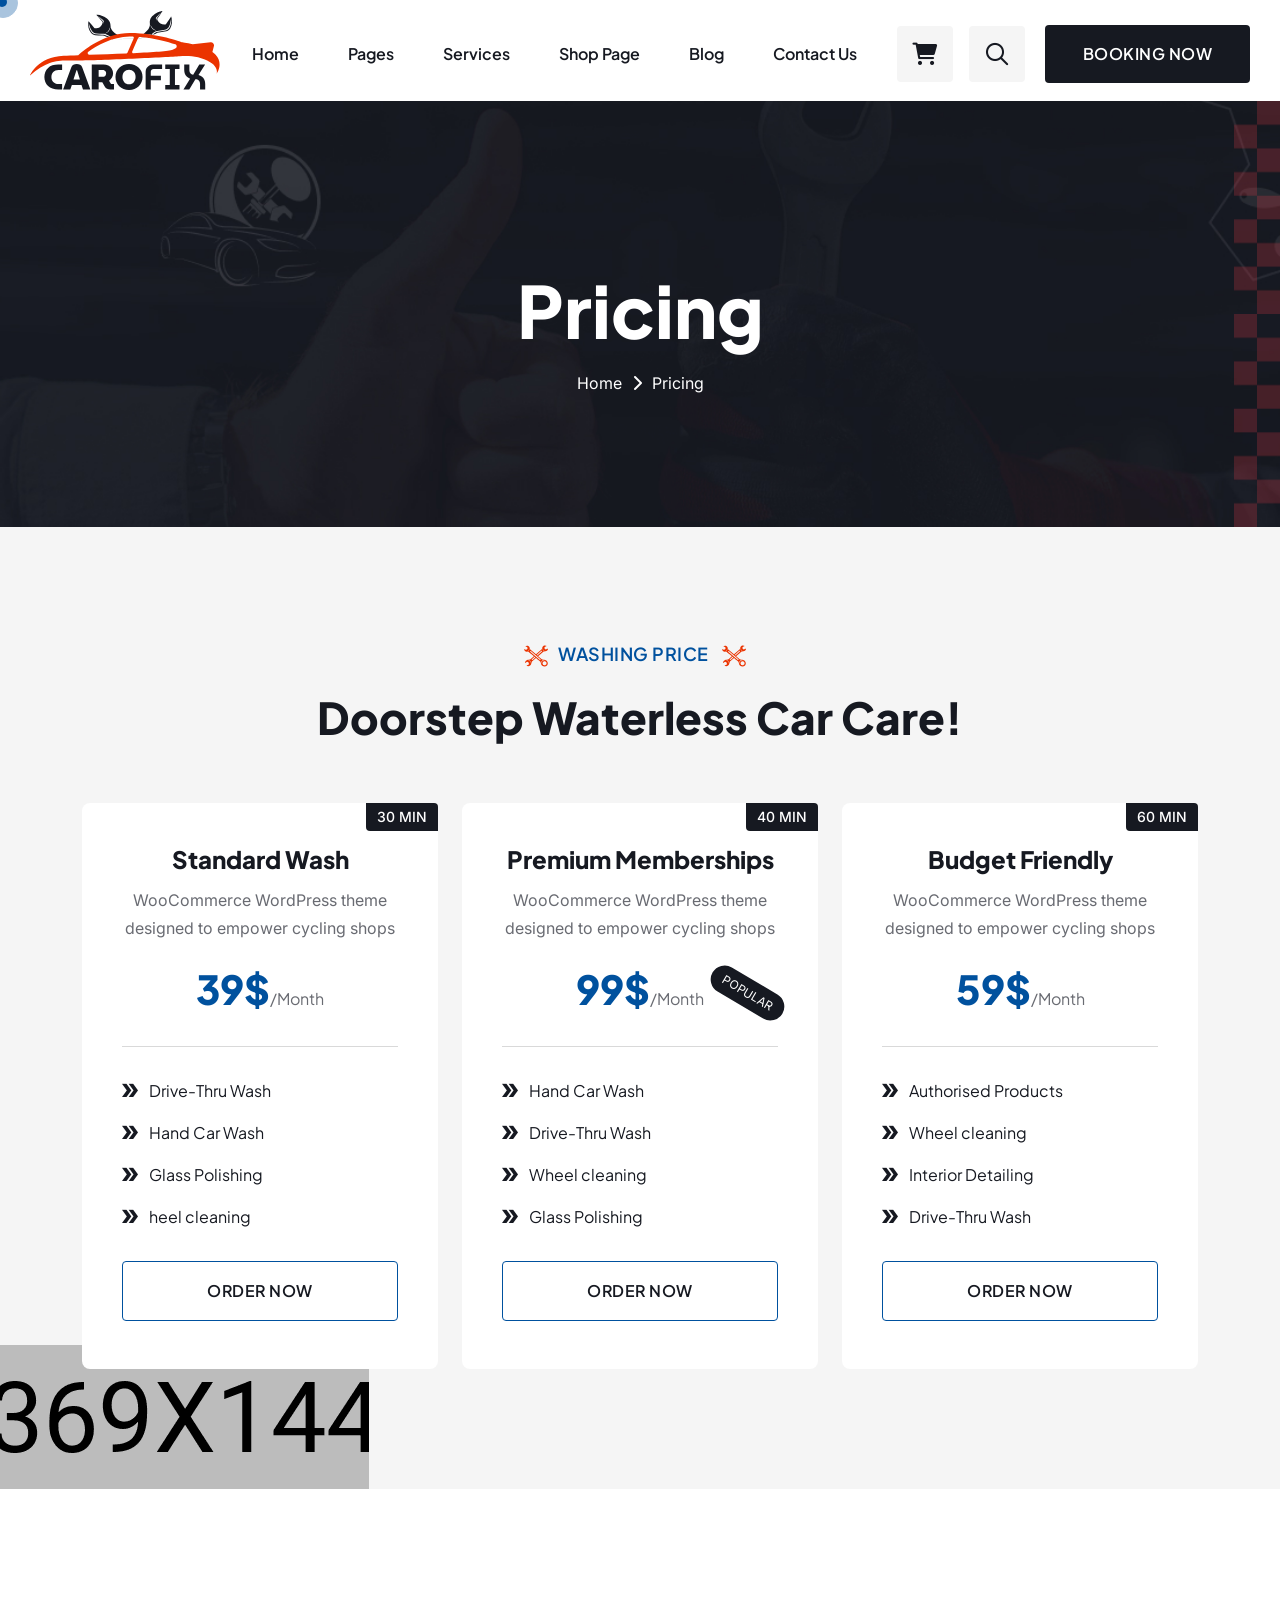
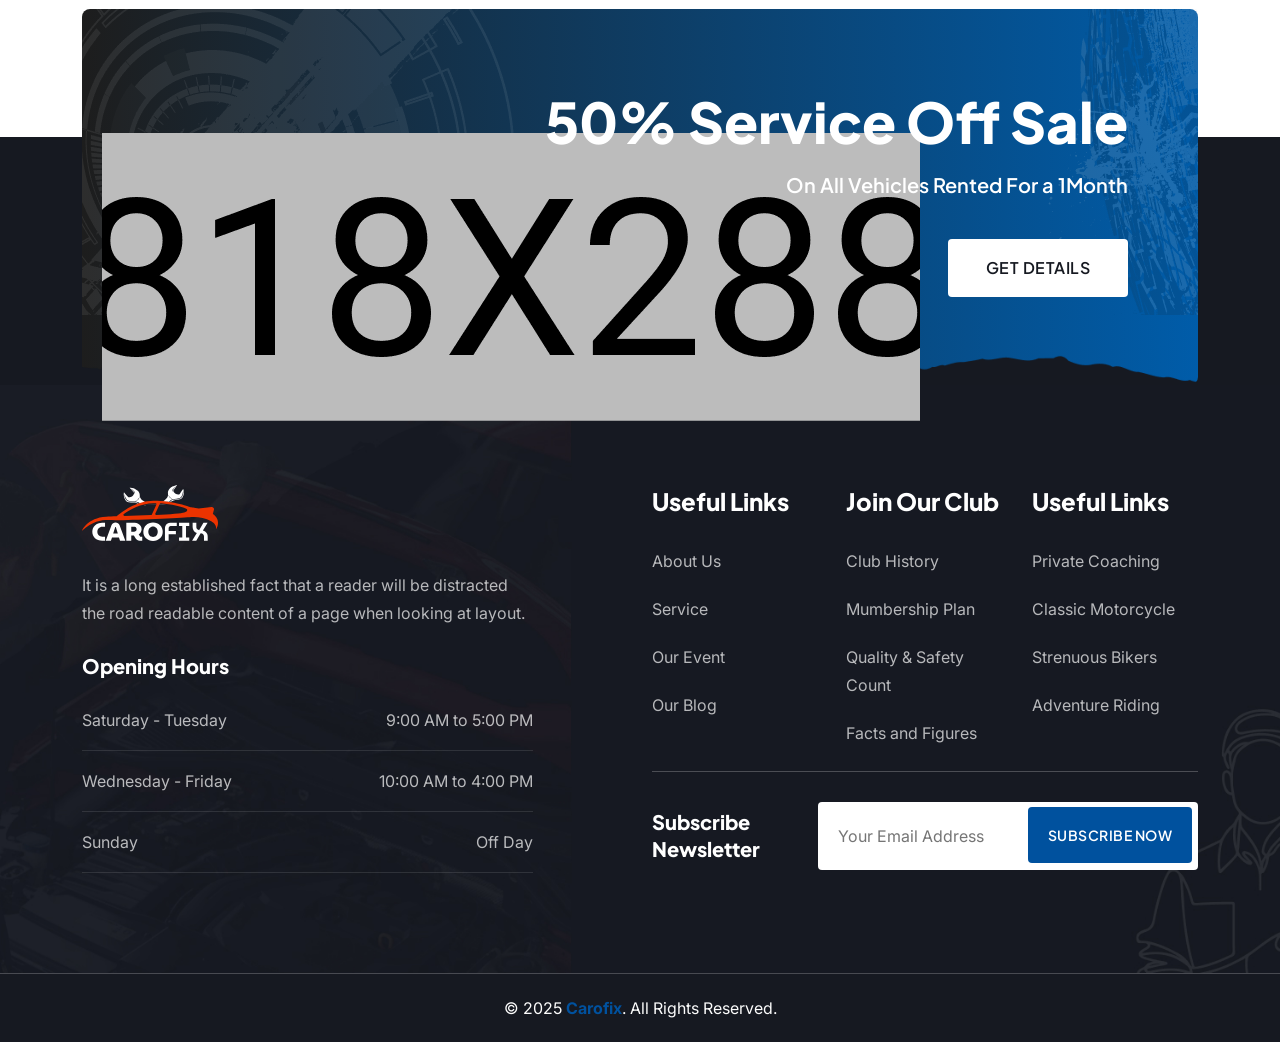
<file: pricing.html>
<!DOCTYPE html>
<html lang="en">
    <!--<< Header Area >>-->
    <head>
        <!-- ========== Meta Tags ========== -->
        <meta charset="UTF-8">
        <meta http-equiv="X-UA-Compatible" content="IE=edge">
        <meta name="viewport" content="width=device-width, initial-scale=1">
        <meta name="author" content="Pixel-plus">
        <meta name="description" content="CaroFix - Car Service & Repair HTML Template">
        <!-- ======== Page title ============ -->
        <title>CaroFix - Car Service & Repair HTML Template</title>
        <!--<< Favcion >>-->
        <link rel="shortcut icon" href="assets/img/favicon.svg">
        <!--<< Bootstrap min.css >>-->
        <link rel="stylesheet" href="assets/css/bootstrap.min.css">
        <!--<< All Min Css >>-->
        <link rel="stylesheet" href="assets/css/all.min.css">
        <!--<< Animate.css >>-->
        <link rel="stylesheet" href="assets/css/animate.css">
        <!--<< Magnific Popup.css >>-->
        <link rel="stylesheet" href="assets/css/magnific-popup.css">
        <!--<< MeanMenu.css >>-->
        <link rel="stylesheet" href="assets/css/meanmenu.css">
        <!--<< Swiper Bundle.css >>-->
        <link rel="stylesheet" href="assets/css/swiper-bundle.min.css">
        <!--<< Nice Select.css >>-->
        <link rel="stylesheet" href="assets/css/nice-select.css">
        <!--<< Icomon.css >>-->
        <link rel="stylesheet" href="assets/css/icomon.css">
        <!--<< Main.css >>-->
        <link rel="stylesheet" href="assets/css/main.css">
    </head>
    <body>

       <!-- Preloader Start -->
        <div id="preloader" class="preloader">
            <div class="animation-preloader">
                <div class="spinner">                
                </div>
                <div class="txt-loading">
                    <span data-text-preloader="C" class="letters-loading">
                        C
                    </span>
                    <span data-text-preloader="A" class="letters-loading">
                        A
                    </span>
                    <span data-text-preloader="R" class="letters-loading">
                        R
                    </span>
                    <span data-text-preloader="O" class="letters-loading">
                        O
                    </span>
                    <span data-text-preloader="F" class="letters-loading">
                        F
                    </span>
                    <span data-text-preloader="I" class="letters-loading">
                        I
                    </span>
                    <span data-text-preloader="X" class="letters-loading">
                        X
                    </span>
                </div>
                <p class="text-center">Loading</p>
            </div>
            <div class="loader">
                <div class="row">
                    <div class="col-3 loader-section section-left">
                        <div class="bg"></div>
                    </div>
                    <div class="col-3 loader-section section-left">
                        <div class="bg"></div>
                    </div>
                    <div class="col-3 loader-section section-right">
                        <div class="bg"></div>
                    </div>
                    <div class="col-3 loader-section section-right">
                        <div class="bg"></div>
                    </div>
                </div>
            </div>
        </div>  

        <!-- GT Back To Top Start -->
        <button id="gt-back-top" class="gt-back-to-top show">
           <img src="assets/img/icon/up-arrow.svg" alt="">
        </button>

        <!-- GT MouseCursor Start -->
        <div class="mouseCursor cursor-outer"></div>
        <div class="mouseCursor cursor-inner"></div>

       <!-- Offcanvas Area Start -->
        <div class="fix-area">
            <div class="offcanvas__info">
                <div class="offcanvas__wrapper">
                    <div class="offcanvas__content">
                        <div class="offcanvas__top mb-5 d-flex justify-content-between align-items-center">
                            <div class="offcanvas__logo">
                                <a href="index.html">
                                    <img src="assets/img/logo/black-logo-2.svg" alt="logo-img">
                                </a>
                            </div>
                            <div class="offcanvas__close">
                                <button>
                                <i class="fas fa-times"></i>
                                </button>
                            </div>
                        </div>
                        <p class="text d-none d-xl-block">
                            Nullam dignissim, ante scelerisque the  is euismod fermentum odio sem semper the is erat, a feugiat leo urna eget eros. Duis Aenean a imperdiet risus.
                        </p>
                        <div class="mobile-menu fix mb-3"></div>
                        <div class="offcanvas__contact">
                            <h4>Contact Info</h4>
                            <ul>
                                <li class="d-flex align-items-center">
                                    <div class="offcanvas__contact-icon">
                                        <i class="fal fa-map-marker-alt"></i>
                                    </div>
                                    <div class="offcanvas__contact-text">
                                        <a target="_blank" href="#">Main Street, Melbourne, Australia</a>
                                    </div>
                                </li>
                                <li class="d-flex align-items-center">
                                    <div class="offcanvas__contact-icon mr-15">
                                        <i class="fal fa-envelope"></i>
                                    </div>
                                    <div class="offcanvas__contact-text">
                                        <a href="mailto:info@example.com"><span class="mailto:info@example.com">info@example.com</span></a>
                                    </div>
                                </li>
                                <li class="d-flex align-items-center">
                                    <div class="offcanvas__contact-icon mr-15">
                                        <i class="fal fa-clock"></i>
                                    </div>
                                    <div class="offcanvas__contact-text">
                                        <a target="_blank" href="#">Mod-friday, 09am -05pm</a>
                                    </div>
                                </li>
                                <li class="d-flex align-items-center">
                                    <div class="offcanvas__contact-icon mr-15">
                                        <i class="far fa-phone"></i>
                                    </div>
                                    <div class="offcanvas__contact-text">
                                        <a href="tel:+11002345909">+11002345909</a>
                                    </div>
                                </li>
                            </ul>
                            <div class="header-button mt-4">
                                
                            </div>
                            <a href="contact.php" class="gt-theme-btn">
                                <span class="gt-text-btn">
                                    <span class="gt-text-2">BOOKING NOW</span>
                                </span>
                            </a>
                            <div class="social-icon d-flex align-items-center">
                                <a href="#"><i class="fab fa-facebook-f"></i></a>
                                <a href="#"><i class="fab fa-twitter"></i></a>
                                <a href="#"><i class="fab fa-youtube"></i></a>
                                <a href="#"><i class="fab fa-linkedin-in"></i></a>
                            </div>
                        </div>
                    </div>
                </div>
            </div>
        </div>
        <div class="offcanvas__overlay"></div>

        <!-- Header Section Start -->
        <header id="header-sticky" class="header-1 bg-theme">
            <div class="bg-shape">
                <img src="assets/img/logo/bg-shape.png" alt="img">
            </div>
            <div class="container-fluid">
                <div class="mega-menu-wrapper">
                    <div class="header-main">
                        <div class="logo">
                            <a href="index.html" class="header-logo1">
                                <img src="assets/img/logo/black-logo.svg" alt="logo-img">
                            </a>
                        </div>
                        <div class="header-main-right-item">
                            <div class="head-top-wrapper">
                                <ul>
                                    <li>
                                        Welcome To Car Repair & Service Template
                                    </li>
                                    <li>
                                        /
                                    </li>
                                    <li>
                                        Office Hours: 9:00 AM–6:00 PM, Monday–Friday
                                    </li>
                                </ul>
                                <div class="gt-social-icon d-flex align-items-center">
                                    <a href="#"><i class="fab fa-facebook-f"></i></a>
                                    <a href="#"><i class="fab fa-twitter"></i></a>
                                    <a href="#"><i class="fab fa-vimeo-v"></i></a>
                                    <a href="#"><i class="fab fa-pinterest-p"></i></a>
                                </div>
                            </div>
                            <div class="header-right-area">
                                <div class="mean__menu-wrapper">
                                <div class="main-menu">
                                    <nav id="mobile-menu">
                                        <ul>
                                            <li class="has-dropdown active menu-thumb">
                                                <a href="index.html">
                                                    Home 
                                                </a>
                                                <ul class="submenu has-homemenu">
                                                    <li>
                                                        <div class="homemenu-items">
                                                            <div class="homemenu">
                                                                <div class="homemenu-thumb">
                                                                    <img src="assets/img/header/home-1.jpg" alt="img">
                                                                    <div class="demo-button">
                                                                        <a href="index.html" class="gt-theme-btn">
                                                                            <span class="gt-text-btn">
                                                                                <span class="gt-text-2"> Multi Page</span>
                                                                            </span>
                                                                        </a>
                                                                    </div>
                                                                </div>
                                                                <div class="homemenu-content text-center">
                                                                    <h4 class="homemenu-title">
                                                                    Home 01
                                                                    </h4>
                                                                </div>
                                                            </div>
                                                            <div class="homemenu">
                                                                <div class="homemenu-thumb mb-15">
                                                                    <img src="assets/img/header/home-2.jpg" alt="img">
                                                                    <div class="demo-button">
                                                                        <a href="index-2.html" class="gt-theme-btn">
                                                                            <span class="gt-text-btn">
                                                                                <span class="gt-text-2"> Multi Page</span>
                                                                            </span>
                                                                        </a>
                                                                    </div>
                                                                </div>
                                                                <div class="homemenu-content text-center">
                                                                    <h4 class="homemenu-title">
                                                                        Home 02
                                                                    </h4>
                                                                </div>
                                                            </div>
                                                            <div class="homemenu">
                                                                <div class="homemenu-thumb mb-15">
                                                                    <img src="assets/img/header/home-3.jpg" alt="img">
                                                                    <div class="demo-button">
                                                                        <a href="index-3.html" class="gt-theme-btn">
                                                                            <span class="gt-text-btn">
                                                                                <span class="gt-text-2">Multi Page</span>
                                                                            </span>
                                                                        </a>
                                                                    </div>
                                                                </div>
                                                                <div class="homemenu-content text-center">
                                                                    <h4 class="homemenu-title">
                                                                    Home 03
                                                                    </h4>
                                                                </div>
                                                            </div>
                                                        </div>
                                                    </li>
                                                </ul>
                                            </li>
                                            <li class="has-dropdown active d-xl-none">
                                                <a href="index.html" class="border-none">
                                                Home
                                                </a>
                                                <ul class="submenu">
                                                    <li><a href="index.html">Home 01</a></li>
                                                    <li><a href="index-2.html">Home 02</a></li>
                                                    <li><a href="index-3.html">Home 03</a></li>
                                                </ul>
                                            </li>
                                            <li class="has-dropdown">
                                                <a href="news.html">
                                                    Pages
                                                </a>
                                                <ul class="submenu">
                                                    <li><a href="about.html">About Us</a></li>
                                                    <li class="has-dropdown">
                                                        <a href="project-details.html">
                                                            Our project
                                                            <i class="fas fa-angle-right"></i>
                                                        </a>
                                                        <ul class="submenu">
                                                            <li><a href="project.html">Our project</a></li>
                                                            <li><a href="project-details.html">project Details</a></li>
                                                        </ul>
                                                    </li>
                                                    <li class="has-dropdown">
                                                        <a href="team-details.html">
                                                            Our Team
                                                            <i class="fas fa-angle-right"></i>
                                                        </a>
                                                        <ul class="submenu">
                                                            <li><a href="team.html">Our Team</a></li>
                                                            <li><a href="team-details.html">Team Details</a></li>
                                                        </ul>
                                                    </li>
                                                    <li><a href="pricing.html">Our Pricing</a></li>
                                                    <li><a href="coming-soon.html">Coming Soon</a></li>
                                                    <li><a href="404.html">404 Page</a></li>
                                                </ul>
                                            </li>
                                            <li>
                                                <a href="service-details.html">
                                                    Services
                                                </a>
                                                <ul class="submenu">
                                                    <li><a href="service.html">Service Page</a></li>
                                                    <li><a href="service-details.html">Service Details</a></li>
                                                </ul>
                                            </li>
                                             <li>
                                                <a href="shop-details.html">
                                                    Shop Page
                                                </a>
                                                    <ul class="submenu">
                                                        <li><a href="shop.html">Shop Grid</a></li>
                                                        <li><a href="shop-list.html">Shop List</a></li>
                                                        <li><a href="shop-cart.html">Shop Cart</a></li>
                                                        <li><a href="shop-details.html">Shop Details</a></li>
                                                        <li><a href="checkout.html">Checkout</a></li>
                                                    </ul>
                                                </li>
                                            <li>
                                                <a href="news-details.html">
                                                    Blog
                                                </a>
                                                <ul class="submenu">
                                                    <li><a href="news-grid.html">Blog Grid</a></li>
                                                    <li><a href="news.html">Blog Standard</a></li>
                                                    <li><a href="news-details.html">Blog Details</a></li>
                                                </ul>
                                            </li>
                                            <li>
                                                <a href="contact.html">Contact Us</a>
                                            </li>
                                        </ul>
                                    </nav>
                                </div>
                                </div>
                                <div class="header-right d-flex justify-content-end align-items-center">
                                    <div class="header-right-icon">
                                        <a href="shop-cart.html" class="cart-icon"><i class="fa-solid fa-cart-shopping"></i></a>
                                        <a href="#" class="main-header__search search-toggler">
                                            <i class="fa-regular fa-magnifying-glass"></i>
                                        </a>
                                    </div>
                                    <a href="contact.html" class="gt-theme-btn">
                                        <span class="gt-text-btn">
                                            <span class="gt-text-2">BOOKING NOW</span>
                                        </span>
                                    </a>
                                    <div class="header__hamburger d-xl-none my-auto">
                                        <div class="sidebar__toggle">
                                            <div class="header-bar">
                                                <span></span>
                                                <span></span>
                                            </div>
                                        </div>
                                    </div>
                                </div>
                            </div>
                        </div>
                    </div>
                </div>
            </div>
        </header>

        <!-- GT Search Start -->
        <div class="search-popup">
            <div class="search-popup__overlay search-toggler"></div>
            <div class="search-popup__content">
                <form role="search" method="get" class="search-popup__form" action="#">
                    <input type="text" id="search" name="search" placeholder="Search Here...">
                    <button type="submit" aria-label="search submit" class="search-btn">
                        <span><i class="fa-regular fa-magnifying-glass"></i></span>
                    </button>
                </form>
            </div>
        </div>

        <!-- GT Breadcrunb Section Start -->
        <div class="gt-breadcrumb-wrapper bg-cover" style="background-image: url('assets/img/breadcrumb-bg.jpg');">
            <div class="gt-right-shape">
                <img src="assets/img/breadcrumb-shape.jpg" alt="img">
            </div>
            <div class="container">
                <div class="gt-page-heading">
                    <div class="gt-breadcrumb-sub-title">
                        <h1 class="wow fadeInUp" data-wow-delay=".3s">Pricing</h1>
                    </div>
                    <ul class="gt-breadcrumb-items wow fadeInUp" data-wow-delay=".5s">
                        <li>
                            <a href="index.html">
                                Home
                            </a>
                        </li>
                        <li>
                            <i class="fa-solid fa-chevron-right"></i>
                        </li>
                        <li>
                            Pricing
                        </li>
                    </ul>
                </div>
            </div>
        </div>

        <!-- GT Pricing Section Start -->
        <section class="gt-pricing-section section-padding section-bg fix">
            <div class="gt-car-shape">
                <img src="assets/img/home-3/car-shape.png" alt="img">
            </div>
            <div class="container">
                <div class="gt-section-title text-center">
                        <span class="wow fadeInUp"><img src="assets/img/icon/icon-24.svg" alt="img">WASHING PRICE <img src="assets/img/icon/icon-24.svg" alt="img"></span>
                        <h2 class="wow fadeInUp" data-wow-delay=".3s">
                            Doorstep Waterless Car Care!
                        </h2>
                </div>
                <div class="row">
                    <div class="col-xl-4 col-lg-6 col-md-6 wow fadeInUp" data-wow-delay=".3s">
                        <div class="gt-pricing-card-item-3">
                            <div class="gt-pricing-header">
                                <h3>Standard Wash</h3>
                                <p>
                                    WooCommerce WordPress theme designed to empower cycling shops
                                </p>
                                <div class="gt-pricing-price">
                                    <h2>39$<span>/Month</span></h2>
                                </div>
                            </div>
                            <span class="gt-time">30 MIN</span>
                            <ul class="gt-pricing-list">
                                <li>
                                    <i class="icon-icon-3"></i>
                                    Drive-Thru Wash
                                </li>
                                <li>
                                    <i class="icon-icon-3"></i>
                                    Hand Car Wash
                                </li>
                                <li>
                                    <i class="icon-icon-3"></i>
                                   Glass Polishing
                                </li>
                                <li>
                                    <i class="icon-icon-3"></i>
                                   heel cleaning
                                </li>
                            </ul>
                            <div class="gt-pricing-button">
                                <a href="pricing.html" class="gt-theme-btn">
                                    <span class="gt-text-btn">
                                        <span class="gt-text-2">ORDER NOW</span>
                                    </span>
                                </a>
                            </div>
                        </div>
                    </div>
                    <div class="col-xl-4 col-lg-6 col-md-6 wow fadeInUp" data-wow-delay=".5s">
                        <div class="gt-pricing-card-item-3">
                             <span class="gt-time">40 MIN</span>
                            <div class="gt-pricing-header">
                                <h3>Premium Memberships</h3>
                                <p>
                                    WooCommerce WordPress theme designed to empower cycling shops
                                </p>
                                <div class="gt-pricing-price">
                                    <h2>99$<span>/Month</span></h2>
                                    <div class="text">POPULAR</div>
                                </div>
                            </div>
                            <ul class="gt-pricing-list">
                                <li>
                                    <i class="icon-icon-3"></i>
                                    Hand Car Wash
                                </li>
                                <li>
                                    <i class="icon-icon-3"></i>
                                    Drive-Thru Wash
                                </li>
                                <li>
                                    <i class="icon-icon-3"></i>
                                    Wheel cleaning
                                </li>
                                <li>
                                    <i class="icon-icon-3"></i>
                                   Glass Polishing
                                </li>
                            </ul>
                            <div class="gt-pricing-button">
                                <a href="pricing.html" class="gt-theme-btn">
                                    <span class="gt-text-btn">
                                         <span class="gt-text-2">ORDER NOW</span>
                                    </span>
                                </a>
                            </div>
                        </div>
                    </div>
                    <div class="col-xl-4 col-lg-6 col-md-6 wow fadeInUp" data-wow-delay=".7s">
                        <div class="gt-pricing-card-item-3">
                             <span class="gt-time">60 MIN</span>
                            <div class="gt-pricing-header">
                                <h3>Budget Friendly</h3>
                                <p>
                                    WooCommerce WordPress theme designed to empower cycling shops
                                </p>
                                <div class="gt-pricing-price">
                                    <h2>59$<span>/Month</span></h2>
                                </div>
                            </div>
                            <ul class="gt-pricing-list">
                                <li>
                                    <i class="icon-icon-3"></i>
                                    Authorised Products
                                </li>
                                <li>
                                    <i class="icon-icon-3"></i>
                                   Wheel cleaning
                                </li>
                                <li>
                                    <i class="icon-icon-3"></i>
                                   Interior Detailing
                                </li>
                                <li>
                                    <i class="icon-icon-3"></i>
                                   Drive-Thru Wash
                                </li>
                            </ul>
                            <div class="gt-pricing-button">
                                <a href="pricing.html" class="gt-theme-btn">
                                    <span class="gt-text-btn">
                                        <span class="gt-text-2">ORDER NOW</span>
                                    </span>
                                </a>
                            </div>
                        </div>
                    </div>
                </div>
            </div>
        </section>

        <!-- GT Cta Offer Section Start -->
        <section class="cta-offer-section section-padding pb-0">
            <div class="container">
                <div class="gt-cta-offer-wrapper">
                    <div class="line-shape">
                        <img src="assets/img/home-3/cta/line-shape.png" alt="img">
                    </div>
                    <div class="left-shape">
                        <img src="assets/img/home-3/cta/shape-1.png" alt="img">
                    </div>
                    <div class="right-shape">
                        <img src="assets/img/home-3/cta/shape-2.png" alt="img">
                    </div>
                    <div class="gt-cta-image">
                        <img src="assets/img/home-3/cta/cta-1.png" alt="img" class="wow wow img-custom-anim-left">
                    </div>
                    <div class="gt-cta-content">
                        <h2 class="wow fadeInUp" data-wow-delay=".3s">50% Service Off Sale</h2>
                        <h4 class="wow fadeInUp" data-wow-delay=".5s">On All Vehicles Rented For a 1Month</h4>
                        <a href="service-details.html" class="gt-theme-btn wow fadeInUp" data-wow-delay=".7s">
                            <span class="gt-text-btn">
                                <span class="gt-text-2">GET DETAILS</span>
                            </span>
                        </a>
                    </div>
                </div>
            </div>
        </section>

        <!-- GT Footer Section Start -->
        <footer class="gt-footer-section bg-cover fix" style="background-image: url('assets/img/footer-bg.jpg');">
            <div class="container">
                <div class="gt-footer-widget-wrapper">
                    <div class="row justify-content-between">
                        <div class="col-xl-5 col-lg-6 col-md-12 wow fadeInUp" data-wow-delay=".2s">
                            <div class="gt-footer-widget-items">
                                <div class="gt-widget-head">
                                    <a href="index.html" class="gt-footer-logo">
                                        <img src="assets/img/logo/white-logo.svg" alt="img">
                                    </a>
                                </div>
                                <div class="gt-footer-content">
                                    <p>
                                        It is a long established fact that a reader will be distracted the road readable content of a page when looking at layout. 
                                    </p>
                                    <div class="opening-hours-list">
                                        <h4>Opening Hours</h4>
                                        <ul class="opening-list">
                                            <li>
                                                Saturday - Tuesday
                                                <span>9:00 AM to 5:00 PM</span>
                                            </li>
                                            <li>
                                                Wednesday - Friday
                                                <span>10:00 AM to 4:00 PM</span>
                                            </li>
                                            <li>
                                                Sunday
                                                <span>Off Day</span>
                                            </li>
                                        </ul>
                                    </div>
                                </div>
                            </div>
                        </div>
                        <div class="col-xl-6">
                            <div class="row">
                                <div class="col-xl-4 col-lg-3 col-md-6 col-sm-6 wow fadeInUp" data-wow-delay=".4s">
                                    <div class="gt-footer-widget-items">
                                        <div class="gt-widget-head">
                                            <h3>Useful Links</h3>
                                        </div>
                                        <ul class="gt-list-area">
                                            <li>
                                                <a href="about.html">
                                                    About Us
                                                </a>
                                            </li>
                                            <li>
                                                <a href="service.html">
                                                    Service
                                                </a>
                                            </li>
                                            <li>
                                                <a href="event.html">
                                                    Our Event
                                                </a>
                                            </li>
                                            <li>
                                                <a href="news.html">
                                                    Our Blog
                                                </a>
                                            </li>
                                        </ul>
                                    </div>
                                </div>
                                <div class="col-xl-4 ps-lg-3 col-lg-3 col-md-6 col-sm-6 wow fadeInUp" data-wow-delay=".6s">
                                    <div class="gt-footer-widget-items">
                                        <div class="gt-widget-head">
                                            <h3>Join Our Club </h3>
                                        </div>
                                        <ul class="gt-list-area">
                                            <li>
                                                <a href="service-details.html">
                                                    Club History
                                                </a>
                                            </li>
                                            <li>
                                                <a href="service-details.html">
                                                    Mumbership Plan
                                                </a>
                                            </li>
                                            <li>
                                                <a href="service-details.html">
                                                    Quality & Safety Count
                                                </a>
                                            </li>
                                            <li>
                                                <a href="service-details.html">
                                                    Facts and Figures
                                                </a>
                                            </li>
                                        </ul>
                                    </div>
                                </div>
                                <div class="col-xl-4 ps-xxl-5 col-lg-4 col-md-6 col-sm-6 wow fadeInUp" data-wow-delay=".8s">
                                    <div class="gt-footer-widget-items">
                                        <div class="gt-widget-head">
                                            <h3>Useful Links</h3>
                                        </div>
                                        <ul class="gt-list-area">
                                            <li>
                                                <a href="service-details.html">
                                                    Private Coaching
                                                </a>
                                            </li>
                                            <li>
                                                <a href="service-details.html">
                                                    Classic Motorcycle
                                                </a>
                                            </li>
                                            <li>
                                                <a href="service-details.html">
                                                    Strenuous Bikers
                                                </a>
                                            </li>
                                            <li>
                                                <a href="service-details.html">
                                                    Adventure Riding
                                                </a>
                                            </li>
                                        </ul>
                                    </div>
                                </div>
                            </div>
                            <div class="">
                                <div class="gt-footer-newsletter wow fadeInUp" data-wow-delay=".3s">
                                    <div class="gt-newsletter-content">
                                        <h3>Subscribe Newsletter</h3>
                                    </div>
                                    <form action="#">
                                        <div class="form-clt">
                                            <input type="text" name="email" id="email" placeholder="Your Email Address">
                                            <button type="submit" class="gt-theme-btn">
                                                <span class="gt-text-btn">
                                                    <span class="gt-text-2">SUBSCRIBE NOW</span>
                                                </span>
                                            </button>
                                        </div>
                                    </form>
                                </div>
                            </div>
                        </div>
                    </div>
                </div>
            </div>
            <div class="footer-bottom wow fadeInUp" data-wow-delay=".3s">
                <p>© 2025 <b>Carofix</b>. All Rights Reserved.</p>
            </div>

        </footer>
        
        <!--<< All JS Plugins >>-->
        <script src="assets/js/jquery-3.7.1.min.js"></script>
        <!--<< Viewport Js >>-->
        <script src="assets/js/viewport.jquery.js"></script>
        <!--<< Bootstrap Js >>-->
        <script src="assets/js/bootstrap.bundle.min.js"></script>
        <!--<< nice-selec Js >>-->
        <script src="assets/js/jquery.nice-select.min.js"></script>
        <!--<< Waypoints Js >>-->
        <script src="assets/js/jquery.waypoints.js"></script>
        <!--<< Counterup Js >>-->
        <script src="assets/js/jquery.counterup.min.js"></script>
        <!--<< Swiper Slider Js >>-->
        <script src="assets/js/swiper-bundle.min.js"></script>
        <!--<< MeanMenu Js >>-->
        <script src="assets/js/jquery.meanmenu.min.js"></script>
        <!--<< Magnific Popup Js >>-->
        <script src="assets/js/jquery.magnific-popup.min.js"></script>
        <!--<< Wow Animation Js >>-->
        <script src="assets/js/wow.min.js"></script>
        <!--<< Main.js >>-->
        <script src="assets/js/main.js"></script>
    </body>
</html>
</file>
<file: documentation/assets/css/elegantFont.css>
@font-face {
	font-family: 'ElegantIcons';
	src:url('../fonts/ElegantIcons.eot');
	src:url('../fonts/ElegantIcons.eot?#iefix') format('embedded-opentype'),
		url('../fonts/ElegantIcons.woff') format('woff'),
		url('../fonts/ElegantIcons.ttf') format('truetype'),
		url('../fonts/ElegantIcons.svg#ElegantIcons') format('svg');
	font-weight: normal;
	font-style: normal;
}

/* Use the following CSS code if you want to use data attributes for inserting your icons */
[data-icon]:before {
	font-family: 'ElegantIcons';
	content: attr(data-icon);
	speak: none;
	font-weight: normal;
	font-variant: normal;
	text-transform: none;
	line-height: 1;
	-webkit-font-smoothing: antialiased;
	-moz-osx-font-smoothing: grayscale;
}

/* Use the following CSS code if you want to have a class per icon */
/*
Instead of a list of all class selectors,
you can use the generic selector below, but it's slower:
[class*="your-class-prefix"] {
*/
.arrow_up, .arrow_down, .arrow_left, .arrow_right, .arrow_left-up, .arrow_right-up, .arrow_right-down, .arrow_left-down, .arrow-up-down, .arrow_up-down_alt, .arrow_left-right_alt, .arrow_left-right, .arrow_expand_alt2, .arrow_expand_alt, .arrow_condense, .arrow_expand, .arrow_move, .arrow_carrot-up, .arrow_carrot-down, .arrow_carrot-left, .arrow_carrot-right, .arrow_carrot-2up, .arrow_carrot-2down, .arrow_carrot-2left, .arrow_carrot-2right, .arrow_carrot-up_alt2, .arrow_carrot-down_alt2, .arrow_carrot-left_alt2, .arrow_carrot-right_alt2, .arrow_carrot-2up_alt2, .arrow_carrot-2down_alt2, .arrow_carrot-2left_alt2, .arrow_carrot-2right_alt2, .arrow_triangle-up, .arrow_triangle-down, .arrow_triangle-left, .arrow_triangle-right, .arrow_triangle-up_alt2, .arrow_triangle-down_alt2, .arrow_triangle-left_alt2, .arrow_triangle-right_alt2, .arrow_back, .icon_minus-06, .icon_plus, .icon_close, .icon_check, .icon_minus_alt2, .icon_plus_alt2, .icon_close_alt2, .icon_check_alt2, .icon_zoom-out_alt, .icon_zoom-in_alt, .icon_search, .icon_box-empty, .icon_box-selected, .icon_minus-box, .icon_plus-box, .icon_box-checked, .icon_circle-empty, .icon_circle-slelected, .icon_stop_alt2, .icon_stop, .icon_pause_alt2, .icon_pause, .icon_menu, .icon_menu-square_alt2, .icon_menu-circle_alt2, .icon_ul, .icon_ol, .icon_adjust-horiz, .icon_adjust-vert, .icon_document_alt, .icon_documents_alt, .icon_pencil, .icon_pencil-edit_alt, .icon_pencil-edit, .icon_folder-alt, .icon_folder-open_alt, .icon_folder-add_alt, .icon_info_alt, .icon_error-oct_alt, .icon_error-circle_alt, .icon_error-triangle_alt, .icon_question_alt2, .icon_question, .icon_comment_alt, .icon_chat_alt, .icon_vol-mute_alt, .icon_volume-low_alt, .icon_volume-high_alt, .icon_quotations, .icon_quotations_alt2, .icon_clock_alt, .icon_lock_alt, .icon_lock-open_alt, .icon_key_alt, .icon_cloud_alt, .icon_cloud-upload_alt, .icon_cloud-download_alt, .icon_image, .icon_images, .icon_lightbulb_alt, .icon_gift_alt, .icon_house_alt, .icon_genius, .icon_mobile, .icon_tablet, .icon_laptop, .icon_desktop, .icon_camera_alt, .icon_mail_alt, .icon_cone_alt, .icon_ribbon_alt, .icon_bag_alt, .icon_creditcard, .icon_cart_alt, .icon_paperclip, .icon_tag_alt, .icon_tags_alt, .icon_trash_alt, .icon_cursor_alt, .icon_mic_alt, .icon_compass_alt, .icon_pin_alt, .icon_pushpin_alt, .icon_map_alt, .icon_drawer_alt, .icon_toolbox_alt, .icon_book_alt, .icon_calendar, .icon_film, .icon_table, .icon_contacts_alt, .icon_headphones, .icon_lifesaver, .icon_piechart, .icon_refresh, .icon_link_alt, .icon_link, .icon_loading, .icon_blocked, .icon_archive_alt, .icon_heart_alt, .icon_star_alt, .icon_star-half_alt, .icon_star, .icon_star-half, .icon_tools, .icon_tool, .icon_cog, .icon_cogs, .arrow_up_alt, .arrow_down_alt, .arrow_left_alt, .arrow_right_alt, .arrow_left-up_alt, .arrow_right-up_alt, .arrow_right-down_alt, .arrow_left-down_alt, .arrow_condense_alt, .arrow_expand_alt3, .arrow_carrot_up_alt, .arrow_carrot-down_alt, .arrow_carrot-left_alt, .arrow_carrot-right_alt, .arrow_carrot-2up_alt, .arrow_carrot-2dwnn_alt, .arrow_carrot-2left_alt, .arrow_carrot-2right_alt, .arrow_triangle-up_alt, .arrow_triangle-down_alt, .arrow_triangle-left_alt, .arrow_triangle-right_alt, .icon_minus_alt, .icon_plus_alt, .icon_close_alt, .icon_check_alt, .icon_zoom-out, .icon_zoom-in, .icon_stop_alt, .icon_menu-square_alt, .icon_menu-circle_alt, .icon_document, .icon_documents, .icon_pencil_alt, .icon_folder, .icon_folder-open, .icon_folder-add, .icon_folder_upload, .icon_folder_download, .icon_info, .icon_error-circle, .icon_error-oct, .icon_error-triangle, .icon_question_alt, .icon_comment, .icon_chat, .icon_vol-mute, .icon_volume-low, .icon_volume-high, .icon_quotations_alt, .icon_clock, .icon_lock, .icon_lock-open, .icon_key, .icon_cloud, .icon_cloud-upload, .icon_cloud-download, .icon_lightbulb, .icon_gift, .icon_house, .icon_camera, .icon_mail, .icon_cone, .icon_ribbon, .icon_bag, .icon_cart, .icon_tag, .icon_tags, .icon_trash, .icon_cursor, .icon_mic, .icon_compass, .icon_pin, .icon_pushpin, .icon_map, .icon_drawer, .icon_toolbox, .icon_book, .icon_contacts, .icon_archive, .icon_heart, .icon_profile, .icon_group, .icon_grid-2x2, .icon_grid-3x3, .icon_music, .icon_pause_alt, .icon_phone, .icon_upload, .icon_download, .social_facebook, .social_twitter, .social_pinterest, .social_googleplus, .social_tumblr, .social_tumbleupon, .social_wordpress, .social_instagram, .social_dribbble, .social_vimeo, .social_linkedin, .social_rss, .social_deviantart, .social_share, .social_myspace, .social_skype, .social_youtube, .social_picassa, .social_googledrive, .social_flickr, .social_blogger, .social_spotify, .social_delicious, .social_facebook_circle, .social_twitter_circle, .social_pinterest_circle, .social_googleplus_circle, .social_tumblr_circle, .social_stumbleupon_circle, .social_wordpress_circle, .social_instagram_circle, .social_dribbble_circle, .social_vimeo_circle, .social_linkedin_circle, .social_rss_circle, .social_deviantart_circle, .social_share_circle, .social_myspace_circle, .social_skype_circle, .social_youtube_circle, .social_picassa_circle, .social_googledrive_alt2, .social_flickr_circle, .social_blogger_circle, .social_spotify_circle, .social_delicious_circle, .social_facebook_square, .social_twitter_square, .social_pinterest_square, .social_googleplus_square, .social_tumblr_square, .social_stumbleupon_square, .social_wordpress_square, .social_instagram_square, .social_dribbble_square, .social_vimeo_square, .social_linkedin_square, .social_rss_square, .social_deviantart_square, .social_share_square, .social_myspace_square, .social_skype_square, .social_youtube_square, .social_picassa_square, .social_googledrive_square, .social_flickr_square, .social_blogger_square, .social_spotify_square, .social_delicious_square, .icon_printer, .icon_calulator, .icon_building, .icon_floppy, .icon_drive, .icon_search-2, .icon_id, .icon_id-2, .icon_puzzle, .icon_like, .icon_dislike, .icon_mug, .icon_currency, .icon_wallet, .icon_pens, .icon_easel, .icon_flowchart, .icon_datareport, .icon_briefcase, .icon_shield, .icon_percent, .icon_globe, .icon_globe-2, .icon_target, .icon_hourglass, .icon_balance, .icon_rook, .icon_printer-alt, .icon_calculator_alt, .icon_building_alt, .icon_floppy_alt, .icon_drive_alt, .icon_search_alt, .icon_id_alt, .icon_id-2_alt, .icon_puzzle_alt, .icon_like_alt, .icon_dislike_alt, .icon_mug_alt, .icon_currency_alt, .icon_wallet_alt, .icon_pens_alt, .icon_easel_alt, .icon_flowchart_alt, .icon_datareport_alt, .icon_briefcase_alt, .icon_shield_alt, .icon_percent_alt, .icon_globe_alt, .icon_clipboard {
	font-family: 'ElegantIcons';
	speak: none;
	font-style: normal;
	font-weight: normal;
	font-variant: normal;
	text-transform: none;
	line-height: 1;
	-webkit-font-smoothing: antialiased;
}
.arrow_up:before {
	content: "\21";
}
.arrow_down:before {
	content: "\22";
}
.arrow_left:before {
	content: "\23";
}
.arrow_right:before {
	content: "\24";
}
.arrow_left-up:before {
	content: "\25";
}
.arrow_right-up:before {
	content: "\26";
}
.arrow_right-down:before {
	content: "\27";
}
.arrow_left-down:before {
	content: "\28";
}
.arrow-up-down:before {
	content: "\29";
}
.arrow_up-down_alt:before {
	content: "\2a";
}
.arrow_left-right_alt:before {
	content: "\2b";
}
.arrow_left-right:before {
	content: "\2c";
}
.arrow_expand_alt2:before {
	content: "\2d";
}
.arrow_expand_alt:before {
	content: "\2e";
}
.arrow_condense:before {
	content: "\2f";
}
.arrow_expand:before {
	content: "\30";
}
.arrow_move:before {
	content: "\31";
}
.arrow_carrot-up:before {
	content: "\32";
}
.arrow_carrot-down:before {
	content: "\33";
}
.arrow_carrot-left:before {
	content: "\34";
}
.arrow_carrot-right:before {
	content: "\35";
}
.arrow_carrot-2up:before {
	content: "\36";
}
.arrow_carrot-2down:before {
	content: "\37";
}
.arrow_carrot-2left:before {
	content: "\38";
}
.arrow_carrot-2right:before {
	content: "\39";
}
.arrow_carrot-up_alt2:before {
	content: "\3a";
}
.arrow_carrot-down_alt2:before {
	content: "\3b";
}
.arrow_carrot-left_alt2:before {
	content: "\3c";
}
.arrow_carrot-right_alt2:before {
	content: "\3d";
}
.arrow_carrot-2up_alt2:before {
	content: "\3e";
}
.arrow_carrot-2down_alt2:before {
	content: "\3f";
}
.arrow_carrot-2left_alt2:before {
	content: "\40";
}
.arrow_carrot-2right_alt2:before {
	content: "\41";
}
.arrow_triangle-up:before {
	content: "\42";
}
.arrow_triangle-down:before {
	content: "\43";
}
.arrow_triangle-left:before {
	content: "\44";
}
.arrow_triangle-right:before {
	content: "\45";
}
.arrow_triangle-up_alt2:before {
	content: "\46";
}
.arrow_triangle-down_alt2:before {
	content: "\47";
}
.arrow_triangle-left_alt2:before {
	content: "\48";
}
.arrow_triangle-right_alt2:before {
	content: "\49";
}
.arrow_back:before {
	content: "\4a";
}
.icon_minus-06:before {
	content: "\4b";
}
.icon_plus:before {
	content: "\4c";
}
.icon_close:before {
	content: "\4d";
}
.icon_check:before {
	content: "\4e";
}
.icon_minus_alt2:before {
	content: "\4f";
}
.icon_plus_alt2:before {
	content: "\50";
}
.icon_close_alt2:before {
	content: "\51";
}
.icon_check_alt2:before {
	content: "\52";
}
.icon_zoom-out_alt:before {
	content: "\53";
}
.icon_zoom-in_alt:before {
	content: "\54";
}
.icon_search:before {
	content: "\55";
}
.icon_box-empty:before {
	content: "\56";
}
.icon_box-selected:before {
	content: "\57";
}
.icon_minus-box:before {
	content: "\58";
}
.icon_plus-box:before {
	content: "\59";
}
.icon_box-checked:before {
	content: "\5a";
}
.icon_circle-empty:before {
	content: "\5b";
}
.icon_circle-slelected:before {
	content: "\5c";
}
.icon_stop_alt2:before {
	content: "\5d";
}
.icon_stop:before {
	content: "\5e";
}
.icon_pause_alt2:before {
	content: "\5f";
}
.icon_pause:before {
	content: "\60";
}
.icon_menu:before {
	content: "\61";
}
.icon_menu-square_alt2:before {
	content: "\62";
}
.icon_menu-circle_alt2:before {
	content: "\63";
}
.icon_ul:before {
	content: "\64";
}
.icon_ol:before {
	content: "\65";
}
.icon_adjust-horiz:before {
	content: "\66";
}
.icon_adjust-vert:before {
	content: "\67";
}
.icon_document_alt:before {
	content: "\68";
}
.icon_documents_alt:before {
	content: "\69";
}
.icon_pencil:before {
	content: "\6a";
}
.icon_pencil-edit_alt:before {
	content: "\6b";
}
.icon_pencil-edit:before {
	content: "\6c";
}
.icon_folder-alt:before {
	content: "\6d";
}
.icon_folder-open_alt:before {
	content: "\6e";
}
.icon_folder-add_alt:before {
	content: "\6f";
}
.icon_info_alt:before {
	content: "\70";
}
.icon_error-oct_alt:before {
	content: "\71";
}
.icon_error-circle_alt:before {
	content: "\72";
}
.icon_error-triangle_alt:before {
	content: "\73";
}
.icon_question_alt2:before {
	content: "\74";
}
.icon_question:before {
	content: "\75";
}
.icon_comment_alt:before {
	content: "\76";
}
.icon_chat_alt:before {
	content: "\77";
}
.icon_vol-mute_alt:before {
	content: "\78";
}
.icon_volume-low_alt:before {
	content: "\79";
}
.icon_volume-high_alt:before {
	content: "\7a";
}
.icon_quotations:before {
	content: "\7b";
}
.icon_quotations_alt2:before {
	content: "\7c";
}
.icon_clock_alt:before {
	content: "\7d";
}
.icon_lock_alt:before {
	content: "\7e";
}
.icon_lock-open_alt:before {
	content: "\e000";
}
.icon_key_alt:before {
	content: "\e001";
}
.icon_cloud_alt:before {
	content: "\e002";
}
.icon_cloud-upload_alt:before {
	content: "\e003";
}
.icon_cloud-download_alt:before {
	content: "\e004";
}
.icon_image:before {
	content: "\e005";
}
.icon_images:before {
	content: "\e006";
}
.icon_lightbulb_alt:before {
	content: "\e007";
}
.icon_gift_alt:before {
	content: "\e008";
}
.icon_house_alt:before {
	content: "\e009";
}
.icon_genius:before {
	content: "\e00a";
}
.icon_mobile:before {
	content: "\e00b";
}
.icon_tablet:before {
	content: "\e00c";
}
.icon_laptop:before {
	content: "\e00d";
}
.icon_desktop:before {
	content: "\e00e";
}
.icon_camera_alt:before {
	content: "\e00f";
}
.icon_mail_alt:before {
	content: "\e010";
}
.icon_cone_alt:before {
	content: "\e011";
}
.icon_ribbon_alt:before {
	content: "\e012";
}
.icon_bag_alt:before {
	content: "\e013";
}
.icon_creditcard:before {
	content: "\e014";
}
.icon_cart_alt:before {
	content: "\e015";
}
.icon_paperclip:before {
	content: "\e016";
}
.icon_tag_alt:before {
	content: "\e017";
}
.icon_tags_alt:before {
	content: "\e018";
}
.icon_trash_alt:before {
	content: "\e019";
}
.icon_cursor_alt:before {
	content: "\e01a";
}
.icon_mic_alt:before {
	content: "\e01b";
}
.icon_compass_alt:before {
	content: "\e01c";
}
.icon_pin_alt:before {
	content: "\e01d";
}
.icon_pushpin_alt:before {
	content: "\e01e";
}
.icon_map_alt:before {
	content: "\e01f";
}
.icon_drawer_alt:before {
	content: "\e020";
}
.icon_toolbox_alt:before {
	content: "\e021";
}
.icon_book_alt:before {
	content: "\e022";
}
.icon_calendar:before {
	content: "\e023";
}
.icon_film:before {
	content: "\e024";
}
.icon_table:before {
	content: "\e025";
}
.icon_contacts_alt:before {
	content: "\e026";
}
.icon_headphones:before {
	content: "\e027";
}
.icon_lifesaver:before {
	content: "\e028";
}
.icon_piechart:before {
	content: "\e029";
}
.icon_refresh:before {
	content: "\e02a";
}
.icon_link_alt:before {
	content: "\e02b";
}
.icon_link:before {
	content: "\e02c";
}
.icon_loading:before {
	content: "\e02d";
}
.icon_blocked:before {
	content: "\e02e";
}
.icon_archive_alt:before {
	content: "\e02f";
}
.icon_heart_alt:before {
	content: "\e030";
}
.icon_star_alt:before {
	content: "\e031";
}
.icon_star-half_alt:before {
	content: "\e032";
}
.icon_star:before {
	content: "\e033";
}
.icon_star-half:before {
	content: "\e034";
}
.icon_tools:before {
	content: "\e035";
}
.icon_tool:before {
	content: "\e036";
}
.icon_cog:before {
	content: "\e037";
}
.icon_cogs:before {
	content: "\e038";
}
.arrow_up_alt:before {
	content: "\e039";
}
.arrow_down_alt:before {
	content: "\e03a";
}
.arrow_left_alt:before {
	content: "\e03b";
}
.arrow_right_alt:before {
	content: "\e03c";
}
.arrow_left-up_alt:before {
	content: "\e03d";
}
.arrow_right-up_alt:before {
	content: "\e03e";
}
.arrow_right-down_alt:before {
	content: "\e03f";
}
.arrow_left-down_alt:before {
	content: "\e040";
}
.arrow_condense_alt:before {
	content: "\e041";
}
.arrow_expand_alt3:before {
	content: "\e042";
}
.arrow_carrot_up_alt:before {
	content: "\e043";
}
.arrow_carrot-down_alt:before {
	content: "\e044";
}
.arrow_carrot-left_alt:before {
	content: "\e045";
}
.arrow_carrot-right_alt:before {
	content: "\e046";
}
.arrow_carrot-2up_alt:before {
	content: "\e047";
}
.arrow_carrot-2dwnn_alt:before {
	content: "\e048";
}
.arrow_carrot-2left_alt:before {
	content: "\e049";
}
.arrow_carrot-2right_alt:before {
	content: "\e04a";
}
.arrow_triangle-up_alt:before {
	content: "\e04b";
}
.arrow_triangle-down_alt:before {
	content: "\e04c";
}
.arrow_triangle-left_alt:before {
	content: "\e04d";
}
.arrow_triangle-right_alt:before {
	content: "\e04e";
}
.icon_minus_alt:before {
	content: "\e04f";
}
.icon_plus_alt:before {
	content: "\e050";
}
.icon_close_alt:before {
	content: "\e051";
}
.icon_check_alt:before {
	content: "\e052";
}
.icon_zoom-out:before {
	content: "\e053";
}
.icon_zoom-in:before {
	content: "\e054";
}
.icon_stop_alt:before {
	content: "\e055";
}
.icon_menu-square_alt:before {
	content: "\e056";
}
.icon_menu-circle_alt:before {
	content: "\e057";
}
.icon_document:before {
	content: "\e058";
}
.icon_documents:before {
	content: "\e059";
}
.icon_pencil_alt:before {
	content: "\e05a";
}
.icon_folder:before {
	content: "\e05b";
}
.icon_folder-open:before {
	content: "\e05c";
}
.icon_folder-add:before {
	content: "\e05d";
}
.icon_folder_upload:before {
	content: "\e05e";
}
.icon_folder_download:before {
	content: "\e05f";
}
.icon_info:before {
	content: "\e060";
}
.icon_error-circle:before {
	content: "\e061";
}
.icon_error-oct:before {
	content: "\e062";
}
.icon_error-triangle:before {
	content: "\e063";
}
.icon_question_alt:before {
	content: "\e064";
}
.icon_comment:before {
	content: "\e065";
}
.icon_chat:before {
	content: "\e066";
}
.icon_vol-mute:before {
	content: "\e067";
}
.icon_volume-low:before {
	content: "\e068";
}
.icon_volume-high:before {
	content: "\e069";
}
.icon_quotations_alt:before {
	content: "\e06a";
}
.icon_clock:before {
	content: "\e06b";
}
.icon_lock:before {
	content: "\e06c";
}
.icon_lock-open:before {
	content: "\e06d";
}
.icon_key:before {
	content: "\e06e";
}
.icon_cloud:before {
	content: "\e06f";
}
.icon_cloud-upload:before {
	content: "\e070";
}
.icon_cloud-download:before {
	content: "\e071";
}
.icon_lightbulb:before {
	content: "\e072";
}
.icon_gift:before {
	content: "\e073";
}
.icon_house:before {
	content: "\e074";
}
.icon_camera:before {
	content: "\e075";
}
.icon_mail:before {
	content: "\e076";
}
.icon_cone:before {
	content: "\e077";
}
.icon_ribbon:before {
	content: "\e078";
}
.icon_bag:before {
	content: "\e079";
}
.icon_cart:before {
	content: "\e07a";
}
.icon_tag:before {
	content: "\e07b";
}
.icon_tags:before {
	content: "\e07c";
}
.icon_trash:before {
	content: "\e07d";
}
.icon_cursor:before {
	content: "\e07e";
}
.icon_mic:before {
	content: "\e07f";
}
.icon_compass:before {
	content: "\e080";
}
.icon_pin:before {
	content: "\e081";
}
.icon_pushpin:before {
	content: "\e082";
}
.icon_map:before {
	content: "\e083";
}
.icon_drawer:before {
	content: "\e084";
}
.icon_toolbox:before {
	content: "\e085";
}
.icon_book:before {
	content: "\e086";
}
.icon_contacts:before {
	content: "\e087";
}
.icon_archive:before {
	content: "\e088";
}
.icon_heart:before {
	content: "\e089";
}
.icon_profile:before {
	content: "\e08a";
}
.icon_group:before {
	content: "\e08b";
}
.icon_grid-2x2:before {
	content: "\e08c";
}
.icon_grid-3x3:before {
	content: "\e08d";
}
.icon_music:before {
	content: "\e08e";
}
.icon_pause_alt:before {
	content: "\e08f";
}
.icon_phone:before {
	content: "\e090";
}
.icon_upload:before {
	content: "\e091";
}
.icon_download:before {
	content: "\e092";
}
.social_facebook:before {
	content: "\e093";
}
.social_twitter:before {
	content: "\e094";
}
.social_pinterest:before {
	content: "\e095";
}
.social_googleplus:before {
	content: "\e096";
}
.social_tumblr:before {
	content: "\e097";
}
.social_tumbleupon:before {
	content: "\e098";
}
.social_wordpress:before {
	content: "\e099";
}
.social_instagram:before {
	content: "\e09a";
}
.social_dribbble:before {
	content: "\e09b";
}
.social_vimeo:before {
	content: "\e09c";
}
.social_linkedin:before {
	content: "\e09d";
}
.social_rss:before {
	content: "\e09e";
}
.social_deviantart:before {
	content: "\e09f";
}
.social_share:before {
	content: "\e0a0";
}
.social_myspace:before {
	content: "\e0a1";
}
.social_skype:before {
	content: "\e0a2";
}
.social_youtube:before {
	content: "\e0a3";
}
.social_picassa:before {
	content: "\e0a4";
}
.social_googledrive:before {
	content: "\e0a5";
}
.social_flickr:before {
	content: "\e0a6";
}
.social_blogger:before {
	content: "\e0a7";
}
.social_spotify:before {
	content: "\e0a8";
}
.social_delicious:before {
	content: "\e0a9";
}
.social_facebook_circle:before {
	content: "\e0aa";
}
.social_twitter_circle:before {
	content: "\e0ab";
}
.social_pinterest_circle:before {
	content: "\e0ac";
}
.social_googleplus_circle:before {
	content: "\e0ad";
}
.social_tumblr_circle:before {
	content: "\e0ae";
}
.social_stumbleupon_circle:before {
	content: "\e0af";
}
.social_wordpress_circle:before {
	content: "\e0b0";
}
.social_instagram_circle:before {
	content: "\e0b1";
}
.social_dribbble_circle:before {
	content: "\e0b2";
}
.social_vimeo_circle:before {
	content: "\e0b3";
}
.social_linkedin_circle:before {
	content: "\e0b4";
}
.social_rss_circle:before {
	content: "\e0b5";
}
.social_deviantart_circle:before {
	content: "\e0b6";
}
.social_share_circle:before {
	content: "\e0b7";
}
.social_myspace_circle:before {
	content: "\e0b8";
}
.social_skype_circle:before {
	content: "\e0b9";
}
.social_youtube_circle:before {
	content: "\e0ba";
}
.social_picassa_circle:before {
	content: "\e0bb";
}
.social_googledrive_alt2:before {
	content: "\e0bc";
}
.social_flickr_circle:before {
	content: "\e0bd";
}
.social_blogger_circle:before {
	content: "\e0be";
}
.social_spotify_circle:before {
	content: "\e0bf";
}
.social_delicious_circle:before {
	content: "\e0c0";
}
.social_facebook_square:before {
	content: "\e0c1";
}
.social_twitter_square:before {
	content: "\e0c2";
}
.social_pinterest_square:before {
	content: "\e0c3";
}
.social_googleplus_square:before {
	content: "\e0c4";
}
.social_tumblr_square:before {
	content: "\e0c5";
}
.social_stumbleupon_square:before {
	content: "\e0c6";
}
.social_wordpress_square:before {
	content: "\e0c7";
}
.social_instagram_square:before {
	content: "\e0c8";
}
.social_dribbble_square:before {
	content: "\e0c9";
}
.social_vimeo_square:before {
	content: "\e0ca";
}
.social_linkedin_square:before {
	content: "\e0cb";
}
.social_rss_square:before {
	content: "\e0cc";
}
.social_deviantart_square:before {
	content: "\e0cd";
}
.social_share_square:before {
	content: "\e0ce";
}
.social_myspace_square:before {
	content: "\e0cf";
}
.social_skype_square:before {
	content: "\e0d0";
}
.social_youtube_square:before {
	content: "\e0d1";
}
.social_picassa_square:before {
	content: "\e0d2";
}
.social_googledrive_square:before {
	content: "\e0d3";
}
.social_flickr_square:before {
	content: "\e0d4";
}
.social_blogger_square:before {
	content: "\e0d5";
}
.social_spotify_square:before {
	content: "\e0d6";
}
.social_delicious_square:before {
	content: "\e0d7";
}
.icon_printer:before {
	content: "\e103";
}
.icon_calulator:before {
	content: "\e0ee";
}
.icon_building:before {
	content: "\e0ef";
}
.icon_floppy:before {
	content: "\e0e8";
}
.icon_drive:before {
	content: "\e0ea";
}
.icon_search-2:before {
	content: "\e101";
}
.icon_id:before {
	content: "\e107";
}
.icon_id-2:before {
	content: "\e108";
}
.icon_puzzle:before {
	content: "\e102";
}
.icon_like:before {
	content: "\e106";
}
.icon_dislike:before {
	content: "\e0eb";
}
.icon_mug:before {
	content: "\e105";
}
.icon_currency:before {
	content: "\e0ed";
}
.icon_wallet:before {
	content: "\e100";
}
.icon_pens:before {
	content: "\e104";
}
.icon_easel:before {
	content: "\e0e9";
}
.icon_flowchart:before {
	content: "\e109";
}
.icon_datareport:before {
	content: "\e0ec";
}
.icon_briefcase:before {
	content: "\e0fe";
}
.icon_shield:before {
	content: "\e0f6";
}
.icon_percent:before {
	content: "\e0fb";
}
.icon_globe:before {
	content: "\e0e2";
}
.icon_globe-2:before {
	content: "\e0e3";
}
.icon_target:before {
	content: "\e0f5";
}
.icon_hourglass:before {
	content: "\e0e1";
}
.icon_balance:before {
	content: "\e0ff";
}
.icon_rook:before {
	content: "\e0f8";
}
.icon_printer-alt:before {
	content: "\e0fa";
}
.icon_calculator_alt:before {
	content: "\e0e7";
}
.icon_building_alt:before {
	content: "\e0fd";
}
.icon_floppy_alt:before {
	content: "\e0e4";
}
.icon_drive_alt:before {
	content: "\e0e5";
}
.icon_search_alt:before {
	content: "\e0f7";
}
.icon_id_alt:before {
	content: "\e0e0";
}
.icon_id-2_alt:before {
	content: "\e0fc";
}
.icon_puzzle_alt:before {
	content: "\e0f9";
}
.icon_like_alt:before {
	content: "\e0dd";
}
.icon_dislike_alt:before {
	content: "\e0f1";
}
.icon_mug_alt:before {
	content: "\e0dc";
}
.icon_currency_alt:before {
	content: "\e0f3";
}
.icon_wallet_alt:before {
	content: "\e0d8";
}
.icon_pens_alt:before {
	content: "\e0db";
}
.icon_easel_alt:before {
	content: "\e0f0";
}
.icon_flowchart_alt:before {
	content: "\e0df";
}
.icon_datareport_alt:before {
	content: "\e0f2";
}
.icon_briefcase_alt:before {
	content: "\e0f4";
}
.icon_shield_alt:before {
	content: "\e0d9";
}
.icon_percent_alt:before {
	content: "\e0da";
}
.icon_globe_alt:before {
	content: "\e0de";
}
.icon_clipboard:before {
	content: "\e0e6";
}


	.glyph {
		float: left;
		text-align: center;
		padding: .75em;
		margin: .4em 1.5em .75em 0;
		width: 6em;
text-shadow: none;
	}
        .glyph_big {
        font-size: 128px;
        color: #59c5dc;
        float: left;
        margin-right: 20px;
        }

        .glyph div { padding-bottom: 10px;}

	.glyph input {
		font-family: consolas, monospace;
		font-size: 12px;
		width: 100%;
		text-align: center;
		border: 0;
		box-shadow: 0 0 0 1px #ccc;
		padding: .2em;
                -moz-border-radius: 5px;
                -webkit-border-radius: 5px;
	}
	.centered {
		margin-left: auto;
		margin-right: auto;
	}
	.glyph .fs1 {
		font-size: 2em;
	}
</file>
<file: documentation/assets/css/style.css>
@import url("https://fonts.googleapis.com/css2?family=Hind:wght@300;400;500;600;700&display=swap");

:root {
    --primary-font: "Hind", sans-serif;
    --secondary-font: "Hind", sans-serif;
    --primary-color: #ff2c54;
    --theme-color: #161978;
    --action-color: #2974FF;
    --typo-dark: #333333;
    --typo-body: #666666;
    --typo-mid: #8A94A6;
    --typo-light: #A6AEBC;
    --bg-light: #F8F9FB;

    --radius: 4px;
    --radius-big: 6px;
    --radius-small: 2px;
    --w-regular: 400;
    --w-medium: 500;
    --w-semi-bold: 600;
    --w-bold: 700;
    --w-extra-bold: 800;

}


html {
    font-size: 10px;
    margin: 0;
    padding: 0;
    overflow-x: hidden
}

@media (max-width:1199px) {
    html {
        font-size: 9px
    }
}

@media (max-width:991px) {
    html {
        font-size: 8px
    }
}

body {
    position: relative;
    font-family: var(--primary-font);
    font-size: 16px;
    line-height: 1.7;
    margin: 0;
    padding: 0;
    color: var(--typo-body)
}

::selection {
    background: rgba(0, 0, 0, 0.7);
    color: #fff;
    text-shadow: none
}

hr {
    display: block;
    height: 1px;
    border: 0;
    margin: 0;
    padding: 0
}

audio,
canvas,
iframe,
img,
svg,
video {
    vertical-align: middle
}

fieldset {
    border: 0;
    margin: 0;
    padding: 0
}

textarea {
    resize: vertical
}

a,
button {
    outline: none;
    -webkit-transition: all .5s;
    transition: all .5s
}

a {
    color: var(--action-color);
    font-family: var(--secondary-font);
}

a:hover {
    color: var(--action-color);
    text-decoration: underline
}

* {
    -webkit-box-sizing: border-box;
    box-sizing: border-box
}

@media (min-width:1200px) {
    .container {
     max-width:1500px;
    }
}

.container-fluid {
    padding: 0 4rem
}

@media (max-width:767px) {
    .container-fluid {
        padding: 0 2rem
    }
}

figure {
	margin: 0;
	padding: 0;
	margin-bottom: 35px;
}
strong,b {
	color: #1d2746;
}
@media (max-width:991px) {
    figure img {
        width: 100%;
        height: auto
    }
}

@media (max-width:991px) {
    .section-gap {
        padding-top: 10rem;
        padding-bottom: 10rem
    }
}

.object-fit__cover {
    -o-object-fit: cover;
    object-fit: cover
}

.object-fit__contain {
    -o-object-fit: contain;
    object-fit: contain
}

.visuallyhidden {
    border: 0;
    clip: rect(0 0 0 0);
    height: 1px;
    margin: -1px;
    overflow: hidden;
    padding: 0;
    position: absolute;
    width: 1px;
    white-space: nowrap
}

.visuallyhidden.focusable:active,
.visuallyhidden.focusable:focus {
    clip: auto;
    height: auto;
    margin: 0;
    overflow: visible;
    position: static;
    width: auto;
    white-space: inherit
}

.invisible {
    visibility: hidden
}

.border-radius {
    border-radius: var(--radius)
}

.no-overflow {
    overflow: hidden
}


.primary-bg-color {
    background-color: var(--primary-color)
}


.bg-white {
    background-color: #fff
}

.radius {
    border-radius: var(--radius)
}

.radius-big {
    border-radius: var(--radius-big)
}

.grad-bg {
    background: -webkit-gradient(linear, left bottom, left top, from(#EAEDF3), to(#fff));
    background: linear-gradient(0deg, #EAEDF3 0%, #fff 100%)
}

.shadow-p1 {
    -webkit-box-shadow: 0 1px 1px 0 rgba(10, 31, 68, 0.08);
    box-shadow: 0 1px 1px 0 rgba(10, 31, 68, 0.08)
}

.shadow-p2 {
    -webkit-box-shadow: 0 3px 6px 0 rgba(10, 31, 68, 0.1);
    box-shadow: 0 3px 6px 0 rgba(10, 31, 68, 0.1)
}

.section-subtitle {
    font-size: 2rem;
    font-weight: var(--w-semi-bold)
}

.brand-logo {
    display: block
}

@media print {

    *,
    *:before,
    *:after {
        background: transparent !important;
        -webkit-box-shadow: none !important;
        box-shadow: none !important;
        text-shadow: none !important
    }

    a,
    a:visited {
        text-decoration: underline
    }

    a [href]:after {
        content: "( "attr(href) ") "
    }

    abbr [title]:after {
        content: "( "attr(title) ") "
    }

    a [href^="# "]:after,
    a [href^="javascript: "]:after {
        content: " "
    }

    pre {
        white-space: pre-wrap !important
    }

    pre,
    blockquote {
        page-break-inside: avoid
    }

    thead {
        display: table-header-group
    }

    tr,
    img {
        page-break-inside: avoid
    }

    p,
    h2,
    h3 {
        orphans: 3;
        widows: 3
    }

    h2,
    h3 {
        page-break-after: avoid
    }
}

h1,
h2,
h3,
h4,
h5,
h6 {
    font-family: var(--secondary-font);
    color: var(--typo-dark);
    font-weight: var(--w-bold);
    line-height: 1.5
}

h1 {
    font-size: 4.4rem
}

@media (max-width:991px) {
    h1 {
        font-size: 3.2rem
    }
}

h2 {
    font-size: 3.6rem
}

@media (max-width:991px) {
    h2 {
        font-size: 3rem
    }
}

h3 {
    font-size: 2.4rem
}

h4 {
    font-size: 2rem;
    font-weight: var(--w-bold)
}

h4.sml {
    font-size: 2.2rem
}

h5 {
    font-size: 1.8rem;
    font-weight: var(--w-bold)
}

h6 {
    font-size: 1.6rem;
    font-weight: var(--w-semi-bold)
}

p {
    color: var(--typo-body)
}

@media (max-width:991px) {
    p {
        font-size: 16px
    }
}

.w-light {
    font-weight: var(--w-light)
}

.w-regular {
    font-weight: var(--w-regular)
}

.w-semi-bold {
    font-weight: var(--w-semi-bold)
}

.w-bold {
    font-weight: var(--w-bold)
}

.w-ex-bold {
    font-weight: var(--w-extra-bold)
}

.page-header {
    background-color: #f6f9fb;
    height: 8rem;
    display: -webkit-box;
    display: -ms-flexbox;
    display: flex;
    -webkit-box-align: center;
    -ms-flex-align: center;
    align-items: center;
    width: 100%;
    margin-bottom: 33px;
    border-bottom: 1px solid #eee;
}

@media (max-width:767px) {
    .page-header {
        height: auto
    }
}

.page-nav img {
    width: 180px;
}

.page-nav {
    display: -webkit-box;
    display: -ms-flexbox;
    display: flex;
    -ms-flex-wrap: wrap;
    flex-wrap: wrap;
    -webkit-box-pack: justify;
    -ms-flex-pack: justify;
    justify-content: space-between
}

@media (max-width:767px) {
    .page-nav {
        display: block
    }

    .page-nav .nav-brand {
        display: block;
        margin: 20px 0 20px;
        text-align: center
    }
}

.nav-list {
    display: -webkit-box;
    display: -ms-flexbox;
    display: flex;
    -ms-flex-wrap: wrap;
    flex-wrap: wrap;
    -webkit-box-align: center;
    -ms-flex-align: center;
    align-items: center;
    margin-left: 40px;
}

.support-link {
    font-size: 14px;
    font-weight: var(--w-medium);
    color: var(--typo-body);
    text-transform: uppercase;
    text-decoration: none;
    margin-left: 3rem;
    margin-right: 30px;
}

.nav-list a:nth-of-type(1) {
    margin-left: 0
}

.nav-list .toggle-navbar {
    font-size: 20px;
    line-height: 1;
    display: none
}

@media (max-width:1199px) {
    .nav-list .toggle-navbar {
        display: block;
        margin-left: 20px;
        font-size: 40px;
        margin-top: 12px;
    }
}

@media (max-width:767px) {
    .nav-list {
        -webkit-box-pack: center;
        -ms-flex-pack: center;
        justify-content: center;
        margin: 10px 0 15px
    }

    .nav-list a {
        font-size: 12px;
        margin-left: 2rem
    }
}

.main-content {
    display: -webkit-box;
    display: -ms-flexbox;
    display: flex;
    -ms-flex-wrap: wrap;
    flex-wrap: wrap
}

.sidebar-navigation {
	top: 114px;
	bottom: 0;
	width: 100%;
	overflow-x: hidden;
	-webkit-transition: all .5s;
	transition: all .5s;
}

@media (max-width:1199px) {
    .sidebar-navigation {
        padding: 0 2rem 2rem 2rem;

    }
}

.sidebar-navigation.stick-to-top {
    top: 40px
}

@media (max-width:1199px) {
    .sidebar-navigation.stick-to-top {
        top: 0
    }
}

@media (max-width:1199px) {
    .sidebar-navigation {
        position: fixed;
        top: 0;
        bottom: 0;
        left: 0;
        width: 300px;
        -webkit-transform: translateX(-310px);
        transform: translateX(-310px);
        -webkit-transition: all .5s;
        transition: all .5s;
        z-index: 9999;
        -webkit-box-shadow: 3px 0 10px rgba(0, 0, 0, 0.1);
        box-shadow: 3px 0 10px rgba(0, 0, 0, 0.1);
        padding-top: 20px;
    }
}

.sidebar-navigation.show {
    -webkit-transform: translateX(0);
    transform: translateX(0)
}

@media (max-width:767px) {
    .sidebar-navigation {
        width: 260px
    }
}

.tmain-doc-nav {
    padding-left: 0;
    list-style: none;
    font-family: var(--secondary-font);
}



.tmain-doc-nav ol {
    padding-left: 2rem
}
.tmain-doc-nav a {
	position: relative;
	display: block;
	background-size: 0px 1px;
	transition: .3s;
	background-repeat: no-repeat;
	padding: 16px 20px 14px;
	line-height: 1;
	font-size: 15px;
	color: #333;
	text-decoration: none;
	font-weight: 500;
	z-index: 99;
}
.tmain-doc-nav a:hover {
	color: #2974FF;
}
.tmain-doc-nav .icon {
	top: 4px;
	right: 0;
	line-height: 48px;
	font-size: 18px;
	position: absolute;
	color: #2974ff;
	transform: rotate(0deg);
	cursor: pointer;
	padding: 0 10px;
    z-index: 99;
}
.tmain-doc-nav.nav-sidebar .nav-item .icon i {
	display: inline-block;
}
.tmain-doc-nav.nav-sidebar .nav-item .icon i + i {
	display: none;
}
.tmain-doc-nav.nav-sidebar .nav-item.active .icon i {
	display: none;
}
.tmain-doc-nav.nav-sidebar .nav-item.active .icon i + i {
	display: inline-block;
}
.sidebar-navigation ol {
	counter-reset: section;
	list-style-type: none;
	display: none;
}
.tmain-doc-nav li .submenu {
	list-style: none;
	background: #fff;
	position: relative;
	width: 100% !important;
	display: none;
	padding: 0;
	padding-left: 50px !important;
	padding-top: 12px;
	padding-bottom: 9px;
}
.tmain-doc-nav li .submenu::before {
	content: "";
	width: 2px;
	bottom: 15px;
	background: #edf1f3;
	position: absolute;
	top: 15px;
	left: 20px;
}
.tmain-doc-nav li .submenu .nav-item {
	list-style: number;
    padding-left: 0;
}
.tmain-doc-nav li .submenu .nav-item a {
	padding-left: 0;
	padding-top: 7px;
	padding-bottom: 7px;
}

.nav-sidebar .nav-item .dropdown_nav .nav-item {
	margin-top: 0;
	background: transparent;
	position: relative;
}
.docs-progress-bar {
    position: absolute;
    background: #DEEAFF;
    bottom: 0;
    left: 0;
    top: 0;
    max-height: 48px;
}

.nav-item {
	background: #F6F9FB;
	margin-bottom: 3px;
    position: relative;
}

.main {
	-webkit-box-flex: 1;
	-ms-flex: 1;
	flex: 1;
	max-width: 100%;
}

@media (max-width:1199px) {
    .main {
        margin: 0px 0 0;
        padding: 0 15px;
    }
}

.section-1,
.section-2 {
    height: 2000px
}

input,
textarea {
    width: 100%;
    padding: 0.8rem 2rem;
    background: #fff;
    border: 2px solid #EEECEC;
    font-size: 16px;
    line-height: 30px;
    color: var(--typo-body);
}

.input-group {
    position: relative
}

.input-group button {
    position: absolute;
    background: transparent;
    border: none;
    top: 0;
    right: 0;
    font-size: 16px;
    line-height: 34px;
    padding: 1.5rem 2rem;
    cursor: pointer;
    -webkit-transition: all .5s;
    transition: all .5s
}

.input-group button i {
    font-weight: var(--w-medium);
    color: var(--typo-body);
    -webkit-transition: all .5s;
    transition: all .5s
}

.input-group button:hover i {
    color: var(--primary-color)
}

.main h3 {
    margin-bottom: 1rem;
    margin-top: 0rem;
    -webkit-transition: color .5s;
    transition: color .5s;
    letter-spacing: 1px;
}

.main h4 {
    margin: 0 0 1.5rem
}

.main p {
    margin-bottom: 2rem
}

.main ul,
.main ol {
    margin: 0 0 2rem
}
.filterable-wrapper img {
	margin-bottom: 10px;
	width: 100%;
	border: 1px solid #ddd;
	padding: 5px;
}

img {
    max-width: 100%;
    height: auto
}

.page-footer {
    position: relative
}

.page-footer p {
	color: #fff;
	margin: 0;
	font-weight: 600;
}

.page-footer a {
    color: #2974FF
}

.page-footer a:hover {
    
}

.nav {
    -webkit-box-orient: vertical;
    -webkit-box-direction: normal;
    -ms-flex-direction: column;
    flex-direction: column
}

@media (max-width:1199px) {
    .nav {
        display: block
    }
}

@media (max-width:1199px) {
    .main-content {
        padding-top: 1px;
        padding-bottom: 50px
    }
}

section.active h3 {
    color: var(--action-color)
}

.sidebar-navigation ol {
    counter-reset: section;
    list-style-type: none
}

.sidebar-navigation ol li a::before {
    counter-increment: section;
    content: counters(section, ". ") ". "
}

.back-to-top {
    position: fixed;
    bottom: -6rem;
    right: -6rem;
    display: block;
    width: 4rem;
    line-height: 4rem;
    background: var(--action-color);
    color: #fff;
    text-align: center;
    text-decoration: none;
    border-radius: var(--radius);
    opacity: 0;
    -webkit-transform: scale(0.3);
    transform: scale(0.3);
    -webkit-box-shadow: 4px 4px 10px rgba(0, 0, 0, 0.5);
    box-shadow: 4px 4px 10px rgba(0, 0, 0, 0.5);
    z-index: 9;
    -webkit-transition: all .3s;
    transition: all .3s
}

.back-to-top.show {
    bottom: 3rem;
    right: 3rem;
    opacity: .7;
    -webkit-transform: scale(1);
    transform: scale(1)
}

.back-to-top:hover {
    color: #fff;
    bottom: 3.2rem;
    opacity: 1
}



li img {
    display: block;
    margin-top: 20px
}


.btn-sm.primary-btn {
    border-color: var(--primary-color);
    color: var(--primary-color);
    display: inline-block;
    font-size: 1.4rem;
    padding: 1.2rem 3rem 1.1rem;
    position: relative;
    vertical-align: middle;
    z-index: 9;
    font-weight: 500;
    text-align: center;
    font-family: var(--primary-font);
    letter-spacing: 0.1rem;
    line-height: 2.1rem;
    border-radius: 0;
    border-width: .2rem;
    border-style: solid;
    transition: all .5s;

}

.btn-sm.primary-btn:hover {
    color: #fff;
}

.btn-sm.primary-btn:before {
    content: " ";
    width: 0;
    height: 100%;
    position: absolute;
    top: 0;
    right: 0;
    background-color: var(--primary-color);
    z-index: -1;
    transition: all .5s;
    color: #fff;
}

.btn-sm.primary-btn:hover:before,
.btn-sm.primary-btn:focus:before {
    width: 100%;
    right: auto;
    left: 0;
}

.main-content {
	padding-top: 0;
	padding-left: 40px;
}

.search-form {
    margin-bottom: 0;
}

.logo-wrapper {
    margin-bottom: 20px;
}

.main .image-no-100 img {
    width: inherit;
}

img.max-100 {
    max-width: 100%;
    width: auto;
}

.black-color {
    color: #222;
}

.sidebar-navigation h3 {
	color: #fff;
	font-size: 20px;
	margin-bottom: 25px;
	border-bottom: 1px solid #4b5091;
	background: #1D2746;
	padding: 15px;
	text-transform: capitalize;
	line-height: 1;
	padding-bottom: 12px;
	padding-left: 25px;
	border-radius: 0;
    font-weight: 600;
}

ul.item-details {
	background: #f6f6f6;
	padding: 40px;
	padding-top: 35px;
	list-style: none;
}

ul.item-details li {
    margin: 15px 0;
}

.e-btn {
    display: inline-block;
    height: 50px;
    line-height: 52px;
    text-align: center;
    padding: 0 25px;
    color: #ffffff;
    background: #2974ff;
    -webkit-border-radius: 0;
    -moz-border-radius: 4p0x0;
    border-radius: 0;
    font-weight: 500;
    text-transform: capitalize;
}

.e-btn:hover {
    color: #ffffff;
    -webkit-box-shadow: 0px 10px 24px 0px rgba(4, 23, 118, 0.3);
    -moz-box-shadow: 0px 10px 24px 0px rgba(4, 23, 118, 0.3);
    box-shadow: 0px 10px 24px 0px rgba(4, 23, 118, 0.3);

}

.steps-panel {
	box-shadow: 0 3px 6px 0 rgba(4, 73, 89, 0.02);
	border: 1px solid #e5ebef;
	margin-top: 10px;
	margin-bottom: 25px;
	border-radius: 2px;
}
.steps-panel .ordered-list {
	position: relative;
	list-style: none;
	padding-left: 20px;
	margin: 20px 0;
}
.steps-panel .ordered-list::before {
	content: "";
	position: absolute;
	left: 32px;
	top: 0;
	bottom: 0;
	width: 1px;
	background-color: #c4cdd5;
}
.steps-panel .ordered-list li {
	font-size: 16px;
	font-weight: 400;
	line-height: 25px;
	margin: 16px 0;
	position: relative;
	padding-left: 35px;
	counter-increment: a;
}
.steps-panel .ordered-list li::before {
	content: counter(a);
	position: absolute;
	color: #fff;
	height: 32px;
	width: 32px;
	border-radius: 50%;
	font-weight: 500;
	font-size: 12px;
	background-color: #2974ff;
	text-align: center;
	line-height: 23px;
	top: -4px;
	left: -4px;
	border: 5px solid #fff;
}
.direction_steps {
	display: inline-flex;
	align-items: center;
	flex-wrap: wrap;
}
.direction_step + .direction_step {
	margin-left: 28px;
}
.direction_step {
	padding: 0 8px;
	font-size: 13px;
	border-radius: 4px;
	background: #3B2E7C;
	color: #fff;
	position: relative;
	line-height: 23px;
	margin-bottom: 2px;
}
.direction_step + .direction_step::before {
	content: "$";
	font-family: eleganticons;
	position: absolute;
	left: -22px;
	color: #3B2E7C;
}
.code {
	list-style: none;
	border-left: 4px solid #2974FF;
	padding: 10px 0;
	background: #F6F9FB;
}
.code li {
	padding: 2px 18px;
	color: #222;
	background: #fff;
}
.code li:nth-child(2n+0){
	background-color: #F6F9FB;
}
.filterable-wrapper {
	margin-top: -10px;
}
.filterable-wrapper .section-main + .section-main{
    border-top: 1px solid #e8f0f1;
    padding-top: 60px;
    padding-bottom: 35px;
}
.notice-warning {
	background: #fefaed;
	border-color: #f6ba18;
}
.notice-warning i {
	color: #f6ba18;
	padding-top: 4px;
}
.notice {
	border-left: 10px solid #f6ba18; 
	padding: 30px 40px;
	margin-bottom: 20px;
	margin-top: 0;
}
.notice i {
	font-size: 24px;
	margin-right: 25px;
}
.notice p {
	font-size: 16px;
	font-weight: 400;
	margin-bottom: 0;
	color: #6b707f;
}
.notice-danger {
	background: #ffeff0;
	border-color: #fa303e;
}
.notice-danger i {
	color: #fa303e;
}
.notice-success {
	background: #31b077;
	border-color: #377d5d;
}
.notice-success p, .notice-success i, .notice-success h5 {
	color: #fff;
}
.tp-footer{
    background-color: #141515;
    padding: 25px 0;
}
.social-footer a {
	color: #8d93a4;
	border: 2px solid #8d93a4;
	height: 40px;
	width: 40px;
	display: inline-block;
	text-align: center;
	line-height: 42px;
	border-radius: 50%;
    text-decoration: none;
}
.social-footer a:hover {
	color: #fff;
	border-color:#2974FF;
    background-color: #2974FF;
}
.tmain-doc-nav a img {
	width: 19px;
	display: inline-block;
	margin: 0;
	margin-right: 8px;
}

.article_list li a {
	color: #6b707f;
}
.tag_list li a i {
	margin-right: 15px;
	transform: translateY(2px);
	display: inline-block;
}
.message_alert {
	border: 1px solid #e5e9eb;
	border-radius: 4px;
	background: #fafcfd;
	padding: 32px 40px 30px;
	margin-bottom: 20px;
}
.alert-danger {
	background: #fff3f4;
	border-color: #fbadb3;
}
.message_alert i {
	font-size: 24px;
	color: #abb0c0;
	margin-right: 25px;
}
.alert-danger i, .alert-danger h5 {
	color: #fa303e;
}

.single_list {
	list-style: none;
	box-shadow: 0 3px 6px 0 rgba(4, 73, 89, 0.02);
	border: 1px solid #e5ebef;
	padding: 20px;
	margin-top: 10px;
	margin-bottom: 25px;
	border-radius: 2px;
}
.single_list li {
	font-size: 14px;
	font-weight: 500;
	line-height: 22px;
	position: relative;
	padding-left: 20px;
}
.single_list li + li {
	margin-top: 15px;
}

.single_list li::before {
	content: "";
	width: 6px;
	height: 6px;
	border-radius: 50%;
	background: #2974FF;
	position: absolute;
	left: 0;
	top: 8px;
}
</file>
<file: documentation/assets/css/responsive.css>
/* Normal desktop :1200px. */
@media (min-width: 1200px) and (max-width: 1500px) {


}


/* Normal desktop :992px. */
@media (min-width: 992px) and (max-width: 1200px) {
    .main-content {
        padding-top: 0;
        padding-left: 0;
    }
    .main {
        margin: 0px 0 0;
        padding: 0 0;
    }
    .sidebar-navigation {
        width: 310px;
        background: #fff;
    }

}

 
/* Tablet desktop :768px. */
@media (min-width: 768px) and (max-width: 991px) {
    .main-content {
        padding-top: 0;
        padding-left: 0;
    }
    .main {
        margin: 0px 0 0;
        padding: 0 0;
    }
    .sidebar-navigation {
        width: 310px;
        background: #fff;
    }

}

 
/* small mobile :320px. */
@media (max-width: 767px) {
    .main-content {
        padding-top: 0;
        padding-left: 0;
    }
    .main {
        margin: 0px 0 0;
        padding: 0 0;
    }
    .sidebar-navigation {
        width: 310px;
        background: #fff;
    }
 
}
 
/* Large Mobile :480px. */
@media only screen and (min-width: 480px) and (max-width: 767px) {
.container {width:450px}
 
}
</file>
<file: assets/img/carofix/assets/css/nice-select.css>
.nice-select {
  -webkit-tap-highlight-color: transparent;
  background-color: #fff;
  border-radius: 5px; 
  border: 1px solid  #CCCCCC;
  box-sizing: border-box;
  clear: both;
  cursor: pointer;
  display: block;
  float: left;
  color: #6E6E6E; 
  font-family:  "Plus Jakarta Sans", system-ui;
  font-size: 16px;
  font-style: normal;
  font-weight: 400;
  line-height: 26.08px;  
  height: 57px;
  line-height: 40px;
  outline: none;
  padding: 8px 10px; 
  position: relative;
  text-align: left !important;
  -webkit-transition: all 0.2s ease-in-out;
  transition: all 0.2s ease-in-out;
  -webkit-user-select: none;
     -moz-user-select: none;
      -ms-user-select: none;
          user-select: none;
  white-space: nowrap;
  width: auto; }
  .nice-select:hover {
    border-color: #6E6E6E; }
  .nice-select:active, .nice-select.open, .nice-select:focus {
    border-color: #6E6E6E; }
  .nice-select:after {
    border-bottom: 2px solid #6E6E6E;
    border-right: 2px solid #6E6E6E;
    content: '';
    display: block;
    height: 5px;
    margin-top: -4px;
    pointer-events: none;
    position: absolute;
    right: 12px;
    top: 50%;
    -webkit-transform-origin: 66% 66%;
        -ms-transform-origin: 66% 66%;
            transform-origin: 66% 66%;
    -webkit-transform: rotate(45deg);
        -ms-transform: rotate(45deg);
            transform: rotate(45deg);
    -webkit-transition: all 0.15s ease-in-out;
    transition: all 0.15s ease-in-out;
    width: 5px; }
  .nice-select.open:after {
    -webkit-transform: rotate(-135deg);
        -ms-transform: rotate(-135deg);
            transform: rotate(-135deg); }
  .nice-select.open .list {
    opacity: 1;
    pointer-events: auto;
    -webkit-transform: scale(1) translateY(0);
        -ms-transform: scale(1) translateY(0);
            transform: scale(1) translateY(0); }
  .nice-select.disabled {
    border-color: #6E6E6E;
    color: #6E6E6E;
    pointer-events: none; }
    .nice-select.disabled:after {
      border-color: #6E6E6E; }
  .nice-select.wide {
    width: 100%; }
    .nice-select.wide .list {
      left: 0 !important;
      right: 0 !important; }
  .nice-select.right {
    float: right; }
    .nice-select.right .list {
      left: auto;
      right: 0; }
  .nice-select.small {
    font-size: 12px;
    height: 36px;
    line-height: 34px; }
    .nice-select.small:after {
      height: 4px;
      width: 4px; }
    .nice-select.small .option {
      line-height: 34px;
      min-height: 34px; }
  .nice-select .list {
    background-color: #fff;
    border-radius: 5px;
    box-shadow: 0 0 0 1px rgba(68, 68, 68, 0.11);
    box-sizing: border-box;
    margin-top: 4px;
    opacity: 0;
    overflow: hidden;
    padding: 0;
    pointer-events: none;
    position: absolute;
    top: 100%;
    left: 0;
    -webkit-transform-origin: 50% 0;
        -ms-transform-origin: 50% 0;
            transform-origin: 50% 0;
    -webkit-transform: scale(0.75) translateY(-21px);
        -ms-transform: scale(0.75) translateY(-21px);
            transform: scale(0.75) translateY(-21px);
    -webkit-transition: all 0.2s cubic-bezier(0.5, 0, 0, 1.25), opacity 0.15s ease-out;
    transition: all 0.2s cubic-bezier(0.5, 0, 0, 1.25), opacity 0.15s ease-out;
    z-index: 9; }
    .nice-select .list:hover .option:not(:hover) {
      background-color: transparent !important; }
  .nice-select .option {
    cursor: pointer;
    font-weight: 400;
    line-height: 40px;
    list-style: none;
    min-height: 40px;
    outline: none;
    padding-left: 18px;
    padding-right: 29px;
    text-align: left;
    -webkit-transition: all 0.2s;
    transition: all 0.2s; }
    .nice-select .option:hover, .nice-select .option.focus, .nice-select .option.selected.focus {
      background-color: #f6f6f6; }
    .nice-select .option.selected {
      font-weight: bold; }
    .nice-select .option.disabled {
      background-color: transparent;
      color: #999;
      cursor: default; }

.no-csspointerevents .nice-select .list {
  display: none; }

.no-csspointerevents .nice-select.open .list {
  display: block; }
</file>
<file: assets/img/carofix/assets/css/icomon.css>
@font-face {
    font-family: 'icomoon';
    src:  url('../icomon/icomoon.eot?jkvd7w');
    src:  url('../icomon/icomoon.eot?jkvd7w#iefix') format('embedded-opentype'),
      url('../icomon/icomoon.ttf?jkvd7w') format('truetype'),
      url('../icomon/icomoon.woff?jkvd7w') format('woff'),
      url('../icomon/icomoon.svg?jkvd7w#icomoon') format('svg');
    font-weight: normal;
    font-style: normal;
    font-display: block;
  }
  
  [class^="icon-"], [class*=" icon-"] {
    /* use !important to prevent issues with browser extensions that change fonts */
    font-family: 'icomoon' !important;
    speak: never;
    font-style: normal;
    font-weight: normal;
    font-variant: normal;
    text-transform: none;
    line-height: 1;
  
    /* Better Font Rendering =========== */
    -webkit-font-smoothing: antialiased;
    -moz-osx-font-smoothing: grayscale;
  }
  
  .icon-icon-1:before {
    content: "\e900";
  }
  .icon-icon-2:before {
    content: "\e901";
  }
  .icon-icon-3:before {
    content: "\e902";
  }
  .icon-icon-4:before {
    content: "\e903";
  }
  .icon-icon-5:before {
    content: "\e904";
  }
  .icon-icon-6:before {
    content: "\e905";
  }
  .icon-icon-7:before {
    content: "\e906";
  }
  .icon-icon-8:before {
    content: "\e907";
  }
  .icon-icon-9:before {
    content: "\e908";
  }
  .icon-icon-10:before {
    content: "\e909";
  }
  .icon-icon-11:before {
    content: "\e90a";
  }
  .icon-icon-12:before {
    content: "\e90b";
  }
  .icon-icon-13:before {
    content: "\e90c";
  }
  .icon-icon-14:before {
    content: "\e90d";
  }
  .icon-icon-15:before {
    content: "\e90e";
  }
  .icon-icon-16:before {
    content: "\e90f";
  }
  .icon-icon-17:before {
    content: "\e910";
  }
  .icon-icon-18:before {
    content: "\e911";
  }
  .icon-icon-19:before {
    content: "\e912";
  }
  .icon-icon-20:before {
    content: "\e913";
  }
  .icon-icon-21:before {
    content: "\e914";
  }
  .icon-icon-22:before {
    content: "\e915";
  }
</file>
<file: assets/img/carofix/assets/css/main.css>
/*
Theme Name: Carofix 
Author: Pixel-plus
Author URI: https://themeforest.net/user/Pixel-plus/portfolio
Description: CaroFix - Car Service & Repair HTML Template
Service Html Template 
Version: 1.0.0
*/
/*CSS Table Of Content Ends Here*/
/*
--------------------------------------------------------------
[Table of Contents]
--------------------------------------------------------------
01. Variables & Mixins
02. Typography
03. Buttons
04. About 
05. Animation 
06. Brand 
07. Contact
08. Cta
09. Event
10. Feature
11. Footer
12. Header
13. Helping
14. Hero
15. Meanmenu
16. News
17. Preloader
18. Pricing
19. Project
20. Section
21. Service
22. Shop
23. Team
24. Testimonial
--------------------------------------------------------------
*/
@import url("https://fonts.googleapis.com/css2?family=Plus+Jakarta+Sans:ital,wght@0,200..800;1,200..800&display=swap");
@import url("https://fonts.googleapis.com/css2?family=Inter:ital,opsz,wght@0,14..32,100..900;1,14..32,100..900&display=swap");
:root {
  --gt-body: #fff;
  --gt-black: #000;
  --gt-white: #fff;
  --gt-theme: #EB3300;
  --gt-header: #161921;
  --gt-text: #696B72;
  --gt-border: #FCFCFC;
  --gt-bg: #F5F5F5;
  --gt-box-shadow: 0px 1px 14px 0px rgba(0, 0, 0, 0.13);
}

.gt-theme-btn {
  color: var(--gt-white);
  overflow: hidden;
  transition: 700ms;
  position: relative;
  vertical-align: middle;
  -webkit-appearance: none;
  border: none;
  outline: none !important;
  z-index: 1;
}
.gt-theme-btn .gt-text-btn {
  font-size: 16px;
  font-weight: 600;
  font-family: "Plus Jakarta Sans";
  letter-spacing: 0.5px;
  background-color: var(--gt-theme);
  line-height: 1;
  padding: 21px 38px;
  display: inline-block;
  border-radius: 4px;
  position: relative;
  overflow: hidden;
  transition: all 700ms ease;
  text-transform: uppercase;
  z-index: 99;
}
.gt-theme-btn .gt-text-btn .gt-text-2 {
  display: inline-block;
}
.gt-theme-btn .gt-text-btn::after {
  content: "";
  width: 0%;
  height: 100%;
  position: absolute;
  top: 0px;
  right: 0px;
  background-color: var(--gt-header);
  z-index: -1;
  transition: all 500ms ease;
}
.gt-theme-btn .gt-icon-btn {
  background-color: var(--gt-theme);
  line-height: 1;
  padding: 19px 20px;
  display: inline-block;
  position: relative;
  overflow: hidden;
  transition: all 500ms ease;
  z-index: 99;
}
.gt-theme-btn .gt-icon-btn::after {
  content: "";
  width: 0%;
  height: 100%;
  position: absolute;
  top: 0px;
  right: 0px;
  background-color: var(--gt-header);
  z-index: -1;
  transition: all 500ms ease;
}
.gt-theme-btn .gt-icon-btn i {
  display: inline-block;
}
.gt-theme-btn:hover .gt-text-btn .gt-text-2 {
  animation: slideRight 600ms;
}
.gt-theme-btn:hover .gt-text-btn::after {
  width: 100%;
  left: 0px;
}
.gt-theme-btn:hover .gt-icon-btn::after {
  width: 100%;
  left: 0px;
}
.gt-theme-btn:hover .gt-icon-btn i {
  animation: slideRight 500ms;
}
.gt-theme-btn.style-2 .gt-text-btn {
  background-color: var(--gt-header);
  color: var(--gt-white);
}
.gt-theme-btn.style-2 .gt-text-btn::after {
  background-color: var(--gt-theme) !important;
}

.link-btn {
  font-size: 16px;
  font-weight: 700;
  display: inline-block;
  font-family: "Barlow", sans-serif;
  text-transform: capitalize;
  color: var(--gt-white);
  position: relative;
  padding-left: 25px;
}
.link-btn::after {
  position: absolute;
  top: 2px;
  left: 0;
  content: "\e902";
  color: var(--gt-theme);
  font-family: "icomoon" !important;
}
.link-btn:hover {
  color: var(--gt-theme);
}

@keyframes slideRight {
  49% {
    -webkit-transform: translateX(100%);
    transform: translateX(100%);
  }
  50% {
    opacity: 0;
    -webkit-transform: translateX(-100%);
    transform: translateX(-100%);
  }
  51% {
    opacity: 1;
  }
}
@keyframes slideUp {
  49% {
    -webkit-transform: translateY(-100%);
    transform: translateY(-100%);
  }
  50% {
    opacity: 0;
    -webkit-transform: translateY(100%);
    transform: translateY(100%);
  }
  51% {
    opacity: 1;
  }
}
/* --------------------------------------------
    Template Default Fonts & Fonts Styles
 ---------------------------------------------- */
body {
  font-family: "Inter", sans-serif;
  font-size: 16px;
  font-weight: 400;
  line-height: 28px;
  color: var(--gt-text);
  background-color: var(--gt-white);
  padding: 0;
  margin: 0;
  overflow-x: hidden;
}

ul {
  padding: 0;
  margin: 0;
  list-style: none;
}

button {
  border: none;
  background-color: transparent;
  padding: 0;
}

input:focus {
  color: var(--gt-white);
  outline: none;
}

input {
  color: var(--gt-white);
}

h1,
h2,
h3,
h4,
h5,
h6 {
  font-family: "Plus Jakarta Sans", sans-serif;
  margin: 0px;
  padding: 0;
  color: var(--gt-header);
  transition: all 0.4s ease-in-out;
  text-transform: capitalize;
}

h1 {
  font-size: 72px;
  font-weight: 800;
  line-height: 108%;
}
@media (max-width: 1399px) {
  h1 {
    font-size: 88px;
  }
}
@media (max-width: 1199px) {
  h1 {
    font-size: 75px;
  }
}
@media (max-width: 991px) {
  h1 {
    font-size: 65px;
  }
}
@media (max-width: 767px) {
  h1 {
    font-size: 55px;
  }
}
@media (max-width: 575px) {
  h1 {
    font-size: 43px;
  }
}
@media (max-width: 470px) {
  h1 {
    font-size: 32px;
  }
}

h2 {
  font-size: 48px;
  font-weight: 800;
  line-height: 117%;
}
@media (max-width: 1399px) {
  h2 {
    font-size: 44px;
  }
}
@media (max-width: 1199px) {
  h2 {
    font-size: 40px;
  }
}
@media (max-width: 991px) {
  h2 {
    font-size: 36px;
  }
}
@media (max-width: 767px) {
  h2 {
    font-size: 32px;
  }
}
@media (max-width: 575px) {
  h2 {
    font-size: 28px;
  }
}

h3 {
  font-size: 24px;
  font-weight: 800;
  line-height: 134%;
}
@media (max-width: 575px) {
  h3 {
    font-size: 20px;
  }
}

h4 {
  font-size: 20px;
  font-weight: 600;
  line-height: 140%;
}

h5 {
  font-size: 18px;
  font-weight: 700;
}

h6 {
  font-size: 16px;
  font-weight: 700;
}

a {
  text-decoration: none;
  outline: none !important;
  cursor: pointer;
  color: var(--gt-header);
  transition: all 0.4s ease-in-out;
}

p {
  margin: 0px;
  transition: all 0.4s ease-in-out;
}

span {
  margin: 0px;
}

.gt-about-wrapper .gt-about-content {
  position: relative;
  z-index: 9;
  margin-left: 50px;
}
@media (max-width: 1199px) {
  .gt-about-wrapper .gt-about-content {
    margin-left: 0;
  }
}
.gt-about-wrapper .gt-about-content .gt-about-text {
  margin-top: 25px;
}
.gt-about-wrapper .gt-about-content .gt-about-list {
  margin-top: 30px;
}
.gt-about-wrapper .gt-about-content .gt-about-list li {
  font-size: 20px;
  font-weight: 600;
  color: var(--gt-header);
  font-family: "Plus Jakarta Sans", sans-serif;
}
.gt-about-wrapper .gt-about-content .gt-about-list li i {
  color: var(--gt-theme);
  margin-right: 8px;
}
.gt-about-wrapper .gt-about-content .gt-about-list li:not(:last-child) {
  margin-bottom: 20px;
}
.gt-about-wrapper .gt-about-content .gt-skill-feature-items {
  margin-top: 30px;
  max-width: 550px;
}
.gt-about-wrapper .gt-about-content .gt-skill-feature-items .gt-skill-feature:not(:last-child) {
  margin-bottom: 30px;
}
.gt-about-wrapper .gt-about-content .gt-skill-feature-items .gt-skill-feature .gt-box-title {
  font-size: 18px;
  font-weight: 700;
  font-family: "Plus Jakarta Sans", sans-serif;
}
.gt-about-wrapper .gt-about-content .gt-skill-feature-items .gt-skill-feature .gt-progress-value {
  margin-bottom: 10px;
  color: var(--gt-header);
  text-transform: capitalize;
}
.gt-about-wrapper .gt-about-content .gt-skill-feature-items .gt-skill-feature .gt-progress {
  position: relative;
  height: 10px;
  background-color: var(--gt-bg);
  border-radius: 0;
  overflow: visible;
  margin-top: 15px;
}
.gt-about-wrapper .gt-about-content .gt-skill-feature-items .gt-skill-feature .gt-progress-bar {
  background-color: var(--gt-theme);
  height: 10px;
  margin: 0;
  border-radius: inherit;
  overflow: visible;
  position: relative;
  margin-top: 0;
}
.gt-about-wrapper .gt-about-content .gt-skill-feature-items .gt-skill-feature .gt-progress-value {
  position: absolute;
  top: -38px;
  right: -8px;
  font-size: 18px;
  font-weight: 700;
  color: var(--gt-header);
  font-family: "Plus Jakarta Sans", sans-serif;
}
.gt-about-wrapper .gt-about-content .gt-about-button {
  margin-top: 50px;
}
@media (max-width: 1199px) {
  .gt-about-wrapper .gt-about-content .gt-about-button {
    flex-wrap: wrap;
    gap: 20px;
  }
}
@media (max-width: 767px) {
  .gt-about-wrapper .gt-about-content .gt-about-button {
    margin-top: 30px;
  }
}
.gt-about-wrapper .gt-about-content.style-3 .gt-about-button {
  border-top: 1.2px solid rgba(177, 178, 182, 0.24);
  margin-top: 30px;
  padding-top: 48px;
  display: flex;
  align-items: center;
  gap: 30px;
}
.gt-about-wrapper .gt-about-content.style-3 .gt-about-button .gt-client-items {
  display: flex;
  align-items: center;
  gap: 16px;
}
.gt-about-wrapper .gt-about-content.style-3 .gt-about-button .gt-client-items .gt-content h3 {
  font-size: 20px;
  margin-top: 5px;
}
.gt-about-wrapper.style-padding {
  padding-bottom: 28px;
}
@media (max-width: 1399px) {
  .gt-about-wrapper.style-padding {
    padding-bottom: 0;
  }
}
.gt-about-wrapper .gt-about-image-items {
  position: relative;
}
.gt-about-wrapper .gt-about-image-items .gt-box-shape {
  position: absolute;
  bottom: -75px;
  left: 65px;
}
@media (max-width: 1199px) {
  .gt-about-wrapper .gt-about-image-items .gt-box-shape {
    display: none;
  }
}
.gt-about-wrapper .gt-about-image-items .gt-about-image {
  position: relative;
}
@media (max-width: 1199px) {
  .gt-about-wrapper .gt-about-image-items .gt-about-image img {
    width: 100%;
    height: 100%;
  }
}
.gt-about-wrapper .gt-about-image-items .gt-about-image .gt-about-image-2 {
  position: absolute;
  bottom: -110px;
  right: 0;
}
@media (max-width: 991px) {
  .gt-about-wrapper .gt-about-image-items .gt-about-image .gt-about-image-2 {
    bottom: 0;
    right: initial;
    left: 0;
  }
}
@media (max-width: 470px) {
  .gt-about-wrapper .gt-about-image-items .gt-about-image .gt-about-image-2 {
    max-width: 150px;
    right: initial;
    left: 0;
  }
  .gt-about-wrapper .gt-about-image-items .gt-about-image .gt-about-image-2 img {
    width: 100%;
    height: 100%;
  }
}
.gt-about-wrapper .gt-about-image-items .gt-about-image .gt-about-image-2 img {
  border: 14px solid var(--gt-white);
  border-bottom: none;
}
.gt-about-wrapper .gt-about-image-items .gt-about-image .gt-counter-box {
  background-color: var(--gt-theme);
  display: flex;
  align-items: center;
  padding: 30px 40px;
  gap: 12px;
  writing-mode: vertical-rl;
  transform: rotate(180deg);
  position: absolute;
  top: 0;
  right: 0;
  border-radius: 4px;
  min-height: 310px;
}
@media (max-width: 470px) {
  .gt-about-wrapper .gt-about-image-items .gt-about-image .gt-counter-box {
    min-height: 260px;
    padding: 20px 26px;
  }
}
.gt-about-wrapper .gt-about-image-items .gt-about-image .gt-counter-box h2 {
  color: var(--gt-white);
  font-size: 64px;
  font-weight: 700;
}
@media (max-width: 470px) {
  .gt-about-wrapper .gt-about-image-items .gt-about-image .gt-counter-box h2 {
    font-size: 48px;
  }
}
.gt-about-wrapper .gt-about-image-items .gt-about-image .gt-counter-box p {
  font-weight: 600;
  font-family: "Plus Jakarta Sans", sans-serif;
  color: var(--gt-white);
}
.gt-about-wrapper .gt-about-image-items.about-image-2 .gt-about-image img {
  border-radius: 8px;
}
.gt-about-wrapper .gt-about-image-items.about-image-2 .gt-about-image .gt-about-image-2 {
  bottom: -35px;
}
@media (max-width: 1199px) {
  .gt-about-wrapper .gt-about-image-items.about-image-2 .gt-about-image .gt-about-image-2 {
    bottom: 0;
  }
}
.gt-about-wrapper .gt-about-image-items.about-image-2 .gt-about-image .gt-about-image-2 img {
  border: 4px solid var(--gt-white);
}

.gt-about-section {
  position: relative;
  z-index: 9;
}
.gt-about-section .gt-flag-shape {
  position: absolute;
  bottom: 20%;
  left: 90px;
}
.gt-about-section .gt-left-shape-1 {
  position: absolute;
  top: 0;
  left: 0;
}
@media (max-width: 1199px) {
  .gt-about-section .gt-left-shape-1 {
    display: none;
  }
}
.gt-about-section .gt-right-shape-2 {
  position: absolute;
  bottom: 0;
  right: 0;
  z-index: -1;
}

.gt-about-section-2 {
  position: relative;
  z-index: 9;
}
.gt-about-section-2 .gt-about-shape {
  position: absolute;
  bottom: 0;
  left: 0;
  z-index: -1;
}

.gt-about-wrapper-2 {
  margin-bottom: 15px;
}
.gt-about-wrapper-2 .gt-about-content .gt-about-text {
  margin-top: 20px;
}
.gt-about-wrapper-2 .gt-about-content .gt-icon-list {
  margin-top: 20px;
}
.gt-about-wrapper-2 .gt-about-content .gt-icon-list li {
  display: flex;
  gap: 24px;
}
.gt-about-wrapper-2 .gt-about-content .gt-icon-list li:not(:last-child) {
  border-bottom: 1px solid rgba(177, 178, 182, 0.16);
  padding-bottom: 18px;
  margin-bottom: 18px;
}
.gt-about-wrapper-2 .gt-about-content .gt-icon-list li .content h4 {
  font-size: 20px;
  margin-bottom: 10px;
}
.gt-about-wrapper-2 .gt-about-content .gt-icon-list li .content span {
  max-width: 500px;
  display: inline-block;
}
.gt-about-wrapper-2 .gt-about-content .gt-info-items {
  margin-top: 35px;
  display: flex;
  align-items: center;
  gap: 30px;
}
@media (max-width: 1399px) {
  .gt-about-wrapper-2 .gt-about-content .gt-info-items {
    flex-wrap: wrap;
    gap: 20px;
  }
}
.gt-about-wrapper-2 .gt-about-content .gt-info-items .gt-client-items {
  display: flex;
  align-items: center;
  gap: 16px;
}
.gt-about-wrapper-2 .gt-about-content .gt-info-items .gt-client-items .gt-content h4 {
  font-size: 20px;
  margin-bottom: 5px;
}
.gt-about-wrapper-2 .gt-about-image {
  max-width: 457px;
  position: relative;
}
@media (max-width: 1199px) {
  .gt-about-wrapper-2 .gt-about-image {
    max-width: 800px;
  }
}
.gt-about-wrapper-2 .gt-about-image img {
  border-radius: 8px;
  width: 100%;
  height: 100%;
}
.gt-about-wrapper-2 .gt-about-image .gt-about-image-2 {
  max-width: 375px;
  position: absolute;
  top: 50%;
  transform: translateY(-50%);
  right: -180px;
}
@media (max-width: 1399px) {
  .gt-about-wrapper-2 .gt-about-image .gt-about-image-2 {
    max-width: 265px;
    transform: translateY(-50%);
    right: -90px;
  }
}
@media (max-width: 1199px) {
  .gt-about-wrapper-2 .gt-about-image .gt-about-image-2 {
    right: 0;
    max-width: 200px;
  }
}
.gt-about-wrapper-2 .gt-about-image .gt-about-image-2 img {
  border: 8px solid var(--gt-white);
}
.gt-about-wrapper-2 .gt-about-image .gt-text {
  font-size: 18px;
  font-weight: 600;
  letter-spacing: 0.5px;
  font-family: "Plus Jakarta Sans", sans-serif;
  border-radius: 2px;
  background-color: var(--gt-theme);
  color: var(--gt-white);
  padding: 18px 12px;
  line-height: 1;
  writing-mode: vertical-rl;
  position: absolute;
  left: 0;
  top: 50%;
  transform: translateY(-50%);
}
@media (max-width: 575px) {
  .gt-about-wrapper-2 .gt-about-image .gt-text {
    padding: 10px 12px;
    min-height: 250px;
    font-size: 14px;
    text-align: center;
  }
}

.gt-about-wrapper-3 .gt-about-left-item .gt-about-image {
  display: flex;
  gap: 30px;
  margin-bottom: 30px;
}
.gt-about-wrapper-3 .gt-about-left-item .gt-about-image .gt-image img {
  width: 100%;
  height: 100%;
}
.gt-about-wrapper-3 .gt-about-left-item .gt-about-image .gt-image.gt-style-2 {
  margin-top: 69px;
}
.gt-about-wrapper-3 .gt-about-left-item .gt-about-image-2 {
  margin-left: 50px;
}
@media (max-width: 1199px) {
  .gt-about-wrapper-3 .gt-about-left-item .gt-about-image-2 {
    margin-left: 0;
  }
}
.gt-about-wrapper-3 .gt-about-left-item .gt-about-image-2 img {
  width: 100%;
  height: 100%;
}
.gt-about-wrapper-3 .gt-about-content {
  margin-left: 30px;
}
@media (max-width: 1199px) {
  .gt-about-wrapper-3 .gt-about-content {
    margin-left: 0;
  }
}
.gt-about-wrapper-3 .gt-about-content .gt-about-text {
  margin-top: 25px;
}
.gt-about-wrapper-3 .gt-about-content .gt-about-list {
  margin-top: 30px;
}
@media (max-width: 1199px) {
  .gt-about-wrapper-3 .gt-about-content .gt-about-list {
    flex-wrap: wrap;
    gap: 20px;
  }
}
.gt-about-wrapper-3 .gt-about-content .gt-about-list li {
  font-size: 16px;
  font-weight: 400;
  color: var(--gt-header);
  font-family: "Plus Jakarta Sans", sans-serif;
}
.gt-about-wrapper-3 .gt-about-content .gt-about-list li:not(:last-child) {
  margin-bottom: 14px;
}
.gt-about-wrapper-3 .gt-about-content .gt-about-list li i {
  color: var(--gt-theme);
  margin-right: 8px;
}
.gt-about-wrapper-3 .gt-about-content .gt-about-button {
  margin-top: 50px;
}

.gt-about-section-3 {
  position: relative;
  z-index: 9;
}
.gt-about-section-3 .gt-left-shape {
  position: absolute;
  left: 0;
  top: 0;
  z-index: -1;
}
@media (max-width: 1199px) {
  .gt-about-section-3 .gt-left-shape {
    display: none;
  }
}
.gt-about-section-3 .gt-right-shape {
  position: absolute;
  right: 0;
  top: 0;
  z-index: -1;
}
@media (max-width: 1199px) {
  .gt-about-section-3 .gt-right-shape {
    display: none;
  }
}

.gt-main-box {
  text-align: center;
  max-width: 420px;
}
.gt-main-box.style-2 {
  max-width: 420px;
  margin: -35px auto 0;
}
@media (max-width: 1199px) {
  .gt-main-box.style-2 {
    margin-top: 0;
  }
}
.gt-main-box.style-2:first-child {
  margin-right: -129%;
}
@media (max-width: 1199px) {
  .gt-main-box.style-2:first-child {
    margin-right: 0;
  }
}
.gt-main-box.style-2:last-child {
  margin-right: -119%;
}
@media (max-width: 1199px) {
  .gt-main-box.style-2:last-child {
    margin-right: 0;
  }
}
.gt-main-box .gt-about-box-item {
  background-color: var(--gt-bg);
  padding: 30px;
  margin-bottom: 55px;
  position: relative;
}
@media (max-width: 1199px) {
  .gt-main-box .gt-about-box-item {
    margin-bottom: 30px;
  }
}
@media (max-width: 575px) {
  .gt-main-box .gt-about-box-item {
    margin-bottom: 0;
  }
}
@media (max-width: 470px) {
  .gt-main-box .gt-about-box-item {
    padding: 25px;
  }
}
.gt-main-box .gt-about-box-item::before {
  position: absolute;
  content: "";
  width: 1.5px;
  height: 56px;
  border: 1px dashed #D9D9D9;
  top: 100%;
  left: 50%;
}
@media (max-width: 1199px) {
  .gt-main-box .gt-about-box-item::before {
    display: none;
  }
}
.gt-main-box .gt-about-box-item.style-2::after {
  position: absolute;
  content: "";
  width: 1.5px;
  height: 56px;
  border: 1px dashed #D9D9D9;
  top: -25%;
  left: 50%;
}
@media (max-width: 1199px) {
  .gt-main-box .gt-about-box-item.style-2::after {
    display: none;
  }
}
.gt-main-box .gt-about-box-item.style-2::before {
  display: none;
}
.gt-main-box .gt-about-box-item .gt-box-content {
  text-align: center;
}
.gt-main-box .gt-about-box-item .gt-box-content h3 {
  margin-bottom: 5px;
}
@media (max-width: 1199px) {
  .gt-main-box .gt-about-box-item .gt-box-content h3 {
    font-size: 20px;
  }
}
.gt-main-box .gt-about-box-item .gt-box-content h3 a:hover {
  color: var(--gt-theme);
}
.gt-main-box .gt-about-box-item .gt-box-content .date-box {
  border-radius: 100px;
  border: 1px solid #D9D9D9;
  padding: 7px 65px;
  display: inline-block;
  margin-top: 24px;
}
@media (max-width: 1199px) {
  .gt-main-box .gt-about-box-item .gt-box-content .date-box {
    padding: 7px 20px;
  }
}
@media (max-width: 470px) {
  .gt-main-box .gt-about-box-item .gt-box-content .date-box {
    padding: 4px 12px;
  }
}
.gt-main-box .number {
  width: 40px;
  height: 40px;
  line-height: 40px;
  text-align: center;
  background-color: var(--gt-bg);
  border-radius: 100%;
  margin: 0 auto;
  transition: all 0.4s ease-in-out;
}
@media (max-width: 1199px) {
  .gt-main-box .number {
    display: none;
  }
}
.gt-main-box .number:hover {
  background-color: var(--gt-theme);
  color: var(--gt-white);
}
.gt-main-box .number.style-2 {
  margin-bottom: 55px;
}

.gt-about-box-section {
  position: relative;
}
.gt-about-box-section::before {
  position: absolute;
  content: "";
  width: 68%;
  height: 1px;
  border: 1px dashed #D9D9D9;
  top: 41%;
  left: 16%;
  z-index: -1;
}
@media (max-width: 1199px) {
  .gt-about-box-section::before {
    display: none;
  }
}
@media (max-width: 1199px) {
  .gt-about-box-section .box-wrapper-first {
    display: none;
  }
}
.gt-about-box-section .margin-right-style {
  display: flex;
  align-items: center;
  justify-content: center;
  margin-right: -58%;
  margin-left: 6%;
}
@media (max-width: 767px) {
  .gt-about-box-section .margin-right-style {
    margin-right: -111%;
  }
}

@-webkit-keyframes rippleOne {
  70% {
    -webkit-box-shadow: 0 0 0 40px rgba(244, 68, 56, 0);
    box-shadow: 0 0 0 40px rgba(244, 68, 56, 0);
  }
  100% {
    -webkit-box-shadow: 0 0 0 0 rgba(244, 68, 56, 0);
    box-shadow: 0 0 0 0 rgba(244, 68, 56, 0);
  }
}
@keyframes rippleOne {
  70% {
    -webkit-box-shadow: 0 0 0 40px rgba(244, 68, 56, 0);
    box-shadow: 0 0 0 40px rgba(244, 68, 56, 0);
  }
  100% {
    -webkit-box-shadow: 0 0 0 0 rgba(244, 68, 56, 0);
    box-shadow: 0 0 0 0 rgba(244, 68, 56, 0);
  }
}
@keyframes cir36 {
  100% {
    transform: rotate(360deg);
  }
}
@keyframes rounded {
  50% {
    transform: rotate(15deg);
  }
}
@keyframes up-down {
  0% {
    transform: translateY(10px);
  }
  100% {
    transform: translateY(-10px);
  }
}
@-webkit-keyframes spinner {
  to {
    -webkit-transform: rotateZ(360deg);
    transform: rotateZ(360deg);
  }
}
@keyframes spinner {
  to {
    -webkit-transform: rotateZ(360deg);
    transform: rotateZ(360deg);
  }
}
@-webkit-keyframes letters-loading {
  0%, 75%, 100% {
    opacity: 0;
    transform: rotateY(-90deg);
  }
  25%, 50% {
    opacity: 1;
    transform: rotateY(0deg);
  }
}
@keyframes letters-loading {
  0%, 75%, 100% {
    opacity: 0;
    transform: rotateY(-90deg);
  }
  25%, 50% {
    opacity: 1;
    transform: rotateY(0deg);
  }
}
@keyframes loaderspin {
  0% {
    transform: translate(-50%, -50%) rotate(0deg);
  }
  100% {
    transform: translate(-50%, -50%) rotate(360deg);
  }
}
@keyframes tpswing {
  0% {
    -webkit-transform: rotate(20deg);
    -ms-transform: rotate(20deg);
    transform: rotate(20deg);
  }
  100% {
    -webkit-transform: rotate(0deg);
    -ms-transform: rotate(0deg);
    transform: rotate(0deg);
  }
}
@keyframes width {
  0% {
    width: 0%;
  }
  100% {
    width: 100%;
  }
}
@-webkit-keyframes width {
  0% {
    width: 0%;
  }
  100% {
    width: 100%;
  }
}
@-webkit-keyframes loaderspin {
  0% {
    transform: translate(-50%, -50%) rotate(0deg);
  }
  100% {
    transform: translate(-50%, -50%) rotate(360deg);
  }
}
@keyframes loaderpulse {
  0% {
    transform: scale(1);
  }
  100% {
    transform: scale(1.2);
  }
}
@keyframes rounded {
  50% {
    transform: rotate(20deg);
  }
}
@keyframes cir36 {
  100% {
    transform: rotate(360deg);
  }
}
.float-bob-y {
  -webkit-animation-name: float-bob-y;
  animation-name: float-bob-y;
  -webkit-animation-duration: 3s;
  animation-duration: 3s;
  -webkit-animation-iteration-count: infinite;
  animation-iteration-count: infinite;
  -webkit-animation-timing-function: linear;
  animation-timing-function: linear;
}

@-webkit-keyframes float-bob-y {
  0% {
    -webkit-transform: translateY(-30px);
    transform: translateY(-30px);
  }
  50% {
    -webkit-transform: translateY(-10px);
    transform: translateY(-10px);
  }
  100% {
    -webkit-transform: translateY(-30px);
    transform: translateY(-30px);
  }
}
@keyframes float-bob-y {
  0% {
    -webkit-transform: translateY(-30px);
    transform: translateY(-30px);
  }
  50% {
    -webkit-transform: translateY(-10px);
    transform: translateY(-10px);
  }
  100% {
    -webkit-transform: translateY(-30px);
    transform: translateY(-30px);
  }
}
.float-bob-x {
  -webkit-animation-name: float-bob-x;
  animation-name: float-bob-x;
  -webkit-animation-duration: 3s;
  animation-duration: 3s;
  -webkit-animation-iteration-count: infinite;
  animation-iteration-count: infinite;
  -webkit-animation-timing-function: linear;
  animation-timing-function: linear;
}

@-webkit-keyframes float-bob-x {
  0% {
    -webkit-transform: translateX(0px);
    transform: translateX(30px);
  }
  50% {
    -webkit-transform: translateX(10px);
    transform: translateX(10px);
  }
  100% {
    -webkit-transform: translateX(30px);
    transform: translateX(30px);
  }
}
@keyframes float-bob-x {
  0% {
    -webkit-transform: translateX(30px);
    transform: translateX(30px);
  }
  50% {
    -webkit-transform: translateX(10px);
    transform: translateX(10px);
  }
  100% {
    -webkit-transform: translateX(30px);
    transform: translateX(30px);
  }
}
@keyframes bounce-x {
  0% {
    -webkit-transform: translateX(0);
    transform: translateX(0);
  }
  50% {
    -webkit-transform: translateX(30px);
    transform: translateX(30px);
  }
  100% {
    -webkit-transform: translateX(0);
    transform: translateX(0);
  }
}
.bounce-x {
  -webkit-animation: bounce-x 7s infinite linear;
  animation: bounce-x 7s infinite linear;
}

@keyframes criss-cross-left {
  0% {
    left: -20px;
  }
  50% {
    left: 50%;
    width: 20px;
    height: 20px;
  }
  100% {
    left: 50%;
    width: 375px;
    height: 375px;
  }
}
@keyframes criss-cross-right {
  0% {
    right: -20px;
  }
  50% {
    right: 50%;
    width: 20px;
    height: 20px;
  }
  100% {
    right: 50%;
    width: 375px;
    height: 375px;
  }
}
@keyframes rotated2 {
  0% {
    transform: rotate(0);
  }
  100% {
    transform: rotate(-360deg);
  }
}
@keyframes wave {
  0% {
    transform: translateX(0);
  }
  50% {
    transform: translateX(-25%);
  }
  100% {
    transform: translateX(-50%);
  }
}
@keyframes zoom {
  0% {
    transform: scale(0.5);
  }
  50% {
    transform: scale(1);
  }
  100% {
    transform: scale(0.5);
  }
}
@keyframes translateY2 {
  0% {
    -webkit-transform: translateY(-30px);
    -moz-transform: translateY(-30px);
    -ms-transform: translateY(-30px);
    -o-transform: translateY(-30px);
    transform: translateY(-30px);
  }
  100% {
    -webkit-transform: translateY(20px);
    -moz-transform: translateY(20px);
    -ms-transform: translateY(20px);
    -o-transform: translateY(20px);
    transform: translateY(20px);
  }
}
@keyframes translateX2 {
  0% {
    -webkit-transform: translateX(-30px);
    -moz-transform: translateX(-30px);
    -ms-transform: translateX(-30px);
    -o-transform: translateX(-30px);
    transform: translateX(-30px);
  }
  100% {
    -webkit-transform: translatXY(20px);
    -moz-transform: translateX(20px);
    -ms-transform: translateX(20px);
    -o-transform: translateX(20px);
    transform: translateX(20px);
  }
}
@keyframes moving {
  0% {
    transform: translatey(0px);
  }
  20% {
    transform: translateX(-50px);
  }
  50% {
    transform: translatey(-40px);
  }
  100% {
    transform: translatey(0px);
  }
}
/*img-animation**********************/
.img-custom-anim-right {
  animation: img-anim-right 1.3s forwards cubic-bezier(0.645, 0.045, 0.355, 1) 0.4s;
  opacity: 0;
}

@keyframes img-anim-right {
  0% {
    transform: translateX(5%);
    clip-path: inset(0 0 0 100%);
    opacity: 0;
  }
  100% {
    transform: translateX(0);
    clip-path: inset(0 0 0 0);
    opacity: 1;
  }
}
.img-custom-anim-left {
  animation: img-anim-left 1.3s forwards cubic-bezier(0.645, 0.045, 0.355, 1) 0.4s;
  opacity: 0;
}

@keyframes img-anim-left {
  0% {
    transform: translateX(-5%);
    clip-path: inset(0 100% 0 0);
    opacity: 0;
  }
  100% {
    transform: translateX(0);
    clip-path: inset(0 0 0 0);
    opacity: 1;
  }
}
.img-custom-anim-top {
  animation: img-anim-top 1.3s forwards cubic-bezier(0.645, 0.045, 0.355, 1);
  opacity: 0;
}

@keyframes img-anim-top {
  0% {
    transform: translateY(-5%);
    clip-path: inset(0 0 100% 0);
    opacity: 0;
  }
  100% {
    transform: translateY(0);
    clip-path: inset(0 0 0 0);
    opacity: 1;
  }
}
@keyframes animate-positive {
  0% {
    width: 0;
  }
}
@keyframes scale {
  0% {
    top: -1000px;
    -webkit-transform: scale(1);
    transform: scale(1);
    opacity: 0;
  }
  100% {
    opacity: 1;
    -webkit-transform: scale(1);
    transform: scale(1);
  }
}
.animation-infinite {
  animation: ShapeAnim 50s linear infinite;
  height: 30px;
  width: 100%;
  background-repeat: repeat;
  overflow: hidden;
}

@keyframes ShapeAnim {
  0% {
    background-position: top left;
  }
  100% {
    background-position: top left 3000px;
  }
}
.gt-brand-wrapper-1 {
  margin-top: -80px;
  position: relative;
  z-index: 9;
}

.brand-wrapper .gt-array-items {
  display: flex;
  align-items: center;
  gap: 30px;
  justify-content: center;
  margin-bottom: 50px;
  position: relative;
}
.brand-wrapper .gt-array-items::before {
  position: absolute;
  content: "";
  top: 30px;
  left: 0;
  background-color: #D9D9D9;
  width: 564px;
  height: 2px;
  opacity: 0.48;
}
@media (max-width: 1199px) {
  .brand-wrapper .gt-array-items::before {
    display: none;
  }
}
.brand-wrapper .gt-array-items::after {
  position: absolute;
  content: "";
  top: 30px;
  right: 0;
  background-color: #D9D9D9;
  width: 564px;
  height: 2px;
  opacity: 0.48;
}
@media (max-width: 1199px) {
  .brand-wrapper .gt-array-items::after {
    display: none;
  }
}
.brand-wrapper .gt-array-items .array-prev {
  background-color: var(--gt-white);
}
.brand-wrapper .gt-array-items .array-prev:hover {
  background-color: var(--gt-theme);
  color: var(--gt-white);
}
.brand-wrapper .gt-array-items .array-next:hover {
  background-color: var(--gt-header);
  color: var(--gt-white);
}
.brand-wrapper .brand-image {
  text-align: center;
  filter: grayscale(100%);
  transition: all 0.4s ease-in-out;
  opacity: 0.4;
}
.brand-wrapper .brand-image:hover {
  filter: initial;
  opacity: 1;
}
.brand-wrapper .swiper-slide.swiper-slide-active .brand-image {
  filter: initial;
  opacity: 1;
}

.gt-brand-wrapper-1 {
  padding: 48px 56px;
  border-radius: 12px;
  background: #0c0d12;
}
.gt-brand-wrapper-1 .gt-brand-image-1 {
  text-align: center;
}

.gt-brand-section-3 {
  padding: 50px 0;
  border-radius: 4px;
  border-top: 1.2px solid rgba(255, 255, 255, 0.16);
  margin-top: 120px;
}

.modal-common-wrap {
  position: fixed;
  z-index: 9999;
  overflow-y: scroll;
  max-height: 100vh;
}
.modal-common-wrap .modal-content {
  background: transparent;
  border: unset;
}
.modal-common-wrap .modal-header {
  border-radius: 0;
  padding: 0 0;
  margin-left: auto;
  border: unset;
  background: var(--gt-white);
  display: flex;
  align-items: center;
  justify-content: center;
  position: absolute;
  top: 20px;
  right: 20px;
  z-index: 99;
}
.modal-common-wrap .modal-header .btn-close {
  margin: 0 0;
  padding: 0 0;
  outline: none;
  width: 40px;
  height: 40px;
}
.modal-common-wrap .modal-body {
  background: var(--gt-white);
  padding: 0 0;
}
.modal-common-wrap .modal-body .gt-join-club-form .gt-join-club-image img {
  width: 100%;
  height: 100%;
}
.modal-common-wrap .modal-body .gt-join-club-form .gt-join-club-content {
  padding: 50px;
}
.modal-common-wrap .modal-body .gt-join-club-form .gt-join-club-content .gt-join-content {
  max-width: 570px;
  text-align: center;
  margin: 0 auto 0;
}
.modal-common-wrap .modal-body .gt-join-club-form .gt-join-club-content h3 {
  margin-bottom: 10px;
}
.modal-common-wrap .modal-body .gt-join-club-form .gt-join-club-content .form-clt span {
  font-size: 18px;
  font-weight: 600;
  color: "Plus Jakarta Sans", sans-serif;
  color: var(--gt-header);
  padding-bottom: 12px;
  display: inline-block;
}
.modal-common-wrap .modal-body .gt-join-club-form .gt-join-club-content .form-clt input, .modal-common-wrap .modal-body .gt-join-club-form .gt-join-club-content .form-clt textarea {
  width: 100%;
  border: none;
  line-height: 1;
  padding: 18px 24px;
  line-height: 1;
  background-color: #F2F2F2;
  color: var(--gt-text);
}
.modal-common-wrap .modal-body .gt-join-club-form .gt-join-club-content .form-clt textarea {
  padding-bottom: 120px;
}
.modal-common-wrap .modal-body .gt-join-club-form .gt-join-club-content .form-clt .form .single-select {
  border: none;
  font-size: 16px;
  font-weight: 400;
  outline: none;
  line-height: 1;
  height: initial;
  line-height: 1;
  padding: 18px 24px;
  line-height: 1;
  background-color: #F2F2F2;
  border-radius: 0;
}
.modal-common-wrap .modal-body .gt-join-club-form .gt-join-club-content .form-clt .form .single-select::after {
  right: 20px;
  border-bottom: 2px solid var(--gt-header);
  border-right: 2px solid var(--gt-header);
  margin-top: -5px;
  width: 8px;
  height: 8px;
}
.modal-common-wrap .modal-body .gt-join-club-form .gt-join-club-content .form-clt .form .single-select span {
  margin-bottom: 0;
  color: var(--gt-text);
  padding-bottom: 0;
  font-weight: 400;
}
.modal-common-wrap .modal-body .gt-join-club-form .gt-join-club-content .form-clt .form .single-select .option {
  color: var(--gt-text);
}
.modal-common-wrap .modal-body .gt-join-club-form .gt-join-club-content .form-clt .form .list {
  width: 100%;
}
.modal-common-wrap .modal-body .gt-join-club-form .gt-join-club-content .gt-button .gt-icon-btn {
  background-color: var(--gt-header);
}
.modal-common-wrap .modal-body .gt-join-club-form .gt-join-club-content .gt-button .gt-icon-btn::after {
  background-color: var(--gt-theme);
}
.modal-common-wrap .modal-dialog {
  max-width: 850px;
}
.modal-common-wrap .modal-dialog.style-shop-details {
  max-width: 1380px;
}
.modal-common-wrap .modal-dialog.style-shop-details .modal-header {
  background-color: var(--gt-bg);
}
.modal-common-wrap .modal-dialog.style-shop-details .gt-shop-details-wrapper {
  padding: 30px;
}

.gt-newsletter-wrapper {
  display: flex;
  align-items: center;
  justify-content: space-between;
  position: relative;
  width: 100%;
  padding-top: 130px;
}
@media (max-width: 1199px) {
  .gt-newsletter-wrapper {
    flex-wrap: wrap;
    gap: 30px;
    padding-top: 100px;
  }
}
@media (max-width: 991px) {
  .gt-newsletter-wrapper {
    padding-top: 80px;
  }
}
.gt-newsletter-wrapper .gt-cta-content-wrapper {
  display: flex;
  align-items: center;
  justify-content: space-between;
  gap: 70px;
}
@media (max-width: 1199px) {
  .gt-newsletter-wrapper .gt-cta-content-wrapper {
    flex-wrap: wrap;
    gap: 30px;
  }
}
.gt-newsletter-wrapper .gt-cta-content-wrapper .gt-content h3 {
  color: var(--gt-white);
}
.gt-newsletter-wrapper .gt-cta-content-wrapper .gt-content p {
  color: var(--gt-white);
}
.gt-newsletter-wrapper .gt-cta-content-wrapper .search-widget {
  position: relative;
  width: 570px;
}
@media (max-width: 1199px) {
  .gt-newsletter-wrapper .gt-cta-content-wrapper .search-widget {
    width: 100%;
    max-width: 570px;
  }
}
.gt-newsletter-wrapper .gt-cta-content-wrapper .search-widget input {
  width: 100%;
  border: none;
  background-color: var(--gt-white);
  position: relative;
  font-size: 16px;
  font-weight: 400;
  padding: 18px 18px;
  color: var(--gt-text);
  border-radius: 0;
  text-transform: capitalize;
  border-radius: 4px;
}
@media (max-width: 575px) {
  .gt-newsletter-wrapper .gt-cta-content-wrapper .search-widget input {
    font-size: 16px;
  }
}
.gt-newsletter-wrapper .gt-cta-content-wrapper .search-widget input::placeholder {
  color: var(--gt-text);
}
.gt-newsletter-wrapper .gt-cta-content-wrapper .search-widget button {
  position: absolute;
  right: 4px;
  top: 4px;
  bottom: 4px;
  border-radius: 4px;
}
@media (max-width: 470px) {
  .gt-newsletter-wrapper .gt-cta-content-wrapper .search-widget button.gt-theme-btn {
    position: static;
    margin-top: 20px;
  }
}

.contact-info-items {
  display: flex;
  gap: 20px;
}
.contact-info-items .icon {
  width: 56px;
  height: 56px;
  line-height: 56px;
  background: var(--gt-theme);
  text-align: center;
  color: var(--gt-white);
  font-size: 20px;
  transition: all 0.4s ease-in-out;
  border-radius: 4px;
}
.contact-info-items .icon:hover {
  background-color: var(--gt-header);
}
.contact-info-items .content h4 {
  color: var(--gt-header);
  margin-bottom: 5px;
  font-size: 20px;
  font-weight: 600;
}
.contact-info-items .content h6 {
  font-size: 16px;
  font-weight: 400;
  font-family: "Inter", sans-serif;
  color: var(--gt-text);
  line-height: 150%;
}
.contact-info-items .content h6 a {
  color: var(--gt-text);
}

.gt-contact-us-wrapper {
  background-color: var(--gt-bg);
  padding: 48px;
  position: relative;
  border-radius: 8px;
}
@media (max-width: 767px) {
  .gt-contact-us-wrapper {
    padding: 40px;
  }
}
@media (max-width: 575px) {
  .gt-contact-us-wrapper {
    padding: 30px;
  }
}
.gt-contact-us-wrapper h2 {
  font-size: 48px;
  margin-bottom: 48px;
  text-align: center;
}
@media (max-width: 1199px) {
  .gt-contact-us-wrapper h2 {
    margin-bottom: 30px;
  }
}
@media (max-width: 767px) {
  .gt-contact-us-wrapper h2 {
    font-size: 40px;
  }
}
@media (max-width: 575px) {
  .gt-contact-us-wrapper h2 {
    font-size: 35px;
  }
}
.gt-contact-us-wrapper .form-clt span {
  color: var(--gt-header);
  display: inline-block;
  margin-bottom: 10px;
  font-size: 18px;
  font-weight: 600;
  font-family: "Plus Jakarta Sans", sans-serif;
}
.gt-contact-us-wrapper .form-clt input, .gt-contact-us-wrapper .form-clt textarea {
  width: 100%;
  outline: none;
  border: none;
  background-color: var(--gt-white);
  padding-bottom: 20px;
  padding: 16px 20px;
  transition: all 0.4s ease-in-out;
  color: var(--gt-text);
  font-size: 16px;
  border-radius: 8px;
}
.gt-contact-us-wrapper .form-clt input::placeholder, .gt-contact-us-wrapper .form-clt textarea::placeholder {
  color: var(--gt-text);
}
.gt-contact-us-wrapper .form-clt textarea {
  padding-bottom: 80px;
  resize: none;
}
.gt-contact-us-wrapper .contact-btn {
  text-align: center;
}
@media (max-width: 1199px) {
  .gt-contact-us-wrapper .contact-btn {
    text-align: left;
  }
}
.gt-contact-us-wrapper .contact-btn button.gt-theme-btn {
  justify-content: center;
}
.gt-contact-us-wrapper .contact-btn button.gt-theme-btn .gt-icon-btn {
  background-color: var(--gt-header);
}
.gt-contact-us-wrapper .contact-btn button.gt-theme-btn .gt-icon-btn::after {
  background-color: var(--gt-theme);
}

.gt-map-section {
  margin-top: -130px;
}
@media (max-width: 1199px) {
  .gt-map-section {
    margin-top: 0;
    margin-top: 100px;
  }
}
@media (max-width: 991px) {
  .gt-map-section {
    margin-top: 80px;
  }
}

.gt-map-items .googpemap iframe {
  width: 100%;
  height: 686px;
}
@media (max-width: 575px) {
  .gt-map-items .googpemap iframe {
    height: 300px;
  }
}

.contact-form-wrapper-3 .contact-image {
  position: absolute;
  top: 443px;
  left: 0;
  bottom: 0px;
  max-width: 1383px;
}
@media (max-width: 1399px) {
  .contact-form-wrapper-3 .contact-image {
    left: -170px;
  }
}
@media (max-width: 1199px) {
  .contact-form-wrapper-3 .contact-image {
    display: none;
  }
}
.contact-form-wrapper-3 .contact-image img {
  height: 100%;
}
.contact-form-wrapper-3 .contact-form-box-3 {
  background-color: var(--gt-white);
  padding: 64px 48px;
  border-radius: 0px 8px 8px 8px;
  position: relative;
  z-index: 9;
}
@media (max-width: 1199px) {
  .contact-form-wrapper-3 .contact-form-box-3 {
    padding: 50px 30px;
    margin-top: -20px;
  }
}
.contact-form-wrapper-3 .contact-form-box-3 form {
  margin-top: 50px;
}
.contact-form-wrapper-3 .contact-form-box-3 form .form-clt input, .contact-form-wrapper-3 .contact-form-box-3 form .form-clt textarea {
  width: 100%;
  border: none;
  outline: none;
  background-color: #F5F5F5;
  width: 100%;
  padding: 18px 20px;
  color: var(--gt-text);
  border-radius: 4px;
}
.contact-form-wrapper-3 .contact-form-box-3 form .form-clt textarea {
  padding-bottom: 90px;
}

.gt-instagram-image {
  position: relative;
  overflow: hidden;
  border-radius: 8px;
}
.gt-instagram-image::before {
  content: "";
  position: absolute;
  top: 0;
  left: 30px;
  top: 30px;
  bottom: 0px;
  right: 0;
  background: rgba(235, 51, 0, 0.6);
  transition: -webkit-transform 0.4s ease;
  transition: transform 0.4s ease;
  transition: transform 0.4s ease, -webkit-transform 0.4s ease;
  transform-origin: top right;
  -webkit-transform: scale(1, 0);
  transform: scale(1, 0);
  width: calc(100% - 60px);
  height: calc(100% - 60px);
  z-index: 9;
  border-radius: 8px;
}
.gt-instagram-image img {
  width: 100%;
  height: 100%;
  transform: scale(1.02);
  transition: all 1.5s ease-out;
}
.gt-instagram-image .gt-icon {
  display: inline-block;
  position: absolute;
  top: -100px;
  left: 50%;
  transform: translate(-50%, -50%);
  font-size: 50px;
  color: var(--gt-white);
  transition: all 0.4s ease-in-out;
  opacity: 0;
  visibility: hidden;
  z-index: 99;
}
.gt-instagram-image:hover .gt-icon {
  top: 50%;
  opacity: 1;
  visibility: visible;
}
.gt-instagram-image:hover img {
  -webkit-transform: scale3d(1.1, 1.1, 1);
  transform: scale3d(1.1, 1.1, 1);
}
.gt-instagram-image:hover::before {
  -webkit-transform: scale(1, 1);
  transform: scale(1, 1);
  transform-origin: bottom center;
}
.gt-instagram-image.style-2 {
  border-bottom-left-radius: 0;
  border-bottom-right-radius: 0;
}
.gt-instagram-image.style-2::before {
  top: 0;
  right: 0;
  left: 0;
  background: rgba(235, 51, 0, 0.38);
  width: 100%;
  height: 100%;
}
.gt-instagram-image.style-2 img {
  border-bottom-left-radius: 0;
  border-bottom-right-radius: 0;
}

.gt-instagram-slider {
  margin-left: -5%;
  margin-right: -5%;
}
@media (max-width: 1199px) {
  .gt-instagram-slider {
    margin-left: 0;
    margin-right: 0;
  }
}

.gt-cta-offer-wrapper {
  padding: 50px 108px 65px 20px;
  position: relative;
  z-index: 99;
}
@media (max-width: 1399px) {
  .gt-cta-offer-wrapper {
    padding: 80px 70px;
  }
}
@media (max-width: 1199px) {
  .gt-cta-offer-wrapper {
    padding: 70px 60px;
  }
}
@media (max-width: 767px) {
  .gt-cta-offer-wrapper {
    padding: 60px 40px;
  }
}
@media (max-width: 575px) {
  .gt-cta-offer-wrapper {
    padding: 50px 30px;
  }
}
.gt-cta-offer-wrapper::before {
  position: absolute;
  top: 0;
  left: 0;
  right: 0;
  bottom: 0;
  width: 100%;
  height: 100%;
  content: "";
  background: linear-gradient(90deg, #1D1D1D 0%, #EB3300 100%);
  border-radius: 8px;
}
.gt-cta-offer-wrapper .line-shape {
  position: absolute;
  left: 0;
  right: 0;
  bottom: 0;
}
.gt-cta-offer-wrapper .line-shape img {
  width: 100%;
}
@media (max-width: 1199px) {
  .gt-cta-offer-wrapper .line-shape {
    display: none;
  }
}
.gt-cta-offer-wrapper .left-shape {
  position: absolute;
  left: 0;
  top: 0;
}
@media (max-width: 1199px) {
  .gt-cta-offer-wrapper .left-shape {
    display: none;
  }
}
.gt-cta-offer-wrapper .right-shape {
  position: absolute;
  right: 0;
  top: 0;
}
@media (max-width: 1199px) {
  .gt-cta-offer-wrapper .right-shape {
    display: none;
  }
}
.gt-cta-offer-wrapper .gt-cta-image {
  position: absolute;
  left: 20px;
  bottom: -36px;
}
@media (max-width: 1199px) {
  .gt-cta-offer-wrapper .gt-cta-image {
    max-width: 600px;
    bottom: -55px;
  }
}
@media (max-width: 991px) {
  .gt-cta-offer-wrapper .gt-cta-image {
    display: none;
  }
}
.gt-cta-offer-wrapper .gt-cta-image img {
  width: 100%;
  height: 100%;
}
.gt-cta-offer-wrapper .gt-cta-content {
  position: relative;
  text-align: right;
}
.gt-cta-offer-wrapper .gt-cta-content h2 {
  font-size: 56px;
  color: var(--gt-white);
  margin-bottom: 16px;
}
@media (max-width: 767px) {
  .gt-cta-offer-wrapper .gt-cta-content h2 {
    font-size: 50px;
  }
}
@media (max-width: 575px) {
  .gt-cta-offer-wrapper .gt-cta-content h2 {
    font-size: 40px;
  }
}
.gt-cta-offer-wrapper .gt-cta-content h4 {
  font-weight: 600;
  color: var(--gt-white);
  margin-bottom: 40px;
}
.gt-cta-offer-wrapper .gt-cta-content .gt-theme-btn .gt-text-btn {
  background-color: var(--gt-white);
  color: var(--gt-header);
}
.gt-cta-offer-wrapper .gt-cta-content .gt-theme-btn .gt-text-btn::after {
  background-color: var(--gt-header);
}
.gt-cta-offer-wrapper .gt-cta-content .gt-theme-btn .gt-icon-btn {
  background-color: var(--gt-header);
}
.gt-cta-offer-wrapper .gt-cta-content .gt-theme-btn .gt-icon-btn::after {
  background-color: var(--gt-white);
}
.gt-cta-offer-wrapper .gt-cta-content .gt-theme-btn .gt-icon-btn i {
  display: inline-block;
}
.gt-cta-offer-wrapper .gt-cta-content .gt-theme-btn:hover .gt-text-btn {
  color: var(--gt-white);
}
.gt-cta-offer-wrapper .gt-cta-content .gt-theme-btn:hover .gt-icon-btn {
  color: var(--gt-header);
}

@media (max-width: 1199px) {
  .gt-cta-offer-section {
    margin-bottom: 30px;
  }
}

.cta-offer-section {
  position: relative;
}
.cta-offer-section::before {
  position: absolute;
  top: 0;
  left: 0;
  right: 0;
  bottom: 0;
  width: 100%;
  height: 100%;
  content: "";
  background-color: #161921;
  top: 50%;
  height: initial;
}

.gt-cta-service-wrapper {
  display: flex;
  align-items: center;
  justify-content: space-between;
}
@media (max-width: 1199px) {
  .gt-cta-service-wrapper {
    display: block;
    padding: 80px 0;
    text-align: center;
    margin: 0 auto;
  }
}
.gt-cta-service-wrapper h2 {
  font-size: 32px;
}
.gt-cta-service-wrapper .gt-cta-right {
  display: flex;
  align-items: center;
  gap: 48px;
}
@media (max-width: 1199px) {
  .gt-cta-service-wrapper .gt-cta-right {
    display: block;
  }
}
.gt-cta-service-wrapper .gt-cta-right .gt-icon-items {
  display: flex;
  align-items: center;
  gap: 30px;
}
@media (max-width: 1199px) {
  .gt-cta-service-wrapper .gt-cta-right .gt-icon-items {
    justify-content: center;
    margin-top: 30px;
  }
}
.gt-cta-service-wrapper .gt-cta-right .gt-icon-items .gt-icon {
  width: 56px;
  height: 56px;
  line-height: 56px;
  text-align: center;
  border-radius: 50%;
  background-color: var(--gt-white);
  color: var(--gt-theme);
  position: relative;
}
.gt-cta-service-wrapper .gt-cta-right .gt-icon-items .gt-icon::before {
  position: absolute;
  top: 50%;
  left: 50%;
  transform: translate(-50%, -50%);
  content: "";
  width: 72px;
  height: 72px;
  border-radius: 50%;
  background: rgba(255, 255, 255, 0.24);
}
.gt-cta-service-wrapper .gt-cta-right .gt-icon-items .gt-content p {
  color: var(--gt-white);
  opacity: 0.8;
}
.gt-cta-service-wrapper .gt-cta-right .gt-icon-items .gt-content h3 {
  font-size: 20px;
  font-weight: 600;
  margin-top: 10px;
}
.gt-cta-service-wrapper .gt-cta-right .gt-icon-items .gt-content h3 a {
  color: var(--gt-white);
}
.gt-cta-service-wrapper .gt-cta-right .gt-thumb {
  margin-top: -85px;
}
@media (max-width: 1199px) {
  .gt-cta-service-wrapper .gt-cta-right .gt-thumb {
    margin-top: 0;
  }
}

.gt-cta-service-section {
  margin-top: 80px;
}
@media (max-width: 1199px) {
  .gt-cta-service-section {
    margin-top: 0;
    background-image: none !important;
    background-color: #161921;
  }
}

.gt-faq-wrapper {
  padding-bottom: 80px;
}
.gt-faq-wrapper .gt-faq-content .gt-faq-text {
  margin-top: 25px;
  color: var(--gt-white);
  opacity: 0.7;
}
.gt-faq-wrapper .gt-faq-content .gt-faq-button {
  margin-top: 50px;
  display: flex;
  align-items: center;
  gap: 24px;
}
@media (max-width: 1199px) {
  .gt-faq-wrapper .gt-faq-content .gt-faq-button {
    flex-wrap: wrap;
    gap: 20px;
  }
}
@media (max-width: 767px) {
  .gt-faq-wrapper .gt-faq-content .gt-faq-button {
    margin-top: 30px;
  }
}
.gt-faq-wrapper .gt-faq-content .gt-faq-button .gt-theme-btn .gt-text-btn {
  border: 1px solid var(--gt-theme);
}
.gt-faq-wrapper .gt-faq-content .gt-faq-button .gt-theme-btn .gt-text-btn::after {
  background-color: var(--gt-theme);
}
.gt-faq-wrapper .gt-faq-content .gt-faq-button .gt-theme-btn .gt-text-btn::after {
  background-color: var(--gt-white);
}
.gt-faq-wrapper .gt-faq-content .gt-faq-button .gt-theme-btn.gt-border-style .gt-text-btn {
  border: 1px solid var(--gt-white);
  background: transparent;
}
.gt-faq-wrapper .gt-faq-content .gt-faq-button .gt-theme-btn:hover .gt-text-btn {
  color: var(--gt-header);
  border: 1px solid var(--gt-white);
}
.gt-faq-wrapper .gt-faq-content .gt-faq-button .gt-theme-btn:hover .gt-icon-btn {
  color: var(--gt-header);
}
.gt-faq-wrapper .faq-items {
  background-color: #F5F5F5;
  border-radius: 8px;
  padding: 48px;
}
@media (max-width: 1399px) {
  .gt-faq-wrapper .faq-items {
    padding: 10px;
  }
}
.gt-faq-wrapper .faq-items .accordion .accordion-item {
  border-radius: 8px;
  border: none;
  margin-bottom: 25px;
  background: var(--gt-white);
  padding: 0;
}
.gt-faq-wrapper .faq-items .accordion .accordion-item h2 button {
  font-size: 20px;
  line-height: 1;
  font-weight: 800;
  box-shadow: none;
  border-radius: 0 !important;
  padding: 24px 30px;
  font-family: "Plus Jakarta Sans", sans-serif;
  color: var(--gt-header);
  border-radius: 8px !important;
  border-bottom-left-radius: 0 !important;
  border-bottom-right-radius: 0 !important;
}
@media (max-width: 575px) {
  .gt-faq-wrapper .faq-items .accordion .accordion-item h2 button {
    font-size: 14px;
    padding: 22px 16px;
  }
}
.gt-faq-wrapper .faq-items .accordion .accordion-item .accordion-body {
  padding: 20px 30px;
}
@media (max-width: 575px) {
  .gt-faq-wrapper .faq-items .accordion .accordion-item .accordion-body {
    padding: 18px 16px;
  }
}
.gt-faq-wrapper .faq-items .accordion .accordion-item .accordion-body p {
  color: var(--gt-text);
  font-size: 1x;
  line-height: 32px;
  font-weight: 400;
  font-size: 16px;
}
@media (max-width: 575px) {
  .gt-faq-wrapper .faq-items .accordion .accordion-item .accordion-body p {
    width: 100%;
    font-size: 14px;
    line-height: 28px;
  }
}
.gt-faq-wrapper .faq-items .accordion .accordion-button {
  background-color: var(--gt-theme);
  color: var(--gt-white) !important;
  border-radius: 8px;
}
.gt-faq-wrapper .faq-items .accordion .accordion-button::after {
  display: none;
}
.gt-faq-wrapper .faq-items .accordion .accordion-button::before {
  position: absolute;
  content: "\e902";
  font-family: "icomoon" !important;
  font-weight: 700;
  transform: rotate(90deg);
  top: 13px;
  right: 22px;
  font-size: 14px;
  text-align: center;
  transition: all 0.4s ease-in-out;
  color: var(--gt-theme);
  width: 40px;
  height: 40px;
  line-height: 40px;
  text-align: center;
  border-radius: 4px;
  background-color: var(--gt-white);
}
@media (max-width: 575px) {
  .gt-faq-wrapper .faq-items .accordion .accordion-button::before {
    right: 16px;
  }
}
.gt-faq-wrapper .faq-items .accordion .accordion-button.collapsed {
  background-color: transparent;
  color: var(--gt-header) !important;
}
.gt-faq-wrapper .faq-items .accordion .accordion-button.collapsed::before {
  font-family: "icomoon" !important;
  color: var(--gt-white);
  background-color: var(--gt-theme);
}

.gt-counter-wrapper .gt-counter-box {
  position: relative;
  z-index: 9;
  padding: 30px;
  padding-top: 0;
}
.gt-counter-wrapper .gt-counter-box::before {
  position: absolute;
  top: 0;
  left: 0;
  right: 0;
  bottom: 0;
  width: 100%;
  height: 100%;
  content: "";
  background-color: var(--gt-white);
  z-index: -1;
  top: 45px;
  height: initial;
}
.gt-counter-wrapper .gt-counter-box .gt-icon {
  width: 88px;
  height: 88px;
  line-height: 88px;
  text-align: center;
  background-color: var(--gt-header);
  font-size: 34px;
  color: var(--gt-white);
  margin: 0 auto;
  position: relative;
  z-index: 9;
  border-radius: 4px;
}
.gt-counter-wrapper .gt-counter-box .gt-icon::before {
  position: absolute;
  top: 0;
  left: 0;
  right: 0;
  width: 100%;
  height: 5px;
  content: "";
  background-color: var(--gt-theme);
  transition: all 0.4s ease-in-out;
  z-index: -1;
  border-radius: 4px;
}
.gt-counter-wrapper .gt-counter-box .gt-icon i {
  transition: all 0.4s ease-in-out;
  display: inline-block;
}
.gt-counter-wrapper .gt-counter-box .gt-content {
  display: flex;
  align-items: center;
  justify-content: center;
  gap: 12px;
  margin-top: 10px;
}
.gt-counter-wrapper .gt-counter-box .gt-content h2 {
  font-size: 64px;
  font-weight: 700;
}
@media (max-width: 1399px) {
  .gt-counter-wrapper .gt-counter-box .gt-content h2 {
    font-size: 60px;
  }
}
@media (max-width: 575px) {
  .gt-counter-wrapper .gt-counter-box .gt-content h2 {
    font-size: 55px;
  }
}
@media (max-width: 470px) {
  .gt-counter-wrapper .gt-counter-box .gt-content h2 {
    font-size: 44px;
  }
}
.gt-counter-wrapper .gt-counter-box .gt-content p {
  font-size: 18px;
  text-transform: capitalize;
}
@media (max-width: 1399px) {
  .gt-counter-wrapper .gt-counter-box .gt-content p {
    font-size: 16px;
  }
}
@media (max-width: 470px) {
  .gt-counter-wrapper .gt-counter-box .gt-content p {
    font-size: 14px;
  }
}
.gt-counter-wrapper .gt-counter-box:hover .gt-icon::before {
  height: 100%;
}
.gt-counter-wrapper .gt-counter-box:hover .gt-icon i {
  transform: scaleX(-1) !important;
}

.gt-funfact-wrapper {
  position: relative;
}
.gt-funfact-wrapper .gt-funfact-box-items {
  border: 1px solid #BFBFBF;
  display: flex;
  align-items: center;
  justify-content: space-between;
  line-height: 1;
}
@media (max-width: 991px) {
  .gt-funfact-wrapper .gt-funfact-box-items {
    display: inline-flex;
  }
}
.gt-funfact-wrapper .gt-funfact-box-items .gt-funfact-counter {
  text-align: center;
  padding: 60px 30px;
  border-right: 1px solid #BFBFBF;
}
.gt-funfact-wrapper .gt-funfact-box-items .gt-funfact-counter.border-none {
  border-right: none;
}
.gt-funfact-wrapper .gt-funfact-box-items .gt-funfact-counter h2 {
  font-size: 72px;
  margin-bottom: 10px;
  line-height: 1;
  margin-bottom: 10px;
}
@media (max-width: 575px) {
  .gt-funfact-wrapper .gt-funfact-box-items .gt-funfact-counter h2 {
    font-size: 50px;
  }
}
@media (max-width: 470px) {
  .gt-funfact-wrapper .gt-funfact-box-items .gt-funfact-counter h2 {
    font-size: 40px;
  }
}
.gt-funfact-wrapper .gt-funfact-box-items .gt-funfact-counter p {
  font-size: 20px;
  font-weight: 600;
  font-family: "Plus Jakarta Sans", sans-serif;
  color: #595959;
}
@media (max-width: 991px) {
  .gt-funfact-wrapper .gt-funfact-box-items .gt-funfact-counter p {
    font-size: 16px;
    margin-top: 5px;
  }
}
@media (max-width: 470px) {
  .gt-funfact-wrapper .gt-funfact-box-items .gt-funfact-counter p {
    font-size: 14px;
    line-height: 1.3;
  }
}
.gt-funfact-wrapper .gt-funfact-box-items.style-2 {
  margin-top: 45px;
}
.gt-funfact-wrapper .funfact-text {
  font-size: 140px;
  letter-spacing: -1.4px;
  opacity: 0.03;
  line-height: 1;
  padding-top: 50px;
}
@media (max-width: 1399px) {
  .gt-funfact-wrapper .funfact-text {
    font-size: 100px;
  }
}
@media (max-width: 991px) {
  .gt-funfact-wrapper .funfact-text {
    display: none;
  }
}
.gt-funfact-wrapper .gt-funfact-content .gt-section-title {
  margin-left: 30px;
}
@media (max-width: 991px) {
  .gt-funfact-wrapper .gt-funfact-content .gt-section-title {
    margin-left: 0;
    margin-top: 30px;
  }
}
@media (max-width: 767px) {
  .gt-funfact-wrapper .gt-funfact-content .gt-section-title {
    text-align: center;
  }
}

.gt-feature-item-3 {
  background-color: var(--gt-bg);
  padding: 40px;
  position: relative;
}
@media (max-width: 575px) {
  .gt-feature-item-3 {
    padding: 30px;
  }
}
.gt-feature-item-3 .gt-icon-item {
  display: flex;
  align-items: center;
  gap: 12px;
  margin-bottom: 15px;
}
@media (max-width: 1199px) {
  .gt-feature-item-3 .gt-icon-item {
    flex-wrap: wrap;
  }
}
.gt-feature-item-3 .gt-icon-item .icon {
  width: 48px;
  height: 48px;
  line-height: 48px;
  text-align: center;
  border-radius: 100%;
  background-color: var(--gt-border);
  color: var(--gt-theme);
  transition: all 0.4s ease-in-out;
}
.gt-feature-item-3 .gt-icon-item .icon i {
  transition: all 0.4s ease-in-out;
  display: inline-block;
}
.gt-feature-item-3:hover .icon {
  background-color: var(--gt-theme);
  color: var(--gt-white);
}
.gt-feature-item-3:hover .icon i {
  transform: scaleX(-1) !important;
}

.gt-feature-section-3 {
  position: relative;
}
.gt-feature-section-3 .gt-left-shape {
  position: absolute;
  left: 0;
  bottom: -55px;
}
@media (max-width: 1199px) {
  .gt-feature-section-3 .gt-left-shape {
    display: none;
  }
}
.gt-feature-section-3 .gt-right-shape {
  position: absolute;
  top: -170px;
  right: 0;
  z-index: -1;
}
@media (max-width: 1199px) {
  .gt-feature-section-3 .gt-right-shape {
    display: none;
  }
}
.gt-feature-section-3::before {
  position: absolute;
  top: 0;
  left: 0;
  right: 0;
  bottom: 0;
  width: 100%;
  height: 100%;
  content: "";
  background-color: var(--gt-theme);
  top: 28%;
  height: 72%;
}

.gt-why-choose-wrapper {
  margin-bottom: -80px;
}
@media (max-width: 1199px) {
  .gt-why-choose-wrapper {
    margin-bottom: 78px;
  }
}
.gt-why-choose-wrapper .gt-why-choose-image {
  direction: rtl;
  margin-top: -24px;
  margin-right: 15px;
}
@media (max-width: 1199px) {
  .gt-why-choose-wrapper .gt-why-choose-image {
    display: none;
  }
}
.gt-why-choose-wrapper .gt-why-choose-image img {
  height: 100%;
}
.gt-why-choose-wrapper .gt-why-choose-content {
  margin-left: 40px;
}
@media (max-width: 1199px) {
  .gt-why-choose-wrapper .gt-why-choose-content {
    margin-left: 0;
  }
}
@media (max-width: 1199px) {
  .gt-why-choose-wrapper .gt-why-choose-content {
    padding-top: 130px;
  }
}
.gt-why-choose-wrapper .gt-why-choose-content .gt-choose-text {
  margin-top: 25px;
  color: var(--gt-white);
  opacity: 0.7;
}
.gt-why-choose-wrapper .gt-why-choose-content .gt-icon-items {
  margin-top: 30px;
  display: flex;
  align-items: center;
  justify-content: space-between;
  border-radius: 4px;
  border: 1.2px solid rgba(155, 155, 155, 0.32);
  padding: 0 20px;
}
@media (max-width: 1199px) {
  .gt-why-choose-wrapper .gt-why-choose-content .gt-icon-items {
    flex-wrap: wrap;
  }
}
.gt-why-choose-wrapper .gt-why-choose-content .gt-icon-items li {
  display: flex;
  align-items: center;
  gap: 24px;
  height: 120px;
}
.gt-why-choose-wrapper .gt-why-choose-content .gt-icon-items li:not(:last-child) {
  border-right: 1.2px solid rgba(155, 155, 155, 0.32);
  padding-right: 10px;
}
@media (max-width: 1399px) {
  .gt-why-choose-wrapper .gt-why-choose-content .gt-icon-items li:not(:last-child) {
    border: none;
    padding-right: 0;
  }
}
.gt-why-choose-wrapper .gt-why-choose-content .gt-icon-items li .content {
  max-width: 180px;
}
.gt-why-choose-wrapper .gt-why-choose-content .gt-icon-items li .content h4 {
  color: var(--gt-white);
}
.gt-why-choose-wrapper .gt-why-choose-content .gt-about-button {
  margin-top: 50px;
}
.gt-why-choose-wrapper .gt-why-choose-content .gt-about-button .gt-theme-btn .gt-text-btn::after {
  background-color: var(--gt-white);
}
.gt-why-choose-wrapper .gt-why-choose-content .gt-about-button .gt-theme-btn:hover {
  color: var(--gt-header);
}
@media (max-width: 1199px) {
  .gt-why-choose-wrapper .gt-why-choose-content.style-2 {
    padding-bottom: 100px;
    padding-top: 55px;
  }
}
@media (max-width: 991px) {
  .gt-why-choose-wrapper .gt-why-choose-content.style-2 {
    padding: 80px 0;
    padding-top: 35px;
  }
}
.gt-why-choose-wrapper .gt-why-choose-content.style-2 .gt-icon-items {
  margin-top: 10px;
  display: flex;
  align-items: center;
  justify-content: start;
  border-radius: 0;
  gap: 50px;
  border: none;
  padding: 0 0;
}
@media (max-width: 1199px) {
  .gt-why-choose-wrapper .gt-why-choose-content.style-2 .gt-icon-items {
    flex-wrap: wrap;
    gap: 10px;
  }
}
.gt-why-choose-wrapper .gt-why-choose-content.style-2 .gt-icon-items li {
  display: flex;
  align-items: center;
  gap: 24px;
  height: 120px;
}
.gt-why-choose-wrapper .gt-why-choose-content.style-2 .gt-icon-items li:not(:last-child) {
  padding: 0;
  border: none;
}
.gt-why-choose-wrapper .gt-why-choose-content.style-2 .gt-icon-items li .content {
  max-width: 180px;
}
.gt-why-choose-wrapper .gt-why-choose-content.style-2 .gt-icon-items li .content h4 {
  color: var(--gt-white);
}
.gt-why-choose-wrapper .gt-why-choose-content.style-2 .gt-feature-list-box {
  display: flex;
  align-items: center;
  gap: 40px;
  margin-top: 20px;
}
@media (max-width: 1199px) {
  .gt-why-choose-wrapper .gt-why-choose-content.style-2 .gt-feature-list-box {
    flex-wrap: wrap;
    gap: 20px;
  }
}
.gt-why-choose-wrapper .gt-why-choose-content.style-2 .gt-feature-list-box .client-box {
  border-radius: 4px;
  border: 1px solid var(--gt-white);
  background: #161921;
  text-align: center;
  padding: 24px 18px;
  max-width: 175px;
  width: 100%;
}
.gt-why-choose-wrapper .gt-why-choose-content.style-2 .gt-feature-list-box .client-box h3 {
  font-size: 18px;
  font-weight: 600;
  color: var(--gt-white);
  margin-top: 15px;
}
.gt-why-choose-wrapper .gt-why-choose-content.style-2 .gt-feature-list-box .client-box p {
  font-size: 14px;
  opacity: 0.7;
  color: var(--gt-white);
}
.gt-why-choose-wrapper .gt-why-choose-content.style-2 .gt-feature-list-box .gt-list li {
  font-size: 20px;
  font-weight: 600;
  color: var(--gt-white);
  font-family: "Plus Jakarta Sans", sans-serif;
}
.gt-why-choose-wrapper .gt-why-choose-content.style-2 .gt-feature-list-box .gt-list li i {
  color: var(--gt-theme);
  margin-right: 8px;
}
.gt-why-choose-wrapper .gt-why-choose-content.style-2 .gt-feature-list-box .gt-list li:not(:last-child) {
  margin-bottom: 20px;
}

.marquee-wrapper {
  position: relative;
  overflow: hidden;
  white-space: nowrap;
  z-index: 9;
}

.text-slider {
  font-size: 20px;
  font-style: italic;
  font-weight: 600;
  height: 100px;
  line-height: 95px;
  font-weight: 700;
  text-transform: capitalize;
  color: var(--gt-white);
}

.marquee-inner {
  position: absolute;
  display: inline-flex;
  width: 200%;
}

.marquee-list {
  float: left;
  width: 50%;
}

.marquee-item {
  float: left;
  transition: animation 0.2s ease-out;
}

.marquee-inner.to-left {
  animation: marqueeLeft 25s linear infinite;
}

@keyframes marqueeLeft {
  0% {
    left: 0;
  }
  100% {
    left: -100%;
  }
}
.marquee-inner.to-right {
  animation: marqueeRight 25s linear infinite;
}

@keyframes marqueeRight {
  0% {
    right: 0;
  }
  100% {
    right: -100%;
  }
}
.marque-section-2 {
  position: relative;
}

.marquee-wrapper {
  background-color: #161921;
}
.marquee-wrapper img {
  margin-left: 45px;
  margin-right: 20px;
}
.marquee-wrapper.style-2 {
  background-color: var(--gt-theme);
}

.gt-why-choose-section {
  position: relative;
}
.gt-why-choose-section .gt-gear-shape {
  position: absolute;
  top: -130px;
  right: 50px;
}
@media (max-width: 1399px) {
  .gt-why-choose-section .gt-gear-shape {
    display: none;
  }
}

.gt-how-work-wrapper-3 {
  position: relative;
  z-index: 9;
}
.gt-how-work-wrapper-3 .gt-main-line-shape {
  position: absolute;
  left: 0;
  right: 0;
  bottom: 0;
  z-index: -1;
}
@media (max-width: 1399px) {
  .gt-how-work-wrapper-3 .gt-main-line-shape {
    display: none;
  }
}
.gt-how-work-wrapper-3 .gt-how-work-items-3 {
  text-align: center;
}
.gt-how-work-wrapper-3 .gt-how-work-items-3 h3 {
  color: var(--gt-white);
}
.gt-how-work-wrapper-3 .gt-how-work-items-3 p {
  color: var(--gt-white);
  opacity: 0.7;
  max-width: 330px;
  margin: 15px auto 0;
}
.gt-how-work-wrapper-3 .gt-how-work-items-3 .line-shape-1 {
  margin-top: 15px;
}
.gt-how-work-wrapper-3 .gt-how-work-items-3 .line-shape-2 {
  margin-bottom: 15px;
}

.gt-footer-widget-wrapper {
  padding: 70px 0 100px;
}
@media (max-width: 991px) {
  .gt-footer-widget-wrapper {
    padding: 50px 0 80px;
  }
}
.gt-footer-widget-wrapper .gt-footer-widget-items {
  margin-top: 30px;
}
.gt-footer-widget-wrapper .gt-footer-widget-items .gt-widget-head {
  margin-bottom: 30px;
}
.gt-footer-widget-wrapper .gt-footer-widget-items .gt-widget-head h3 {
  color: var(--gt-white);
}
.gt-footer-widget-wrapper .gt-footer-widget-items .gt-footer-content p {
  color: #FCFCFC;
  opacity: 0.7;
  max-width: 480px;
}
.gt-footer-widget-wrapper .gt-footer-widget-items .gt-footer-content .gt-contact-list {
  margin-top: 35px;
  display: flex;
  align-items: center;
  gap: 100px;
}
@media (max-width: 1399px) {
  .gt-footer-widget-wrapper .gt-footer-widget-items .gt-footer-content .gt-contact-list {
    flex-wrap: wrap;
    gap: 30px;
  }
}
.gt-footer-widget-wrapper .gt-footer-widget-items .gt-footer-content .gt-contact-list li {
  font-size: 20px;
  font-weight: 600;
  color: var(--gt-white);
  font-family: "Plus Jakarta Sans", sans-serif;
}
.gt-footer-widget-wrapper .gt-footer-widget-items .gt-footer-content .gt-contact-list li .icon {
  display: flex;
  align-items: center;
  gap: 8px;
  margin-bottom: 10px;
}
.gt-footer-widget-wrapper .gt-footer-widget-items .gt-footer-content .gt-contact-list li .icon span {
  font-size: 18px;
  color: #FCFCFC;
  opacity: 0.7;
  font-family: "Inter", sans-serif;
  font-weight: 400;
}
.gt-footer-widget-wrapper .gt-footer-widget-items .gt-footer-content .gt-contact-list li a {
  font-size: 20px;
  font-weight: 600;
  color: var(--gt-white);
  font-family: "Plus Jakarta Sans", sans-serif;
}
.gt-footer-widget-wrapper .gt-footer-widget-items .gt-footer-content .gt-contact-list-2 {
  padding: 16px 24px;
  background-color: var(--gt-theme);
  margin-top: 22px;
}
.gt-footer-widget-wrapper .gt-footer-widget-items .gt-footer-content .gt-contact-list-2 li {
  font-size: 18px;
  font-weight: 600;
  opacity: 1;
}
.gt-footer-widget-wrapper .gt-footer-widget-items .gt-footer-content .gt-contact-list-2 li:not(:last-child) {
  margin-bottom: 10px;
}
.gt-footer-widget-wrapper .gt-footer-widget-items .gt-footer-content .gt-contact-list-2 li a {
  color: var(--gt-white);
}
.gt-footer-widget-wrapper .gt-footer-widget-items .gt-footer-content .opening-hours-list {
  margin-top: 25px;
}
.gt-footer-widget-wrapper .gt-footer-widget-items .gt-footer-content .opening-hours-list h4 {
  font-size: 20px;
  color: var(--gt-white);
  font-weight: 800;
  margin-bottom: 10px;
}
.gt-footer-widget-wrapper .gt-footer-widget-items .gt-footer-content .opening-hours-list .opening-list li {
  font-size: 16px;
  color: var(--gt-white);
  opacity: 0.7;
  display: flex;
  align-items: center;
  justify-content: space-between;
  border-bottom: 1px solid rgba(255, 255, 255, 0.16);
  padding: 16px 0;
}
.gt-footer-widget-wrapper .gt-footer-widget-items .gt-footer-content .form-clt {
  position: relative;
  margin-top: 24px;
}
.gt-footer-widget-wrapper .gt-footer-widget-items .gt-footer-content .form-clt input {
  width: 100%;
  outline: none;
  border: none;
  background-color: var(--gt-white);
  line-height: 1;
  padding: 20px;
  color: var(--gt-text);
  border-radius: 4px;
}
.gt-footer-widget-wrapper .gt-footer-widget-items .gt-footer-content .form-clt .gt-theme-btn {
  margin-top: 20px;
}
.gt-footer-widget-wrapper .gt-footer-widget-items .gt-footer-content .form-clt .gt-theme-btn .gt-text-btn::after {
  background-color: var(--gt-white);
}
.gt-footer-widget-wrapper .gt-footer-widget-items .gt-footer-content .form-clt .gt-theme-btn .gt-icon-btn::after {
  background-color: var(--gt-white);
}
.gt-footer-widget-wrapper .gt-footer-widget-items .gt-footer-content .form-clt .gt-theme-btn .gt-icon-btn i {
  display: inline-block;
}
.gt-footer-widget-wrapper .gt-footer-widget-items .gt-footer-content .form-clt .gt-theme-btn:hover .gt-text-btn {
  color: var(--gt-header);
}
.gt-footer-widget-wrapper .gt-footer-widget-items .gt-footer-content .form-clt .gt-theme-btn:hover .gt-icon-btn {
  color: var(--gt-header);
}
.gt-footer-widget-wrapper .gt-footer-widget-items .gt-footer-content .gt-social-icon {
  display: flex;
  align-items: center;
  gap: 16px;
  margin-top: 30px;
}
.gt-footer-widget-wrapper .gt-footer-widget-items .gt-footer-content .gt-social-icon a {
  width: 48px;
  height: 48px;
  line-height: 48px;
  text-align: center;
  border-radius: 4px;
  background: rgba(255, 255, 255, 0.08);
  color: var(--gt-white);
}
.gt-footer-widget-wrapper .gt-footer-widget-items .gt-footer-content .gt-social-icon a:hover {
  background-color: var(--gt-theme);
}
.gt-footer-widget-wrapper .gt-footer-widget-items .gt-list-area li {
  transition: all 0.4s ease-in-out;
}
.gt-footer-widget-wrapper .gt-footer-widget-items .gt-list-area li:not(:last-child) {
  margin-bottom: 20px;
}
.gt-footer-widget-wrapper .gt-footer-widget-items .gt-list-area li a {
  color: #FCFCFC;
  opacity: 0.7;
}
.gt-footer-widget-wrapper .gt-footer-widget-items .gt-list-area li:hover {
  margin-left: 5px;
}
.gt-footer-widget-wrapper .gt-footer-widget-items .gt-list-area li:hover a {
  color: var(--gt-theme);
}
.gt-footer-widget-wrapper .gt-footer-widget-items .gt-contact-list-2 li {
  color: #FCFCFC;
  opacity: 0.7;
  display: flex;
  gap: 12px;
}
.gt-footer-widget-wrapper .gt-footer-widget-items .gt-contact-list-2 li:not(:last-child) {
  margin-bottom: 20px;
}
.gt-footer-widget-wrapper .gt-footer-widget-items .gt-contact-list-2 li i {
  line-height: inherit;
  color: var(--gt-theme);
}
.gt-footer-widget-wrapper.gt-widget-wrapper-3 .gt-footer-widget-items .gt-widget-head h3 {
  position: relative;
  padding-bottom: 15px;
}
.gt-footer-widget-wrapper.gt-widget-wrapper-3 .gt-footer-widget-items .gt-widget-head h3::before {
  position: absolute;
  bottom: 0;
  left: 0;
  content: "";
  width: 55px;
  height: 2px;
  background-color: var(--gt-theme);
}
.gt-footer-widget-wrapper.gt-widget-wrapper-3 .gt-footer-widget-items .gt-footer-content .gt-list {
  margin-top: 20px;
}
.gt-footer-widget-wrapper.gt-widget-wrapper-3 .gt-footer-widget-items .gt-footer-content .gt-list li {
  font-size: 18px;
  font-weight: 400;
}
.gt-footer-widget-wrapper.gt-widget-wrapper-3 .gt-footer-widget-items .gt-footer-content .gt-list li a {
  color: var(--gt-border);
  opacity: 0.7;
}
.gt-footer-widget-wrapper.gt-widget-wrapper-3 .gt-footer-widget-items .gt-footer-content .gt-list li:not(:last-child) {
  margin-bottom: 20px;
}
.gt-footer-widget-wrapper.gt-widget-wrapper-3 .gt-footer-widget-items .footer-gallery {
  margin-top: 40px;
}
.gt-footer-widget-wrapper.gt-widget-wrapper-3 .gt-footer-widget-items .footer-gallery .gallery-wrap .gallery-item {
  display: flex;
  align-items: center;
  gap: 10px;
}
.gt-footer-widget-wrapper.gt-widget-wrapper-3 .gt-footer-widget-items .footer-gallery .gallery-wrap .gallery-item:not(:last-child) {
  margin-bottom: 10px;
}
.gt-footer-widget-wrapper.gt-widget-wrapper-3 .gt-footer-widget-items .footer-gallery .gallery-wrap .gallery-item .thumb {
  position: relative;
}
.gt-footer-widget-wrapper.gt-widget-wrapper-3 .gt-footer-widget-items .footer-gallery .gallery-wrap .gallery-item .thumb img {
  width: 100%;
  height: 100%;
  border-radius: 4px;
}
.gt-footer-widget-wrapper.gt-widget-wrapper-3 .gt-footer-widget-items .footer-gallery .gallery-wrap .gallery-item .thumb .icon {
  position: absolute;
  top: 50%;
  left: 50%;
  transform: translate(-50%, -50%);
  z-index: 1;
  text-align: center;
  transition: 0.3s;
  opacity: 0;
  width: 100%;
  height: 100%;
}
.gt-footer-widget-wrapper.gt-widget-wrapper-3 .gt-footer-widget-items .footer-gallery .gallery-wrap .gallery-item .thumb .icon::after {
  position: absolute;
  content: "";
  top: 0;
  left: 0;
  right: 0;
  bottom: 0;
  background-color: rgba(235, 21, 0, 0.5);
  transition: 0.4s;
  opacity: 0;
  width: 100%;
  height: 100%;
  border-radius: 4px;
}
.gt-footer-widget-wrapper.gt-widget-wrapper-3 .gt-footer-widget-items .footer-gallery .gallery-wrap .gallery-item .thumb .icon i {
  color: var(--gt-white);
  font-size: 22px;
  z-index: 99;
  position: relative;
  margin-top: 30px;
}
.gt-footer-widget-wrapper.gt-widget-wrapper-3 .gt-footer-widget-items .footer-gallery .gallery-wrap .gallery-item .thumb:hover .icon {
  opacity: 1;
}
.gt-footer-widget-wrapper.gt-widget-wrapper-3 .gt-footer-widget-items .footer-gallery .gallery-wrap .gallery-item .thumb:hover .icon::after {
  opacity: 1;
}

.gt-footer-newsletter {
  border-top: 1px solid rgba(191, 191, 191, 0.32);
  display: flex;
  align-items: center;
  justify-content: space-between;
  padding-top: 30px;
  margin-top: 24px;
}
@media (max-width: 1199px) {
  .gt-footer-newsletter {
    flex-wrap: wrap;
    gap: 20px;
  }
}
.gt-footer-newsletter .gt-newsletter-content h3 {
  color: var(--gt-white);
  font-size: 20px;
  font-weight: 800;
}
.gt-footer-newsletter form {
  max-width: 380px;
  width: 100%;
}
.gt-footer-newsletter .form-clt {
  position: relative;
}
.gt-footer-newsletter .form-clt input {
  width: 100%;
  outline: none;
  border: none;
  background-color: var(--gt-white);
  line-height: 1;
  padding: 24px 20px;
  border-radius: 4px;
  color: var(--gt-text);
}
.gt-footer-newsletter .form-clt .gt-theme-btn {
  position: absolute;
  top: 5px;
  right: 6px;
  bottom: 4px;
}
@media (max-width: 470px) {
  .gt-footer-newsletter .form-clt .gt-theme-btn {
    position: static;
    margin-top: 20px;
  }
}
.gt-footer-newsletter .form-clt .gt-theme-btn .gt-text-btn {
  letter-spacing: 0.5px;
  padding: 21px 20px;
  font-size: 14px;
}
.gt-footer-newsletter .gt-social-icon {
  gap: 15px;
}
.gt-footer-newsletter .gt-social-icon a {
  display: inline-block;
  width: 48px;
  height: 48px;
  line-height: 48px;
  text-align: center;
  background-color: var(--gt-white);
  color: var(--gt-header);
  border-radius: 4px;
}
.gt-footer-newsletter .gt-social-icon a:hover {
  background-color: var(--gt-theme);
  color: var(--gt-white);
}

.footer-bottom {
  padding: 20px 0;
  border-top: 1.5px solid rgba(177, 178, 182, 0.32);
  background: #161921;
}
.footer-bottom p {
  text-align: center;
  color: #FCFCFC;
}
.footer-bottom p b {
  font-weight: 700;
  color: var(--gt-theme);
}
.footer-bottom.style-2 {
  border-top: 1.5px solid rgba(140, 140, 140, 0.32);
  background-color: transparent;
}
.footer-bottom.style-2 .gt-footer-bottom-wrapper {
  display: flex;
  align-items: center;
  justify-content: space-between;
}
@media (max-width: 1199px) {
  .footer-bottom.style-2 .gt-footer-bottom-wrapper {
    flex-wrap: wrap;
    gap: 25px;
    justify-content: center;
  }
}
.footer-bottom.style-2 .gt-footer-bottom-wrapper p {
  text-align: left;
}
.footer-bottom.style-2 .gt-footer-bottom-wrapper .gt-footer-list {
  display: flex;
  align-items: center;
  gap: 30px;
}
@media (max-width: 575px) {
  .footer-bottom.style-2 .gt-footer-bottom-wrapper .gt-footer-list {
    flex-wrap: wrap;
    gap: 20px;
    justify-content: center;
  }
}
.footer-bottom.style-2 .gt-footer-bottom-wrapper .gt-footer-list li {
  font-size: 16px;
  font-weight: 400;
}
.footer-bottom.style-2 .gt-footer-bottom-wrapper .gt-footer-list li a {
  color: #FCFCFC;
  opacity: 0.7;
}
.footer-bottom.style-2 .gt-footer-bottom-wrapper .gt-footer-list li a:hover {
  color: var(--gt-theme);
}
.footer-bottom.style-2 .gt-footer-bottom-wrapper .gt-social-icon {
  gap: 15px;
}
.footer-bottom.style-2 .gt-footer-bottom-wrapper .gt-social-icon a {
  display: inline-block;
  width: 48px;
  height: 48px;
  line-height: 48px;
  text-align: center;
  background: rgba(253, 235, 237, 0.08);
  color: var(--gt-white);
  border-radius: 4px;
}
.footer-bottom.style-2 .gt-footer-bottom-wrapper .gt-social-icon a:hover {
  background-color: var(--gt-theme);
  color: var(--gt-white);
}
.footer-bottom.footer-bottom-3 {
  padding: 30px 0;
  border-top: 1.5px solid rgba(140, 140, 140, 0.32);
}
.footer-bottom.footer-bottom-3 .gt-footer-wrapper-3 {
  display: flex;
  align-items: center;
  justify-content: space-between;
}
@media (max-width: 1199px) {
  .footer-bottom.footer-bottom-3 .gt-footer-wrapper-3 {
    flex-wrap: wrap;
    justify-content: center;
    gap: 25px;
  }
}
.footer-bottom.footer-bottom-3 .gt-footer-wrapper-3 p {
  text-align: center;
  color: #FCFCFC;
}
.footer-bottom.footer-bottom-3 .gt-footer-wrapper-3 p b {
  font-weight: 700;
  color: var(--gt-theme);
}
.footer-bottom.footer-bottom-3 .gt-footer-wrapper-3 .gt-bottom-list {
  display: flex;
  align-items: center;
  gap: 48px;
}
@media (max-width: 1199px) {
  .footer-bottom.footer-bottom-3 .gt-footer-wrapper-3 .gt-bottom-list {
    flex-wrap: wrap;
    justify-content: center;
    gap: 25px;
  }
}
.footer-bottom.footer-bottom-3 .gt-footer-wrapper-3 .gt-bottom-list li a {
  color: var(--gt-border);
  opacity: 0.7;
  transition: all 0.4s ease-in-out;
}
.footer-bottom.footer-bottom-3 .gt-footer-wrapper-3 .gt-bottom-list li a:hover {
  color: var(--gt-theme);
}
.footer-bottom.footer-bottom-3 .gt-footer-wrapper-3 .gt-social-icon {
  gap: 15px;
}
.footer-bottom.footer-bottom-3 .gt-footer-wrapper-3 .gt-social-icon a {
  display: inline-block;
  width: 48px;
  height: 48px;
  line-height: 48px;
  text-align: center;
  background: rgba(253, 235, 237, 0.08);
  color: var(--gt-white);
  border-radius: 4px;
}
.footer-bottom.footer-bottom-3 .gt-footer-wrapper-3 .gt-social-icon a:hover {
  background-color: var(--gt-theme);
  color: var(--gt-white);
}

.gt-footer-section {
  position: relative;
  z-index: 9;
}
.gt-footer-section .gt-line-shape-2 {
  position: absolute;
  top: -52%;
  left: 0;
  z-index: -1;
}
@media (max-width: 1199px) {
  .gt-footer-section .gt-line-shape-2 {
    display: none;
  }
}
.gt-footer-section .gt-line-shape {
  position: absolute;
  bottom: 0;
  left: 0;
  right: 0;
  z-index: -1;
}
@media (max-width: 1199px) {
  .gt-footer-section .gt-line-shape {
    display: none;
  }
}
.gt-footer-section .gt-line-shape img {
  width: 100%;
}
.gt-footer-section .gt-dot-shape {
  position: absolute;
  right: 0;
  top: -50%;
  z-index: -1;
}
@media (max-width: 1199px) {
  .gt-footer-section .gt-dot-shape {
    display: none;
  }
}
.gt-footer-section .gt-sub-title {
  font-size: 140px;
  line-height: 1;
  letter-spacing: -1.4px;
  opacity: 0.04;
  position: absolute;
  top: 0;
  left: -15%;
  transform: rotate(90deg);
  bottom: 0;
  height: 100%;
  color: #FCFCFC;
  z-index: -1;
}
@media (max-width: 1899px) {
  .gt-footer-section .gt-sub-title {
    display: none;
  }
}

@media (max-width: 1199px) {
  .menu-thumb {
    display: none !important;
  }
}

.header-main {
  display: flex;
  align-items: center;
  justify-content: space-between;
  padding: 10px 0;
}
.header-main .main-menu ul {
  margin-bottom: 0;
}
.header-main .main-menu ul li {
  position: relative;
  list-style: none;
  display: inline-block;
  margin-inline-end: 45px;
}
.header-main .main-menu ul li:last-child {
  margin-inline-end: 0;
}
.header-main .main-menu ul li a {
  display: inline-block;
  font-size: 16px;
  font-weight: 600;
  color: var(--gt-header);
  font-family: "Plus Jakarta Sans", sans-serif;
  padding: 20px 0;
  text-align: left;
  position: relative;
  text-transform: capitalize;
  transition: all 0.4s ease-in-out;
}
.header-main .main-menu ul li a i {
  margin-left: 4px;
  font-size: 14px;
}
.header-main .main-menu ul li a:hover {
  color: var(--gt-theme) !important;
}
.header-main .main-menu ul li .submenu {
  position: absolute;
  top: 115%;
  inset-inline-start: 0;
  min-width: 240px;
  background: var(--gt-white);
  padding: 20px 0;
  z-index: 99999;
  visibility: hidden;
  opacity: 0;
  transform-origin: top center;
  color: var(--gt-header);
  transform: translateY(-10px);
  transition: all 0.4s ease-in-out;
  border-top: 6px solid var(--gt-theme);
  box-shadow: rgba(99, 99, 99, 0.2) 0px 2px 8px 0px;
}
.header-main .main-menu ul li .submenu li {
  display: block;
  width: 100%;
  margin: 0;
}
.header-main .main-menu ul li .submenu li a {
  position: relative;
  z-index: 11;
  font-size: 16px;
  font-weight: 600;
  color: var(--gt-header);
  line-height: 38px;
  padding: 0px 0px 0px 32px;
  padding-right: 22px;
  width: 100%;
  display: flex;
  align-items: center;
  justify-content: space-between;
}
.header-main .main-menu ul li .submenu li a::before {
  content: "";
  position: absolute;
  width: 0px;
  height: 2px;
  background: var(--gt-theme);
  left: 14px;
  bottom: 18px;
  transition: all 0.4s ease-in-out;
}
.header-main .main-menu ul li .submenu li a:hover {
  color: var(--gt-theme) !important;
}
.header-main .main-menu ul li .submenu li:last-child a {
  border: none;
}
.header-main .main-menu ul li .submenu li .submenu {
  inset-inline-start: 100%;
  top: 0;
  visibility: hidden;
  opacity: 0;
}
.header-main .main-menu ul li .submenu li:hover > a {
  color: var(--gt-theme) !important;
  margin-left: 10px;
}
.header-main .main-menu ul li .submenu li:hover > a::before {
  width: 10px;
}
.header-main .main-menu ul li .submenu li:hover > a::after {
  color: var(--gt-theme);
}
.header-main .main-menu ul li .submenu li:hover > .submenu {
  -webkit-transform: translateY(1);
  -moz-transform: translateY(1);
  -ms-transform: translateY(1);
  -o-transform: translateY(1);
  transform: translateY(1);
  visibility: visible;
  opacity: 1;
}
.header-main .main-menu ul li .submenu li.has-dropdown > a::after {
  position: absolute;
  top: 50%;
  inset-inline-end: 25px;
  -webkit-transform: translateY(-50%);
  -moz-transform: translateY(-50%);
  -ms-transform: translateY(-50%);
  -o-transform: translateY(-50%);
  transform: translateY(-50%);
  color: var(--gt-theme);
}
.header-main .main-menu ul li .has-homemenu {
  width: 800px;
  padding: 30px 30px 10px 30px;
  opacity: 0;
  left: -250px;
  visibility: hidden;
  padding: 30px 30px 10px 30px;
}
.header-main .main-menu ul li .has-homemenu .homemenu-items {
  display: flex;
  align-items: center;
  gap: 30px;
  justify-content: space-between;
}
@media (max-width: 991px) {
  .header-main .main-menu ul li .has-homemenu .homemenu-items {
    flex-wrap: wrap;
  }
}
.header-main .main-menu ul li .has-homemenu .homemenu-items .homemenu {
  position: relative;
}
.header-main .main-menu ul li .has-homemenu .homemenu-items .homemenu .homemenu-thumb {
  position: relative;
}
.header-main .main-menu ul li .has-homemenu .homemenu-items .homemenu .homemenu-thumb .demo-button {
  position: absolute;
  top: 50%;
  left: 50%;
  transform: translate(-50%, -50%);
  width: 100%;
  gap: 10px;
  display: flex;
  justify-content: center;
  flex-direction: column;
  opacity: 0;
  visibility: hidden;
  transition: all 0.4s ease-in-out;
  margin-top: 20px;
}
.header-main .main-menu ul li .has-homemenu .homemenu-items .homemenu .homemenu-thumb .demo-button .gt-theme-btn {
  padding: 0 12px;
  color: initial;
}
.header-main .main-menu ul li .has-homemenu .homemenu-items .homemenu .homemenu-thumb .demo-button .gt-theme-btn .gt-icon-btn, .header-main .main-menu ul li .has-homemenu .homemenu-items .homemenu .homemenu-thumb .demo-button .gt-theme-btn .gt-text-btn {
  color: var(--gt-white);
  padding: 18px 22px;
}
.header-main .main-menu ul li .has-homemenu .homemenu-items .homemenu .homemenu-thumb .demo-button .gt-theme-btn .gt-text-btn {
  flex-basis: 100%;
  text-align: center;
}
.header-main .main-menu ul li .has-homemenu .homemenu-items .homemenu .homemenu-thumb::before {
  background: -webkit-gradient(linear, left top, left bottom, from(rgba(20, 19, 19, 0)), to(#5e5ef6));
  background: linear-gradient(to bottom, rgba(99, 92, 92, 0) 0%, #252527 100%);
  background-repeat: no-repeat;
  background-size: cover;
  background-position: center;
  width: 100%;
  height: 100%;
  position: absolute;
  left: 0;
  top: 0;
  overflow: hidden;
  opacity: 0;
  -webkit-transition: all 0.3s ease-in-out;
  transition: all 0.3s ease-in-out;
  content: "";
}
.header-main .main-menu ul li .has-homemenu .homemenu-items .homemenu .homemenu-thumb:hover::before {
  visibility: visible;
  opacity: 1;
}
.header-main .main-menu ul li .has-homemenu .homemenu-items .homemenu .homemenu-thumb:hover .demo-button {
  opacity: 1;
  visibility: visible;
  margin-top: 0;
}
.header-main .main-menu ul li .has-homemenu .homemenu-items .homemenu .homemenu-thumb:hover .homemenu-btn {
  opacity: 1;
  visibility: visible;
  bottom: 50%;
  transform: translateY(50%);
}
.header-main .main-menu ul li .has-homemenu .homemenu-items .homemenu .homemenu-thumb img {
  width: 100%;
}
.header-main .main-menu ul li .has-homemenu .homemenu-items .homemenu .homemenu-title {
  text-align: center;
  margin: 15px auto;
  display: inline-block;
  font-size: 18px;
  font-weight: 600;
  font-family: "Plus Jakarta Sans", sans-serif;
}
.header-main .main-menu ul li:hover > a {
  color: var(--gt-theme);
}
.header-main .main-menu ul li:hover > a::after {
  color: var(--gt-theme);
}
.header-main .main-menu ul li:hover > .submenu {
  visibility: visible;
  opacity: 1;
  transform: translateY(0px);
}
.header-main .header-right {
  gap: 30px;
}
@media (max-width: 1399px) {
  .header-main .header-right {
    gap: 20px;
  }
}
.header-main .sidebar__toggle {
  cursor: pointer;
  font-size: 20px;
}

.header-1.bg-theme {
  position: relative;
  z-index: 999;
}
.header-1.bg-theme::before {
  position: absolute;
  top: 0;
  left: 27%;
  right: 0;
  bottom: 0;
  width: 73%;
  height: 41%;
  content: "";
  z-index: -1;
  background-color: var(--gt-theme);
}
@media (max-width: 1600px) {
  .header-1.bg-theme::before {
    left: 22%;
    width: 78%;
  }
}
@media (max-width: 1399px) {
  .header-1.bg-theme::before {
    display: none;
  }
}
.header-1.bg-theme .bg-shape {
  position: absolute;
  top: 0px;
  left: 0px;
  z-index: -1;
  width: 558px;
}
.header-1.bg-theme .bg-shape img {
  width: 100%;
}
@media (max-width: 1899px) {
  .header-1.bg-theme .bg-shape {
    display: none;
  }
}
.header-1.bg-theme .header-logo1 img {
  width: 190px;
}
@media (max-width: 575px) {
  .header-1.bg-theme .header-logo1 img {
    width: 120px;
  }
}
.header-1 .container-fluid {
  padding: 0 155px;
}
@media (max-width: 1600px) {
  .header-1 .container-fluid {
    padding: 0 30px;
  }
}
@media (max-width: 1399px) {
  .header-1 .container-fluid {
    padding: 0 30px;
  }
}
@media (max-width: 1199px) {
  .header-1 .container-fluid {
    padding: 0 30px;
  }
}
@media (max-width: 470px) {
  .header-1 .container-fluid {
    padding: 0 15px;
  }
}
@media (max-width: 767px) {
  .header-1 .logo img {
    width: 170px;
  }
}
@media (max-width: 470px) {
  .header-1 .logo img {
    width: 130px;
  }
}
.header-1 .header-main {
  padding: 0;
}
@media (max-width: 1399px) {
  .header-1 .header-main {
    padding: 10px 0;
  }
}
.header-1 .header-logo-2 {
  display: none;
}
@media (max-width: 1399px) {
  .header-1 .gt-theme-btn {
    display: none;
  }
}
.header-1 .header-right .header-right-icon {
  display: flex;
  align-items: center;
  gap: 16px;
}
.header-1 .header-right .header-right-icon .search-toggler {
  color: var(--gt-header);
  font-size: 22px;
  background-color: #F5F5F5;
  width: 56px;
  height: 56px;
  line-height: 56px;
  text-align: center;
  border-radius: 4px;
}
@media (max-width: 470px) {
  .header-1 .header-right .header-right-icon .search-toggler {
    width: 40px;
    height: 40px;
    line-height: 40px;
    font-size: 16px;
  }
}
.header-1 .header-right .header-right-icon .search-toggler:hover {
  background-color: var(--gt-theme);
  color: var(--gt-white);
}
.header-1 .header-right .header-right-icon .cart-icon {
  color: var(--gt-header);
  font-size: 22px;
  background-color: #F5F5F5;
  width: 56px;
  height: 56px;
  line-height: 56px;
  text-align: center;
  border-radius: 4px;
}
@media (max-width: 470px) {
  .header-1 .header-right .header-right-icon .cart-icon {
    width: 40px;
    height: 40px;
    line-height: 40px;
    font-size: 16px;
  }
}
.header-1 .header-right .header-right-icon .cart-icon:hover {
  background-color: var(--gt-theme);
  color: var(--gt-white);
}
@media (max-width: 1199px) {
  .header-1 .header-right .gt-theme-btn {
    display: none;
  }
}
.header-1 .header-right .gt-theme-btn .gt-text-btn {
  background-color: var(--gt-header);
  color: var(--gt-white);
}
.header-1 .header-right .gt-theme-btn .gt-text-btn::after {
  background-color: var(--gt-theme);
}
.header-1 .header-right .gt-theme-btn:hover .gt-text-btn {
  color: var(--gt-white);
}
.header-1 .header-right .sidebar__toggle {
  cursor: pointer;
}
.header-1 .header-right .sidebar__toggle .header-bar {
  position: relative;
  width: 40px;
  height: 11px;
}
@media (max-width: 470px) {
  .header-1 .header-right .sidebar__toggle .header-bar {
    width: 25px;
  }
}
.header-1 .header-right .sidebar__toggle .header-bar span {
  position: absolute;
  width: 100%;
  height: 2px;
  display: inline-block;
  transition: all 0.3s;
  left: 0;
  background: var(--gt-header);
  overflow: hidden;
}
.header-1 .header-right .sidebar__toggle .header-bar span:first-child {
  top: 0;
  background: var(--gt-header);
  left: 0;
  width: 40px;
}
@media (max-width: 470px) {
  .header-1 .header-right .sidebar__toggle .header-bar span:first-child {
    width: 25px;
  }
}
.header-1 .header-right .sidebar__toggle .header-bar span:last-child {
  bottom: 0;
  background: var(--gt-header);
  width: 40px;
}
@media (max-width: 470px) {
  .header-1 .header-right .sidebar__toggle .header-bar span:last-child {
    width: 25px;
  }
}
.header-1 .header-right .sidebar__toggle .header-bar.active span:first-child {
  transform: rotate(45deg) translate(3px, 9px);
}
.header-1 .header-right .sidebar__toggle .header-bar.active span:nth-child(2) {
  opacity: 0;
}
.header-1 .header-right .sidebar__toggle .header-bar.active span:last-child {
  transform: rotate(-45deg) translate(3px, -9px);
}
.header-1 .header-right .sidebar__toggle .header-bar:hover {
  cursor: pointer;
}
.header-1 .header-main-right-item .head-top-wrapper {
  display: flex;
  align-items: center;
  justify-content: space-between;
  padding: 9px 0 12px;
}
@media (max-width: 1399px) {
  .header-1 .header-main-right-item .head-top-wrapper {
    display: none;
  }
}
.header-1 .header-main-right-item .head-top-wrapper ul {
  display: flex;
  align-items: center;
  gap: 30px;
}
.header-1 .header-main-right-item .head-top-wrapper ul li {
  color: rgba(255, 255, 255, 0.88);
}
.header-1 .header-main-right-item .head-top-wrapper .gt-social-icon {
  display: flex;
  align-items: center;
  gap: 16px;
}
.header-1 .header-main-right-item .head-top-wrapper .gt-social-icon a {
  width: 32px;
  height: 32px;
  line-height: 32px;
  text-align: center;
  border-radius: 4px;
  background: var(--gt-white);
  color: var(--gt-header);
}
.header-1 .header-main-right-item .head-top-wrapper .gt-social-icon a:hover {
  color: var(--gt-theme);
}
.header-1 .header-main-right-item .header-right-area {
  display: flex;
  align-items: center;
  gap: 175px;
  padding: 10px 0 3px;
}
@media (max-width: 1899px) {
  .header-1 .header-main-right-item .header-right-area {
    gap: 40px;
  }
}
.header-1.header-2 .header-main .main-menu ul li a {
  color: var(--gt-white);
}
.header-1.header-2 .header-main .main-menu ul li a i {
  margin-left: 4px;
  font-size: 14px;
}
.header-1.header-2 .header-main .main-menu ul li a:hover {
  color: var(--gt-theme) !important;
}
.header-1.header-2 .header-main .main-menu ul li:hover > a {
  color: var(--gt-theme);
}
.header-1.header-2 .header-main .main-menu ul li:hover > a::after {
  color: var(--gt-theme);
}
.header-1.header-2 .header-main .main-menu ul li:hover > .submenu {
  visibility: visible;
  opacity: 1;
  transform: translateY(0px);
}
.header-1.header-2 .sidebar__toggle .header-bar span {
  background: var(--gt-white);
}
.header-1.header-2 .sidebar__toggle .header-bar span:first-child {
  background: var(--gt-white);
}
.header-1.header-2 .sidebar__toggle .header-bar span:last-child {
  background: var(--gt-white);
}

.header-section-2 {
  position: absolute;
  top: 0;
  left: 0;
  width: 100%;
  z-index: 9999;
}
.header-section-2 .container-fluid {
  padding: 0 155px;
}
@media (max-width: 1600px) {
  .header-section-2 .container-fluid {
    padding: 0 50px;
  }
}
@media (max-width: 1399px) {
  .header-section-2 .container-fluid {
    padding: 0 40px;
  }
}
@media (max-width: 1199px) {
  .header-section-2 .container-fluid {
    padding: 0 30px;
  }
}
@media (max-width: 470px) {
  .header-section-2 .container-fluid {
    padding: 0 15px;
  }
}
.header-section-2 .header-1 {
  position: static;
}
.header-section-2 .header-top-section-2 {
  border-bottom: 1.5px solid rgba(252, 252, 252, 0.24);
  background: #1D1D1D;
  padding: 16px 0;
}
@media (max-width: 1199px) {
  .header-section-2 .header-top-section-2 {
    display: none;
  }
}
.header-section-2 .header-top-wrapper-2 {
  display: flex;
  align-items: center;
  justify-content: space-between;
}
.header-section-2 .header-top-wrapper-2 .top-left {
  display: flex;
  align-items: center;
  gap: 50px;
}
.header-section-2 .header-top-wrapper-2 .top-left li i {
  color: var(--gt-theme);
  margin-right: 8px;
}
.header-section-2 .header-top-wrapper-2 .top-left li span {
  color: var(--gt-white);
}
.header-section-2 .header-top-wrapper-2 .top-left li a {
  color: #FCFCFC;
  opacity: 0.7;
}
.header-section-2 .header-top-wrapper-2 .gt-social-icon {
  gap: 10px;
}
.header-section-2 .header-top-wrapper-2 .gt-social-icon span {
  color: var(--gt-white);
}
.header-section-2 .header-top-wrapper-2 .gt-social-icon a {
  display: inline-block;
  width: 32px;
  height: 32px;
  line-height: 32px;
  text-align: center;
  background: var(--gt-white);
  color: var(--gt-header);
}
.header-section-2 .header-top-wrapper-2 .gt-social-icon a:hover {
  background-color: var(--gt-theme);
  color: var(--gt-white);
}
.header-section-2 .header-2 .header-main {
  padding: 10px 0;
}
.header-section-2 .header-2 .header-left {
  display: flex;
  align-items: center;
  gap: 60px;
}
@media screen and (max-width: 375px) {
  .header-section-2 .header-2 .header-right {
    gap: 5px;
  }
}
.header-section-2 .header-2 .header-main .main-menu ul li a {
  color: var(--gt-white);
}
.header-section-2 .header-2 .header-main .main-menu ul li a:hover {
  color: var(--gt-theme) !important;
}
.header-section-2 .header-2 .header-main .main-menu ul li .submenu li a {
  color: var(--gt-header);
}
@media screen and (max-width: 375px) {
  .header-section-2 .header-2 .logo img {
    width: 105px;
  }
}
@media screen and (max-width: 375px) {
  .header-section-2 .header-2 .header-right-icon {
    gap: 8px;
  }
}
.header-section-2 .header-2 .header-right-icon .cart-icon, .header-section-2 .header-2 .header-right-icon .search-toggler {
  width: 56px;
  height: 56px;
  line-height: 56px;
  text-align: center;
  background: rgba(253, 235, 237, 0.08);
  color: var(--gt-white);
}
@media (max-width: 575px) {
  .header-section-2 .header-2 .header-right-icon .cart-icon, .header-section-2 .header-2 .header-right-icon .search-toggler {
    width: 40px;
    height: 40px;
    line-height: 40px;
    font-size: 14px;
  }
}
.header-section-2 .header-2 .header-right-icon .cart-icon:hover, .header-section-2 .header-2 .header-right-icon .search-toggler:hover {
  background-color: var(--gt-theme);
  color: var(--gt-white);
}
@media (max-width: 1399px) {
  .header-section-2 .header-2 .gt-theme-btn {
    display: none;
  }
}
.header-section-2 .header-2 .gt-theme-btn .gt-icon-btn {
  background-color: var(--gt-theme);
  color: var(--gt-white);
}
.header-section-2.header-section-3 {
  position: relative;
  top: 0;
  left: 0;
  width: 100%;
  z-index: 9999;
  background-color: #161921;
}
.header-section-2.header-section-3 .header-top-section-2 {
  padding: 0;
  border: none;
}
.header-section-2.header-section-3 .header-top-section-2 .header-top-wrapper-2 {
  padding: 8px 40px 10px;
  border: none;
  background-repeat: no-repeat;
  background-position-x: center;
}
.header-section-2.header-section-3 .header-top-section-2 .header-top-wrapper-2 .top-left li {
  color: var(--gt-white);
}
.header-section-2.header-section-3 .header-top-section-2 .header-top-wrapper-2 .top-left li a {
  color: var(--gt-white);
  opacity: 1;
}
.header-section-2.header-section-3 .header-3 .header-main .main-menu ul li .has-homemenu {
  left: 0;
}
.header-section-2.header-section-3 .header-3 .header-right .gt-theme-btn .gt-text-btn {
  background-color: var(--gt-white);
  color: var(--gt-theme);
}
.header-section-2.header-section-3 .header-3 .header-right .gt-theme-btn .gt-text-btn::after {
  background-color: var(--gt-theme);
}
.header-section-2.header-section-3 .header-3 .header-right .gt-theme-btn .gt-text-btn:hover {
  color: var(--gt-white);
}

.sticky {
  position: fixed !important;
  top: 0 !important;
  left: 0;
  width: 100%;
  z-index: 100;
  transition: all 0.9s;
  background-color: var(--gt-white);
  -webkit-animation: 500ms ease-in-out 0s normal none 1 running fadeInDown;
  animation: 500ms ease-in-out 0s normal none 1 running fadeInDown;
  box-shadow: rgba(149, 157, 165, 0.2) 0px 8px 24px;
}
.sticky.header-1 .bg-shape {
  top: -20px;
}
.sticky.header-1 .header-logo-2 {
  display: block;
}
.sticky.header-1 .header-logo {
  display: none;
}
.sticky.header-1 .header-main .main-menu ul li a {
  color: var(--gt-header);
}
.sticky.header-1 .header-main .main-menu ul li a:hover {
  color: var(--gt-theme) !important;
}
.sticky.header-1 .header-right .gt-theme-btn .gt-text-btn {
  background-color: var(--gt-header);
  color: var(--gt-white);
}
.sticky.header-1 .header-right .gt-theme-btn .gt-text-btn::after {
  background-color: var(--gt-theme);
}
.sticky.header-1 .header-right .gt-theme-btn .gt-icon-btn {
  background-color: var(--gt-theme);
  color: var(--gt-white);
}
.sticky.header-1 .header-right .gt-theme-btn .gt-icon-btn::after {
  background-color: var(--gt-header);
}
.sticky.header-1 .header-right .gt-theme-btn .gt-icon-btn i {
  display: inline-block;
}
.sticky.header-1 .header-right .header-right-icon .search-toggler {
  color: var(--gt-header);
}
.sticky.header-1 .header-right .header-right-icon .cart-icon {
  color: var(--gt-header);
}
.sticky.header-1 .header-right .sidebar__toggle .header-bar span {
  background: var(--gt-header);
}
.sticky.header-1 .header-right .sidebar__toggle .header-bar span:first-child {
  background: var(--gt-header);
}
.sticky.header-1 .header-right .sidebar__toggle .header-bar span:last-child {
  background: var(--gt-header);
}
.sticky.header-2 .header-right-icon .cart-icon, .sticky.header-2 .header-right-icon .search-toggler {
  background-color: var(--gt-bg);
}
.sticky.header-2 .header-right-icon .cart-icon:hover, .sticky.header-2 .header-right-icon .search-toggler:hover {
  background-color: var(--gt-theme);
  color: var(--gt-white);
}
.sticky.header-2.header-3 .header-right .gt-theme-btn .gt-text-btn {
  background-color: var(--gt-theme);
  color: var(--gt-white);
}
.sticky.header-2.header-3 .header-right .gt-theme-btn .gt-text-btn::after {
  background-color: var(--gt-header);
}
.sticky.header-2.header-3 .header-right .gt-theme-btn .gt-text-btn:hover {
  color: var(--gt-white);
}

.offcanvas__info {
  background: var(--gt-white) none repeat scroll 0 0;
  border-left: 2px solid var(--gt-theme);
  position: fixed;
  right: 0;
  top: 0;
  width: 400px;
  height: 100%;
  -webkit-transform: translateX(calc(100% + 80px));
  -moz-transform: translateX(calc(100% + 80px));
  -ms-transform: translateX(calc(100% + 80px));
  -o-transform: translateX(calc(100% + 80px));
  transform: translateX(calc(100% + 80px));
  -webkit-transition: transform 0.45s ease-in-out, opacity 0.45s ease-in-out;
  -moz-transition: transform 0.45s ease-in-out, opacity 0.45s ease-in-out;
  transition: transform 0.45s ease-in-out, opacity 0.45s ease-in-out;
  z-index: 99999;
  overflow-y: scroll;
  overscroll-behavior-y: contain;
  scrollbar-width: none;
}
.offcanvas__info::-webkit-scrollbar {
  display: none;
}
.offcanvas__info .offcanvas__logo img {
  width: 130px;
}

.offcanvas__info.info-open {
  opacity: 1;
  -webkit-transform: translateX(0);
  -moz-transform: translateX(0);
  -ms-transform: translateX(0);
  -o-transform: translateX(0);
  transform: translateX(0);
}

.offcanvas__wrapper {
  position: relative;
  height: 100%;
  padding: 30px 30px;
}
.offcanvas__wrapper .offcanvas__content .text {
  color: var(--gt-text);
}
.offcanvas__wrapper .offcanvas__content .offcanvas__close {
  width: 45px;
  height: 45px;
  line-height: 45px;
  text-align: center;
  border-radius: 50%;
  background-color: var(--gt-theme);
  position: relative;
  z-index: 9;
  cursor: pointer;
}
.offcanvas__wrapper .offcanvas__content .offcanvas__close i {
  color: var(--gt-white);
}
.offcanvas__wrapper .offcanvas__content .offcanvas__contact {
  margin-top: 20px;
}
.offcanvas__wrapper .offcanvas__content .offcanvas__contact ul {
  margin-top: 20px;
}
.offcanvas__wrapper .offcanvas__content .offcanvas__contact ul li {
  font-size: 16px;
  font-weight: 600;
  text-transform: capitalize;
}
.offcanvas__wrapper .offcanvas__content .offcanvas__contact ul li a {
  color: var(--gt-text);
}
.offcanvas__wrapper .offcanvas__content .offcanvas__contact ul li:not(:last-child) {
  margin-bottom: 15px;
}
.offcanvas__wrapper .offcanvas__content .offcanvas__contact ul li .offcanvas__contact-icon {
  margin-right: 20px;
}
.offcanvas__wrapper .offcanvas__content .offcanvas__contact ul li .offcanvas__contact-icon i {
  color: var(--gt-theme);
}
.offcanvas__wrapper .offcanvas__content .offcanvas__contact span {
  text-transform: initial;
}
.offcanvas__wrapper .offcanvas__content .offcanvas__contact .header-button .theme-btn {
  width: 100%;
  padding: 20px 40px;
  text-transform: capitalize !important;
}
.offcanvas__wrapper .offcanvas__content .offcanvas__contact .social-icon {
  margin-top: 30px;
  gap: 10px;
}
.offcanvas__wrapper .offcanvas__content .offcanvas__contact .social-icon a {
  width: 45px;
  height: 45px;
  line-height: 45px;
  text-align: center;
  font-size: 16px;
  display: block;
  background: var(--gt-bg);
  color: var(--gt-header);
  -webkit-transition: all 0.4s ease-in-out;
  transition: all 0.4s ease-in-out;
  text-align: center;
}
.offcanvas__wrapper .offcanvas__content .offcanvas__contact .social-icon a:hover {
  background-color: var(--gt-theme);
  color: var(--gt-white);
}

.offcanvas__overlay {
  position: fixed;
  height: 100%;
  width: 100%;
  background: #151515;
  z-index: 900;
  top: 0;
  opacity: 0;
  visibility: hidden;
  right: 0;
}

.offcanvas__overlay.overlay-open {
  opacity: 0.8;
  visibility: visible;
}

@media (max-width: 450px) {
  .offcanvas__info {
    width: 300px;
  }
}
@media (max-width: 575px) {
  .offcanvas__wrapper {
    padding: 20px;
  }
}
.gt-breadcrumb-wrapper {
  position: relative;
  overflow: hidden;
  z-index: 9;
}
.gt-breadcrumb-wrapper .gt-right-shape {
  position: absolute;
  bottom: 0;
  top: 0;
  right: 0;
  z-index: -1;
}
.gt-breadcrumb-wrapper .gt-right-shape img {
  height: 100%;
}
.gt-breadcrumb-wrapper .gt-page-heading {
  position: relative;
  padding: 170px 0 130px;
  z-index: 9;
  text-align: center;
}
@media (max-width: 767px) {
  .gt-breadcrumb-wrapper .gt-page-heading {
    flex-wrap: wrap;
    justify-content: center;
    gap: 50px;
    padding: 140px 0;
  }
}
.gt-breadcrumb-wrapper .gt-page-heading h1 {
  color: var(--gt-white);
  font-size: 72px;
  position: relative;
  text-transform: capitalize;
  z-index: 9;
  font-weight: 800;
}
@media (max-width: 991px) {
  .gt-breadcrumb-wrapper .gt-page-heading h1 {
    font-size: 65px;
  }
}
@media (max-width: 767px) {
  .gt-breadcrumb-wrapper .gt-page-heading h1 {
    font-size: 55px;
  }
}
@media (max-width: 575px) {
  .gt-breadcrumb-wrapper .gt-page-heading h1 {
    font-size: 43px;
  }
}
@media (max-width: 470px) {
  .gt-breadcrumb-wrapper .gt-page-heading h1 {
    font-size: 32px;
  }
}
.gt-breadcrumb-wrapper .gt-page-heading .gt-breadcrumb-items {
  display: inline-flex;
  justify-content: center;
  margin-top: 20px;
  gap: 10px;
  justify-content: center;
}
@media (max-width: 575px) {
  .gt-breadcrumb-wrapper .gt-page-heading .gt-breadcrumb-items {
    margin-top: 15px;
  }
}
.gt-breadcrumb-wrapper .gt-page-heading .gt-breadcrumb-items li {
  color: var(--gt-white);
  text-transform: capitalize;
  font-weight: 400;
  font-size: 16px;
}
.gt-breadcrumb-wrapper .gt-page-heading .gt-breadcrumb-items li a {
  color: var(--gt-white);
  transition: all 0.4s ease-in-out;
}
.gt-breadcrumb-wrapper .gt-page-heading .gt-breadcrumb-items li a:hover {
  color: var(--gt-theme);
}
.gt-breadcrumb-wrapper .gt-page-heading .gt-breadcrumb-items li a i {
  color: var(--gt-theme);
  margin-right: 5px;
}
.gt-breadcrumb-wrapper .gt-page-heading .gt-breadcrumb-items li i {
  color: var(--gt-white);
}

.gt-error-items {
  text-align: center;
  position: relative;
}
.gt-error-items .gt-error-image {
  margin-bottom: 50px;
}
.gt-error-items .gt-error-image img {
  width: 100%;
  height: 100%;
}
.gt-error-items h2 {
  margin-bottom: 15px;
}
.gt-error-items h2 span {
  font-size: 72px;
}
@media (max-width: 1199px) {
  .gt-error-items h2 span {
    font-size: 60px;
  }
}
@media (max-width: 991px) {
  .gt-error-items h2 span {
    font-size: 50px;
  }
}
@media (max-width: 767px) {
  .gt-error-items h2 span {
    font-size: 32px;
  }
}
@media (max-width: 575px) {
  .gt-error-items h2 span {
    font-size: 28px;
  }
}
.gt-error-items p {
  margin-bottom: 48px;
}
@media (max-width: 767px) {
  .gt-error-items p {
    margin-bottom: 30px;
  }
}
.gt-error-items .gt-theme-btn .gt-icon-btn {
  background-color: var(--gt-header);
}
.gt-error-items .gt-theme-btn .gt-icon-btn::after {
  background-color: var(--gt-theme);
}

.gt-coming-soon-items {
  text-align: center;
  margin-bottom: 50px;
}
@media (max-width: 1199px) {
  .gt-coming-soon-items {
    margin-bottom: 0;
  }
}
.gt-coming-soon-items h2 {
  margin-top: 24px;
  margin-bottom: 10px;
}
.gt-coming-soon-items form {
  max-width: 540px;
  width: 100%;
  text-align: center;
  margin: 0 auto;
}
.gt-coming-soon-items .form-clt {
  position: relative;
  margin-top: 40px;
}
.gt-coming-soon-items .form-clt input {
  width: 100%;
  outline: none;
  border: none;
  background-color: var(--gt-bg);
  line-height: 1;
  padding: 20px;
  max-width: 540px;
}
.gt-coming-soon-items .form-clt .gt-theme-btn {
  position: absolute;
  top: 4px;
  right: 4px;
  bottom: 4px;
  text-align: center;
}
.gt-coming-soon-items .form-clt .gt-theme-btn .gt-text-btn {
  background-color: var(--gt-header);
}
.gt-coming-soon-items .form-clt .gt-theme-btn .gt-text-btn::after {
  background-color: var(--gt-theme);
}
@media (max-width: 470px) {
  .gt-coming-soon-items .form-clt .gt-theme-btn {
    position: static;
    margin-top: 20px;
  }
}
.gt-coming-soon-items .gt-social-icon {
  gap: 15px;
  margin-top: 40px;
  justify-content: center;
}
.gt-coming-soon-items .gt-social-icon a {
  display: inline-block;
  width: 48px;
  height: 48px;
  line-height: 48px;
  text-align: center;
  background-color: var(--gt-bg);
  color: var(--gt-header);
  border-radius: 4px;
}
.gt-coming-soon-items .gt-social-icon a:hover {
  background-color: var(--gt-theme);
  color: var(--gt-white);
}

.gt-coming-soon-section {
  position: relative;
}
.gt-coming-soon-section .left-shape {
  position: absolute;
  left: 0;
  bottom: 0;
}
@media (max-width: 1199px) {
  .gt-coming-soon-section .left-shape {
    display: none;
  }
}
.gt-coming-soon-section .left-shape img {
  width: 100%;
  height: 100%;
}
.gt-coming-soon-section .right-shape {
  position: absolute;
  right: 0;
  top: 0;
}
@media (max-width: 1199px) {
  .gt-coming-soon-section .right-shape {
    display: none;
  }
}
.gt-coming-soon-section .bottom-shape {
  position: absolute;
  left: 0;
  right: 0;
  bottom: 0;
}
@media (max-width: 1199px) {
  .gt-coming-soon-section .bottom-shape {
    display: none;
  }
}

::-webkit-scrollbar {
  width: 8px;
  height: 8px;
}

/* Track */
::-webkit-scrollbar-track {
  box-shadow: inset 0 0 5px var(--gt-bg);
  border-radius: 5px;
}

/* Handle */
::-webkit-scrollbar-thumb {
  background: var(--gt-theme);
  border-radius: 10px;
}

.fix {
  overflow: hidden;
}

.ralt {
  position: relative;
}

.ripple {
  position: relative;
}
.ripple::before, .ripple::after {
  position: absolute;
  left: 50%;
  top: 50%;
  width: 80px;
  height: 80px;
  -webkit-transform: translateX(-50%) translateY(-50%);
  transform: translateX(-50%) translateY(-50%);
  border-radius: 50%;
  box-shadow: 0 0 0 0 rgba(255, 255, 255, 0.5);
  -webkit-animation: rippleOne 3s infinite;
  animation: rippleOne 3s infinite;
}
.ripple::before {
  -webkit-animation-delay: 0.9s;
  animation-delay: 0.9s;
  content: "";
  position: absolute;
  right: 0;
  bottom: 0;
}
.ripple::after {
  -webkit-animation-delay: 0.6s;
  animation-delay: 0.6s;
  content: "";
  position: absolute;
  right: 0;
  bottom: 0;
}

.gt-array-button {
  display: flex;
  align-items: center;
  gap: 14px;
}
.gt-array-button .array-prev {
  background-color: var(--gt-white);
  color: var(--gt-header);
}

.array-prev {
  width: 56px;
  height: 56px;
  line-height: 56px;
  text-align: center;
  background-color: var(--gt-bg);
  color: var(--gt-theme);
  transition: all 0.4s ease-in-out;
  border-radius: 4px;
}
.array-prev:hover {
  background-color: var(--gt-theme);
  color: var(--gt-white);
}

.array-next {
  width: 56px;
  height: 56px;
  line-height: 56px;
  text-align: center;
  background-color: var(--gt-theme);
  color: var(--gt-white);
  transition: all 0.4s ease-in-out;
  border-radius: 4px;
}
.array-next:hover {
  background-color: var(--gt-bg);
  color: var(--gt-theme);
}

.swiper-dot {
  padding-top: 50px;
  position: relative;
}
.swiper-dot .swiper-pagination-bullet {
  width: 10px;
  height: 10px;
  transition: 0.6s;
  background-color: rgba(252, 252, 252, 0.7);
  opacity: 1;
  border-radius: 10px;
}
.swiper-dot .swiper-pagination-bullet:not(:last-child) {
  margin-right: 10px;
}
.swiper-dot .swiper-pagination-bullet.swiper-pagination-bullet-active {
  background-color: var(--gt-theme);
  transition: 0.6s;
  position: relative;
}
.swiper-dot .swiper-pagination-bullet.swiper-pagination-bullet-active::before {
  position: absolute;
  width: 22px;
  height: 22px;
  line-height: 22px;
  top: -6px;
  left: -6px;
  border-radius: 50%;
  background-color: transparent;
  border: 2px solid var(--gt-theme);
  content: "";
}

.bg-cover {
  background-repeat: no-repeat;
  background-size: cover;
  position: relative;
  background-position: center;
}

.gt-slide-transtion {
  -webkit-transition-timing-function: linear;
  transition-timing-function: linear;
}

.gt-brand-slide-element {
  width: auto;
  display: inline-block;
}

.footer-bg {
  background-color: #161921;
}

.price-range-wrapper {
  /* Custom thumb styling */
  /* Remove the default appearance for sliders in Firefox */
}
.price-range-wrapper .slider-container {
  position: relative;
  width: 100%;
}
.price-range-wrapper .price-text label {
  color: #1b1f2a;
  font-size: 18px;
  font-weight: 600;
  font-family: "Plus Jakarta Sans", sans-serif;
}
.price-range-wrapper .price-text input {
  color: #1b1f2a;
  font-size: 18px;
  font-weight: 600;
  font-family: "Plus Jakarta Sans", sans-serif;
}
.price-range-wrapper .slider {
  -webkit-appearance: none;
  appearance: none;
  width: 100%;
  height: 6px;
  background: #ddd; /* Default background */
  outline: none;
  position: absolute;
  top: 0;
  pointer-events: none;
}
.price-range-wrapper .slider::-webkit-slider-thumb {
  -webkit-appearance: none;
  appearance: none;
  width: 18px;
  height: 18px;
  background: var(--gt-theme);
  cursor: pointer;
  border: 2px solid #fff;
  position: relative;
  z-index: 2;
  pointer-events: all;
}
.price-range-wrapper .slider::-moz-range-thumb {
  width: 20px;
  height: 20px;
  background: var(--gt-theme);
  cursor: pointer;
  border-radius: 0;
  border: 2px solid var(--gt-header);
  z-index: 2;
  position: relative;
}
.price-range-wrapper .slider::-ms-thumb {
  width: 20px;
  height: 20px;
  background: var(--gt-theme);
  cursor: pointer;
  border-radius: 0;
  border: 2px solid var(--gt-header);
  z-index: 2;
  position: relative;
}
.price-range-wrapper input[type=range]::-moz-range-track {
  background: transparent;
}

.sticky-style {
  position: sticky !important;
  top: 100px;
}

.page-nav-wrap {
  margin-top: 60px;
}
.page-nav-wrap ul li {
  display: inline-block;
  border-radius: 4px;
}
.page-nav-wrap ul li.active .page-numbers {
  background-color: var(--gt-theme);
  color: var(--gt-white);
}
.page-nav-wrap ul li .page-numbers {
  display: inline-block;
  width: 48px;
  height: 48px;
  text-align: center;
  line-height: 48px;
  border-radius: 0;
  background: var(--gt-bg);
  color: var(--gt-header);
  font-weight: 400;
  transition: all 0.3s ease-in-out;
  margin: 0 2px;
  border-radius: 4px;
}
.page-nav-wrap ul li .page-numbers.current {
  background-color: var(--gt-theme);
  color: var(--gt-white);
}
@media (max-width: 767px) {
  .page-nav-wrap ul li .page-numbers {
    margin-top: 10px;
    width: 40px;
    height: 40px;
    line-height: 40px;
    font-size: 14px;
  }
}
.page-nav-wrap ul li .page-numbers i {
  margin-top: 2px;
  color: var(--gt-theme);
  transition: all 0.4s ease-in-out;
}
.page-nav-wrap ul li .page-numbers:hover {
  background-color: var(--gt-theme);
  color: var(--gt-white);
}
.page-nav-wrap ul li .page-numbers:hover i {
  color: var(--gt-white);
}

.gt-hero-1 {
  padding: 150px 0 100px;
  position: relative;
  z-index: 9;
}
@media (max-width: 1199px) {
  .gt-hero-1 {
    padding-bottom: 100px;
  }
}
@media (max-width: 991px) {
  .gt-hero-1 {
    padding-bottom: 0;
  }
}
.gt-hero-1 .gt-hero-content {
  transform: translateY(150px);
  opacity: 0;
}
@media (max-width: 767px) {
  .gt-hero-1 .gt-hero-content {
    text-align: center;
  }
}
.gt-hero-1 .gt-hero-content h6 {
  font-size: 18px;
  font-weight: 600;
  line-height: 1;
  font-family: "Plus Jakarta Sans", sans-serif;
  color: var(--gt-theme);
  margin-bottom: 25px;
}
.gt-hero-1 .gt-hero-content h6 img {
  margin-right: 8px;
}
.gt-hero-1 .gt-hero-content h1 {
  color: var(--gt-white);
}
.gt-hero-1 .gt-hero-content p {
  font-size: 18px;
  color: #fff;
  opacity: 0.7;
  max-width: 700px;
  margin-top: 35px;
}
@media (max-width: 767px) {
  .gt-hero-1 .gt-hero-content p {
    font-size: 16px;
  }
}
@media (max-width: 575px) {
  .gt-hero-1 .gt-hero-content p {
    font-size: 15px;
  }
}
.gt-hero-1 .gt-hero-content .gt-hero-button {
  margin-top: 50px;
  display: flex;
  align-items: center;
  gap: 24px;
}
@media (max-width: 1199px) {
  .gt-hero-1 .gt-hero-content .gt-hero-button {
    flex-wrap: wrap;
    gap: 20px;
  }
}
@media (max-width: 767px) {
  .gt-hero-1 .gt-hero-content .gt-hero-button {
    margin-top: 30px;
    justify-content: center;
  }
}
.gt-hero-1 .gt-hero-content .gt-hero-button .gt-theme-btn .gt-text-btn {
  border: 1px solid var(--gt-theme);
}
.gt-hero-1 .gt-hero-content .gt-hero-button .gt-theme-btn .gt-text-btn::after {
  background-color: var(--gt-theme);
}
.gt-hero-1 .gt-hero-content .gt-hero-button .gt-theme-btn .gt-text-btn::after {
  background-color: var(--gt-white);
}
.gt-hero-1 .gt-hero-content .gt-hero-button .gt-theme-btn.gt-border-style .gt-text-btn {
  border: 1px solid var(--gt-white);
  background: transparent;
}
.gt-hero-1 .gt-hero-content .gt-hero-button .gt-theme-btn:hover .gt-text-btn {
  color: var(--gt-header);
  border: 1px solid var(--gt-white);
}
.gt-hero-1 .gt-hero-content .gt-hero-button .gt-theme-btn:hover .gt-icon-btn {
  color: var(--gt-header);
}
.gt-hero-1 .gt-hero-image {
  transform: translateX(400px);
  opacity: 0;
  position: relative;
  z-index: 99;
  visibility: hidden;
}
@media (max-width: 991px) {
  .gt-hero-1 .gt-hero-image img {
    width: 100%;
    height: 100%;
  }
}
.gt-hero-1 .gt-bg-shape {
  position: absolute;
  top: 0;
  bottom: 0;
  right: -100px;
  z-index: -1;
}
@media (max-width: 1600px) {
  .gt-hero-1 .gt-bg-shape {
    right: -270px;
  }
}
@media (max-width: 1399px) {
  .gt-hero-1 .gt-bg-shape {
    display: none;
  }
}
.gt-hero-1 .gt-bg-shape img {
  height: 100%;
}

.gt-hero-2 {
  padding: 145px 0 145px;
  position: relative;
  z-index: 9;
}
.gt-hero-2 .gt-line-shape {
  position: absolute;
  bottom: 0;
  left: 0;
  right: 0;
  z-index: -1;
}
.gt-hero-2 .gt-line-shape img {
  width: 100%;
}
.gt-hero-2 .gt-hero-image {
  margin-right: 30px;
}
@media (max-width: 1399px) {
  .gt-hero-2 .gt-hero-image {
    margin-right: 0;
  }
}
.gt-hero-2 .gt-hero-image img {
  width: 100%;
  height: 100%;
}
@media (max-width: 767px) {
  .gt-hero-2 .gt-hero-content {
    text-align: center;
  }
}
.gt-hero-2 .gt-hero-content h6 {
  font-size: 18px;
  font-weight: 600;
  line-height: 1;
  font-family: "Plus Jakarta Sans", sans-serif;
  color: var(--gt-theme);
  margin-bottom: 25px;
}
.gt-hero-2 .gt-hero-content h6 img {
  margin-right: 8px;
}
.gt-hero-2 .gt-hero-content h1 {
  color: var(--gt-white);
}
.gt-hero-2 .gt-hero-content p {
  font-size: 18px;
  color: #fff;
  opacity: 0.7;
  max-width: 700px;
  margin-top: 35px;
}
@media (max-width: 767px) {
  .gt-hero-2 .gt-hero-content p {
    font-size: 16px;
  }
}
@media (max-width: 575px) {
  .gt-hero-2 .gt-hero-content p {
    font-size: 15px;
  }
}
.gt-hero-2 .gt-hero-content .gt-hero-button {
  margin-top: 50px;
  display: flex;
  align-items: center;
  gap: 24px;
}
@media (max-width: 1199px) {
  .gt-hero-2 .gt-hero-content .gt-hero-button {
    flex-wrap: wrap;
    gap: 20px;
  }
}
@media (max-width: 767px) {
  .gt-hero-2 .gt-hero-content .gt-hero-button {
    margin-top: 30px;
    justify-content: center;
  }
}
.gt-hero-2 .gt-hero-content .gt-hero-button .gt-theme-btn .gt-text-btn {
  border: 1px solid var(--gt-theme);
}
.gt-hero-2 .gt-hero-content .gt-hero-button .gt-theme-btn .gt-text-btn::after {
  background-color: var(--gt-theme);
}
.gt-hero-2 .gt-hero-content .gt-hero-button .gt-theme-btn .gt-text-btn::after {
  background-color: var(--gt-white);
}
.gt-hero-2 .gt-hero-content .gt-hero-button .gt-theme-btn.gt-border-style .gt-text-btn {
  border: 1px solid var(--gt-white);
  background: transparent;
}
.gt-hero-2 .gt-hero-content .gt-hero-button .gt-theme-btn:hover .gt-text-btn {
  color: var(--gt-header);
  border: 1px solid var(--gt-white);
}
.gt-hero-2 .gt-hero-content .gt-hero-button .gt-theme-btn:hover .gt-icon-btn {
  color: var(--gt-header);
}
.gt-hero-2 .gt-hero-content .gt-hero-button .video-btn {
  width: 50px;
  height: 50px;
  line-height: 50px;
  display: inline-block;
  border-radius: 50%;
  background-color: var(--gt-theme);
  text-align: center;
  position: relative;
  color: var(--gt-white);
}
.gt-hero-2 .gt-hero-content .gt-hero-button .video-btn::before {
  position: absolute;
  top: 50%;
  left: 50%;
  content: "";
  transform: translate(-50%, -50%);
  width: 70px;
  height: 70px;
  border-radius: 50%;
  border-radius: 77px;
  border: 2px solid var(--gt-theme);
  background: rgba(235, 51, 0, 0.24);
}
.gt-hero-2 .gt-hero-content .gt-hero-button .video-btn.ripple::before, .gt-hero-2 .gt-hero-content .gt-hero-button .video-btn.ripple::after {
  width: 70px;
  height: 70px;
  box-shadow: 0 0 0 0 rgba(235, 51, 0, 0.5);
}

.hero-bg {
  background-color: var(--gt-header);
}

.gt-hero-3 {
  position: relative;
  padding: 20px 0 0;
}
@media (max-width: 1199px) {
  .gt-hero-3 {
    padding: 100px 0;
  }
}
.gt-hero-3 .hero-text {
  letter-spacing: -4.8px;
  -webkit-text-stroke: 1px var(--gt-theme);
  -webkit-text-fill-color: transparent;
  font-size: 160px;
  font-weight: 700;
  position: absolute;
  line-height: 130px;
  left: 40px;
  transform: translateY(-50%) rotate(180deg);
  font-family: "Plus Jakarta Sans", sans-serif;
  text-transform: uppercase;
  top: 50%;
  writing-mode: vertical-rl;
}
@media (max-width: 1899px) {
  .gt-hero-3 .hero-text {
    display: none;
  }
}
@media (max-width: 767px) {
  .gt-hero-3 .gt-hero-content {
    text-align: center;
  }
}
.gt-hero-3 .gt-hero-content h6 {
  font-size: 18px;
  font-weight: 600;
  line-height: 1;
  font-family: "Plus Jakarta Sans", sans-serif;
  color: var(--gt-theme);
  margin-bottom: 25px;
}
.gt-hero-3 .gt-hero-content h6 img {
  margin-right: 8px;
}
.gt-hero-3 .gt-hero-content h1 {
  color: var(--gt-white);
}
.gt-hero-3 .gt-hero-content p {
  font-size: 18px;
  color: #fff;
  opacity: 0.7;
  max-width: 700px;
  margin-top: 35px;
}
@media (max-width: 767px) {
  .gt-hero-3 .gt-hero-content p {
    font-size: 16px;
  }
}
@media (max-width: 575px) {
  .gt-hero-3 .gt-hero-content p {
    font-size: 15px;
  }
}
.gt-hero-3 .gt-hero-content .gt-hero-button {
  margin-top: 50px;
}
@media (max-width: 767px) {
  .gt-hero-3 .gt-hero-content .gt-hero-button {
    margin-top: 30px;
    text-align: center;
  }
}
.gt-hero-3 .gt-hero-content .gt-hero-button .gt-theme-btn .gt-text-btn {
  border: 1px solid var(--gt-theme);
}
.gt-hero-3 .gt-hero-content .gt-hero-button .gt-theme-btn .gt-text-btn::after {
  background-color: var(--gt-theme);
}
.gt-hero-3 .gt-hero-content .gt-hero-button .gt-theme-btn .gt-text-btn::after {
  background-color: var(--gt-white);
}
.gt-hero-3 .gt-hero-content .gt-hero-button .gt-theme-btn.gt-border-style .gt-text-btn {
  border: 1px solid var(--gt-white);
  background: transparent;
}
.gt-hero-3 .gt-hero-content .gt-hero-button .gt-theme-btn:hover .gt-text-btn {
  color: var(--gt-header);
  border: 1px solid var(--gt-white);
}
.gt-hero-3 .gt-hero-content .gt-hero-button .gt-theme-btn:hover .gt-icon-btn {
  color: var(--gt-header);
}
@media (max-width: 1199px) {
  .gt-hero-3 .gt-hero-image img {
    width: 100%;
    height: 100%;
  }
}

.gt-hero-section {
  position: relative;
}
.gt-hero-section .swiper {
  overflow: initial;
}
.gt-hero-section .gt-array-button {
  display: grid;
  position: absolute;
  top: 50%;
  left: 100px;
  transform: translateY(-50%);
}
@media (max-width: 1600px) {
  .gt-hero-section .gt-array-button {
    left: 0;
  }
}
@media (max-width: 1399px) {
  .gt-hero-section .gt-array-button {
    display: none;
  }
}
.gt-hero-section .swiper-slide.swiper-slide-active .gt-hero-content {
  opacity: 1;
  transform: translateY(0px);
  transition: all 1500ms ease;
}
.gt-hero-section .swiper-slide.swiper-slide-active .gt-hero-image {
  opacity: 1;
  visibility: visible;
  transform: translateX(0);
  transition: all 2500ms ease;
}

.mean-container a.meanmenu-reveal {
  display: none;
}

.mean-container .mean-nav {
  background: none;
  margin-top: 0;
}

.mean-container .mean-bar {
  padding: 0;
  min-height: auto;
  background: none;
}

.mean-container .mean-nav > ul {
  padding: 0;
  margin: 0;
  width: 100%;
  list-style-type: none;
  display: block !important;
}

.mean-container a.meanmenu-reveal {
  display: none !important;
}

.mean-container .mean-nav ul li a {
  width: 100%;
  padding: 10px 0;
  color: var(--gt-header);
  font-size: 16px;
  line-height: 1.5;
  font-weight: 600;
  text-transform: uppercase;
  border-bottom: 1px solid #E5E5E5 !important;
  border: none;
  font-family: "Plus Jakarta Sans", sans-serif;
}
.mean-container .mean-nav ul li a:hover {
  color: var(--gt-theme);
}

.mean-container .mean-nav ul li a:last-child {
  border-bottom: 0;
}

.mean-container .mean-nav ul li a:hover {
  color: var(--gt-theme);
}

.mean-container .mean-nav ul li a.mean-expand {
  margin-top: 5px;
  padding: 0 !important;
}

.mean-container .mean-nav ul li > a > i {
  display: none;
}

.mean-container .mean-nav ul li > a.mean-expand i {
  display: inline-block;
  font-size: 18px;
}

.mean-container .mean-nav > ul > li:first-child > a {
  border-top: 0;
}

.mean-container .mean-nav ul li a.mean-expand.mean-clicked i {
  transform: rotate(45deg);
  -webkit-transform: rotate(45deg);
  -moz-transform: rotate(45deg);
  -ms-transform: rotate(45deg);
  -o-transform: rotate(45deg);
  transition: all 0.4s ease-in-out;
}

.mean-container .mean-nav ul li .mega-menu li a {
  height: 200px;
  width: 100%;
  padding: 0;
  border-top: 0;
  margin-bottom: 20px;
}

.gt-news-card-items {
  margin-top: 30px;
  background-color: var(--gt-white);
  border-radius: 6px;
}
.gt-news-card-items.gt-bg-color {
  background-color: var(--gt-bg);
}
.gt-news-card-items .gt-news-image {
  overflow: hidden;
  border-radius: 6px;
  border-bottom-left-radius: 0;
  border-bottom-right-radius: 0;
}
.gt-news-card-items .gt-news-image img {
  width: 100%;
  height: 100%;
  transform: scale(1.02);
  transition: all 1.5s ease-out;
}
.gt-news-card-items .gt-news-content {
  padding: 24px;
}
.gt-news-card-items .gt-news-content h3 a {
  background-position: 0 95%;
  background-repeat: no-repeat;
  background-size: 0% 2px;
  display: inline;
}
.gt-news-card-items .gt-news-content h3 a:hover {
  color: var(--gt-theme);
  background-size: 100% 2px;
  background-image: linear-gradient(180deg, var(--gt-theme) 0%, var(--gt-theme) 100%);
}
.gt-news-card-items .gt-news-content .gt-date-list {
  display: flex;
  align-items: center;
  gap: 20px;
  margin-top: 15px;
  margin-bottom: 15px;
}
@media (max-width: 1199px) {
  .gt-news-card-items .gt-news-content .gt-date-list {
    flex-wrap: wrap;
    gap: 10px;
  }
}
.gt-news-card-items .gt-news-content .gt-date-list li i {
  margin-right: 10px;
}
.gt-news-card-items .gt-news-content .gt-link-btn {
  display: inline-block;
  letter-spacing: 0.5px;
  font-size: 16px;
  font-weight: 600;
  font-family: "Plus Jakarta Sans", sans-serif;
  color: var(--gt-header);
  z-index: 9;
  text-transform: uppercase;
  margin-top: 20px;
}
.gt-news-card-items .gt-news-content .gt-link-btn i {
  margin-left: 8px;
  color: var(--gt-theme);
}
.gt-news-card-items .gt-news-content .gt-link-btn:hover {
  color: var(--gt-theme);
}
.gt-news-card-items:hover .gt-news-image img {
  -webkit-transform: scale3d(1.1, 1.1, 1);
  transform: scale3d(1.1, 1.1, 1);
}

.gt-news-left-items {
  margin-top: 30px;
  background-color: #F5F5F5;
  border-radius: 8px;
}
.gt-news-left-items .gt-news-image {
  overflow: hidden;
  border-top-left-radius: 8px;
  border-bottom-left-radius: 8px;
}
.gt-news-left-items .gt-news-image img {
  width: 100%;
  height: 100%;
  transform: scale(1.02);
  transition: all 1.5s ease-out;
  border-top-left-radius: 8px;
  border-bottom-left-radius: 8px;
}
.gt-news-left-items .gt-news-content {
  padding: 20px 24px;
}
.gt-news-left-items .gt-news-content .gt-date-list {
  display: flex;
  align-items: center;
  gap: 20px;
  margin-bottom: 15px;
}
@media (max-width: 1199px) {
  .gt-news-left-items .gt-news-content .gt-date-list {
    flex-wrap: wrap;
    gap: 10px;
  }
}
.gt-news-left-items .gt-news-content .gt-date-list li i {
  margin-right: 10px;
}
.gt-news-left-items .gt-news-content h3 {
  max-width: 545px;
}
.gt-news-left-items .gt-news-content h3 a {
  background-position: 0 95%;
  background-repeat: no-repeat;
  background-size: 0% 2px;
  display: inline;
}
.gt-news-left-items .gt-news-content h3 a:hover {
  color: var(--gt-theme);
  background-size: 100% 2px;
  background-image: linear-gradient(180deg, var(--gt-theme) 0%, var(--gt-theme) 100%);
}
.gt-news-left-items .gt-news-content .gt-theme-btn {
  margin-top: 22px;
  display: inline-block;
}
.gt-news-left-items .gt-news-content .gt-theme-btn .gt-text-btn {
  background-color: transparent;
  color: var(--gt-header);
  border: 1px solid var(--gt-theme);
  padding: 16px 20px;
}
.gt-news-left-items .gt-news-content .gt-theme-btn .gt-icon-btn {
  border: 1px solid transparent;
  padding: 16px 20px;
}
.gt-news-left-items .gt-news-content .gt-theme-btn:hover .gt-text-btn {
  color: var(--gt-white);
}
.gt-news-left-items .gt-news-content .gt-theme-btn:hover .gt-icon-btn {
  color: var(--gt-white);
  border: 1px solid var(--gt-header);
}
.gt-news-left-items:hover .gt-news-image img {
  -webkit-transform: scale3d(1.1, 1.1, 1);
  transform: scale3d(1.1, 1.1, 1);
}

.gt-news-right-items .gt-news-box-items {
  margin-top: 30px;
  background-color: #F5F5F5;
  display: flex;
  align-items: center;
  border-radius: 8px;
}
@media (max-width: 1399px) {
  .gt-news-right-items .gt-news-box-items {
    display: block;
  }
}
.gt-news-right-items .gt-news-box-items .gt-news-image {
  overflow: hidden;
  border-top-left-radius: 8px;
  border-bottom-left-radius: 8px;
}
@media (max-width: 1399px) {
  .gt-news-right-items .gt-news-box-items .gt-news-image {
    height: 250px;
  }
  .gt-news-right-items .gt-news-box-items .gt-news-image img {
    object-fit: cover;
  }
}
.gt-news-right-items .gt-news-box-items .gt-news-image img {
  width: 100%;
  height: 100%;
  transform: scale(1.02);
  transition: all 1.5s ease-out;
  border-top-left-radius: 8px;
  border-bottom-left-radius: 8px;
}
.gt-news-right-items .gt-news-box-items .gt-news-content {
  padding: 0 30px;
  max-width: 380px;
}
@media (max-width: 1399px) {
  .gt-news-right-items .gt-news-box-items .gt-news-content {
    padding: 30px 30px;
  }
}
.gt-news-right-items .gt-news-box-items .gt-news-content .gt-date-list {
  display: flex;
  align-items: center;
  gap: 20px;
  margin-bottom: 15px;
}
@media (max-width: 1199px) {
  .gt-news-right-items .gt-news-box-items .gt-news-content .gt-date-list {
    flex-wrap: wrap;
    gap: 10px;
  }
}
.gt-news-right-items .gt-news-box-items .gt-news-content .gt-date-list li i {
  margin-right: 10px;
}
.gt-news-right-items .gt-news-box-items .gt-news-content h3 {
  max-width: 545px;
}
.gt-news-right-items .gt-news-box-items .gt-news-content h3 a {
  background-position: 0 95%;
  background-repeat: no-repeat;
  background-size: 0% 2px;
  display: inline;
}
.gt-news-right-items .gt-news-box-items .gt-news-content h3 a:hover {
  color: var(--gt-theme);
  background-size: 100% 2px;
  background-image: linear-gradient(180deg, var(--gt-theme) 0%, var(--gt-theme) 100%);
}
.gt-news-right-items .gt-news-box-items .gt-news-content .gt-theme-btn {
  margin-top: 22px;
  display: inline-block;
}
.gt-news-right-items .gt-news-box-items .gt-news-content .gt-theme-btn .gt-text-btn {
  background-color: transparent;
  color: var(--gt-header);
  border: 1px solid var(--gt-theme);
  padding: 16px 20px;
}
.gt-news-right-items .gt-news-box-items .gt-news-content .gt-theme-btn .gt-icon-btn {
  border: 1px solid transparent;
  padding: 16px 20px;
}
.gt-news-right-items .gt-news-box-items .gt-news-content .gt-theme-btn:hover .gt-text-btn {
  color: var(--gt-white);
}
.gt-news-right-items .gt-news-box-items .gt-news-content .gt-theme-btn:hover .gt-icon-btn {
  color: var(--gt-white);
  border: 1px solid var(--gt-header);
}
.gt-news-right-items .gt-news-box-items:hover .gt-news-image img {
  -webkit-transform: scale3d(1.1, 1.1, 1);
  transform: scale3d(1.1, 1.1, 1);
}

.gt-news-section-2 {
  position: relative;
  z-index: 9;
}
.gt-news-section-2 .gt-sub-title {
  font-size: 140px;
  line-height: 1;
  letter-spacing: -1.4px;
  opacity: 0.04;
  position: absolute;
  top: 0;
  right: -14%;
  transform: rotate(90deg);
  bottom: 0;
  height: 100%;
  z-index: -1;
}
@media (max-width: 1899px) {
  .gt-news-section-2 .gt-sub-title {
    display: none;
  }
}

.gt-news-card-item-3 {
  margin-top: 30px;
  background-color: var(--gt-white);
  padding: 10px;
  padding-bottom: 0;
  border-radius: 5px;
}
.gt-news-card-item-3 .gt-news-image {
  overflow: hidden;
  padding-bottom: 0;
  border-radius: 5px;
}
.gt-news-card-item-3 .gt-news-image img {
  width: 100%;
  height: 100%;
  transform: scale(1.02);
  transition: all 1.5s ease-out;
  border-radius: 5px;
}
.gt-news-card-item-3 .gt-news-content {
  padding: 20px;
}
.gt-news-card-item-3 .gt-news-content h3 {
  margin-bottom: 25px;
}
.gt-news-card-item-3 .gt-news-content h3 a {
  background-position: 0 95%;
  background-repeat: no-repeat;
  background-size: 0% 2px;
  display: inline;
}
.gt-news-card-item-3 .gt-news-content h3 a:hover {
  color: var(--gt-theme);
  background-size: 100% 2px;
  background-image: linear-gradient(180deg, var(--gt-theme) 0%, var(--gt-theme) 100%);
}
.gt-news-card-item-3 .gt-news-content .gt-date-list {
  display: flex;
  align-items: center;
  gap: 20px;
  margin-bottom: 10px;
}
@media (max-width: 1199px) {
  .gt-news-card-item-3 .gt-news-content .gt-date-list {
    flex-wrap: wrap;
    gap: 10px;
  }
}
.gt-news-card-item-3 .gt-news-content .gt-date-list li i {
  margin-right: 10px;
}
.gt-news-card-item-3 .gt-news-content .gt-theme-btn .gt-text-btn {
  padding: 16px 26px;
  background: transparent;
  border: 1px solid var(--gt-theme);
  color: var(--gt-theme);
}
.gt-news-card-item-3 .gt-news-content .gt-theme-btn .gt-text-btn::after {
  background-color: var(--gt-theme);
}
.gt-news-card-item-3 .gt-news-content .gt-theme-btn .gt-text-btn:hover {
  color: var(--gt-white);
}
.gt-news-card-item-3:hover .gt-news-image img {
  -webkit-transform: scale3d(1.1, 1.1, 1);
  transform: scale3d(1.1, 1.1, 1);
}

.gt-news-standard-wrapper .gt-news-standard-items .gt-news-card-items-4 {
  margin-bottom: 48px;
}
.gt-news-standard-wrapper .gt-news-standard-items .gt-news-card-items-4 .gt-news-image {
  overflow: hidden;
  border-radius: 8px;
}
.gt-news-standard-wrapper .gt-news-standard-items .gt-news-card-items-4 .gt-news-image img {
  width: 100%;
  height: 100%;
  transform: scale(1.02);
  transition: all 1.5s ease-out;
  border-radius: 8px;
}
.gt-news-standard-wrapper .gt-news-standard-items .gt-news-card-items-4 .gt-news-content .gt-date-list {
  display: flex;
  align-items: center;
  gap: 20px;
  margin-top: 24px;
  margin-bottom: 15px;
}
@media (max-width: 1199px) {
  .gt-news-standard-wrapper .gt-news-standard-items .gt-news-card-items-4 .gt-news-content .gt-date-list {
    flex-wrap: wrap;
    gap: 10px;
  }
}
.gt-news-standard-wrapper .gt-news-standard-items .gt-news-card-items-4 .gt-news-content .gt-date-list li i {
  margin-right: 10px;
}
.gt-news-standard-wrapper .gt-news-standard-items .gt-news-card-items-4 .gt-news-content h3 {
  margin-bottom: 10px;
  font-size: 36px;
}
@media (max-width: 1199px) {
  .gt-news-standard-wrapper .gt-news-standard-items .gt-news-card-items-4 .gt-news-content h3 {
    font-size: 30px;
  }
}
@media (max-width: 575px) {
  .gt-news-standard-wrapper .gt-news-standard-items .gt-news-card-items-4 .gt-news-content h3 {
    font-size: 25px;
  }
}
.gt-news-standard-wrapper .gt-news-standard-items .gt-news-card-items-4 .gt-news-content h3 a {
  background-position: 0 95%;
  background-repeat: no-repeat;
  background-size: 0% 2px;
  display: inline;
}
.gt-news-standard-wrapper .gt-news-standard-items .gt-news-card-items-4 .gt-news-content h3 a:hover {
  color: var(--gt-theme);
  background-size: 100% 2px;
  background-image: linear-gradient(180deg, var(--gt-theme) 0%, var(--gt-theme) 100%);
}
.gt-news-standard-wrapper .gt-news-standard-items .gt-news-card-items-4 .gt-news-content .gt-link-btn {
  display: inline-block;
  letter-spacing: 0.5px;
  font-size: 16px;
  font-weight: 600;
  font-family: "Plus Jakarta Sans", sans-serif;
  color: var(--gt-header);
  z-index: 9;
  text-transform: uppercase;
  margin-top: 30px;
}
.gt-news-standard-wrapper .gt-news-standard-items .gt-news-card-items-4 .gt-news-content .gt-link-btn i {
  margin-right: 8px;
  color: var(--gt-theme);
  width: 44px;
  height: 44px;
  line-height: 44px;
  text-align: center;
  background-color: var(--gt-theme);
  display: inline-block;
  color: var(--gt-white);
  border-radius: 4px;
}
.gt-news-standard-wrapper .gt-news-standard-items .gt-news-card-items-4 .gt-news-content .gt-link-btn:hover {
  color: var(--gt-theme);
}
.gt-news-standard-wrapper .gt-news-standard-items .gt-news-card-items-4:hover .gt-news-image img {
  -webkit-transform: scale3d(1.1, 1.1, 1);
  transform: scale3d(1.1, 1.1, 1);
}

.gt-main-sideber .gt-single-sideber-widget {
  margin-bottom: 40px;
  background-color: var(--gt-bg);
  padding: 30px;
  border-radius: 8px;
}
.gt-main-sideber .gt-single-sideber-widget .gt-search-widget form {
  width: 100%;
  position: relative;
}
.gt-main-sideber .gt-single-sideber-widget .gt-search-widget form input {
  background-color: var(--gt-white);
  font-size: 18px;
  font-weight: 400;
  padding: 16px 20px;
  width: 100%;
  border: none;
  color: var(--gt-text);
}
.gt-main-sideber .gt-single-sideber-widget .gt-search-widget form button {
  position: absolute;
  right: -2px;
  top: 0;
  width: 58px;
  border-radius: 8px;
  font-size: 18px;
  height: 100%;
  background-color: var(--gt-theme);
  color: var(--gt-white);
  text-align: center;
  transition: all 0.3s ease-in-out;
}
.gt-main-sideber .gt-single-sideber-widget .gt-search-widget form button:hover {
  background-color: var(--gt-header);
}
.gt-main-sideber .gt-single-sideber-widget .gt-widget-title {
  border-bottom: 1.5px solid rgba(191, 191, 191, 0.24);
  padding-bottom: 16px;
  margin-bottom: 30px;
}
.gt-main-sideber .gt-single-sideber-widget .gt-widget-title h3 {
  font-size: 32px;
}
@media (max-width: 1199px) {
  .gt-main-sideber .gt-single-sideber-widget .gt-widget-title h3 {
    font-size: 30px;
  }
}
.gt-main-sideber .gt-single-sideber-widget ul li {
  display: flex;
  align-items: center;
  justify-content: space-between;
  font-size: 16px;
  font-weight: 400;
  color: var(--gt-header);
  transition: all 0.4s ease-in-out;
  border-radius: 8px;
}
.gt-main-sideber .gt-single-sideber-widget ul li a {
  color: var(--gt-header);
}
.gt-main-sideber .gt-single-sideber-widget ul li i {
  transition: all 0.4s ease-in-out;
  color: var(--gt-header);
}
.gt-main-sideber .gt-single-sideber-widget ul li:not(:last-child) {
  margin-bottom: 20px;
}
.gt-main-sideber .gt-single-sideber-widget ul li:hover a {
  color: var(--gt-theme);
}
.gt-main-sideber .gt-single-sideber-widget ul li:hover i {
  color: var(--gt-theme);
}
.gt-main-sideber .gt-single-sideber-widget .gt-recent-post-area .gt-recent-items {
  display: flex;
  align-items: center;
  gap: 20px;
}
.gt-main-sideber .gt-single-sideber-widget .gt-recent-post-area .gt-recent-items .gt-recent-thumb {
  border-radius: 8px;
}
.gt-main-sideber .gt-single-sideber-widget .gt-recent-post-area .gt-recent-items .gt-recent-thumb img {
  border-radius: 8px;
}
@media (max-width: 1199px) {
  .gt-main-sideber .gt-single-sideber-widget .gt-recent-post-area .gt-recent-items {
    flex-wrap: wrap;
  }
}
.gt-main-sideber .gt-single-sideber-widget .gt-recent-post-area .gt-recent-items:not(:last-child) {
  margin-bottom: 20px;
}
.gt-main-sideber .gt-single-sideber-widget .gt-recent-post-area .gt-recent-items .gt-recent-content h5 {
  margin-bottom: 5px;
  font-weight: 600;
}
.gt-main-sideber .gt-single-sideber-widget .gt-recent-post-area .gt-recent-items .gt-recent-content h5 a:hover {
  color: var(--gt-theme);
}
.gt-main-sideber .gt-single-sideber-widget .gt-recent-post-area .gt-recent-items .gt-recent-content ul li {
  color: var(--gt-text);
}
.gt-main-sideber .gt-contact-bg {
  position: relative;
  border-radius: 8px;
}
.gt-main-sideber .gt-contact-bg .gt-contact-content {
  padding: 40px;
  position: relative;
}
@media (max-width: 1199px) {
  .gt-main-sideber .gt-contact-bg .gt-contact-content {
    padding: 30px;
  }
}
.gt-main-sideber .gt-contact-bg .gt-contact-content h3 {
  font-size: 32px;
  color: var(--gt-white);
  margin-bottom: 10px;
}
@media (max-width: 1199px) {
  .gt-main-sideber .gt-contact-bg .gt-contact-content h3 {
    font-size: 30px;
  }
}
.gt-main-sideber .gt-contact-bg .gt-contact-content p {
  border-bottom: 1.2px solid rgba(191, 191, 191, 0.24);
  padding-bottom: 24px;
  margin-bottom: 24px;
  color: var(--gt-border);
}
.gt-main-sideber .gt-contact-bg .gt-contact-content .gt-contact-item {
  display: flex;
  align-items: center;
  gap: 12px;
  margin-bottom: 24px;
}
.gt-main-sideber .gt-contact-bg .gt-contact-content .gt-contact-item .gt-icon {
  width: 45px;
  height: 45px;
  line-height: 45px;
  text-align: center;
  border: 1.2px solid rgba(191, 191, 191, 0.24);
  color: var(--gt-white);
  font-size: 24px;
}
.gt-main-sideber .gt-contact-bg .gt-contact-content .gt-contact-item .gt-list li {
  font-size: 16px;
  font-weight: 700;
  font-family: "Plus Jakarta Sans", sans-serif;
  color: var(--gt-white);
}
@media (max-width: 1199px) {
  .gt-main-sideber .gt-contact-bg .gt-contact-content .gt-contact-item .gt-list li {
    font-size: 14px;
  }
}
.gt-main-sideber .gt-contact-bg .gt-contact-content .gt-contact-item .gt-list li span {
  color: var(--gt-white);
}
.gt-main-sideber .gt-contact-bg .gt-contact-content .gt-contact-item .gt-list li a {
  color: var(--gt-white);
}

.gt-news-details-wrapper .gt-details-image img {
  width: 100%;
  height: 100%;
  border-radius: 8px;
}
.gt-news-details-wrapper .gt-news-details-content {
  margin-top: 24px;
}
.gt-news-details-wrapper .gt-news-details-content h3 {
  font-size: 36px;
  margin-bottom: 10px;
}
@media (max-width: 1199px) {
  .gt-news-details-wrapper .gt-news-details-content h3 {
    font-size: 30px;
  }
}
@media (max-width: 575px) {
  .gt-news-details-wrapper .gt-news-details-content h3 {
    font-size: 25px;
  }
}
.gt-news-details-wrapper .gt-news-details-content .gt-list {
  margin-top: 30px;
  margin-bottom: 30px;
  border-radius: 8px;
}
.gt-news-details-wrapper .gt-news-details-content .gt-list .gt-list-item {
  margin-bottom: 30px;
}
.gt-news-details-wrapper .gt-news-details-content .gt-list .gt-list-item h3 {
  font-size: 24px;
}
@media (max-width: 1199px) {
  .gt-news-details-wrapper .gt-news-details-content .gt-list .gt-list-item h3 {
    font-size: 20px;
  }
}
.gt-news-details-wrapper .gt-news-details-content .gt-list .gt-list-item .gt-details-list {
  margin-top: 20px;
}
@media (max-width: 1199px) {
  .gt-news-details-wrapper .gt-news-details-content .gt-list .gt-list-item .gt-details-list {
    flex-wrap: wrap;
    gap: 20px;
  }
}
.gt-news-details-wrapper .gt-news-details-content .gt-list .gt-list-item .gt-details-list li {
  font-size: 16px;
  font-weight: 400;
  color: var(--gt-header);
}
.gt-news-details-wrapper .gt-news-details-content .gt-list .gt-list-item .gt-details-list li:not(:last-child) {
  margin-bottom: 20px;
}
.gt-news-details-wrapper .gt-news-details-content .gt-list .gt-list-item .gt-details-list li i {
  color: var(--gt-theme);
  margin-right: 8px;
}
.gt-news-details-wrapper .gt-news-details-content .gt-sideber {
  padding: 30px 40px;
  border: 1.5px solid var(--gt-theme);
  background-color: var(--gt-bg);
  border-radius: 8px;
}
@media (max-width: 575px) {
  .gt-news-details-wrapper .gt-news-details-content .gt-sideber {
    padding: 30px;
  }
}
.gt-news-details-wrapper .gt-news-details-content .gt-sideber h6 {
  margin-bottom: 15px;
  line-height: 150%;
  letter-spacing: 0.5px;
}
.gt-news-details-wrapper .gt-news-details-content .gt-sideber .client-info-item {
  display: flex;
  align-items: center;
  justify-content: space-between;
}
@media (max-width: 1199px) {
  .gt-news-details-wrapper .gt-news-details-content .gt-sideber .client-info-item {
    flex-wrap: wrap;
    gap: 30px;
  }
}
.gt-news-details-wrapper .gt-news-details-content .gt-sideber .client-info-item .client-info {
  display: flex;
  align-items: center;
  gap: 12px;
}
.gt-news-details-wrapper .gt-news-details-content .gt-sideber .client-info-item .client-info .image {
  border-radius: 100%;
}
.gt-news-details-wrapper .gt-news-details-content .gt-sideber .client-info-item .client-info h4 {
  font-size: 20px;
}
.gt-news-details-wrapper .gt-news-details-content .text {
  font-size: 24px;
  margin-top: 30px;
}
@media (max-width: 1199px) {
  .gt-news-details-wrapper .gt-news-details-content .text {
    font-size: 20px;
  }
}
.gt-news-details-wrapper .gt-news-details-content .gt-tag-share-wrap {
  border-bottom: 1.2px solid rgba(191, 191, 191, 0.24);
  padding: 30px 0;
}
.gt-news-details-wrapper .gt-news-details-content .gt-tag-share-wrap .tagcloud span {
  font-size: 20px;
  font-weight: 600;
  display: inline-block;
  margin-right: 8px;
  color: var(--gt-header);
  font-family: "Plus Jakarta Sans", sans-serif;
}
.gt-news-details-wrapper .gt-news-details-content .gt-tag-share-wrap .tagcloud a {
  display: inline-block;
  padding: 12px 26px;
  line-height: 1;
  background: var(--gt-bg);
  margin-right: 8px;
  text-transform: capitalize;
  font-weight: 400;
  transition: all 0.4s ease-in-out;
  border-radius: 30px;
}
@media (max-width: 1199px) {
  .gt-news-details-wrapper .gt-news-details-content .gt-tag-share-wrap .tagcloud a {
    padding: 10px 20px;
  }
}
@media (max-width: 1199px) {
  .gt-news-details-wrapper .gt-news-details-content .gt-tag-share-wrap .tagcloud a {
    margin-bottom: 15px;
  }
}
.gt-news-details-wrapper .gt-news-details-content .gt-tag-share-wrap .tagcloud a:hover {
  background-color: var(--gt-theme);
  color: var(--gt-white);
}
.gt-news-details-wrapper .gt-news-details-content .gt-tag-share-wrap .social-share a {
  font-size: 16px;
  color: var(--gt-header);
  display: inline-block;
  width: 36px;
  height: 36px;
  line-height: 36px;
  text-align: center;
  background-color: var(--gt-bg);
}
.gt-news-details-wrapper .gt-news-details-content .gt-tag-share-wrap .social-share a:not(:last-child) {
  margin-right: 10px;
}
.gt-news-details-wrapper .gt-news-details-content .gt-tag-share-wrap .social-share a:hover {
  color: var(--gt-white);
  background-color: var(--gt-theme);
}
.gt-news-details-wrapper .gt-news-details-content .gt-comments-area {
  margin-top: 40px;
}
.gt-news-details-wrapper .gt-news-details-content .gt-comments-area .gt-blog-single-comment {
  border-bottom: 1.2px solid rgba(191, 191, 191, 0.24);
}
@media (max-width: 575px) {
  .gt-news-details-wrapper .gt-news-details-content .gt-comments-area .gt-blog-single-comment {
    flex-wrap: wrap;
    gap: 20px;
  }
}
.gt-news-details-wrapper .gt-news-details-content .gt-comments-area .gt-blog-single-comment .gt-content .head .con h5 {
  margin-bottom: 10px;
  font-weight: 600;
  font-size: 20px;
}
.gt-news-details-wrapper .gt-news-details-content .gt-comments-area .gt-blog-single-comment .gt-content .reply {
  border-radius: 50px;
  padding: 5px 18px;
  font-weight: 400;
  background-color: var(--gt-theme);
  color: var(--gt-white);
  transition: all 0.4s ease-in-out;
}
.gt-news-details-wrapper .gt-news-details-content .gt-comments-area .gt-blog-single-comment .gt-content .reply:hover {
  background-color: var(--gt-header);
}
.gt-news-details-wrapper .gt-news-details-content .gt-comment-form-wrap {
  background-color: var(--gt-bg);
  padding: 30px;
}
.gt-news-details-wrapper .gt-news-details-content .gt-comment-form-wrap h3 {
  margin-bottom: 30px;
  border-bottom: 1.2px solid rgba(102, 102, 102, 0.24);
  padding-bottom: 24px;
  margin-bottom: 24px;
}
.gt-news-details-wrapper .gt-news-details-content .gt-comment-form-wrap .form-clt span {
  color: var(--gt-header);
  display: inline-block;
  margin-bottom: 10px;
  font-size: 18px;
  font-weight: 600;
  font-family: "Plus Jakarta Sans", sans-serif;
}
.gt-news-details-wrapper .gt-news-details-content .gt-comment-form-wrap .form-clt input, .gt-news-details-wrapper .gt-news-details-content .gt-comment-form-wrap .form-clt textarea {
  width: 100%;
  outline: none;
  border: none;
  background-color: var(--gt-border);
  padding: 16px 20px;
  font-weight: 400;
  color: var(--gt-text);
  border-radius: 4px;
}
.gt-news-details-wrapper .gt-news-details-content .gt-comment-form-wrap .form-clt input::placeholder, .gt-news-details-wrapper .gt-news-details-content .gt-comment-form-wrap .form-clt textarea::placeholder {
  color: var(--gt-text);
}
.gt-news-details-wrapper .gt-news-details-content .gt-comment-form-wrap .form-clt textarea {
  padding-bottom: 100px;
  resize: none;
}
.gt-news-details-wrapper .gt-news-details-content .gt-comment-form-wrap button.gt-theme-btn .gt-icon-btn {
  background-color: var(--gt-header);
}
.gt-news-details-wrapper .gt-news-details-content .gt-comment-form-wrap button.gt-theme-btn .gt-icon-btn::after {
  background-color: var(--gt-theme);
}

.preloader {
  align-items: center;
  cursor: default;
  display: flex;
  height: 100%;
  justify-content: center;
  position: fixed;
  left: 0;
  top: 0;
  width: 100%;
  z-index: 9999999;
}
.preloader .animation-preloader {
  z-index: 1000;
}
.preloader .animation-preloader .spinner {
  animation: spinner 1s infinite linear;
  border-radius: 50%;
  border: 3px solid rgba(0, 0, 0, 0.2);
  border-top-color: var(--gt-theme);
  height: 9em;
  margin: 0 auto 3.5em auto;
  width: 9em;
}
@media (max-width: 767px) {
  .preloader .animation-preloader .spinner {
    width: 7.5em;
    height: 7.5em;
    margin: 0 auto 1.5em auto;
  }
}
.preloader .animation-preloader .txt-loading {
  font: bold 5em "Plus Jakarta Sans", sans-serif, "Inter", sans-serif;
  text-align: center;
  user-select: none;
}
@media (max-width: 767px) {
  .preloader .animation-preloader .txt-loading {
    font-size: 2.5em;
  }
}
.preloader .animation-preloader .txt-loading .letters-loading {
  color: var(--gt-theme);
  position: relative;
}
.preloader .animation-preloader .txt-loading .letters-loading:nth-child(2):before {
  animation-delay: 0.2s;
}
.preloader .animation-preloader .txt-loading .letters-loading:nth-child(3):before {
  animation-delay: 0.4s;
}
.preloader .animation-preloader .txt-loading .letters-loading:nth-child(4):before {
  animation-delay: 0.6s;
}
.preloader .animation-preloader .txt-loading .letters-loading:nth-child(5):before {
  animation-delay: 0.8s;
}
.preloader .animation-preloader .txt-loading .letters-loading:nth-child(6):before {
  animation-delay: 1s;
}
.preloader .animation-preloader .txt-loading .letters-loading:nth-child(7):before {
  animation-delay: 1.2s;
}
.preloader .animation-preloader .txt-loading .letters-loading:nth-child(8):before {
  animation-delay: 1.4s;
}
.preloader .animation-preloader .txt-loading .letters-loading::before {
  animation: letters-loading 4s infinite;
  color: var(--gt-header);
  content: attr(data-text-preloader);
  left: 0;
  opacity: 0;
  font-family: "Plus Jakarta Sans", sans-serif;
  position: absolute;
  top: -3px;
  transform: rotateY(-90deg);
}
.preloader p {
  font-size: 15px;
  font-weight: 600;
  text-transform: uppercase;
  letter-spacing: 8px;
  color: var(--gt-theme);
}
.preloader .loader {
  position: fixed;
  top: 0;
  left: 0;
  width: 100%;
  height: 100%;
  font-size: 0;
  z-index: 1;
  pointer-events: none;
}
.preloader .loader .row {
  height: 100%;
}
.preloader .loader .loader-section {
  padding: 0px;
}
.preloader .loader .loader-section .bg {
  background-color: var(--gt-bg);
  height: 100%;
  left: 0;
  width: 100%;
  transition: all 800ms cubic-bezier(0.77, 0, 0.175, 1);
}
.preloader.loaded .animation-preloader {
  opacity: 0;
  transition: 0.3s ease-out;
}
.preloader.loaded .loader-section .bg {
  width: 0;
  transition: 0.7s 0.3s allcubic-bezier(0.1, 0.1, 0.1, 1);
}

.gt-back-to-top {
  background-color: var(--gt-theme);
  width: 50px;
  height: 50px;
  line-height: 40px;
  color: var(--gt-white);
  font-size: 16px;
  position: fixed;
  display: inline-block;
  z-index: 999;
  right: 30px;
  bottom: 30px;
  transition: all 0.4s ease-in-out;
  opacity: 0;
  visibility: hidden;
  transform: translateY(20px);
  border-radius: 4px;
}
.gt-back-to-top:hover {
  background-color: var(--gt-header);
  color: var(--gt-white);
}
.gt-back-to-top:hover img {
  animation: slideUp 600ms;
}
.gt-back-to-top.show {
  opacity: 1;
  visibility: visible;
  transform: translate(0);
}

.cursor-outer {
  -webkit-margin-start: -12px;
  margin-inline-start: -12px;
  margin-top: -12px;
  width: 30px;
  height: 30px;
  border: 1px solid var(--gt-theme);
  background-color: var(--gt-theme);
  -webkit-box-sizing: border-box;
  box-sizing: border-box;
  z-index: 10000000;
  opacity: 0.34;
  -webkit-transition: all 0.4s ease-out 0s;
  transition: all 0.4s ease-out 0s;
}

.cursor-outer.cursor-hover {
  opacity: 0.14;
}

.cursor-outer.cursor-big {
  opacity: 0;
}

.mouseCursor {
  position: fixed;
  top: 0;
  inset-inline-start: 0;
  inset-inline-end: 0;
  bottom: 0;
  pointer-events: none;
  border-radius: 50%;
  -webkit-transform: translateZ(0);
  transform: translateZ(0);
  visibility: hidden;
  text-align: center;
}

.mouseCursor.cursor-big {
  width: 20px;
  height: 20px;
  -webkit-margin-start: -12px;
  margin-inline-start: -12px;
  margin-top: -12px;
}

.cursor-inner {
  -webkit-margin-start: -3px;
  margin-inline-start: -3px;
  margin-top: -3px;
  width: 10px;
  height: 10px;
  z-index: 10000001;
  background-color: var(--gt-theme);
  opacity: 1;
  -webkit-transition: all 0.24s ease-out 0s;
  transition: all 0.24s ease-out 0s;
}
.cursor-inner span {
  color: var(--gt-text);
  line-height: 60px;
  opacity: 0;
  text-transform: uppercase;
  letter-spacing: 1px;
  font-size: 12px;
}

.cursor-inner.cursor-big span {
  opacity: 1;
}

.cursor-inner.cursor-hover {
  -webkit-margin-start: -10px;
  margin-inline-start: -10px;
  margin-top: -10px;
  width: 30px;
  height: 30px;
  background-color: var(--gt-theme);
  border: 1px solid #686363;
  opacity: 0;
}

.search-popup {
  position: fixed;
  width: 100%;
  height: 100%;
  top: 0;
  left: 0;
  z-index: -2;
  -webkit-transition: all 1s ease;
  -khtml-transition: all 1s ease;
  -moz-transition: all 1s ease;
  -ms-transition: all 1s ease;
  -o-transition: all 1s ease;
  transition: all 1s ease;
}

.search-popup__overlay {
  position: fixed;
  width: 224vw;
  height: 224vw;
  top: calc(90px - 112vw);
  right: calc(50% - 112vw);
  z-index: 3;
  display: block;
  -webkit-border-radius: 50%;
  -khtml-border-radius: 50%;
  -moz-border-radius: 50%;
  -ms-border-radius: 50%;
  -o-border-radius: 50%;
  border-radius: 50%;
  -webkit-transform: scale(0);
  -khtml-transform: scale(0);
  -moz-transform: scale(0);
  -ms-transform: scale(0);
  -o-transform: scale(0);
  transform: scale(0);
  -webkit-transform-origin: center;
  transform-origin: center;
  -webkit-transition: transform 0.8s ease-in-out;
  -khtml-transition: transform 0.8s ease-in-out;
  -moz-transition: transform 0.8s ease-in-out;
  -ms-transition: transform 0.8s ease-in-out;
  -o-transition: transform 0.8s ease-in-out;
  transition: transform 0.8s ease-in-out;
  transition-delay: 0s;
  transition-delay: 0.3s;
  -webkit-transition-delay: 0.3s;
  background-color: #000000;
  opacity: 0.7;
  cursor: url(../../assets/img/close.png), auto;
}

@media (max-width: 767px) {
  .search-popup__overlay {
    position: absolute;
    top: 0;
    left: 0;
    right: 0;
    bottom: 0;
    transform: none;
    width: 100%;
    height: 100%;
    border-radius: 0;
    transform: translateY(-110%);
  }
}
.search-popup__content {
  position: fixed;
  width: 0;
  max-width: 560px;
  padding: 30px 15px;
  left: 50%;
  top: 50%;
  opacity: 0;
  z-index: 3;
  -webkit-transform: translate(-50%, -50%);
  -khtml-transform: translate(-50%, -50%);
  -moz-transform: translate(-50%, -50%);
  -ms-transform: translate(-50%, -50%);
  -o-transform: translate(-50%, -50%);
  transform: translate(-50%, -50%);
  -webkit-transition: opacity 0.5s 0s, width 0.8s 0.8s cubic-bezier(0.225, 0.01, 0.475, 1.01), transform 0.2s 0s;
  -khtml-transition: opacity 0.5s 0s, width 0.8s 0.8s cubic-bezier(0.225, 0.01, 0.475, 1.01), transform 0.2s 0s;
  -moz-transition: opacity 0.5s 0s, width 0.8s 0.8s cubic-bezier(0.225, 0.01, 0.475, 1.01), transform 0.2s 0s;
  -ms-transition: opacity 0.5s 0s, width 0.8s 0.8s cubic-bezier(0.225, 0.01, 0.475, 1.01), transform 0.2s 0s;
  -o-transition: opacity 0.5s 0s, width 0.8s 0.8s cubic-bezier(0.225, 0.01, 0.475, 1.01), transform 0.2s 0s;
  transition: opacity 0.5s 0s, width 0.8s 0.8s cubic-bezier(0.225, 0.01, 0.475, 1.01), transform 0.2s 0s;
  transition-delay: 0s, 0.8s, 0s;
  transition-delay: 0s, 0.4s, 0s;
  transition-delay: 0.2s;
  -webkit-transition-delay: 0.2s;
}

.search-popup__form {
  position: relative;
}

.search-popup__form input[type=search],
.search-popup__form input[type=text] {
  width: 100%;
  height: 66px;
  border: none;
  outline: none;
  padding-left: 20px;
  background-color: var(--gt-white);
  font-size: 16px;
  font-weight: 400;
  color: var(--gt-text);
  transition: all 500ms ease;
}

.search-popup__form input[type=search]:focus,
.search-popup__form input[type=text]:focus {
  color: var(--gt-header);
}

.search-popup__form .search-btn {
  padding: 0;
  width: 66px;
  height: 66px;
  display: flex;
  justify-content: center;
  align-items: center;
  position: absolute;
  top: 0;
  right: -1px;
  border-radius: 0;
  font-size: 20px;
  color: var(--gt-white);
  background-color: var(--gt-theme);
  transition: all 0.4s ease-in-out;
}
.search-popup__form .search-btn:hover {
  background-color: var(--gt-header);
}

.search-popup__form .eolexi-btn svg {
  width: 1em;
  height: 1em;
  fill: currentColor;
}

.search-popup.active {
  z-index: 999999;
}

.search-popup.active .search-popup__overlay {
  top: auto;
  bottom: calc(90px - 112vw);
  -webkit-transform: scale(1);
  -khtml-transform: scale(1);
  -moz-transform: scale(1);
  -ms-transform: scale(1);
  -o-transform: scale(1);
  transform: scale(1);
  transition-delay: 0s;
  -webkit-transition-delay: 0s;
  opacity: 0.7;
  -webkit-transition: transform 1.6s cubic-bezier(0.4, 0, 0, 1);
  -khtml-transition: transform 1.6s cubic-bezier(0.4, 0, 0, 1);
  -moz-transition: transform 1.6s cubic-bezier(0.4, 0, 0, 1);
  -ms-transition: transform 1.6s cubic-bezier(0.4, 0, 0, 1);
  -o-transition: transform 1.6s cubic-bezier(0.4, 0, 0, 1);
  transition: transform 1.6s cubic-bezier(0.4, 0, 0, 1);
}

@media (max-width: 767px) {
  .search-popup.active .search-popup__overlay {
    position: absolute;
    top: 0;
    left: 0;
    right: 0;
    bottom: 0;
    transform: none;
    width: 100%;
    height: 100%;
    border-radius: 0;
    transform: translateY(0%);
  }
}
.search-popup.active .search-popup__content {
  width: 100%;
  opacity: 1;
  transition-delay: 0.7s;
  -webkit-transition-delay: 0.7s;
}

.gt-page-nav-wrap ul {
  display: flex;
  align-items: center;
  gap: 10px;
  justify-content: center;
}
.gt-page-nav-wrap ul li {
  display: inline-block;
  border-radius: 4px;
}
.gt-page-nav-wrap ul li:first-child {
  border: 1px solid #BFBFBF;
}
.gt-page-nav-wrap ul li:first-child a {
  color: var(--gt-theme);
  background-color: transparent;
}
.gt-page-nav-wrap ul li:last-child {
  border: 1px solid var(--gt-theme);
}
.gt-page-nav-wrap ul li:last-child a {
  color: var(--gt-theme);
  background-color: transparent;
}
.gt-page-nav-wrap ul li .gt-page-numbers {
  display: inline-block;
  width: 50px;
  height: 50px;
  line-height: 50px;
  background: transparent;
  font-weight: 600;
  transition: all 0.3s ease-in-out;
  color: var(--gt-header);
  text-align: center;
  background-color: var(--gt-bg);
  border: 1px solid transparent;
  border-radius: 4px;
}
.gt-page-nav-wrap ul li .gt-page-numbers.current {
  background-color: var(--gt-theme);
  color: var(--gt-white);
}
@media (max-width: 767px) {
  .gt-page-nav-wrap ul li .gt-page-numbers {
    margin-top: 10px;
    width: 50px;
    height: 50px;
    line-height: 50px;
    font-size: 14px;
  }
}
.gt-page-nav-wrap ul li .gt-page-numbers i {
  margin-top: 2px;
}
.gt-page-nav-wrap ul li .gt-page-numbers:hover {
  background-color: var(--gt-theme);
  color: var(--gt-white);
}

.gt-pricing-wrapper .gt-pricing-left-content .pricing-text {
  margin-top: 30px;
}
.gt-pricing-wrapper .gt-pricing-left-content .nav {
  display: inline-flex;
  align-items: center;
  border: 1.2px solid var(--gt-theme);
  margin-top: 50px;
}
@media (max-width: 767px) {
  .gt-pricing-wrapper .gt-pricing-left-content .nav {
    margin-top: 30px;
  }
}
.gt-pricing-wrapper .gt-pricing-left-content .nav .nav-item .nav-link {
  padding: 0;
  border: none;
  font-size: 16px;
  font-weight: 700;
  font-family: "Plus Jakarta Sans", sans-serif;
  color: var(--gt-header);
  text-transform: uppercase;
  padding: 12px 32px;
}
@media (max-width: 575px) {
  .gt-pricing-wrapper .gt-pricing-left-content .nav .nav-item .nav-link {
    padding: 12px 15px;
  }
}
.gt-pricing-wrapper .gt-pricing-left-content .nav .nav-item .nav-link.active {
  background-color: var(--gt-theme);
  color: var(--gt-white);
}
.gt-pricing-wrapper .gt-pricing-box-items {
  background-color: #F2F2F2;
  padding: 40px 30px;
  position: relative;
  transition: all 0.4s ease-in-out;
  overflow: hidden;
  z-index: 9;
  border-radius: 8px;
}
@media (max-width: 470px) {
  .gt-pricing-wrapper .gt-pricing-box-items {
    padding: 30px 24px;
  }
}
.gt-pricing-wrapper .gt-pricing-box-items .gt-price-tag {
  padding: 4px 12px;
  display: inline-block;
  background-color: var(--gt-header);
  font-size: 14px;
  text-align: center;
  color: var(--gt-white);
  position: absolute;
  top: 24px;
  right: -40px;
  transform: rotate(40.012deg);
  width: 185px;
}
@media (max-width: 470px) {
  .gt-pricing-wrapper .gt-pricing-box-items .gt-price-tag {
    font-size: 10px;
    top: 13px;
    right: -43px;
  }
}
.gt-pricing-wrapper .gt-pricing-box-items .gt-pricing-header {
  border-bottom: 1px solid rgba(191, 191, 191, 0.56);
  padding-bottom: 24px;
  margin-bottom: 24px;
}
.gt-pricing-wrapper .gt-pricing-box-items .gt-pricing-header h2 {
  font-size: 48px;
  color: var(--gt-theme);
  margin-top: 10px;
}
.gt-pricing-wrapper .gt-pricing-box-items .gt-pricing-header h2 sub {
  font-size: 16px;
  font-weight: 400;
  font-family: "Inter", sans-serif;
  margin-left: -10px;
  color: var(--gt-text);
}
.gt-pricing-wrapper .gt-pricing-box-items .gt-theme-btn {
  width: 100%;
  text-align: center;
  margin-top: 10px;
}
.gt-pricing-wrapper .gt-pricing-box-items .gt-theme-btn .gt-text-btn {
  width: 100%;
  background: transparent;
  border: 1.2px solid var(--gt-theme);
  color: var(--gt-header);
}
.gt-pricing-wrapper .gt-pricing-box-items .gt-theme-btn .gt-text-btn i {
  margin-right: 10px;
}
.gt-pricing-wrapper .gt-pricing-box-items .gt-theme-btn .gt-text-btn::after {
  background: var(--gt-theme);
}
.gt-pricing-wrapper .gt-pricing-box-items .gt-theme-btn:hover .gt-text-btn {
  color: var(--gt-white);
}
.gt-pricing-wrapper .gt-pricing-box-items .gt-pricing-list-items {
  margin-top: 25px;
}
.gt-pricing-wrapper .gt-pricing-box-items .gt-pricing-list-items li {
  color: var(--gt-header);
}
@media (max-width: 470px) {
  .gt-pricing-wrapper .gt-pricing-box-items .gt-pricing-list-items li {
    font-size: 14px;
  }
}
.gt-pricing-wrapper .gt-pricing-box-items .gt-pricing-list-items li:not(:last-child) {
  margin-bottom: 20px;
}
@media (max-width: 470px) {
  .gt-pricing-wrapper .gt-pricing-box-items .gt-pricing-list-items li:not(:last-child) {
    margin-bottom: 10px;
  }
}
.gt-pricing-wrapper .gt-pricing-box-items .gt-pricing-list-items li i {
  margin-right: 10px;
}
.gt-pricing-wrapper .gt-pricing-box-items::before {
  position: absolute;
  content: "";
  top: 0;
  left: 0;
  width: 0;
  height: 0;
  border-top: 1.5px solid var(--gt-theme);
  border-left: 1.5px solid var(--gt-theme);
  transition: 0.5s;
  opacity: 0;
  visibility: hidden;
  transform: initial;
  z-index: -1;
  border-radius: 8px;
}
.gt-pricing-wrapper .gt-pricing-box-items::after {
  position: absolute;
  content: "";
  bottom: 0;
  right: 0;
  width: 0;
  height: 0;
  border-bottom: 1.5px solid var(--gt-theme);
  border-right: 1.5px solid var(--gt-theme);
  transition: 0.5s;
  opacity: 0;
  visibility: hidden;
  z-index: -1;
  border-radius: 8px;
}
.gt-pricing-wrapper .gt-pricing-box-items:hover {
  transform: translateY(-10px);
}
.gt-pricing-wrapper .gt-pricing-box-items:hover::after {
  width: 100%;
  height: 100%;
  visibility: visible;
  opacity: 1;
}
.gt-pricing-wrapper .gt-pricing-box-items:hover::before {
  width: 100%;
  height: 100%;
  visibility: visible;
  opacity: 1;
  transform: initial;
  transform-origin: initial;
}

.gt-pricing-section {
  position: relative;
  z-index: 9;
}
.gt-pricing-section .gt-pricing-left-shape {
  position: absolute;
  bottom: 0;
  left: 0;
  z-index: -1;
}
@media (max-width: 1199px) {
  .gt-pricing-section .gt-pricing-left-shape {
    display: none;
  }
}
.gt-pricing-section .gt-sub-title {
  font-size: 140px;
  line-height: 1;
  letter-spacing: -1.4px;
  opacity: 0.04;
  position: absolute;
  top: 0;
  left: -25%;
  transform: rotate(90deg);
  bottom: 0;
  height: 100%;
  z-index: -1;
}
@media (max-width: 1899px) {
  .gt-pricing-section .gt-sub-title {
    display: none;
  }
}

.gt-pricing-card-item-3 {
  margin-top: 30px;
  background-color: var(--gt-white);
  padding: 40px;
  border-radius: 8px;
  position: relative;
}
@media (max-width: 1199px) {
  .gt-pricing-card-item-3 {
    padding: 30px;
  }
}
.gt-pricing-card-item-3 .gt-time {
  display: inline-block;
  font-size: 14px;
  font-weight: 500;
  border-radius: 0px 4px;
  background: #161921;
  color: var(--gt-white);
  width: 72px;
  height: 28px;
  text-align: center;
  position: absolute;
  top: 0;
  right: 0;
}
.gt-pricing-card-item-3 .gt-pricing-header {
  text-align: center;
}
.gt-pricing-card-item-3 .gt-pricing-header h3 {
  margin-bottom: 10px;
}
.gt-pricing-card-item-3 .gt-pricing-header .gt-pricing-price {
  text-align: center;
  margin-top: 24px;
  border-bottom: 1.5px solid #D9D9D9;
  padding-bottom: 24px;
  margin-bottom: 30px;
}
.gt-pricing-card-item-3 .gt-pricing-header .gt-pricing-price h2 {
  font-size: 40px;
  color: var(--gt-theme);
  text-align: center;
}
.gt-pricing-card-item-3 .gt-pricing-header .gt-pricing-price h2 span {
  font-size: 16px;
  font-weight: 400;
  color: var(--gt-text);
}
.gt-pricing-card-item-3 .gt-pricing-header .gt-pricing-price .text {
  font-size: 12px;
  font-weight: 400;
  transform: rotate(30.625deg);
  padding: 8px 12px;
  background-color: var(--gt-header);
  border-radius: 100px;
  color: var(--gt-white);
  line-height: 1;
  position: absolute;
  top: 31%;
  right: 30px;
}
.gt-pricing-card-item-3 .gt-pricing-header .gt-pricing-price .icon {
  width: 48px;
  height: 48px;
  line-height: 54px;
  text-align: center;
  background-color: var(--gt-white);
  color: var(--gt-header);
  transition: all 0.4s ease-in-out;
  font-size: 28px;
}
.gt-pricing-card-item-3 .gt-pricing-header .gt-pricing-price .icon i {
  transition: all 0.4s ease-in-out;
  display: inline-block;
}
.gt-pricing-card-item-3 .gt-pricing-list {
  margin-top: 30px;
}
@media (max-width: 1199px) {
  .gt-pricing-card-item-3 .gt-pricing-list {
    flex-wrap: wrap;
    gap: 20px;
  }
}
.gt-pricing-card-item-3 .gt-pricing-list li {
  font-size: 16px;
  font-weight: 400;
  color: var(--gt-header);
  font-family: "Plus Jakarta Sans", sans-serif;
}
.gt-pricing-card-item-3 .gt-pricing-list li:not(:last-child) {
  margin-bottom: 14px;
}
.gt-pricing-card-item-3 .gt-pricing-list li i {
  color: var(--gt-header);
  margin-right: 8px;
}
.gt-pricing-card-item-3 .gt-pricing-button {
  margin-top: 30px;
}
.gt-pricing-card-item-3 .gt-pricing-button .gt-theme-btn {
  width: 100%;
  text-align: center;
  margin-top: 10px;
}
.gt-pricing-card-item-3 .gt-pricing-button .gt-theme-btn .gt-text-btn {
  width: 100%;
  background: transparent;
  border: 1.2px solid var(--gt-theme);
  color: var(--gt-header);
}
.gt-pricing-card-item-3 .gt-pricing-button .gt-theme-btn .gt-text-btn i {
  margin-right: 10px;
}
.gt-pricing-card-item-3 .gt-pricing-button .gt-theme-btn .gt-text-btn::after {
  background: var(--gt-theme);
}
.gt-pricing-card-item-3 .gt-pricing-button .gt-theme-btn:hover .gt-text-btn {
  color: var(--gt-white);
}
.gt-pricing-card-item-3:hover .gt-pricing-header .gt-pricing-price .icon {
  background-color: var(--gt-theme);
  color: var(--gt-white);
}
.gt-pricing-card-item-3:hover .gt-pricing-header .gt-pricing-price .icon i {
  transform: scaleX(-1) !important;
}

.gt-pricing-section {
  position: relative;
  z-index: 9;
}
.gt-pricing-section .gt-car-shape {
  position: absolute;
  bottom: 0;
  left: 0;
  z-index: -1;
  animation: moveTruck 15s linear infinite;
}
@keyframes moveTruck {
  0% {
    left: -100px; /* Start off screen from the right */
  }
  100% {
    left: 100%; /* End off screen to the left */
  }
}

.gt-project-items {
  margin-top: 30px;
}
.gt-project-items .gt-project-image-1 {
  overflow: hidden;
  border-radius: 8px;
}
.gt-project-items .gt-project-image-1 img {
  width: 100%;
  height: 100%;
  border-radius: 8px;
}
.gt-project-items .gt-project-content {
  border-radius: 0px 8px 8px 8px;
  background: #F5F5F5;
  padding: 30px;
  margin-right: 130px;
  margin-top: -80px;
  position: relative;
  z-index: 9;
  opacity: 0;
  visibility: hidden;
}
.gt-project-items .gt-project-content .gt-post-tag {
  border-radius: 4px;
  background-color: var(--gt-theme);
  font-size: 16px;
  font-weight: 400;
  text-transform: capitalize;
  color: var(--gt-white);
  line-height: 1;
  padding: 10px 13px;
  display: inline-block;
  margin-bottom: 15px;
}
.gt-project-items .gt-project-content .gt-post-tag:hover {
  background-color: var(--gt-header);
}
.gt-project-items .gt-project-content h3 a {
  background-position: 0 95%;
  background-repeat: no-repeat;
  background-size: 0% 2px;
  display: inline;
}
.gt-project-items .gt-project-content h3 a:hover {
  color: var(--gt-theme);
  background-size: 100% 2px;
  background-image: linear-gradient(180deg, var(--gt-theme) 0%, var(--gt-theme) 100%);
}
.gt-project-items .gt-project-content .gt-link-btn {
  display: inline-block;
  font-size: 16px;
  font-weight: 600;
  text-transform: uppercase;
  font-family: "Plus Jakarta Sans", sans-serif;
  text-decoration: underline;
  margin-top: 15px;
}
.gt-project-items .gt-project-content .gt-link-btn:hover {
  color: var(--gt-theme);
}

.gt-project-wrapper {
  margin-left: -6%;
  margin-right: -30%;
}
@media (max-width: 1600px) {
  .gt-project-wrapper {
    margin-left: -8%;
    margin-right: -32%;
  }
}
@media (max-width: 991px) {
  .gt-project-wrapper {
    margin-left: 0;
    margin-right: 0;
  }
}
.gt-project-wrapper .gt-project-slider .swiper-slide-active .gt-project-items .gt-project-content {
  opacity: 1;
  visibility: visible;
}

.gt-project-image-items {
  margin-top: 30px;
  position: relative;
  overflow: hidden;
}
.gt-project-image-items img {
  width: 100%;
  height: 100%;
  border-radius: 8px;
}
.gt-project-image-items .gt-projet-content {
  position: absolute;
  top: 50%;
  left: 50%;
  transform: translate(-50%, -50%);
  width: 100%;
  max-width: 340px;
  margin: 0 auto;
  opacity: 0;
  top: -150px;
  opacity: 0;
  transition: all 0.4s ease-in-out;
}
.gt-project-image-items .gt-projet-content p {
  font-size: 16px;
  font-weight: 400;
  background-color: var(--gt-theme);
  color: var(--gt-white);
  padding: 10px 16px;
  line-height: 1;
  border-radius: 4px;
  display: inline-block;
}
.gt-project-image-items .gt-projet-content h3 a {
  display: inline-block;
  padding: 14px 18px;
  background-color: var(--gt-white);
  border-radius: 4px;
}
.gt-project-image-items .gt-projet-content h3 a:hover {
  color: var(--gt-theme);
}
.gt-project-image-items.style-2 {
  margin-top: 60px;
}
@media (max-width: 1199px) {
  .gt-project-image-items.style-2 {
    margin-top: 30px;
  }
}
.gt-project-image-items:hover .gt-projet-content {
  opacity: 1;
  visibility: visible;
  top: 50%;
}

.gt-project-section {
  position: relative;
  z-index: 9;
}
.gt-project-section .gt-right-shape {
  position: absolute;
  bottom: 0;
  right: 0;
}
.gt-project-section .gt-array-button {
  display: flex;
  align-items: center;
  justify-content: space-between;
  margin-top: 0;
}
@media (max-width: 991px) {
  .gt-project-section .gt-array-button {
    display: none;
  }
}
.gt-project-section .gt-array-button .array-prev {
  background-color: #F5F5F5;
}
.gt-project-section .gt-array-button .array-prev:hover {
  background-color: var(--gt-theme);
}

.gt-project-image-3 {
  margin-top: 30px;
  position: relative;
}
.gt-project-image-3::before {
  position: absolute;
  top: 0;
  left: 0;
  right: 0;
  bottom: 0;
  width: 100%;
  height: 100%;
  content: "";
  border-radius: 8px;
  background: linear-gradient(0deg, rgba(22, 25, 33, 0.88) 0%, rgba(22, 25, 33, 0.88) 100%);
  opacity: 0;
  visibility: hidden;
  transition: all 0.4s ease-in-out;
}
.gt-project-image-3 img {
  width: 100%;
  height: 100%;
  border-radius: 8px;
}
.gt-project-image-3 .gt-content {
  position: absolute;
  top: 50%;
  left: 50%;
  background-color: var(--gt-white);
  transform: translate(-50%, -50%);
  padding: 22px 40px;
  width: 100%;
  text-align: center;
  border-radius: 4px;
  max-width: 350px;
  opacity: 0;
  visibility: visible;
  transition: all 0.4s ease-in-out;
}
.gt-project-image-3 .gt-content h3 {
  font-size: 20px;
  margin-top: 5px;
}
.gt-project-image-3 .gt-content h3 a {
  background-position: 0 95%;
  background-repeat: no-repeat;
  background-size: 0% 2px;
  display: inline;
}
.gt-project-image-3 .gt-content h3 a:hover {
  color: var(--gt-theme);
  background-size: 100% 2px;
  background-image: linear-gradient(180deg, var(--gt-theme) 0%, var(--gt-theme) 100%);
}
.gt-project-image-3:hover::before {
  opacity: 1;
  visibility: visible;
}
.gt-project-image-3:hover .gt-content {
  opacity: 1;
  visibility: visible;
}

.gt-project-section-3 {
  position: relative;
  z-index: 9;
}
.gt-project-section-3 .gt-array-button .array-prev {
  background-color: #F5F5F5;
}
.gt-project-section-3 .gt-array-button .array-prev:hover {
  background-color: var(--gt-theme);
}
.gt-project-section-3 .gt-right-shape {
  position: absolute;
  bottom: 0;
  right: 0;
  z-index: -1;
}

.gt-project-details-wrapper .gt-project-details-items .gt-details-image img {
  width: 100%;
  height: 100%;
  border-radius: 8px;
}
.gt-project-details-wrapper .gt-project-details-items .gt-details-content {
  margin-top: 30px;
}
.gt-project-details-wrapper .gt-project-details-items .gt-details-content h2 {
  margin-bottom: 20px;
}
.gt-project-details-wrapper .gt-project-details-items .gt-details-content .gt-list-area {
  display: flex;
  align-items: center;
  justify-content: space-between;
  margin-top: 30px;
  padding: 30px 0;
}
@media (max-width: 1199px) {
  .gt-project-details-wrapper .gt-project-details-items .gt-details-content .gt-list-area {
    flex-wrap: wrap;
    gap: 30px;
  }
}
.gt-project-details-wrapper .gt-project-details-items .gt-details-content .gt-list-area ul li {
  font-size: 18px;
  color: var(--gt-header);
  margin-right: 8px;
}
.gt-project-details-wrapper .gt-project-details-items .gt-details-content .gt-list-area ul li i {
  color: var(--gt-theme);
  margin-right: 10px;
}
.gt-project-details-wrapper .gt-project-details-items .gt-details-content .gt-list-area ul li:not(:last-child) {
  margin-bottom: 15px;
}
.gt-project-details-wrapper .gt-project-category-list {
  background-color: #F5F5F5;
  padding: 30px;
  border-radius: 10px;
  margin-left: 20px;
}
@media (max-width: 1199px) {
  .gt-project-details-wrapper .gt-project-category-list {
    margin-left: 0;
  }
}
.gt-project-details-wrapper .gt-project-category-list ul li {
  display: flex;
  align-items: center;
  justify-content: space-between;
}
.gt-project-details-wrapper .gt-project-category-list ul li:not(:last-child) {
  margin-bottom: 15px;
}
.gt-project-details-wrapper .gt-project-category-list ul li span {
  font-size: 18px;
  font-weight: 600;
  color: var(--gt-header);
}
.gt-project-details-wrapper .gt-project-category-list ul li .star {
  color: rgb(255, 193, 49);
}
.gt-project-details-wrapper .gt-project-category-list .gt-social-icon {
  display: flex;
  align-items: center;
  gap: 16px;
  margin-top: 30px;
}
.gt-project-details-wrapper .gt-project-category-list .gt-social-icon a {
  width: 32px;
  height: 32px;
  line-height: 32px;
  text-align: center;
  border-radius: 4px;
  background: var(--gt-white);
  color: var(--gt-header);
}
.gt-project-details-wrapper .gt-project-category-list .gt-social-icon a:hover {
  background-color: var(--gt-theme);
  color: var(--gt-white);
}

.gt-section-title {
  position: relative;
  z-index: 99;
  margin-bottom: 30px;
  margin-top: -6px;
}
@media (max-width: 767px) {
  .gt-section-title {
    margin-bottom: 0;
  }
}
.gt-section-title span {
  font-size: 18px;
  font-weight: 600;
  letter-spacing: 0.5px;
  line-height: 1;
  color: var(--gt-theme);
  font-family: "Plus Jakarta Sans", sans-serif;
  position: relative;
  display: inline-block;
  margin-bottom: 25px;
}
.gt-section-title span img {
  margin-right: 10px;
}
.gt-section-title span img:last-child {
  margin-left: 10px;
}
.gt-section-title span.gt-style-3 {
  border: 1px solid var(--gt-theme);
  padding: 8px 16px;
  display: inline-block;
  border-radius: 100px;
  padding-left: 40px;
}
.gt-section-title span.gt-style-3::after {
  top: 8px;
  left: 15px;
  content: "\e902";
}
.gt-section-title span.gt-style-3::before {
  display: none;
}
.gt-section-title h2 {
  text-transform: capitalize;
}

.gt-section-title-area {
  display: flex;
  align-items: center;
  justify-content: space-between;
  position: relative;
  z-index: 9;
}
@media (max-width: 991px) {
  .gt-section-title-area {
    flex-wrap: wrap;
    gap: 30px;
  }
}

.center {
  text-align: center;
  margin: 0 auto;
}

.section-bg {
  background-color: var(--gt-bg);
}

.section-bg-2 {
  background-color: var(--gt-header);
}

.section-padding {
  padding: 120px 0;
}
@media (max-width: 1199px) {
  .section-padding {
    padding: 100px 0;
  }
}
@media (max-width: 991px) {
  .section-padding {
    padding: 80px 0;
  }
}

.gt-service-card-items {
  margin-top: 30px;
  border-radius: 4px;
}
.gt-service-card-items .gt-thumb {
  position: relative;
  overflow: hidden;
  border-radius: 4px;
  border-bottom-left-radius: 0;
}
.gt-service-card-items .gt-thumb::before {
  position: absolute;
  top: 0;
  right: 0;
  width: 55px;
  height: 5px;
  content: "";
  background-color: var(--gt-header);
  z-index: 1;
  transition: all 0.4s ease-in-out;
}
@media (max-width: 1199px) {
  .gt-service-card-items .gt-thumb::before {
    display: none;
  }
}
.gt-service-card-items .gt-thumb::after {
  position: absolute;
  top: 0;
  bottom: 0;
  right: 0;
  width: 55px;
  height: 100%;
  content: "";
  background-color: var(--gt-bg);
}
@media (max-width: 1199px) {
  .gt-service-card-items .gt-thumb::after {
    display: none;
  }
}
.gt-service-card-items .gt-thumb img {
  width: 100%;
  height: 100%;
  padding-right: 55px;
  transform: scale(1.02);
  transition: all 1.4s ease-out;
  border-radius: 4px;
}
@media (max-width: 1199px) {
  .gt-service-card-items .gt-thumb img {
    padding-right: 0;
  }
}
.gt-service-card-items .gt-thumb .gt-link-btn {
  display: inline-block;
  letter-spacing: 0.5px;
  font-size: 16px;
  font-weight: 700;
  font-family: "Plus Jakarta Sans", sans-serif;
  color: var(--gt-header);
  position: absolute;
  right: 53px;
  top: 0;
  bottom: 0;
  transform: rotate(90deg);
  z-index: 9;
}
@media (max-width: 1399px) {
  .gt-service-card-items .gt-thumb .gt-link-btn {
    right: 37px;
  }
}
@media (max-width: 1199px) {
  .gt-service-card-items .gt-thumb .gt-link-btn {
    display: none;
  }
}
.gt-service-card-items .gt-thumb .gt-link-btn i {
  margin-left: 8px;
  color: var(--gt-theme);
}
.gt-service-card-items .gt-content {
  padding: 24px;
  padding-top: 0;
  background-color: var(--gt-bg);
  display: flex;
  align-items: end;
  gap: 24px;
  position: relative;
  z-index: 9;
  border-radius: 4px;
  border-top-left-radius: 0;
}
.gt-service-card-items .gt-content .gt-icon {
  width: 80px;
  height: 80px;
  line-height: 80px;
  text-align: center;
  background-color: var(--gt-white);
  font-size: 34px;
  color: var(--gt-theme);
  position: relative;
  z-index: 9;
  margin-top: -24px;
  border-radius: 4px;
}
.gt-service-card-items .gt-content .gt-icon::before {
  position: absolute;
  top: 0;
  left: 0;
  right: 0;
  width: 100%;
  height: 5px;
  content: "";
  background-color: var(--gt-theme);
  transition: all 0.4s ease-in-out;
  z-index: -1;
  border-radius: 4px;
}
.gt-service-card-items .gt-content .gt-icon i {
  transition: all 0.4s ease-in-out;
  display: inline-block;
}
.gt-service-card-items .gt-content .gt-icon svg path {
  transition: all 0.4s ease-in-out;
}
@media (max-width: 470px) {
  .gt-service-card-items .gt-content h3 {
    font-size: 20px;
  }
}
@media (max-width: 1199px) {
  .gt-service-card-items .gt-content h3 {
    font-size: 22px;
  }
}
@media (max-width: 470px) {
  .gt-service-card-items .gt-content h3 {
    font-size: 17px;
  }
}
.gt-service-card-items .gt-content h3 a {
  background-position: 0 95%;
  background-repeat: no-repeat;
  background-size: 0% 2px;
  display: inline;
}
.gt-service-card-items .gt-content h3 a:hover {
  color: var(--gt-theme);
  background-size: 100% 2px;
  background-image: linear-gradient(180deg, var(--gt-theme) 0%, var(--gt-theme) 100%);
}
.gt-service-card-items .gt-link-btn-2 {
  display: inline-block;
  letter-spacing: 0.5px;
  font-size: 16px;
  font-weight: 700;
  font-family: "Plus Jakarta Sans", sans-serif;
  color: var(--gt-header);
  z-index: 9;
  display: none;
  background-color: var(--gt-bg);
  padding: 5px 24px 24px;
}
@media (max-width: 1199px) {
  .gt-service-card-items .gt-link-btn-2 {
    display: block;
  }
}
.gt-service-card-items .gt-link-btn-2 i {
  margin-left: 8px;
  color: var(--gt-theme) !important;
}
.gt-service-card-items .gt-number {
  font-size: 72px;
  font-weight: 800;
  letter-spacing: 0.36px;
  font-family: "Plus Jakarta Sans", sans-serif;
  opacity: 0.1;
  position: absolute;
  bottom: 2px;
  right: 10px;
  line-height: 1;
  z-index: -1;
}
.gt-service-card-items:hover .gt-thumb::before {
  height: 100%;
}
.gt-service-card-items:hover .gt-thumb img {
  -webkit-transform: scale3d(1.1, 1.1, 1);
  transform: scale3d(1.1, 1.1, 1);
}
.gt-service-card-items:hover .gt-thumb .gt-link-btn {
  color: var(--gt-white);
}
.gt-service-card-items:hover .gt-content .gt-icon {
  color: var(--gt-white);
}
.gt-service-card-items:hover .gt-content .gt-icon svg path {
  fill: var(--gt-white);
}
.gt-service-card-items:hover .gt-content .gt-icon::before {
  bottom: 0;
  height: 100%;
}
.gt-service-card-items:hover .gt-content .gt-icon i {
  transform: scaleX(-1) !important;
}

.service-box-items {
  width: 100%;
  background-color: #F5F5F5;
  border-radius: 4px;
  min-height: 177px;
  text-align: center;
  padding: 40px 15px;
}
.service-box-items .icon {
  margin-bottom: 20px;
}
.service-box-items h4 {
  font-size: 20px;
}
.service-box-items h4 a {
  background-position: 0 95%;
  background-repeat: no-repeat;
  background-size: 0% 2px;
  display: inline;
}
.service-box-items h4 a:hover {
  color: var(--gt-theme);
  background-size: 100% 2px;
  background-image: linear-gradient(180deg, var(--gt-theme) 0%, var(--gt-theme) 100%);
}
.service-box-items h5 {
  font-size: 18px;
  font-weight: 600;
  line-height: 145%;
}
.service-box-items h5 a {
  background-position: 0 95%;
  background-repeat: no-repeat;
  background-size: 0% 2px;
  display: inline;
}
.service-box-items h5 a:hover {
  color: var(--gt-theme);
  background-size: 100% 2px;
  background-image: linear-gradient(180deg, var(--gt-theme) 0%, var(--gt-theme) 100%);
}
.service-box-items.style-2 {
  padding: 0;
  display: flex;
  align-items: center;
  justify-content: center;
  background-color: var(--gt-theme);
  transition: all 0.4s ease-in-out;
}
.service-box-items.style-2 h5 a {
  color: var(--gt-white);
}
.service-box-items.style-2 h5 a:hover {
  color: var(--gt-theme);
  background-size: 100% 2px;
  background-image: linear-gradient(180deg, var(--gt-theme) 0%, var(--gt-theme) 100%);
}
.service-box-items.style-2:hover {
  background-color: var(--gt-header);
}

.gt-service-details-wrapper .gt-service-details-item .gt-service-details-image img {
  width: 100%;
  height: 100%;
  border-radius: 8px;
}
.gt-service-details-wrapper .gt-service-details-item .gt-service-details-content {
  margin-top: 20px;
}
.gt-service-details-wrapper .gt-service-details-item .gt-service-details-content h3 {
  font-size: 36px;
  margin-bottom: 10px;
}
@media (max-width: 1199px) {
  .gt-service-details-wrapper .gt-service-details-item .gt-service-details-content h3 {
    font-size: 30px;
  }
}
.gt-service-details-wrapper .gt-service-details-item .gt-service-details-content .gt-list-item-area {
  margin-top: 30px;
}
.gt-service-details-wrapper .gt-service-details-item .gt-service-details-content .gt-list-item-area .gt-list-item {
  margin-bottom: 30px;
}
.gt-service-details-wrapper .gt-service-details-item .gt-service-details-content .gt-list-item-area .gt-list-item h3 {
  font-size: 24px;
}
@media (max-width: 1199px) {
  .gt-service-details-wrapper .gt-service-details-item .gt-service-details-content .gt-list-item-area .gt-list-item h3 {
    font-size: 20px;
  }
}
.gt-service-details-wrapper .gt-service-details-item .gt-service-details-content .gt-list-item-area .gt-list-item .gt-details-list {
  margin-top: 20px;
}
@media (max-width: 1199px) {
  .gt-service-details-wrapper .gt-service-details-item .gt-service-details-content .gt-list-item-area .gt-list-item .gt-details-list {
    flex-wrap: wrap;
    gap: 20px;
  }
}
.gt-service-details-wrapper .gt-service-details-item .gt-service-details-content .gt-list-item-area .gt-list-item .gt-details-list li {
  font-size: 16px;
  font-weight: 400;
  color: var(--gt-header);
}
@media (max-width: 575px) {
  .gt-service-details-wrapper .gt-service-details-item .gt-service-details-content .gt-list-item-area .gt-list-item .gt-details-list li {
    font-size: 14px;
  }
}
.gt-service-details-wrapper .gt-service-details-item .gt-service-details-content .gt-list-item-area .gt-list-item .gt-details-list li:not(:last-child) {
  margin-bottom: 20px;
}
.gt-service-details-wrapper .gt-service-details-item .gt-service-details-content .gt-list-item-area .gt-list-item .gt-details-list li i {
  color: var(--gt-theme);
  margin-right: 8px;
}
.gt-service-details-wrapper .gt-service-details-item .gt-service-details-content .gt-list-item-area .gt-list-item .thumb img {
  width: 100%;
  height: 100%;
  border-radius: 8px;
}
.gt-service-details-wrapper .gt-service-details-item .gt-service-details-content .text {
  font-size: 24px;
}
.gt-service-details-wrapper .gt-service-details-item .gt-service-details-content p span {
  color: var(--gt-theme);
  font-weight: 700;
}
.gt-service-details-wrapper .gt-service-details-item .gt-service-details-content .faq-content {
  margin-top: 40px;
}
.gt-service-details-wrapper .gt-service-details-item .gt-service-details-content .faq-content h3 {
  font-size: 32px;
  margin-bottom: 30px;
}
@media (max-width: 1199px) {
  .gt-service-details-wrapper .gt-service-details-item .gt-service-details-content .faq-content h3 {
    font-size: 25px;
  }
}
.gt-service-details-wrapper .gt-service-details-item .gt-service-details-content .faq-content .accordion-item {
  border: none !important;
  background: var(--gt-bg);
}
.gt-service-details-wrapper .gt-service-details-item .gt-service-details-content .faq-content .accordion-item .accordion-header .accordion-button {
  font-weight: 600;
  color: var(--gt-header);
  letter-spacing: -0.2px;
  border: none !important;
  border-radius: 0;
  box-shadow: none;
  background: var(--gt-bg);
  padding: 20px 30px 0;
  text-transform: capitalize;
  font-size: 20px;
}
@media (max-width: 1199px) {
  .gt-service-details-wrapper .gt-service-details-item .gt-service-details-content .faq-content .accordion-item .accordion-header .accordion-button {
    font-size: 18px;
  }
}
@media (max-width: 575px) {
  .gt-service-details-wrapper .gt-service-details-item .gt-service-details-content .faq-content .accordion-item .accordion-header .accordion-button {
    font-size: 18px;
    padding: 20px 20px 0;
  }
}
.gt-service-details-wrapper .gt-service-details-item .gt-service-details-content .faq-content .accordion-item .accordion-header .accordion-button::after {
  font-weight: 500;
  transition: all 0.3s ease-in-out !important;
  background-image: url(../../assets/img/inner-page/chervon-up.svg);
  color: var(--gt-theme);
}
.gt-service-details-wrapper .gt-service-details-item .gt-service-details-content .faq-content .accordion-item .accordion-header .accordion-button:not(.collapsed)::after {
  background-image: url(../../assets/img/inner-page/chervon-down.svg);
  font-weight: 500;
  color: var(--gt-theme);
  transform: rotate(0);
}
.gt-service-details-wrapper .gt-service-details-item .gt-service-details-content .faq-content .accordion-item .accordion-header .accordion-button.collapsed {
  background: var(--gt-bg);
  padding: 18px 30px;
  color: var(--gt-header);
}
.gt-service-details-wrapper .gt-service-details-item .gt-service-details-content .faq-content .accordion-item .accordion-collapse .accordion-body {
  padding-left: 33px;
  padding-top: 15px;
  padding-right: 40px;
  color: var(--gt-text);
  background: var(--gt-bg);
  padding-bottom: 28px;
}
@media (max-width: 767px) {
  .gt-service-details-wrapper .gt-service-details-item .gt-service-details-content .faq-content .accordion-item .accordion-collapse .accordion-body {
    padding-left: 60px;
  }
}
@media (max-width: 575px) {
  .gt-service-details-wrapper .gt-service-details-item .gt-service-details-content .faq-content .accordion-item .accordion-collapse .accordion-body {
    padding-left: 20px;
    padding-bottom: 20px;
  }
}
.gt-service-details-wrapper .gt-main-sideber .gt-single-sideber-widget {
  margin-bottom: 40px;
  background-color: var(--gt-bg);
  padding: 30px;
  border-radius: 8px;
}
.gt-service-details-wrapper .gt-main-sideber .gt-single-sideber-widget .gt-widget-title {
  border-bottom: 1.5px solid rgba(191, 191, 191, 0.24);
  padding-bottom: 16px;
  margin-bottom: 30px;
}
.gt-service-details-wrapper .gt-main-sideber .gt-single-sideber-widget .gt-widget-title h3 {
  font-size: 32px;
}
@media (max-width: 1199px) {
  .gt-service-details-wrapper .gt-main-sideber .gt-single-sideber-widget .gt-widget-title h3 {
    font-size: 30px;
  }
}
.gt-service-details-wrapper .gt-main-sideber .gt-single-sideber-widget ul li {
  display: flex;
  align-items: center;
  justify-content: space-between;
  font-size: 16px;
  font-weight: 400;
  color: var(--gt-header);
  transition: all 0.4s ease-in-out;
  border-radius: 0;
}
.gt-service-details-wrapper .gt-main-sideber .gt-single-sideber-widget ul li a {
  color: var(--gt-header);
}
.gt-service-details-wrapper .gt-main-sideber .gt-single-sideber-widget ul li i {
  transition: all 0.4s ease-in-out;
  color: var(--gt-header);
}
.gt-service-details-wrapper .gt-main-sideber .gt-single-sideber-widget ul li:not(:last-child) {
  margin-bottom: 20px;
}
.gt-service-details-wrapper .gt-main-sideber .gt-single-sideber-widget ul li:hover a {
  color: var(--gt-theme);
}
.gt-service-details-wrapper .gt-main-sideber .gt-single-sideber-widget ul li:hover i {
  color: var(--gt-theme);
}
.gt-service-details-wrapper .gt-main-sideber .gt-contact-bg {
  position: relative;
  border-radius: 8px;
}
.gt-service-details-wrapper .gt-main-sideber .gt-contact-bg .gt-contact-content {
  padding: 40px;
  position: relative;
}
@media (max-width: 1199px) {
  .gt-service-details-wrapper .gt-main-sideber .gt-contact-bg .gt-contact-content {
    padding: 30px;
  }
}
.gt-service-details-wrapper .gt-main-sideber .gt-contact-bg .gt-contact-content h3 {
  font-size: 32px;
  color: var(--gt-white);
  margin-bottom: 10px;
}
@media (max-width: 1199px) {
  .gt-service-details-wrapper .gt-main-sideber .gt-contact-bg .gt-contact-content h3 {
    font-size: 30px;
  }
}
.gt-service-details-wrapper .gt-main-sideber .gt-contact-bg .gt-contact-content p {
  border-bottom: 1.2px solid rgba(191, 191, 191, 0.24);
  padding-bottom: 24px;
  margin-bottom: 24px;
  color: var(--gt-border);
}
.gt-service-details-wrapper .gt-main-sideber .gt-contact-bg .gt-contact-content .gt-contact-item {
  display: flex;
  align-items: center;
  gap: 12px;
  margin-bottom: 24px;
}
.gt-service-details-wrapper .gt-main-sideber .gt-contact-bg .gt-contact-content .gt-contact-item .gt-icon {
  width: 45px;
  height: 45px;
  line-height: 45px;
  text-align: center;
  border: 1.2px solid rgba(191, 191, 191, 0.24);
  color: var(--gt-theme);
  font-size: 24px;
  border-radius: 4px;
}
.gt-service-details-wrapper .gt-main-sideber .gt-contact-bg .gt-contact-content .gt-contact-item .gt-list li {
  font-size: 16px;
  font-weight: 700;
  font-family: "Plus Jakarta Sans", sans-serif;
  color: var(--gt-white);
}
@media (max-width: 1199px) {
  .gt-service-details-wrapper .gt-main-sideber .gt-contact-bg .gt-contact-content .gt-contact-item .gt-list li {
    font-size: 14px;
  }
}
.gt-service-details-wrapper .gt-main-sideber .gt-contact-bg .gt-contact-content .gt-contact-item .gt-list li span {
  color: var(--gt-white);
}
.gt-service-details-wrapper .gt-main-sideber .gt-contact-bg .gt-contact-content .gt-contact-item .gt-list li a {
  color: var(--gt-white);
}

.gt-service-section {
  position: relative;
}
.gt-service-section .gt-car-shape {
  position: absolute;
  bottom: 110px;
  right: 0;
  z-index: -1;
}
@media (max-width: 1399px) {
  .gt-service-section .gt-car-shape {
    display: none;
  }
}

.gt-service-wrapper {
  margin-bottom: -70px;
  position: relative;
  z-index: 9;
}

.gt-xriders-item {
  margin-top: 30px;
}
.gt-xriders-item .gt-xriders-image {
  position: relative;
}
@media (max-width: 991px) {
  .gt-xriders-item .gt-xriders-image {
    height: 300px;
  }
}
.gt-xriders-item .gt-xriders-image img {
  width: 100%;
  height: 100%;
  border-radius: 8px;
  object-fit: cover;
}
.gt-xriders-item .gt-xriders-image .xriders-content {
  border-radius: 4px 4px 4px 0px;
  background: var(--gt-white);
  position: absolute;
  bottom: -40px;
  left: 58px;
  right: 30px;
  padding: 20px 50px;
  transition: all 0.4s ease-in-out;
}
@media (max-width: 1199px) {
  .gt-xriders-item .gt-xriders-image .xriders-content {
    bottom: 0;
  }
}
@media (max-width: 767px) {
  .gt-xriders-item .gt-xriders-image .xriders-content {
    padding: 20px 40px;
  }
}
@media (max-width: 575px) {
  .gt-xriders-item .gt-xriders-image .xriders-content {
    padding: 20px 30px;
  }
}
.gt-xriders-item .gt-xriders-image .xriders-content .icon {
  width: 55px;
  height: 55px;
  line-height: 55px;
  background-color: var(--gt-theme);
  border-radius: 4px 4px 3px 0px;
  text-align: center;
  color: var(--gt-white);
  position: absolute;
  top: 0;
  left: -30px;
  font-size: 28px;
}
.gt-xriders-item .gt-xriders-image .xriders-content .icon i {
  transition: all 0.4s ease-in-out;
  display: inline-block;
}
.gt-xriders-item .gt-xriders-image .xriders-content .icon::before {
  position: absolute;
  content: "";
  width: 32px;
  height: 16px;
  background-color: var(--gt-theme);
  bottom: -16px;
  left: 0;
  clip-path: polygon(0 0, 100% 0%, 100% 100%, 100% 100%);
}
.gt-xriders-item .gt-xriders-image .xriders-content .content-item {
  display: flex;
  align-items: center;
  justify-content: space-between;
}
.gt-xriders-item .gt-xriders-image .xriders-content .content-item .content .text h3 a:hover {
  color: var(--gt-theme) !important;
}
.gt-xriders-item .gt-xriders-image .xriders-content .xriders-bottom {
  height: 0;
  overflow: hidden;
  transition: all 0.4s ease-in-out;
}
.gt-xriders-item:hover .gt-xriders-image .xriders-content {
  background-color: var(--gt-header);
}
.gt-xriders-item:hover .gt-xriders-image .xriders-content .icon i {
  transform: scaleX(-1) !important;
}
.gt-xriders-item:hover .gt-xriders-image .xriders-content .content-item .content .text h3 a {
  color: var(--gt-white);
}
.gt-xriders-item:hover .gt-xriders-image .xriders-content .xriders-bottom {
  height: 115px;
}
.gt-xriders-item:hover .gt-xriders-image .xriders-content .xriders-bottom p {
  margin-top: 10px;
  margin-bottom: 15px;
  color: var(--gt-border);
  opacity: 0.7;
}

.gt-service-section-3 {
  position: relative;
  z-index: 9;
  padding-bottom: 160px;
}
@media (max-width: 1199px) {
  .gt-service-section-3 {
    padding-bottom: 100px;
  }
}
@media (max-width: 991px) {
  .gt-service-section-3 {
    padding-bottom: 80px;
  }
}
.gt-service-section-3 .gt-left-shape {
  position: absolute;
  bottom: 0;
  left: 0;
  z-index: -1;
}

.gt-shop-card-items {
  margin-top: 30px;
  background-color: #F5F5F5;
  border-radius: 8px;
}
.gt-shop-card-items .gt-shop-image {
  position: relative;
  overflow: hidden;
}
.gt-shop-card-items .gt-shop-image img {
  width: 100%;
  height: 100%;
  transform: scale(1.02);
  transition: all 1.5s ease-out;
}
.gt-shop-card-items .gt-shop-image .gt-shop-icon {
  gap: 10px;
  position: absolute;
  top: 50%;
  right: 0;
  transform: translateY(-50%);
  right: 5%;
}
.gt-shop-card-items .gt-shop-image .gt-shop-icon li {
  transform: scaleX(0);
  transition: 0.4s ease-in-out;
  cursor: pointer;
}
.gt-shop-card-items .gt-shop-image .gt-shop-icon li a, .gt-shop-card-items .gt-shop-image .gt-shop-icon li button {
  background-color: var(--gt-theme);
  width: 40px;
  height: 40px;
  line-height: 40px;
  display: inline-block;
  color: var(--gt-white);
  text-align: center;
  transition: all 0.4s ease-in-out;
  border-radius: 4px;
}
.gt-shop-card-items .gt-shop-image .gt-shop-icon li a:hover, .gt-shop-card-items .gt-shop-image .gt-shop-icon li button:hover {
  background-color: var(--gt-header);
}
.gt-shop-card-items .gt-shop-image .discount {
  display: inline-block;
  padding: 6px 8px;
  line-height: 1;
  background-color: var(--gt-theme);
  color: var(--gt-white);
  font-size: 14px;
  font-weight: 600;
  font-family: "Plus Jakarta Sans", sans-serif;
  position: absolute;
  top: 16px;
  left: 16px;
  border-radius: 4px;
}
.gt-shop-card-items .gt-shop-content {
  padding: 30px 24px;
  padding-top: 24px;
}
.gt-shop-card-items .gt-shop-content .gt-star-list {
  display: flex;
  align-items: center;
  gap: 10px;
  margin-bottom: 10px;
}
.gt-shop-card-items .gt-shop-content .gt-star-list .gt-star {
  color: #FCD554;
}
.gt-shop-card-items .gt-shop-content .gt-star-list span {
  font-size: 14px;
  font-weight: 500;
}
.gt-shop-card-items .gt-shop-content h3 {
  font-size: 20px;
}
@media (max-width: 1399px) {
  .gt-shop-card-items .gt-shop-content h3 {
    font-size: 20px;
  }
}
@media (max-width: 1199px) {
  .gt-shop-card-items .gt-shop-content h3 {
    font-size: 24px;
  }
}
.gt-shop-card-items .gt-shop-content h3 a {
  background-position: 0 95%;
  background-repeat: no-repeat;
  background-size: 0% 2px;
  display: inline;
}
.gt-shop-card-items .gt-shop-content h3 a:hover {
  color: var(--gt-theme);
  background-size: 100% 2px;
  background-image: linear-gradient(180deg, var(--gt-theme) 0%, var(--gt-theme) 100%);
}
.gt-shop-card-items .gt-shop-content .gt-price-list {
  display: flex;
  align-items: center;
  gap: 10px;
  margin-top: 10px;
}
.gt-shop-card-items .gt-shop-content .gt-price-list li {
  font-weight: 600;
  font-size: 18px;
  font-family: "Plus Jakarta Sans", sans-serif;
}
.gt-shop-card-items .gt-shop-content .gt-price-list li del {
  font-family: "Inter", sans-serif;
  font-size: 16px;
  font-weight: 400;
}
.gt-shop-card-items:hover .gt-shop-image .gt-shop-icon li {
  transform: scaleX(1);
}
.gt-shop-card-items:hover .gt-shop-image img {
  -webkit-transform: scale3d(1.1, 1.1, 1);
  transform: scale3d(1.1, 1.1, 1);
}
.gt-shop-card-items.bg-style {
  background-color: #F2F2F2;
}

.gt-shop-box-items {
  margin-top: 30px;
  background-color: var(--gt-white);
  position: relative;
  z-index: 9;
}
.gt-shop-box-items::before {
  position: absolute;
  content: "";
  top: 0;
  left: 0;
  width: 0;
  height: 0;
  border-top: 1.5px solid var(--gt-theme);
  border-left: 1.5px solid var(--gt-theme);
  transition: 0.5s;
  opacity: 0;
  visibility: hidden;
  transform: initial;
  z-index: -1;
  border-radius: 8px;
}
.gt-shop-box-items::after {
  position: absolute;
  content: "";
  bottom: 0;
  right: 0;
  width: 0;
  height: 0;
  border-bottom: 1.5px solid var(--gt-theme);
  border-right: 1.5px solid var(--gt-theme);
  transition: 0.5s;
  opacity: 0;
  visibility: hidden;
  z-index: -1;
  border-radius: 8px;
}
.gt-shop-box-items .gt-shop-image {
  overflow: hidden;
  position: relative;
  border-radius: 8px;
}
.gt-shop-box-items .gt-shop-image img {
  width: 100%;
  height: 100%;
  transform: scale(1.02);
  transition: all 1.5s ease-out;
  border-radius: 8px;
}
.gt-shop-box-items .gt-shop-image .gt-shop-icon {
  gap: 10px;
  position: absolute;
  top: 50%;
  right: 0;
  transform: translateY(-50%);
  right: 5%;
}
.gt-shop-box-items .gt-shop-image .gt-shop-icon li {
  transform: scaleX(0);
  transition: 0.4s ease-in-out;
  cursor: pointer;
}
.gt-shop-box-items .gt-shop-image .gt-shop-icon li a, .gt-shop-box-items .gt-shop-image .gt-shop-icon li button {
  background-color: var(--gt-theme);
  width: 40px;
  height: 40px;
  line-height: 40px;
  display: inline-block;
  color: var(--gt-white);
  text-align: center;
  transition: all 0.4s ease-in-out;
  border-radius: 4px;
}
.gt-shop-box-items .gt-shop-image .gt-shop-icon li a:hover, .gt-shop-box-items .gt-shop-image .gt-shop-icon li button:hover {
  background-color: var(--gt-header);
}
.gt-shop-box-items .gt-shop-content {
  padding: 24px;
}
.gt-shop-box-items .gt-shop-content h3 {
  margin-bottom: 8px;
  font-size: 20px;
}
.gt-shop-box-items .gt-shop-content h3 a {
  background-position: 0 95%;
  background-repeat: no-repeat;
  background-size: 0% 2px;
  display: inline;
}
.gt-shop-box-items .gt-shop-content h3 a:hover {
  color: var(--gt-theme);
  background-size: 100% 2px;
  background-image: linear-gradient(180deg, var(--gt-theme) 0%, var(--gt-theme) 100%);
}
.gt-shop-box-items .gt-shop-content .gt-star {
  color: #FCD554;
  margin-top: 5px;
}
.gt-shop-box-items .gt-shop-content .gt-star span {
  color: var(--gt-text);
}
.gt-shop-box-items .gt-shop-content .gt-price-list {
  margin-top: 15px;
  display: flex;
  align-items: center;
  justify-content: space-between;
}
.gt-shop-box-items .gt-shop-content .gt-price-list .gt-price del {
  font-size: 14px;
  font-weight: 500;
}
.gt-shop-box-items .gt-shop-content .gt-price-list .gt-price p {
  font-size: 18px;
  font-family: "Plus Jakarta Sans", sans-serif;
  font-weight: 600;
  color: var(--gt-header);
}
.gt-shop-box-items .gt-shop-content .gt-price-list .gt-theme-btn .gt-text-btn {
  background-color: transparent;
  border: 1.5px solid var(--gt-header);
  color: var(--gt-header);
  padding: 16px 22px;
}
.gt-shop-box-items .gt-shop-content .gt-price-list .gt-theme-btn .gt-text-btn::after {
  background-color: var(--gt-theme);
}
.gt-shop-box-items .gt-shop-content .gt-price-list .gt-theme-btn .gt-text-btn:hover {
  color: var(--gt-white);
  border: 1.5px solid var(--gt-theme);
}
.gt-shop-box-items .gt-shop-content::before {
  position: absolute;
  content: "";
  top: 0;
  left: 0;
  width: 0;
  height: 0;
  border-top: 1.5px solid var(--gt-theme);
  border-left: 1.5px solid var(--gt-theme);
  transition: 0.5s;
  opacity: 0;
  visibility: hidden;
  transform: initial;
}
.gt-shop-box-items .gt-shop-content::after {
  position: absolute;
  content: "";
  bottom: 0;
  right: 0;
  width: 0;
  height: 0;
  border-bottom: 1.5px solid var(--gt-theme);
  border-right: 1.5px solid var(--gt-theme);
  transition: 0.5s;
  opacity: 0;
  visibility: hidden;
}
.gt-shop-box-items:hover::after {
  width: 100%;
  height: 100%;
  visibility: visible;
  opacity: 1;
}
.gt-shop-box-items:hover::before {
  width: 100%;
  height: 100%;
  visibility: visible;
  opacity: 1;
  transform: initial;
  transform-origin: initial;
}
.gt-shop-box-items:hover .gt-shop-image img {
  -webkit-transform: scale3d(1.1, 1.1, 1);
  transform: scale3d(1.1, 1.1, 1);
}
.gt-shop-box-items:hover .gt-shop-image .gt-shop-icon li {
  transform: scaleX(1);
}
.gt-shop-box-items.style-3::before {
  display: none;
}
.gt-shop-box-items.style-3::after {
  display: none;
}
.gt-shop-box-items.style-3 .gt-shop-content {
  padding: 0;
  margin-top: 20px;
}

.gt-shop-notices-wrapper {
  display: flex;
  align-items: center;
  justify-content: space-between;
}
@media (max-width: 1199px) {
  .gt-shop-notices-wrapper {
    flex-wrap: wrap;
    gap: 30px;
  }
}
.gt-shop-notices-wrapper .gt-shop-showing {
  display: flex;
  align-items: center;
  gap: 30px;
  justify-content: center;
}
.gt-shop-notices-wrapper .gt-shop-showing .nav {
  display: flex;
  align-items: center;
  gap: 12px;
}
.gt-shop-notices-wrapper .gt-shop-showing .nav .nav-item .nav-link {
  display: inline-block;
  border: 1px solid #BFBFBF;
  background: #F2F2F2;
  width: 40px;
  height: 40px;
  line-height: 37px;
  text-align: center;
  padding: 0;
  border-radius: 4px;
  color: var(--gt-text);
}
.gt-shop-notices-wrapper .gt-shop-showing .nav .nav-item .nav-link.active {
  background-color: var(--gt-theme);
  border: 1px solid var(--gt-theme);
  color: var(--gt-white);
}
.gt-shop-notices-wrapper .form .single-select {
  padding: 16px 20px;
  border: none;
  font-size: 16px;
  font-weight: 400;
  outline: none;
  line-height: 1;
  height: initial;
  border: 1px solid #BFBFBF;
  background: #F2F2F2;
  color: var(--gt-header);
  border-radius: 4px;
}
.gt-shop-notices-wrapper .form .single-select::after {
  right: 20px;
  border-bottom: 2px solid var(--gt-header);
  border-right: 2px solid var(--gt-header);
  margin-top: -5px;
  width: 8px;
  height: 8px;
}
.gt-shop-notices-wrapper .form .single-select .option {
  color: var(--gt-text);
}
.gt-shop-notices-wrapper .form .list {
  width: 100%;
}
.gt-shop-notices-wrapper .form-clt {
  max-width: 300px;
  width: 100%;
}

.gt-shop-inner-wrapper .gt-shop-sidebar-area .gt-shop-items {
  margin-bottom: 30px;
}
.gt-shop-inner-wrapper .gt-shop-sidebar-area .gt-shop-items .widget-title {
  margin-bottom: 20px;
}
.gt-shop-inner-wrapper .gt-shop-sidebar-area .gt-shop-items .widget-title h5 {
  font-size: 20px;
  font-weight: 600;
}
.gt-shop-inner-wrapper .gt-shop-sidebar-area .gt-shop-items .gt-checkbox-items .checkbox-single {
  position: relative;
  padding-left: 18px;
  cursor: pointer;
  display: inherit;
}
.gt-shop-inner-wrapper .gt-shop-sidebar-area .gt-shop-items .gt-checkbox-items .checkbox-single input {
  position: absolute;
  opacity: 0;
  cursor: pointer;
  height: 0;
  width: 0;
}
.gt-shop-inner-wrapper .gt-shop-sidebar-area .gt-shop-items .gt-checkbox-items .checkbox-single:not(:last-child) {
  margin-bottom: 20px;
}
.gt-shop-inner-wrapper .gt-shop-sidebar-area .gt-shop-items .gt-checkbox-items .checkbox-single .checkbox-area .checkmark {
  position: absolute;
  left: 0;
  height: 20px;
  width: 20px;
  top: 5px;
  background-color: var(--gt-bg);
  border-radius: 3px;
}
.gt-shop-inner-wrapper .gt-shop-sidebar-area .gt-shop-items .gt-checkbox-items .checkbox-single .checkbox-area .checkmark::after {
  content: "";
}
.gt-shop-inner-wrapper .gt-shop-sidebar-area .gt-shop-items .gt-checkbox-items .checkbox-single .checkbox-area input:checked ~ .checkmark {
  background-color: var(--gt-theme);
}
.gt-shop-inner-wrapper .gt-shop-sidebar-area .gt-shop-items .gt-checkbox-items .checkbox-single .checkbox-area input:checked ~ .checkmark::after {
  content: "\f00c";
  position: absolute;
  font-family: "Font Awesome 6 Pro";
  top: -5px;
  left: 5px;
  color: var(--gt-theme);
  font-size: 11px;
}
.gt-shop-inner-wrapper .gt-shop-sidebar-area .gt-shop-items .gt-checkbox-items .checkbox-single .checkbox-area input:checked ~ .checkmark:after {
  display: block;
  color: var(--gt-white);
}
.gt-shop-inner-wrapper .gt-shop-sidebar-area .gt-shop-items .gt-checkbox-items .checkbox-single .text-color {
  font-weight: 500;
  color: var(--gt-header);
  font-size: 16px;
}
.gt-shop-inner-wrapper .gt-shop-sidebar-area .gt-shop-items .gt-catagory-list li {
  font-size: 16px;
  font-weight: 600;
  font-family: "Plus Jakarta Sans", sans-serif;
  display: flex;
  align-items: center;
  justify-content: space-between;
  padding: 8px 16px;
  background-color: var(--gt-bg);
  transition: all 0.4s ease-in-out;
  border-radius: 0;
  line-height: 1;
  border-radius: 4px;
}
.gt-shop-inner-wrapper .gt-shop-sidebar-area .gt-shop-items .gt-catagory-list li:not(:last-child) {
  margin-bottom: 15px;
}
.gt-shop-inner-wrapper .gt-shop-sidebar-area .gt-shop-items .gt-catagory-list li a {
  color: var(--gt-header);
}
.gt-shop-inner-wrapper .gt-shop-sidebar-area .gt-shop-items .gt-catagory-list li span {
  transition: all 0.4s ease-in-out;
  color: var(--gt-header);
  width: 40px;
  height: 40px;
  line-height: 40px;
  text-align: center;
  background-color: var(--gt-white);
  border-radius: 4px;
}
.gt-shop-inner-wrapper .gt-shop-sidebar-area .gt-shop-items .gt-catagory-list li:hover {
  background-color: var(--gt-theme);
}
.gt-shop-inner-wrapper .gt-shop-sidebar-area .gt-shop-items .gt-catagory-list li:hover a {
  color: var(--gt-white);
}
.gt-shop-inner-wrapper .gt-shop-sidebar-area .gt-shop-items .gt-post-list li {
  display: flex;
  align-items: center;
  gap: 14px;
}
.gt-shop-inner-wrapper .gt-shop-sidebar-area .gt-shop-items .gt-post-list li .gt-thumb {
  overflow: hidden;
  border-radius: 4px;
}
.gt-shop-inner-wrapper .gt-shop-sidebar-area .gt-shop-items .gt-post-list li .gt-thumb img {
  transform: scale(1.02);
  transition: all 1.5s ease-out;
  border-radius: 4px;
}
.gt-shop-inner-wrapper .gt-shop-sidebar-area .gt-shop-items .gt-post-list li .gt-content .gt-star {
  color: #FFB21D;
  font-size: 14px;
  margin-bottom: 3px;
}
.gt-shop-inner-wrapper .gt-shop-sidebar-area .gt-shop-items .gt-post-list li .gt-content .gt-star span {
  color: var(--gt-text);
}
.gt-shop-inner-wrapper .gt-shop-sidebar-area .gt-shop-items .gt-post-list li .gt-content h6 {
  margin-bottom: 3px;
}
.gt-shop-inner-wrapper .gt-shop-sidebar-area .gt-shop-items .gt-post-list li .gt-content h6 a {
  background-position: 0 95%;
  background-repeat: no-repeat;
  background-size: 0% 2px;
  display: inline;
}
.gt-shop-inner-wrapper .gt-shop-sidebar-area .gt-shop-items .gt-post-list li .gt-content h6 a:hover {
  color: var(--gt-theme);
  background-size: 100% 2px;
  background-image: linear-gradient(180deg, var(--gt-theme) 0%, var(--gt-theme) 100%);
}
.gt-shop-inner-wrapper .gt-shop-sidebar-area .gt-shop-items .gt-post-list li:not(:last-child) {
  margin-bottom: 16px;
}
.gt-shop-inner-wrapper .gt-shop-sidebar-area .gt-shop-items .gt-post-list li:hover .gt-thumb img {
  -webkit-transform: scale3d(1.1, 1.1, 1);
  transform: scale3d(1.1, 1.1, 1);
}

.gt-shop-list-items {
  margin-top: 30px;
  display: flex;
  align-items: center;
  gap: 40px;
}
@media (max-width: 767px) {
  .gt-shop-list-items {
    display: block;
  }
}
.gt-shop-list-items .gt-shop-image {
  max-width: 350px;
  position: relative;
  overflow: hidden;
  border-radius: 8px;
}
@media (max-width: 767px) {
  .gt-shop-list-items .gt-shop-image {
    max-width: 1000px;
    margin-bottom: 25px;
  }
}
.gt-shop-list-items .gt-shop-image img {
  width: 100%;
  height: 100%;
  transform: scale(1.02);
  transition: all 1.5s ease-out;
  border-radius: 8px;
}
.gt-shop-list-items .gt-shop-image .gt-shop-icon {
  gap: 10px;
  position: absolute;
  top: 24px;
  left: 24px;
}
.gt-shop-list-items .gt-shop-image .gt-shop-icon li {
  transform: scaleX(0);
  transition: 0.4s ease-in-out;
  cursor: pointer;
}
.gt-shop-list-items .gt-shop-image .gt-shop-icon li a, .gt-shop-list-items .gt-shop-image .gt-shop-icon li button {
  background-color: var(--gt-white);
  width: 40px;
  height: 40px;
  line-height: 40px;
  display: inline-block;
  color: var(--gt-header);
  text-align: center;
  transition: all 0.4s ease-in-out;
  border-radius: 4px;
}
.gt-shop-list-items .gt-shop-image .gt-shop-icon li a:hover, .gt-shop-list-items .gt-shop-image .gt-shop-icon li button:hover {
  background-color: var(--gt-theme);
  color: var(--gt-white);
}
.gt-shop-list-items .gt-shop-content span {
  display: inline-block;
  margin-bottom: 5px;
}
.gt-shop-list-items .gt-shop-content .gt-star {
  color: #FFB21D;
  margin-top: 5px;
}
.gt-shop-list-items .gt-shop-content .gt-star span {
  color: var(--gt-text);
}
.gt-shop-list-items .gt-shop-content h4 a {
  background-position: 0 95%;
  background-repeat: no-repeat;
  background-size: 0% 2px;
  display: inline;
}
.gt-shop-list-items .gt-shop-content h4 a:hover {
  color: var(--gt-theme);
  background-size: 100% 2px;
  background-image: linear-gradient(180deg, var(--gt-theme) 0%, var(--gt-theme) 100%);
}
.gt-shop-list-items .gt-shop-content .gt-price-list {
  display: flex;
  align-items: center;
  gap: 8px;
  margin-top: 5px;
  margin-bottom: 10px;
}
.gt-shop-list-items .gt-shop-content .gt-price-list li {
  font-size: 16px;
  font-weight: 700;
  font-family: "Plus Jakarta Sans", sans-serif;
  color: var(--gt-header);
}
.gt-shop-list-items .gt-shop-content .gt-price-list li del {
  color: var(--gt-text);
}
.gt-shop-list-items .gt-shop-content p {
  max-width: 450px;
}
.gt-shop-list-items .gt-shop-content .gt-theme-btn span {
  margin: 0;
}
.gt-shop-list-items .gt-shop-content .gt-theme-btn .gt-text-btn {
  padding: 17px 45px;
  background-color: var(--gt-header);
  margin-top: 30px;
}
.gt-shop-list-items .gt-shop-content .gt-theme-btn .gt-text-btn::after {
  background-color: var(--gt-theme);
}
.gt-shop-list-items:hover .gt-shop-image .gt-shop-icon li {
  transform: scaleX(1);
}
.gt-shop-list-items:hover .gt-shop-image img {
  -webkit-transform: scale3d(1.1, 1.1, 1);
  transform: scale3d(1.1, 1.1, 1);
}
@media (max-width: 1199px) {
  .gt-shop-list-items.style-2 {
    flex-wrap: wrap;
    gap: 30px;
  }
}
.gt-shop-list-items.style-2 .gt-shop-image {
  flex-basis: 35%;
  max-width: initial;
}
@media (max-width: 1199px) {
  .gt-shop-list-items.style-2 .gt-shop-image {
    flex-basis: 100%;
  }
}
.gt-shop-list-items.style-2 .gt-shop-content h4 {
  font-size: 32px;
}
@media (max-width: 575px) {
  .gt-shop-list-items.style-2 .gt-shop-content h4 {
    font-size: 28px;
  }
}
@media (max-width: 470px) {
  .gt-shop-list-items.style-2 .gt-shop-content h4 {
    font-size: 24px;
  }
}
.gt-shop-list-items.style-2 .gt-shop-content p {
  max-width: 800px;
}
.gt-shop-list-items.style-2 .gt-shop-content .gt-price-list li {
  font-size: 20px;
}

.common-table {
  min-width: -moz-max-content;
  min-width: max-content;
  width: 100%;
  overflow: hidden;
  box-sizing: border-box;
}
.common-table .cart-item-thumb {
  width: 86px;
  border-radius: 4px;
}
.common-table .cart-item-thumb img {
  border-radius: 4px;
}
@media (max-width: 1399px) {
  .common-table .cart-item-thumb {
    flex-wrap: wrap;
  }
}
.common-table .cart-item-thumb .head {
  color: var(--gt-header);
  font-size: 20px;
  text-transform: capitalize;
  font-family: "Plus Jakarta Sans", sans-serif;
  font-weight: 600;
}
.common-table .price-usd {
  font-size: 16px;
  font-weight: 500;
  color: var(--gt-text);
}
.common-table tr {
  border-bottom: 1px solid #E4E4E5;
}

.common-table thead,
.common-table tbody {
  width: 100%;
}

.common-table thead tr,
.common-table tbody tr {
  width: 100%;
  display: flex;
  box-sizing: border-box;
}

.common-table thead tr th,
.common-table thead tr td,
.common-table tbody tr th,
.common-table tbody tr td {
  width: 100%;
  box-sizing: border-box;
}

.common-table thead tr {
  color: var(--gt-header);
  border-bottom: unset;
  border-radius: 16px 16px 0 0;
  border-bottom: 1px solid #E4E4E5;
}

.common-table thead tr th {
  background: unset;
  color: unset;
  border: unset;
  font-size: 16px;
  padding-bottom: 16px;
}

.common-table tbody tr td {
  background: transparent;
  color: unset;
  box-sizing: border-box;
  border-bottom: unset;
}

.quantity {
  border-radius: 4px;
}
.quantity button i {
  font-size: 16px;
}

.quantity .quantityValue {
  width: 40px;
  text-align: center;
  padding: 0;
  color: var(--gt-header);
  border: unset;
}

@media (max-width: 767px) {
  .cart-list-area .table-responsive {
    overflow-x: scroll;
  }
}
@media (max-width: 991px) {
  .cart-list-area .table-responsive .table {
    width: 900px;
  }
}
.cart-list-area .coupon-items input {
  background: var(--gt-bg);
  border: none;
  padding: 19px 30px;
  color: var(--gt-text);
  line-height: 1;
}
.cart-list-area .theme-btn {
  transition: all 0.4s ease-in-out;
}

.cart-total-area {
  margin-top: -10px;
}
.cart-total-area h3 {
  font-size: 48px;
  margin-bottom: 5px;
  font-weight: 700;
}
@media (max-width: 767px) {
  .cart-total-area h3 {
    font-size: 38px;
  }
}
@media (max-width: 575px) {
  .cart-total-area h3 {
    font-size: 32px;
  }
}
.cart-total-area ul {
  margin-bottom: 50px;
}
.cart-total-area ul li {
  font-size: 20px;
  font-weight: 600;
  color: var(--gt-header);
  display: flex;
  align-items: center;
  gap: 220px;
  border-bottom: 1px solid #E4E4E5;
  padding-bottom: 25px;
  padding-top: 25px;
}
@media (max-width: 1199px) {
  .cart-total-area ul li {
    flex-wrap: wrap;
    gap: 30px;
  }
}
@media (max-width: 575px) {
  .cart-total-area ul li {
    font-size: 18px;
  }
}
.cart-total-area ul li .subtotal {
  color: var(--gt-text);
  font-weight: 400;
  margin-left: -30px;
}
@media (max-width: 1199px) {
  .cart-total-area ul li .subtotal {
    margin-left: 10px;
  }
}
.cart-total-area ul li .price {
  font-weight: 700;
  font-size: 22px;
  flex-basis: 30%;
}
@media (max-width: 767px) {
  .cart-total-area ul li .price {
    font-size: 18px;
    flex-basis: 100%;
  }
}

.checkout-radio {
  box-shadow: 0px 6px 30px rgba(0, 0, 0, 0.06);
  border-radius: 5px;
  padding: 24px;
}
.checkout-radio .primary-text {
  font-size: 24px;
  font-weight: 500;
  line-height: 150%;
  margin-bottom: 16px;
  color: var(--gt-header);
  text-transform: capitalize;
}
.checkout-radio h4 {
  color: var(--gt-header);
  margin-bottom: 16px;
  font-weight: 600;
}
.checkout-radio .checkout-radio-wrapper .checkout-radio-single .form-check-input {
  border-radius: 50%;
  width: 18px;
  height: 18px;
  box-shadow: none;
  outline: none;
  border: 1px solid #E4E4E5;
  font-weight: 500;
  border-radius: 4px;
}
.checkout-radio .checkout-radio-wrapper .checkout-radio-single label {
  color: var(--gt-header);
  text-transform: capitalize;
}
.checkout-radio .checkout-radio-wrapper .checkout-radio-single:not(:last-child) {
  margin-bottom: 12px;
}
@media (max-width: 500px) {
  .checkout-radio {
    padding: 10px;
  }
}

.checkout-single-wrapper .checkout-single h4 {
  color: var(--gt-header);
  margin-bottom: 2rem;
  font-weight: 600;
}
.checkout-single-wrapper .checkout-single .checkout-single-form .input-single textarea,
.checkout-single-wrapper .checkout-single .checkout-single-form .input-single .country-select,
.checkout-single-wrapper .checkout-single .checkout-single-form .input-single input {
  width: 100%;
  outline: none;
  box-shadow: none;
  border: 1px solid #E4E4E5;
  padding: 12px 24px;
  color: var(--gt-header);
  text-transform: capitalize;
  font-weight: 500;
  background-color: transparent;
  border-radius: 4px;
}
.checkout-single-wrapper .checkout-single .checkout-single-form .input-single label {
  color: var(--gt-header);
  font-size: 18px;
  text-transform: capitalize;
  margin-bottom: 10px;
  font-weight: 500;
}
.checkout-single-wrapper .checkout-single .checkout-single-form .input-single ::placeholder {
  color: var(--gt-header);
}
.checkout-single-wrapper .checkout-single .checkout-single-form .input-single .single-select {
  border: 1px solid #E4E4E5;
  border-radius: 0;
  font-weight: 500;
  border-radius: 4px;
  color: var(--gt-header);
}
.checkout-single-wrapper .checkout-single .checkout-single-form .input-single .single-select .list {
  width: 100%;
}
.checkout-single-wrapper .checkout-single .checkout-single-form .payment {
  color: var(--gt-header);
  margin-bottom: 12px;
  text-transform: capitalize;
}
.checkout-single-wrapper .boxshado-single {
  box-shadow: 0px 6px 30px rgba(0, 0, 0, 0.06);
  padding: 32px;
  margin-bottom: 24px;
}
@media (max-width: 575px) {
  .checkout-single-wrapper .boxshado-single {
    padding: 14px;
  }
}
.checkout-single-wrapper .checkout-single-bg {
  box-shadow: 0px 6px 30px rgba(0, 0, 0, 0.06);
  padding: 32px;
}
.checkout-single-wrapper .checkout-single-bg .theme-btn {
  border-radius: 4px;
}
.checkout-single-wrapper .checkout-single-bg .checkout-single-form .input-single textarea,
.checkout-single-wrapper .checkout-single-bg .checkout-single-form .input-single .country-select,
.checkout-single-wrapper .checkout-single-bg .checkout-single-form .input-single input {
  border: 1px solid #E4E4E5;
  background: transparent;
  text-transform: capitalize;
  border-radius: 4px;
}
@media (max-width: 575px) {
  .checkout-single-wrapper .checkout-single-bg {
    padding: 14px;
  }
}
.checkout-single-wrapper .checkout-single-bg .payment-save {
  display: flex;
  align-items: center;
  gap: 10px;
  margin-top: 20px;
}
.checkout-single-wrapper .checkout-single-bg .payment-save input {
  width: 24px;
  height: 24px;
  border: 1px solid #E4E4E5;
  background-color: var(--gt-theme);
  outline: none;
  color: var(--gt-header);
  border-radius: 4px;
}
.checkout-single-wrapper .checkout-single-bg .payment-save label {
  font-size: 16px;
  font-weight: 500;
  text-transform: capitalize;
}

.gt-shop-details-wrapper .gt-shop-details-image {
  position: relative;
}
.gt-shop-details-wrapper .gt-shop-details-image img {
  width: 100%;
  height: 100%;
  border-radius: 8px;
}
.gt-shop-details-wrapper .gt-shop-details-image .gt-box-text {
  position: absolute;
  top: 24px;
  left: 24px;
  padding: 9px 14px;
  line-height: 1;
  background-color: var(--gt-theme);
  color: var(--gt-white);
  border-radius: 4px;
}
.gt-shop-details-wrapper .gt-shop-details-content {
  margin-left: 40px;
}
@media (max-width: 1199px) {
  .gt-shop-details-wrapper .gt-shop-details-content {
    margin-left: 0;
  }
}
.gt-shop-details-wrapper .gt-shop-details-content h6 {
  font-size: 16px;
}
.gt-shop-details-wrapper .gt-shop-details-content h6 span {
  color: var(--gt-text);
  font-family: "Inter", sans-serif;
}
.gt-shop-details-wrapper .gt-shop-details-content h2 {
  font-size: 36px;
  margin-top: 15px;
}
@media (max-width: 575px) {
  .gt-shop-details-wrapper .gt-shop-details-content h2 {
    font-size: 30px;
  }
}
.gt-shop-details-wrapper .gt-shop-details-content .price-list {
  display: flex;
  align-items: center;
  gap: 16px;
  margin-top: 10px;
}
.gt-shop-details-wrapper .gt-shop-details-content .price-list li:first-child {
  font-size: 16px;
  color: var(--gt-header);
  font-weight: 500;
}
.gt-shop-details-wrapper .gt-shop-details-content .price-list li span {
  font-weight: 700;
  color: var(--gt-theme);
}
.gt-shop-details-wrapper .gt-shop-details-content .eye-icon {
  display: inline-block;
  margin-top: 12px;
}
.gt-shop-details-wrapper .gt-shop-details-content .color-list {
  margin-top: 15px;
  display: flex;
  align-items: center;
  gap: 16px;
}
.gt-shop-details-wrapper .gt-shop-details-content .color-list li span {
  color: var(--gt-header);
  font-weight: 500;
}
.gt-shop-details-wrapper .gt-shop-details-content .color-list li:nth-last-of-type(4) {
  width: 18px;
  height: 18px;
  border-radius: 50%;
  background-color: #E69539;
}
.gt-shop-details-wrapper .gt-shop-details-content .color-list li:nth-last-of-type(3) {
  width: 18px;
  height: 18px;
  border-radius: 50%;
  background-color: #1D1D1D;
}
.gt-shop-details-wrapper .gt-shop-details-content .color-list li:nth-last-of-type(2) {
  width: 18px;
  height: 18px;
  border-radius: 50%;
  background-color: #E63946;
}
.gt-shop-details-wrapper .gt-shop-details-content .color-list li:nth-last-of-type(1) {
  width: 18px;
  height: 18px;
  border-radius: 50%;
  background-color: #ECB014;
}
.gt-shop-details-wrapper .gt-shop-details-content .star {
  display: flex;
  align-items: center;
  margin-top: 15px;
}
.gt-shop-details-wrapper .gt-shop-details-content .star i {
  color: #ECB014;
}
.gt-shop-details-wrapper .gt-shop-details-content .star span {
  margin-left: 10px;
}
.gt-shop-details-wrapper .gt-shop-details-content p {
  margin-top: 15px;
}
.gt-shop-details-wrapper .gt-shop-details-content .cart-quantity {
  display: flex;
  align-items: center;
  gap: 16px;
  margin: 30px 0;
}
@media (max-width: 1199px) {
  .gt-shop-details-wrapper .gt-shop-details-content .cart-quantity {
    flex-wrap: wrap;
  }
}
.gt-shop-details-wrapper .gt-shop-details-content .cart-quantity .qty {
  display: flex;
  align-items: center;
  background-color: #F2F2F2;
  padding: 16px 14px;
  line-height: 1;
  justify-content: space-between;
  margin-top: 0;
  border-radius: 4px;
}
.gt-shop-details-wrapper .gt-shop-details-content .cart-quantity .qty button,
.gt-shop-details-wrapper .gt-shop-details-content .cart-quantity .qty input {
  display: flex;
  align-items: center;
  justify-content: center;
  color: var(--gt-header);
  font-weight: 400;
  font-size: 24px;
  border-radius: 4px;
}
.gt-shop-details-wrapper .gt-shop-details-content .cart-quantity .qty input {
  background-color: transparent;
  text-align: center;
  border-radius: 0;
  border: unset;
  outline: none;
}
.gt-shop-details-wrapper .gt-shop-details-content .cart-quantity .shop-btn {
  width: 100%;
  font-size: 16px;
  font-weight: 700;
  background-color: var(--gt-theme);
  color: var(--gt-white);
  padding: 24px 20px;
  text-align: center;
  line-height: 1;
  display: inline-block;
  transition: all 0.4s ease-in-out;
  display: inline-block;
  text-transform: uppercase;
  font-family: "Plus Jakarta Sans", sans-serif;
  border-radius: 4px;
}
.gt-shop-details-wrapper .gt-shop-details-content .cart-quantity .shop-btn i {
  margin-right: 10px;
}
.gt-shop-details-wrapper .gt-shop-details-content .cart-quantity .shop-btn:hover {
  background-color: var(--gt-header);
}
@media (max-width: 1199px) {
  .gt-shop-details-wrapper .gt-shop-details-content .cart-quantity .icon-item {
    margin-top: 16px;
  }
}
.gt-shop-details-wrapper .gt-shop-details-content .cart-quantity .icon-item .icon {
  background-color: #F2F2F2;
  padding: 23px 24px;
  transition: all 0.4s ease-in-out;
  border-radius: 4px;
}
.gt-shop-details-wrapper .gt-shop-details-content .cart-quantity .icon-item .icon:hover {
  background-color: var(--gt-theme);
  color: var(--gt-white);
}
.gt-shop-details-wrapper .gt-shop-details-content .buy-btn {
  width: 100%;
  background-color: #F2F2F2;
  outline: none;
  font-size: 16px;
  font-weight: 700;
  padding: 24px 20px;
  text-align: center;
  line-height: 1;
  display: inline-block;
  transition: all 0.4s ease-in-out;
  font-family: "Plus Jakarta Sans", sans-serif;
  text-transform: uppercase;
  border-radius: 4px;
}
.gt-shop-details-wrapper .gt-shop-details-content .buy-btn:hover {
  background-color: var(--gt-theme);
  color: var(--gt-white);
}
.gt-shop-details-wrapper .gt-shop-details-content .gt-list-items {
  margin-top: 25px;
}
.gt-shop-details-wrapper .gt-shop-details-content .gt-list-items li {
  font-size: 16px;
  font-family: "Plus Jakarta Sans", sans-serif;
  font-weight: 600;
}
.gt-shop-details-wrapper .gt-shop-details-content .gt-list-items li:not(:last-child) {
  margin-bottom: 10px;
}
.gt-shop-details-wrapper .gt-shop-details-content .gt-list-items li span {
  color: var(--gt-header);
}
.gt-shop-details-wrapper .gt-shop-details-content .share-list {
  display: flex;
  align-items: center;
  gap: 10px;
  margin-top: 25px;
}
.gt-shop-details-wrapper .gt-shop-details-content .share-list a {
  color: var(--gt-text);
}
.gt-shop-details-wrapper .gt-shop-details-content .share-list a:hover {
  color: var(--gt-theme);
}
.gt-shop-details-wrapper .gt-shop-details-content .gt-bank-list {
  color: var(--gt-header);
  font-weight: 500;
  display: flex;
  align-items: center;
  gap: 24px;
  margin-top: 20px;
}
@media (max-width: 1199px) {
  .gt-shop-details-wrapper .gt-shop-details-content .gt-bank-list {
    flex-wrap: wrap;
    gap: 20px;
  }
}
.gt-shop-details-wrapper .gt-shop-details-content .gt-bank-list span {
  display: block;
  color: var(--gt-text);
  font-weight: 400;
}
.gt-shop-details-wrapper .gt-shop-tab-area {
  margin-top: 100px;
}
@media (max-width: 991px) {
  .gt-shop-details-wrapper .gt-shop-tab-area {
    margin-top: 70px;
  }
}
@media (max-width: 575px) {
  .gt-shop-details-wrapper .gt-shop-tab-area {
    margin-top: 50px;
  }
}
.gt-shop-details-wrapper .gt-shop-tab-area .nav {
  justify-content: center;
  border-bottom: 1px solid #E5E5E5;
  padding-bottom: 20px;
}
.gt-shop-details-wrapper .gt-shop-tab-area .nav .nav-item .nav-link {
  font-size: 18px;
  color: var(--gt-header);
  font-weight: 500;
  position: relative;
}
.gt-shop-details-wrapper .gt-shop-tab-area .nav .nav-item .nav-link.active {
  color: var(--gt-theme);
}
.gt-shop-details-wrapper .gt-shop-tab-area .nav .nav-item .nav-link.active::before {
  position: absolute;
  bottom: -21px;
  left: 0;
  height: 2px;
  width: 100%;
  content: "";
  background: var(--gt-theme);
  transition: 0.3s;
}
@media (max-width: 470px) {
  .gt-shop-details-wrapper .gt-shop-tab-area .nav .nav-item .nav-link.active::before {
    display: none;
  }
}
.gt-shop-details-wrapper .gt-shop-tab-area .tab-content {
  padding-top: 30px;
}
.gt-shop-details-wrapper .gt-shop-tab-area .tab-content .gt-text {
  font-size: 18px;
}
@media (max-width: 767px) {
  .gt-shop-details-wrapper .gt-shop-tab-area .tab-content .gt-text {
    font-size: 16px;
  }
}
.gt-shop-details-wrapper .gt-shop-tab-area .tab-content .gt-key-items {
  margin-top: 30px;
}
.gt-shop-details-wrapper .gt-shop-tab-area .tab-content .gt-key-items .gt-key-list {
  margin-top: 20px;
}
.gt-shop-details-wrapper .gt-shop-tab-area .tab-content .gt-key-items .gt-key-list li:not(:last-child) {
  margin-bottom: 18px;
}
.gt-shop-details-wrapper .gt-shop-tab-area .tab-content .gt-key-items .gt-key-list li i {
  color: var(--gt-theme);
  margin-right: 10px;
}
.gt-shop-details-wrapper .gt-shop-tab-area .tab-content .gt-key-items .gt-key-list li span {
  font-size: 18px;
  font-weight: 600;
  color: var(--gt-header);
  font-family: "Plus Jakarta Sans", sans-serif;
}
.gt-shop-details-wrapper .gt-shop-tab-area .tab-content .gt-key-items.style-2 .gt-shop-flex {
  display: flex;
  align-items: center;
  gap: 100px;
}
@media (max-width: 1199px) {
  .gt-shop-details-wrapper .gt-shop-tab-area .tab-content .gt-key-items.style-2 .gt-shop-flex {
    gap: 20px;
    flex-wrap: wrap;
  }
}
.gt-shop-details-wrapper .gt-shop-tab-area .tab-content .gt-review-box-items {
  background-color: #F2F2F2;
  padding: 48px;
  margin-bottom: 40px;
  border-radius: 8px;
}
@media (max-width: 767px) {
  .gt-shop-details-wrapper .gt-shop-tab-area .tab-content .gt-review-box-items {
    margin-top: 40px;
    margin-bottom: 30px;
  }
}
@media (max-width: 575px) {
  .gt-shop-details-wrapper .gt-shop-tab-area .tab-content .gt-review-box-items {
    padding: 30px;
  }
}
@media (max-width: 470px) {
  .gt-shop-details-wrapper .gt-shop-tab-area .tab-content .gt-review-box-items {
    padding: 25px;
  }
}
.gt-shop-details-wrapper .gt-shop-tab-area .tab-content .gt-review-box-items h3 {
  margin-bottom: 20px;
}
.gt-shop-details-wrapper .gt-shop-tab-area .tab-content .gt-review-box-items .gt-review-box-wrap {
  display: flex;
  align-items: center;
  justify-content: space-between;
  border-bottom: 1.2px solid rgba(191, 191, 191, 0.24);
  padding-bottom: 24px;
  margin-bottom: 24px;
}
@media (max-width: 1199px) {
  .gt-shop-details-wrapper .gt-shop-tab-area .tab-content .gt-review-box-items .gt-review-box-wrap {
    flex-wrap: wrap;
    gap: 30px;
  }
}
.gt-shop-details-wrapper .gt-shop-tab-area .tab-content .gt-review-box-items .gt-review-box-wrap.border-none {
  border-bottom: none;
  margin-bottom: 0;
  padding-bottom: 0;
}
.gt-shop-details-wrapper .gt-shop-tab-area .tab-content .gt-review-box-items .gt-review-box-wrap .gt-clicnt-content .gt-star {
  color: #ECB014;
  margin-bottom: 5px;
}
.gt-shop-details-wrapper .gt-shop-tab-area .tab-content .gt-review-box-items .gt-review-box-wrap .gt-clicnt-content h4 {
  font-size: 18px;
  font-weight: 600;
}
.gt-shop-details-wrapper .gt-shop-tab-area .tab-content .gt-review-box-items .gt-review-box-wrap .gt-clicnt-content h4 span {
  font-weight: 400;
  font-family: "Inter", sans-serif;
  color: var(--gt-text);
  font-size: 14px;
  margin-left: 10px;
}
.gt-shop-details-wrapper .gt-shop-tab-area .tab-content .gt-review-box-items .gt-review-box-wrap .gt-review-box-area {
  display: flex;
  align-items: center;
  gap: 16px;
}
.gt-shop-details-wrapper .gt-shop-tab-area .tab-content .gt-review-box-items .gt-review-box-wrap p {
  max-width: 760px;
}
.gt-shop-details-wrapper .gt-shop-tab-area .tab-content .gt-review-form-box {
  background-color: #F2F2F2;
  padding: 48px;
  border-radius: 8px;
}
@media (max-width: 767px) {
  .gt-shop-details-wrapper .gt-shop-tab-area .tab-content .gt-review-form-box {
    margin-top: 40px;
  }
}
@media (max-width: 575px) {
  .gt-shop-details-wrapper .gt-shop-tab-area .tab-content .gt-review-form-box {
    padding: 30px;
  }
}
@media (max-width: 470px) {
  .gt-shop-details-wrapper .gt-shop-tab-area .tab-content .gt-review-form-box {
    padding: 25px;
  }
}
.gt-shop-details-wrapper .gt-shop-tab-area .tab-content .gt-review-form-box h3 {
  margin-bottom: 20px;
}
.gt-shop-details-wrapper .gt-shop-tab-area .tab-content .gt-review-form-box .form-clt span {
  font-size: 18px;
  font-weight: 600;
  color: "Plus Jakarta Sans", sans-serif;
  color: var(--gt-header);
  padding-bottom: 12px;
  display: inline-block;
}
.gt-shop-details-wrapper .gt-shop-tab-area .tab-content .gt-review-form-box .form-clt input, .gt-shop-details-wrapper .gt-shop-tab-area .tab-content .gt-review-form-box .form-clt textarea {
  width: 100%;
  border: none;
  line-height: 1;
  padding: 18px 24px;
  line-height: 1;
  background-color: var(--gt-white);
  color: var(--gt-text);
  border-radius: 8px;
}
.gt-shop-details-wrapper .gt-shop-tab-area .tab-content .gt-review-form-box .form-clt textarea {
  padding-bottom: 130px;
}
.gt-shop-details-wrapper .gt-shop-tab-area .tab-content .gt-review-form-box .gt-theme-btn .gt-icon-btn {
  background-color: var(--gt-header);
}
.gt-shop-details-wrapper .gt-shop-tab-area .tab-content .gt-review-form-box .gt-theme-btn .gt-icon-btn::after {
  background-color: var(--gt-theme);
}

.gt-shop-section-2 {
  position: relative;
  z-index: 9;
}
.gt-shop-section-2 .gt-sub-title {
  font-size: 140px;
  line-height: 1;
  letter-spacing: -1.4px;
  opacity: 0.04;
  position: absolute;
  top: 0;
  left: -29%;
  transform: rotate(90deg);
  bottom: 0;
  height: 100%;
  z-index: -1;
}
@media (max-width: 1899px) {
  .gt-shop-section-2 .gt-sub-title {
    display: none;
  }
}

.gt-team-wrapper .gt-team-left-items .gt-content-box {
  padding: 19px 24px;
  background-color: var(--gt-white);
  transition: all 0.4s ease-in-out;
  margin-top: 24px;
  border-radius: 4px;
}
.gt-team-wrapper .gt-team-left-items .gt-content-box h3 {
  margin-bottom: 5px;
}
.gt-team-wrapper .gt-team-left-items .gt-content-box:hover {
  background-color: var(--gt-theme);
}
.gt-team-wrapper .gt-team-left-items .gt-content-box:hover h3 a {
  color: var(--gt-white);
  background-position: 0 95%;
  background-repeat: no-repeat;
  background-size: 0% 2px;
  display: inline;
}
.gt-team-wrapper .gt-team-left-items .gt-content-box:hover h3 a:hover {
  color: var(--gt-white);
  background-size: 100% 2px;
  background-image: linear-gradient(180deg, var(--gt-white) 0%, var(--gt-white) 100%);
}
.gt-team-wrapper .gt-team-left-items .gt-content-box:hover p {
  color: var(--gt-white);
}
.gt-team-wrapper .gt-team-box-items {
  margin-top: 24px;
  position: relative;
  overflow: hidden;
  border-radius: 4px;
}
.gt-team-wrapper .gt-team-box-items::before {
  content: "";
  position: absolute;
  top: 0;
  left: 0;
  top: 0;
  top: 0px;
  right: 0;
  background: linear-gradient(0deg, rgba(235, 51, 0, 0.48) 0%, rgba(235, 51, 0, 0.48) 100%);
  transition: -webkit-transform 0.4s ease;
  transition: transform 0.4s ease;
  transition: transform 0.4s ease, -webkit-transform 0.4s ease;
  transform-origin: top right;
  -webkit-transform: scale(1, 0);
  transform: scale(1, 0);
  width: 100%;
  height: 100%;
  z-index: 9;
  border-radius: 4px;
}
.gt-team-wrapper .gt-team-box-items img {
  width: 100%;
  height: 100%;
  transform: scale(1.02);
  transition: all 1.5s ease-out;
  border-radius: 8px;
}
.gt-team-wrapper .gt-team-box-items .gt-social-icon {
  gap: 15px;
  opacity: 0;
  visibility: hidden;
  position: absolute;
  top: 50%;
  left: 50%;
  transform: translate(-50%, -50%);
  z-index: 99;
  transition: all 0.4s ease-in-out;
}
.gt-team-wrapper .gt-team-box-items .gt-social-icon a {
  display: inline-block;
  width: 48px;
  height: 48px;
  line-height: 48px;
  text-align: center;
  background-color: var(--gt-white);
  color: var(--gt-header);
  border-radius: 4px;
}
@media (max-width: 575px) {
  .gt-team-wrapper .gt-team-box-items .gt-social-icon a {
    width: 38px;
    height: 38px;
    line-height: 38px;
    font-size: 14px;
  }
}
.gt-team-wrapper .gt-team-box-items .gt-social-icon a:hover {
  background-color: var(--gt-theme);
  color: var(--gt-white);
}
.gt-team-wrapper .gt-team-box-items.hovered::before {
  -webkit-transform: scale(1, 1);
  transform: scale(1, 1);
  transform-origin: top center;
}
.gt-team-wrapper .gt-team-box-items.hovered img {
  -webkit-transform: scale3d(1.1, 1.1, 1);
  transform: scale3d(1.1, 1.1, 1);
}
.gt-team-wrapper .gt-team-box-items.hovered .gt-social-icon {
  opacity: 1;
  visibility: visible;
}

.gt-team-section-2 {
  position: relative;
  z-index: 9;
}
.gt-team-section-2 .gt-left-shape {
  position: absolute;
  left: 0;
  bottom: 0;
  z-index: -1;
}

.gt-team-card-items-2 {
  position: relative;
}
.gt-team-card-items-2 .gt-team-image {
  position: relative;
  overflow: hidden;
  border-radius: 8px;
}
.gt-team-card-items-2 .gt-team-image::before {
  position: absolute;
  top: 0;
  left: 0;
  right: 0;
  bottom: 0;
  width: 100%;
  height: 100%;
  content: "";
  background: linear-gradient(0deg, rgba(235, 51, 0, 0.48) 0%, rgba(235, 51, 0, 0.48) 100%);
  transform: scale(1, 0);
  transition: transform 500ms ease;
  transform-origin: bottom center;
  z-index: 1;
  border-radius: 8px;
}
.gt-team-card-items-2 .gt-team-image img {
  width: 100%;
  height: 100%;
  transform: scale(1.02);
  transition: all 1.5s ease-out;
  border-radius: 8px;
}
.gt-team-card-items-2 .gt-team-image .gt-social-icon {
  gap: 15px;
  position: absolute;
  top: 50%;
  left: 50%;
  transform: translate(-50%, -50%);
  opacity: 0;
  visibility: hidden;
  transition: all 0.4s ease-in-out;
  z-index: 9;
}
.gt-team-card-items-2 .gt-team-image .gt-social-icon a {
  display: inline-block;
  width: 48px;
  height: 48px;
  line-height: 48px;
  text-align: center;
  background-color: var(--gt-white);
  color: var(--gt-header);
  border-radius: 4px;
}
.gt-team-card-items-2 .gt-team-image .gt-social-icon a:hover {
  background-color: var(--gt-theme);
  color: var(--gt-white);
}
.gt-team-card-items-2 .gt-team-image .gt-team-content {
  padding: 15px 20px;
  text-align: center;
  background-color: var(--gt-white);
  position: absolute;
  left: 16px;
  right: 16px;
  bottom: 16px;
  z-index: 9;
  border-radius: 8px;
}
.gt-team-card-items-2 .gt-team-image .gt-team-content h4 {
  font-size: 20px;
  font-weight: 600;
  margin-bottom: 5px;
}
.gt-team-card-items-2 .gt-team-image .gt-team-content h4 a:hover {
  color: var(--gt-theme);
}
.gt-team-card-items-2:hover .gt-team-image::before {
  transform: scale(1, 1);
  transform-origin: top center;
}
.gt-team-card-items-2:hover .gt-team-image img {
  -webkit-transform: scale3d(1.1, 1.1, 1);
  transform: scale3d(1.1, 1.1, 1);
}
.gt-team-card-items-2:hover .gt-team-image .gt-social-icon {
  opacity: 1;
  visibility: visible;
}

.gt-team-details-wrapper .gt-thumb img {
  width: 100%;
  height: 100%;
  border-radius: 8px;
}
.gt-team-details-wrapper .gt-details-content {
  margin-left: 40px;
}
@media (max-width: 1199px) {
  .gt-team-details-wrapper .gt-details-content {
    margin-left: 0;
  }
}
.gt-team-details-wrapper .gt-details-content h2 {
  margin-bottom: 10px;
}
.gt-team-details-wrapper .gt-details-content span {
  font-size: 18px;
  display: inline-block;
  margin-bottom: 20px;
}
.gt-team-details-wrapper .gt-details-content .gt-list {
  margin-top: 30px;
}
.gt-team-details-wrapper .gt-details-content .gt-list li {
  color: var(--gt-header);
}
.gt-team-details-wrapper .gt-details-content .gt-list li:not(:last-child) {
  margin-bottom: 10px;
}
.gt-team-details-wrapper .gt-details-content .gt-list li i {
  color: var(--gt-header);
  margin-right: 5px;
}
.gt-team-details-wrapper .gt-details-content .gt-social-icon {
  margin-top: 40px;
  display: flex;
  align-items: center;
  gap: 10px;
}
.gt-team-details-wrapper .gt-details-content .gt-social-icon a {
  width: 44px;
  height: 44px;
  line-height: 44px;
  display: inline-block;
  text-align: center;
  color: var(--gt-header);
  background-color: var(--gt-bg);
  transition: all 0.4s ease-in-out;
  border-radius: 4px;
}
.gt-team-details-wrapper .gt-details-content .gt-social-icon a:hover {
  background-color: var(--gt-theme);
  color: var(--gt-white);
}

.gt-team-Experience-wrapper .gt-team-Experience-content .gt-list-item {
  margin-bottom: 30px;
}
.gt-team-Experience-wrapper .gt-team-Experience-content .gt-list-item h3 {
  font-size: 36px;
}
@media (max-width: 1199px) {
  .gt-team-Experience-wrapper .gt-team-Experience-content .gt-list-item h3 {
    font-size: 30px;
  }
}
@media (max-width: 575px) {
  .gt-team-Experience-wrapper .gt-team-Experience-content .gt-list-item h3 {
    font-size: 25px;
  }
}
.gt-team-Experience-wrapper .gt-team-Experience-content .gt-list-item .gt-details-list {
  margin-top: 20px;
}
@media (max-width: 1199px) {
  .gt-team-Experience-wrapper .gt-team-Experience-content .gt-list-item .gt-details-list {
    flex-wrap: wrap;
    gap: 20px;
  }
}
.gt-team-Experience-wrapper .gt-team-Experience-content .gt-list-item .gt-details-list li {
  font-size: 16px;
  font-weight: 400;
  color: var(--gt-header);
}
@media (max-width: 575px) {
  .gt-team-Experience-wrapper .gt-team-Experience-content .gt-list-item .gt-details-list li {
    font-size: 14px;
  }
}
.gt-team-Experience-wrapper .gt-team-Experience-content .gt-list-item .gt-details-list li:not(:last-child) {
  margin-bottom: 20px;
}
.gt-team-Experience-wrapper .gt-team-Experience-content .gt-list-item .gt-details-list li i {
  color: var(--gt-theme);
  margin-right: 8px;
}
.gt-team-Experience-wrapper .gt-team-Experience-content .text {
  font-size: 24px;
  margin-bottom: 10px;
}
@media (max-width: 1199px) {
  .gt-team-Experience-wrapper .gt-team-Experience-content .text {
    font-size: 20px;
  }
}
.gt-team-Experience-wrapper .contact-form-items h3 {
  font-size: 36px;
  margin-bottom: 20px;
}
@media (max-width: 1199px) {
  .gt-team-Experience-wrapper .contact-form-items h3 {
    font-size: 30px;
  }
}
@media (max-width: 575px) {
  .gt-team-Experience-wrapper .contact-form-items h3 {
    font-size: 25px;
  }
}
.gt-team-Experience-wrapper .contact-form-items .form-clt input, .gt-team-Experience-wrapper .contact-form-items .form-clt textarea {
  width: 100%;
  outline: none;
  border: none;
  background-color: var(--gt-white);
  padding-bottom: 20px;
  padding: 16px 20px;
  transition: all 0.4s ease-in-out;
  color: var(--gt-text);
  font-size: 16px;
  border-radius: 4px;
}
.gt-team-Experience-wrapper .contact-form-items .form-clt input::placeholder, .gt-team-Experience-wrapper .contact-form-items .form-clt textarea::placeholder {
  color: var(--gt-text);
}
.gt-team-Experience-wrapper .contact-form-items .form-clt textarea {
  padding-bottom: 30px;
  resize: none;
}
.gt-team-Experience-wrapper .contact-form-items button.gt-theme-btn .gt-icon-btn {
  background-color: var(--gt-header);
}
.gt-team-Experience-wrapper .contact-form-items button.gt-theme-btn .gt-icon-btn::after {
  background-color: var(--gt-theme);
}

.gt-team-wrapper-1 {
  margin-left: -25px;
  margin-right: -25px;
}
@media (max-width: 1199px) {
  .gt-team-wrapper-1 {
    margin-right: 0;
    margin-left: 0;
  }
}
.gt-team-wrapper-1 .gt-team-card-items-1 {
  margin-top: 30px;
}
.gt-team-wrapper-1 .gt-team-card-items-1 .gt-thumb {
  overflow: hidden;
  border-radius: 4px;
}
.gt-team-wrapper-1 .gt-team-card-items-1 .gt-thumb img {
  width: 100%;
  height: 100%;
  border-radius: 4px;
  transform: scale(1.02);
  transition: all 1.4s ease-out;
}
.gt-team-wrapper-1 .gt-team-card-items-1 .gt-team-content {
  margin-left: 24px;
  margin-right: 24px;
  margin-top: -80px;
  position: relative;
  z-index: 9;
}
.gt-team-wrapper-1 .gt-team-card-items-1 .gt-team-content .gt-content {
  border-radius: 4px;
  background: #F5F5F5;
  padding: 16px 25px;
  text-align: center;
}
.gt-team-wrapper-1 .gt-team-card-items-1 .gt-team-content .gt-content h3 {
  margin-bottom: 5px;
}
.gt-team-wrapper-1 .gt-team-card-items-1 .gt-team-content .gt-content h3 a {
  background-position: 0 95%;
  background-repeat: no-repeat;
  background-size: 0% 2px;
  display: inline;
}
.gt-team-wrapper-1 .gt-team-card-items-1 .gt-team-content .gt-content h3 a:hover {
  color: var(--gt-theme);
  background-size: 100% 2px;
  background-image: linear-gradient(180deg, var(--gt-theme) 0%, var(--gt-theme) 100%);
}
.gt-team-wrapper-1 .gt-team-card-items-1 .gt-team-content .gt-social-icon {
  justify-content: space-between;
  background-color: var(--gt-white);
  border-bottom-left-radius: 4px;
  border-bottom-right-radius: 4px;
}
.gt-team-wrapper-1 .gt-team-card-items-1 .gt-team-content .gt-social-icon a {
  width: 64px;
  height: 64px;
  line-height: 64px;
  text-align: center;
  font-size: 18px;
}
.gt-team-wrapper-1 .gt-team-card-items-1 .gt-team-content .gt-social-icon a:not(:last-child) {
  border-right: 1px solid rgba(177, 178, 182, 0.48);
}
.gt-team-wrapper-1 .gt-team-card-items-1 .gt-team-content .gt-social-icon a:hover {
  background-color: var(--gt-theme);
  color: var(--gt-white);
}
.gt-team-wrapper-1 .gt-team-card-items-1:hover .gt-thumb img {
  -webkit-transform: scale3d(1.1, 1.1, 1);
  transform: scale3d(1.1, 1.1, 1);
}

.gt-testimonial-box-items {
  margin-top: 30px;
  position: relative;
  z-index: 9;
  text-align: center;
  opacity: 0.32;
}
.gt-testimonial-box-items::before {
  position: absolute;
  top: 0;
  left: 0;
  right: 0;
  bottom: 0;
  width: 100%;
  height: 100%;
  content: "";
  background-color: #F2F2F2;
  z-index: -1;
  top: 40px;
  height: initial;
  opacity: 0.32;
}
.gt-testimonial-box-items .gt-testi-thumb img {
  border-radius: 4px;
}
.gt-testimonial-box-items .gt-testi-content {
  padding: 0 55px;
  margin-top: 40px;
}
@media (max-width: 767px) {
  .gt-testimonial-box-items .gt-testi-content {
    margin-top: 0;
    padding: 30px;
  }
}
.gt-testimonial-box-items .gt-testi-content h5 {
  font-size: 20px;
  font-style: italic;
  font-weight: 600;
  line-height: 150%;
  color: #1D1D1D;
}
@media (max-width: 767px) {
  .gt-testimonial-box-items .gt-testi-content h5 {
    font-size: 18px;
  }
}
@media (max-width: 470px) {
  .gt-testimonial-box-items .gt-testi-content h5 {
    font-size: 16px;
  }
}
.gt-testimonial-box-items .gt-testi-content .client-info {
  margin-top: 30px;
  display: inline-flex;
  align-items: center;
  justify-content: center;
  background-color: var(--gt-white);
  padding: 12px 16px;
  gap: 30px;
  border-radius: 3px 4px 0px 0px;
}
@media (max-width: 767px) {
  .gt-testimonial-box-items .gt-testi-content .client-info {
    gap: 15px;
  }
}
.gt-testimonial-box-items .gt-testi-content .client-info h4 {
  font-size: 20px;
  font-weight: 600;
  line-height: 1;
}
@media (max-width: 767px) {
  .gt-testimonial-box-items .gt-testi-content .client-info h4 {
    font-size: 16px;
  }
}
.gt-testimonial-box-items .gt-testi-content .client-info p {
  color: #595959;
  line-height: 1;
}
@media (max-width: 767px) {
  .gt-testimonial-box-items .gt-testi-content .client-info p {
    font-size: 14px;
  }
}

.gt-testimonial-wrapper .gt-testimonial-content-slider .swiper-slide-active .gt-testimonial-box-items {
  opacity: 1;
}
.gt-testimonial-wrapper .gt-testimonial-content-slider .swiper-slide-active .gt-testimonial-box-items::before {
  background-color: var(--gt-theme);
  opacity: 1;
  border-radius: 8px;
}
.gt-testimonial-wrapper .gt-testimonial-content-slider .swiper-slide-active .gt-testimonial-box-items .gt-testi-content h5 {
  color: var(--gt-white);
}
.gt-testimonial-wrapper .gt-testimonial-slider-thumb {
  max-width: 360px;
  height: 100px;
}
@media (max-width: 575px) {
  .gt-testimonial-wrapper .gt-testimonial-slider-thumb {
    max-width: 100px;
  }
}
.gt-testimonial-wrapper .gt-testimonial-slider-thumb img {
  width: 56px;
  height: 56px;
  border-radius: 50%;
}
.gt-testimonial-wrapper .gt-testimonial-slider-thumb .swiper-wrapper {
  display: flex;
  gap: 0px;
}
.gt-testimonial-wrapper .gt-testimonial-slider-thumb .swiper-slide {
  display: flex;
  align-items: center;
  justify-content: center;
  padding: 0;
  margin: 0;
  width: auto;
}
.gt-testimonial-wrapper .gt-testimonial-slider-thumb .swiper-slide-thumb-active img {
  -webkit-transform: scale(1.3);
  transform: scale(1.3);
  position: relative;
  z-index: 9;
  border: 2px solid var(--gt-theme);
}
.gt-testimonial-wrapper .gt-testimonial-content-slider {
  margin-left: -17%;
  margin-right: -17%;
}
@media (max-width: 767px) {
  .gt-testimonial-wrapper .gt-testimonial-content-slider {
    margin-left: 0;
    margin-right: 0;
  }
}
.gt-testimonial-wrapper .gt-array-items {
  display: flex;
  align-items: center;
  justify-content: space-between;
  margin: 30px auto 0;
  max-width: 660px;
}
.gt-testimonial-wrapper .gt-array-items .array-prev {
  background-color: var(--gt-white);
}
.gt-testimonial-wrapper .gt-array-items .array-prev:hover {
  background-color: var(--gt-theme);
  color: var(--gt-white);
}
.gt-testimonial-wrapper .gt-array-items .array-next:hover {
  background-color: var(--gt-header);
  color: var(--gt-white);
}

.gt-testimonail-wrapper-2 {
  margin-right: -40%;
  position: relative;
}
.gt-testimonail-wrapper-2 .gt-dot-shape {
  position: absolute;
  left: 50%;
  top: 50%;
  transform: translate(-50%, -50%);
}
@media (max-width: 991px) {
  .gt-testimonail-wrapper-2 {
    margin-right: 0;
  }
}
.gt-testimonail-wrapper-2 .gt-testimonial-box-items-2 {
  margin-top: 30px;
  display: flex;
  align-items: center;
  gap: 32px;
  position: relative;
  max-width: 875px;
}
@media (max-width: 767px) {
  .gt-testimonail-wrapper-2 .gt-testimonial-box-items-2 {
    flex-wrap: wrap;
    gap: 22px;
  }
}
@media (max-width: 470px) {
  .gt-testimonail-wrapper-2 .gt-testimonial-box-items-2 .gt-client-image {
    width: 140px;
  }
  .gt-testimonail-wrapper-2 .gt-testimonial-box-items-2 .gt-client-image img {
    width: 100%;
    height: 100%;
  }
}
.gt-testimonail-wrapper-2 .gt-testimonial-box-items-2 .gt-testimonial-content {
  opacity: 0;
  visibility: hidden;
  transition: all 0.4s ease-in-out;
}
.gt-testimonail-wrapper-2 .gt-testimonial-box-items-2 .gt-testimonial-content .gt-star {
  color: #FCD554;
  margin-bottom: 7px;
}
.gt-testimonail-wrapper-2 .gt-testimonial-box-items-2 .gt-testimonial-content p {
  font-size: 20px;
  font-weight: 600;
  font-family: "Plus Jakarta Sans", sans-serif;
  color: #161921;
  font-style: italic;
  opacity: 0.88;
}
@media (max-width: 470px) {
  .gt-testimonail-wrapper-2 .gt-testimonial-box-items-2 .gt-testimonial-content p {
    font-size: 17px;
  }
}
.gt-testimonail-wrapper-2 .gt-testimonial-box-items-2 .gt-testimonial-content .gt-client-info {
  margin-top: 24px;
}
.gt-testimonail-wrapper-2 .gt-testimonial-box-items-2 .gt-testimonial-content .gt-client-info h3 {
  color: #161921;
}
.gt-testimonail-wrapper-2 .gt-testimonial-box-items-2 .gt-testimonial-content .gt-client-info span {
  opacity: 0.88;
}
.gt-testimonail-wrapper-2 .gt-testimonial-box-items-2 .quote-icon {
  position: absolute;
  bottom: 0;
  right: 0;
}
.gt-testimonail-wrapper-2 .gt-testimonial-slider-2 .swiper-slide-active .gt-testimonial-content {
  opacity: 1;
  visibility: visible;
}

.gt-testimonial-section-2 {
  position: relative;
  z-index: 9;
}
@media (max-width: 1600px) {
  .gt-testimonial-section-2 .arra-button {
    display: none;
  }
}
.gt-testimonial-section-2 .arra-button .array-prev {
  position: absolute;
  top: 59%;
  z-index: 99;
  position: absolute;
  left: 11%;
  border-radius: 8px;
}
.gt-testimonial-section-2 .arra-button .array-next {
  text-align: center;
  background-color: var(--gt-theme);
  color: var(--gt-white);
  position: absolute;
  top: 59%;
  z-index: 99;
  position: absolute;
  right: 20%;
  border-radius: 8px;
}
@media (max-width: 1899px) {
  .gt-testimonial-section-2 .arra-button .array-next {
    display: none;
  }
}
.gt-testimonial-section-2 .arra-button .array-next:hover {
  background-color: var(--gt-header);
  color: var(--gt-white);
}
.gt-testimonial-section-2 .gt-bg-shape {
  position: absolute;
  bottom: 0;
  left: 0;
  right: 0;
  z-index: -1;
}
@media (max-width: 1199px) {
  .gt-testimonial-section-2 .gt-bg-shape {
    display: none;
  }
}
.gt-testimonial-section-2 .gt-bg-shape img {
  width: 100%;
}
.gt-testimonial-section-2 .gt-sub-title {
  font-size: 140px;
  line-height: 1;
  letter-spacing: -1.4px;
  opacity: 0.04;
  position: absolute;
  top: 0;
  right: 7%;
  transform: rotate(90deg);
  bottom: 0;
  height: 100%;
  z-index: -1;
  color: #FCFCFC;
}
@media (max-width: 1899px) {
  .gt-testimonial-section-2 .gt-sub-title {
    display: none;
  }
}

.gt-testimonial-wrapper-3 .gt-testimonial-image img {
  width: 100%;
  height: 100%;
  border-radius: 8px;
}
.gt-testimonial-wrapper-3 .gt-testi-content {
  border-radius: 8px;
}

.gt-testi-main-box {
  margin-right: -56%;
  margin-left: -110px;
  position: relative;
}
@media (max-width: 1199px) {
  .gt-testi-main-box {
    margin-left: 0;
    margin-right: 0;
    margin-top: 30px;
  }
}
.gt-testi-main-box .gt-testimonial-slider-3 .swiper-slide-active .gt-testimonial-box {
  opacity: 1;
}
.gt-testi-main-box .gt-testimonial-slider-3 .swiper-slide-active .gt-testimonial-box::before {
  background-color: var(--gt-theme);
  opacity: 1;
}
.gt-testi-main-box .gt-testimonial-slider-3 .swiper-slide-active .gt-testimonial-box .gt-testi-content h5 {
  color: var(--gt-white);
}
.gt-testi-main-box .gt-testimonial-slider-3 .swiper-slide-active .gt-testimonial-box .gt-testi-content .gt-testimonial-info .content h3 {
  color: var(--gt-white);
}
.gt-testi-main-box .gt-testimonial-slider-3 .swiper-slide-active .gt-testimonial-box .gt-testi-content .gt-testimonial-info .content span {
  color: var(--gt-white);
}
.gt-testi-main-box .gt-testimonial-box {
  position: relative;
  z-index: 9;
  opacity: 0.32;
  padding: 40px;
  border-radius: 8px;
}
@media (max-width: 575px) {
  .gt-testi-main-box .gt-testimonial-box {
    padding: 30px;
  }
}
.gt-testi-main-box .gt-testimonial-box::before {
  position: absolute;
  top: 0;
  left: 0;
  right: 0;
  bottom: 0;
  width: 100%;
  height: 100%;
  content: "";
  background-color: var(--gt-border);
  z-index: -1;
  opacity: 0.32;
  border-radius: 8px;
}
.gt-testi-main-box .gt-testimonial-box .gt-testi-content .gt-star {
  color: rgb(252, 213, 84);
  margin-bottom: 10px;
}
.gt-testi-main-box .gt-testimonial-box .gt-testi-content h5 {
  font-size: 18px;
  font-style: italic;
  font-weight: 600;
  line-height: 160%;
  color: var(--gt-header);
  margin-bottom: 20px;
}
@media (max-width: 767px) {
  .gt-testi-main-box .gt-testimonial-box .gt-testi-content h5 {
    font-size: 18px;
  }
}
@media (max-width: 470px) {
  .gt-testi-main-box .gt-testimonial-box .gt-testi-content h5 {
    font-size: 16px;
  }
}
.gt-testi-main-box .gt-testimonial-box .gt-testi-content .gt-testimonial-info {
  display: flex;
  align-items: center;
  justify-content: space-between;
  margin-top: 25px;
}/*# sourceMappingURL=main.css.map */
</file>
<file: assets/css/nice-select.css>
.nice-select {
  -webkit-tap-highlight-color: transparent;
  background-color: #fff;
  border-radius: 5px; 
  border: 1px solid  #CCCCCC;
  box-sizing: border-box;
  clear: both;
  cursor: pointer;
  display: block;
  float: left;
  color: #6E6E6E; 
  font-family:  "Plus Jakarta Sans", system-ui;
  font-size: 16px;
  font-style: normal;
  font-weight: 400;
  line-height: 26.08px;  
  height: 57px;
  line-height: 40px;
  outline: none;
  padding: 8px 10px; 
  position: relative;
  text-align: left !important;
  -webkit-transition: all 0.2s ease-in-out;
  transition: all 0.2s ease-in-out;
  -webkit-user-select: none;
     -moz-user-select: none;
      -ms-user-select: none;
          user-select: none;
  white-space: nowrap;
  width: auto; }
  .nice-select:hover {
    border-color: #6E6E6E; }
  .nice-select:active, .nice-select.open, .nice-select:focus {
    border-color: #6E6E6E; }
  .nice-select:after {
    border-bottom: 2px solid #6E6E6E;
    border-right: 2px solid #6E6E6E;
    content: '';
    display: block;
    height: 5px;
    margin-top: -4px;
    pointer-events: none;
    position: absolute;
    right: 12px;
    top: 50%;
    -webkit-transform-origin: 66% 66%;
        -ms-transform-origin: 66% 66%;
            transform-origin: 66% 66%;
    -webkit-transform: rotate(45deg);
        -ms-transform: rotate(45deg);
            transform: rotate(45deg);
    -webkit-transition: all 0.15s ease-in-out;
    transition: all 0.15s ease-in-out;
    width: 5px; }
  .nice-select.open:after {
    -webkit-transform: rotate(-135deg);
        -ms-transform: rotate(-135deg);
            transform: rotate(-135deg); }
  .nice-select.open .list {
    opacity: 1;
    pointer-events: auto;
    -webkit-transform: scale(1) translateY(0);
        -ms-transform: scale(1) translateY(0);
            transform: scale(1) translateY(0); }
  .nice-select.disabled {
    border-color: #6E6E6E;
    color: #6E6E6E;
    pointer-events: none; }
    .nice-select.disabled:after {
      border-color: #6E6E6E; }
  .nice-select.wide {
    width: 100%; }
    .nice-select.wide .list {
      left: 0 !important;
      right: 0 !important; }
  .nice-select.right {
    float: right; }
    .nice-select.right .list {
      left: auto;
      right: 0; }
  .nice-select.small {
    font-size: 12px;
    height: 36px;
    line-height: 34px; }
    .nice-select.small:after {
      height: 4px;
      width: 4px; }
    .nice-select.small .option {
      line-height: 34px;
      min-height: 34px; }
  .nice-select .list {
    background-color: #fff;
    border-radius: 5px;
    box-shadow: 0 0 0 1px rgba(68, 68, 68, 0.11);
    box-sizing: border-box;
    margin-top: 4px;
    opacity: 0;
    overflow: hidden;
    padding: 0;
    pointer-events: none;
    position: absolute;
    top: 100%;
    left: 0;
    -webkit-transform-origin: 50% 0;
        -ms-transform-origin: 50% 0;
            transform-origin: 50% 0;
    -webkit-transform: scale(0.75) translateY(-21px);
        -ms-transform: scale(0.75) translateY(-21px);
            transform: scale(0.75) translateY(-21px);
    -webkit-transition: all 0.2s cubic-bezier(0.5, 0, 0, 1.25), opacity 0.15s ease-out;
    transition: all 0.2s cubic-bezier(0.5, 0, 0, 1.25), opacity 0.15s ease-out;
    z-index: 9; }
    .nice-select .list:hover .option:not(:hover) {
      background-color: transparent !important; }
  .nice-select .option {
    cursor: pointer;
    font-weight: 400;
    line-height: 40px;
    list-style: none;
    min-height: 40px;
    outline: none;
    padding-left: 18px;
    padding-right: 29px;
    text-align: left;
    -webkit-transition: all 0.2s;
    transition: all 0.2s; }
    .nice-select .option:hover, .nice-select .option.focus, .nice-select .option.selected.focus {
      background-color: #f6f6f6; }
    .nice-select .option.selected {
      font-weight: bold; }
    .nice-select .option.disabled {
      background-color: transparent;
      color: #999;
      cursor: default; }

.no-csspointerevents .nice-select .list {
  display: none; }

.no-csspointerevents .nice-select.open .list {
  display: block; }
</file>
<file: assets/css/icomon.css>
@font-face {
    font-family: 'icomoon';
    src:  url('../icomon/icomoon.eot?jkvd7w');
    src:  url('../icomon/icomoon.eot?jkvd7w#iefix') format('embedded-opentype'),
      url('../icomon/icomoon.ttf?jkvd7w') format('truetype'),
      url('../icomon/icomoon.woff?jkvd7w') format('woff'),
      url('../icomon/icomoon.svg?jkvd7w#icomoon') format('svg');
    font-weight: normal;
    font-style: normal;
    font-display: block;
  }
  
  [class^="icon-"], [class*=" icon-"] {
    /* use !important to prevent issues with browser extensions that change fonts */
    font-family: 'icomoon' !important;
    speak: never;
    font-style: normal;
    font-weight: normal;
    font-variant: normal;
    text-transform: none;
    line-height: 1;
  
    /* Better Font Rendering =========== */
    -webkit-font-smoothing: antialiased;
    -moz-osx-font-smoothing: grayscale;
  }
  
  .icon-icon-1:before {
    content: "\e900";
  }
  .icon-icon-2:before {
    content: "\e901";
  }
  .icon-icon-3:before {
    content: "\e902";
  }
  .icon-icon-4:before {
    content: "\e903";
  }
  .icon-icon-5:before {
    content: "\e904";
  }
  .icon-icon-6:before {
    content: "\e905";
  }
  .icon-icon-7:before {
    content: "\e906";
  }
  .icon-icon-8:before {
    content: "\e907";
  }
  .icon-icon-9:before {
    content: "\e908";
  }
  .icon-icon-10:before {
    content: "\e909";
  }
  .icon-icon-11:before {
    content: "\e90a";
  }
  .icon-icon-12:before {
    content: "\e90b";
  }
  .icon-icon-13:before {
    content: "\e90c";
  }
  .icon-icon-14:before {
    content: "\e90d";
  }
  .icon-icon-15:before {
    content: "\e90e";
  }
  .icon-icon-16:before {
    content: "\e90f";
  }
  .icon-icon-17:before {
    content: "\e910";
  }
  .icon-icon-18:before {
    content: "\e911";
  }
  .icon-icon-19:before {
    content: "\e912";
  }
  .icon-icon-20:before {
    content: "\e913";
  }
  .icon-icon-21:before {
    content: "\e914";
  }
  .icon-icon-22:before {
    content: "\e915";
  }
</file>
